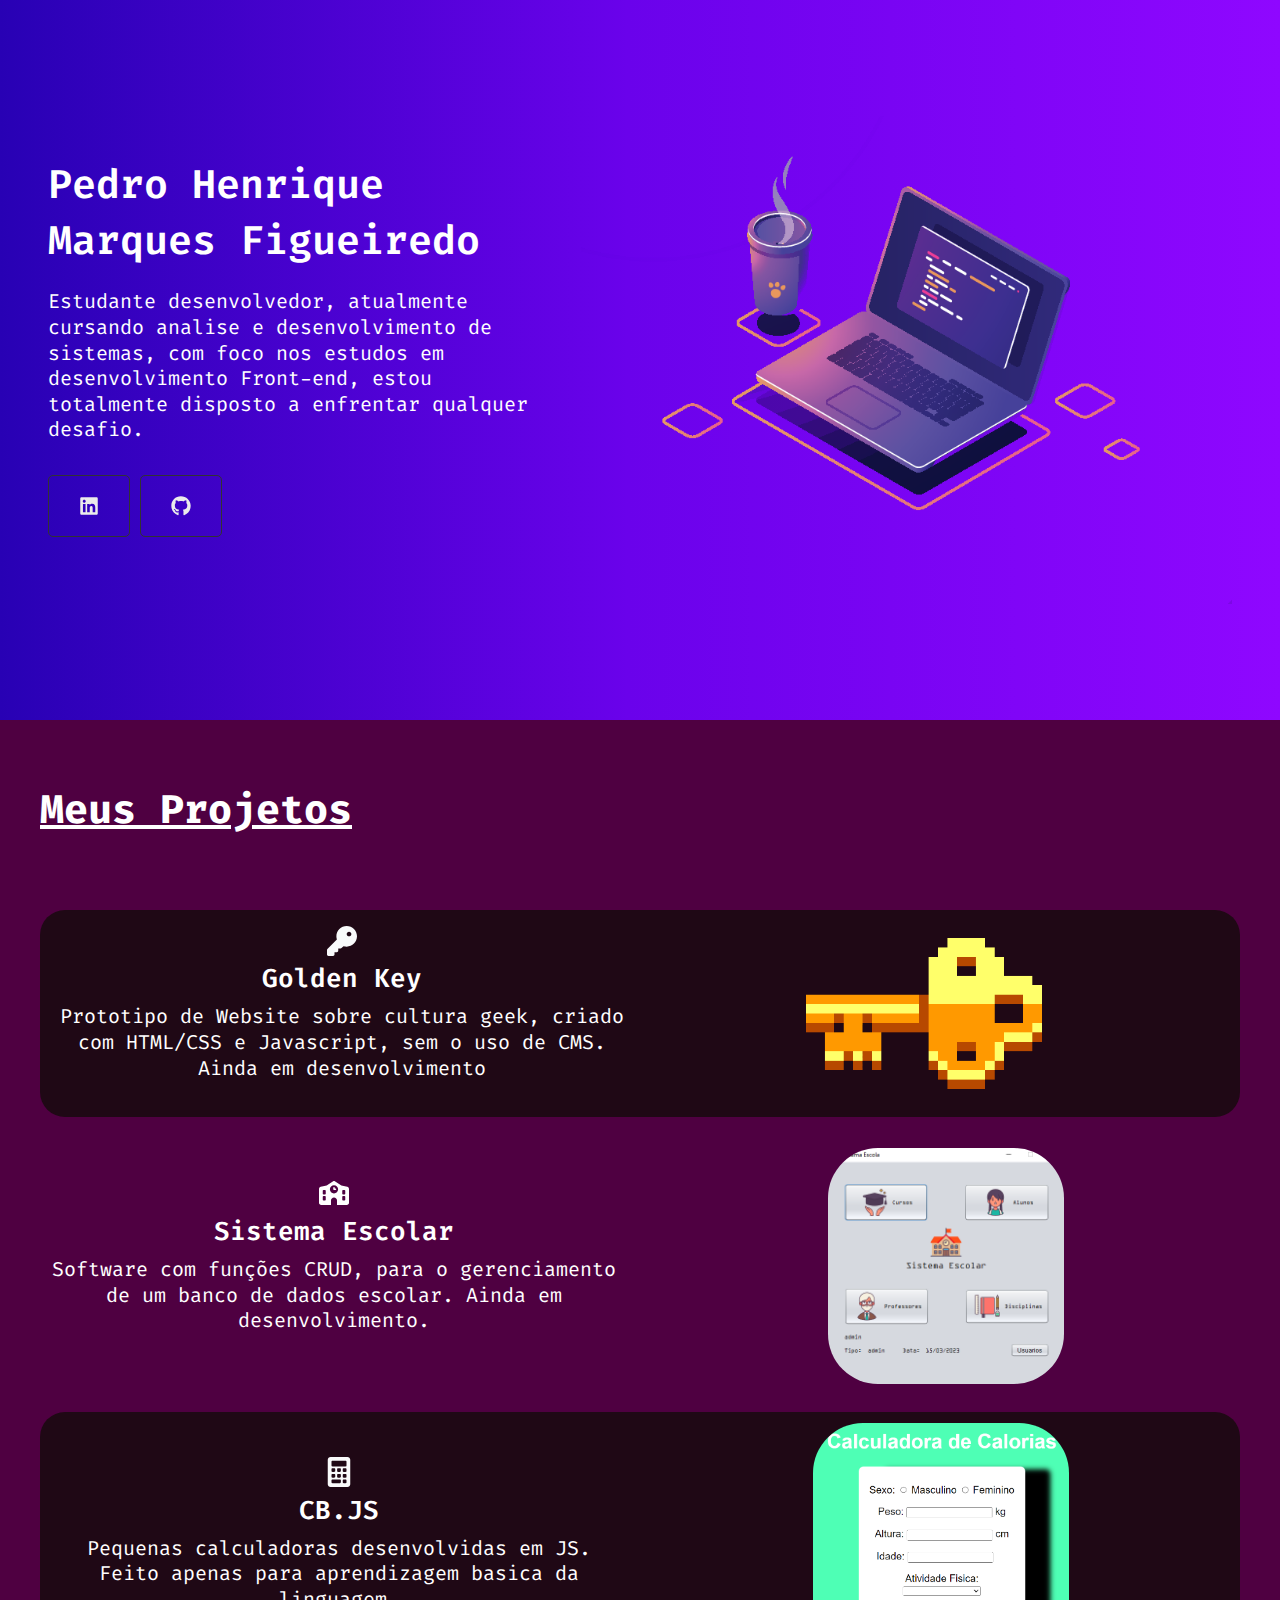
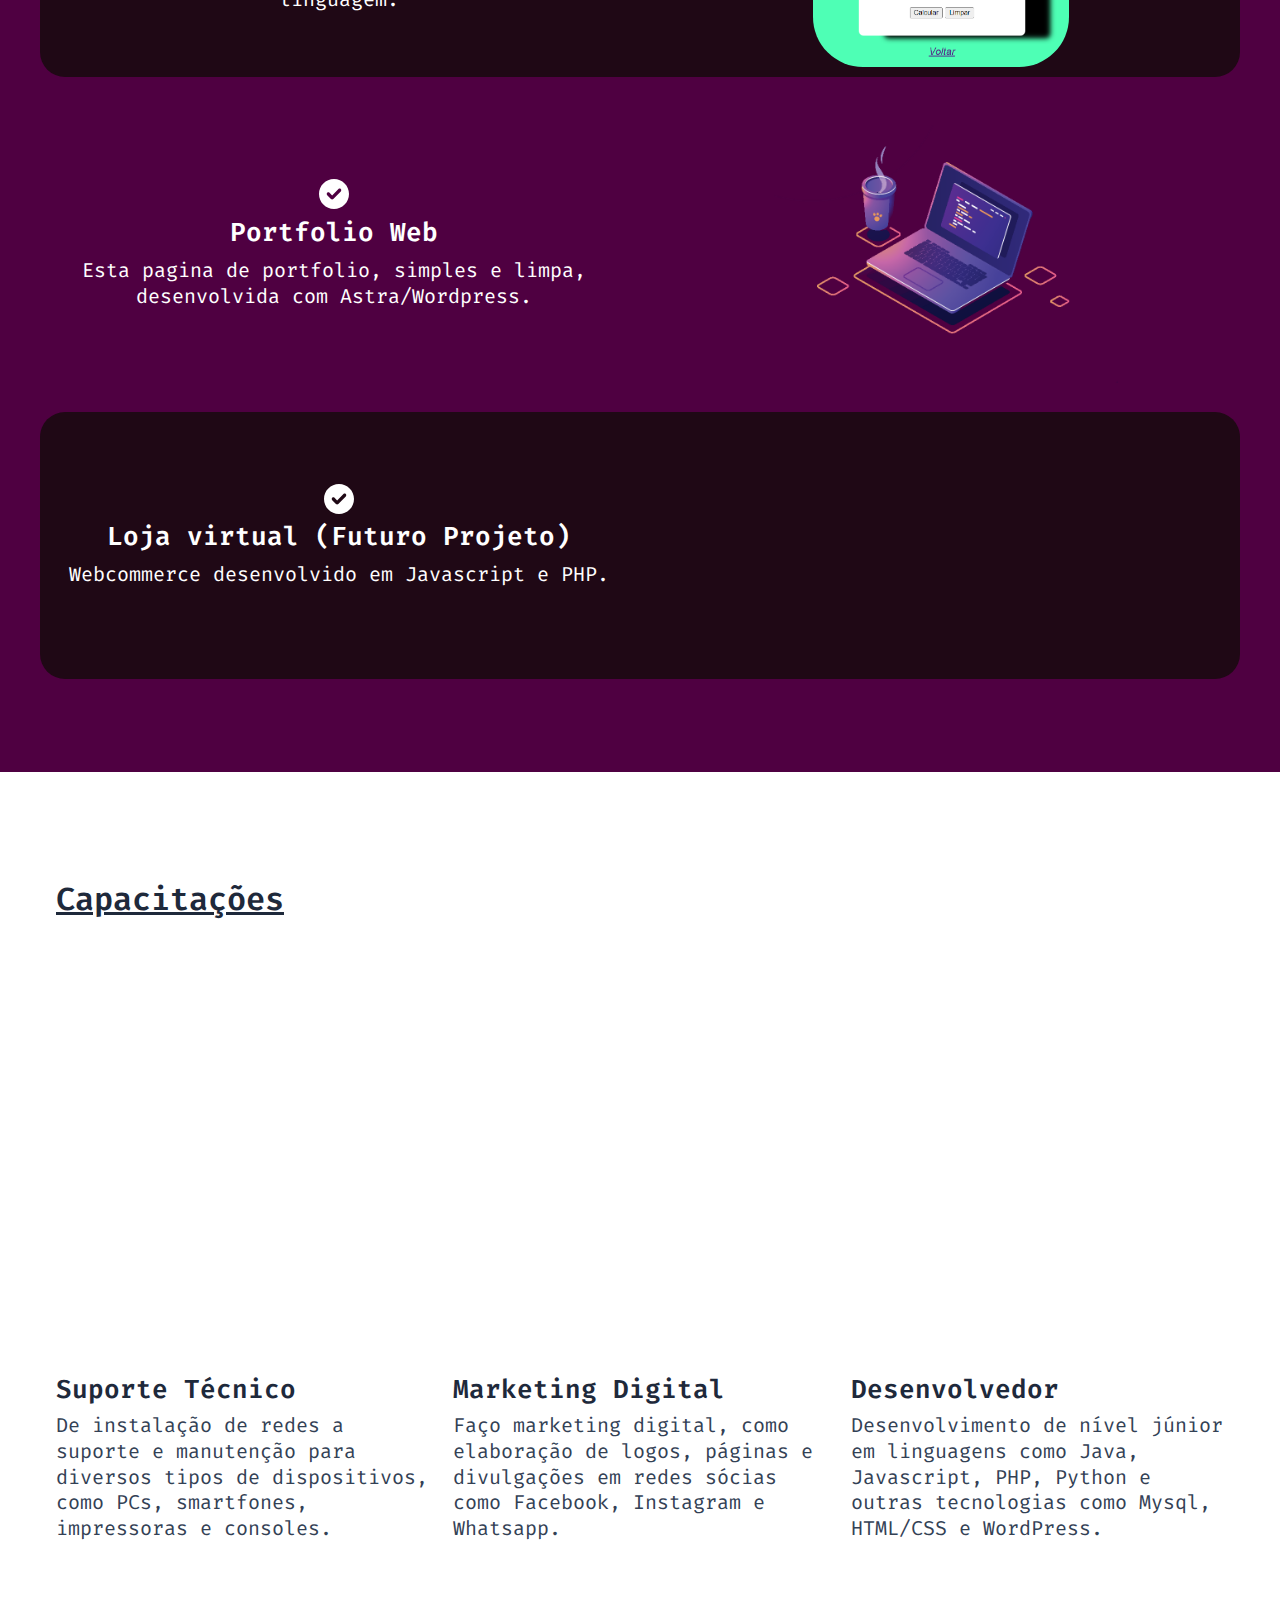
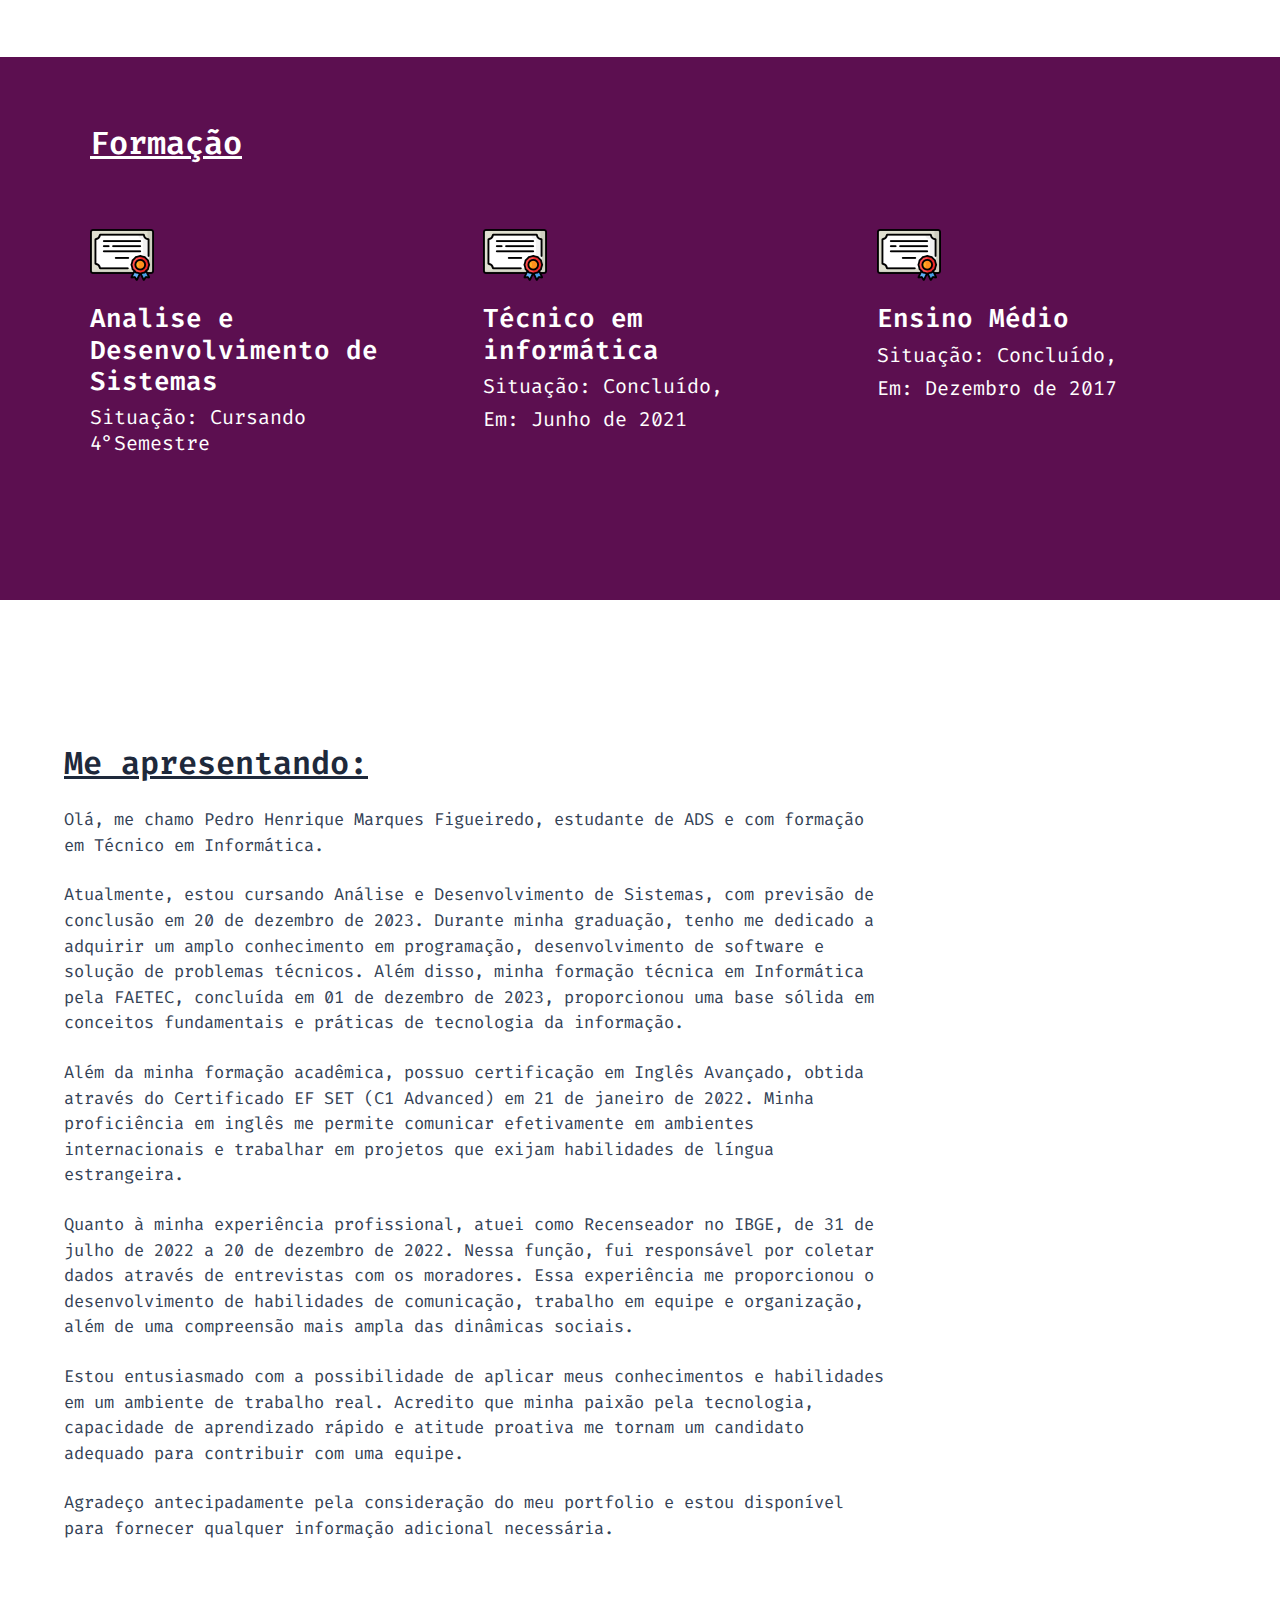
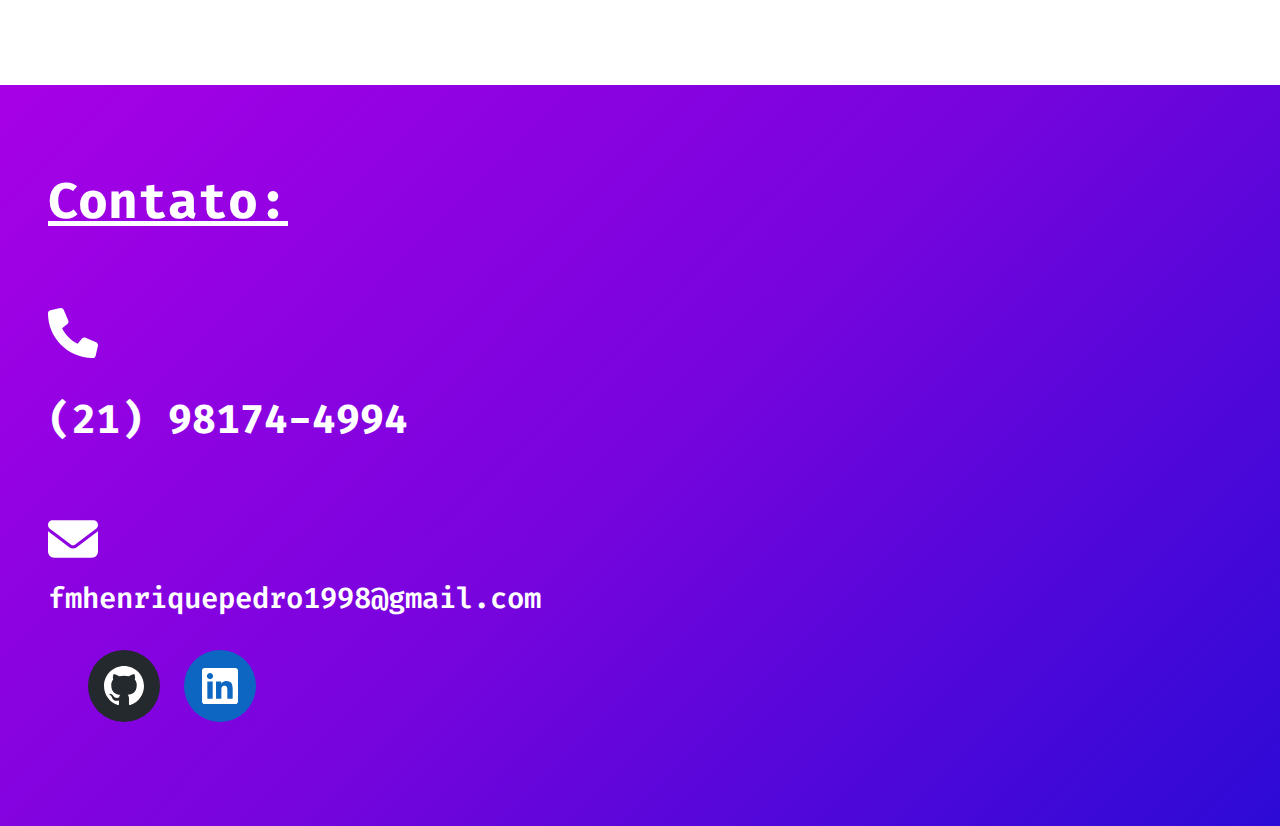
<file: index.html>
<!DOCTYPE html>
<html lang="pt-BR">
<head>
<meta charset="UTF-8">
<meta name="viewport" content="width=device-width, initial-scale=1">
	 <link rel="profile" href="https://gmpg.org/xfn/11"> 
	 <title>Meu portfolio</title>
<meta name="robots" content="max-image-preview:large">
<link rel="dns-prefetch" href="//fonts.googleapis.com">
<link rel="alternate" type="application/rss+xml" title="Feed para Meu portfolio &raquo;" href="./feed/index.html">
<link rel="alternate" type="application/rss+xml" title="Feed de comentários para Meu portfolio &raquo;" href="./comments/feed/index.html">
<script>
window._wpemojiSettings = {"baseUrl":"https:\/\/s.w.org\/images\/core\/emoji\/14.0.0\/72x72\/","ext":".png","svgUrl":"https:\/\/s.w.org\/images\/core\/emoji\/14.0.0\/svg\/","svgExt":".svg","source":{"concatemoji":".\/\/wp-includes\/js\/wp-emoji-release.min.js?ver=6.2.2"}};
/*! This file is auto-generated */
!function(e,a,t){var n,r,o,i=a.createElement("canvas"),p=i.getContext&&i.getContext("2d");function s(e,t){p.clearRect(0,0,i.width,i.height),p.fillText(e,0,0);e=i.toDataURL();return p.clearRect(0,0,i.width,i.height),p.fillText(t,0,0),e===i.toDataURL()}function c(e){var t=a.createElement("script");t.src=e,t.defer=t.type="text/javascript",a.getElementsByTagName("head")[0].appendChild(t)}for(o=Array("flag","emoji"),t.supports={everything:!0,everythingExceptFlag:!0},r=0;r<o.length;r++)t.supports[o[r]]=function(e){if(p&&p.fillText)switch(p.textBaseline="top",p.font="600 32px Arial",e){case"flag":return s("🏳️‍⚧️","🏳️​⚧️")?!1:!s("🇺🇳","🇺​🇳")&&!s("🏴󠁧󠁢󠁥󠁮󠁧󠁿","🏴​󠁧​󠁢​󠁥​󠁮​󠁧​󠁿");case"emoji":return!s("🫱🏻‍🫲🏿","🫱🏻​🫲🏿")}return!1}(o[r]),t.supports.everything=t.supports.everything&&t.supports[o[r]],"flag"!==o[r]&&(t.supports.everythingExceptFlag=t.supports.everythingExceptFlag&&t.supports[o[r]]);t.supports.everythingExceptFlag=t.supports.everythingExceptFlag&&!t.supports.flag,t.DOMReady=!1,t.readyCallback=function(){t.DOMReady=!0},t.supports.everything||(n=function(){t.readyCallback()},a.addEventListener?(a.addEventListener("DOMContentLoaded",n,!1),e.addEventListener("load",n,!1)):(e.attachEvent("onload",n),a.attachEvent("onreadystatechange",function(){"complete"===a.readyState&&t.readyCallback()})),(e=t.source||{}).concatemoji?c(e.concatemoji):e.wpemoji&&e.twemoji&&(c(e.twemoji),c(e.wpemoji)))}(window,document,window._wpemojiSettings);
</script>
<style>img.wp-smiley,
img.emoji {
	display: inline !important;
	border: none !important;
	box-shadow: none !important;
	height: 1em !important;
	width: 1em !important;
	margin: 0 0.07em !important;
	vertical-align: -0.1em !important;
	background: none !important;
	padding: 0 !important;

}

strong#tel {
	font-size: 40px;
}
</style>
	<link rel="stylesheet" id="astra-theme-css-css" href="./wp-content/themes/astra/assets/css/minified/main.min.css?ver=4.1.5" media="all">
<style id="astra-theme-css-inline-css">:root{--ast-container-default-xlg-padding:3em;--ast-container-default-lg-padding:3em;--ast-container-default-slg-padding:2em;--ast-container-default-md-padding:3em;--ast-container-default-sm-padding:3em;--ast-container-default-xs-padding:2.4em;--ast-container-default-xxs-padding:1.8em;--ast-code-block-background:#ECEFF3;--ast-comment-inputs-background:#F9FAFB;}html{font-size:100%;}a{color:var(--ast-global-color-0);}a:hover,a:focus{color:var(--ast-global-color-1);}body,button,input,select,textarea,.ast-button,.ast-custom-button{font-family:'Fira Code',monospace;font-weight:400;font-size:16px;font-size:1rem;line-height:1.6em;}blockquote{color:var(--ast-global-color-3);}h1,.entry-content h1,h2,.entry-content h2,h3,.entry-content h3,h4,.entry-content h4,h5,.entry-content h5,h6,.entry-content h6,.site-title,.site-title a{font-family:'Fira Code',monospace;font-weight:600;}.ast-site-identity .site-title a{color:rgba(176,33,219,0);}.ast-site-identity .site-description{color:#5816bc;}.site-title{font-size:1px;font-size:0.0625rem;display:block;}.site-header .site-description{font-size:15px;font-size:0.9375rem;display:none;}.entry-title{font-size:26px;font-size:1.625rem;}h1,.entry-content h1{font-size:40px;font-size:2.5rem;font-weight:600;font-family:'Fira Code',monospace;line-height:1.4em;}h2,.entry-content h2{font-size:32px;font-size:2rem;font-weight:600;font-family:'Fira Code',monospace;line-height:1.25em;}h3,.entry-content h3{font-size:26px;font-size:1.625rem;font-weight:600;font-family:'Fira Code',monospace;line-height:1.2em;}h4,.entry-content h4{font-size:24px;font-size:1.5rem;line-height:1.2em;font-weight:600;font-family:'Fira Code',monospace;}h5,.entry-content h5{font-size:20px;font-size:1.25rem;line-height:1.2em;font-weight:600;font-family:'Fira Code',monospace;}h6,.entry-content h6{font-size:16px;font-size:1rem;line-height:1.25em;font-weight:600;font-family:'Fira Code',monospace;}::selection{background-color:var(--ast-global-color-0);color:#ffffff;}body,h1,.entry-title a,.entry-content h1,h2,.entry-content h2,h3,.entry-content h3,h4,.entry-content h4,h5,.entry-content h5,h6,.entry-content h6{color:var(--ast-global-color-3);}.tagcloud a:hover,.tagcloud a:focus,.tagcloud a.current-item{color:#ffffff;border-color:var(--ast-global-color-0);background-color:var(--ast-global-color-0);}input:focus,input[type="text"]:focus,input[type="email"]:focus,input[type="url"]:focus,input[type="password"]:focus,input[type="reset"]:focus,input[type="search"]:focus,textarea:focus{border-color:var(--ast-global-color-0);}input[type="radio"]:checked,input[type=reset],input[type="checkbox"]:checked,input[type="checkbox"]:hover:checked,input[type="checkbox"]:focus:checked,input[type=range]::-webkit-slider-thumb{border-color:var(--ast-global-color-0);background-color:var(--ast-global-color-0);box-shadow:none;}.site-footer a:hover + .post-count,.site-footer a:focus + .post-count{background:var(--ast-global-color-0);border-color:var(--ast-global-color-0);}.single .nav-links .nav-previous,.single .nav-links .nav-next{color:var(--ast-global-color-0);}.entry-meta,.entry-meta *{line-height:1.45;color:var(--ast-global-color-0);}.entry-meta a:hover,.entry-meta a:hover *,.entry-meta a:focus,.entry-meta a:focus *,.page-links > .page-link,.page-links .page-link:hover,.post-navigation a:hover{color:var(--ast-global-color-1);}#cat option,.secondary .calendar_wrap thead a,.secondary .calendar_wrap thead a:visited{color:var(--ast-global-color-0);}.secondary .calendar_wrap #today,.ast-progress-val span{background:var(--ast-global-color-0);}.secondary a:hover + .post-count,.secondary a:focus + .post-count{background:var(--ast-global-color-0);border-color:var(--ast-global-color-0);}.calendar_wrap #today > a{color:#ffffff;}.page-links .page-link,.single .post-navigation a{color:var(--ast-global-color-0);}.ast-archive-title{color:var(--ast-global-color-2);}.widget-title{font-size:22px;font-size:1.375rem;color:var(--ast-global-color-2);}.ast-single-post .entry-content a,.ast-comment-content a:not(.ast-comment-edit-reply-wrap a){text-decoration:underline;}.ast-single-post .wp-block-button .wp-block-button__link,.ast-single-post .elementor-button-wrapper .elementor-button,.ast-single-post .entry-content .uagb-tab a,.ast-single-post .entry-content .uagb-ifb-cta a,.ast-single-post .entry-content .wp-block-uagb-buttons a,.ast-single-post .entry-content .uabb-module-content a,.ast-single-post .entry-content .uagb-post-grid a,.ast-single-post .entry-content .uagb-timeline a,.ast-single-post .entry-content .uagb-toc__wrap a,.ast-single-post .entry-content .uagb-taxomony-box a,.ast-single-post .entry-content .woocommerce a,.entry-content .wp-block-latest-posts > li > a,.ast-single-post .entry-content .wp-block-file__button{text-decoration:none;}a:focus-visible,.ast-menu-toggle:focus-visible,.site .skip-link:focus-visible,.wp-block-loginout input:focus-visible,.wp-block-search.wp-block-search__button-inside .wp-block-search__inside-wrapper,.ast-header-navigation-arrow:focus-visible{outline-style:dotted;outline-color:inherit;outline-width:thin;border-color:transparent;}input:focus,input[type="text"]:focus,input[type="email"]:focus,input[type="url"]:focus,input[type="password"]:focus,input[type="reset"]:focus,input[type="search"]:focus,textarea:focus,.wp-block-search__input:focus,[data-section="section-header-mobile-trigger"] .ast-button-wrap .ast-mobile-menu-trigger-minimal:focus,.ast-mobile-popup-drawer.active .menu-toggle-close:focus,.woocommerce-ordering select.orderby:focus,#ast-scroll-top:focus,.woocommerce a.add_to_cart_button:focus,.woocommerce .button.single_add_to_cart_button:focus{border-style:dotted;border-color:inherit;border-width:thin;outline-color:transparent;}.ast-logo-title-inline .site-logo-img{padding-right:1em;}@media (max-width:921px){#ast-desktop-header{display:none;}}@media (min-width:921px){#ast-mobile-header{display:none;}}.wp-block-buttons.aligncenter{justify-content:center;}@media (max-width:921px){.ast-theme-transparent-header #primary,.ast-theme-transparent-header #secondary{padding:0;}}@media (max-width:921px){.ast-plain-container.ast-no-sidebar #primary{padding:0;}}.ast-plain-container.ast-no-sidebar #primary{margin-top:0;margin-bottom:0;}.wp-block-button.is-style-outline .wp-block-button__link{border-color:var(--ast-global-color-0);}div.wp-block-button.is-style-outline > .wp-block-button__link:not(.has-text-color),div.wp-block-button.wp-block-button__link.is-style-outline:not(.has-text-color){color:var(--ast-global-color-0);}.wp-block-button.is-style-outline .wp-block-button__link:hover,div.wp-block-button.is-style-outline .wp-block-button__link:focus,div.wp-block-button.is-style-outline > .wp-block-button__link:not(.has-text-color):hover,div.wp-block-button.wp-block-button__link.is-style-outline:not(.has-text-color):hover{color:#ffffff;background-color:var(--ast-global-color-1);border-color:var(--ast-global-color-1);}.post-page-numbers.current .page-link,.ast-pagination .page-numbers.current{color:#ffffff;border-color:var(--ast-global-color-0);background-color:var(--ast-global-color-0);border-radius:2px;}h1.widget-title{font-weight:600;}h2.widget-title{font-weight:600;}h3.widget-title{font-weight:600;}#page{display:flex;flex-direction:column;min-height:100vh;}.ast-404-layout-1 h1.page-title{color:var(--ast-global-color-2);}.single .post-navigation a{line-height:1em;height:inherit;}.error-404 .page-sub-title{font-size:1.5rem;font-weight:inherit;}.search .site-content .content-area .search-form{margin-bottom:0;}#page .site-content{flex-grow:1;}.widget{margin-bottom:3.5em;}#secondary li{line-height:1.5em;}#secondary .wp-block-group h2{margin-bottom:0.7em;}#secondary h2{font-size:1.7rem;}.ast-separate-container .ast-article-post,.ast-separate-container .ast-article-single,.ast-separate-container .ast-comment-list li.depth-1,.ast-separate-container .comment-respond{padding:3em;}.ast-separate-container .ast-comment-list li.depth-1,.hentry{margin-bottom:2em;}.ast-separate-container .ast-archive-description,.ast-separate-container .ast-author-box{background-color:var(--ast-global-color-5);border-bottom:1px solid var(--ast-border-color);}.ast-separate-container .comments-title{padding:2em 2em 0 2em;}.ast-page-builder-template .comment-form-textarea,.ast-comment-formwrap .ast-grid-common-col{padding:0;}.ast-comment-formwrap{padding:0 20px;display:inline-flex;column-gap:20px;}.archive.ast-page-builder-template .entry-header{margin-top:2em;}.ast-page-builder-template .ast-comment-formwrap{width:100%;}.entry-title{margin-bottom:0.5em;}.ast-archive-description p{font-size:inherit;font-weight:inherit;line-height:inherit;}@media (min-width:921px){.ast-left-sidebar.ast-page-builder-template #secondary,.archive.ast-right-sidebar.ast-page-builder-template .site-main{padding-left:20px;padding-right:20px;}}@media (max-width:544px){.ast-comment-formwrap.ast-row{column-gap:10px;display:inline-block;}#ast-commentform .ast-grid-common-col{position:relative;width:100%;}}@media (min-width:1201px){.ast-separate-container .ast-article-post,.ast-separate-container .ast-article-single,.ast-separate-container .ast-author-box,.ast-separate-container .ast-404-layout-1,.ast-separate-container .no-results{padding:3em;}}@media (max-width:921px){.ast-separate-container #primary,.ast-separate-container #secondary{padding:1.5em 0;}#primary,#secondary{padding:1.5em 0;margin:0;}.ast-left-sidebar #content > .ast-container{display:flex;flex-direction:column-reverse;width:100%;}}@media (min-width:922px){.ast-separate-container.ast-right-sidebar #primary,.ast-separate-container.ast-left-sidebar #primary{border:0;}.search-no-results.ast-separate-container #primary{margin-bottom:4em;}}.wp-block-button .wp-block-button__link{color:#ffffff;}.wp-block-button .wp-block-button__link:hover,.wp-block-button .wp-block-button__link:focus{color:#ffffff;background-color:var(--ast-global-color-1);border-color:var(--ast-global-color-1);}.elementor-widget-heading h1.elementor-heading-title{line-height:1.4em;}.elementor-widget-heading h2.elementor-heading-title{line-height:1.25em;}.elementor-widget-heading h3.elementor-heading-title{line-height:1.2em;}.elementor-widget-heading h4.elementor-heading-title{line-height:1.2em;}.elementor-widget-heading h5.elementor-heading-title{line-height:1.2em;}.elementor-widget-heading h6.elementor-heading-title{line-height:1.25em;}.wp-block-button .wp-block-button__link,.wp-block-search .wp-block-search__button,body .wp-block-file .wp-block-file__button{border-color:var(--ast-global-color-0);background-color:var(--ast-global-color-0);color:#ffffff;font-family:inherit;font-weight:500;line-height:1em;font-size:16px;font-size:1rem;padding-top:15px;padding-right:30px;padding-bottom:15px;padding-left:30px;}@media (max-width:921px){.wp-block-button .wp-block-button__link,.wp-block-search .wp-block-search__button,body .wp-block-file .wp-block-file__button{padding-top:14px;padding-right:28px;padding-bottom:14px;padding-left:28px;}}@media (max-width:544px){.wp-block-button .wp-block-button__link,.wp-block-search .wp-block-search__button,body .wp-block-file .wp-block-file__button{padding-top:12px;padding-right:24px;padding-bottom:12px;padding-left:24px;}}.menu-toggle,button,.ast-button,.ast-custom-button,.button,input#submit,input[type="button"],input[type="submit"],input[type="reset"],form[CLASS*="wp-block-search__"].wp-block-search .wp-block-search__inside-wrapper .wp-block-search__button,body .wp-block-file .wp-block-file__button,.search .search-submit,.woocommerce a.button,.woocommerce button.button,.woocommerce .woocommerce-message a.button,.woocommerce #respond input#submit.alt,.woocommerce input.button.alt,.woocommerce input.button,.woocommerce input.button:disabled,.woocommerce input.button:disabled[disabled],.woocommerce input.button:disabled:hover,.woocommerce input.button:disabled[disabled]:hover,.woocommerce #respond input#submit,.woocommerce button.button.alt.disabled,.wc-block-grid__products .wc-block-grid__product .wp-block-button__link,.wc-block-grid__product-onsale,[CLASS*="wc-block"] button,.woocommerce-js .astra-cart-drawer .astra-cart-drawer-content .woocommerce-mini-cart__buttons .button:not(.checkout):not(.ast-continue-shopping),.woocommerce-js .astra-cart-drawer .astra-cart-drawer-content .woocommerce-mini-cart__buttons a.checkout,.woocommerce button.button.alt.disabled.wc-variation-selection-needed{border-style:solid;border-top-width:0;border-right-width:0;border-left-width:0;border-bottom-width:0;color:#ffffff;border-color:var(--ast-global-color-0);background-color:var(--ast-global-color-0);padding-top:15px;padding-right:30px;padding-bottom:15px;padding-left:30px;font-family:inherit;font-weight:500;font-size:16px;font-size:1rem;line-height:1em;}button:focus,.menu-toggle:hover,button:hover,.ast-button:hover,.ast-custom-button:hover .button:hover,.ast-custom-button:hover ,input[type=reset]:hover,input[type=reset]:focus,input#submit:hover,input#submit:focus,input[type="button"]:hover,input[type="button"]:focus,input[type="submit"]:hover,input[type="submit"]:focus,form[CLASS*="wp-block-search__"].wp-block-search .wp-block-search__inside-wrapper .wp-block-search__button:hover,form[CLASS*="wp-block-search__"].wp-block-search .wp-block-search__inside-wrapper .wp-block-search__button:focus,body .wp-block-file .wp-block-file__button:hover,body .wp-block-file .wp-block-file__button:focus,.woocommerce a.button:hover,.woocommerce button.button:hover,.woocommerce .woocommerce-message a.button:hover,.woocommerce #respond input#submit:hover,.woocommerce #respond input#submit.alt:hover,.woocommerce input.button.alt:hover,.woocommerce input.button:hover,.woocommerce button.button.alt.disabled:hover,.wc-block-grid__products .wc-block-grid__product .wp-block-button__link:hover,[CLASS*="wc-block"] button:hover,.woocommerce-js .astra-cart-drawer .astra-cart-drawer-content .woocommerce-mini-cart__buttons .button:not(.checkout):not(.ast-continue-shopping):hover,.woocommerce-js .astra-cart-drawer .astra-cart-drawer-content .woocommerce-mini-cart__buttons a.checkout:hover,.woocommerce button.button.alt.disabled.wc-variation-selection-needed:hover{color:#ffffff;background-color:var(--ast-global-color-1);border-color:var(--ast-global-color-1);}form[CLASS*="wp-block-search__"].wp-block-search .wp-block-search__inside-wrapper .wp-block-search__button.has-icon{padding-top:calc(15px - 3px);padding-right:calc(30px - 3px);padding-bottom:calc(15px - 3px);padding-left:calc(30px - 3px);}@media (max-width:921px){.menu-toggle,button,.ast-button,.ast-custom-button,.button,input#submit,input[type="button"],input[type="submit"],input[type="reset"],form[CLASS*="wp-block-search__"].wp-block-search .wp-block-search__inside-wrapper .wp-block-search__button,body .wp-block-file .wp-block-file__button,.search .search-submit,.woocommerce a.button,.woocommerce button.button,.woocommerce .woocommerce-message a.button,.woocommerce #respond input#submit.alt,.woocommerce input.button.alt,.woocommerce input.button,.woocommerce input.button:disabled,.woocommerce input.button:disabled[disabled],.woocommerce input.button:disabled:hover,.woocommerce input.button:disabled[disabled]:hover,.woocommerce #respond input#submit,.woocommerce button.button.alt.disabled,.wc-block-grid__products .wc-block-grid__product .wp-block-button__link,.wc-block-grid__product-onsale,[CLASS*="wc-block"] button,.woocommerce-js .astra-cart-drawer .astra-cart-drawer-content .woocommerce-mini-cart__buttons .button:not(.checkout):not(.ast-continue-shopping),.woocommerce-js .astra-cart-drawer .astra-cart-drawer-content .woocommerce-mini-cart__buttons a.checkout,.woocommerce button.button.alt.disabled.wc-variation-selection-needed{padding-top:14px;padding-right:28px;padding-bottom:14px;padding-left:28px;}}@media (max-width:544px){.menu-toggle,button,.ast-button,.ast-custom-button,.button,input#submit,input[type="button"],input[type="submit"],input[type="reset"],form[CLASS*="wp-block-search__"].wp-block-search .wp-block-search__inside-wrapper .wp-block-search__button,body .wp-block-file .wp-block-file__button,.search .search-submit,.woocommerce a.button,.woocommerce button.button,.woocommerce .woocommerce-message a.button,.woocommerce #respond input#submit.alt,.woocommerce input.button.alt,.woocommerce input.button,.woocommerce input.button:disabled,.woocommerce input.button:disabled[disabled],.woocommerce input.button:disabled:hover,.woocommerce input.button:disabled[disabled]:hover,.woocommerce #respond input#submit,.woocommerce button.button.alt.disabled,.wc-block-grid__products .wc-block-grid__product .wp-block-button__link,.wc-block-grid__product-onsale,[CLASS*="wc-block"] button,.woocommerce-js .astra-cart-drawer .astra-cart-drawer-content .woocommerce-mini-cart__buttons .button:not(.checkout):not(.ast-continue-shopping),.woocommerce-js .astra-cart-drawer .astra-cart-drawer-content .woocommerce-mini-cart__buttons a.checkout,.woocommerce button.button.alt.disabled.wc-variation-selection-needed{padding-top:12px;padding-right:24px;padding-bottom:12px;padding-left:24px;}}@media (max-width:921px){.ast-mobile-header-stack .main-header-bar .ast-search-menu-icon{display:inline-block;}.ast-header-break-point.ast-header-custom-item-outside .ast-mobile-header-stack .main-header-bar .ast-search-icon{margin:0;}.ast-comment-avatar-wrap img{max-width:2.5em;}.ast-separate-container .ast-comment-list li.depth-1{padding:1.5em 2.14em;}.ast-separate-container .comment-respond{padding:2em 2.14em;}.ast-comment-meta{padding:0 1.8888em 1.3333em;}}@media (min-width:544px){.ast-container{max-width:100%;}}@media (max-width:544px){.ast-separate-container .ast-article-post,.ast-separate-container .ast-article-single,.ast-separate-container .comments-title,.ast-separate-container .ast-archive-description{padding:1.5em 1em;}.ast-separate-container #content .ast-container{padding-left:0.54em;padding-right:0.54em;}.ast-separate-container .ast-comment-list li.depth-1{padding:1.5em 1em;margin-bottom:1.5em;}.ast-separate-container .ast-comment-list .bypostauthor{padding:.5em;}.ast-search-menu-icon.ast-dropdown-active .search-field{width:170px;}}.ast-separate-container{background-color:var(--ast-global-color-4);;background-image:none;;}@media (max-width:921px){.site-title{display:block;}.site-header .site-description{display:none;}.entry-title{font-size:30px;}h1,.entry-content h1{font-size:30px;}h2,.entry-content h2{font-size:25px;}h3,.entry-content h3{font-size:20px;}}@media (max-width:544px){.site-title{display:block;}.site-header .site-description{display:none;}.entry-title{font-size:30px;}h1,.entry-content h1{font-size:30px;}h2,.entry-content h2{font-size:25px;}h3,.entry-content h3{font-size:20px;}}@media (max-width:921px){html{font-size:91.2%;}}@media (max-width:544px){html{font-size:91.2%;}}@media (min-width:922px){.ast-container{max-width:1240px;}}@media (min-width:922px){.site-content .ast-container{display:flex;}}@media (max-width:921px){.site-content .ast-container{flex-direction:column;}}@media (min-width:922px){.main-header-menu .sub-menu .menu-item.ast-left-align-sub-menu:hover > .sub-menu,.main-header-menu .sub-menu .menu-item.ast-left-align-sub-menu.focus > .sub-menu{margin-left:-0px;}}.ast-theme-transparent-header [data-section="section-header-mobile-trigger"] .ast-button-wrap .ast-mobile-menu-trigger-minimal{background:transparent;}blockquote,cite {font-style: initial;}.wp-block-file {display: flex;align-items: center;flex-wrap: wrap;justify-content: space-between;}.wp-block-pullquote {border: none;}.wp-block-pullquote blockquote::before {content: "\201D";font-family: "Helvetica",sans-serif;display: flex;transform: rotate( 180deg );font-size: 6rem;font-style: normal;line-height: 1;font-weight: bold;align-items: center;justify-content: center;}.has-text-align-right > blockquote::before {justify-content: flex-start;}.has-text-align-left > blockquote::before {justify-content: flex-end;}figure.wp-block-pullquote.is-style-solid-color blockquote {max-width: 100%;text-align: inherit;}html body {--wp--custom--ast-default-block-top-padding: 3em;--wp--custom--ast-default-block-right-padding: 3em;--wp--custom--ast-default-block-bottom-padding: 3em;--wp--custom--ast-default-block-left-padding: 3em;--wp--custom--ast-container-width: 1200px;--wp--custom--ast-content-width-size: 1200px;--wp--custom--ast-wide-width-size: calc(1200px + var(--wp--custom--ast-default-block-left-padding) + var(--wp--custom--ast-default-block-right-padding));}.ast-narrow-container {--wp--custom--ast-content-width-size: 750px;--wp--custom--ast-wide-width-size: 750px;}@media(max-width: 921px) {html body {--wp--custom--ast-default-block-top-padding: 3em;--wp--custom--ast-default-block-right-padding: 2em;--wp--custom--ast-default-block-bottom-padding: 3em;--wp--custom--ast-default-block-left-padding: 2em;}}@media(max-width: 544px) {html body {--wp--custom--ast-default-block-top-padding: 3em;--wp--custom--ast-default-block-right-padding: 1.5em;--wp--custom--ast-default-block-bottom-padding: 3em;--wp--custom--ast-default-block-left-padding: 1.5em;}}.entry-content > .wp-block-group,.entry-content > .wp-block-cover,.entry-content > .wp-block-columns {padding-top: var(--wp--custom--ast-default-block-top-padding);padding-right: var(--wp--custom--ast-default-block-right-padding);padding-bottom: var(--wp--custom--ast-default-block-bottom-padding);padding-left: var(--wp--custom--ast-default-block-left-padding);}.ast-plain-container.ast-no-sidebar .entry-content > .alignfull,.ast-page-builder-template .ast-no-sidebar .entry-content > .alignfull {margin-left: calc( -50vw + 50%);margin-right: calc( -50vw + 50%);max-width: 100vw;width: 100vw;}.ast-plain-container.ast-no-sidebar .entry-content .alignfull .alignfull,.ast-page-builder-template.ast-no-sidebar .entry-content .alignfull .alignfull,.ast-plain-container.ast-no-sidebar .entry-content .alignfull .alignwide,.ast-page-builder-template.ast-no-sidebar .entry-content .alignfull .alignwide,.ast-plain-container.ast-no-sidebar .entry-content .alignwide .alignfull,.ast-page-builder-template.ast-no-sidebar .entry-content .alignwide .alignfull,.ast-plain-container.ast-no-sidebar .entry-content .alignwide .alignwide,.ast-page-builder-template.ast-no-sidebar .entry-content .alignwide .alignwide,.ast-plain-container.ast-no-sidebar .entry-content .wp-block-column .alignfull,.ast-page-builder-template.ast-no-sidebar .entry-content .wp-block-column .alignfull,.ast-plain-container.ast-no-sidebar .entry-content .wp-block-column .alignwide,.ast-page-builder-template.ast-no-sidebar .entry-content .wp-block-column .alignwide {margin-left: auto;margin-right: auto;width: 100%;}[ast-blocks-layout] .wp-block-separator:not(.is-style-dots) {height: 0;}[ast-blocks-layout] .wp-block-separator {margin: 20px auto;}[ast-blocks-layout] .wp-block-separator:not(.is-style-wide):not(.is-style-dots) {max-width: 100px;}[ast-blocks-layout] .wp-block-separator.has-background {padding: 0;}.entry-content[ast-blocks-layout] > * {max-width: var(--wp--custom--ast-content-width-size);margin-left: auto;margin-right: auto;}.entry-content[ast-blocks-layout] > .alignwide {max-width: var(--wp--custom--ast-wide-width-size);}.entry-content[ast-blocks-layout] .alignfull {max-width: none;}.entry-content .wp-block-columns {margin-bottom: 0;}blockquote {margin: 1.5em;border: none;}.wp-block-quote:not(.has-text-align-right):not(.has-text-align-center) {border-left: 5px solid rgba(0,0,0,0.05);}.has-text-align-right > blockquote,blockquote.has-text-align-right {border-right: 5px solid rgba(0,0,0,0.05);}.has-text-align-left > blockquote,blockquote.has-text-align-left {border-left: 5px solid rgba(0,0,0,0.05);}.wp-block-site-tagline,.wp-block-latest-posts .read-more {margin-top: 15px;}.wp-block-loginout p label {display: block;}.wp-block-loginout p:not(.login-remember):not(.login-submit) input {width: 100%;}.wp-block-loginout input:focus {border-color: transparent;}.wp-block-loginout input:focus {outline: thin dotted;}.entry-content .wp-block-media-text .wp-block-media-text__content {padding: 0 0 0 8%;}.entry-content .wp-block-media-text.has-media-on-the-right .wp-block-media-text__content {padding: 0 8% 0 0;}.entry-content .wp-block-media-text.has-background .wp-block-media-text__content {padding: 8%;}.entry-content .wp-block-cover:not([class*="background-color"]) .wp-block-cover__inner-container,.entry-content .wp-block-cover:not([class*="background-color"]) .wp-block-cover-image-text,.entry-content .wp-block-cover:not([class*="background-color"]) .wp-block-cover-text,.entry-content .wp-block-cover-image:not([class*="background-color"]) .wp-block-cover__inner-container,.entry-content .wp-block-cover-image:not([class*="background-color"]) .wp-block-cover-image-text,.entry-content .wp-block-cover-image:not([class*="background-color"]) .wp-block-cover-text {color: var(--ast-global-color-5);}.wp-block-loginout .login-remember input {width: 1.1rem;height: 1.1rem;margin: 0 5px 4px 0;vertical-align: middle;}.wp-block-latest-posts > li > *:first-child,.wp-block-latest-posts:not(.is-grid) > li:first-child {margin-top: 0;}.wp-block-search__inside-wrapper .wp-block-search__input {padding: 0 10px;color: var(--ast-global-color-3);background: var(--ast-global-color-5);border-color: var(--ast-border-color);}.wp-block-latest-posts .read-more {margin-bottom: 1.5em;}.wp-block-search__no-button .wp-block-search__inside-wrapper .wp-block-search__input {padding-top: 5px;padding-bottom: 5px;}.wp-block-latest-posts .wp-block-latest-posts__post-date,.wp-block-latest-posts .wp-block-latest-posts__post-author {font-size: 1rem;}.wp-block-latest-posts > li > *,.wp-block-latest-posts:not(.is-grid) > li {margin-top: 12px;margin-bottom: 12px;}.ast-page-builder-template .entry-content[ast-blocks-layout] > *,.ast-page-builder-template .entry-content[ast-blocks-layout] > .alignfull > * {max-width: none;}.ast-page-builder-template .entry-content[ast-blocks-layout] > .alignwide > * {max-width: var(--wp--custom--ast-wide-width-size);}.ast-page-builder-template .entry-content[ast-blocks-layout] > .inherit-container-width > *,.ast-page-builder-template .entry-content[ast-blocks-layout] > * > *,.entry-content[ast-blocks-layout] > .wp-block-cover .wp-block-cover__inner-container {max-width: var(--wp--custom--ast-content-width-size);margin-left: auto;margin-right: auto;}.entry-content[ast-blocks-layout] .wp-block-cover:not(.alignleft):not(.alignright) {width: auto;}@media(max-width: 1200px) {.ast-separate-container .entry-content > .alignfull,.ast-separate-container .entry-content[ast-blocks-layout] > .alignwide,.ast-plain-container .entry-content[ast-blocks-layout] > .alignwide,.ast-plain-container .entry-content .alignfull {margin-left: calc(-1 * min(var(--ast-container-default-xlg-padding),20px)) ;margin-right: calc(-1 * min(var(--ast-container-default-xlg-padding),20px));}}@media(min-width: 1201px) {.ast-separate-container .entry-content > .alignfull {margin-left: calc(-1 * var(--ast-container-default-xlg-padding) );margin-right: calc(-1 * var(--ast-container-default-xlg-padding) );}.ast-separate-container .entry-content[ast-blocks-layout] > .alignwide,.ast-plain-container .entry-content[ast-blocks-layout] > .alignwide {margin-left: calc(-1 * var(--wp--custom--ast-default-block-left-padding) );margin-right: calc(-1 * var(--wp--custom--ast-default-block-right-padding) );}}@media(min-width: 921px) {.ast-separate-container .entry-content .wp-block-group.alignwide:not(.inherit-container-width) > :where(:not(.alignleft):not(.alignright)),.ast-plain-container .entry-content .wp-block-group.alignwide:not(.inherit-container-width) > :where(:not(.alignleft):not(.alignright)) {max-width: calc( var(--wp--custom--ast-content-width-size) + 80px );}.ast-plain-container.ast-right-sidebar .entry-content[ast-blocks-layout] .alignfull,.ast-plain-container.ast-left-sidebar .entry-content[ast-blocks-layout] .alignfull {margin-left: -60px;margin-right: -60px;}}@media(min-width: 544px) {.entry-content > .alignleft {margin-right: 20px;}.entry-content > .alignright {margin-left: 20px;}}@media (max-width:544px){.wp-block-columns .wp-block-column:not(:last-child){margin-bottom:20px;}.wp-block-latest-posts{margin:0;}}@media( max-width: 600px ) {.entry-content .wp-block-media-text .wp-block-media-text__content,.entry-content .wp-block-media-text.has-media-on-the-right .wp-block-media-text__content {padding: 8% 0 0;}.entry-content .wp-block-media-text.has-background .wp-block-media-text__content {padding: 8%;}}.ast-separate-container .entry-content .uagb-is-root-container {padding-left: 0;}.ast-page-builder-template .entry-header {padding-left: 0;}@media(min-width: 1201px) {.ast-separate-container .entry-content > .uagb-is-root-container {margin-left: 0;margin-right: 0;}}.ast-narrow-container .site-content .wp-block-uagb-image--align-full .wp-block-uagb-image__figure {max-width: 100%;margin-left: auto;margin-right: auto;}.entry-content ul,.entry-content ol {padding: revert;margin: revert;}:root .has-ast-global-color-0-color{color:var(--ast-global-color-0);}:root .has-ast-global-color-0-background-color{background-color:var(--ast-global-color-0);}:root .wp-block-button .has-ast-global-color-0-color{color:var(--ast-global-color-0);}:root .wp-block-button .has-ast-global-color-0-background-color{background-color:var(--ast-global-color-0);}:root .has-ast-global-color-1-color{color:var(--ast-global-color-1);}:root .has-ast-global-color-1-background-color{background-color:var(--ast-global-color-1);}:root .wp-block-button .has-ast-global-color-1-color{color:var(--ast-global-color-1);}:root .wp-block-button .has-ast-global-color-1-background-color{background-color:var(--ast-global-color-1);}:root .has-ast-global-color-2-color{color:var(--ast-global-color-2);}:root .has-ast-global-color-2-background-color{background-color:var(--ast-global-color-2);}:root .wp-block-button .has-ast-global-color-2-color{color:var(--ast-global-color-2);}:root .wp-block-button .has-ast-global-color-2-background-color{background-color:var(--ast-global-color-2);}:root .has-ast-global-color-3-color{color:var(--ast-global-color-3);}:root .has-ast-global-color-3-background-color{background-color:var(--ast-global-color-3);}:root .wp-block-button .has-ast-global-color-3-color{color:var(--ast-global-color-3);}:root .wp-block-button .has-ast-global-color-3-background-color{background-color:var(--ast-global-color-3);}:root .has-ast-global-color-4-color{color:var(--ast-global-color-4);}:root .has-ast-global-color-4-background-color{background-color:var(--ast-global-color-4);}:root .wp-block-button .has-ast-global-color-4-color{color:var(--ast-global-color-4);}:root .wp-block-button .has-ast-global-color-4-background-color{background-color:var(--ast-global-color-4);}:root .has-ast-global-color-5-color{color:var(--ast-global-color-5);}:root .has-ast-global-color-5-background-color{background-color:var(--ast-global-color-5);}:root .wp-block-button .has-ast-global-color-5-color{color:var(--ast-global-color-5);}:root .wp-block-button .has-ast-global-color-5-background-color{background-color:var(--ast-global-color-5);}:root .has-ast-global-color-6-color{color:var(--ast-global-color-6);}:root .has-ast-global-color-6-background-color{background-color:var(--ast-global-color-6);}:root .wp-block-button .has-ast-global-color-6-color{color:var(--ast-global-color-6);}:root .wp-block-button .has-ast-global-color-6-background-color{background-color:var(--ast-global-color-6);}:root .has-ast-global-color-7-color{color:var(--ast-global-color-7);}:root .has-ast-global-color-7-background-color{background-color:var(--ast-global-color-7);}:root .wp-block-button .has-ast-global-color-7-color{color:var(--ast-global-color-7);}:root .wp-block-button .has-ast-global-color-7-background-color{background-color:var(--ast-global-color-7);}:root .has-ast-global-color-8-color{color:var(--ast-global-color-8);}:root .has-ast-global-color-8-background-color{background-color:var(--ast-global-color-8);}:root .wp-block-button .has-ast-global-color-8-color{color:var(--ast-global-color-8);}:root .wp-block-button .has-ast-global-color-8-background-color{background-color:var(--ast-global-color-8);}:root{--ast-global-color-0:#070000;--ast-global-color-1:#045cb4;--ast-global-color-2:#1e293b;--ast-global-color-3:#334155;--ast-global-color-4:#f9fafb;--ast-global-color-5:#FFFFFF;--ast-global-color-6:#e2e8f0;--ast-global-color-7:#cbd5e1;--ast-global-color-8:#94a3b8;}:root {--ast-border-color : var(--ast-global-color-6);}.ast-single-entry-banner {-js-display: flex;display: flex;flex-direction: column;justify-content: center;text-align: center;position: relative;background: #eeeeee;}.ast-single-entry-banner[data-banner-layout="layout-1"] {max-width: 1200px;background: inherit;padding: 20px 0;}.ast-single-entry-banner[data-banner-width-type="custom"] {margin: 0 auto;width: 100%;}.ast-single-entry-banner + .site-content .entry-header {margin-bottom: 0;}header.entry-header .entry-title{font-weight:600;font-size:32px;font-size:2rem;}header.entry-header > *:not(:last-child){margin-bottom:10px;}.ast-archive-entry-banner {-js-display: flex;display: flex;flex-direction: column;justify-content: center;text-align: center;position: relative;background: #eeeeee;}.ast-archive-entry-banner[data-banner-width-type="custom"] {margin: 0 auto;width: 100%;}.ast-archive-entry-banner[data-banner-layout="layout-1"] {background: inherit;padding: 20px 0;text-align: left;}body.archive .ast-archive-description{max-width:1200px;width:100%;text-align:left;padding-top:3em;padding-right:3em;padding-bottom:3em;padding-left:3em;}body.archive .ast-archive-description .ast-archive-title,body.archive .ast-archive-description .ast-archive-title *{font-weight:600;font-size:32px;font-size:2rem;}body.archive .ast-archive-description > *:not(:last-child){margin-bottom:10px;}@media (max-width:921px){body.archive .ast-archive-description{text-align:left;}}@media (max-width:544px){body.archive .ast-archive-description{text-align:left;}}.ast-theme-transparent-header #masthead .site-logo-img .transparent-custom-logo .astra-logo-svg{width:150px;}.ast-theme-transparent-header #masthead .site-logo-img .transparent-custom-logo img{ max-width:150px;}@media (max-width:921px){.ast-theme-transparent-header #masthead .site-logo-img .transparent-custom-logo .astra-logo-svg{width:120px;}.ast-theme-transparent-header #masthead .site-logo-img .transparent-custom-logo img{ max-width:120px;}}@media (max-width:543px){.ast-theme-transparent-header #masthead .site-logo-img .transparent-custom-logo .astra-logo-svg{width:100px;}.ast-theme-transparent-header #masthead .site-logo-img .transparent-custom-logo img{ max-width:100px;}}@media (min-width:921px){.ast-theme-transparent-header #masthead{position:absolute;left:0;right:0;}.ast-theme-transparent-header .main-header-bar,.ast-theme-transparent-header.ast-header-break-point .main-header-bar{background:none;}body.elementor-editor-active.ast-theme-transparent-header #masthead,.fl-builder-edit .ast-theme-transparent-header #masthead,body.vc_editor.ast-theme-transparent-header #masthead,body.brz-ed.ast-theme-transparent-header #masthead{z-index:0;}.ast-header-break-point.ast-replace-site-logo-transparent.ast-theme-transparent-header .custom-mobile-logo-link{display:none;}.ast-header-break-point.ast-replace-site-logo-transparent.ast-theme-transparent-header .transparent-custom-logo{display:inline-block;}.ast-theme-transparent-header .ast-above-header,.ast-theme-transparent-header .ast-above-header.ast-above-header-bar{background-image:none;background-color:transparent;}.ast-theme-transparent-header .ast-below-header{background-image:none;background-color:transparent;}}@media (max-width:921px){.ast-theme-transparent-header #masthead{position:absolute;left:0;right:0;}.ast-theme-transparent-header .main-header-bar,.ast-theme-transparent-header.ast-header-break-point .main-header-bar{background:none;}body.elementor-editor-active.ast-theme-transparent-header #masthead,.fl-builder-edit .ast-theme-transparent-header #masthead,body.vc_editor.ast-theme-transparent-header #masthead,body.brz-ed.ast-theme-transparent-header #masthead{z-index:0;}.ast-header-break-point.ast-replace-site-logo-transparent.ast-theme-transparent-header .custom-mobile-logo-link{display:none;}.ast-header-break-point.ast-replace-site-logo-transparent.ast-theme-transparent-header .transparent-custom-logo{display:inline-block;}.ast-theme-transparent-header .ast-above-header,.ast-theme-transparent-header .ast-above-header.ast-above-header-bar{background-image:none;background-color:transparent;}.ast-theme-transparent-header .ast-below-header{background-image:none;background-color:transparent;}}.ast-theme-transparent-header #ast-desktop-header > [CLASS*="-header-wrap"]:nth-last-child(2) > [CLASS*="-header-bar"],.ast-theme-transparent-header.ast-header-break-point #ast-mobile-header > [CLASS*="-header-wrap"]:nth-last-child(2) > [CLASS*="-header-bar"]{border-bottom-width:0px;border-bottom-style:solid;}.ast-breadcrumbs .trail-browse,.ast-breadcrumbs .trail-items,.ast-breadcrumbs .trail-items li{display:inline-block;margin:0;padding:0;border:none;background:inherit;text-indent:0;text-decoration:none;}.ast-breadcrumbs .trail-browse{font-size:inherit;font-style:inherit;font-weight:inherit;color:inherit;}.ast-breadcrumbs .trail-items{list-style:none;}.trail-items li::after{padding:0 0.3em;content:"\00bb";}.trail-items li:last-of-type::after{display:none;}h1,.entry-content h1,h2,.entry-content h2,h3,.entry-content h3,h4,.entry-content h4,h5,.entry-content h5,h6,.entry-content h6{color:var(--ast-global-color-2);}.entry-title a{color:var(--ast-global-color-2);}@media (max-width:921px){.ast-builder-grid-row-container.ast-builder-grid-row-tablet-3-firstrow .ast-builder-grid-row > *:first-child,.ast-builder-grid-row-container.ast-builder-grid-row-tablet-3-lastrow .ast-builder-grid-row > *:last-child{grid-column:1 / -1;}}@media (max-width:544px){.ast-builder-grid-row-container.ast-builder-grid-row-mobile-3-firstrow .ast-builder-grid-row > *:first-child,.ast-builder-grid-row-container.ast-builder-grid-row-mobile-3-lastrow .ast-builder-grid-row > *:last-child{grid-column:1 / -1;}}.ast-builder-layout-element[data-section="title_tagline"]{display:flex;}@media (max-width:921px){.ast-header-break-point .ast-builder-layout-element[data-section="title_tagline"]{display:flex;}}@media (max-width:544px){.ast-header-break-point .ast-builder-layout-element[data-section="title_tagline"]{display:flex;}}.ast-builder-menu-1{font-family:inherit;font-weight:inherit;}.ast-builder-menu-1 .menu-item > .menu-link{color:var(--ast-global-color-3);}.ast-builder-menu-1 .menu-item > .ast-menu-toggle{color:var(--ast-global-color-3);}.ast-builder-menu-1 .menu-item:hover > .menu-link,.ast-builder-menu-1 .inline-on-mobile .menu-item:hover > .ast-menu-toggle{color:var(--ast-global-color-1);}.ast-builder-menu-1 .menu-item:hover > .ast-menu-toggle{color:var(--ast-global-color-1);}.ast-builder-menu-1 .menu-item.current-menu-item > .menu-link,.ast-builder-menu-1 .inline-on-mobile .menu-item.current-menu-item > .ast-menu-toggle,.ast-builder-menu-1 .current-menu-ancestor > .menu-link{color:var(--ast-global-color-1);}.ast-builder-menu-1 .menu-item.current-menu-item > .ast-menu-toggle{color:var(--ast-global-color-1);}.ast-builder-menu-1 .sub-menu,.ast-builder-menu-1 .inline-on-mobile .sub-menu{border-top-width:2px;border-bottom-width:0px;border-right-width:0px;border-left-width:0px;border-color:var(--ast-global-color-0);border-style:solid;}.ast-builder-menu-1 .main-header-menu > .menu-item > .sub-menu,.ast-builder-menu-1 .main-header-menu > .menu-item > .astra-full-megamenu-wrapper{margin-top:0px;}.ast-desktop .ast-builder-menu-1 .main-header-menu > .menu-item > .sub-menu:before,.ast-desktop .ast-builder-menu-1 .main-header-menu > .menu-item > .astra-full-megamenu-wrapper:before{height:calc( 0px + 5px );}.ast-desktop .ast-builder-menu-1 .menu-item .sub-menu .menu-link{border-style:none;}@media (max-width:921px){.ast-header-break-point .ast-builder-menu-1 .menu-item.menu-item-has-children > .ast-menu-toggle{top:0;}.ast-builder-menu-1 .menu-item-has-children > .menu-link:after{content:unset;}.ast-builder-menu-1 .main-header-menu > .menu-item > .sub-menu,.ast-builder-menu-1 .main-header-menu > .menu-item > .astra-full-megamenu-wrapper{margin-top:0;}}@media (max-width:544px){.ast-header-break-point .ast-builder-menu-1 .menu-item.menu-item-has-children > .ast-menu-toggle{top:0;}.ast-builder-menu-1 .main-header-menu > .menu-item > .sub-menu,.ast-builder-menu-1 .main-header-menu > .menu-item > .astra-full-megamenu-wrapper{margin-top:0;}}.ast-builder-menu-1{display:none;}@media (max-width:921px){.ast-header-break-point .ast-builder-menu-1{display:none;}}@media (max-width:544px){.ast-header-break-point .ast-builder-menu-1{display:none;}}.footer-widget-area.widget-area.site-footer-focus-item{width:auto;}.ast-header-break-point .main-header-bar{border-bottom-width:1px;}@media (min-width:922px){.main-header-bar{border-bottom-width:1px;}}.main-header-menu .menu-item, #astra-footer-menu .menu-item, .main-header-bar .ast-masthead-custom-menu-items{-js-display:flex;display:flex;-webkit-box-pack:center;-webkit-justify-content:center;-moz-box-pack:center;-ms-flex-pack:center;justify-content:center;-webkit-box-orient:vertical;-webkit-box-direction:normal;-webkit-flex-direction:column;-moz-box-orient:vertical;-moz-box-direction:normal;-ms-flex-direction:column;flex-direction:column;}.main-header-menu > .menu-item > .menu-link, #astra-footer-menu > .menu-item > .menu-link{height:100%;-webkit-box-align:center;-webkit-align-items:center;-moz-box-align:center;-ms-flex-align:center;align-items:center;-js-display:flex;display:flex;}.ast-header-break-point .main-navigation ul .menu-item .menu-link .icon-arrow:first-of-type svg{top:.2em;margin-top:0px;margin-left:0px;width:.65em;transform:translate(0, -2px) rotateZ(270deg);}.ast-mobile-popup-content .ast-submenu-expanded > .ast-menu-toggle{transform:rotateX(180deg);overflow-y:auto;}.ast-separate-container .blog-layout-1, .ast-separate-container .blog-layout-2, .ast-separate-container .blog-layout-3{background-color:transparent;background-image:none;}.ast-separate-container .ast-article-post{background-color:var(--ast-global-color-5);;background-image:none;;}@media (max-width:921px){.ast-separate-container .ast-article-post{background-color:var(--ast-global-color-5);;background-image:none;;}}@media (max-width:544px){.ast-separate-container .ast-article-post{background-color:var(--ast-global-color-5);;background-image:none;;}}.ast-separate-container .ast-article-single:not(.ast-related-post), .ast-separate-container .comments-area .comment-respond,.ast-separate-container .comments-area .ast-comment-list li, .ast-separate-container .ast-woocommerce-container, .ast-separate-container .error-404, .ast-separate-container .no-results, .single.ast-separate-container .site-main .ast-author-meta, .ast-separate-container .related-posts-title-wrapper, .ast-separate-container.ast-two-container #secondary .widget,.ast-separate-container .comments-count-wrapper, .ast-box-layout.ast-plain-container .site-content,.ast-padded-layout.ast-plain-container .site-content, .ast-separate-container .comments-area .comments-title, .ast-narrow-container .site-content{background-color:var(--ast-global-color-5);;background-image:none;;}@media (max-width:921px){.ast-separate-container .ast-article-single:not(.ast-related-post), .ast-separate-container .comments-area .comment-respond,.ast-separate-container .comments-area .ast-comment-list li, .ast-separate-container .ast-woocommerce-container, .ast-separate-container .error-404, .ast-separate-container .no-results, .single.ast-separate-container .site-main .ast-author-meta, .ast-separate-container .related-posts-title-wrapper, .ast-separate-container.ast-two-container #secondary .widget,.ast-separate-container .comments-count-wrapper, .ast-box-layout.ast-plain-container .site-content,.ast-padded-layout.ast-plain-container .site-content, .ast-separate-container .comments-area .comments-title, .ast-narrow-container .site-content{background-color:var(--ast-global-color-5);;background-image:none;;}}@media (max-width:544px){.ast-separate-container .ast-article-single:not(.ast-related-post), .ast-separate-container .comments-area .comment-respond,.ast-separate-container .comments-area .ast-comment-list li, .ast-separate-container .ast-woocommerce-container, .ast-separate-container .error-404, .ast-separate-container .no-results, .single.ast-separate-container .site-main .ast-author-meta, .ast-separate-container .related-posts-title-wrapper, .ast-separate-container.ast-two-container #secondary .widget,.ast-separate-container .comments-count-wrapper, .ast-box-layout.ast-plain-container .site-content,.ast-padded-layout.ast-plain-container .site-content, .ast-separate-container .comments-area .comments-title, .ast-narrow-container .site-content{background-color:var(--ast-global-color-5);;background-image:none;;}}.ast-plain-container, .ast-page-builder-template{background-color:var(--ast-global-color-5);;background-image:none;;}@media (max-width:921px){.ast-plain-container, .ast-page-builder-template{background-color:var(--ast-global-color-5);;background-image:none;;}}@media (max-width:544px){.ast-plain-container, .ast-page-builder-template{background-color:var(--ast-global-color-5);;background-image:none;;}}
		#ast-scroll-top {
			display: none;
			position: fixed;
			text-align: center;
			cursor: pointer;
			z-index: 99;
			width: 2.1em;
			height: 2.1em;
			line-height: 2.1;
			color: #ffffff;
			border-radius: 2px;
			content: "";
			outline: inherit;
		}
		@media (min-width: 769px) {
			#ast-scroll-top {
				content: "769";
			}
		}
		#ast-scroll-top .ast-icon.icon-arrow svg {
			margin-left: 0px;
			vertical-align: middle;
			transform: translate(0, -20%) rotate(180deg);
			width: 1.6em;
		}
		.ast-scroll-to-top-right {
			right: 30px;
			bottom: 30px;
		}
		.ast-scroll-to-top-left {
			left: 30px;
			bottom: 30px;
		}
	#ast-scroll-top{background-color:var(--ast-global-color-0);font-size:15px;font-size:0.9375rem;}@media (max-width:921px){#ast-scroll-top .ast-icon.icon-arrow svg{width:1em;}}.ast-mobile-header-content > *,.ast-desktop-header-content > * {padding: 10px 0;height: auto;}.ast-mobile-header-content > *:first-child,.ast-desktop-header-content > *:first-child {padding-top: 10px;}.ast-mobile-header-content > .ast-builder-menu,.ast-desktop-header-content > .ast-builder-menu {padding-top: 0;}.ast-mobile-header-content > *:last-child,.ast-desktop-header-content > *:last-child {padding-bottom: 0;}.ast-mobile-header-content .ast-search-menu-icon.ast-inline-search label,.ast-desktop-header-content .ast-search-menu-icon.ast-inline-search label {width: 100%;}.ast-desktop-header-content .main-header-bar-navigation .ast-submenu-expanded > .ast-menu-toggle::before {transform: rotateX(180deg);}#ast-desktop-header .ast-desktop-header-content,.ast-mobile-header-content .ast-search-icon,.ast-desktop-header-content .ast-search-icon,.ast-mobile-header-wrap .ast-mobile-header-content,.ast-main-header-nav-open.ast-popup-nav-open .ast-mobile-header-wrap .ast-mobile-header-content,.ast-main-header-nav-open.ast-popup-nav-open .ast-desktop-header-content {display: none;}.ast-main-header-nav-open.ast-header-break-point #ast-desktop-header .ast-desktop-header-content,.ast-main-header-nav-open.ast-header-break-point .ast-mobile-header-wrap .ast-mobile-header-content {display: block;}.ast-desktop .ast-desktop-header-content .astra-menu-animation-slide-up > .menu-item > .sub-menu,.ast-desktop .ast-desktop-header-content .astra-menu-animation-slide-up > .menu-item .menu-item > .sub-menu,.ast-desktop .ast-desktop-header-content .astra-menu-animation-slide-down > .menu-item > .sub-menu,.ast-desktop .ast-desktop-header-content .astra-menu-animation-slide-down > .menu-item .menu-item > .sub-menu,.ast-desktop .ast-desktop-header-content .astra-menu-animation-fade > .menu-item > .sub-menu,.ast-desktop .ast-desktop-header-content .astra-menu-animation-fade > .menu-item .menu-item > .sub-menu {opacity: 1;visibility: visible;}.ast-hfb-header.ast-default-menu-enable.ast-header-break-point .ast-mobile-header-wrap .ast-mobile-header-content .main-header-bar-navigation {width: unset;margin: unset;}.ast-mobile-header-content.content-align-flex-end .main-header-bar-navigation .menu-item-has-children > .ast-menu-toggle,.ast-desktop-header-content.content-align-flex-end .main-header-bar-navigation .menu-item-has-children > .ast-menu-toggle {left: calc( 20px - 0.907em);right: auto;}.ast-mobile-header-content .ast-search-menu-icon,.ast-mobile-header-content .ast-search-menu-icon.slide-search,.ast-desktop-header-content .ast-search-menu-icon,.ast-desktop-header-content .ast-search-menu-icon.slide-search {width: 100%;position: relative;display: block;right: auto;transform: none;}.ast-mobile-header-content .ast-search-menu-icon.slide-search .search-form,.ast-mobile-header-content .ast-search-menu-icon .search-form,.ast-desktop-header-content .ast-search-menu-icon.slide-search .search-form,.ast-desktop-header-content .ast-search-menu-icon .search-form {right: 0;visibility: visible;opacity: 1;position: relative;top: auto;transform: none;padding: 0;display: block;overflow: hidden;}.ast-mobile-header-content .ast-search-menu-icon.ast-inline-search .search-field,.ast-mobile-header-content .ast-search-menu-icon .search-field,.ast-desktop-header-content .ast-search-menu-icon.ast-inline-search .search-field,.ast-desktop-header-content .ast-search-menu-icon .search-field {width: 100%;padding-right: 5.5em;}.ast-mobile-header-content .ast-search-menu-icon .search-submit,.ast-desktop-header-content .ast-search-menu-icon .search-submit {display: block;position: absolute;height: 100%;top: 0;right: 0;padding: 0 1em;border-radius: 0;}.ast-hfb-header.ast-default-menu-enable.ast-header-break-point .ast-mobile-header-wrap .ast-mobile-header-content .main-header-bar-navigation ul .sub-menu .menu-link {padding-left: 30px;}.ast-hfb-header.ast-default-menu-enable.ast-header-break-point .ast-mobile-header-wrap .ast-mobile-header-content .main-header-bar-navigation .sub-menu .menu-item .menu-item .menu-link {padding-left: 40px;}.ast-mobile-popup-drawer.active .ast-mobile-popup-inner{background-color:#ffffff;;}.ast-mobile-header-wrap .ast-mobile-header-content, .ast-desktop-header-content{background-color:#ffffff;;}.ast-mobile-popup-content > *, .ast-mobile-header-content > *, .ast-desktop-popup-content > *, .ast-desktop-header-content > *{padding-top:0px;padding-bottom:0px;}.content-align-flex-start .ast-builder-layout-element{justify-content:flex-start;}.content-align-flex-start .main-header-menu{text-align:left;}.ast-mobile-popup-drawer.active .menu-toggle-close{color:#3a3a3a;}.ast-mobile-header-wrap .ast-primary-header-bar,.ast-primary-header-bar .site-primary-header-wrap{min-height:80px;}.ast-desktop .ast-primary-header-bar .main-header-menu > .menu-item{line-height:80px;}@media (max-width:921px){#masthead .ast-mobile-header-wrap .ast-primary-header-bar,#masthead .ast-mobile-header-wrap .ast-below-header-bar{padding-left:20px;padding-right:20px;}}.ast-header-break-point .ast-primary-header-bar{border-bottom-width:1px;border-bottom-color:#eaeaea;border-bottom-style:solid;}@media (min-width:922px){.ast-primary-header-bar{border-bottom-width:1px;border-bottom-color:#eaeaea;border-bottom-style:solid;}}.ast-primary-header-bar{background-color:#ffffff;;background-image:none;;}.ast-primary-header-bar{display:block;}@media (max-width:921px){.ast-header-break-point .ast-primary-header-bar{display:grid;}}@media (max-width:544px){.ast-header-break-point .ast-primary-header-bar{display:grid;}}[data-section="section-header-mobile-trigger"] .ast-button-wrap .ast-mobile-menu-trigger-minimal{color:var(--ast-global-color-0);border:none;background:transparent;}[data-section="section-header-mobile-trigger"] .ast-button-wrap .mobile-menu-toggle-icon .ast-mobile-svg{width:20px;height:20px;fill:var(--ast-global-color-0);}[data-section="section-header-mobile-trigger"] .ast-button-wrap .mobile-menu-wrap .mobile-menu{color:var(--ast-global-color-0);}.ast-builder-menu-mobile .main-navigation .main-header-menu .menu-item > .menu-link{color:var(--ast-global-color-3);}.ast-builder-menu-mobile .main-navigation .main-header-menu .menu-item > .ast-menu-toggle{color:var(--ast-global-color-3);}.ast-builder-menu-mobile .main-navigation .menu-item:hover > .menu-link, .ast-builder-menu-mobile .main-navigation .inline-on-mobile .menu-item:hover > .ast-menu-toggle{color:var(--ast-global-color-1);}.ast-builder-menu-mobile .main-navigation .menu-item:hover > .ast-menu-toggle{color:var(--ast-global-color-1);}.ast-builder-menu-mobile .main-navigation .menu-item.current-menu-item > .menu-link, .ast-builder-menu-mobile .main-navigation .inline-on-mobile .menu-item.current-menu-item > .ast-menu-toggle, .ast-builder-menu-mobile .main-navigation .menu-item.current-menu-ancestor > .menu-link, .ast-builder-menu-mobile .main-navigation .menu-item.current-menu-ancestor > .ast-menu-toggle{color:var(--ast-global-color-1);}.ast-builder-menu-mobile .main-navigation .menu-item.current-menu-item > .ast-menu-toggle{color:var(--ast-global-color-1);}.ast-builder-menu-mobile .main-navigation .menu-item.menu-item-has-children > .ast-menu-toggle{top:0;}.ast-builder-menu-mobile .main-navigation .menu-item-has-children > .menu-link:after{content:unset;}.ast-hfb-header .ast-builder-menu-mobile .main-header-menu, .ast-hfb-header .ast-builder-menu-mobile .main-navigation .menu-item .menu-link, .ast-hfb-header .ast-builder-menu-mobile .main-navigation .menu-item .sub-menu .menu-link{border-style:none;}.ast-builder-menu-mobile .main-navigation .menu-item.menu-item-has-children > .ast-menu-toggle{top:0;}@media (max-width:921px){.ast-builder-menu-mobile .main-navigation .main-header-menu .menu-item > .menu-link{color:var(--ast-global-color-3);}.ast-builder-menu-mobile .main-navigation .menu-item > .ast-menu-toggle{color:var(--ast-global-color-3);}.ast-builder-menu-mobile .main-navigation .menu-item:hover > .menu-link, .ast-builder-menu-mobile .main-navigation .inline-on-mobile .menu-item:hover > .ast-menu-toggle{color:var(--ast-global-color-1);background:var(--ast-global-color-4);}.ast-builder-menu-mobile .main-navigation .menu-item:hover > .ast-menu-toggle{color:var(--ast-global-color-1);}.ast-builder-menu-mobile .main-navigation .menu-item.current-menu-item > .menu-link, .ast-builder-menu-mobile .main-navigation .inline-on-mobile .menu-item.current-menu-item > .ast-menu-toggle, .ast-builder-menu-mobile .main-navigation .menu-item.current-menu-ancestor > .menu-link, .ast-builder-menu-mobile .main-navigation .menu-item.current-menu-ancestor > .ast-menu-toggle{color:var(--ast-global-color-1);background:var(--ast-global-color-4);}.ast-builder-menu-mobile .main-navigation .menu-item.current-menu-item > .ast-menu-toggle{color:var(--ast-global-color-1);}.ast-builder-menu-mobile .main-navigation .menu-item.menu-item-has-children > .ast-menu-toggle{top:0;}.ast-builder-menu-mobile .main-navigation .menu-item-has-children > .menu-link:after{content:unset;}.ast-builder-menu-mobile .main-navigation .main-header-menu, .ast-builder-menu-mobile .main-navigation .main-header-menu .sub-menu{background-color:var(--ast-global-color-5);;}}@media (max-width:544px){.ast-builder-menu-mobile .main-navigation .menu-item.menu-item-has-children > .ast-menu-toggle{top:0;}}.ast-builder-menu-mobile .main-navigation{display:block;}@media (max-width:921px){.ast-header-break-point .ast-builder-menu-mobile .main-navigation{display:block;}}@media (max-width:544px){.ast-header-break-point .ast-builder-menu-mobile .main-navigation{display:block;}}</style>
<link rel="stylesheet" id="astra-google-fonts-css" href="https://fonts.googleapis.com/css?family=Fira+Code%3A400%2C%2C600&#038;display=fallback&#038;ver=4.1.5" media="all">
<link rel="stylesheet" id="wp-block-library-css" href="./wp-includes/css/dist/block-library/style.min.css?ver=6.2.2" media="all">
<style id="global-styles-inline-css">body{--wp--preset--color--black: #000000;--wp--preset--color--cyan-bluish-gray: #abb8c3;--wp--preset--color--white: #ffffff;--wp--preset--color--pale-pink: #f78da7;--wp--preset--color--vivid-red: #cf2e2e;--wp--preset--color--luminous-vivid-orange: #ff6900;--wp--preset--color--luminous-vivid-amber: #fcb900;--wp--preset--color--light-green-cyan: #7bdcb5;--wp--preset--color--vivid-green-cyan: #00d084;--wp--preset--color--pale-cyan-blue: #8ed1fc;--wp--preset--color--vivid-cyan-blue: #0693e3;--wp--preset--color--vivid-purple: #9b51e0;--wp--preset--color--ast-global-color-0: var(--ast-global-color-0);--wp--preset--color--ast-global-color-1: var(--ast-global-color-1);--wp--preset--color--ast-global-color-2: var(--ast-global-color-2);--wp--preset--color--ast-global-color-3: var(--ast-global-color-3);--wp--preset--color--ast-global-color-4: var(--ast-global-color-4);--wp--preset--color--ast-global-color-5: var(--ast-global-color-5);--wp--preset--color--ast-global-color-6: var(--ast-global-color-6);--wp--preset--color--ast-global-color-7: var(--ast-global-color-7);--wp--preset--color--ast-global-color-8: var(--ast-global-color-8);--wp--preset--gradient--vivid-cyan-blue-to-vivid-purple: linear-gradient(135deg,rgba(6,147,227,1) 0%,rgb(155,81,224) 100%);--wp--preset--gradient--light-green-cyan-to-vivid-green-cyan: linear-gradient(135deg,rgb(122,220,180) 0%,rgb(0,208,130) 100%);--wp--preset--gradient--luminous-vivid-amber-to-luminous-vivid-orange: linear-gradient(135deg,rgba(252,185,0,1) 0%,rgba(255,105,0,1) 100%);--wp--preset--gradient--luminous-vivid-orange-to-vivid-red: linear-gradient(135deg,rgba(255,105,0,1) 0%,rgb(207,46,46) 100%);--wp--preset--gradient--very-light-gray-to-cyan-bluish-gray: linear-gradient(135deg,rgb(238,238,238) 0%,rgb(169,184,195) 100%);--wp--preset--gradient--cool-to-warm-spectrum: linear-gradient(135deg,rgb(74,234,220) 0%,rgb(151,120,209) 20%,rgb(207,42,186) 40%,rgb(238,44,130) 60%,rgb(251,105,98) 80%,rgb(254,248,76) 100%);--wp--preset--gradient--blush-light-purple: linear-gradient(135deg,rgb(255,206,236) 0%,rgb(152,150,240) 100%);--wp--preset--gradient--blush-bordeaux: linear-gradient(135deg,rgb(254,205,165) 0%,rgb(254,45,45) 50%,rgb(107,0,62) 100%);--wp--preset--gradient--luminous-dusk: linear-gradient(135deg,rgb(255,203,112) 0%,rgb(199,81,192) 50%,rgb(65,88,208) 100%);--wp--preset--gradient--pale-ocean: linear-gradient(135deg,rgb(255,245,203) 0%,rgb(182,227,212) 50%,rgb(51,167,181) 100%);--wp--preset--gradient--electric-grass: linear-gradient(135deg,rgb(202,248,128) 0%,rgb(113,206,126) 100%);--wp--preset--gradient--midnight: linear-gradient(135deg,rgb(2,3,129) 0%,rgb(40,116,252) 100%);--wp--preset--duotone--dark-grayscale: url('#wp-duotone-dark-grayscale');--wp--preset--duotone--grayscale: url('#wp-duotone-grayscale');--wp--preset--duotone--purple-yellow: url('#wp-duotone-purple-yellow');--wp--preset--duotone--blue-red: url('#wp-duotone-blue-red');--wp--preset--duotone--midnight: url('#wp-duotone-midnight');--wp--preset--duotone--magenta-yellow: url('#wp-duotone-magenta-yellow');--wp--preset--duotone--purple-green: url('#wp-duotone-purple-green');--wp--preset--duotone--blue-orange: url('#wp-duotone-blue-orange');--wp--preset--font-size--small: 13px;--wp--preset--font-size--medium: 20px;--wp--preset--font-size--large: 36px;--wp--preset--font-size--x-large: 42px;--wp--preset--spacing--20: 0.44rem;--wp--preset--spacing--30: 0.67rem;--wp--preset--spacing--40: 1rem;--wp--preset--spacing--50: 1.5rem;--wp--preset--spacing--60: 2.25rem;--wp--preset--spacing--70: 3.38rem;--wp--preset--spacing--80: 5.06rem;--wp--preset--shadow--natural: 6px 6px 9px rgba(0, 0, 0, 0.2);--wp--preset--shadow--deep: 12px 12px 50px rgba(0, 0, 0, 0.4);--wp--preset--shadow--sharp: 6px 6px 0px rgba(0, 0, 0, 0.2);--wp--preset--shadow--outlined: 6px 6px 0px -3px rgba(255, 255, 255, 1), 6px 6px rgba(0, 0, 0, 1);--wp--preset--shadow--crisp: 6px 6px 0px rgba(0, 0, 0, 1);}body { margin: 0;--wp--style--global--content-size: var(--wp--custom--ast-content-width-size);--wp--style--global--wide-size: var(--wp--custom--ast-wide-width-size); }.wp-site-blocks > .alignleft { float: left; margin-right: 2em; }.wp-site-blocks > .alignright { float: right; margin-left: 2em; }.wp-site-blocks > .aligncenter { justify-content: center; margin-left: auto; margin-right: auto; }.wp-site-blocks > * { margin-block-start: 0; margin-block-end: 0; }.wp-site-blocks > * + * { margin-block-start: 24px; }body { --wp--style--block-gap: 24px; }body .is-layout-flow > *{margin-block-start: 0;margin-block-end: 0;}body .is-layout-flow > * + *{margin-block-start: 24px;margin-block-end: 0;}body .is-layout-constrained > *{margin-block-start: 0;margin-block-end: 0;}body .is-layout-constrained > * + *{margin-block-start: 24px;margin-block-end: 0;}body .is-layout-flex{gap: 24px;}body .is-layout-flow > .alignleft{float: left;margin-inline-start: 0;margin-inline-end: 2em;}body .is-layout-flow > .alignright{float: right;margin-inline-start: 2em;margin-inline-end: 0;}body .is-layout-flow > .aligncenter{margin-left: auto !important;margin-right: auto !important;}body .is-layout-constrained > .alignleft{float: left;margin-inline-start: 0;margin-inline-end: 2em;}body .is-layout-constrained > .alignright{float: right;margin-inline-start: 2em;margin-inline-end: 0;}body .is-layout-constrained > .aligncenter{margin-left: auto !important;margin-right: auto !important;}body .is-layout-constrained > :where(:not(.alignleft):not(.alignright):not(.alignfull)){max-width: var(--wp--style--global--content-size);margin-left: auto !important;margin-right: auto !important;}body .is-layout-constrained > .alignwide{max-width: var(--wp--style--global--wide-size);}body .is-layout-flex{display: flex;}body .is-layout-flex{flex-wrap: wrap;align-items: center;}body .is-layout-flex > *{margin: 0;}body{padding-top: 0px;padding-right: 0px;padding-bottom: 0px;padding-left: 0px;}a:where(:not(.wp-element-button)){text-decoration: none;}.wp-element-button, .wp-block-button__link{background-color: #32373c;border-width: 0;color: #fff;font-family: inherit;font-size: inherit;line-height: inherit;padding: calc(0.667em + 2px) calc(1.333em + 2px);text-decoration: none;}.has-black-color{color: var(--wp--preset--color--black) !important;}.has-cyan-bluish-gray-color{color: var(--wp--preset--color--cyan-bluish-gray) !important;}.has-white-color{color: var(--wp--preset--color--white) !important;}.has-pale-pink-color{color: var(--wp--preset--color--pale-pink) !important;}.has-vivid-red-color{color: var(--wp--preset--color--vivid-red) !important;}.has-luminous-vivid-orange-color{color: var(--wp--preset--color--luminous-vivid-orange) !important;}.has-luminous-vivid-amber-color{color: var(--wp--preset--color--luminous-vivid-amber) !important;}.has-light-green-cyan-color{color: var(--wp--preset--color--light-green-cyan) !important;}.has-vivid-green-cyan-color{color: var(--wp--preset--color--vivid-green-cyan) !important;}.has-pale-cyan-blue-color{color: var(--wp--preset--color--pale-cyan-blue) !important;}.has-vivid-cyan-blue-color{color: var(--wp--preset--color--vivid-cyan-blue) !important;}.has-vivid-purple-color{color: var(--wp--preset--color--vivid-purple) !important;}.has-ast-global-color-0-color{color: var(--wp--preset--color--ast-global-color-0) !important;}.has-ast-global-color-1-color{color: var(--wp--preset--color--ast-global-color-1) !important;}.has-ast-global-color-2-color{color: var(--wp--preset--color--ast-global-color-2) !important;}.has-ast-global-color-3-color{color: var(--wp--preset--color--ast-global-color-3) !important;}.has-ast-global-color-4-color{color: var(--wp--preset--color--ast-global-color-4) !important;}.has-ast-global-color-5-color{color: var(--wp--preset--color--ast-global-color-5) !important;}.has-ast-global-color-6-color{color: var(--wp--preset--color--ast-global-color-6) !important;}.has-ast-global-color-7-color{color: var(--wp--preset--color--ast-global-color-7) !important;}.has-ast-global-color-8-color{color: var(--wp--preset--color--ast-global-color-8) !important;}.has-black-background-color{background-color: var(--wp--preset--color--black) !important;}.has-cyan-bluish-gray-background-color{background-color: var(--wp--preset--color--cyan-bluish-gray) !important;}.has-white-background-color{background-color: var(--wp--preset--color--white) !important;}.has-pale-pink-background-color{background-color: var(--wp--preset--color--pale-pink) !important;}.has-vivid-red-background-color{background-color: var(--wp--preset--color--vivid-red) !important;}.has-luminous-vivid-orange-background-color{background-color: var(--wp--preset--color--luminous-vivid-orange) !important;}.has-luminous-vivid-amber-background-color{background-color: var(--wp--preset--color--luminous-vivid-amber) !important;}.has-light-green-cyan-background-color{background-color: var(--wp--preset--color--light-green-cyan) !important;}.has-vivid-green-cyan-background-color{background-color: var(--wp--preset--color--vivid-green-cyan) !important;}.has-pale-cyan-blue-background-color{background-color: var(--wp--preset--color--pale-cyan-blue) !important;}.has-vivid-cyan-blue-background-color{background-color: var(--wp--preset--color--vivid-cyan-blue) !important;}.has-vivid-purple-background-color{background-color: var(--wp--preset--color--vivid-purple) !important;}.has-ast-global-color-0-background-color{background-color: var(--wp--preset--color--ast-global-color-0) !important;}.has-ast-global-color-1-background-color{background-color: var(--wp--preset--color--ast-global-color-1) !important;}.has-ast-global-color-2-background-color{background-color: var(--wp--preset--color--ast-global-color-2) !important;}.has-ast-global-color-3-background-color{background-color: var(--wp--preset--color--ast-global-color-3) !important;}.has-ast-global-color-4-background-color{background-color: var(--wp--preset--color--ast-global-color-4) !important;}.has-ast-global-color-5-background-color{background-color: var(--wp--preset--color--ast-global-color-5) !important;}.has-ast-global-color-6-background-color{background-color: var(--wp--preset--color--ast-global-color-6) !important;}.has-ast-global-color-7-background-color{background-color: var(--wp--preset--color--ast-global-color-7) !important;}.has-ast-global-color-8-background-color{background-color: var(--wp--preset--color--ast-global-color-8) !important;}.has-black-border-color{border-color: var(--wp--preset--color--black) !important;}.has-cyan-bluish-gray-border-color{border-color: var(--wp--preset--color--cyan-bluish-gray) !important;}.has-white-border-color{border-color: var(--wp--preset--color--white) !important;}.has-pale-pink-border-color{border-color: var(--wp--preset--color--pale-pink) !important;}.has-vivid-red-border-color{border-color: var(--wp--preset--color--vivid-red) !important;}.has-luminous-vivid-orange-border-color{border-color: var(--wp--preset--color--luminous-vivid-orange) !important;}.has-luminous-vivid-amber-border-color{border-color: var(--wp--preset--color--luminous-vivid-amber) !important;}.has-light-green-cyan-border-color{border-color: var(--wp--preset--color--light-green-cyan) !important;}.has-vivid-green-cyan-border-color{border-color: var(--wp--preset--color--vivid-green-cyan) !important;}.has-pale-cyan-blue-border-color{border-color: var(--wp--preset--color--pale-cyan-blue) !important;}.has-vivid-cyan-blue-border-color{border-color: var(--wp--preset--color--vivid-cyan-blue) !important;}.has-vivid-purple-border-color{border-color: var(--wp--preset--color--vivid-purple) !important;}.has-ast-global-color-0-border-color{border-color: var(--wp--preset--color--ast-global-color-0) !important;}.has-ast-global-color-1-border-color{border-color: var(--wp--preset--color--ast-global-color-1) !important;}.has-ast-global-color-2-border-color{border-color: var(--wp--preset--color--ast-global-color-2) !important;}.has-ast-global-color-3-border-color{border-color: var(--wp--preset--color--ast-global-color-3) !important;}.has-ast-global-color-4-border-color{border-color: var(--wp--preset--color--ast-global-color-4) !important;}.has-ast-global-color-5-border-color{border-color: var(--wp--preset--color--ast-global-color-5) !important;}.has-ast-global-color-6-border-color{border-color: var(--wp--preset--color--ast-global-color-6) !important;}.has-ast-global-color-7-border-color{border-color: var(--wp--preset--color--ast-global-color-7) !important;}.has-ast-global-color-8-border-color{border-color: var(--wp--preset--color--ast-global-color-8) !important;}.has-vivid-cyan-blue-to-vivid-purple-gradient-background{background: var(--wp--preset--gradient--vivid-cyan-blue-to-vivid-purple) !important;}.has-light-green-cyan-to-vivid-green-cyan-gradient-background{background: var(--wp--preset--gradient--light-green-cyan-to-vivid-green-cyan) !important;}.has-luminous-vivid-amber-to-luminous-vivid-orange-gradient-background{background: var(--wp--preset--gradient--luminous-vivid-amber-to-luminous-vivid-orange) !important;}.has-luminous-vivid-orange-to-vivid-red-gradient-background{background: var(--wp--preset--gradient--luminous-vivid-orange-to-vivid-red) !important;}.has-very-light-gray-to-cyan-bluish-gray-gradient-background{background: var(--wp--preset--gradient--very-light-gray-to-cyan-bluish-gray) !important;}.has-cool-to-warm-spectrum-gradient-background{background: var(--wp--preset--gradient--cool-to-warm-spectrum) !important;}.has-blush-light-purple-gradient-background{background: var(--wp--preset--gradient--blush-light-purple) !important;}.has-blush-bordeaux-gradient-background{background: var(--wp--preset--gradient--blush-bordeaux) !important;}.has-luminous-dusk-gradient-background{background: var(--wp--preset--gradient--luminous-dusk) !important;}.has-pale-ocean-gradient-background{background: var(--wp--preset--gradient--pale-ocean) !important;}.has-electric-grass-gradient-background{background: var(--wp--preset--gradient--electric-grass) !important;}.has-midnight-gradient-background{background: var(--wp--preset--gradient--midnight) !important;}.has-small-font-size{font-size: var(--wp--preset--font-size--small) !important;}.has-medium-font-size{font-size: var(--wp--preset--font-size--medium) !important;}.has-large-font-size{font-size: var(--wp--preset--font-size--large) !important;}.has-x-large-font-size{font-size: var(--wp--preset--font-size--x-large) !important;}
.wp-block-navigation a:where(:not(.wp-element-button)){color: inherit;}
.wp-block-pullquote{font-size: 1.5em;line-height: 1.6;}</style>
<link rel="stylesheet" id="uag-style-20-css" href="./wp-content/uploads/uag-plugin/assets/0/uag-css-20-1686375926.css?ver=2.6.5" media="all">
<!--[if IE]>
<script src='https://localhost/portfolio/wp-content/themes/astra/assets/js/minified/flexibility.min.js?ver=4.1.5' id='astra-flexibility-js'></script>
<script id='astra-flexibility-js-after'>
flexibility(document.documentElement);
</script>
<![endif]-->
<link rel="https://api.w.org/" href="./wp-json/index.html">
<link rel="alternate" type="application/json" href="./wp-json/wp/v2/pages/20/index.html">
<link rel="EditURI" type="application/rsd+xml" title="RSD" href="./xmlrpc.php?rsd">
<link rel="wlwmanifest" type="application/wlwmanifest+xml" href="./wp-includes/wlwmanifest.xml">
<meta name="generator" content="WordPress 6.2.2">
<link rel="canonical" href="./index.html">
<link rel="shortlink" href="./index.html">
<link rel="alternate" type="application/json+oembed" href="./wp-json/oembed/1.0/embed/index.html?url=.%2F%2F">
<link rel="alternate" type="text/xml+oembed" href="./wp-json/oembed/1.0/embed/index.html?url=.%2F%2F#038;format=xml">
<meta name="cdp-version" content="1.4.0">
<style id="uagb-style-conditional-extension">@media (min-width: 1025px){body .uag-hide-desktop.uagb-google-map__wrap,body .uag-hide-desktop{display:none !important}}@media (min-width: 768px) and (max-width: 1024px){body .uag-hide-tab.uagb-google-map__wrap,body .uag-hide-tab{display:none !important}}@media (max-width: 767px){body .uag-hide-mob.uagb-google-map__wrap,body .uag-hide-mob{display:none !important}}</style>
<link rel="icon" href="./wp-content/uploads/2023/06/5937199.png" sizes="32x32">
<link rel="icon" href="./wp-content/uploads/2023/06/5937199.png" sizes="192x192">
<link rel="apple-touch-icon" href="./wp-content/uploads/2023/06/5937199.png">
<meta name="msapplication-TileImage" content="./wp-content/uploads/2023/06/5937199.png">
</head>

<body itemtype="https://schema.org/WebPage" itemscope="itemscope" class="home page-template-default page page-id-20 ast-desktop ast-plain-container ast-no-sidebar astra-4.1.5 ast-single-post ast-inherit-site-logo-transparent ast-theme-transparent-header ast-hfb-header">
<svg xmlns="http://www.w3.org/2000/svg" viewbox="0 0 0 0" width="0" height="0" focusable="false" role="none" style="visibility: hidden; position: absolute; left: -9999px; overflow: hidden;"><defs><filter id="wp-duotone-dark-grayscale"><fecolormatrix color-interpolation-filters="sRGB" type="matrix" values=" .299 .587 .114 0 0 .299 .587 .114 0 0 .299 .587 .114 0 0 .299 .587 .114 0 0 "></fecolormatrix><fecomponenttransfer color-interpolation-filters="sRGB"><fefuncr type="table" tablevalues="0 0.49803921568627"></fefuncr><fefuncg type="table" tablevalues="0 0.49803921568627"></fefuncg><fefuncb type="table" tablevalues="0 0.49803921568627"></fefuncb><fefunca type="table" tablevalues="1 1"></fefunca></fecomponenttransfer><fecomposite in2="SourceGraphic" operator="in"></fecomposite></filter></defs></svg><svg xmlns="http://www.w3.org/2000/svg" viewbox="0 0 0 0" width="0" height="0" focusable="false" role="none" style="visibility: hidden; position: absolute; left: -9999px; overflow: hidden;"><defs><filter id="wp-duotone-grayscale"><fecolormatrix color-interpolation-filters="sRGB" type="matrix" values=" .299 .587 .114 0 0 .299 .587 .114 0 0 .299 .587 .114 0 0 .299 .587 .114 0 0 "></fecolormatrix><fecomponenttransfer color-interpolation-filters="sRGB"><fefuncr type="table" tablevalues="0 1"></fefuncr><fefuncg type="table" tablevalues="0 1"></fefuncg><fefuncb type="table" tablevalues="0 1"></fefuncb><fefunca type="table" tablevalues="1 1"></fefunca></fecomponenttransfer><fecomposite in2="SourceGraphic" operator="in"></fecomposite></filter></defs></svg><svg xmlns="http://www.w3.org/2000/svg" viewbox="0 0 0 0" width="0" height="0" focusable="false" role="none" style="visibility: hidden; position: absolute; left: -9999px; overflow: hidden;"><defs><filter id="wp-duotone-purple-yellow"><fecolormatrix color-interpolation-filters="sRGB" type="matrix" values=" .299 .587 .114 0 0 .299 .587 .114 0 0 .299 .587 .114 0 0 .299 .587 .114 0 0 "></fecolormatrix><fecomponenttransfer color-interpolation-filters="sRGB"><fefuncr type="table" tablevalues="0.54901960784314 0.98823529411765"></fefuncr><fefuncg type="table" tablevalues="0 1"></fefuncg><fefuncb type="table" tablevalues="0.71764705882353 0.25490196078431"></fefuncb><fefunca type="table" tablevalues="1 1"></fefunca></fecomponenttransfer><fecomposite in2="SourceGraphic" operator="in"></fecomposite></filter></defs></svg><svg xmlns="http://www.w3.org/2000/svg" viewbox="0 0 0 0" width="0" height="0" focusable="false" role="none" style="visibility: hidden; position: absolute; left: -9999px; overflow: hidden;"><defs><filter id="wp-duotone-blue-red"><fecolormatrix color-interpolation-filters="sRGB" type="matrix" values=" .299 .587 .114 0 0 .299 .587 .114 0 0 .299 .587 .114 0 0 .299 .587 .114 0 0 "></fecolormatrix><fecomponenttransfer color-interpolation-filters="sRGB"><fefuncr type="table" tablevalues="0 1"></fefuncr><fefuncg type="table" tablevalues="0 0.27843137254902"></fefuncg><fefuncb type="table" tablevalues="0.5921568627451 0.27843137254902"></fefuncb><fefunca type="table" tablevalues="1 1"></fefunca></fecomponenttransfer><fecomposite in2="SourceGraphic" operator="in"></fecomposite></filter></defs></svg><svg xmlns="http://www.w3.org/2000/svg" viewbox="0 0 0 0" width="0" height="0" focusable="false" role="none" style="visibility: hidden; position: absolute; left: -9999px; overflow: hidden;"><defs><filter id="wp-duotone-midnight"><fecolormatrix color-interpolation-filters="sRGB" type="matrix" values=" .299 .587 .114 0 0 .299 .587 .114 0 0 .299 .587 .114 0 0 .299 .587 .114 0 0 "></fecolormatrix><fecomponenttransfer color-interpolation-filters="sRGB"><fefuncr type="table" tablevalues="0 0"></fefuncr><fefuncg type="table" tablevalues="0 0.64705882352941"></fefuncg><fefuncb type="table" tablevalues="0 1"></fefuncb><fefunca type="table" tablevalues="1 1"></fefunca></fecomponenttransfer><fecomposite in2="SourceGraphic" operator="in"></fecomposite></filter></defs></svg><svg xmlns="http://www.w3.org/2000/svg" viewbox="0 0 0 0" width="0" height="0" focusable="false" role="none" style="visibility: hidden; position: absolute; left: -9999px; overflow: hidden;"><defs><filter id="wp-duotone-magenta-yellow"><fecolormatrix color-interpolation-filters="sRGB" type="matrix" values=" .299 .587 .114 0 0 .299 .587 .114 0 0 .299 .587 .114 0 0 .299 .587 .114 0 0 "></fecolormatrix><fecomponenttransfer color-interpolation-filters="sRGB"><fefuncr type="table" tablevalues="0.78039215686275 1"></fefuncr><fefuncg type="table" tablevalues="0 0.94901960784314"></fefuncg><fefuncb type="table" tablevalues="0.35294117647059 0.47058823529412"></fefuncb><fefunca type="table" tablevalues="1 1"></fefunca></fecomponenttransfer><fecomposite in2="SourceGraphic" operator="in"></fecomposite></filter></defs></svg><svg xmlns="http://www.w3.org/2000/svg" viewbox="0 0 0 0" width="0" height="0" focusable="false" role="none" style="visibility: hidden; position: absolute; left: -9999px; overflow: hidden;"><defs><filter id="wp-duotone-purple-green"><fecolormatrix color-interpolation-filters="sRGB" type="matrix" values=" .299 .587 .114 0 0 .299 .587 .114 0 0 .299 .587 .114 0 0 .299 .587 .114 0 0 "></fecolormatrix><fecomponenttransfer color-interpolation-filters="sRGB"><fefuncr type="table" tablevalues="0.65098039215686 0.40392156862745"></fefuncr><fefuncg type="table" tablevalues="0 1"></fefuncg><fefuncb type="table" tablevalues="0.44705882352941 0.4"></fefuncb><fefunca type="table" tablevalues="1 1"></fefunca></fecomponenttransfer><fecomposite in2="SourceGraphic" operator="in"></fecomposite></filter></defs></svg><svg xmlns="http://www.w3.org/2000/svg" viewbox="0 0 0 0" width="0" height="0" focusable="false" role="none" style="visibility: hidden; position: absolute; left: -9999px; overflow: hidden;"><defs><filter id="wp-duotone-blue-orange"><fecolormatrix color-interpolation-filters="sRGB" type="matrix" values=" .299 .587 .114 0 0 .299 .587 .114 0 0 .299 .587 .114 0 0 .299 .587 .114 0 0 "></fecolormatrix><fecomponenttransfer color-interpolation-filters="sRGB"><fefuncr type="table" tablevalues="0.098039215686275 1"></fefuncr><fefuncg type="table" tablevalues="0 0.66274509803922"></fefuncg><fefuncb type="table" tablevalues="0.84705882352941 0.41960784313725"></fefuncb><fefunca type="table" tablevalues="1 1"></fefunca></fecomponenttransfer><fecomposite in2="SourceGraphic" operator="in"></fecomposite></filter></defs></svg>
<a class="skip-link screen-reader-text" href="#content" role="link" title="Ir para o conteúdo">
		Ir para o conteúdo</a>

<div class="hfeed site" id="page">
			<header class="site-header header-main-layout-1 ast-primary-menu-enabled ast-logo-title-inline ast-hide-custom-menu-mobile ast-builder-menu-toggle-icon ast-mobile-header-inline" id="masthead" itemtype="https://schema.org/WPHeader" itemscope="itemscope" itemid="#masthead">
			<div id="ast-desktop-header" data-toggle-type="dropdown">
		<div class="ast-main-header-wrap main-header-bar-wrap ">
		<div class="ast-primary-header-bar ast-primary-header main-header-bar site-header-focus-item" data-section="section-primary-header-builder">
						<div class="site-primary-header-wrap ast-builder-grid-row-container site-header-focus-item ast-container" data-section="section-primary-header-builder">
				<div class="ast-builder-grid-row ast-builder-grid-row-has-sides ast-builder-grid-row-no-center">
											<div class="site-header-primary-section-left site-header-section ast-flex site-header-section-left">
									<div class="ast-builder-layout-element ast-flex site-header-focus-item" data-section="title_tagline">
											<div class="site-branding ast-site-identity" itemtype="https://schema.org/Organization" itemscope="itemscope">
					<div class="ast-site-title-wrap">
						<h1 class="site-title" itemprop="name">
				<a href="./index.html" rel="home" itemprop="url">
					Meu portfolio
				</a>
			</h1>
						
				</div>				</div>
			<!-- .site-branding -->
					</div>
								</div>
																									<div class="site-header-primary-section-right site-header-section ast-flex ast-grid-right-section">
										<div class="ast-builder-menu-1 ast-builder-menu ast-flex ast-builder-menu-1-focus-item ast-builder-layout-element site-header-focus-item" data-section="section-hb-menu-1">
			<div class="ast-main-header-bar-alignment"><div class="main-header-bar-navigation ast-flex-1"><nav class="site-navigation" id="primary-site-navigation" itemtype="https://schema.org/SiteNavigationElement" itemscope="itemscope" aria-label="Navegação do site"><div id="ast-hf-menu-1" class="main-navigation ast-inline-flex"><ul class="main-header-menu ast-menu-shadow ast-nav-menu ast-flex  submenu-with-border stack-on-mobile">
<li class="page_item page-item-20 current-menu-item menu-item current-menu-item"><a href="./index.html" class="menu-link">Home</a></li>
<li class="page_item page-item-140 menu-item"><a href="./home-2/index.html" class="menu-link">Home #2</a></li>
<li class="page_item page-item-2 menu-item"><a href="./pagina-exemplo/index.html" class="menu-link">Página de exemplo</a></li>
<li class="page_item page-item-85 menu-item"><a href="./fundo/index.html" class="menu-link">Pedro Henrique Marques Figueiredo</a></li>
</ul></div></nav></div></div>		</div>
									</div>
												</div>
					</div>
								</div>
			</div>
		<div class="ast-desktop-header-content content-align-flex-start ">
			</div>
</div> <!-- Main Header Bar Wrap -->
<div id="ast-mobile-header" class="ast-mobile-header-wrap " data-type="dropdown">
		<div class="ast-main-header-wrap main-header-bar-wrap">
		<div class="ast-primary-header-bar ast-primary-header main-header-bar site-primary-header-wrap site-header-focus-item ast-builder-grid-row-layout-default ast-builder-grid-row-tablet-layout-default ast-builder-grid-row-mobile-layout-default" data-section="section-primary-header-builder">
									<div class="ast-builder-grid-row ast-builder-grid-row-has-sides ast-builder-grid-row-no-center">
													<div class="site-header-primary-section-left site-header-section ast-flex site-header-section-left">
										<div class="ast-builder-layout-element ast-flex site-header-focus-item" data-section="title_tagline">
											<div class="site-branding ast-site-identity" itemtype="https://schema.org/Organization" itemscope="itemscope">
					<div class="ast-site-title-wrap">
						<span class="site-title" itemprop="name">
				<a href="./index.html" rel="home" itemprop="url">
					Meu portfolio
				</a>
			</span>
						
				</div>				</div>
			<!-- .site-branding -->
					</div>
									</div>
																									<div class="site-header-primary-section-right site-header-section ast-flex ast-grid-right-section">
										<div class="ast-builder-layout-element ast-flex site-header-focus-item" data-section="section-header-mobile-trigger">
						
					</div>
									</div>
											</div>
						</div>
	</div>
		<div class="ast-mobile-header-content content-align-flex-start ">
				<div class="ast-builder-menu-mobile ast-builder-menu ast-builder-menu-mobile-focus-item ast-builder-layout-element site-header-focus-item" data-section="section-header-mobile-menu">
			<div class="ast-main-header-bar-alignment"><div class="main-header-bar-navigation"><nav class="site-navigation" id="ast-mobile-site-navigation" itemtype="https://schema.org/SiteNavigationElement" itemscope="itemscope" aria-label="Navegação do site"><div id="ast-hf-mobile-menu" class="main-navigation"><ul class="main-header-menu ast-nav-menu ast-flex  submenu-with-border astra-menu-animation-fade  stack-on-mobile">
<li class="page_item page-item-20 current-menu-item menu-item current-menu-item"><a href="./index.html" class="menu-link">Home</a></li>
<li class="page_item page-item-140 menu-item"><a href="./home-2/index.html" class="menu-link">Home #2</a></li>
<li class="page_item page-item-2 menu-item"><a href="./pagina-exemplo/index.html" class="menu-link">Página de exemplo</a></li>
<li class="page_item page-item-85 menu-item"><a href="./fundo/index.html" class="menu-link">Pedro Henrique Marques Figueiredo</a></li>
</ul></div></nav></div></div>		</div>
			</div>
</div>
		</header><!-- #masthead -->
			<div id="content" class="site-content">
		<div class="ast-container">
		

	<div id="primary" class="content-area primary">

		
					<main id="main" class="site-main">
				<article class="post-20 page type-page status-publish ast-article-single" id="post-20" itemtype="https://schema.org/CreativeWork" itemscope="itemscope">
	
	
	<header class="entry-header ast-no-thumbnail ast-no-title ast-header-without-markup">
			</header> <!-- .entry-header -->


<div class="entry-content clear" ast-blocks-layout="true" itemprop="text">

	
	
<div class="wp-block-cover alignfull is-light" style="min-height:720px">
<span aria-hidden="true" class="wp-block-cover__background has-background-dim-100 has-background-dim has-background-gradient" style="background:linear-gradient(90deg,rgb(40,1,180) 0%,rgb(106,2,235) 49%,rgb(143,7,255) 100%)"></span><div class="wp-block-cover__inner-container">




<div class="inherit-container-width wp-block-group alignwide is-layout-constrained">
<div class="wp-block-media-text alignwide has-media-on-the-right is-stacked-on-mobile is-vertically-aligned-center" style="grid-template-columns:auto 55%">
<div class="wp-block-media-text__content">
<h1 class="wp-block-heading has-text-align-left has-white-color has-text-color">Pedro Henrique Marques Figueiredo</h1>



<p class="has-medium-font-size">Estudante desenvolvedor, atualmente cursando analise e desenvolvimento de sistemas, com foco nos estudos em desenvolvimento Front-end, estou totalmente disposto a enfrentar qualquer desafio.</p>



<div class="wp-block-uagb-buttons uagb-buttons__outer-wrap uagb-btn__large-btn uagb-btn-tablet__default-btn uagb-btn-mobile__default-btn uagb-block-ddac8d4d"><div class="uagb-buttons__wrap uagb-buttons-layout-wrap">
<div class="wp-block-uagb-buttons-child uagb-buttons__outer-wrap uagb-block-4aeae982 wp-block-button is-style-outline"><div class="uagb-button__wrapper"><a class="uagb-buttons-repeater wp-block-button__link has-background has-text-color" href="https://www.linkedin.com/in/pedrohmf-21a166164/" onclick="return true;" rel="follow noopener" target="_blank"><span class="uagb-button__icon uagb-button__icon-position-after"><svg xmlns="https://www.w3.org/2000/svg" viewbox="0 0 448 512"><path d="M416 32H31.9C14.3 32 0 46.5 0 64.3v383.4C0 465.5 14.3 480 31.9 480H416c17.6 0 32-14.5 32-32.3V64.3c0-17.8-14.4-32.3-32-32.3zM135.4 416H69V202.2h66.5V416zm-33.2-243c-21.3 0-38.5-17.3-38.5-38.5S80.9 96 102.2 96c21.2 0 38.5 17.3 38.5 38.5 0 21.3-17.2 38.5-38.5 38.5zm282.1 243h-66.4V312c0-24.8-.5-56.7-34.5-56.7-34.6 0-39.9 27-39.9 54.9V416h-66.4V202.2h63.7v29.2h.9c8.9-16.8 30.6-34.5 62.9-34.5 67.2 0 79.7 44.3 79.7 101.9V416z"></path></svg></span></a></div></div>



<div class="wp-block-uagb-buttons-child uagb-buttons__outer-wrap uagb-block-c0752691 wp-block-button is-style-outline"><div class="uagb-button__wrapper"><a class="uagb-buttons-repeater wp-block-button__link has-background has-text-color" href="https://github.com/Pedro2753" onclick="return true;" rel="follow noopener" target="_blank"><span class="uagb-button__icon uagb-button__icon-position-before"><svg xmlns="https://www.w3.org/2000/svg" viewbox="0 0 496 512"><path d="M165.9 397.4c0 2-2.3 3.6-5.2 3.6-3.3 .3-5.6-1.3-5.6-3.6 0-2 2.3-3.6 5.2-3.6 3-.3 5.6 1.3 5.6 3.6zm-31.1-4.5c-.7 2 1.3 4.3 4.3 4.9 2.6 1 5.6 0 6.2-2s-1.3-4.3-4.3-5.2c-2.6-.7-5.5 .3-6.2 2.3zm44.2-1.7c-2.9 .7-4.9 2.6-4.6 4.9 .3 2 2.9 3.3 5.9 2.6 2.9-.7 4.9-2.6 4.6-4.6-.3-1.9-3-3.2-5.9-2.9zM244.8 8C106.1 8 0 113.3 0 252c0 110.9 69.8 205.8 169.5 239.2 12.8 2.3 17.3-5.6 17.3-12.1 0-6.2-.3-40.4-.3-61.4 0 0-70 15-84.7-29.8 0 0-11.4-29.1-27.8-36.6 0 0-22.9-15.7 1.6-15.4 0 0 24.9 2 38.6 25.8 21.9 38.6 58.6 27.5 72.9 20.9 2.3-16 8.8-27.1 16-33.7-55.9-6.2-112.3-14.3-112.3-110.5 0-27.5 7.6-41.3 23.6-58.9-2.6-6.5-11.1-33.3 2.6-67.9 20.9-6.5 69 27 69 27 20-5.6 41.5-8.5 62.8-8.5s42.8 2.9 62.8 8.5c0 0 48.1-33.6 69-27 13.7 34.7 5.2 61.4 2.6 67.9 16 17.7 25.8 31.5 25.8 58.9 0 96.5-58.9 104.2-114.8 110.5 9.2 7.9 17 22.9 17 46.4 0 33.7-.3 75.4-.3 83.6 0 6.5 4.6 14.4 17.3 12.1C428.2 457.8 496 362.9 496 252 496 113.3 383.5 8 244.8 8zM97.2 352.9c-1.3 1-1 3.3 .7 5.2 1.6 1.6 3.9 2.3 5.2 1 1.3-1 1-3.3-.7-5.2-1.6-1.6-3.9-2.3-5.2-1zm-10.8-8.1c-.7 1.3 .3 2.9 2.3 3.9 1.6 1 3.6 .7 4.3-.7 .7-1.3-.3-2.9-2.3-3.9-2-.6-3.6-.3-4.3 .7zm32.4 35.6c-1.6 1.3-1 4.3 1.3 6.2 2.3 2.3 5.2 2.6 6.5 1 1.3-1.3 .7-4.3-1.3-6.2-2.2-2.3-5.2-2.6-6.5-1zm-11.4-14.7c-1.6 1-1.6 3.6 0 5.9 1.6 2.3 4.3 3.3 5.6 2.3 1.6-1.3 1.6-3.9 0-6.2-1.4-2.3-4-3.3-5.6-2z"></path></svg></span></a></div></div>
</div></div>



<p></p>
</div>
<figure class="wp-block-media-text__media"><img decoding="async" width="832" height="624" src="./wp-content/uploads/2023/05/971-1.png" alt="" class="wp-image-37 size-full"></figure>
</div>
</div>
</div>
</div>



<div class="inherit-container-width wp-block-group alignfull has-ast-global-color-5-color has-text-color has-background is-layout-constrained wp-container-17" style="border-style:none;border-width:0px;border-radius:0px;background-color:#4f0041;padding-top:var(--wp--preset--spacing--50);padding-right:var(--wp--preset--spacing--50);padding-bottom:var(--wp--preset--spacing--50);padding-left:var(--wp--preset--spacing--50)">
<div style="height:53px" aria-hidden="true" class="wp-block-spacer"></div>



<p class="has-ast-global-color-5-color has-text-color" style="font-size:40px;text-decoration:underline"><strong>Meus Projetos</strong></p>



<div style="height:87px" aria-hidden="true" class="wp-block-spacer"></div>



<div class="wp-block-columns has-background is-layout-flex wp-container-4" style="border-style:none;border-width:0px;border-radius:25px;background-color:#1f0815;padding-top:var(--wp--preset--spacing--40);padding-right:var(--wp--preset--spacing--40);padding-bottom:var(--wp--preset--spacing--40);padding-left:var(--wp--preset--spacing--40)">
<div class="wp-block-column is-layout-flow">
<div class="wp-block-uagb-info-box uagb-block-dfd7c86e uagb-infobox__content-wrap  uagb-infobox-icon-above-title uagb-infobox-image-valign-top"><div class="uagb-ifb-content">
<div class="uagb-ifb-icon-wrap"><svg xmlns="https://www.w3.org/2000/svg" viewbox="0 0 512 512"><path d="M282.3 343.7L248.1 376.1C244.5 381.5 238.4 384 232 384H192V424C192 437.3 181.3 448 168 448H128V488C128 501.3 117.3 512 104 512H24C10.75 512 0 501.3 0 488V408C0 401.6 2.529 395.5 7.029 391L168.3 229.7C162.9 212.8 160 194.7 160 176C160 78.8 238.8 0 336 0C433.2 0 512 78.8 512 176C512 273.2 433.2 352 336 352C317.3 352 299.2 349.1 282.3 343.7zM376 176C398.1 176 416 158.1 416 136C416 113.9 398.1 96 376 96C353.9 96 336 113.9 336 136C336 158.1 353.9 176 376 176z"></path></svg></div>
<div class="uagb-ifb-title-wrap"><h3 class="uagb-ifb-title">Golden Key</h3></div>
<p class="uagb-ifb-desc">Prototipo de Website sobre cultura geek, criado com HTML/CSS e Javascript, sem o uso de CMS. Ainda em desenvolvimento</p>
</div></div>
</div>



<div class="wp-block-column is-vertically-aligned-center is-layout-flow">
<figure class="wp-block-image aligncenter size-full is-resized has-custom-border is-style-default"><a href="https://github.com/Pedro2753/Projeto-GoldenKey"><img decoding="async" src="./wp-content/uploads/2023/05/pixel-key.png" alt="" class="wp-image-56" style="border-style:none;border-width:0px;border-radius:100px" width="302" height="151"></a></figure>
</div>
</div>



<div style="height:31px" aria-hidden="true" class="wp-block-spacer"></div>



<div class="wp-block-columns is-layout-flex wp-container-7">
<div class="wp-block-column is-vertically-aligned-center is-layout-flow">
<div class="wp-block-uagb-info-box uagb-block-bedd61d0 uagb-infobox__content-wrap  uagb-infobox-icon-above-title uagb-infobox-image-valign-top"><div class="uagb-ifb-content">
<div class="uagb-ifb-icon-wrap"><svg xmlns="https://www.w3.org/2000/svg" viewbox="0 0 640 512"><path d="M320 128C328.8 128 336 135.2 336 144V160H352C360.8 160 368 167.2 368 176C368 184.8 360.8 192 352 192H320C311.2 192 304 184.8 304 176V144C304 135.2 311.2 128 320 128zM476.8 98.06L602.4 125.1C624.4 130.9 640 150.3 640 172.8V464C640 490.5 618.5 512 592 512H48C21.49 512 0 490.5 0 464V172.8C0 150.3 15.63 130.9 37.59 125.1L163.2 98.06L302.2 5.374C312.1-1.791 327-1.791 337.8 5.374L476.8 98.06zM256 512H384V416C384 380.7 355.3 352 320 352C284.7 352 256 380.7 256 416V512zM96 192C87.16 192 80 199.2 80 208V272C80 280.8 87.16 288 96 288H128C136.8 288 144 280.8 144 272V208C144 199.2 136.8 192 128 192H96zM496 272C496 280.8 503.2 288 512 288H544C552.8 288 560 280.8 560 272V208C560 199.2 552.8 192 544 192H512C503.2 192 496 199.2 496 208V272zM96 320C87.16 320 80 327.2 80 336V400C80 408.8 87.16 416 96 416H128C136.8 416 144 408.8 144 400V336C144 327.2 136.8 320 128 320H96zM496 400C496 408.8 503.2 416 512 416H544C552.8 416 560 408.8 560 400V336C560 327.2 552.8 320 544 320H512C503.2 320 496 327.2 496 336V400zM320 88C271.4 88 232 127.4 232 176C232 224.6 271.4 264 320 264C368.6 264 408 224.6 408 176C408 127.4 368.6 88 320 88z"></path></svg></div>
<div class="uagb-ifb-title-wrap"><h3 class="uagb-ifb-title">Sistema Escolar</h3></div>
<p class="uagb-ifb-desc">Software com funções CRUD, para o gerenciamento de um banco de dados escolar. Ainda em desenvolvimento. </p>
</div></div>
</div>



<div class="wp-block-column is-layout-flow">
<figure class="wp-block-image aligncenter size-full is-resized has-custom-border is-style-default"><a href="https://github.com/Pedro2753/Sistema-Escolar"><img decoding="async" src="./wp-content/uploads/2023/05/shot0.png" alt="" class="wp-image-57" style="border-style:none;border-width:0px;border-radius:50px" width="236" height="236"></a></figure>
</div>
</div>



<div style="height:28px" aria-hidden="true" class="wp-block-spacer"></div>



<div class="wp-block-columns has-background is-layout-flex wp-container-10" style="border-radius:25px;background-color:#1f0815;padding-top:var(--wp--preset--spacing--30);padding-right:var(--wp--preset--spacing--30);padding-bottom:var(--wp--preset--spacing--30);padding-left:var(--wp--preset--spacing--30)">
<div class="wp-block-column is-vertically-aligned-center is-layout-flow">
<div class="wp-block-uagb-info-box uagb-block-8fa857bc uagb-infobox__content-wrap  uagb-infobox-icon-above-title uagb-infobox-image-valign-top"><div class="uagb-ifb-content">
<div class="uagb-ifb-icon-wrap"><svg xmlns="https://www.w3.org/2000/svg" viewbox="0 0 384 512"><path d="M336 0h-288C22.38 0 0 22.38 0 48v416C0 489.6 22.38 512 48 512h288c25.62 0 48-22.38 48-48v-416C384 22.38 361.6 0 336 0zM64 208C64 199.2 71.2 192 80 192h32C120.8 192 128 199.2 128 208v32C128 248.8 120.8 256 112 256h-32C71.2 256 64 248.8 64 240V208zM64 304C64 295.2 71.2 288 80 288h32C120.8 288 128 295.2 128 304v32C128 344.8 120.8 352 112 352h-32C71.2 352 64 344.8 64 336V304zM224 432c0 8.801-7.199 16-16 16h-128C71.2 448 64 440.8 64 432v-32C64 391.2 71.2 384 80 384h128c8.801 0 16 7.199 16 16V432zM224 336c0 8.801-7.199 16-16 16h-32C167.2 352 160 344.8 160 336v-32C160 295.2 167.2 288 176 288h32C216.8 288 224 295.2 224 304V336zM224 240C224 248.8 216.8 256 208 256h-32C167.2 256 160 248.8 160 240v-32C160 199.2 167.2 192 176 192h32C216.8 192 224 199.2 224 208V240zM320 432c0 8.801-7.199 16-16 16h-32c-8.799 0-16-7.199-16-16v-32c0-8.801 7.201-16 16-16h32c8.801 0 16 7.199 16 16V432zM320 336c0 8.801-7.199 16-16 16h-32c-8.799 0-16-7.199-16-16v-32C256 295.2 263.2 288 272 288h32C312.8 288 320 295.2 320 304V336zM320 240C320 248.8 312.8 256 304 256h-32C263.2 256 256 248.8 256 240v-32C256 199.2 263.2 192 272 192h32C312.8 192 320 199.2 320 208V240zM320 144C320 152.8 312.8 160 304 160h-224C71.2 160 64 152.8 64 144v-64C64 71.2 71.2 64 80 64h224C312.8 64 320 71.2 320 80V144z"></path></svg></div>
<div class="uagb-ifb-title-wrap"><h3 class="uagb-ifb-title">CB.JS</h3></div>
<p class="uagb-ifb-desc">Pequenas calculadoras desenvolvidas em JS. <br>Feito apenas para aprendizagem basica da linguagem.</p>
</div></div>
</div>



<div class="wp-block-column is-layout-flow">
<figure class="wp-block-image aligncenter size-full is-resized has-custom-border"><a href="https://github.com/Pedro2753/CB.JS"><img decoding="async" src="./wp-content/uploads/2023/05/Sem-titulo.png" alt="" class="wp-image-58" style="border-radius:50px" width="256" height="244"></a></figure>
</div>
</div>



<div style="height:48px" aria-hidden="true" class="wp-block-spacer"></div>



<div class="wp-block-columns is-layout-flex wp-container-13">
<div class="wp-block-column is-vertically-aligned-center is-layout-flow">
<div class="wp-block-uagb-info-box uagb-block-2ec918b8 uagb-infobox__content-wrap  uagb-infobox-icon-above-title uagb-infobox-image-valign-top"><div class="uagb-ifb-content">
<div class="uagb-ifb-icon-wrap"><svg xmlns="https://www.w3.org/2000/svg" viewbox="0 0 512 512"><path d="M0 256C0 114.6 114.6 0 256 0C397.4 0 512 114.6 512 256C512 397.4 397.4 512 256 512C114.6 512 0 397.4 0 256zM371.8 211.8C382.7 200.9 382.7 183.1 371.8 172.2C360.9 161.3 343.1 161.3 332.2 172.2L224 280.4L179.8 236.2C168.9 225.3 151.1 225.3 140.2 236.2C129.3 247.1 129.3 264.9 140.2 275.8L204.2 339.8C215.1 350.7 232.9 350.7 243.8 339.8L371.8 211.8z"></path></svg></div>
<div class="uagb-ifb-title-wrap"><h3 class="uagb-ifb-title">Portfolio Web</h3></div>
<p class="uagb-ifb-desc">Esta pagina de portfolio, simples e limpa, desenvolvida com Astra/Wordpress.</p>
</div></div>
</div>



<div class="wp-block-column is-layout-flow">
<figure class="wp-block-image aligncenter size-full is-resized"><img decoding="async" src="./wp-content/uploads/2023/05/971-2.png" alt="" class="wp-image-59" width="344" height="258"></figure>
</div>
</div>



<div style="height:29px" aria-hidden="true" class="wp-block-spacer"></div>



<div class="wp-block-columns has-background is-layout-flex wp-container-16" style="border-radius:25px;background-color:#1f0815;padding-top:var(--wp--preset--spacing--30);padding-right:var(--wp--preset--spacing--30);padding-bottom:var(--wp--preset--spacing--30);padding-left:var(--wp--preset--spacing--30)">
<div class="wp-block-column is-vertically-aligned-center is-layout-flow">
<div class="wp-block-uagb-info-box uagb-block-d551039b uagb-infobox__content-wrap  uagb-infobox-icon-above-title uagb-infobox-image-valign-top"><div class="uagb-ifb-content">
<div class="uagb-ifb-icon-wrap"><svg xmlns="https://www.w3.org/2000/svg" viewbox="0 0 512 512"><path d="M0 256C0 114.6 114.6 0 256 0C397.4 0 512 114.6 512 256C512 397.4 397.4 512 256 512C114.6 512 0 397.4 0 256zM371.8 211.8C382.7 200.9 382.7 183.1 371.8 172.2C360.9 161.3 343.1 161.3 332.2 172.2L224 280.4L179.8 236.2C168.9 225.3 151.1 225.3 140.2 236.2C129.3 247.1 129.3 264.9 140.2 275.8L204.2 339.8C215.1 350.7 232.9 350.7 243.8 339.8L371.8 211.8z"></path></svg></div>
<div class="uagb-ifb-title-wrap"><h3 class="uagb-ifb-title">Loja virtual (Futuro Projeto)</h3></div>
<p class="uagb-ifb-desc">Webcommerce desenvolvido em Javascript e PHP.</p>
</div></div>
</div>



<div class="wp-block-column is-layout-flow" style="border-style:none;border-width:0px;padding-top:0;padding-right:0;padding-bottom:0;padding-left:0">
<figure class="wp-block-image aligncenter size-full is-resized"><img decoding="async" src="./wp-content/uploads/2023/06/5578703.png" alt="" class="wp-image-81" width="245" height="245"></figure>
</div>
</div>



<div style="height:69px" aria-hidden="true" class="wp-block-spacer"></div>
</div>



<div class="inherit-container-width wp-block-group alignfull is-layout-constrained wp-container-27" id="services" style="border-style:none;border-width:0px;border-radius:0px;padding-top:0px;padding-right:0px;padding-bottom:0px;padding-left:0px">
<div style="height:91px" aria-hidden="true" class="wp-block-spacer"></div>



<h2 class="wp-block-heading" style="padding-top:var(--wp--preset--spacing--40);padding-right:var(--wp--preset--spacing--40);padding-bottom:var(--wp--preset--spacing--40);padding-left:var(--wp--preset--spacing--40);text-decoration:underline">Capacitações</h2>



<div class="wp-block-columns is-layout-flex wp-container-21" style="margin-top:50px;padding-top:0;padding-right:var(--wp--preset--spacing--40);padding-bottom:0;padding-left:var(--wp--preset--spacing--40)">
<div class="wp-block-column is-layout-flow wp-container-18">
<figure class="wp-block-image size-full"><img decoding="async" width="512" height="512" src="./wp-content/uploads/2023/05/support.png" alt="" class="wp-image-48"></figure>



<h3 class="wp-block-heading" style="margin-top:16px">Suporte Técnico</h3>



<p class="has-medium-font-size">De instalação de redes a suporte e manutenção para diversos tipos de dispositivos, como PCs, smartfones, impressoras e consoles.</p>
</div>



<div class="wp-block-column is-layout-flow wp-container-19">
<figure class="wp-block-image size-full"><img decoding="async" width="512" height="512" src="./wp-content/uploads/2023/05/social-media.png" alt="" class="wp-image-47"></figure>



<h3 class="wp-block-heading" style="margin-top:16px">Marketing Digital</h3>



<p class="has-medium-font-size">Faço marketing digital, como elaboração de logos, páginas e divulgações em redes sócias como Facebook, Instagram e Whatsapp.</p>
</div>



<div class="wp-block-column is-layout-flow wp-container-20">
<figure class="wp-block-image alignfull size-full"><img decoding="async" width="512" height="512" src="./wp-content/uploads/2023/05/program-2.png" alt="" class="wp-image-46"></figure>



<h3 class="wp-block-heading" style="margin-top:16px">Desenvolvedor</h3>



<p class="has-medium-font-size">Desenvolvimento de nível júnior em linguagens como Java, Javascript, PHP, Python e outras tecnologias como Mysql, HTML/CSS e WordPress.</p>
</div>
</div>



<div style="height:116px" aria-hidden="true" class="wp-block-spacer"></div>



<div class="wp-block-group alignfull has-background is-layout-constrained wp-container-26" id="whyus" style="border-style:none;border-width:0px;border-radius:0px;background-color:#5c0f50;padding-top:66px;padding-right:var(--wp--preset--spacing--40);padding-bottom:144px;padding-left:var(--wp--preset--spacing--40)">
<h2 class="wp-block-heading has-ast-global-color-5-color has-text-color" style="text-decoration:underline">Formação</h2>



<div class="wp-block-columns is-layout-flex wp-container-25" style="margin-top:60px">
<div class="wp-block-column is-layout-flow wp-container-22">
<figure class="wp-block-image size-full is-resized"><img decoding="async" src="./wp-content/uploads/2023/05/winner.png" alt="" class="wp-image-62" width="64"></figure>



<h3 class="wp-block-heading has-ast-global-color-5-color has-text-color" style="margin-top:16px">Analise e Desenvolvimento de Sistemas</h3>



<p class="has-ast-global-color-5-color has-text-color has-medium-font-size">Situação: Cursando 4°Semestre</p>
</div>



<div class="wp-block-column is-layout-flow wp-container-23">
<figure class="wp-block-image size-full"><img decoding="async" width="64" height="64" src="./wp-content/uploads/2023/05/winner-1.png" alt="" class="wp-image-63"></figure>



<h3 class="wp-block-heading has-ast-global-color-5-color has-text-color" style="margin-top:16px">Técnico em informática</h3>



<p class="has-ast-global-color-5-color has-text-color has-medium-font-size">Situação: Concluído, </p>



<p class="has-ast-global-color-5-color has-text-color has-medium-font-size">Em: Junho de 2021</p>
</div>



<div class="wp-block-column is-layout-flow wp-container-24">
<figure class="wp-block-image size-full"><img decoding="async" width="64" height="64" src="./wp-content/uploads/2023/05/winner-2.png" alt="" class="wp-image-64"></figure>



<h3 class="wp-block-heading has-ast-global-color-5-color has-text-color" style="margin-top:16px">Ensino Médio</h3>



<p class="has-ast-global-color-5-color has-text-color has-medium-font-size">Situação: Concluído, </p>



<p class="has-ast-global-color-5-color has-text-color has-medium-font-size">Em: Dezembro de 2017</p>
</div>
</div>
</div>
</div>



<div class="inherit-container-width wp-block-group alignfull has-ast-global-color-5-background-color has-background is-layout-constrained" id="about" style="padding-top:143px;padding-right:0;padding-bottom:144px">
<div class="wp-block-media-text has-media-on-the-right is-stacked-on-mobile is-vertically-aligned-center has-medium-font-size" style="margin-top:0;margin-right:0;margin-bottom:0;margin-left:0;padding-top:0;padding-right:0;padding-bottom:0;padding-left:0;grid-template-columns:auto 25%">
<div class="wp-block-media-text__content">
<div class="inherit-container-width wp-block-group is-layout-constrained" style="padding-right:0px;font-size:17px">
<h2 class="wp-block-heading" style="padding-right:40px;text-decoration:underline">Me apresentando:</h2>



<p></p>



<p>Olá, me chamo Pedro Henrique Marques Figueiredo, estudante de ADS e com formação em Técnico em Informática. </p>



<p>Atualmente, estou cursando Análise e Desenvolvimento de Sistemas, com previsão de conclusão em 20 de dezembro de 2023. Durante minha graduação, tenho me dedicado a adquirir um amplo conhecimento em programação, desenvolvimento de software e solução de problemas técnicos. Além disso, minha formação técnica em Informática pela FAETEC, concluída em 01 de dezembro de 2023, proporcionou uma base sólida em conceitos fundamentais e práticas de tecnologia da informação.</p>



<p style="font-size:17px">Além da minha formação acadêmica, possuo certificação em Inglês Avançado, obtida através do Certificado EF SET (C1 Advanced) em 21 de janeiro de 2022. Minha proficiência em inglês me permite comunicar efetivamente em ambientes internacionais e trabalhar em projetos que exijam habilidades de língua estrangeira.</p>



<p style="font-size:17px">Quanto à minha experiência profissional, atuei como Recenseador no IBGE, de 31 de julho de 2022 a 20 de dezembro de 2022. Nessa função, fui responsável por coletar dados através de entrevistas com os moradores. Essa experiência me proporcionou o desenvolvimento de habilidades de comunicação, trabalho em equipe e organização, além de uma compreensão mais ampla das dinâmicas sociais.</p>



<p style="font-size:17px">Estou entusiasmado com a possibilidade de aplicar meus conhecimentos e habilidades em um ambiente de trabalho real. Acredito que minha paixão pela tecnologia, capacidade de aprendizado rápido e atitude proativa me tornam um candidato adequado para contribuir com uma equipe.</p>



<p>Agradeço antecipadamente pela consideração do meu portfolio e estou disponível para fornecer qualquer informação adicional necessária. </p>
</div>
</div>
<figure class="wp-block-media-text__media"><img decoding="async" width="928" height="992" src="./wp-content/uploads/2023/06/5937199-1.png" alt="" class="wp-image-111 size-full"></figure>
</div>
</div>



<div class="wp-block-group alignfull has-background is-content-justification-left is-layout-constrained wp-container-31" id="contact" style="background:linear-gradient(135deg,rgb(167,0,230) 0%,rgb(119,4,221) 50%,rgb(45,10,214) 100%);padding-top:104px;padding-bottom:104px">
<p class="has-ast-global-color-5-color has-text-color" style="font-size:50px;text-decoration:underline"><strong>Contato:</strong></p>



<div style="height:45px" aria-hidden="true" class="wp-block-spacer"></div>



<div class="wp-block-uagb-info-box uagb-block-fd1164e7 uagb-infobox__content-wrap  uagb-infobox-icon-below-title uagb-infobox-image-valign-top"><div class="uagb-ifb-content">
<div class="uagb-ifb-title-wrap"></div>
<div class="uagb-ifb-icon-wrap"><svg xmlns="https://www.w3.org/2000/svg" viewbox="0 0 512 512"><path d="M511.2 387l-23.25 100.8c-3.266 14.25-15.79 24.22-30.46 24.22C205.2 512 0 306.8 0 54.5c0-14.66 9.969-27.2 24.22-30.45l100.8-23.25C139.7-2.602 154.7 5.018 160.8 18.92l46.52 108.5c5.438 12.78 1.77 27.67-8.98 36.45L144.5 207.1c33.98 69.22 90.26 125.5 159.5 159.5l44.08-53.8c8.688-10.78 23.69-14.51 36.47-8.975l108.5 46.51C506.1 357.2 514.6 372.4 511.2 387z"></path></svg></div>
<p class="uagb-ifb-desc"><strong id="tel">(21) 98174-4994</strong></p>
</div></div>



<div class="wp-block-uagb-info-box uagb-block-b7aaf4d9 uagb-infobox__content-wrap  uagb-infobox-icon-above-title uagb-infobox-image-valign-top"><div class="uagb-ifb-content">
<div class="uagb-ifb-icon-wrap"><svg xmlns="https://www.w3.org/2000/svg" viewbox="0 0 512 512"><path d="M464 64C490.5 64 512 85.49 512 112C512 127.1 504.9 141.3 492.8 150.4L275.2 313.6C263.8 322.1 248.2 322.1 236.8 313.6L19.2 150.4C7.113 141.3 0 127.1 0 112C0 85.49 21.49 64 48 64H464zM217.6 339.2C240.4 356.3 271.6 356.3 294.4 339.2L512 176V384C512 419.3 483.3 448 448 448H64C28.65 448 0 419.3 0 384V176L217.6 339.2z"></path></svg></div>
<div class="uagb-ifb-title-wrap"><h3 class="uagb-ifb-title">fmhenriquepedro1998@gmail.com</h3></div>
</div></div>



<ul class="wp-block-social-links has-huge-icon-size is-content-justification-left is-layout-flex wp-container-30">
<li class="wp-social-link wp-social-link-github wp-block-social-link"><a href="https://github.com/Pedro2753" class="wp-block-social-link-anchor"><svg width="24" height="24" viewbox="0 0 24 24" version="1.1" xmlns="http://www.w3.org/2000/svg" aria-hidden="true" focusable="false"><path d="M12,2C6.477,2,2,6.477,2,12c0,4.419,2.865,8.166,6.839,9.489c0.5,0.09,0.682-0.218,0.682-0.484 c0-0.236-0.009-0.866-0.014-1.699c-2.782,0.602-3.369-1.34-3.369-1.34c-0.455-1.157-1.11-1.465-1.11-1.465 c-0.909-0.62,0.069-0.608,0.069-0.608c1.004,0.071,1.532,1.03,1.532,1.03c0.891,1.529,2.341,1.089,2.91,0.833 c0.091-0.647,0.349-1.086,0.635-1.337c-2.22-0.251-4.555-1.111-4.555-4.943c0-1.091,0.39-1.984,1.03-2.682 C6.546,8.54,6.202,7.524,6.746,6.148c0,0,0.84-0.269,2.75,1.025C10.295,6.95,11.15,6.84,12,6.836 c0.85,0.004,1.705,0.114,2.504,0.336c1.909-1.294,2.748-1.025,2.748-1.025c0.546,1.376,0.202,2.394,0.1,2.646 c0.64,0.699,1.026,1.591,1.026,2.682c0,3.841-2.337,4.687-4.565,4.935c0.359,0.307,0.679,0.917,0.679,1.852 c0,1.335-0.012,2.415-0.012,2.741c0,0.269,0.18,0.579,0.688,0.481C19.138,20.161,22,16.416,22,12C22,6.477,17.523,2,12,2z"></path></svg><span class="wp-block-social-link-label screen-reader-text">GitHub</span></a></li>

<li class="wp-social-link wp-social-link-linkedin wp-block-social-link"><a href="https://www.linkedin.com/in/pedrohmf-21a166164/" class="wp-block-social-link-anchor"><svg width="24" height="24" viewbox="0 0 24 24" version="1.1" xmlns="http://www.w3.org/2000/svg" aria-hidden="true" focusable="false"><path d="M19.7,3H4.3C3.582,3,3,3.582,3,4.3v15.4C3,20.418,3.582,21,4.3,21h15.4c0.718,0,1.3-0.582,1.3-1.3V4.3 C21,3.582,20.418,3,19.7,3z M8.339,18.338H5.667v-8.59h2.672V18.338z M7.004,8.574c-0.857,0-1.549-0.694-1.549-1.548 c0-0.855,0.691-1.548,1.549-1.548c0.854,0,1.547,0.694,1.547,1.548C8.551,7.881,7.858,8.574,7.004,8.574z M18.339,18.338h-2.669 v-4.177c0-0.996-0.017-2.278-1.387-2.278c-1.389,0-1.601,1.086-1.601,2.206v4.249h-2.667v-8.59h2.559v1.174h0.037 c0.356-0.675,1.227-1.387,2.526-1.387c2.703,0,3.203,1.779,3.203,4.092V18.338z"></path></svg><span class="wp-block-social-link-label screen-reader-text">LinkedIn</span></a></li>
</ul>
</div>

	
	
</div>
<!-- .entry-content .clear -->

	
	
</article><!-- #post-## -->

			</main><!-- #main -->
			
		
	</div>
<!-- #primary -->


	</div> <!-- ast-container -->
	</div>
<!-- #content -->
<footer class="site-footer" id="colophon" itemtype="https://schema.org/WPFooter" itemscope="itemscope" itemid="#colophon">
				</footer><!-- #colophon -->
	</div>
<!-- #page -->

<div id="ast-scroll-top" tabindex="0" class="ast-scroll-top-icon ast-scroll-to-top-right" data-on-devices="both">
	<span class="ast-icon icon-arrow"><svg class="ast-arrow-svg" xmlns="http://www.w3.org/2000/svg" xmlns:xlink="http://www.w3.org/1999/xlink" version="1.1" x="0px" y="0px" width="26px" height="16.043px" viewbox="57 35.171 26 16.043" enable-background="new 57 35.171 26 16.043" xml:space="preserve">
                <path d="M57.5,38.193l12.5,12.5l12.5-12.5l-2.5-2.5l-10,10l-10-10L57.5,38.193z"></path>
                </svg></span>	<span class="screen-reader-text">Rolar para cima</span>
</div>
<style id="core-block-supports-inline-css">.wp-container-25.wp-container-25{flex-wrap:nowrap;gap:80px;}.wp-container-26.wp-container-26 > :where(:not(.alignleft):not(.alignright):not(.alignfull)){max-width:1100px;margin-left:auto !important;margin-right:auto !important;}.wp-container-26.wp-container-26 > .alignwide{max-width:1100px;}.wp-container-26.wp-container-26 > .alignfull{margin-right:calc(var(--wp--preset--spacing--40) * -1);margin-left:calc(var(--wp--preset--spacing--40) * -1);}.wp-container-30.wp-container-30{justify-content:flex-start;}.wp-container-31.wp-container-31 > :where(:not(.alignleft):not(.alignright):not(.alignfull)){max-width:520px;margin-left:0 !important;margin-right:auto !important;}.wp-container-31.wp-container-31 > .alignwide{max-width:520px;}.wp-container-4.wp-container-4,.wp-container-7.wp-container-7,.wp-container-10.wp-container-10,.wp-container-13.wp-container-13,.wp-container-16.wp-container-16,.wp-container-21.wp-container-21{flex-wrap:nowrap;}.wp-container-17.wp-container-17 > *,.wp-container-17.wp-container-17.wp-container-17.wp-container-17 > * + *,.wp-container-18.wp-container-18 > *,.wp-container-19.wp-container-19 > *,.wp-container-20.wp-container-20 > *,.wp-container-22.wp-container-22 > *,.wp-container-23.wp-container-23 > *,.wp-container-24.wp-container-24 > *,.wp-container-26.wp-container-26 > *,.wp-container-26.wp-container-26.wp-container-26.wp-container-26 > * + *,.wp-container-27.wp-container-27 > *,.wp-container-27.wp-container-27.wp-container-27.wp-container-27 > * + *{margin-block-start:0;margin-block-end:0;}.wp-container-18.wp-container-18.wp-container-18.wp-container-18 > * + *,.wp-container-19.wp-container-19.wp-container-19.wp-container-19 > * + *,.wp-container-20.wp-container-20.wp-container-20.wp-container-20 > * + *,.wp-container-22.wp-container-22.wp-container-22.wp-container-22 > * + *,.wp-container-23.wp-container-23.wp-container-23.wp-container-23 > * + *,.wp-container-24.wp-container-24.wp-container-24.wp-container-24 > * + *{margin-block-start:8px;margin-block-end:0;}.wp-container-26.wp-container-26 .alignfull,.wp-container-31.wp-container-31 .alignfull{max-width:none;}</style>
<script id="astra-theme-js-js-extra">var astra = {"break_point":"921","isRtl":"","is_scroll_to_id":"1","is_scroll_to_top":"1","is_header_footer_builder_active":"1"};</script>
<script src="./wp-content/themes/astra/assets/js/minified/frontend.min.js?ver=4.1.5" id="astra-theme-js-js"></script>
			<script>/(trident|msie)/i.test(navigator.userAgent)&&document.getElementById&&window.addEventListener&&window.addEventListener("hashchange",function(){var t,e=location.hash.substring(1);/^[A-z0-9_-]+$/.test(e)&&(t=document.getElementById(e))&&(/^(?:a|select|input|button|textarea)$/i.test(t.tagName)||(t.tabIndex=-1),t.focus())},!1);</script>
				</body>
</html>
</file>
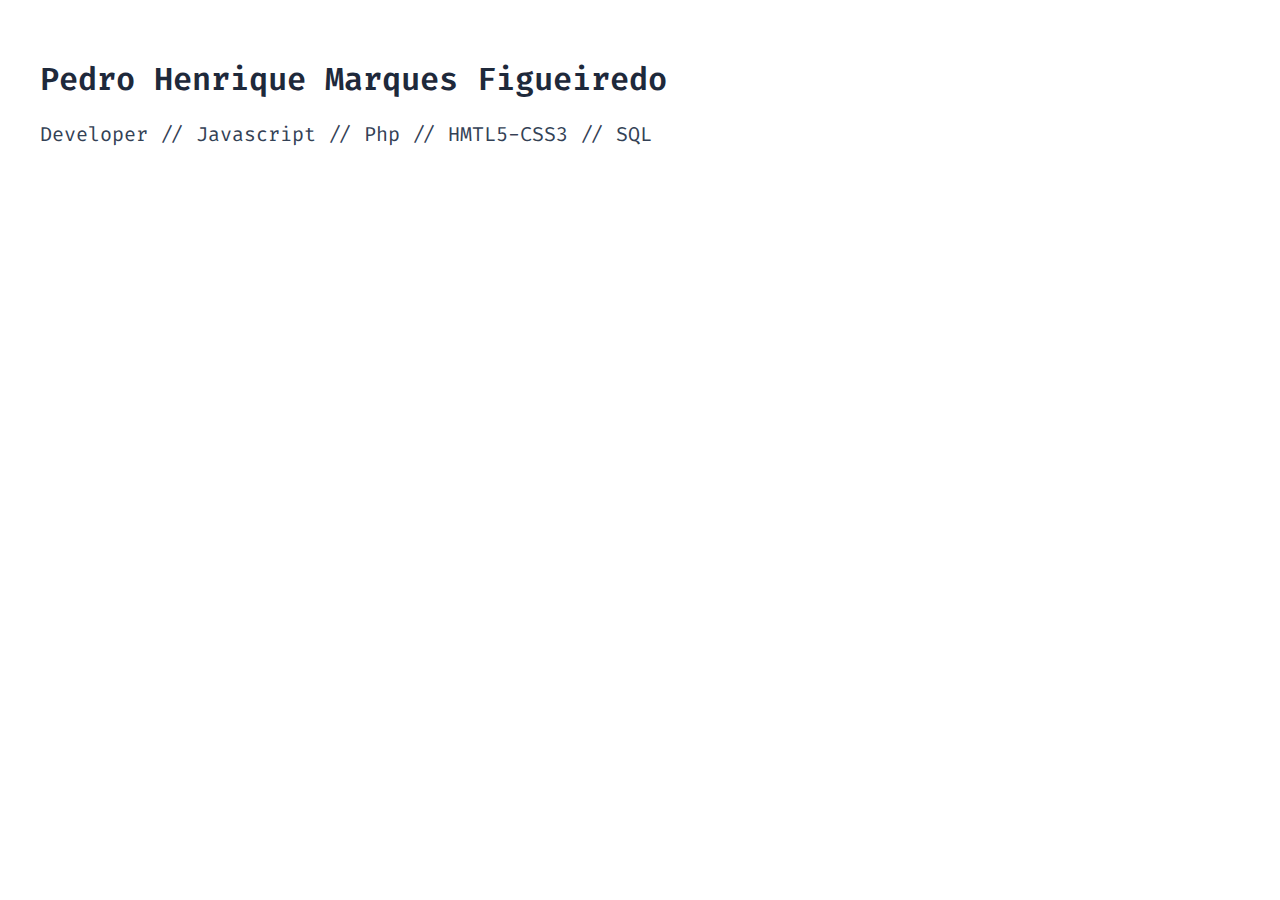
<file: fundo/index.html>
<!DOCTYPE html>
<html lang="pt-BR">
<head>
<meta charset="UTF-8">
<meta name="viewport" content="width=device-width, initial-scale=1">
	 <link rel="profile" href="https://gmpg.org/xfn/11"> 
	 <title>Pedro Henrique Marques Figueiredo &#8211; Meu portfolio</title>
<meta name="robots" content="max-image-preview:large">
<link rel="dns-prefetch" href="//fonts.googleapis.com">
<link rel="alternate" type="application/rss+xml" title="Feed para Meu portfolio &raquo;" href="./../feed/index.html">
<link rel="alternate" type="application/rss+xml" title="Feed de comentários para Meu portfolio &raquo;" href="./../comments/feed/index.html">
<script>
window._wpemojiSettings = {"baseUrl":"https:\/\/s.w.org\/images\/core\/emoji\/14.0.0\/72x72\/","ext":".png","svgUrl":"https:\/\/s.w.org\/images\/core\/emoji\/14.0.0\/svg\/","svgExt":".svg","source":{"concatemoji":".\/\/wp-includes\/js\/wp-emoji-release.min.js?ver=6.2.2"}};
/*! This file is auto-generated */
!function(e,a,t){var n,r,o,i=a.createElement("canvas"),p=i.getContext&&i.getContext("2d");function s(e,t){p.clearRect(0,0,i.width,i.height),p.fillText(e,0,0);e=i.toDataURL();return p.clearRect(0,0,i.width,i.height),p.fillText(t,0,0),e===i.toDataURL()}function c(e){var t=a.createElement("script");t.src=e,t.defer=t.type="text/javascript",a.getElementsByTagName("head")[0].appendChild(t)}for(o=Array("flag","emoji"),t.supports={everything:!0,everythingExceptFlag:!0},r=0;r<o.length;r++)t.supports[o[r]]=function(e){if(p&&p.fillText)switch(p.textBaseline="top",p.font="600 32px Arial",e){case"flag":return s("🏳️‍⚧️","🏳️​⚧️")?!1:!s("🇺🇳","🇺​🇳")&&!s("🏴󠁧󠁢󠁥󠁮󠁧󠁿","🏴​󠁧​󠁢​󠁥​󠁮​󠁧​󠁿");case"emoji":return!s("🫱🏻‍🫲🏿","🫱🏻​🫲🏿")}return!1}(o[r]),t.supports.everything=t.supports.everything&&t.supports[o[r]],"flag"!==o[r]&&(t.supports.everythingExceptFlag=t.supports.everythingExceptFlag&&t.supports[o[r]]);t.supports.everythingExceptFlag=t.supports.everythingExceptFlag&&!t.supports.flag,t.DOMReady=!1,t.readyCallback=function(){t.DOMReady=!0},t.supports.everything||(n=function(){t.readyCallback()},a.addEventListener?(a.addEventListener("DOMContentLoaded",n,!1),e.addEventListener("load",n,!1)):(e.attachEvent("onload",n),a.attachEvent("onreadystatechange",function(){"complete"===a.readyState&&t.readyCallback()})),(e=t.source||{}).concatemoji?c(e.concatemoji):e.wpemoji&&e.twemoji&&(c(e.twemoji),c(e.wpemoji)))}(window,document,window._wpemojiSettings);
</script>
<style>img.wp-smiley,
img.emoji {
	display: inline !important;
	border: none !important;
	box-shadow: none !important;
	height: 1em !important;
	width: 1em !important;
	margin: 0 0.07em !important;
	vertical-align: -0.1em !important;
	background: none !important;
	padding: 0 !important;
}</style>
	<link rel="stylesheet" id="astra-theme-css-css" href="./../wp-content/themes/astra/assets/css/minified/main.min.css?ver=4.1.5" media="all">
<style id="astra-theme-css-inline-css">:root{--ast-container-default-xlg-padding:3em;--ast-container-default-lg-padding:3em;--ast-container-default-slg-padding:2em;--ast-container-default-md-padding:3em;--ast-container-default-sm-padding:3em;--ast-container-default-xs-padding:2.4em;--ast-container-default-xxs-padding:1.8em;--ast-code-block-background:#ECEFF3;--ast-comment-inputs-background:#F9FAFB;}html{font-size:100%;}a{color:var(--ast-global-color-0);}a:hover,a:focus{color:var(--ast-global-color-1);}body,button,input,select,textarea,.ast-button,.ast-custom-button{font-family:'Fira Code',monospace;font-weight:400;font-size:16px;font-size:1rem;line-height:1.6em;}blockquote{color:var(--ast-global-color-3);}h1,.entry-content h1,h2,.entry-content h2,h3,.entry-content h3,h4,.entry-content h4,h5,.entry-content h5,h6,.entry-content h6,.site-title,.site-title a{font-family:'Fira Code',monospace;font-weight:600;}.ast-site-identity .site-title a{color:rgba(176,33,219,0);}.ast-site-identity .site-description{color:#5816bc;}.site-title{font-size:1px;font-size:0.0625rem;display:block;}.site-header .site-description{font-size:15px;font-size:0.9375rem;display:none;}.entry-title{font-size:26px;font-size:1.625rem;}h1,.entry-content h1{font-size:40px;font-size:2.5rem;font-weight:600;font-family:'Fira Code',monospace;line-height:1.4em;}h2,.entry-content h2{font-size:32px;font-size:2rem;font-weight:600;font-family:'Fira Code',monospace;line-height:1.25em;}h3,.entry-content h3{font-size:26px;font-size:1.625rem;font-weight:600;font-family:'Fira Code',monospace;line-height:1.2em;}h4,.entry-content h4{font-size:24px;font-size:1.5rem;line-height:1.2em;font-weight:600;font-family:'Fira Code',monospace;}h5,.entry-content h5{font-size:20px;font-size:1.25rem;line-height:1.2em;font-weight:600;font-family:'Fira Code',monospace;}h6,.entry-content h6{font-size:16px;font-size:1rem;line-height:1.25em;font-weight:600;font-family:'Fira Code',monospace;}::selection{background-color:var(--ast-global-color-0);color:#ffffff;}body,h1,.entry-title a,.entry-content h1,h2,.entry-content h2,h3,.entry-content h3,h4,.entry-content h4,h5,.entry-content h5,h6,.entry-content h6{color:var(--ast-global-color-3);}.tagcloud a:hover,.tagcloud a:focus,.tagcloud a.current-item{color:#ffffff;border-color:var(--ast-global-color-0);background-color:var(--ast-global-color-0);}input:focus,input[type="text"]:focus,input[type="email"]:focus,input[type="url"]:focus,input[type="password"]:focus,input[type="reset"]:focus,input[type="search"]:focus,textarea:focus{border-color:var(--ast-global-color-0);}input[type="radio"]:checked,input[type=reset],input[type="checkbox"]:checked,input[type="checkbox"]:hover:checked,input[type="checkbox"]:focus:checked,input[type=range]::-webkit-slider-thumb{border-color:var(--ast-global-color-0);background-color:var(--ast-global-color-0);box-shadow:none;}.site-footer a:hover + .post-count,.site-footer a:focus + .post-count{background:var(--ast-global-color-0);border-color:var(--ast-global-color-0);}.single .nav-links .nav-previous,.single .nav-links .nav-next{color:var(--ast-global-color-0);}.entry-meta,.entry-meta *{line-height:1.45;color:var(--ast-global-color-0);}.entry-meta a:hover,.entry-meta a:hover *,.entry-meta a:focus,.entry-meta a:focus *,.page-links > .page-link,.page-links .page-link:hover,.post-navigation a:hover{color:var(--ast-global-color-1);}#cat option,.secondary .calendar_wrap thead a,.secondary .calendar_wrap thead a:visited{color:var(--ast-global-color-0);}.secondary .calendar_wrap #today,.ast-progress-val span{background:var(--ast-global-color-0);}.secondary a:hover + .post-count,.secondary a:focus + .post-count{background:var(--ast-global-color-0);border-color:var(--ast-global-color-0);}.calendar_wrap #today > a{color:#ffffff;}.page-links .page-link,.single .post-navigation a{color:var(--ast-global-color-0);}.ast-archive-title{color:var(--ast-global-color-2);}.widget-title{font-size:22px;font-size:1.375rem;color:var(--ast-global-color-2);}.ast-single-post .entry-content a,.ast-comment-content a:not(.ast-comment-edit-reply-wrap a){text-decoration:underline;}.ast-single-post .wp-block-button .wp-block-button__link,.ast-single-post .elementor-button-wrapper .elementor-button,.ast-single-post .entry-content .uagb-tab a,.ast-single-post .entry-content .uagb-ifb-cta a,.ast-single-post .entry-content .wp-block-uagb-buttons a,.ast-single-post .entry-content .uabb-module-content a,.ast-single-post .entry-content .uagb-post-grid a,.ast-single-post .entry-content .uagb-timeline a,.ast-single-post .entry-content .uagb-toc__wrap a,.ast-single-post .entry-content .uagb-taxomony-box a,.ast-single-post .entry-content .woocommerce a,.entry-content .wp-block-latest-posts > li > a,.ast-single-post .entry-content .wp-block-file__button{text-decoration:none;}a:focus-visible,.ast-menu-toggle:focus-visible,.site .skip-link:focus-visible,.wp-block-loginout input:focus-visible,.wp-block-search.wp-block-search__button-inside .wp-block-search__inside-wrapper,.ast-header-navigation-arrow:focus-visible{outline-style:dotted;outline-color:inherit;outline-width:thin;border-color:transparent;}input:focus,input[type="text"]:focus,input[type="email"]:focus,input[type="url"]:focus,input[type="password"]:focus,input[type="reset"]:focus,input[type="search"]:focus,textarea:focus,.wp-block-search__input:focus,[data-section="section-header-mobile-trigger"] .ast-button-wrap .ast-mobile-menu-trigger-minimal:focus,.ast-mobile-popup-drawer.active .menu-toggle-close:focus,.woocommerce-ordering select.orderby:focus,#ast-scroll-top:focus,.woocommerce a.add_to_cart_button:focus,.woocommerce .button.single_add_to_cart_button:focus{border-style:dotted;border-color:inherit;border-width:thin;outline-color:transparent;}@media (max-width:921px){#ast-desktop-header{display:none;}}@media (min-width:921px){#ast-mobile-header{display:none;}}.wp-block-buttons.aligncenter{justify-content:center;}@media (max-width:921px){.ast-theme-transparent-header #primary,.ast-theme-transparent-header #secondary{padding:0;}}@media (max-width:921px){.ast-plain-container.ast-no-sidebar #primary{padding:0;}}.ast-plain-container.ast-no-sidebar #primary{margin-top:0;margin-bottom:0;}@media (min-width:1200px){.ast-plain-container.ast-no-sidebar #primary{margin-top:60px;margin-bottom:60px;}}.wp-block-button.is-style-outline .wp-block-button__link{border-color:var(--ast-global-color-0);}div.wp-block-button.is-style-outline > .wp-block-button__link:not(.has-text-color),div.wp-block-button.wp-block-button__link.is-style-outline:not(.has-text-color){color:var(--ast-global-color-0);}.wp-block-button.is-style-outline .wp-block-button__link:hover,div.wp-block-button.is-style-outline .wp-block-button__link:focus,div.wp-block-button.is-style-outline > .wp-block-button__link:not(.has-text-color):hover,div.wp-block-button.wp-block-button__link.is-style-outline:not(.has-text-color):hover{color:#ffffff;background-color:var(--ast-global-color-1);border-color:var(--ast-global-color-1);}.post-page-numbers.current .page-link,.ast-pagination .page-numbers.current{color:#ffffff;border-color:var(--ast-global-color-0);background-color:var(--ast-global-color-0);border-radius:2px;}h1.widget-title{font-weight:600;}h2.widget-title{font-weight:600;}h3.widget-title{font-weight:600;}#page{display:flex;flex-direction:column;min-height:100vh;}.ast-404-layout-1 h1.page-title{color:var(--ast-global-color-2);}.single .post-navigation a{line-height:1em;height:inherit;}.error-404 .page-sub-title{font-size:1.5rem;font-weight:inherit;}.search .site-content .content-area .search-form{margin-bottom:0;}#page .site-content{flex-grow:1;}.widget{margin-bottom:3.5em;}#secondary li{line-height:1.5em;}#secondary .wp-block-group h2{margin-bottom:0.7em;}#secondary h2{font-size:1.7rem;}.ast-separate-container .ast-article-post,.ast-separate-container .ast-article-single,.ast-separate-container .ast-comment-list li.depth-1,.ast-separate-container .comment-respond{padding:3em;}.ast-separate-container .ast-comment-list li.depth-1,.hentry{margin-bottom:2em;}.ast-separate-container .ast-archive-description,.ast-separate-container .ast-author-box{background-color:var(--ast-global-color-5);border-bottom:1px solid var(--ast-border-color);}.ast-separate-container .comments-title{padding:2em 2em 0 2em;}.ast-page-builder-template .comment-form-textarea,.ast-comment-formwrap .ast-grid-common-col{padding:0;}.ast-comment-formwrap{padding:0 20px;display:inline-flex;column-gap:20px;}.archive.ast-page-builder-template .entry-header{margin-top:2em;}.ast-page-builder-template .ast-comment-formwrap{width:100%;}.entry-title{margin-bottom:0.5em;}.ast-archive-description p{font-size:inherit;font-weight:inherit;line-height:inherit;}@media (min-width:921px){.ast-left-sidebar.ast-page-builder-template #secondary,.archive.ast-right-sidebar.ast-page-builder-template .site-main{padding-left:20px;padding-right:20px;}}@media (max-width:544px){.ast-comment-formwrap.ast-row{column-gap:10px;display:inline-block;}#ast-commentform .ast-grid-common-col{position:relative;width:100%;}}@media (min-width:1201px){.ast-separate-container .ast-article-post,.ast-separate-container .ast-article-single,.ast-separate-container .ast-author-box,.ast-separate-container .ast-404-layout-1,.ast-separate-container .no-results{padding:3em;}}@media (max-width:921px){.ast-separate-container #primary,.ast-separate-container #secondary{padding:1.5em 0;}#primary,#secondary{padding:1.5em 0;margin:0;}.ast-left-sidebar #content > .ast-container{display:flex;flex-direction:column-reverse;width:100%;}}@media (min-width:922px){.ast-separate-container.ast-right-sidebar #primary,.ast-separate-container.ast-left-sidebar #primary{border:0;}.search-no-results.ast-separate-container #primary{margin-bottom:4em;}}.wp-block-button .wp-block-button__link{color:#ffffff;}.wp-block-button .wp-block-button__link:hover,.wp-block-button .wp-block-button__link:focus{color:#ffffff;background-color:var(--ast-global-color-1);border-color:var(--ast-global-color-1);}.elementor-widget-heading h1.elementor-heading-title{line-height:1.4em;}.elementor-widget-heading h2.elementor-heading-title{line-height:1.25em;}.elementor-widget-heading h3.elementor-heading-title{line-height:1.2em;}.elementor-widget-heading h4.elementor-heading-title{line-height:1.2em;}.elementor-widget-heading h5.elementor-heading-title{line-height:1.2em;}.elementor-widget-heading h6.elementor-heading-title{line-height:1.25em;}.wp-block-button .wp-block-button__link,.wp-block-search .wp-block-search__button,body .wp-block-file .wp-block-file__button{border-color:var(--ast-global-color-0);background-color:var(--ast-global-color-0);color:#ffffff;font-family:inherit;font-weight:500;line-height:1em;font-size:16px;font-size:1rem;padding-top:15px;padding-right:30px;padding-bottom:15px;padding-left:30px;}@media (max-width:921px){.wp-block-button .wp-block-button__link,.wp-block-search .wp-block-search__button,body .wp-block-file .wp-block-file__button{padding-top:14px;padding-right:28px;padding-bottom:14px;padding-left:28px;}}@media (max-width:544px){.wp-block-button .wp-block-button__link,.wp-block-search .wp-block-search__button,body .wp-block-file .wp-block-file__button{padding-top:12px;padding-right:24px;padding-bottom:12px;padding-left:24px;}}.menu-toggle,button,.ast-button,.ast-custom-button,.button,input#submit,input[type="button"],input[type="submit"],input[type="reset"],form[CLASS*="wp-block-search__"].wp-block-search .wp-block-search__inside-wrapper .wp-block-search__button,body .wp-block-file .wp-block-file__button,.search .search-submit,.woocommerce a.button,.woocommerce button.button,.woocommerce .woocommerce-message a.button,.woocommerce #respond input#submit.alt,.woocommerce input.button.alt,.woocommerce input.button,.woocommerce input.button:disabled,.woocommerce input.button:disabled[disabled],.woocommerce input.button:disabled:hover,.woocommerce input.button:disabled[disabled]:hover,.woocommerce #respond input#submit,.woocommerce button.button.alt.disabled,.wc-block-grid__products .wc-block-grid__product .wp-block-button__link,.wc-block-grid__product-onsale,[CLASS*="wc-block"] button,.woocommerce-js .astra-cart-drawer .astra-cart-drawer-content .woocommerce-mini-cart__buttons .button:not(.checkout):not(.ast-continue-shopping),.woocommerce-js .astra-cart-drawer .astra-cart-drawer-content .woocommerce-mini-cart__buttons a.checkout,.woocommerce button.button.alt.disabled.wc-variation-selection-needed{border-style:solid;border-top-width:0;border-right-width:0;border-left-width:0;border-bottom-width:0;color:#ffffff;border-color:var(--ast-global-color-0);background-color:var(--ast-global-color-0);padding-top:15px;padding-right:30px;padding-bottom:15px;padding-left:30px;font-family:inherit;font-weight:500;font-size:16px;font-size:1rem;line-height:1em;}button:focus,.menu-toggle:hover,button:hover,.ast-button:hover,.ast-custom-button:hover .button:hover,.ast-custom-button:hover ,input[type=reset]:hover,input[type=reset]:focus,input#submit:hover,input#submit:focus,input[type="button"]:hover,input[type="button"]:focus,input[type="submit"]:hover,input[type="submit"]:focus,form[CLASS*="wp-block-search__"].wp-block-search .wp-block-search__inside-wrapper .wp-block-search__button:hover,form[CLASS*="wp-block-search__"].wp-block-search .wp-block-search__inside-wrapper .wp-block-search__button:focus,body .wp-block-file .wp-block-file__button:hover,body .wp-block-file .wp-block-file__button:focus,.woocommerce a.button:hover,.woocommerce button.button:hover,.woocommerce .woocommerce-message a.button:hover,.woocommerce #respond input#submit:hover,.woocommerce #respond input#submit.alt:hover,.woocommerce input.button.alt:hover,.woocommerce input.button:hover,.woocommerce button.button.alt.disabled:hover,.wc-block-grid__products .wc-block-grid__product .wp-block-button__link:hover,[CLASS*="wc-block"] button:hover,.woocommerce-js .astra-cart-drawer .astra-cart-drawer-content .woocommerce-mini-cart__buttons .button:not(.checkout):not(.ast-continue-shopping):hover,.woocommerce-js .astra-cart-drawer .astra-cart-drawer-content .woocommerce-mini-cart__buttons a.checkout:hover,.woocommerce button.button.alt.disabled.wc-variation-selection-needed:hover{color:#ffffff;background-color:var(--ast-global-color-1);border-color:var(--ast-global-color-1);}form[CLASS*="wp-block-search__"].wp-block-search .wp-block-search__inside-wrapper .wp-block-search__button.has-icon{padding-top:calc(15px - 3px);padding-right:calc(30px - 3px);padding-bottom:calc(15px - 3px);padding-left:calc(30px - 3px);}@media (max-width:921px){.menu-toggle,button,.ast-button,.ast-custom-button,.button,input#submit,input[type="button"],input[type="submit"],input[type="reset"],form[CLASS*="wp-block-search__"].wp-block-search .wp-block-search__inside-wrapper .wp-block-search__button,body .wp-block-file .wp-block-file__button,.search .search-submit,.woocommerce a.button,.woocommerce button.button,.woocommerce .woocommerce-message a.button,.woocommerce #respond input#submit.alt,.woocommerce input.button.alt,.woocommerce input.button,.woocommerce input.button:disabled,.woocommerce input.button:disabled[disabled],.woocommerce input.button:disabled:hover,.woocommerce input.button:disabled[disabled]:hover,.woocommerce #respond input#submit,.woocommerce button.button.alt.disabled,.wc-block-grid__products .wc-block-grid__product .wp-block-button__link,.wc-block-grid__product-onsale,[CLASS*="wc-block"] button,.woocommerce-js .astra-cart-drawer .astra-cart-drawer-content .woocommerce-mini-cart__buttons .button:not(.checkout):not(.ast-continue-shopping),.woocommerce-js .astra-cart-drawer .astra-cart-drawer-content .woocommerce-mini-cart__buttons a.checkout,.woocommerce button.button.alt.disabled.wc-variation-selection-needed{padding-top:14px;padding-right:28px;padding-bottom:14px;padding-left:28px;}}@media (max-width:544px){.menu-toggle,button,.ast-button,.ast-custom-button,.button,input#submit,input[type="button"],input[type="submit"],input[type="reset"],form[CLASS*="wp-block-search__"].wp-block-search .wp-block-search__inside-wrapper .wp-block-search__button,body .wp-block-file .wp-block-file__button,.search .search-submit,.woocommerce a.button,.woocommerce button.button,.woocommerce .woocommerce-message a.button,.woocommerce #respond input#submit.alt,.woocommerce input.button.alt,.woocommerce input.button,.woocommerce input.button:disabled,.woocommerce input.button:disabled[disabled],.woocommerce input.button:disabled:hover,.woocommerce input.button:disabled[disabled]:hover,.woocommerce #respond input#submit,.woocommerce button.button.alt.disabled,.wc-block-grid__products .wc-block-grid__product .wp-block-button__link,.wc-block-grid__product-onsale,[CLASS*="wc-block"] button,.woocommerce-js .astra-cart-drawer .astra-cart-drawer-content .woocommerce-mini-cart__buttons .button:not(.checkout):not(.ast-continue-shopping),.woocommerce-js .astra-cart-drawer .astra-cart-drawer-content .woocommerce-mini-cart__buttons a.checkout,.woocommerce button.button.alt.disabled.wc-variation-selection-needed{padding-top:12px;padding-right:24px;padding-bottom:12px;padding-left:24px;}}@media (max-width:921px){.ast-mobile-header-stack .main-header-bar .ast-search-menu-icon{display:inline-block;}.ast-header-break-point.ast-header-custom-item-outside .ast-mobile-header-stack .main-header-bar .ast-search-icon{margin:0;}.ast-comment-avatar-wrap img{max-width:2.5em;}.ast-separate-container .ast-comment-list li.depth-1{padding:1.5em 2.14em;}.ast-separate-container .comment-respond{padding:2em 2.14em;}.ast-comment-meta{padding:0 1.8888em 1.3333em;}}@media (min-width:544px){.ast-container{max-width:100%;}}@media (max-width:544px){.ast-separate-container .ast-article-post,.ast-separate-container .ast-article-single,.ast-separate-container .comments-title,.ast-separate-container .ast-archive-description{padding:1.5em 1em;}.ast-separate-container #content .ast-container{padding-left:0.54em;padding-right:0.54em;}.ast-separate-container .ast-comment-list li.depth-1{padding:1.5em 1em;margin-bottom:1.5em;}.ast-separate-container .ast-comment-list .bypostauthor{padding:.5em;}.ast-search-menu-icon.ast-dropdown-active .search-field{width:170px;}}.ast-separate-container{background-color:var(--ast-global-color-4);;background-image:none;;}@media (max-width:921px){.site-title{display:block;}.site-header .site-description{display:none;}.entry-title{font-size:30px;}h1,.entry-content h1{font-size:30px;}h2,.entry-content h2{font-size:25px;}h3,.entry-content h3{font-size:20px;}}@media (max-width:544px){.site-title{display:block;}.site-header .site-description{display:none;}.entry-title{font-size:30px;}h1,.entry-content h1{font-size:30px;}h2,.entry-content h2{font-size:25px;}h3,.entry-content h3{font-size:20px;}}@media (max-width:921px){html{font-size:91.2%;}}@media (max-width:544px){html{font-size:91.2%;}}@media (min-width:922px){.ast-container{max-width:1240px;}}@media (min-width:922px){.site-content .ast-container{display:flex;}}@media (max-width:921px){.site-content .ast-container{flex-direction:column;}}@media (min-width:922px){.main-header-menu .sub-menu .menu-item.ast-left-align-sub-menu:hover > .sub-menu,.main-header-menu .sub-menu .menu-item.ast-left-align-sub-menu.focus > .sub-menu{margin-left:-0px;}}blockquote,cite {font-style: initial;}.wp-block-file {display: flex;align-items: center;flex-wrap: wrap;justify-content: space-between;}.wp-block-pullquote {border: none;}.wp-block-pullquote blockquote::before {content: "\201D";font-family: "Helvetica",sans-serif;display: flex;transform: rotate( 180deg );font-size: 6rem;font-style: normal;line-height: 1;font-weight: bold;align-items: center;justify-content: center;}.has-text-align-right > blockquote::before {justify-content: flex-start;}.has-text-align-left > blockquote::before {justify-content: flex-end;}figure.wp-block-pullquote.is-style-solid-color blockquote {max-width: 100%;text-align: inherit;}html body {--wp--custom--ast-default-block-top-padding: 3em;--wp--custom--ast-default-block-right-padding: 3em;--wp--custom--ast-default-block-bottom-padding: 3em;--wp--custom--ast-default-block-left-padding: 3em;--wp--custom--ast-container-width: 1200px;--wp--custom--ast-content-width-size: 1200px;--wp--custom--ast-wide-width-size: calc(1200px + var(--wp--custom--ast-default-block-left-padding) + var(--wp--custom--ast-default-block-right-padding));}.ast-narrow-container {--wp--custom--ast-content-width-size: 750px;--wp--custom--ast-wide-width-size: 750px;}@media(max-width: 921px) {html body {--wp--custom--ast-default-block-top-padding: 3em;--wp--custom--ast-default-block-right-padding: 2em;--wp--custom--ast-default-block-bottom-padding: 3em;--wp--custom--ast-default-block-left-padding: 2em;}}@media(max-width: 544px) {html body {--wp--custom--ast-default-block-top-padding: 3em;--wp--custom--ast-default-block-right-padding: 1.5em;--wp--custom--ast-default-block-bottom-padding: 3em;--wp--custom--ast-default-block-left-padding: 1.5em;}}.entry-content > .wp-block-group,.entry-content > .wp-block-cover,.entry-content > .wp-block-columns {padding-top: var(--wp--custom--ast-default-block-top-padding);padding-right: var(--wp--custom--ast-default-block-right-padding);padding-bottom: var(--wp--custom--ast-default-block-bottom-padding);padding-left: var(--wp--custom--ast-default-block-left-padding);}.ast-plain-container.ast-no-sidebar .entry-content > .alignfull,.ast-page-builder-template .ast-no-sidebar .entry-content > .alignfull {margin-left: calc( -50vw + 50%);margin-right: calc( -50vw + 50%);max-width: 100vw;width: 100vw;}.ast-plain-container.ast-no-sidebar .entry-content .alignfull .alignfull,.ast-page-builder-template.ast-no-sidebar .entry-content .alignfull .alignfull,.ast-plain-container.ast-no-sidebar .entry-content .alignfull .alignwide,.ast-page-builder-template.ast-no-sidebar .entry-content .alignfull .alignwide,.ast-plain-container.ast-no-sidebar .entry-content .alignwide .alignfull,.ast-page-builder-template.ast-no-sidebar .entry-content .alignwide .alignfull,.ast-plain-container.ast-no-sidebar .entry-content .alignwide .alignwide,.ast-page-builder-template.ast-no-sidebar .entry-content .alignwide .alignwide,.ast-plain-container.ast-no-sidebar .entry-content .wp-block-column .alignfull,.ast-page-builder-template.ast-no-sidebar .entry-content .wp-block-column .alignfull,.ast-plain-container.ast-no-sidebar .entry-content .wp-block-column .alignwide,.ast-page-builder-template.ast-no-sidebar .entry-content .wp-block-column .alignwide {margin-left: auto;margin-right: auto;width: 100%;}[ast-blocks-layout] .wp-block-separator:not(.is-style-dots) {height: 0;}[ast-blocks-layout] .wp-block-separator {margin: 20px auto;}[ast-blocks-layout] .wp-block-separator:not(.is-style-wide):not(.is-style-dots) {max-width: 100px;}[ast-blocks-layout] .wp-block-separator.has-background {padding: 0;}.entry-content[ast-blocks-layout] > * {max-width: var(--wp--custom--ast-content-width-size);margin-left: auto;margin-right: auto;}.entry-content[ast-blocks-layout] > .alignwide {max-width: var(--wp--custom--ast-wide-width-size);}.entry-content[ast-blocks-layout] .alignfull {max-width: none;}.entry-content .wp-block-columns {margin-bottom: 0;}blockquote {margin: 1.5em;border: none;}.wp-block-quote:not(.has-text-align-right):not(.has-text-align-center) {border-left: 5px solid rgba(0,0,0,0.05);}.has-text-align-right > blockquote,blockquote.has-text-align-right {border-right: 5px solid rgba(0,0,0,0.05);}.has-text-align-left > blockquote,blockquote.has-text-align-left {border-left: 5px solid rgba(0,0,0,0.05);}.wp-block-site-tagline,.wp-block-latest-posts .read-more {margin-top: 15px;}.wp-block-loginout p label {display: block;}.wp-block-loginout p:not(.login-remember):not(.login-submit) input {width: 100%;}.wp-block-loginout input:focus {border-color: transparent;}.wp-block-loginout input:focus {outline: thin dotted;}.entry-content .wp-block-media-text .wp-block-media-text__content {padding: 0 0 0 8%;}.entry-content .wp-block-media-text.has-media-on-the-right .wp-block-media-text__content {padding: 0 8% 0 0;}.entry-content .wp-block-media-text.has-background .wp-block-media-text__content {padding: 8%;}.entry-content .wp-block-cover:not([class*="background-color"]) .wp-block-cover__inner-container,.entry-content .wp-block-cover:not([class*="background-color"]) .wp-block-cover-image-text,.entry-content .wp-block-cover:not([class*="background-color"]) .wp-block-cover-text,.entry-content .wp-block-cover-image:not([class*="background-color"]) .wp-block-cover__inner-container,.entry-content .wp-block-cover-image:not([class*="background-color"]) .wp-block-cover-image-text,.entry-content .wp-block-cover-image:not([class*="background-color"]) .wp-block-cover-text {color: var(--ast-global-color-5);}.wp-block-loginout .login-remember input {width: 1.1rem;height: 1.1rem;margin: 0 5px 4px 0;vertical-align: middle;}.wp-block-latest-posts > li > *:first-child,.wp-block-latest-posts:not(.is-grid) > li:first-child {margin-top: 0;}.wp-block-search__inside-wrapper .wp-block-search__input {padding: 0 10px;color: var(--ast-global-color-3);background: var(--ast-global-color-5);border-color: var(--ast-border-color);}.wp-block-latest-posts .read-more {margin-bottom: 1.5em;}.wp-block-search__no-button .wp-block-search__inside-wrapper .wp-block-search__input {padding-top: 5px;padding-bottom: 5px;}.wp-block-latest-posts .wp-block-latest-posts__post-date,.wp-block-latest-posts .wp-block-latest-posts__post-author {font-size: 1rem;}.wp-block-latest-posts > li > *,.wp-block-latest-posts:not(.is-grid) > li {margin-top: 12px;margin-bottom: 12px;}.ast-page-builder-template .entry-content[ast-blocks-layout] > *,.ast-page-builder-template .entry-content[ast-blocks-layout] > .alignfull > * {max-width: none;}.ast-page-builder-template .entry-content[ast-blocks-layout] > .alignwide > * {max-width: var(--wp--custom--ast-wide-width-size);}.ast-page-builder-template .entry-content[ast-blocks-layout] > .inherit-container-width > *,.ast-page-builder-template .entry-content[ast-blocks-layout] > * > *,.entry-content[ast-blocks-layout] > .wp-block-cover .wp-block-cover__inner-container {max-width: var(--wp--custom--ast-content-width-size);margin-left: auto;margin-right: auto;}.entry-content[ast-blocks-layout] .wp-block-cover:not(.alignleft):not(.alignright) {width: auto;}@media(max-width: 1200px) {.ast-separate-container .entry-content > .alignfull,.ast-separate-container .entry-content[ast-blocks-layout] > .alignwide,.ast-plain-container .entry-content[ast-blocks-layout] > .alignwide,.ast-plain-container .entry-content .alignfull {margin-left: calc(-1 * min(var(--ast-container-default-xlg-padding),20px)) ;margin-right: calc(-1 * min(var(--ast-container-default-xlg-padding),20px));}}@media(min-width: 1201px) {.ast-separate-container .entry-content > .alignfull {margin-left: calc(-1 * var(--ast-container-default-xlg-padding) );margin-right: calc(-1 * var(--ast-container-default-xlg-padding) );}.ast-separate-container .entry-content[ast-blocks-layout] > .alignwide,.ast-plain-container .entry-content[ast-blocks-layout] > .alignwide {margin-left: calc(-1 * var(--wp--custom--ast-default-block-left-padding) );margin-right: calc(-1 * var(--wp--custom--ast-default-block-right-padding) );}}@media(min-width: 921px) {.ast-separate-container .entry-content .wp-block-group.alignwide:not(.inherit-container-width) > :where(:not(.alignleft):not(.alignright)),.ast-plain-container .entry-content .wp-block-group.alignwide:not(.inherit-container-width) > :where(:not(.alignleft):not(.alignright)) {max-width: calc( var(--wp--custom--ast-content-width-size) + 80px );}.ast-plain-container.ast-right-sidebar .entry-content[ast-blocks-layout] .alignfull,.ast-plain-container.ast-left-sidebar .entry-content[ast-blocks-layout] .alignfull {margin-left: -60px;margin-right: -60px;}}@media(min-width: 544px) {.entry-content > .alignleft {margin-right: 20px;}.entry-content > .alignright {margin-left: 20px;}}@media (max-width:544px){.wp-block-columns .wp-block-column:not(:last-child){margin-bottom:20px;}.wp-block-latest-posts{margin:0;}}@media( max-width: 600px ) {.entry-content .wp-block-media-text .wp-block-media-text__content,.entry-content .wp-block-media-text.has-media-on-the-right .wp-block-media-text__content {padding: 8% 0 0;}.entry-content .wp-block-media-text.has-background .wp-block-media-text__content {padding: 8%;}}.ast-separate-container .entry-content .uagb-is-root-container {padding-left: 0;}.ast-page-builder-template .entry-header {padding-left: 0;}@media(min-width: 1201px) {.ast-separate-container .entry-content > .uagb-is-root-container {margin-left: 0;margin-right: 0;}}.ast-narrow-container .site-content .wp-block-uagb-image--align-full .wp-block-uagb-image__figure {max-width: 100%;margin-left: auto;margin-right: auto;}.entry-content ul,.entry-content ol {padding: revert;margin: revert;}:root .has-ast-global-color-0-color{color:var(--ast-global-color-0);}:root .has-ast-global-color-0-background-color{background-color:var(--ast-global-color-0);}:root .wp-block-button .has-ast-global-color-0-color{color:var(--ast-global-color-0);}:root .wp-block-button .has-ast-global-color-0-background-color{background-color:var(--ast-global-color-0);}:root .has-ast-global-color-1-color{color:var(--ast-global-color-1);}:root .has-ast-global-color-1-background-color{background-color:var(--ast-global-color-1);}:root .wp-block-button .has-ast-global-color-1-color{color:var(--ast-global-color-1);}:root .wp-block-button .has-ast-global-color-1-background-color{background-color:var(--ast-global-color-1);}:root .has-ast-global-color-2-color{color:var(--ast-global-color-2);}:root .has-ast-global-color-2-background-color{background-color:var(--ast-global-color-2);}:root .wp-block-button .has-ast-global-color-2-color{color:var(--ast-global-color-2);}:root .wp-block-button .has-ast-global-color-2-background-color{background-color:var(--ast-global-color-2);}:root .has-ast-global-color-3-color{color:var(--ast-global-color-3);}:root .has-ast-global-color-3-background-color{background-color:var(--ast-global-color-3);}:root .wp-block-button .has-ast-global-color-3-color{color:var(--ast-global-color-3);}:root .wp-block-button .has-ast-global-color-3-background-color{background-color:var(--ast-global-color-3);}:root .has-ast-global-color-4-color{color:var(--ast-global-color-4);}:root .has-ast-global-color-4-background-color{background-color:var(--ast-global-color-4);}:root .wp-block-button .has-ast-global-color-4-color{color:var(--ast-global-color-4);}:root .wp-block-button .has-ast-global-color-4-background-color{background-color:var(--ast-global-color-4);}:root .has-ast-global-color-5-color{color:var(--ast-global-color-5);}:root .has-ast-global-color-5-background-color{background-color:var(--ast-global-color-5);}:root .wp-block-button .has-ast-global-color-5-color{color:var(--ast-global-color-5);}:root .wp-block-button .has-ast-global-color-5-background-color{background-color:var(--ast-global-color-5);}:root .has-ast-global-color-6-color{color:var(--ast-global-color-6);}:root .has-ast-global-color-6-background-color{background-color:var(--ast-global-color-6);}:root .wp-block-button .has-ast-global-color-6-color{color:var(--ast-global-color-6);}:root .wp-block-button .has-ast-global-color-6-background-color{background-color:var(--ast-global-color-6);}:root .has-ast-global-color-7-color{color:var(--ast-global-color-7);}:root .has-ast-global-color-7-background-color{background-color:var(--ast-global-color-7);}:root .wp-block-button .has-ast-global-color-7-color{color:var(--ast-global-color-7);}:root .wp-block-button .has-ast-global-color-7-background-color{background-color:var(--ast-global-color-7);}:root .has-ast-global-color-8-color{color:var(--ast-global-color-8);}:root .has-ast-global-color-8-background-color{background-color:var(--ast-global-color-8);}:root .wp-block-button .has-ast-global-color-8-color{color:var(--ast-global-color-8);}:root .wp-block-button .has-ast-global-color-8-background-color{background-color:var(--ast-global-color-8);}:root{--ast-global-color-0:#070000;--ast-global-color-1:#045cb4;--ast-global-color-2:#1e293b;--ast-global-color-3:#334155;--ast-global-color-4:#f9fafb;--ast-global-color-5:#FFFFFF;--ast-global-color-6:#e2e8f0;--ast-global-color-7:#cbd5e1;--ast-global-color-8:#94a3b8;}:root {--ast-border-color : var(--ast-global-color-6);}.ast-single-entry-banner {-js-display: flex;display: flex;flex-direction: column;justify-content: center;text-align: center;position: relative;background: #eeeeee;}.ast-single-entry-banner[data-banner-layout="layout-1"] {max-width: 1200px;background: inherit;padding: 20px 0;}.ast-single-entry-banner[data-banner-width-type="custom"] {margin: 0 auto;width: 100%;}.ast-single-entry-banner + .site-content .entry-header {margin-bottom: 0;}header.entry-header .entry-title{font-weight:600;font-size:32px;font-size:2rem;}header.entry-header > *:not(:last-child){margin-bottom:10px;}.ast-archive-entry-banner {-js-display: flex;display: flex;flex-direction: column;justify-content: center;text-align: center;position: relative;background: #eeeeee;}.ast-archive-entry-banner[data-banner-width-type="custom"] {margin: 0 auto;width: 100%;}.ast-archive-entry-banner[data-banner-layout="layout-1"] {background: inherit;padding: 20px 0;text-align: left;}body.archive .ast-archive-description{max-width:1200px;width:100%;text-align:left;padding-top:3em;padding-right:3em;padding-bottom:3em;padding-left:3em;}body.archive .ast-archive-description .ast-archive-title,body.archive .ast-archive-description .ast-archive-title *{font-weight:600;font-size:32px;font-size:2rem;}body.archive .ast-archive-description > *:not(:last-child){margin-bottom:10px;}@media (max-width:921px){body.archive .ast-archive-description{text-align:left;}}@media (max-width:544px){body.archive .ast-archive-description{text-align:left;}}.ast-breadcrumbs .trail-browse,.ast-breadcrumbs .trail-items,.ast-breadcrumbs .trail-items li{display:inline-block;margin:0;padding:0;border:none;background:inherit;text-indent:0;text-decoration:none;}.ast-breadcrumbs .trail-browse{font-size:inherit;font-style:inherit;font-weight:inherit;color:inherit;}.ast-breadcrumbs .trail-items{list-style:none;}.trail-items li::after{padding:0 0.3em;content:"\00bb";}.trail-items li:last-of-type::after{display:none;}h1,.entry-content h1,h2,.entry-content h2,h3,.entry-content h3,h4,.entry-content h4,h5,.entry-content h5,h6,.entry-content h6{color:var(--ast-global-color-2);}.entry-title a{color:var(--ast-global-color-2);}@media (max-width:921px){.ast-builder-grid-row-container.ast-builder-grid-row-tablet-3-firstrow .ast-builder-grid-row > *:first-child,.ast-builder-grid-row-container.ast-builder-grid-row-tablet-3-lastrow .ast-builder-grid-row > *:last-child{grid-column:1 / -1;}}@media (max-width:544px){.ast-builder-grid-row-container.ast-builder-grid-row-mobile-3-firstrow .ast-builder-grid-row > *:first-child,.ast-builder-grid-row-container.ast-builder-grid-row-mobile-3-lastrow .ast-builder-grid-row > *:last-child{grid-column:1 / -1;}}.ast-builder-layout-element[data-section="title_tagline"]{display:flex;}@media (max-width:921px){.ast-header-break-point .ast-builder-layout-element[data-section="title_tagline"]{display:flex;}}@media (max-width:544px){.ast-header-break-point .ast-builder-layout-element[data-section="title_tagline"]{display:flex;}}.ast-builder-menu-1{font-family:inherit;font-weight:inherit;}.ast-builder-menu-1 .menu-item > .menu-link{color:var(--ast-global-color-3);}.ast-builder-menu-1 .menu-item > .ast-menu-toggle{color:var(--ast-global-color-3);}.ast-builder-menu-1 .menu-item:hover > .menu-link,.ast-builder-menu-1 .inline-on-mobile .menu-item:hover > .ast-menu-toggle{color:var(--ast-global-color-1);}.ast-builder-menu-1 .menu-item:hover > .ast-menu-toggle{color:var(--ast-global-color-1);}.ast-builder-menu-1 .menu-item.current-menu-item > .menu-link,.ast-builder-menu-1 .inline-on-mobile .menu-item.current-menu-item > .ast-menu-toggle,.ast-builder-menu-1 .current-menu-ancestor > .menu-link{color:var(--ast-global-color-1);}.ast-builder-menu-1 .menu-item.current-menu-item > .ast-menu-toggle{color:var(--ast-global-color-1);}.ast-builder-menu-1 .sub-menu,.ast-builder-menu-1 .inline-on-mobile .sub-menu{border-top-width:2px;border-bottom-width:0px;border-right-width:0px;border-left-width:0px;border-color:var(--ast-global-color-0);border-style:solid;}.ast-builder-menu-1 .main-header-menu > .menu-item > .sub-menu,.ast-builder-menu-1 .main-header-menu > .menu-item > .astra-full-megamenu-wrapper{margin-top:0px;}.ast-desktop .ast-builder-menu-1 .main-header-menu > .menu-item > .sub-menu:before,.ast-desktop .ast-builder-menu-1 .main-header-menu > .menu-item > .astra-full-megamenu-wrapper:before{height:calc( 0px + 5px );}.ast-desktop .ast-builder-menu-1 .menu-item .sub-menu .menu-link{border-style:none;}@media (max-width:921px){.ast-header-break-point .ast-builder-menu-1 .menu-item.menu-item-has-children > .ast-menu-toggle{top:0;}.ast-builder-menu-1 .menu-item-has-children > .menu-link:after{content:unset;}.ast-builder-menu-1 .main-header-menu > .menu-item > .sub-menu,.ast-builder-menu-1 .main-header-menu > .menu-item > .astra-full-megamenu-wrapper{margin-top:0;}}@media (max-width:544px){.ast-header-break-point .ast-builder-menu-1 .menu-item.menu-item-has-children > .ast-menu-toggle{top:0;}.ast-builder-menu-1 .main-header-menu > .menu-item > .sub-menu,.ast-builder-menu-1 .main-header-menu > .menu-item > .astra-full-megamenu-wrapper{margin-top:0;}}.ast-builder-menu-1{display:none;}@media (max-width:921px){.ast-header-break-point .ast-builder-menu-1{display:none;}}@media (max-width:544px){.ast-header-break-point .ast-builder-menu-1{display:none;}}.footer-widget-area.widget-area.site-footer-focus-item{width:auto;}.ast-header-break-point .main-header-bar{border-bottom-width:1px;}@media (min-width:922px){.main-header-bar{border-bottom-width:1px;}}.main-header-menu .menu-item, #astra-footer-menu .menu-item, .main-header-bar .ast-masthead-custom-menu-items{-js-display:flex;display:flex;-webkit-box-pack:center;-webkit-justify-content:center;-moz-box-pack:center;-ms-flex-pack:center;justify-content:center;-webkit-box-orient:vertical;-webkit-box-direction:normal;-webkit-flex-direction:column;-moz-box-orient:vertical;-moz-box-direction:normal;-ms-flex-direction:column;flex-direction:column;}.main-header-menu > .menu-item > .menu-link, #astra-footer-menu > .menu-item > .menu-link{height:100%;-webkit-box-align:center;-webkit-align-items:center;-moz-box-align:center;-ms-flex-align:center;align-items:center;-js-display:flex;display:flex;}.ast-header-break-point .main-navigation ul .menu-item .menu-link .icon-arrow:first-of-type svg{top:.2em;margin-top:0px;margin-left:0px;width:.65em;transform:translate(0, -2px) rotateZ(270deg);}.ast-mobile-popup-content .ast-submenu-expanded > .ast-menu-toggle{transform:rotateX(180deg);overflow-y:auto;}.ast-separate-container .blog-layout-1, .ast-separate-container .blog-layout-2, .ast-separate-container .blog-layout-3{background-color:transparent;background-image:none;}.ast-separate-container .ast-article-post{background-color:var(--ast-global-color-5);;background-image:none;;}@media (max-width:921px){.ast-separate-container .ast-article-post{background-color:var(--ast-global-color-5);;background-image:none;;}}@media (max-width:544px){.ast-separate-container .ast-article-post{background-color:var(--ast-global-color-5);;background-image:none;;}}.ast-separate-container .ast-article-single:not(.ast-related-post), .ast-separate-container .comments-area .comment-respond,.ast-separate-container .comments-area .ast-comment-list li, .ast-separate-container .ast-woocommerce-container, .ast-separate-container .error-404, .ast-separate-container .no-results, .single.ast-separate-container .site-main .ast-author-meta, .ast-separate-container .related-posts-title-wrapper, .ast-separate-container.ast-two-container #secondary .widget,.ast-separate-container .comments-count-wrapper, .ast-box-layout.ast-plain-container .site-content,.ast-padded-layout.ast-plain-container .site-content, .ast-separate-container .comments-area .comments-title, .ast-narrow-container .site-content{background-color:var(--ast-global-color-5);;background-image:none;;}@media (max-width:921px){.ast-separate-container .ast-article-single:not(.ast-related-post), .ast-separate-container .comments-area .comment-respond,.ast-separate-container .comments-area .ast-comment-list li, .ast-separate-container .ast-woocommerce-container, .ast-separate-container .error-404, .ast-separate-container .no-results, .single.ast-separate-container .site-main .ast-author-meta, .ast-separate-container .related-posts-title-wrapper, .ast-separate-container.ast-two-container #secondary .widget,.ast-separate-container .comments-count-wrapper, .ast-box-layout.ast-plain-container .site-content,.ast-padded-layout.ast-plain-container .site-content, .ast-separate-container .comments-area .comments-title, .ast-narrow-container .site-content{background-color:var(--ast-global-color-5);;background-image:none;;}}@media (max-width:544px){.ast-separate-container .ast-article-single:not(.ast-related-post), .ast-separate-container .comments-area .comment-respond,.ast-separate-container .comments-area .ast-comment-list li, .ast-separate-container .ast-woocommerce-container, .ast-separate-container .error-404, .ast-separate-container .no-results, .single.ast-separate-container .site-main .ast-author-meta, .ast-separate-container .related-posts-title-wrapper, .ast-separate-container.ast-two-container #secondary .widget,.ast-separate-container .comments-count-wrapper, .ast-box-layout.ast-plain-container .site-content,.ast-padded-layout.ast-plain-container .site-content, .ast-separate-container .comments-area .comments-title, .ast-narrow-container .site-content{background-color:var(--ast-global-color-5);;background-image:none;;}}.ast-plain-container, .ast-page-builder-template{background-color:var(--ast-global-color-5);;background-image:none;;}@media (max-width:921px){.ast-plain-container, .ast-page-builder-template{background-color:var(--ast-global-color-5);;background-image:none;;}}@media (max-width:544px){.ast-plain-container, .ast-page-builder-template{background-color:var(--ast-global-color-5);;background-image:none;;}}
		#ast-scroll-top {
			display: none;
			position: fixed;
			text-align: center;
			cursor: pointer;
			z-index: 99;
			width: 2.1em;
			height: 2.1em;
			line-height: 2.1;
			color: #ffffff;
			border-radius: 2px;
			content: "";
			outline: inherit;
		}
		@media (min-width: 769px) {
			#ast-scroll-top {
				content: "769";
			}
		}
		#ast-scroll-top .ast-icon.icon-arrow svg {
			margin-left: 0px;
			vertical-align: middle;
			transform: translate(0, -20%) rotate(180deg);
			width: 1.6em;
		}
		.ast-scroll-to-top-right {
			right: 30px;
			bottom: 30px;
		}
		.ast-scroll-to-top-left {
			left: 30px;
			bottom: 30px;
		}
	#ast-scroll-top{background-color:var(--ast-global-color-0);font-size:15px;font-size:0.9375rem;}@media (max-width:921px){#ast-scroll-top .ast-icon.icon-arrow svg{width:1em;}}.ast-mobile-header-content > *,.ast-desktop-header-content > * {padding: 10px 0;height: auto;}.ast-mobile-header-content > *:first-child,.ast-desktop-header-content > *:first-child {padding-top: 10px;}.ast-mobile-header-content > .ast-builder-menu,.ast-desktop-header-content > .ast-builder-menu {padding-top: 0;}.ast-mobile-header-content > *:last-child,.ast-desktop-header-content > *:last-child {padding-bottom: 0;}.ast-mobile-header-content .ast-search-menu-icon.ast-inline-search label,.ast-desktop-header-content .ast-search-menu-icon.ast-inline-search label {width: 100%;}.ast-desktop-header-content .main-header-bar-navigation .ast-submenu-expanded > .ast-menu-toggle::before {transform: rotateX(180deg);}#ast-desktop-header .ast-desktop-header-content,.ast-mobile-header-content .ast-search-icon,.ast-desktop-header-content .ast-search-icon,.ast-mobile-header-wrap .ast-mobile-header-content,.ast-main-header-nav-open.ast-popup-nav-open .ast-mobile-header-wrap .ast-mobile-header-content,.ast-main-header-nav-open.ast-popup-nav-open .ast-desktop-header-content {display: none;}.ast-main-header-nav-open.ast-header-break-point #ast-desktop-header .ast-desktop-header-content,.ast-main-header-nav-open.ast-header-break-point .ast-mobile-header-wrap .ast-mobile-header-content {display: block;}.ast-desktop .ast-desktop-header-content .astra-menu-animation-slide-up > .menu-item > .sub-menu,.ast-desktop .ast-desktop-header-content .astra-menu-animation-slide-up > .menu-item .menu-item > .sub-menu,.ast-desktop .ast-desktop-header-content .astra-menu-animation-slide-down > .menu-item > .sub-menu,.ast-desktop .ast-desktop-header-content .astra-menu-animation-slide-down > .menu-item .menu-item > .sub-menu,.ast-desktop .ast-desktop-header-content .astra-menu-animation-fade > .menu-item > .sub-menu,.ast-desktop .ast-desktop-header-content .astra-menu-animation-fade > .menu-item .menu-item > .sub-menu {opacity: 1;visibility: visible;}.ast-hfb-header.ast-default-menu-enable.ast-header-break-point .ast-mobile-header-wrap .ast-mobile-header-content .main-header-bar-navigation {width: unset;margin: unset;}.ast-mobile-header-content.content-align-flex-end .main-header-bar-navigation .menu-item-has-children > .ast-menu-toggle,.ast-desktop-header-content.content-align-flex-end .main-header-bar-navigation .menu-item-has-children > .ast-menu-toggle {left: calc( 20px - 0.907em);right: auto;}.ast-mobile-header-content .ast-search-menu-icon,.ast-mobile-header-content .ast-search-menu-icon.slide-search,.ast-desktop-header-content .ast-search-menu-icon,.ast-desktop-header-content .ast-search-menu-icon.slide-search {width: 100%;position: relative;display: block;right: auto;transform: none;}.ast-mobile-header-content .ast-search-menu-icon.slide-search .search-form,.ast-mobile-header-content .ast-search-menu-icon .search-form,.ast-desktop-header-content .ast-search-menu-icon.slide-search .search-form,.ast-desktop-header-content .ast-search-menu-icon .search-form {right: 0;visibility: visible;opacity: 1;position: relative;top: auto;transform: none;padding: 0;display: block;overflow: hidden;}.ast-mobile-header-content .ast-search-menu-icon.ast-inline-search .search-field,.ast-mobile-header-content .ast-search-menu-icon .search-field,.ast-desktop-header-content .ast-search-menu-icon.ast-inline-search .search-field,.ast-desktop-header-content .ast-search-menu-icon .search-field {width: 100%;padding-right: 5.5em;}.ast-mobile-header-content .ast-search-menu-icon .search-submit,.ast-desktop-header-content .ast-search-menu-icon .search-submit {display: block;position: absolute;height: 100%;top: 0;right: 0;padding: 0 1em;border-radius: 0;}.ast-hfb-header.ast-default-menu-enable.ast-header-break-point .ast-mobile-header-wrap .ast-mobile-header-content .main-header-bar-navigation ul .sub-menu .menu-link {padding-left: 30px;}.ast-hfb-header.ast-default-menu-enable.ast-header-break-point .ast-mobile-header-wrap .ast-mobile-header-content .main-header-bar-navigation .sub-menu .menu-item .menu-item .menu-link {padding-left: 40px;}.ast-mobile-popup-drawer.active .ast-mobile-popup-inner{background-color:#ffffff;;}.ast-mobile-header-wrap .ast-mobile-header-content, .ast-desktop-header-content{background-color:#ffffff;;}.ast-mobile-popup-content > *, .ast-mobile-header-content > *, .ast-desktop-popup-content > *, .ast-desktop-header-content > *{padding-top:0px;padding-bottom:0px;}.content-align-flex-start .ast-builder-layout-element{justify-content:flex-start;}.content-align-flex-start .main-header-menu{text-align:left;}.ast-mobile-popup-drawer.active .menu-toggle-close{color:#3a3a3a;}.ast-mobile-header-wrap .ast-primary-header-bar,.ast-primary-header-bar .site-primary-header-wrap{min-height:30px;}.ast-desktop .ast-primary-header-bar .main-header-menu > .menu-item{line-height:30px;}@media (max-width:921px){#masthead .ast-mobile-header-wrap .ast-primary-header-bar,#masthead .ast-mobile-header-wrap .ast-below-header-bar{padding-left:20px;padding-right:20px;}}.ast-header-break-point .ast-primary-header-bar{border-bottom-width:0px;border-bottom-color:#eaeaea;border-bottom-style:solid;}@media (min-width:922px){.ast-primary-header-bar{border-bottom-width:0px;border-bottom-color:#eaeaea;border-bottom-style:solid;}}.ast-primary-header-bar{background-color:#ffffff;;background-image:none;;}.ast-desktop .ast-primary-header-bar.main-header-bar, .ast-header-break-point #masthead .ast-primary-header-bar.main-header-bar{margin-top:-40px;margin-bottom:-40px;margin-left:-40px;margin-right:-40px;}.ast-primary-header-bar{display:block;}@media (max-width:921px){.ast-header-break-point .ast-primary-header-bar{display:grid;}}@media (max-width:544px){.ast-header-break-point .ast-primary-header-bar{display:grid;}}[data-section="section-header-mobile-trigger"] .ast-button-wrap .ast-mobile-menu-trigger-minimal{color:var(--ast-global-color-0);border:none;background:transparent;}[data-section="section-header-mobile-trigger"] .ast-button-wrap .mobile-menu-toggle-icon .ast-mobile-svg{width:0px;height:0px;fill:var(--ast-global-color-0);}[data-section="section-header-mobile-trigger"] .ast-button-wrap .mobile-menu-wrap .mobile-menu{color:var(--ast-global-color-0);}.ast-builder-menu-mobile .main-navigation .main-header-menu .menu-item > .menu-link{color:var(--ast-global-color-3);}.ast-builder-menu-mobile .main-navigation .main-header-menu .menu-item > .ast-menu-toggle{color:var(--ast-global-color-3);}.ast-builder-menu-mobile .main-navigation .menu-item:hover > .menu-link, .ast-builder-menu-mobile .main-navigation .inline-on-mobile .menu-item:hover > .ast-menu-toggle{color:var(--ast-global-color-1);}.ast-builder-menu-mobile .main-navigation .menu-item:hover > .ast-menu-toggle{color:var(--ast-global-color-1);}.ast-builder-menu-mobile .main-navigation .menu-item.current-menu-item > .menu-link, .ast-builder-menu-mobile .main-navigation .inline-on-mobile .menu-item.current-menu-item > .ast-menu-toggle, .ast-builder-menu-mobile .main-navigation .menu-item.current-menu-ancestor > .menu-link, .ast-builder-menu-mobile .main-navigation .menu-item.current-menu-ancestor > .ast-menu-toggle{color:var(--ast-global-color-1);}.ast-builder-menu-mobile .main-navigation .menu-item.current-menu-item > .ast-menu-toggle{color:var(--ast-global-color-1);}.ast-builder-menu-mobile .main-navigation .menu-item.menu-item-has-children > .ast-menu-toggle{top:0;}.ast-builder-menu-mobile .main-navigation .menu-item-has-children > .menu-link:after{content:unset;}.ast-hfb-header .ast-builder-menu-mobile .main-header-menu, .ast-hfb-header .ast-builder-menu-mobile .main-navigation .menu-item .menu-link, .ast-hfb-header .ast-builder-menu-mobile .main-navigation .menu-item .sub-menu .menu-link{border-style:none;}.ast-builder-menu-mobile .main-navigation .menu-item.menu-item-has-children > .ast-menu-toggle{top:0;}@media (max-width:921px){.ast-builder-menu-mobile .main-navigation .main-header-menu .menu-item > .menu-link{color:var(--ast-global-color-3);}.ast-builder-menu-mobile .main-navigation .menu-item > .ast-menu-toggle{color:var(--ast-global-color-3);}.ast-builder-menu-mobile .main-navigation .menu-item:hover > .menu-link, .ast-builder-menu-mobile .main-navigation .inline-on-mobile .menu-item:hover > .ast-menu-toggle{color:var(--ast-global-color-1);background:var(--ast-global-color-4);}.ast-builder-menu-mobile .main-navigation .menu-item:hover > .ast-menu-toggle{color:var(--ast-global-color-1);}.ast-builder-menu-mobile .main-navigation .menu-item.current-menu-item > .menu-link, .ast-builder-menu-mobile .main-navigation .inline-on-mobile .menu-item.current-menu-item > .ast-menu-toggle, .ast-builder-menu-mobile .main-navigation .menu-item.current-menu-ancestor > .menu-link, .ast-builder-menu-mobile .main-navigation .menu-item.current-menu-ancestor > .ast-menu-toggle{color:var(--ast-global-color-1);background:var(--ast-global-color-4);}.ast-builder-menu-mobile .main-navigation .menu-item.current-menu-item > .ast-menu-toggle{color:var(--ast-global-color-1);}.ast-builder-menu-mobile .main-navigation .menu-item.menu-item-has-children > .ast-menu-toggle{top:0;}.ast-builder-menu-mobile .main-navigation .menu-item-has-children > .menu-link:after{content:unset;}.ast-builder-menu-mobile .main-navigation .main-header-menu, .ast-builder-menu-mobile .main-navigation .main-header-menu .sub-menu{background-color:var(--ast-global-color-5);;background-image:none;;}}@media (max-width:544px){.ast-builder-menu-mobile .main-navigation .menu-item.menu-item-has-children > .ast-menu-toggle{top:0;}}.ast-builder-menu-mobile .main-navigation{display:block;}@media (max-width:921px){.ast-header-break-point .ast-builder-menu-mobile .main-navigation{display:block;}}@media (max-width:544px){.ast-header-break-point .ast-builder-menu-mobile .main-navigation{display:block;}}</style>
<link rel="stylesheet" id="astra-google-fonts-css" href="https://fonts.googleapis.com/css?family=Fira+Code%3A400%2C%2C600&#038;display=fallback&#038;ver=4.1.5" media="all">
<link rel="stylesheet" id="wp-block-library-css" href="./../wp-includes/css/dist/block-library/style.min.css?ver=6.2.2" media="all">
<style id="global-styles-inline-css">body{--wp--preset--color--black: #000000;--wp--preset--color--cyan-bluish-gray: #abb8c3;--wp--preset--color--white: #ffffff;--wp--preset--color--pale-pink: #f78da7;--wp--preset--color--vivid-red: #cf2e2e;--wp--preset--color--luminous-vivid-orange: #ff6900;--wp--preset--color--luminous-vivid-amber: #fcb900;--wp--preset--color--light-green-cyan: #7bdcb5;--wp--preset--color--vivid-green-cyan: #00d084;--wp--preset--color--pale-cyan-blue: #8ed1fc;--wp--preset--color--vivid-cyan-blue: #0693e3;--wp--preset--color--vivid-purple: #9b51e0;--wp--preset--color--ast-global-color-0: var(--ast-global-color-0);--wp--preset--color--ast-global-color-1: var(--ast-global-color-1);--wp--preset--color--ast-global-color-2: var(--ast-global-color-2);--wp--preset--color--ast-global-color-3: var(--ast-global-color-3);--wp--preset--color--ast-global-color-4: var(--ast-global-color-4);--wp--preset--color--ast-global-color-5: var(--ast-global-color-5);--wp--preset--color--ast-global-color-6: var(--ast-global-color-6);--wp--preset--color--ast-global-color-7: var(--ast-global-color-7);--wp--preset--color--ast-global-color-8: var(--ast-global-color-8);--wp--preset--gradient--vivid-cyan-blue-to-vivid-purple: linear-gradient(135deg,rgba(6,147,227,1) 0%,rgb(155,81,224) 100%);--wp--preset--gradient--light-green-cyan-to-vivid-green-cyan: linear-gradient(135deg,rgb(122,220,180) 0%,rgb(0,208,130) 100%);--wp--preset--gradient--luminous-vivid-amber-to-luminous-vivid-orange: linear-gradient(135deg,rgba(252,185,0,1) 0%,rgba(255,105,0,1) 100%);--wp--preset--gradient--luminous-vivid-orange-to-vivid-red: linear-gradient(135deg,rgba(255,105,0,1) 0%,rgb(207,46,46) 100%);--wp--preset--gradient--very-light-gray-to-cyan-bluish-gray: linear-gradient(135deg,rgb(238,238,238) 0%,rgb(169,184,195) 100%);--wp--preset--gradient--cool-to-warm-spectrum: linear-gradient(135deg,rgb(74,234,220) 0%,rgb(151,120,209) 20%,rgb(207,42,186) 40%,rgb(238,44,130) 60%,rgb(251,105,98) 80%,rgb(254,248,76) 100%);--wp--preset--gradient--blush-light-purple: linear-gradient(135deg,rgb(255,206,236) 0%,rgb(152,150,240) 100%);--wp--preset--gradient--blush-bordeaux: linear-gradient(135deg,rgb(254,205,165) 0%,rgb(254,45,45) 50%,rgb(107,0,62) 100%);--wp--preset--gradient--luminous-dusk: linear-gradient(135deg,rgb(255,203,112) 0%,rgb(199,81,192) 50%,rgb(65,88,208) 100%);--wp--preset--gradient--pale-ocean: linear-gradient(135deg,rgb(255,245,203) 0%,rgb(182,227,212) 50%,rgb(51,167,181) 100%);--wp--preset--gradient--electric-grass: linear-gradient(135deg,rgb(202,248,128) 0%,rgb(113,206,126) 100%);--wp--preset--gradient--midnight: linear-gradient(135deg,rgb(2,3,129) 0%,rgb(40,116,252) 100%);--wp--preset--duotone--dark-grayscale: url('#wp-duotone-dark-grayscale');--wp--preset--duotone--grayscale: url('#wp-duotone-grayscale');--wp--preset--duotone--purple-yellow: url('#wp-duotone-purple-yellow');--wp--preset--duotone--blue-red: url('#wp-duotone-blue-red');--wp--preset--duotone--midnight: url('#wp-duotone-midnight');--wp--preset--duotone--magenta-yellow: url('#wp-duotone-magenta-yellow');--wp--preset--duotone--purple-green: url('#wp-duotone-purple-green');--wp--preset--duotone--blue-orange: url('#wp-duotone-blue-orange');--wp--preset--font-size--small: 13px;--wp--preset--font-size--medium: 20px;--wp--preset--font-size--large: 36px;--wp--preset--font-size--x-large: 42px;--wp--preset--spacing--20: 0.44rem;--wp--preset--spacing--30: 0.67rem;--wp--preset--spacing--40: 1rem;--wp--preset--spacing--50: 1.5rem;--wp--preset--spacing--60: 2.25rem;--wp--preset--spacing--70: 3.38rem;--wp--preset--spacing--80: 5.06rem;--wp--preset--shadow--natural: 6px 6px 9px rgba(0, 0, 0, 0.2);--wp--preset--shadow--deep: 12px 12px 50px rgba(0, 0, 0, 0.4);--wp--preset--shadow--sharp: 6px 6px 0px rgba(0, 0, 0, 0.2);--wp--preset--shadow--outlined: 6px 6px 0px -3px rgba(255, 255, 255, 1), 6px 6px rgba(0, 0, 0, 1);--wp--preset--shadow--crisp: 6px 6px 0px rgba(0, 0, 0, 1);}body { margin: 0;--wp--style--global--content-size: var(--wp--custom--ast-content-width-size);--wp--style--global--wide-size: var(--wp--custom--ast-wide-width-size); }.wp-site-blocks > .alignleft { float: left; margin-right: 2em; }.wp-site-blocks > .alignright { float: right; margin-left: 2em; }.wp-site-blocks > .aligncenter { justify-content: center; margin-left: auto; margin-right: auto; }.wp-site-blocks > * { margin-block-start: 0; margin-block-end: 0; }.wp-site-blocks > * + * { margin-block-start: 24px; }body { --wp--style--block-gap: 24px; }body .is-layout-flow > *{margin-block-start: 0;margin-block-end: 0;}body .is-layout-flow > * + *{margin-block-start: 24px;margin-block-end: 0;}body .is-layout-constrained > *{margin-block-start: 0;margin-block-end: 0;}body .is-layout-constrained > * + *{margin-block-start: 24px;margin-block-end: 0;}body .is-layout-flex{gap: 24px;}body .is-layout-flow > .alignleft{float: left;margin-inline-start: 0;margin-inline-end: 2em;}body .is-layout-flow > .alignright{float: right;margin-inline-start: 2em;margin-inline-end: 0;}body .is-layout-flow > .aligncenter{margin-left: auto !important;margin-right: auto !important;}body .is-layout-constrained > .alignleft{float: left;margin-inline-start: 0;margin-inline-end: 2em;}body .is-layout-constrained > .alignright{float: right;margin-inline-start: 2em;margin-inline-end: 0;}body .is-layout-constrained > .aligncenter{margin-left: auto !important;margin-right: auto !important;}body .is-layout-constrained > :where(:not(.alignleft):not(.alignright):not(.alignfull)){max-width: var(--wp--style--global--content-size);margin-left: auto !important;margin-right: auto !important;}body .is-layout-constrained > .alignwide{max-width: var(--wp--style--global--wide-size);}body .is-layout-flex{display: flex;}body .is-layout-flex{flex-wrap: wrap;align-items: center;}body .is-layout-flex > *{margin: 0;}body{padding-top: 0px;padding-right: 0px;padding-bottom: 0px;padding-left: 0px;}a:where(:not(.wp-element-button)){text-decoration: none;}.wp-element-button, .wp-block-button__link{background-color: #32373c;border-width: 0;color: #fff;font-family: inherit;font-size: inherit;line-height: inherit;padding: calc(0.667em + 2px) calc(1.333em + 2px);text-decoration: none;}.has-black-color{color: var(--wp--preset--color--black) !important;}.has-cyan-bluish-gray-color{color: var(--wp--preset--color--cyan-bluish-gray) !important;}.has-white-color{color: var(--wp--preset--color--white) !important;}.has-pale-pink-color{color: var(--wp--preset--color--pale-pink) !important;}.has-vivid-red-color{color: var(--wp--preset--color--vivid-red) !important;}.has-luminous-vivid-orange-color{color: var(--wp--preset--color--luminous-vivid-orange) !important;}.has-luminous-vivid-amber-color{color: var(--wp--preset--color--luminous-vivid-amber) !important;}.has-light-green-cyan-color{color: var(--wp--preset--color--light-green-cyan) !important;}.has-vivid-green-cyan-color{color: var(--wp--preset--color--vivid-green-cyan) !important;}.has-pale-cyan-blue-color{color: var(--wp--preset--color--pale-cyan-blue) !important;}.has-vivid-cyan-blue-color{color: var(--wp--preset--color--vivid-cyan-blue) !important;}.has-vivid-purple-color{color: var(--wp--preset--color--vivid-purple) !important;}.has-ast-global-color-0-color{color: var(--wp--preset--color--ast-global-color-0) !important;}.has-ast-global-color-1-color{color: var(--wp--preset--color--ast-global-color-1) !important;}.has-ast-global-color-2-color{color: var(--wp--preset--color--ast-global-color-2) !important;}.has-ast-global-color-3-color{color: var(--wp--preset--color--ast-global-color-3) !important;}.has-ast-global-color-4-color{color: var(--wp--preset--color--ast-global-color-4) !important;}.has-ast-global-color-5-color{color: var(--wp--preset--color--ast-global-color-5) !important;}.has-ast-global-color-6-color{color: var(--wp--preset--color--ast-global-color-6) !important;}.has-ast-global-color-7-color{color: var(--wp--preset--color--ast-global-color-7) !important;}.has-ast-global-color-8-color{color: var(--wp--preset--color--ast-global-color-8) !important;}.has-black-background-color{background-color: var(--wp--preset--color--black) !important;}.has-cyan-bluish-gray-background-color{background-color: var(--wp--preset--color--cyan-bluish-gray) !important;}.has-white-background-color{background-color: var(--wp--preset--color--white) !important;}.has-pale-pink-background-color{background-color: var(--wp--preset--color--pale-pink) !important;}.has-vivid-red-background-color{background-color: var(--wp--preset--color--vivid-red) !important;}.has-luminous-vivid-orange-background-color{background-color: var(--wp--preset--color--luminous-vivid-orange) !important;}.has-luminous-vivid-amber-background-color{background-color: var(--wp--preset--color--luminous-vivid-amber) !important;}.has-light-green-cyan-background-color{background-color: var(--wp--preset--color--light-green-cyan) !important;}.has-vivid-green-cyan-background-color{background-color: var(--wp--preset--color--vivid-green-cyan) !important;}.has-pale-cyan-blue-background-color{background-color: var(--wp--preset--color--pale-cyan-blue) !important;}.has-vivid-cyan-blue-background-color{background-color: var(--wp--preset--color--vivid-cyan-blue) !important;}.has-vivid-purple-background-color{background-color: var(--wp--preset--color--vivid-purple) !important;}.has-ast-global-color-0-background-color{background-color: var(--wp--preset--color--ast-global-color-0) !important;}.has-ast-global-color-1-background-color{background-color: var(--wp--preset--color--ast-global-color-1) !important;}.has-ast-global-color-2-background-color{background-color: var(--wp--preset--color--ast-global-color-2) !important;}.has-ast-global-color-3-background-color{background-color: var(--wp--preset--color--ast-global-color-3) !important;}.has-ast-global-color-4-background-color{background-color: var(--wp--preset--color--ast-global-color-4) !important;}.has-ast-global-color-5-background-color{background-color: var(--wp--preset--color--ast-global-color-5) !important;}.has-ast-global-color-6-background-color{background-color: var(--wp--preset--color--ast-global-color-6) !important;}.has-ast-global-color-7-background-color{background-color: var(--wp--preset--color--ast-global-color-7) !important;}.has-ast-global-color-8-background-color{background-color: var(--wp--preset--color--ast-global-color-8) !important;}.has-black-border-color{border-color: var(--wp--preset--color--black) !important;}.has-cyan-bluish-gray-border-color{border-color: var(--wp--preset--color--cyan-bluish-gray) !important;}.has-white-border-color{border-color: var(--wp--preset--color--white) !important;}.has-pale-pink-border-color{border-color: var(--wp--preset--color--pale-pink) !important;}.has-vivid-red-border-color{border-color: var(--wp--preset--color--vivid-red) !important;}.has-luminous-vivid-orange-border-color{border-color: var(--wp--preset--color--luminous-vivid-orange) !important;}.has-luminous-vivid-amber-border-color{border-color: var(--wp--preset--color--luminous-vivid-amber) !important;}.has-light-green-cyan-border-color{border-color: var(--wp--preset--color--light-green-cyan) !important;}.has-vivid-green-cyan-border-color{border-color: var(--wp--preset--color--vivid-green-cyan) !important;}.has-pale-cyan-blue-border-color{border-color: var(--wp--preset--color--pale-cyan-blue) !important;}.has-vivid-cyan-blue-border-color{border-color: var(--wp--preset--color--vivid-cyan-blue) !important;}.has-vivid-purple-border-color{border-color: var(--wp--preset--color--vivid-purple) !important;}.has-ast-global-color-0-border-color{border-color: var(--wp--preset--color--ast-global-color-0) !important;}.has-ast-global-color-1-border-color{border-color: var(--wp--preset--color--ast-global-color-1) !important;}.has-ast-global-color-2-border-color{border-color: var(--wp--preset--color--ast-global-color-2) !important;}.has-ast-global-color-3-border-color{border-color: var(--wp--preset--color--ast-global-color-3) !important;}.has-ast-global-color-4-border-color{border-color: var(--wp--preset--color--ast-global-color-4) !important;}.has-ast-global-color-5-border-color{border-color: var(--wp--preset--color--ast-global-color-5) !important;}.has-ast-global-color-6-border-color{border-color: var(--wp--preset--color--ast-global-color-6) !important;}.has-ast-global-color-7-border-color{border-color: var(--wp--preset--color--ast-global-color-7) !important;}.has-ast-global-color-8-border-color{border-color: var(--wp--preset--color--ast-global-color-8) !important;}.has-vivid-cyan-blue-to-vivid-purple-gradient-background{background: var(--wp--preset--gradient--vivid-cyan-blue-to-vivid-purple) !important;}.has-light-green-cyan-to-vivid-green-cyan-gradient-background{background: var(--wp--preset--gradient--light-green-cyan-to-vivid-green-cyan) !important;}.has-luminous-vivid-amber-to-luminous-vivid-orange-gradient-background{background: var(--wp--preset--gradient--luminous-vivid-amber-to-luminous-vivid-orange) !important;}.has-luminous-vivid-orange-to-vivid-red-gradient-background{background: var(--wp--preset--gradient--luminous-vivid-orange-to-vivid-red) !important;}.has-very-light-gray-to-cyan-bluish-gray-gradient-background{background: var(--wp--preset--gradient--very-light-gray-to-cyan-bluish-gray) !important;}.has-cool-to-warm-spectrum-gradient-background{background: var(--wp--preset--gradient--cool-to-warm-spectrum) !important;}.has-blush-light-purple-gradient-background{background: var(--wp--preset--gradient--blush-light-purple) !important;}.has-blush-bordeaux-gradient-background{background: var(--wp--preset--gradient--blush-bordeaux) !important;}.has-luminous-dusk-gradient-background{background: var(--wp--preset--gradient--luminous-dusk) !important;}.has-pale-ocean-gradient-background{background: var(--wp--preset--gradient--pale-ocean) !important;}.has-electric-grass-gradient-background{background: var(--wp--preset--gradient--electric-grass) !important;}.has-midnight-gradient-background{background: var(--wp--preset--gradient--midnight) !important;}.has-small-font-size{font-size: var(--wp--preset--font-size--small) !important;}.has-medium-font-size{font-size: var(--wp--preset--font-size--medium) !important;}.has-large-font-size{font-size: var(--wp--preset--font-size--large) !important;}.has-x-large-font-size{font-size: var(--wp--preset--font-size--x-large) !important;}
.wp-block-navigation a:where(:not(.wp-element-button)){color: inherit;}
.wp-block-pullquote{font-size: 1.5em;line-height: 1.6;}</style>
<!--[if IE]>
<script src='https://localhost/portfolio/wp-content/themes/astra/assets/js/minified/flexibility.min.js?ver=4.1.5' id='astra-flexibility-js'></script>
<script id='astra-flexibility-js-after'>
flexibility(document.documentElement);
</script>
<![endif]-->
<link rel="https://api.w.org/" href="./../wp-json/index.html">
<link rel="alternate" type="application/json" href="./../wp-json/wp/v2/pages/85/index.html">
<link rel="EditURI" type="application/rsd+xml" title="RSD" href="./../xmlrpc.php?rsd">
<link rel="wlwmanifest" type="application/wlwmanifest+xml" href="./../wp-includes/wlwmanifest.xml">
<meta name="generator" content="WordPress 6.2.2">
<link rel="canonical" href="./index.html">
<link rel="shortlink" href="./../index.html?p=85">
<link rel="alternate" type="application/json+oembed" href="./../wp-json/oembed/1.0/embed/index.html?url=.%2F%2Ffundo%2F">
<link rel="alternate" type="text/xml+oembed" href="./../wp-json/oembed/1.0/embed/index.html?url=.%2F%2Ffundo%2F#038;format=xml">
<meta name="cdp-version" content="1.4.0">
<style id="uagb-style-conditional-extension">@media (min-width: 1025px){body .uag-hide-desktop.uagb-google-map__wrap,body .uag-hide-desktop{display:none !important}}@media (min-width: 768px) and (max-width: 1024px){body .uag-hide-tab.uagb-google-map__wrap,body .uag-hide-tab{display:none !important}}@media (max-width: 767px){body .uag-hide-mob.uagb-google-map__wrap,body .uag-hide-mob{display:none !important}}</style>
<style id="uagb-style-frontend-85">.uag-blocks-common-selector{z-index:var(--z-index-desktop) !important}@media (max-width: 976px){.uag-blocks-common-selector{z-index:var(--z-index-tablet) !important}}@media (max-width: 767px){.uag-blocks-common-selector{z-index:var(--z-index-mobile) !important}}</style>
<link rel="icon" href="./../wp-content/uploads/2023/06/5937199.png" sizes="32x32">
<link rel="icon" href="./../wp-content/uploads/2023/06/5937199.png" sizes="192x192">
<link rel="apple-touch-icon" href="./../wp-content/uploads/2023/06/5937199.png">
<meta name="msapplication-TileImage" content="./../wp-content/uploads/2023/06/5937199.png">
</head>

<body itemtype="https://schema.org/WebPage" itemscope="itemscope" class="page-template-default page page-id-85 ast-desktop ast-plain-container ast-no-sidebar astra-4.1.5 ast-single-post ast-inherit-site-logo-transparent ast-hfb-header ast-normal-title-enabled">
<svg xmlns="http://www.w3.org/2000/svg" viewbox="0 0 0 0" width="0" height="0" focusable="false" role="none" style="visibility: hidden; position: absolute; left: -9999px; overflow: hidden;"><defs><filter id="wp-duotone-dark-grayscale"><fecolormatrix color-interpolation-filters="sRGB" type="matrix" values=" .299 .587 .114 0 0 .299 .587 .114 0 0 .299 .587 .114 0 0 .299 .587 .114 0 0 "></fecolormatrix><fecomponenttransfer color-interpolation-filters="sRGB"><fefuncr type="table" tablevalues="0 0.49803921568627"></fefuncr><fefuncg type="table" tablevalues="0 0.49803921568627"></fefuncg><fefuncb type="table" tablevalues="0 0.49803921568627"></fefuncb><fefunca type="table" tablevalues="1 1"></fefunca></fecomponenttransfer><fecomposite in2="SourceGraphic" operator="in"></fecomposite></filter></defs></svg><svg xmlns="http://www.w3.org/2000/svg" viewbox="0 0 0 0" width="0" height="0" focusable="false" role="none" style="visibility: hidden; position: absolute; left: -9999px; overflow: hidden;"><defs><filter id="wp-duotone-grayscale"><fecolormatrix color-interpolation-filters="sRGB" type="matrix" values=" .299 .587 .114 0 0 .299 .587 .114 0 0 .299 .587 .114 0 0 .299 .587 .114 0 0 "></fecolormatrix><fecomponenttransfer color-interpolation-filters="sRGB"><fefuncr type="table" tablevalues="0 1"></fefuncr><fefuncg type="table" tablevalues="0 1"></fefuncg><fefuncb type="table" tablevalues="0 1"></fefuncb><fefunca type="table" tablevalues="1 1"></fefunca></fecomponenttransfer><fecomposite in2="SourceGraphic" operator="in"></fecomposite></filter></defs></svg><svg xmlns="http://www.w3.org/2000/svg" viewbox="0 0 0 0" width="0" height="0" focusable="false" role="none" style="visibility: hidden; position: absolute; left: -9999px; overflow: hidden;"><defs><filter id="wp-duotone-purple-yellow"><fecolormatrix color-interpolation-filters="sRGB" type="matrix" values=" .299 .587 .114 0 0 .299 .587 .114 0 0 .299 .587 .114 0 0 .299 .587 .114 0 0 "></fecolormatrix><fecomponenttransfer color-interpolation-filters="sRGB"><fefuncr type="table" tablevalues="0.54901960784314 0.98823529411765"></fefuncr><fefuncg type="table" tablevalues="0 1"></fefuncg><fefuncb type="table" tablevalues="0.71764705882353 0.25490196078431"></fefuncb><fefunca type="table" tablevalues="1 1"></fefunca></fecomponenttransfer><fecomposite in2="SourceGraphic" operator="in"></fecomposite></filter></defs></svg><svg xmlns="http://www.w3.org/2000/svg" viewbox="0 0 0 0" width="0" height="0" focusable="false" role="none" style="visibility: hidden; position: absolute; left: -9999px; overflow: hidden;"><defs><filter id="wp-duotone-blue-red"><fecolormatrix color-interpolation-filters="sRGB" type="matrix" values=" .299 .587 .114 0 0 .299 .587 .114 0 0 .299 .587 .114 0 0 .299 .587 .114 0 0 "></fecolormatrix><fecomponenttransfer color-interpolation-filters="sRGB"><fefuncr type="table" tablevalues="0 1"></fefuncr><fefuncg type="table" tablevalues="0 0.27843137254902"></fefuncg><fefuncb type="table" tablevalues="0.5921568627451 0.27843137254902"></fefuncb><fefunca type="table" tablevalues="1 1"></fefunca></fecomponenttransfer><fecomposite in2="SourceGraphic" operator="in"></fecomposite></filter></defs></svg><svg xmlns="http://www.w3.org/2000/svg" viewbox="0 0 0 0" width="0" height="0" focusable="false" role="none" style="visibility: hidden; position: absolute; left: -9999px; overflow: hidden;"><defs><filter id="wp-duotone-midnight"><fecolormatrix color-interpolation-filters="sRGB" type="matrix" values=" .299 .587 .114 0 0 .299 .587 .114 0 0 .299 .587 .114 0 0 .299 .587 .114 0 0 "></fecolormatrix><fecomponenttransfer color-interpolation-filters="sRGB"><fefuncr type="table" tablevalues="0 0"></fefuncr><fefuncg type="table" tablevalues="0 0.64705882352941"></fefuncg><fefuncb type="table" tablevalues="0 1"></fefuncb><fefunca type="table" tablevalues="1 1"></fefunca></fecomponenttransfer><fecomposite in2="SourceGraphic" operator="in"></fecomposite></filter></defs></svg><svg xmlns="http://www.w3.org/2000/svg" viewbox="0 0 0 0" width="0" height="0" focusable="false" role="none" style="visibility: hidden; position: absolute; left: -9999px; overflow: hidden;"><defs><filter id="wp-duotone-magenta-yellow"><fecolormatrix color-interpolation-filters="sRGB" type="matrix" values=" .299 .587 .114 0 0 .299 .587 .114 0 0 .299 .587 .114 0 0 .299 .587 .114 0 0 "></fecolormatrix><fecomponenttransfer color-interpolation-filters="sRGB"><fefuncr type="table" tablevalues="0.78039215686275 1"></fefuncr><fefuncg type="table" tablevalues="0 0.94901960784314"></fefuncg><fefuncb type="table" tablevalues="0.35294117647059 0.47058823529412"></fefuncb><fefunca type="table" tablevalues="1 1"></fefunca></fecomponenttransfer><fecomposite in2="SourceGraphic" operator="in"></fecomposite></filter></defs></svg><svg xmlns="http://www.w3.org/2000/svg" viewbox="0 0 0 0" width="0" height="0" focusable="false" role="none" style="visibility: hidden; position: absolute; left: -9999px; overflow: hidden;"><defs><filter id="wp-duotone-purple-green"><fecolormatrix color-interpolation-filters="sRGB" type="matrix" values=" .299 .587 .114 0 0 .299 .587 .114 0 0 .299 .587 .114 0 0 .299 .587 .114 0 0 "></fecolormatrix><fecomponenttransfer color-interpolation-filters="sRGB"><fefuncr type="table" tablevalues="0.65098039215686 0.40392156862745"></fefuncr><fefuncg type="table" tablevalues="0 1"></fefuncg><fefuncb type="table" tablevalues="0.44705882352941 0.4"></fefuncb><fefunca type="table" tablevalues="1 1"></fefunca></fecomponenttransfer><fecomposite in2="SourceGraphic" operator="in"></fecomposite></filter></defs></svg><svg xmlns="http://www.w3.org/2000/svg" viewbox="0 0 0 0" width="0" height="0" focusable="false" role="none" style="visibility: hidden; position: absolute; left: -9999px; overflow: hidden;"><defs><filter id="wp-duotone-blue-orange"><fecolormatrix color-interpolation-filters="sRGB" type="matrix" values=" .299 .587 .114 0 0 .299 .587 .114 0 0 .299 .587 .114 0 0 .299 .587 .114 0 0 "></fecolormatrix><fecomponenttransfer color-interpolation-filters="sRGB"><fefuncr type="table" tablevalues="0.098039215686275 1"></fefuncr><fefuncg type="table" tablevalues="0 0.66274509803922"></fefuncg><fefuncb type="table" tablevalues="0.84705882352941 0.41960784313725"></fefuncb><fefunca type="table" tablevalues="1 1"></fefunca></fecomponenttransfer><fecomposite in2="SourceGraphic" operator="in"></fecomposite></filter></defs></svg>
<a class="skip-link screen-reader-text" href="#content" role="link" title="Ir para o conteúdo">
		Ir para o conteúdo</a>

<div class="hfeed site" id="page">
			<header class="site-header header-main-layout-1 ast-primary-menu-enabled ast-hide-custom-menu-mobile ast-builder-menu-toggle-icon ast-mobile-header-inline" id="masthead" itemtype="https://schema.org/WPHeader" itemscope="itemscope" itemid="#masthead">
			<div id="ast-desktop-header" data-toggle-type="dropdown">
		<div class="ast-main-header-wrap main-header-bar-wrap ">
		<div class="ast-primary-header-bar ast-primary-header main-header-bar site-header-focus-item" data-section="section-primary-header-builder">
						<div class="site-primary-header-wrap ast-builder-grid-row-container site-header-focus-item ast-container" data-section="section-primary-header-builder">
				<div class="ast-builder-grid-row ast-builder-grid-row-has-sides ast-builder-grid-row-no-center">
											<div class="site-header-primary-section-left site-header-section ast-flex site-header-section-left">
									<div class="ast-builder-layout-element ast-flex site-header-focus-item" data-section="title_tagline">
											<div class="site-branding ast-site-identity" itemtype="https://schema.org/Organization" itemscope="itemscope">
					<div class="ast-site-title-wrap">
						<span class="site-title" itemprop="name">
				<a href="./../index.html" rel="home" itemprop="url">
					Meu portfolio
				</a>
			</span>
						
				</div>				</div>
			<!-- .site-branding -->
					</div>
								</div>
																									<div class="site-header-primary-section-right site-header-section ast-flex ast-grid-right-section">
										<div class="ast-builder-menu-1 ast-builder-menu ast-flex ast-builder-menu-1-focus-item ast-builder-layout-element site-header-focus-item" data-section="section-hb-menu-1">
			<div class="ast-main-header-bar-alignment"><div class="main-header-bar-navigation ast-flex-1"><nav class="site-navigation" id="primary-site-navigation" itemtype="https://schema.org/SiteNavigationElement" itemscope="itemscope" aria-label="Navegação do site"><div id="ast-hf-menu-1" class="main-navigation ast-inline-flex"><ul class="main-header-menu ast-menu-shadow ast-nav-menu ast-flex  submenu-with-border stack-on-mobile">
<li class="page_item page-item-140 menu-item"><a href="./../home-2/index.html" class="menu-link">En-us</a></li>
<li class="page_item page-item-20 menu-item"><a href="./../index.html" class="menu-link">Home</a></li>
<li class="page_item page-item-2 menu-item"><a href="./../pagina-exemplo/index.html" class="menu-link">Página de exemplo</a></li>
<li class="page_item page-item-85 current-menu-item menu-item current-menu-item"><a href="./index.html" class="menu-link">Pedro Henrique Marques Figueiredo</a></li>
</ul></div></nav></div></div>		</div>
									</div>
												</div>
					</div>
								</div>
			</div>
		<div class="ast-desktop-header-content content-align-flex-start ">
			</div>
</div> <!-- Main Header Bar Wrap -->
<div id="ast-mobile-header" class="ast-mobile-header-wrap " data-type="dropdown">
		<div class="ast-main-header-wrap main-header-bar-wrap">
		<div class="ast-primary-header-bar ast-primary-header main-header-bar site-primary-header-wrap site-header-focus-item ast-builder-grid-row-layout-default ast-builder-grid-row-tablet-layout-default ast-builder-grid-row-mobile-layout-default" data-section="section-primary-header-builder">
									<div class="ast-builder-grid-row ast-builder-grid-row-has-sides ast-builder-grid-row-no-center">
													<div class="site-header-primary-section-left site-header-section ast-flex site-header-section-left">
										<div class="ast-builder-layout-element ast-flex site-header-focus-item" data-section="title_tagline">
											<div class="site-branding ast-site-identity" itemtype="https://schema.org/Organization" itemscope="itemscope">
					<div class="ast-site-title-wrap">
						<span class="site-title" itemprop="name">
				<a href="./../index.html" rel="home" itemprop="url">
					Meu portfolio
				</a>
			</span>
						
				</div>				</div>
			<!-- .site-branding -->
					</div>
									</div>
																									<div class="site-header-primary-section-right site-header-section ast-flex ast-grid-right-section">
										<div class="ast-builder-layout-element ast-flex site-header-focus-item" data-section="section-header-mobile-trigger">
						<div class="ast-button-wrap">
				<button type="button" class="menu-toggle main-header-menu-toggle ast-mobile-menu-trigger-minimal" aria-expanded="false">
					<span class="screen-reader-text">Main Menu</span>
					<span class="mobile-menu-toggle-icon">
						<span class="ahfb-svg-iconset ast-inline-flex svg-baseline"><svg class="ast-mobile-svg ast-menu3-svg" fill="currentColor" version="1.1" xmlns="http://www.w3.org/2000/svg" width="16" height="16" viewbox="0 0 16 16"><path d="M6 3c0-1.105 0.895-2 2-2s2 0.895 2 2c0 1.105-0.895 2-2 2s-2-0.895-2-2zM6 8c0-1.105 0.895-2 2-2s2 0.895 2 2c0 1.105-0.895 2-2 2s-2-0.895-2-2zM6 13c0-1.105 0.895-2 2-2s2 0.895 2 2c0 1.105-0.895 2-2 2s-2-0.895-2-2z"></path></svg></span><span class="ahfb-svg-iconset ast-inline-flex svg-baseline"><svg class="ast-mobile-svg ast-close-svg" fill="currentColor" version="1.1" xmlns="http://www.w3.org/2000/svg" width="24" height="24" viewbox="0 0 24 24"><path d="M5.293 6.707l5.293 5.293-5.293 5.293c-0.391 0.391-0.391 1.024 0 1.414s1.024 0.391 1.414 0l5.293-5.293 5.293 5.293c0.391 0.391 1.024 0.391 1.414 0s0.391-1.024 0-1.414l-5.293-5.293 5.293-5.293c0.391-0.391 0.391-1.024 0-1.414s-1.024-0.391-1.414 0l-5.293 5.293-5.293-5.293c-0.391-0.391-1.024-0.391-1.414 0s-0.391 1.024 0 1.414z"></path></svg></span>					</span>
									</button>
			</div>
					</div>
									</div>
											</div>
						</div>
	</div>
		<div class="ast-mobile-header-content content-align-flex-start ">
				<div class="ast-builder-menu-mobile ast-builder-menu ast-builder-menu-mobile-focus-item ast-builder-layout-element site-header-focus-item" data-section="section-header-mobile-menu">
			<div class="ast-main-header-bar-alignment"><div class="main-header-bar-navigation"><nav class="site-navigation" id="ast-mobile-site-navigation" itemtype="https://schema.org/SiteNavigationElement" itemscope="itemscope" aria-label="Navegação do site"><div id="ast-hf-mobile-menu" class="main-navigation"><ul class="main-header-menu ast-nav-menu ast-flex  submenu-with-border astra-menu-animation-fade  stack-on-mobile">
<li class="page_item page-item-140 menu-item"><a href="./../home-2/index.html" class="menu-link">En-us</a></li>
<li class="page_item page-item-20 menu-item"><a href="./../index.html" class="menu-link">Home</a></li>
<li class="page_item page-item-2 menu-item"><a href="./../pagina-exemplo/index.html" class="menu-link">Página de exemplo</a></li>
<li class="page_item page-item-85 current-menu-item menu-item current-menu-item"><a href="./index.html" class="menu-link">Pedro Henrique Marques Figueiredo</a></li>
</ul></div></nav></div></div>		</div>
			</div>
</div>
		</header><!-- #masthead -->
			<div id="content" class="site-content">
		<div class="ast-container">
		

	<div id="primary" class="content-area primary">

		
					<main id="main" class="site-main">
				<article class="post-85 page type-page status-publish ast-article-single" id="post-85" itemtype="https://schema.org/CreativeWork" itemscope="itemscope">
	
	
	<header class="entry-header ast-no-thumbnail">
		<h1 class="entry-title" itemprop="headline">Pedro Henrique Marques Figueiredo</h1>	</header> <!-- .entry-header -->


<div class="entry-content clear" ast-blocks-layout="true" itemprop="text">

	
	
<p class="has-medium-font-size">Developer // Javascript // Php // HMTL5-CSS3 // SQL</p>



<p></p>

	
	
</div>
<!-- .entry-content .clear -->

	
	
</article><!-- #post-## -->

			</main><!-- #main -->
			
		
	</div>
<!-- #primary -->


	</div> <!-- ast-container -->
	</div>
<!-- #content -->
<footer class="site-footer" id="colophon" itemtype="https://schema.org/WPFooter" itemscope="itemscope" itemid="#colophon">
				</footer><!-- #colophon -->
	</div>
<!-- #page -->

<div id="ast-scroll-top" tabindex="0" class="ast-scroll-top-icon ast-scroll-to-top-right" data-on-devices="both">
	<span class="ast-icon icon-arrow"><svg class="ast-arrow-svg" xmlns="http://www.w3.org/2000/svg" xmlns:xlink="http://www.w3.org/1999/xlink" version="1.1" x="0px" y="0px" width="26px" height="16.043px" viewbox="57 35.171 26 16.043" enable-background="new 57 35.171 26 16.043" xml:space="preserve">
                <path d="M57.5,38.193l12.5,12.5l12.5-12.5l-2.5-2.5l-10,10l-10-10L57.5,38.193z"></path>
                </svg></span>	<span class="screen-reader-text">Rolar para cima</span>
</div>
<script id="astra-theme-js-js-extra">var astra = {"break_point":"921","isRtl":"","is_scroll_to_id":"1","is_scroll_to_top":"1","is_header_footer_builder_active":"1"};</script>
<script src="./../wp-content/themes/astra/assets/js/minified/frontend.min.js?ver=4.1.5" id="astra-theme-js-js"></script>
			<script>/(trident|msie)/i.test(navigator.userAgent)&&document.getElementById&&window.addEventListener&&window.addEventListener("hashchange",function(){var t,e=location.hash.substring(1);/^[A-z0-9_-]+$/.test(e)&&(t=document.getElementById(e))&&(/^(?:a|select|input|button|textarea)$/i.test(t.tagName)||(t.tabIndex=-1),t.focus())},!1);</script>
				</body>
</html>
</file>
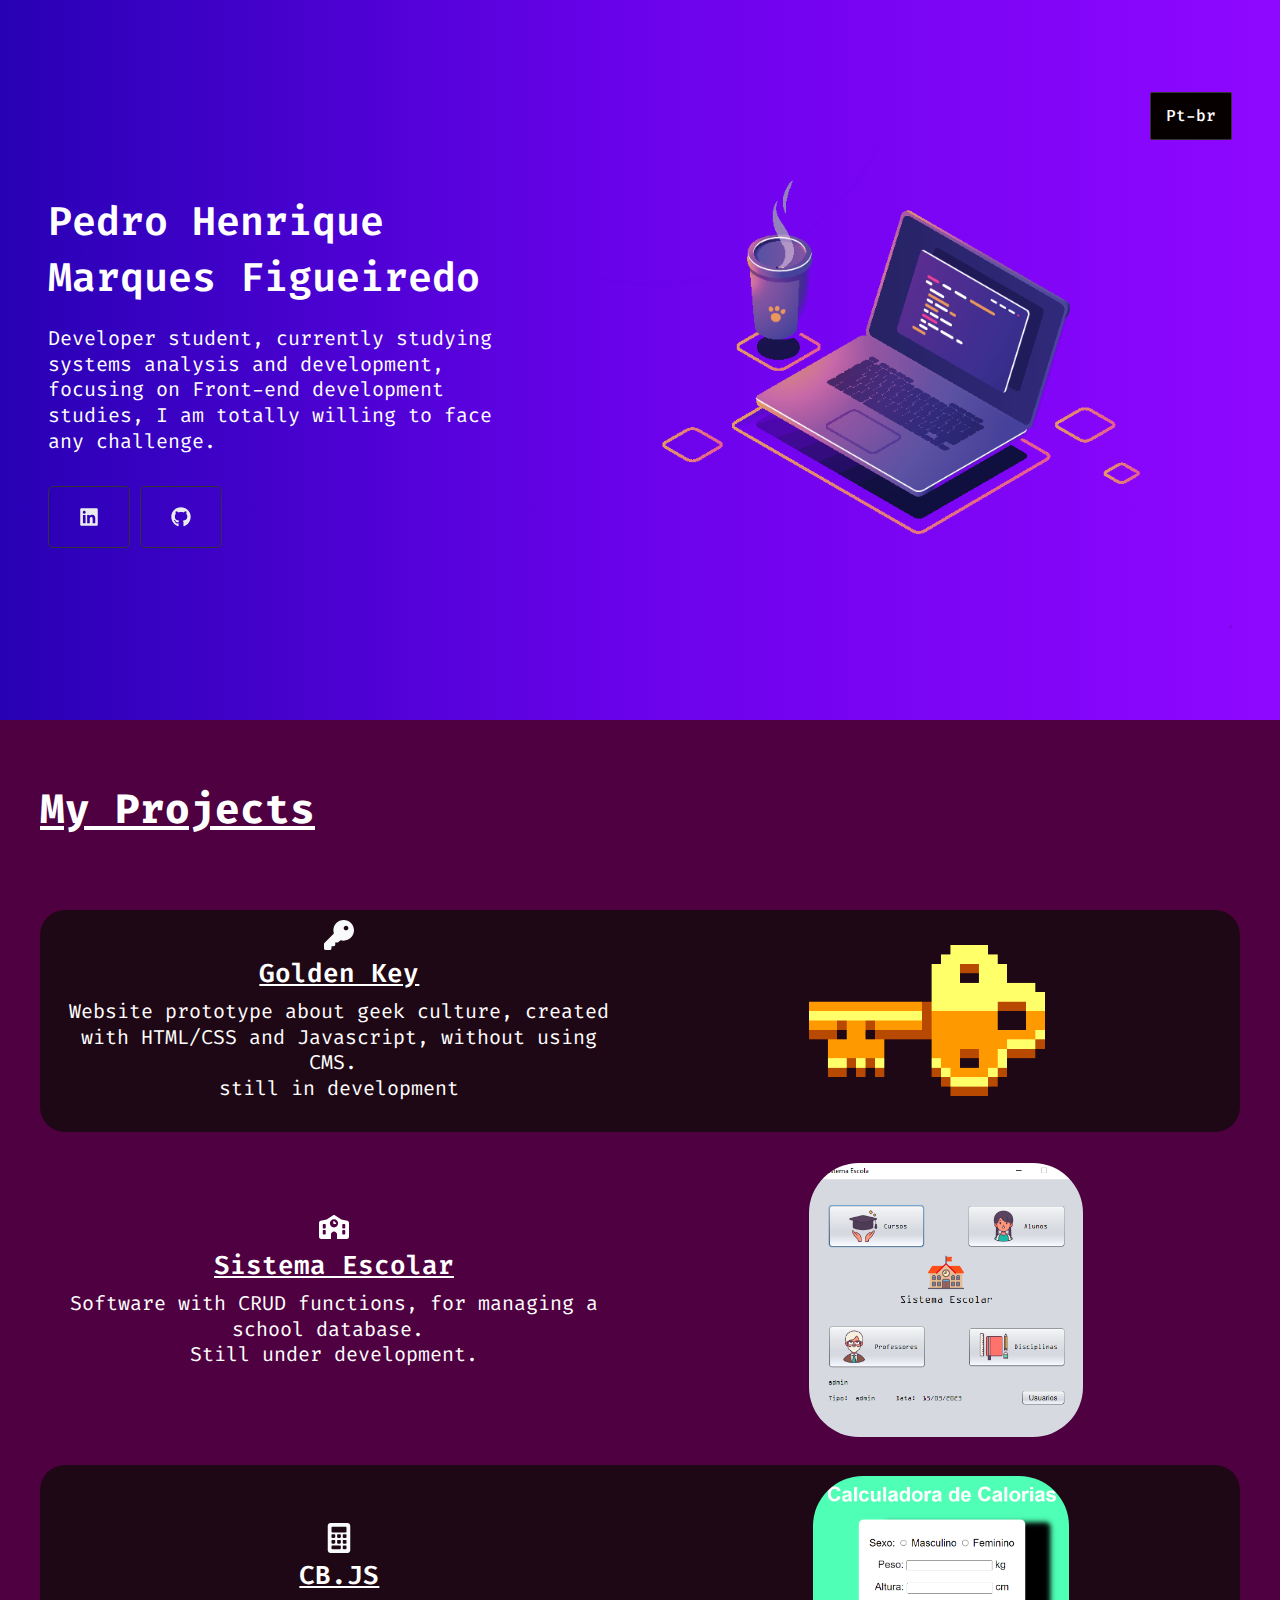
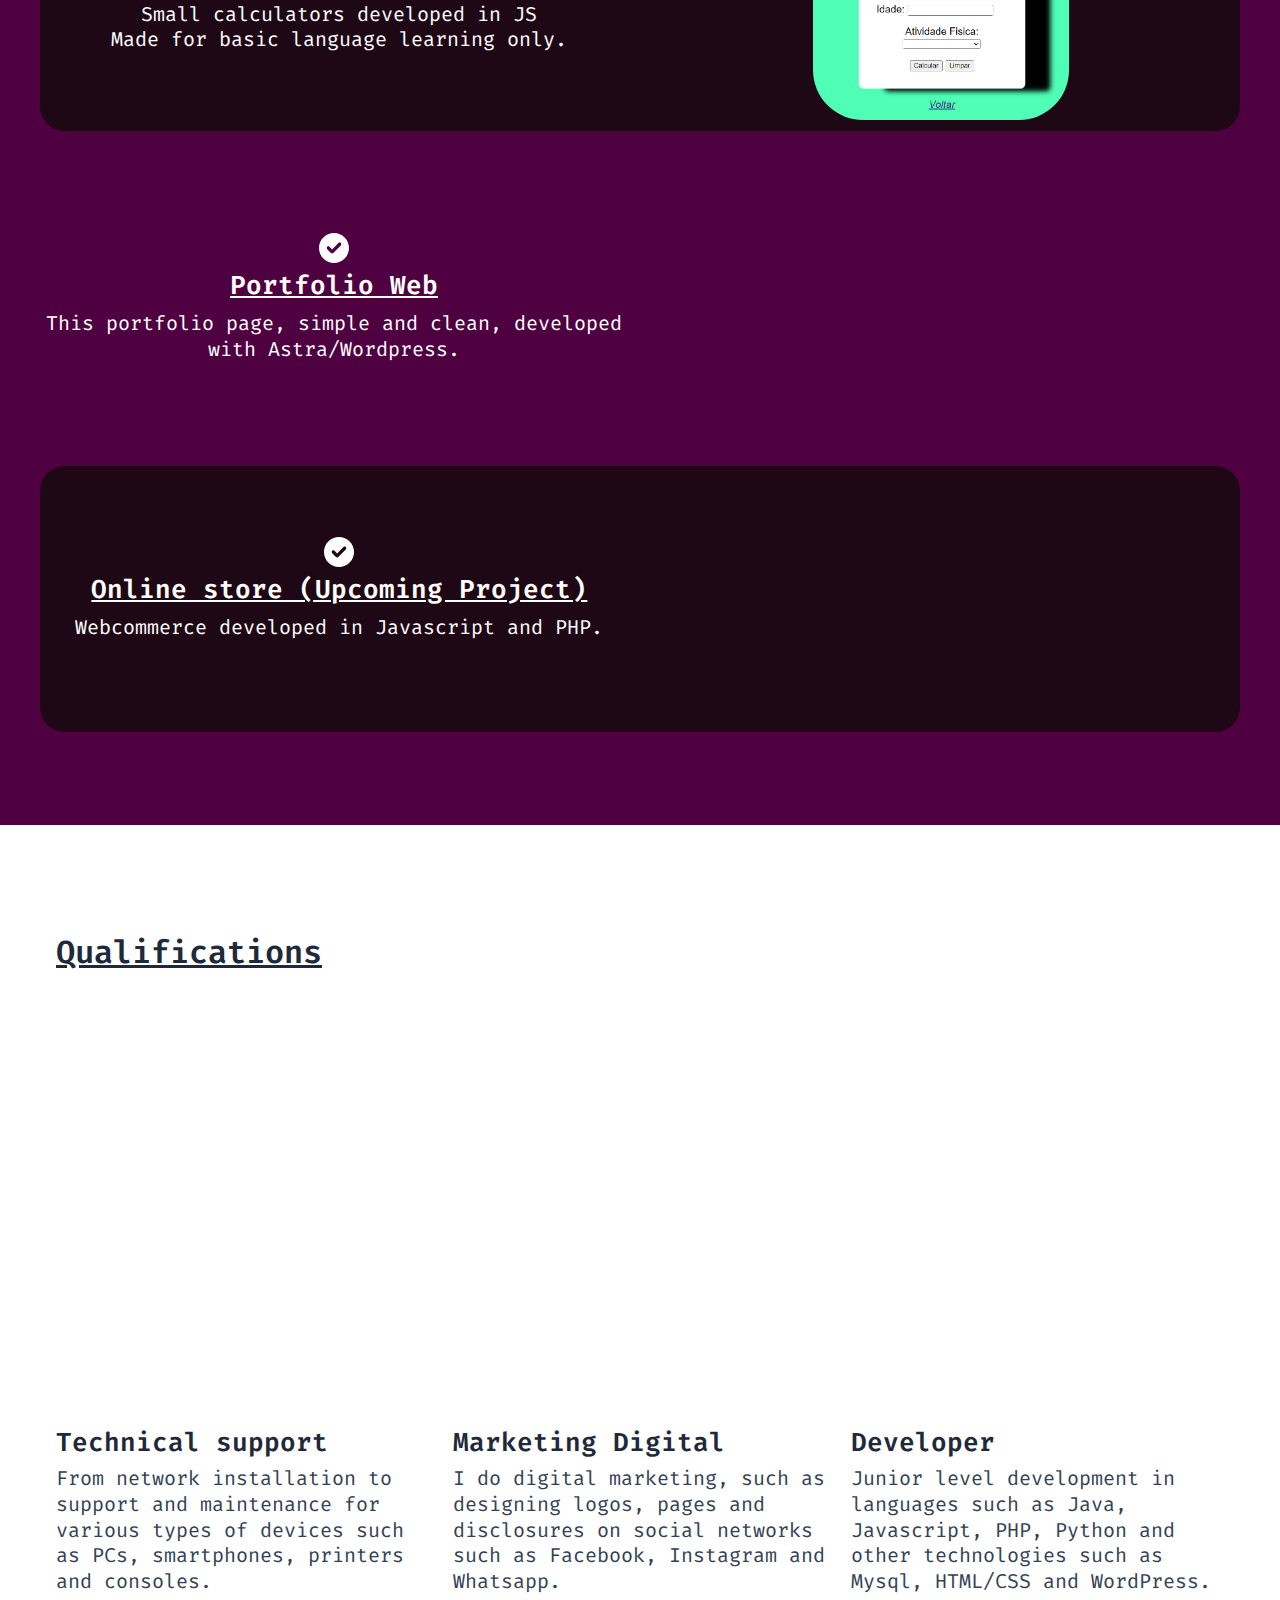
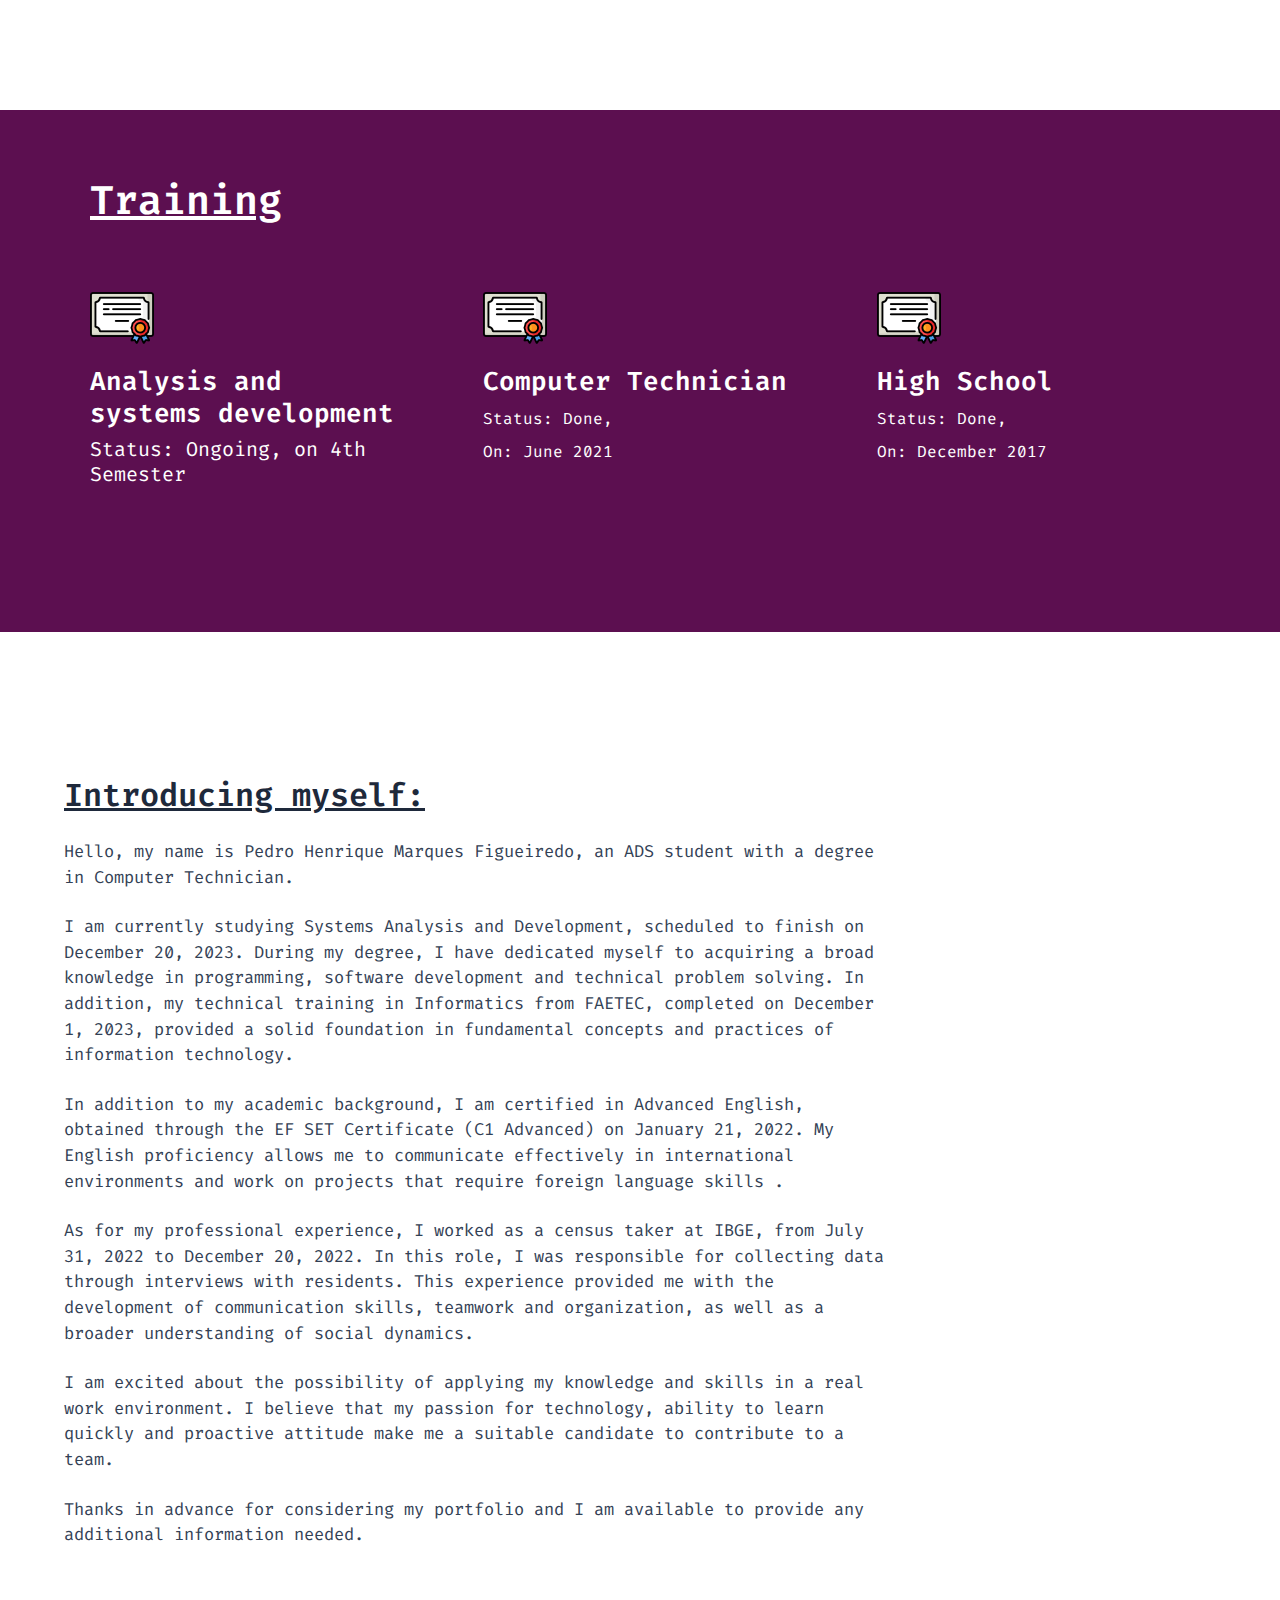
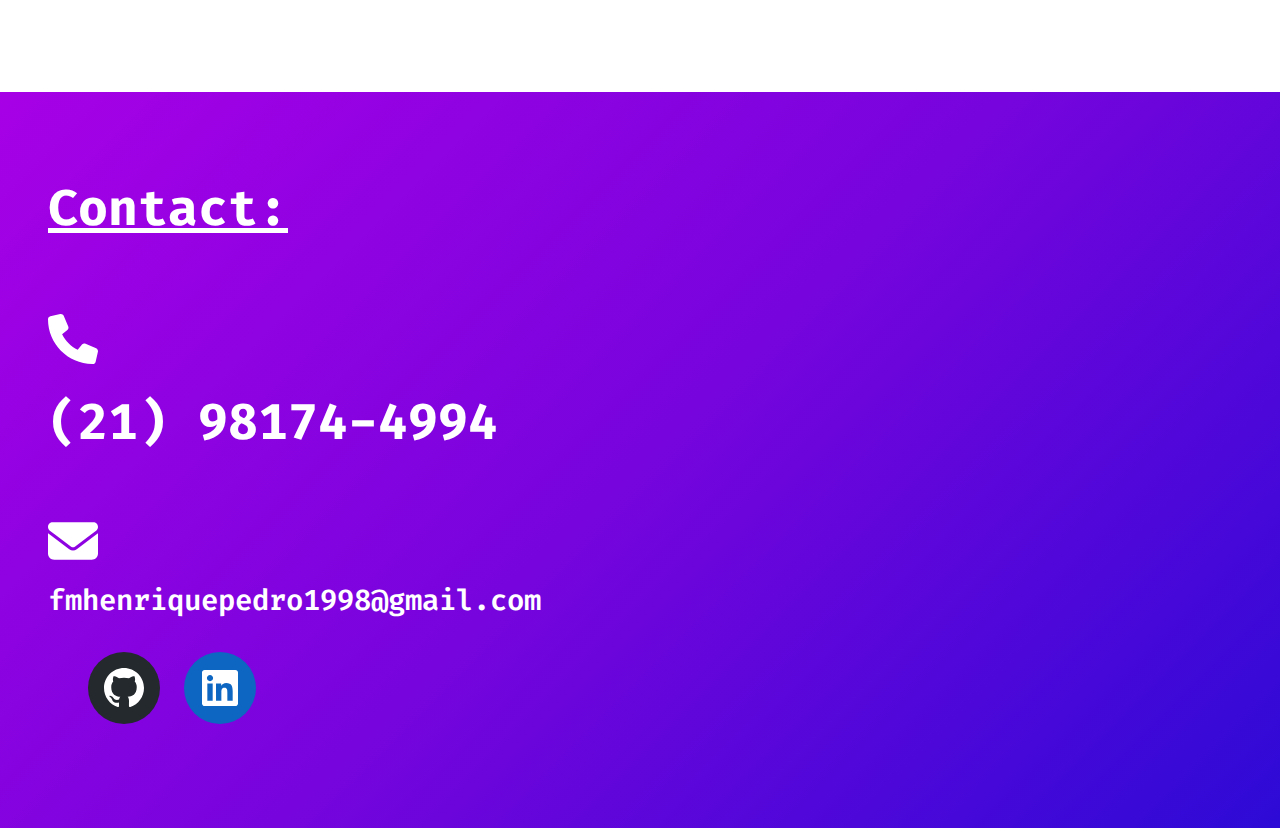
<file: home-2/index.html>
<!DOCTYPE html>
<html lang="pt-BR">
<head>
<meta charset="UTF-8">
<meta name="viewport" content="width=device-width, initial-scale=1">
	 <link rel="profile" href="https://gmpg.org/xfn/11"> 
	 <title>En-us &#8211; Meu portfolio</title>
<meta name="robots" content="max-image-preview:large">
<link rel="dns-prefetch" href="//fonts.googleapis.com">
<link rel="alternate" type="application/rss+xml" title="Feed para Meu portfolio &raquo;" href="./../feed/index.html">
<link rel="alternate" type="application/rss+xml" title="Feed de comentários para Meu portfolio &raquo;" href="./../comments/feed/index.html">
<script>
window._wpemojiSettings = {"baseUrl":"https:\/\/s.w.org\/images\/core\/emoji\/14.0.0\/72x72\/","ext":".png","svgUrl":"https:\/\/s.w.org\/images\/core\/emoji\/14.0.0\/svg\/","svgExt":".svg","source":{"concatemoji":".\/\/wp-includes\/js\/wp-emoji-release.min.js?ver=6.2.2"}};
/*! This file is auto-generated */
!function(e,a,t){var n,r,o,i=a.createElement("canvas"),p=i.getContext&&i.getContext("2d");function s(e,t){p.clearRect(0,0,i.width,i.height),p.fillText(e,0,0);e=i.toDataURL();return p.clearRect(0,0,i.width,i.height),p.fillText(t,0,0),e===i.toDataURL()}function c(e){var t=a.createElement("script");t.src=e,t.defer=t.type="text/javascript",a.getElementsByTagName("head")[0].appendChild(t)}for(o=Array("flag","emoji"),t.supports={everything:!0,everythingExceptFlag:!0},r=0;r<o.length;r++)t.supports[o[r]]=function(e){if(p&&p.fillText)switch(p.textBaseline="top",p.font="600 32px Arial",e){case"flag":return s("🏳️‍⚧️","🏳️​⚧️")?!1:!s("🇺🇳","🇺​🇳")&&!s("🏴󠁧󠁢󠁥󠁮󠁧󠁿","🏴​󠁧​󠁢​󠁥​󠁮​󠁧​󠁿");case"emoji":return!s("🫱🏻‍🫲🏿","🫱🏻​🫲🏿")}return!1}(o[r]),t.supports.everything=t.supports.everything&&t.supports[o[r]],"flag"!==o[r]&&(t.supports.everythingExceptFlag=t.supports.everythingExceptFlag&&t.supports[o[r]]);t.supports.everythingExceptFlag=t.supports.everythingExceptFlag&&!t.supports.flag,t.DOMReady=!1,t.readyCallback=function(){t.DOMReady=!0},t.supports.everything||(n=function(){t.readyCallback()},a.addEventListener?(a.addEventListener("DOMContentLoaded",n,!1),e.addEventListener("load",n,!1)):(e.attachEvent("onload",n),a.attachEvent("onreadystatechange",function(){"complete"===a.readyState&&t.readyCallback()})),(e=t.source||{}).concatemoji?c(e.concatemoji):e.wpemoji&&e.twemoji&&(c(e.twemoji),c(e.wpemoji)))}(window,document,window._wpemojiSettings);
</script>
<style>img.wp-smiley,
img.emoji {
	display: inline !important;
	border: none !important;
	box-shadow: none !important;
	height: 1em !important;
	width: 1em !important;
	margin: 0 0.07em !important;
	vertical-align: -0.1em !important;
	background: none !important;
	padding: 0 !important;
}</style>
	<link rel="stylesheet" id="astra-theme-css-css" href="./../wp-content/themes/astra/assets/css/minified/main.min.css?ver=4.1.5" media="all">
<style id="astra-theme-css-inline-css">:root{--ast-container-default-xlg-padding:3em;--ast-container-default-lg-padding:3em;--ast-container-default-slg-padding:2em;--ast-container-default-md-padding:3em;--ast-container-default-sm-padding:3em;--ast-container-default-xs-padding:2.4em;--ast-container-default-xxs-padding:1.8em;--ast-code-block-background:#ECEFF3;--ast-comment-inputs-background:#F9FAFB;}html{font-size:100%;}a{color:var(--ast-global-color-0);}a:hover,a:focus{color:var(--ast-global-color-1);}body,button,input,select,textarea,.ast-button,.ast-custom-button{font-family:'Fira Code',monospace;font-weight:400;font-size:16px;font-size:1rem;line-height:1.6em;}blockquote{color:var(--ast-global-color-3);}h1,.entry-content h1,h2,.entry-content h2,h3,.entry-content h3,h4,.entry-content h4,h5,.entry-content h5,h6,.entry-content h6,.site-title,.site-title a{font-family:'Fira Code',monospace;font-weight:600;}.ast-site-identity .site-title a{color:rgba(176,33,219,0);}.ast-site-identity .site-description{color:#5816bc;}.site-title{font-size:1px;font-size:0.0625rem;display:block;}.site-header .site-description{font-size:15px;font-size:0.9375rem;display:none;}.entry-title{font-size:26px;font-size:1.625rem;}h1,.entry-content h1{font-size:40px;font-size:2.5rem;font-weight:600;font-family:'Fira Code',monospace;line-height:1.4em;}h2,.entry-content h2{font-size:32px;font-size:2rem;font-weight:600;font-family:'Fira Code',monospace;line-height:1.25em;}h3,.entry-content h3{font-size:26px;font-size:1.625rem;font-weight:600;font-family:'Fira Code',monospace;line-height:1.2em;}h4,.entry-content h4{font-size:24px;font-size:1.5rem;line-height:1.2em;font-weight:600;font-family:'Fira Code',monospace;}h5,.entry-content h5{font-size:20px;font-size:1.25rem;line-height:1.2em;font-weight:600;font-family:'Fira Code',monospace;}h6,.entry-content h6{font-size:16px;font-size:1rem;line-height:1.25em;font-weight:600;font-family:'Fira Code',monospace;}::selection{background-color:var(--ast-global-color-0);color:#ffffff;}body,h1,.entry-title a,.entry-content h1,h2,.entry-content h2,h3,.entry-content h3,h4,.entry-content h4,h5,.entry-content h5,h6,.entry-content h6{color:var(--ast-global-color-3);}.tagcloud a:hover,.tagcloud a:focus,.tagcloud a.current-item{color:#ffffff;border-color:var(--ast-global-color-0);background-color:var(--ast-global-color-0);}input:focus,input[type="text"]:focus,input[type="email"]:focus,input[type="url"]:focus,input[type="password"]:focus,input[type="reset"]:focus,input[type="search"]:focus,textarea:focus{border-color:var(--ast-global-color-0);}input[type="radio"]:checked,input[type=reset],input[type="checkbox"]:checked,input[type="checkbox"]:hover:checked,input[type="checkbox"]:focus:checked,input[type=range]::-webkit-slider-thumb{border-color:var(--ast-global-color-0);background-color:var(--ast-global-color-0);box-shadow:none;}.site-footer a:hover + .post-count,.site-footer a:focus + .post-count{background:var(--ast-global-color-0);border-color:var(--ast-global-color-0);}.single .nav-links .nav-previous,.single .nav-links .nav-next{color:var(--ast-global-color-0);}.entry-meta,.entry-meta *{line-height:1.45;color:var(--ast-global-color-0);}.entry-meta a:hover,.entry-meta a:hover *,.entry-meta a:focus,.entry-meta a:focus *,.page-links > .page-link,.page-links .page-link:hover,.post-navigation a:hover{color:var(--ast-global-color-1);}#cat option,.secondary .calendar_wrap thead a,.secondary .calendar_wrap thead a:visited{color:var(--ast-global-color-0);}.secondary .calendar_wrap #today,.ast-progress-val span{background:var(--ast-global-color-0);}.secondary a:hover + .post-count,.secondary a:focus + .post-count{background:var(--ast-global-color-0);border-color:var(--ast-global-color-0);}.calendar_wrap #today > a{color:#ffffff;}.page-links .page-link,.single .post-navigation a{color:var(--ast-global-color-0);}.ast-archive-title{color:var(--ast-global-color-2);}.widget-title{font-size:22px;font-size:1.375rem;color:var(--ast-global-color-2);}.ast-single-post .entry-content a,.ast-comment-content a:not(.ast-comment-edit-reply-wrap a){text-decoration:underline;}.ast-single-post .wp-block-button .wp-block-button__link,.ast-single-post .elementor-button-wrapper .elementor-button,.ast-single-post .entry-content .uagb-tab a,.ast-single-post .entry-content .uagb-ifb-cta a,.ast-single-post .entry-content .wp-block-uagb-buttons a,.ast-single-post .entry-content .uabb-module-content a,.ast-single-post .entry-content .uagb-post-grid a,.ast-single-post .entry-content .uagb-timeline a,.ast-single-post .entry-content .uagb-toc__wrap a,.ast-single-post .entry-content .uagb-taxomony-box a,.ast-single-post .entry-content .woocommerce a,.entry-content .wp-block-latest-posts > li > a,.ast-single-post .entry-content .wp-block-file__button{text-decoration:none;}a:focus-visible,.ast-menu-toggle:focus-visible,.site .skip-link:focus-visible,.wp-block-loginout input:focus-visible,.wp-block-search.wp-block-search__button-inside .wp-block-search__inside-wrapper,.ast-header-navigation-arrow:focus-visible{outline-style:dotted;outline-color:inherit;outline-width:thin;border-color:transparent;}input:focus,input[type="text"]:focus,input[type="email"]:focus,input[type="url"]:focus,input[type="password"]:focus,input[type="reset"]:focus,input[type="search"]:focus,textarea:focus,.wp-block-search__input:focus,[data-section="section-header-mobile-trigger"] .ast-button-wrap .ast-mobile-menu-trigger-minimal:focus,.ast-mobile-popup-drawer.active .menu-toggle-close:focus,.woocommerce-ordering select.orderby:focus,#ast-scroll-top:focus,.woocommerce a.add_to_cart_button:focus,.woocommerce .button.single_add_to_cart_button:focus{border-style:dotted;border-color:inherit;border-width:thin;outline-color:transparent;}@media (max-width:921px){#ast-desktop-header{display:none;}}@media (min-width:921px){#ast-mobile-header{display:none;}}.wp-block-buttons.aligncenter{justify-content:center;}@media (max-width:921px){.ast-theme-transparent-header #primary,.ast-theme-transparent-header #secondary{padding:0;}}@media (max-width:921px){.ast-plain-container.ast-no-sidebar #primary{padding:0;}}.ast-plain-container.ast-no-sidebar #primary{margin-top:0;margin-bottom:0;}.wp-block-button.is-style-outline .wp-block-button__link{border-color:var(--ast-global-color-0);}div.wp-block-button.is-style-outline > .wp-block-button__link:not(.has-text-color),div.wp-block-button.wp-block-button__link.is-style-outline:not(.has-text-color){color:var(--ast-global-color-0);}.wp-block-button.is-style-outline .wp-block-button__link:hover,div.wp-block-button.is-style-outline .wp-block-button__link:focus,div.wp-block-button.is-style-outline > .wp-block-button__link:not(.has-text-color):hover,div.wp-block-button.wp-block-button__link.is-style-outline:not(.has-text-color):hover{color:#ffffff;background-color:var(--ast-global-color-1);border-color:var(--ast-global-color-1);}.post-page-numbers.current .page-link,.ast-pagination .page-numbers.current{color:#ffffff;border-color:var(--ast-global-color-0);background-color:var(--ast-global-color-0);border-radius:2px;}h1.widget-title{font-weight:600;}h2.widget-title{font-weight:600;}h3.widget-title{font-weight:600;}#page{display:flex;flex-direction:column;min-height:100vh;}.ast-404-layout-1 h1.page-title{color:var(--ast-global-color-2);}.single .post-navigation a{line-height:1em;height:inherit;}.error-404 .page-sub-title{font-size:1.5rem;font-weight:inherit;}.search .site-content .content-area .search-form{margin-bottom:0;}#page .site-content{flex-grow:1;}.widget{margin-bottom:3.5em;}#secondary li{line-height:1.5em;}#secondary .wp-block-group h2{margin-bottom:0.7em;}#secondary h2{font-size:1.7rem;}.ast-separate-container .ast-article-post,.ast-separate-container .ast-article-single,.ast-separate-container .ast-comment-list li.depth-1,.ast-separate-container .comment-respond{padding:3em;}.ast-separate-container .ast-comment-list li.depth-1,.hentry{margin-bottom:2em;}.ast-separate-container .ast-archive-description,.ast-separate-container .ast-author-box{background-color:var(--ast-global-color-5);border-bottom:1px solid var(--ast-border-color);}.ast-separate-container .comments-title{padding:2em 2em 0 2em;}.ast-page-builder-template .comment-form-textarea,.ast-comment-formwrap .ast-grid-common-col{padding:0;}.ast-comment-formwrap{padding:0 20px;display:inline-flex;column-gap:20px;}.archive.ast-page-builder-template .entry-header{margin-top:2em;}.ast-page-builder-template .ast-comment-formwrap{width:100%;}.entry-title{margin-bottom:0.5em;}.ast-archive-description p{font-size:inherit;font-weight:inherit;line-height:inherit;}@media (min-width:921px){.ast-left-sidebar.ast-page-builder-template #secondary,.archive.ast-right-sidebar.ast-page-builder-template .site-main{padding-left:20px;padding-right:20px;}}@media (max-width:544px){.ast-comment-formwrap.ast-row{column-gap:10px;display:inline-block;}#ast-commentform .ast-grid-common-col{position:relative;width:100%;}}@media (min-width:1201px){.ast-separate-container .ast-article-post,.ast-separate-container .ast-article-single,.ast-separate-container .ast-author-box,.ast-separate-container .ast-404-layout-1,.ast-separate-container .no-results{padding:3em;}}@media (max-width:921px){.ast-separate-container #primary,.ast-separate-container #secondary{padding:1.5em 0;}#primary,#secondary{padding:1.5em 0;margin:0;}.ast-left-sidebar #content > .ast-container{display:flex;flex-direction:column-reverse;width:100%;}}@media (min-width:922px){.ast-separate-container.ast-right-sidebar #primary,.ast-separate-container.ast-left-sidebar #primary{border:0;}.search-no-results.ast-separate-container #primary{margin-bottom:4em;}}.wp-block-button .wp-block-button__link{color:#ffffff;}.wp-block-button .wp-block-button__link:hover,.wp-block-button .wp-block-button__link:focus{color:#ffffff;background-color:var(--ast-global-color-1);border-color:var(--ast-global-color-1);}.elementor-widget-heading h1.elementor-heading-title{line-height:1.4em;}.elementor-widget-heading h2.elementor-heading-title{line-height:1.25em;}.elementor-widget-heading h3.elementor-heading-title{line-height:1.2em;}.elementor-widget-heading h4.elementor-heading-title{line-height:1.2em;}.elementor-widget-heading h5.elementor-heading-title{line-height:1.2em;}.elementor-widget-heading h6.elementor-heading-title{line-height:1.25em;}.wp-block-button .wp-block-button__link,.wp-block-search .wp-block-search__button,body .wp-block-file .wp-block-file__button{border-color:var(--ast-global-color-0);background-color:var(--ast-global-color-0);color:#ffffff;font-family:inherit;font-weight:500;line-height:1em;font-size:16px;font-size:1rem;padding-top:15px;padding-right:30px;padding-bottom:15px;padding-left:30px;}@media (max-width:921px){.wp-block-button .wp-block-button__link,.wp-block-search .wp-block-search__button,body .wp-block-file .wp-block-file__button{padding-top:14px;padding-right:28px;padding-bottom:14px;padding-left:28px;}}@media (max-width:544px){.wp-block-button .wp-block-button__link,.wp-block-search .wp-block-search__button,body .wp-block-file .wp-block-file__button{padding-top:12px;padding-right:24px;padding-bottom:12px;padding-left:24px;}}.menu-toggle,button,.ast-button,.ast-custom-button,.button,input#submit,input[type="button"],input[type="submit"],input[type="reset"],form[CLASS*="wp-block-search__"].wp-block-search .wp-block-search__inside-wrapper .wp-block-search__button,body .wp-block-file .wp-block-file__button,.search .search-submit,.woocommerce a.button,.woocommerce button.button,.woocommerce .woocommerce-message a.button,.woocommerce #respond input#submit.alt,.woocommerce input.button.alt,.woocommerce input.button,.woocommerce input.button:disabled,.woocommerce input.button:disabled[disabled],.woocommerce input.button:disabled:hover,.woocommerce input.button:disabled[disabled]:hover,.woocommerce #respond input#submit,.woocommerce button.button.alt.disabled,.wc-block-grid__products .wc-block-grid__product .wp-block-button__link,.wc-block-grid__product-onsale,[CLASS*="wc-block"] button,.woocommerce-js .astra-cart-drawer .astra-cart-drawer-content .woocommerce-mini-cart__buttons .button:not(.checkout):not(.ast-continue-shopping),.woocommerce-js .astra-cart-drawer .astra-cart-drawer-content .woocommerce-mini-cart__buttons a.checkout,.woocommerce button.button.alt.disabled.wc-variation-selection-needed{border-style:solid;border-top-width:0;border-right-width:0;border-left-width:0;border-bottom-width:0;color:#ffffff;border-color:var(--ast-global-color-0);background-color:var(--ast-global-color-0);padding-top:15px;padding-right:30px;padding-bottom:15px;padding-left:30px;font-family:inherit;font-weight:500;font-size:16px;font-size:1rem;line-height:1em;}button:focus,.menu-toggle:hover,button:hover,.ast-button:hover,.ast-custom-button:hover .button:hover,.ast-custom-button:hover ,input[type=reset]:hover,input[type=reset]:focus,input#submit:hover,input#submit:focus,input[type="button"]:hover,input[type="button"]:focus,input[type="submit"]:hover,input[type="submit"]:focus,form[CLASS*="wp-block-search__"].wp-block-search .wp-block-search__inside-wrapper .wp-block-search__button:hover,form[CLASS*="wp-block-search__"].wp-block-search .wp-block-search__inside-wrapper .wp-block-search__button:focus,body .wp-block-file .wp-block-file__button:hover,body .wp-block-file .wp-block-file__button:focus,.woocommerce a.button:hover,.woocommerce button.button:hover,.woocommerce .woocommerce-message a.button:hover,.woocommerce #respond input#submit:hover,.woocommerce #respond input#submit.alt:hover,.woocommerce input.button.alt:hover,.woocommerce input.button:hover,.woocommerce button.button.alt.disabled:hover,.wc-block-grid__products .wc-block-grid__product .wp-block-button__link:hover,[CLASS*="wc-block"] button:hover,.woocommerce-js .astra-cart-drawer .astra-cart-drawer-content .woocommerce-mini-cart__buttons .button:not(.checkout):not(.ast-continue-shopping):hover,.woocommerce-js .astra-cart-drawer .astra-cart-drawer-content .woocommerce-mini-cart__buttons a.checkout:hover,.woocommerce button.button.alt.disabled.wc-variation-selection-needed:hover{color:#ffffff;background-color:var(--ast-global-color-1);border-color:var(--ast-global-color-1);}form[CLASS*="wp-block-search__"].wp-block-search .wp-block-search__inside-wrapper .wp-block-search__button.has-icon{padding-top:calc(15px - 3px);padding-right:calc(30px - 3px);padding-bottom:calc(15px - 3px);padding-left:calc(30px - 3px);}@media (max-width:921px){.menu-toggle,button,.ast-button,.ast-custom-button,.button,input#submit,input[type="button"],input[type="submit"],input[type="reset"],form[CLASS*="wp-block-search__"].wp-block-search .wp-block-search__inside-wrapper .wp-block-search__button,body .wp-block-file .wp-block-file__button,.search .search-submit,.woocommerce a.button,.woocommerce button.button,.woocommerce .woocommerce-message a.button,.woocommerce #respond input#submit.alt,.woocommerce input.button.alt,.woocommerce input.button,.woocommerce input.button:disabled,.woocommerce input.button:disabled[disabled],.woocommerce input.button:disabled:hover,.woocommerce input.button:disabled[disabled]:hover,.woocommerce #respond input#submit,.woocommerce button.button.alt.disabled,.wc-block-grid__products .wc-block-grid__product .wp-block-button__link,.wc-block-grid__product-onsale,[CLASS*="wc-block"] button,.woocommerce-js .astra-cart-drawer .astra-cart-drawer-content .woocommerce-mini-cart__buttons .button:not(.checkout):not(.ast-continue-shopping),.woocommerce-js .astra-cart-drawer .astra-cart-drawer-content .woocommerce-mini-cart__buttons a.checkout,.woocommerce button.button.alt.disabled.wc-variation-selection-needed{padding-top:14px;padding-right:28px;padding-bottom:14px;padding-left:28px;}}@media (max-width:544px){.menu-toggle,button,.ast-button,.ast-custom-button,.button,input#submit,input[type="button"],input[type="submit"],input[type="reset"],form[CLASS*="wp-block-search__"].wp-block-search .wp-block-search__inside-wrapper .wp-block-search__button,body .wp-block-file .wp-block-file__button,.search .search-submit,.woocommerce a.button,.woocommerce button.button,.woocommerce .woocommerce-message a.button,.woocommerce #respond input#submit.alt,.woocommerce input.button.alt,.woocommerce input.button,.woocommerce input.button:disabled,.woocommerce input.button:disabled[disabled],.woocommerce input.button:disabled:hover,.woocommerce input.button:disabled[disabled]:hover,.woocommerce #respond input#submit,.woocommerce button.button.alt.disabled,.wc-block-grid__products .wc-block-grid__product .wp-block-button__link,.wc-block-grid__product-onsale,[CLASS*="wc-block"] button,.woocommerce-js .astra-cart-drawer .astra-cart-drawer-content .woocommerce-mini-cart__buttons .button:not(.checkout):not(.ast-continue-shopping),.woocommerce-js .astra-cart-drawer .astra-cart-drawer-content .woocommerce-mini-cart__buttons a.checkout,.woocommerce button.button.alt.disabled.wc-variation-selection-needed{padding-top:12px;padding-right:24px;padding-bottom:12px;padding-left:24px;}}@media (max-width:921px){.ast-mobile-header-stack .main-header-bar .ast-search-menu-icon{display:inline-block;}.ast-header-break-point.ast-header-custom-item-outside .ast-mobile-header-stack .main-header-bar .ast-search-icon{margin:0;}.ast-comment-avatar-wrap img{max-width:2.5em;}.ast-separate-container .ast-comment-list li.depth-1{padding:1.5em 2.14em;}.ast-separate-container .comment-respond{padding:2em 2.14em;}.ast-comment-meta{padding:0 1.8888em 1.3333em;}}@media (min-width:544px){.ast-container{max-width:100%;}}@media (max-width:544px){.ast-separate-container .ast-article-post,.ast-separate-container .ast-article-single,.ast-separate-container .comments-title,.ast-separate-container .ast-archive-description{padding:1.5em 1em;}.ast-separate-container #content .ast-container{padding-left:0.54em;padding-right:0.54em;}.ast-separate-container .ast-comment-list li.depth-1{padding:1.5em 1em;margin-bottom:1.5em;}.ast-separate-container .ast-comment-list .bypostauthor{padding:.5em;}.ast-search-menu-icon.ast-dropdown-active .search-field{width:170px;}}.ast-separate-container{background-color:var(--ast-global-color-4);;background-image:none;;}@media (max-width:921px){.site-title{display:block;}.site-header .site-description{display:none;}.entry-title{font-size:30px;}h1,.entry-content h1{font-size:30px;}h2,.entry-content h2{font-size:25px;}h3,.entry-content h3{font-size:20px;}}@media (max-width:544px){.site-title{display:block;}.site-header .site-description{display:none;}.entry-title{font-size:30px;}h1,.entry-content h1{font-size:30px;}h2,.entry-content h2{font-size:25px;}h3,.entry-content h3{font-size:20px;}}@media (max-width:921px){html{font-size:91.2%;}}@media (max-width:544px){html{font-size:91.2%;}}@media (min-width:922px){.ast-container{max-width:1240px;}}@media (min-width:922px){.site-content .ast-container{display:flex;}}@media (max-width:921px){.site-content .ast-container{flex-direction:column;}}@media (min-width:922px){.main-header-menu .sub-menu .menu-item.ast-left-align-sub-menu:hover > .sub-menu,.main-header-menu .sub-menu .menu-item.ast-left-align-sub-menu.focus > .sub-menu{margin-left:-0px;}}blockquote,cite {font-style: initial;}.wp-block-file {display: flex;align-items: center;flex-wrap: wrap;justify-content: space-between;}.wp-block-pullquote {border: none;}.wp-block-pullquote blockquote::before {content: "\201D";font-family: "Helvetica",sans-serif;display: flex;transform: rotate( 180deg );font-size: 6rem;font-style: normal;line-height: 1;font-weight: bold;align-items: center;justify-content: center;}.has-text-align-right > blockquote::before {justify-content: flex-start;}.has-text-align-left > blockquote::before {justify-content: flex-end;}figure.wp-block-pullquote.is-style-solid-color blockquote {max-width: 100%;text-align: inherit;}html body {--wp--custom--ast-default-block-top-padding: 3em;--wp--custom--ast-default-block-right-padding: 3em;--wp--custom--ast-default-block-bottom-padding: 3em;--wp--custom--ast-default-block-left-padding: 3em;--wp--custom--ast-container-width: 1200px;--wp--custom--ast-content-width-size: 1200px;--wp--custom--ast-wide-width-size: calc(1200px + var(--wp--custom--ast-default-block-left-padding) + var(--wp--custom--ast-default-block-right-padding));}.ast-narrow-container {--wp--custom--ast-content-width-size: 750px;--wp--custom--ast-wide-width-size: 750px;}@media(max-width: 921px) {html body {--wp--custom--ast-default-block-top-padding: 3em;--wp--custom--ast-default-block-right-padding: 2em;--wp--custom--ast-default-block-bottom-padding: 3em;--wp--custom--ast-default-block-left-padding: 2em;}}@media(max-width: 544px) {html body {--wp--custom--ast-default-block-top-padding: 3em;--wp--custom--ast-default-block-right-padding: 1.5em;--wp--custom--ast-default-block-bottom-padding: 3em;--wp--custom--ast-default-block-left-padding: 1.5em;}}.entry-content > .wp-block-group,.entry-content > .wp-block-cover,.entry-content > .wp-block-columns {padding-top: var(--wp--custom--ast-default-block-top-padding);padding-right: var(--wp--custom--ast-default-block-right-padding);padding-bottom: var(--wp--custom--ast-default-block-bottom-padding);padding-left: var(--wp--custom--ast-default-block-left-padding);}.ast-plain-container.ast-no-sidebar .entry-content > .alignfull,.ast-page-builder-template .ast-no-sidebar .entry-content > .alignfull {margin-left: calc( -50vw + 50%);margin-right: calc( -50vw + 50%);max-width: 100vw;width: 100vw;}.ast-plain-container.ast-no-sidebar .entry-content .alignfull .alignfull,.ast-page-builder-template.ast-no-sidebar .entry-content .alignfull .alignfull,.ast-plain-container.ast-no-sidebar .entry-content .alignfull .alignwide,.ast-page-builder-template.ast-no-sidebar .entry-content .alignfull .alignwide,.ast-plain-container.ast-no-sidebar .entry-content .alignwide .alignfull,.ast-page-builder-template.ast-no-sidebar .entry-content .alignwide .alignfull,.ast-plain-container.ast-no-sidebar .entry-content .alignwide .alignwide,.ast-page-builder-template.ast-no-sidebar .entry-content .alignwide .alignwide,.ast-plain-container.ast-no-sidebar .entry-content .wp-block-column .alignfull,.ast-page-builder-template.ast-no-sidebar .entry-content .wp-block-column .alignfull,.ast-plain-container.ast-no-sidebar .entry-content .wp-block-column .alignwide,.ast-page-builder-template.ast-no-sidebar .entry-content .wp-block-column .alignwide {margin-left: auto;margin-right: auto;width: 100%;}[ast-blocks-layout] .wp-block-separator:not(.is-style-dots) {height: 0;}[ast-blocks-layout] .wp-block-separator {margin: 20px auto;}[ast-blocks-layout] .wp-block-separator:not(.is-style-wide):not(.is-style-dots) {max-width: 100px;}[ast-blocks-layout] .wp-block-separator.has-background {padding: 0;}.entry-content[ast-blocks-layout] > * {max-width: var(--wp--custom--ast-content-width-size);margin-left: auto;margin-right: auto;}.entry-content[ast-blocks-layout] > .alignwide {max-width: var(--wp--custom--ast-wide-width-size);}.entry-content[ast-blocks-layout] .alignfull {max-width: none;}.entry-content .wp-block-columns {margin-bottom: 0;}blockquote {margin: 1.5em;border: none;}.wp-block-quote:not(.has-text-align-right):not(.has-text-align-center) {border-left: 5px solid rgba(0,0,0,0.05);}.has-text-align-right > blockquote,blockquote.has-text-align-right {border-right: 5px solid rgba(0,0,0,0.05);}.has-text-align-left > blockquote,blockquote.has-text-align-left {border-left: 5px solid rgba(0,0,0,0.05);}.wp-block-site-tagline,.wp-block-latest-posts .read-more {margin-top: 15px;}.wp-block-loginout p label {display: block;}.wp-block-loginout p:not(.login-remember):not(.login-submit) input {width: 100%;}.wp-block-loginout input:focus {border-color: transparent;}.wp-block-loginout input:focus {outline: thin dotted;}.entry-content .wp-block-media-text .wp-block-media-text__content {padding: 0 0 0 8%;}.entry-content .wp-block-media-text.has-media-on-the-right .wp-block-media-text__content {padding: 0 8% 0 0;}.entry-content .wp-block-media-text.has-background .wp-block-media-text__content {padding: 8%;}.entry-content .wp-block-cover:not([class*="background-color"]) .wp-block-cover__inner-container,.entry-content .wp-block-cover:not([class*="background-color"]) .wp-block-cover-image-text,.entry-content .wp-block-cover:not([class*="background-color"]) .wp-block-cover-text,.entry-content .wp-block-cover-image:not([class*="background-color"]) .wp-block-cover__inner-container,.entry-content .wp-block-cover-image:not([class*="background-color"]) .wp-block-cover-image-text,.entry-content .wp-block-cover-image:not([class*="background-color"]) .wp-block-cover-text {color: var(--ast-global-color-5);}.wp-block-loginout .login-remember input {width: 1.1rem;height: 1.1rem;margin: 0 5px 4px 0;vertical-align: middle;}.wp-block-latest-posts > li > *:first-child,.wp-block-latest-posts:not(.is-grid) > li:first-child {margin-top: 0;}.wp-block-search__inside-wrapper .wp-block-search__input {padding: 0 10px;color: var(--ast-global-color-3);background: var(--ast-global-color-5);border-color: var(--ast-border-color);}.wp-block-latest-posts .read-more {margin-bottom: 1.5em;}.wp-block-search__no-button .wp-block-search__inside-wrapper .wp-block-search__input {padding-top: 5px;padding-bottom: 5px;}.wp-block-latest-posts .wp-block-latest-posts__post-date,.wp-block-latest-posts .wp-block-latest-posts__post-author {font-size: 1rem;}.wp-block-latest-posts > li > *,.wp-block-latest-posts:not(.is-grid) > li {margin-top: 12px;margin-bottom: 12px;}.ast-page-builder-template .entry-content[ast-blocks-layout] > *,.ast-page-builder-template .entry-content[ast-blocks-layout] > .alignfull > * {max-width: none;}.ast-page-builder-template .entry-content[ast-blocks-layout] > .alignwide > * {max-width: var(--wp--custom--ast-wide-width-size);}.ast-page-builder-template .entry-content[ast-blocks-layout] > .inherit-container-width > *,.ast-page-builder-template .entry-content[ast-blocks-layout] > * > *,.entry-content[ast-blocks-layout] > .wp-block-cover .wp-block-cover__inner-container {max-width: var(--wp--custom--ast-content-width-size);margin-left: auto;margin-right: auto;}.entry-content[ast-blocks-layout] .wp-block-cover:not(.alignleft):not(.alignright) {width: auto;}@media(max-width: 1200px) {.ast-separate-container .entry-content > .alignfull,.ast-separate-container .entry-content[ast-blocks-layout] > .alignwide,.ast-plain-container .entry-content[ast-blocks-layout] > .alignwide,.ast-plain-container .entry-content .alignfull {margin-left: calc(-1 * min(var(--ast-container-default-xlg-padding),20px)) ;margin-right: calc(-1 * min(var(--ast-container-default-xlg-padding),20px));}}@media(min-width: 1201px) {.ast-separate-container .entry-content > .alignfull {margin-left: calc(-1 * var(--ast-container-default-xlg-padding) );margin-right: calc(-1 * var(--ast-container-default-xlg-padding) );}.ast-separate-container .entry-content[ast-blocks-layout] > .alignwide,.ast-plain-container .entry-content[ast-blocks-layout] > .alignwide {margin-left: calc(-1 * var(--wp--custom--ast-default-block-left-padding) );margin-right: calc(-1 * var(--wp--custom--ast-default-block-right-padding) );}}@media(min-width: 921px) {.ast-separate-container .entry-content .wp-block-group.alignwide:not(.inherit-container-width) > :where(:not(.alignleft):not(.alignright)),.ast-plain-container .entry-content .wp-block-group.alignwide:not(.inherit-container-width) > :where(:not(.alignleft):not(.alignright)) {max-width: calc( var(--wp--custom--ast-content-width-size) + 80px );}.ast-plain-container.ast-right-sidebar .entry-content[ast-blocks-layout] .alignfull,.ast-plain-container.ast-left-sidebar .entry-content[ast-blocks-layout] .alignfull {margin-left: -60px;margin-right: -60px;}}@media(min-width: 544px) {.entry-content > .alignleft {margin-right: 20px;}.entry-content > .alignright {margin-left: 20px;}}@media (max-width:544px){.wp-block-columns .wp-block-column:not(:last-child){margin-bottom:20px;}.wp-block-latest-posts{margin:0;}}@media( max-width: 600px ) {.entry-content .wp-block-media-text .wp-block-media-text__content,.entry-content .wp-block-media-text.has-media-on-the-right .wp-block-media-text__content {padding: 8% 0 0;}.entry-content .wp-block-media-text.has-background .wp-block-media-text__content {padding: 8%;}}.ast-separate-container .entry-content .uagb-is-root-container {padding-left: 0;}.ast-page-builder-template .entry-header {padding-left: 0;}@media(min-width: 1201px) {.ast-separate-container .entry-content > .uagb-is-root-container {margin-left: 0;margin-right: 0;}}.ast-narrow-container .site-content .wp-block-uagb-image--align-full .wp-block-uagb-image__figure {max-width: 100%;margin-left: auto;margin-right: auto;}.entry-content ul,.entry-content ol {padding: revert;margin: revert;}:root .has-ast-global-color-0-color{color:var(--ast-global-color-0);}:root .has-ast-global-color-0-background-color{background-color:var(--ast-global-color-0);}:root .wp-block-button .has-ast-global-color-0-color{color:var(--ast-global-color-0);}:root .wp-block-button .has-ast-global-color-0-background-color{background-color:var(--ast-global-color-0);}:root .has-ast-global-color-1-color{color:var(--ast-global-color-1);}:root .has-ast-global-color-1-background-color{background-color:var(--ast-global-color-1);}:root .wp-block-button .has-ast-global-color-1-color{color:var(--ast-global-color-1);}:root .wp-block-button .has-ast-global-color-1-background-color{background-color:var(--ast-global-color-1);}:root .has-ast-global-color-2-color{color:var(--ast-global-color-2);}:root .has-ast-global-color-2-background-color{background-color:var(--ast-global-color-2);}:root .wp-block-button .has-ast-global-color-2-color{color:var(--ast-global-color-2);}:root .wp-block-button .has-ast-global-color-2-background-color{background-color:var(--ast-global-color-2);}:root .has-ast-global-color-3-color{color:var(--ast-global-color-3);}:root .has-ast-global-color-3-background-color{background-color:var(--ast-global-color-3);}:root .wp-block-button .has-ast-global-color-3-color{color:var(--ast-global-color-3);}:root .wp-block-button .has-ast-global-color-3-background-color{background-color:var(--ast-global-color-3);}:root .has-ast-global-color-4-color{color:var(--ast-global-color-4);}:root .has-ast-global-color-4-background-color{background-color:var(--ast-global-color-4);}:root .wp-block-button .has-ast-global-color-4-color{color:var(--ast-global-color-4);}:root .wp-block-button .has-ast-global-color-4-background-color{background-color:var(--ast-global-color-4);}:root .has-ast-global-color-5-color{color:var(--ast-global-color-5);}:root .has-ast-global-color-5-background-color{background-color:var(--ast-global-color-5);}:root .wp-block-button .has-ast-global-color-5-color{color:var(--ast-global-color-5);}:root .wp-block-button .has-ast-global-color-5-background-color{background-color:var(--ast-global-color-5);}:root .has-ast-global-color-6-color{color:var(--ast-global-color-6);}:root .has-ast-global-color-6-background-color{background-color:var(--ast-global-color-6);}:root .wp-block-button .has-ast-global-color-6-color{color:var(--ast-global-color-6);}:root .wp-block-button .has-ast-global-color-6-background-color{background-color:var(--ast-global-color-6);}:root .has-ast-global-color-7-color{color:var(--ast-global-color-7);}:root .has-ast-global-color-7-background-color{background-color:var(--ast-global-color-7);}:root .wp-block-button .has-ast-global-color-7-color{color:var(--ast-global-color-7);}:root .wp-block-button .has-ast-global-color-7-background-color{background-color:var(--ast-global-color-7);}:root .has-ast-global-color-8-color{color:var(--ast-global-color-8);}:root .has-ast-global-color-8-background-color{background-color:var(--ast-global-color-8);}:root .wp-block-button .has-ast-global-color-8-color{color:var(--ast-global-color-8);}:root .wp-block-button .has-ast-global-color-8-background-color{background-color:var(--ast-global-color-8);}:root{--ast-global-color-0:#070000;--ast-global-color-1:#045cb4;--ast-global-color-2:#1e293b;--ast-global-color-3:#334155;--ast-global-color-4:#f9fafb;--ast-global-color-5:#FFFFFF;--ast-global-color-6:#e2e8f0;--ast-global-color-7:#cbd5e1;--ast-global-color-8:#94a3b8;}:root {--ast-border-color : var(--ast-global-color-6);}.ast-single-entry-banner {-js-display: flex;display: flex;flex-direction: column;justify-content: center;text-align: center;position: relative;background: #eeeeee;}.ast-single-entry-banner[data-banner-layout="layout-1"] {max-width: 1200px;background: inherit;padding: 20px 0;}.ast-single-entry-banner[data-banner-width-type="custom"] {margin: 0 auto;width: 100%;}.ast-single-entry-banner + .site-content .entry-header {margin-bottom: 0;}header.entry-header .entry-title{font-weight:600;font-size:32px;font-size:2rem;}header.entry-header > *:not(:last-child){margin-bottom:10px;}.ast-archive-entry-banner {-js-display: flex;display: flex;flex-direction: column;justify-content: center;text-align: center;position: relative;background: #eeeeee;}.ast-archive-entry-banner[data-banner-width-type="custom"] {margin: 0 auto;width: 100%;}.ast-archive-entry-banner[data-banner-layout="layout-1"] {background: inherit;padding: 20px 0;text-align: left;}body.archive .ast-archive-description{max-width:1200px;width:100%;text-align:left;padding-top:3em;padding-right:3em;padding-bottom:3em;padding-left:3em;}body.archive .ast-archive-description .ast-archive-title,body.archive .ast-archive-description .ast-archive-title *{font-weight:600;font-size:32px;font-size:2rem;}body.archive .ast-archive-description > *:not(:last-child){margin-bottom:10px;}@media (max-width:921px){body.archive .ast-archive-description{text-align:left;}}@media (max-width:544px){body.archive .ast-archive-description{text-align:left;}}.ast-breadcrumbs .trail-browse,.ast-breadcrumbs .trail-items,.ast-breadcrumbs .trail-items li{display:inline-block;margin:0;padding:0;border:none;background:inherit;text-indent:0;text-decoration:none;}.ast-breadcrumbs .trail-browse{font-size:inherit;font-style:inherit;font-weight:inherit;color:inherit;}.ast-breadcrumbs .trail-items{list-style:none;}.trail-items li::after{padding:0 0.3em;content:"\00bb";}.trail-items li:last-of-type::after{display:none;}h1,.entry-content h1,h2,.entry-content h2,h3,.entry-content h3,h4,.entry-content h4,h5,.entry-content h5,h6,.entry-content h6{color:var(--ast-global-color-2);}.entry-title a{color:var(--ast-global-color-2);}@media (max-width:921px){.ast-builder-grid-row-container.ast-builder-grid-row-tablet-3-firstrow .ast-builder-grid-row > *:first-child,.ast-builder-grid-row-container.ast-builder-grid-row-tablet-3-lastrow .ast-builder-grid-row > *:last-child{grid-column:1 / -1;}}@media (max-width:544px){.ast-builder-grid-row-container.ast-builder-grid-row-mobile-3-firstrow .ast-builder-grid-row > *:first-child,.ast-builder-grid-row-container.ast-builder-grid-row-mobile-3-lastrow .ast-builder-grid-row > *:last-child{grid-column:1 / -1;}}.ast-builder-layout-element[data-section="title_tagline"]{display:flex;}@media (max-width:921px){.ast-header-break-point .ast-builder-layout-element[data-section="title_tagline"]{display:flex;}}@media (max-width:544px){.ast-header-break-point .ast-builder-layout-element[data-section="title_tagline"]{display:flex;}}.ast-builder-menu-1{font-family:inherit;font-weight:inherit;}.ast-builder-menu-1 .menu-item > .menu-link{color:var(--ast-global-color-3);}.ast-builder-menu-1 .menu-item > .ast-menu-toggle{color:var(--ast-global-color-3);}.ast-builder-menu-1 .menu-item:hover > .menu-link,.ast-builder-menu-1 .inline-on-mobile .menu-item:hover > .ast-menu-toggle{color:var(--ast-global-color-1);}.ast-builder-menu-1 .menu-item:hover > .ast-menu-toggle{color:var(--ast-global-color-1);}.ast-builder-menu-1 .menu-item.current-menu-item > .menu-link,.ast-builder-menu-1 .inline-on-mobile .menu-item.current-menu-item > .ast-menu-toggle,.ast-builder-menu-1 .current-menu-ancestor > .menu-link{color:var(--ast-global-color-1);}.ast-builder-menu-1 .menu-item.current-menu-item > .ast-menu-toggle{color:var(--ast-global-color-1);}.ast-builder-menu-1 .sub-menu,.ast-builder-menu-1 .inline-on-mobile .sub-menu{border-top-width:2px;border-bottom-width:0px;border-right-width:0px;border-left-width:0px;border-color:var(--ast-global-color-0);border-style:solid;}.ast-builder-menu-1 .main-header-menu > .menu-item > .sub-menu,.ast-builder-menu-1 .main-header-menu > .menu-item > .astra-full-megamenu-wrapper{margin-top:0px;}.ast-desktop .ast-builder-menu-1 .main-header-menu > .menu-item > .sub-menu:before,.ast-desktop .ast-builder-menu-1 .main-header-menu > .menu-item > .astra-full-megamenu-wrapper:before{height:calc( 0px + 5px );}.ast-desktop .ast-builder-menu-1 .menu-item .sub-menu .menu-link{border-style:none;}@media (max-width:921px){.ast-header-break-point .ast-builder-menu-1 .menu-item.menu-item-has-children > .ast-menu-toggle{top:0;}.ast-builder-menu-1 .menu-item-has-children > .menu-link:after{content:unset;}.ast-builder-menu-1 .main-header-menu > .menu-item > .sub-menu,.ast-builder-menu-1 .main-header-menu > .menu-item > .astra-full-megamenu-wrapper{margin-top:0;}}@media (max-width:544px){.ast-header-break-point .ast-builder-menu-1 .menu-item.menu-item-has-children > .ast-menu-toggle{top:0;}.ast-builder-menu-1 .main-header-menu > .menu-item > .sub-menu,.ast-builder-menu-1 .main-header-menu > .menu-item > .astra-full-megamenu-wrapper{margin-top:0;}}.ast-builder-menu-1{display:none;}@media (max-width:921px){.ast-header-break-point .ast-builder-menu-1{display:none;}}@media (max-width:544px){.ast-header-break-point .ast-builder-menu-1{display:none;}}.footer-widget-area.widget-area.site-footer-focus-item{width:auto;}.ast-header-break-point .main-header-bar{border-bottom-width:1px;}@media (min-width:922px){.main-header-bar{border-bottom-width:1px;}}.main-header-menu .menu-item, #astra-footer-menu .menu-item, .main-header-bar .ast-masthead-custom-menu-items{-js-display:flex;display:flex;-webkit-box-pack:center;-webkit-justify-content:center;-moz-box-pack:center;-ms-flex-pack:center;justify-content:center;-webkit-box-orient:vertical;-webkit-box-direction:normal;-webkit-flex-direction:column;-moz-box-orient:vertical;-moz-box-direction:normal;-ms-flex-direction:column;flex-direction:column;}.main-header-menu > .menu-item > .menu-link, #astra-footer-menu > .menu-item > .menu-link{height:100%;-webkit-box-align:center;-webkit-align-items:center;-moz-box-align:center;-ms-flex-align:center;align-items:center;-js-display:flex;display:flex;}.ast-header-break-point .main-navigation ul .menu-item .menu-link .icon-arrow:first-of-type svg{top:.2em;margin-top:0px;margin-left:0px;width:.65em;transform:translate(0, -2px) rotateZ(270deg);}.ast-mobile-popup-content .ast-submenu-expanded > .ast-menu-toggle{transform:rotateX(180deg);overflow-y:auto;}.ast-separate-container .blog-layout-1, .ast-separate-container .blog-layout-2, .ast-separate-container .blog-layout-3{background-color:transparent;background-image:none;}.ast-separate-container .ast-article-post{background-color:var(--ast-global-color-5);;background-image:none;;}@media (max-width:921px){.ast-separate-container .ast-article-post{background-color:var(--ast-global-color-5);;background-image:none;;}}@media (max-width:544px){.ast-separate-container .ast-article-post{background-color:var(--ast-global-color-5);;background-image:none;;}}.ast-separate-container .ast-article-single:not(.ast-related-post), .ast-separate-container .comments-area .comment-respond,.ast-separate-container .comments-area .ast-comment-list li, .ast-separate-container .ast-woocommerce-container, .ast-separate-container .error-404, .ast-separate-container .no-results, .single.ast-separate-container .site-main .ast-author-meta, .ast-separate-container .related-posts-title-wrapper, .ast-separate-container.ast-two-container #secondary .widget,.ast-separate-container .comments-count-wrapper, .ast-box-layout.ast-plain-container .site-content,.ast-padded-layout.ast-plain-container .site-content, .ast-separate-container .comments-area .comments-title, .ast-narrow-container .site-content{background-color:var(--ast-global-color-5);;background-image:none;;}@media (max-width:921px){.ast-separate-container .ast-article-single:not(.ast-related-post), .ast-separate-container .comments-area .comment-respond,.ast-separate-container .comments-area .ast-comment-list li, .ast-separate-container .ast-woocommerce-container, .ast-separate-container .error-404, .ast-separate-container .no-results, .single.ast-separate-container .site-main .ast-author-meta, .ast-separate-container .related-posts-title-wrapper, .ast-separate-container.ast-two-container #secondary .widget,.ast-separate-container .comments-count-wrapper, .ast-box-layout.ast-plain-container .site-content,.ast-padded-layout.ast-plain-container .site-content, .ast-separate-container .comments-area .comments-title, .ast-narrow-container .site-content{background-color:var(--ast-global-color-5);;background-image:none;;}}@media (max-width:544px){.ast-separate-container .ast-article-single:not(.ast-related-post), .ast-separate-container .comments-area .comment-respond,.ast-separate-container .comments-area .ast-comment-list li, .ast-separate-container .ast-woocommerce-container, .ast-separate-container .error-404, .ast-separate-container .no-results, .single.ast-separate-container .site-main .ast-author-meta, .ast-separate-container .related-posts-title-wrapper, .ast-separate-container.ast-two-container #secondary .widget,.ast-separate-container .comments-count-wrapper, .ast-box-layout.ast-plain-container .site-content,.ast-padded-layout.ast-plain-container .site-content, .ast-separate-container .comments-area .comments-title, .ast-narrow-container .site-content{background-color:var(--ast-global-color-5);;background-image:none;;}}.ast-plain-container, .ast-page-builder-template{background-color:var(--ast-global-color-5);;background-image:none;;}@media (max-width:921px){.ast-plain-container, .ast-page-builder-template{background-color:var(--ast-global-color-5);;background-image:none;;}}@media (max-width:544px){.ast-plain-container, .ast-page-builder-template{background-color:var(--ast-global-color-5);;background-image:none;;}}
		#ast-scroll-top {
			display: none;
			position: fixed;
			text-align: center;
			cursor: pointer;
			z-index: 99;
			width: 2.1em;
			height: 2.1em;
			line-height: 2.1;
			color: #ffffff;
			border-radius: 2px;
			content: "";
			outline: inherit;
		}
		@media (min-width: 769px) {
			#ast-scroll-top {
				content: "769";
			}
		}
		#ast-scroll-top .ast-icon.icon-arrow svg {
			margin-left: 0px;
			vertical-align: middle;
			transform: translate(0, -20%) rotate(180deg);
			width: 1.6em;
		}
		.ast-scroll-to-top-right {
			right: 30px;
			bottom: 30px;
		}
		.ast-scroll-to-top-left {
			left: 30px;
			bottom: 30px;
		}
	#ast-scroll-top{background-color:var(--ast-global-color-0);font-size:15px;font-size:0.9375rem;}@media (max-width:921px){#ast-scroll-top .ast-icon.icon-arrow svg{width:1em;}}.ast-mobile-header-content > *,.ast-desktop-header-content > * {padding: 10px 0;height: auto;}.ast-mobile-header-content > *:first-child,.ast-desktop-header-content > *:first-child {padding-top: 10px;}.ast-mobile-header-content > .ast-builder-menu,.ast-desktop-header-content > .ast-builder-menu {padding-top: 0;}.ast-mobile-header-content > *:last-child,.ast-desktop-header-content > *:last-child {padding-bottom: 0;}.ast-mobile-header-content .ast-search-menu-icon.ast-inline-search label,.ast-desktop-header-content .ast-search-menu-icon.ast-inline-search label {width: 100%;}.ast-desktop-header-content .main-header-bar-navigation .ast-submenu-expanded > .ast-menu-toggle::before {transform: rotateX(180deg);}#ast-desktop-header .ast-desktop-header-content,.ast-mobile-header-content .ast-search-icon,.ast-desktop-header-content .ast-search-icon,.ast-mobile-header-wrap .ast-mobile-header-content,.ast-main-header-nav-open.ast-popup-nav-open .ast-mobile-header-wrap .ast-mobile-header-content,.ast-main-header-nav-open.ast-popup-nav-open .ast-desktop-header-content {display: none;}.ast-main-header-nav-open.ast-header-break-point #ast-desktop-header .ast-desktop-header-content,.ast-main-header-nav-open.ast-header-break-point .ast-mobile-header-wrap .ast-mobile-header-content {display: block;}.ast-desktop .ast-desktop-header-content .astra-menu-animation-slide-up > .menu-item > .sub-menu,.ast-desktop .ast-desktop-header-content .astra-menu-animation-slide-up > .menu-item .menu-item > .sub-menu,.ast-desktop .ast-desktop-header-content .astra-menu-animation-slide-down > .menu-item > .sub-menu,.ast-desktop .ast-desktop-header-content .astra-menu-animation-slide-down > .menu-item .menu-item > .sub-menu,.ast-desktop .ast-desktop-header-content .astra-menu-animation-fade > .menu-item > .sub-menu,.ast-desktop .ast-desktop-header-content .astra-menu-animation-fade > .menu-item .menu-item > .sub-menu {opacity: 1;visibility: visible;}.ast-hfb-header.ast-default-menu-enable.ast-header-break-point .ast-mobile-header-wrap .ast-mobile-header-content .main-header-bar-navigation {width: unset;margin: unset;}.ast-mobile-header-content.content-align-flex-end .main-header-bar-navigation .menu-item-has-children > .ast-menu-toggle,.ast-desktop-header-content.content-align-flex-end .main-header-bar-navigation .menu-item-has-children > .ast-menu-toggle {left: calc( 20px - 0.907em);right: auto;}.ast-mobile-header-content .ast-search-menu-icon,.ast-mobile-header-content .ast-search-menu-icon.slide-search,.ast-desktop-header-content .ast-search-menu-icon,.ast-desktop-header-content .ast-search-menu-icon.slide-search {width: 100%;position: relative;display: block;right: auto;transform: none;}.ast-mobile-header-content .ast-search-menu-icon.slide-search .search-form,.ast-mobile-header-content .ast-search-menu-icon .search-form,.ast-desktop-header-content .ast-search-menu-icon.slide-search .search-form,.ast-desktop-header-content .ast-search-menu-icon .search-form {right: 0;visibility: visible;opacity: 1;position: relative;top: auto;transform: none;padding: 0;display: block;overflow: hidden;}.ast-mobile-header-content .ast-search-menu-icon.ast-inline-search .search-field,.ast-mobile-header-content .ast-search-menu-icon .search-field,.ast-desktop-header-content .ast-search-menu-icon.ast-inline-search .search-field,.ast-desktop-header-content .ast-search-menu-icon .search-field {width: 100%;padding-right: 5.5em;}.ast-mobile-header-content .ast-search-menu-icon .search-submit,.ast-desktop-header-content .ast-search-menu-icon .search-submit {display: block;position: absolute;height: 100%;top: 0;right: 0;padding: 0 1em;border-radius: 0;}.ast-hfb-header.ast-default-menu-enable.ast-header-break-point .ast-mobile-header-wrap .ast-mobile-header-content .main-header-bar-navigation ul .sub-menu .menu-link {padding-left: 30px;}.ast-hfb-header.ast-default-menu-enable.ast-header-break-point .ast-mobile-header-wrap .ast-mobile-header-content .main-header-bar-navigation .sub-menu .menu-item .menu-item .menu-link {padding-left: 40px;}.ast-mobile-popup-drawer.active .ast-mobile-popup-inner{background-color:#ffffff;;}.ast-mobile-header-wrap .ast-mobile-header-content, .ast-desktop-header-content{background-color:#ffffff;;}.ast-mobile-popup-content > *, .ast-mobile-header-content > *, .ast-desktop-popup-content > *, .ast-desktop-header-content > *{padding-top:0px;padding-bottom:0px;}.content-align-flex-start .ast-builder-layout-element{justify-content:flex-start;}.content-align-flex-start .main-header-menu{text-align:left;}.ast-mobile-popup-drawer.active .menu-toggle-close{color:#3a3a3a;}.ast-mobile-header-wrap .ast-primary-header-bar,.ast-primary-header-bar .site-primary-header-wrap{min-height:30px;}.ast-desktop .ast-primary-header-bar .main-header-menu > .menu-item{line-height:30px;}@media (max-width:921px){#masthead .ast-mobile-header-wrap .ast-primary-header-bar,#masthead .ast-mobile-header-wrap .ast-below-header-bar{padding-left:20px;padding-right:20px;}}.ast-header-break-point .ast-primary-header-bar{border-bottom-width:0px;border-bottom-color:#eaeaea;border-bottom-style:solid;}@media (min-width:922px){.ast-primary-header-bar{border-bottom-width:0px;border-bottom-color:#eaeaea;border-bottom-style:solid;}}.ast-primary-header-bar{background-color:#ffffff;;background-image:none;;}.ast-desktop .ast-primary-header-bar.main-header-bar, .ast-header-break-point #masthead .ast-primary-header-bar.main-header-bar{margin-top:-40px;margin-bottom:-40px;margin-left:-40px;margin-right:-40px;}.ast-primary-header-bar{display:block;}@media (max-width:921px){.ast-header-break-point .ast-primary-header-bar{display:grid;}}@media (max-width:544px){.ast-header-break-point .ast-primary-header-bar{display:grid;}}[data-section="section-header-mobile-trigger"] .ast-button-wrap .ast-mobile-menu-trigger-minimal{color:var(--ast-global-color-0);border:none;background:transparent;}[data-section="section-header-mobile-trigger"] .ast-button-wrap .mobile-menu-toggle-icon .ast-mobile-svg{width:0px;height:0px;fill:var(--ast-global-color-0);}[data-section="section-header-mobile-trigger"] .ast-button-wrap .mobile-menu-wrap .mobile-menu{color:var(--ast-global-color-0);}.ast-builder-menu-mobile .main-navigation .main-header-menu .menu-item > .menu-link{color:var(--ast-global-color-3);}.ast-builder-menu-mobile .main-navigation .main-header-menu .menu-item > .ast-menu-toggle{color:var(--ast-global-color-3);}.ast-builder-menu-mobile .main-navigation .menu-item:hover > .menu-link, .ast-builder-menu-mobile .main-navigation .inline-on-mobile .menu-item:hover > .ast-menu-toggle{color:var(--ast-global-color-1);}.ast-builder-menu-mobile .main-navigation .menu-item:hover > .ast-menu-toggle{color:var(--ast-global-color-1);}.ast-builder-menu-mobile .main-navigation .menu-item.current-menu-item > .menu-link, .ast-builder-menu-mobile .main-navigation .inline-on-mobile .menu-item.current-menu-item > .ast-menu-toggle, .ast-builder-menu-mobile .main-navigation .menu-item.current-menu-ancestor > .menu-link, .ast-builder-menu-mobile .main-navigation .menu-item.current-menu-ancestor > .ast-menu-toggle{color:var(--ast-global-color-1);}.ast-builder-menu-mobile .main-navigation .menu-item.current-menu-item > .ast-menu-toggle{color:var(--ast-global-color-1);}.ast-builder-menu-mobile .main-navigation .menu-item.menu-item-has-children > .ast-menu-toggle{top:0;}.ast-builder-menu-mobile .main-navigation .menu-item-has-children > .menu-link:after{content:unset;}.ast-hfb-header .ast-builder-menu-mobile .main-header-menu, .ast-hfb-header .ast-builder-menu-mobile .main-navigation .menu-item .menu-link, .ast-hfb-header .ast-builder-menu-mobile .main-navigation .menu-item .sub-menu .menu-link{border-style:none;}.ast-builder-menu-mobile .main-navigation .menu-item.menu-item-has-children > .ast-menu-toggle{top:0;}@media (max-width:921px){.ast-builder-menu-mobile .main-navigation .main-header-menu .menu-item > .menu-link{color:var(--ast-global-color-3);}.ast-builder-menu-mobile .main-navigation .menu-item > .ast-menu-toggle{color:var(--ast-global-color-3);}.ast-builder-menu-mobile .main-navigation .menu-item:hover > .menu-link, .ast-builder-menu-mobile .main-navigation .inline-on-mobile .menu-item:hover > .ast-menu-toggle{color:var(--ast-global-color-1);background:var(--ast-global-color-4);}.ast-builder-menu-mobile .main-navigation .menu-item:hover > .ast-menu-toggle{color:var(--ast-global-color-1);}.ast-builder-menu-mobile .main-navigation .menu-item.current-menu-item > .menu-link, .ast-builder-menu-mobile .main-navigation .inline-on-mobile .menu-item.current-menu-item > .ast-menu-toggle, .ast-builder-menu-mobile .main-navigation .menu-item.current-menu-ancestor > .menu-link, .ast-builder-menu-mobile .main-navigation .menu-item.current-menu-ancestor > .ast-menu-toggle{color:var(--ast-global-color-1);background:var(--ast-global-color-4);}.ast-builder-menu-mobile .main-navigation .menu-item.current-menu-item > .ast-menu-toggle{color:var(--ast-global-color-1);}.ast-builder-menu-mobile .main-navigation .menu-item.menu-item-has-children > .ast-menu-toggle{top:0;}.ast-builder-menu-mobile .main-navigation .menu-item-has-children > .menu-link:after{content:unset;}.ast-builder-menu-mobile .main-navigation .main-header-menu, .ast-builder-menu-mobile .main-navigation .main-header-menu .sub-menu{background-color:var(--ast-global-color-5);;background-image:none;;}}@media (max-width:544px){.ast-builder-menu-mobile .main-navigation .menu-item.menu-item-has-children > .ast-menu-toggle{top:0;}}.ast-builder-menu-mobile .main-navigation{display:block;}@media (max-width:921px){.ast-header-break-point .ast-builder-menu-mobile .main-navigation{display:block;}}@media (max-width:544px){.ast-header-break-point .ast-builder-menu-mobile .main-navigation{display:block;}}</style>
<link rel="stylesheet" id="astra-google-fonts-css" href="https://fonts.googleapis.com/css?family=Fira+Code%3A400%2C%2C600&#038;display=fallback&#038;ver=4.1.5" media="all">
<link rel="stylesheet" id="wp-block-library-css" href="./../wp-includes/css/dist/block-library/style.min.css?ver=6.2.2" media="all">
<style id="global-styles-inline-css">body{--wp--preset--color--black: #000000;--wp--preset--color--cyan-bluish-gray: #abb8c3;--wp--preset--color--white: #ffffff;--wp--preset--color--pale-pink: #f78da7;--wp--preset--color--vivid-red: #cf2e2e;--wp--preset--color--luminous-vivid-orange: #ff6900;--wp--preset--color--luminous-vivid-amber: #fcb900;--wp--preset--color--light-green-cyan: #7bdcb5;--wp--preset--color--vivid-green-cyan: #00d084;--wp--preset--color--pale-cyan-blue: #8ed1fc;--wp--preset--color--vivid-cyan-blue: #0693e3;--wp--preset--color--vivid-purple: #9b51e0;--wp--preset--color--ast-global-color-0: var(--ast-global-color-0);--wp--preset--color--ast-global-color-1: var(--ast-global-color-1);--wp--preset--color--ast-global-color-2: var(--ast-global-color-2);--wp--preset--color--ast-global-color-3: var(--ast-global-color-3);--wp--preset--color--ast-global-color-4: var(--ast-global-color-4);--wp--preset--color--ast-global-color-5: var(--ast-global-color-5);--wp--preset--color--ast-global-color-6: var(--ast-global-color-6);--wp--preset--color--ast-global-color-7: var(--ast-global-color-7);--wp--preset--color--ast-global-color-8: var(--ast-global-color-8);--wp--preset--gradient--vivid-cyan-blue-to-vivid-purple: linear-gradient(135deg,rgba(6,147,227,1) 0%,rgb(155,81,224) 100%);--wp--preset--gradient--light-green-cyan-to-vivid-green-cyan: linear-gradient(135deg,rgb(122,220,180) 0%,rgb(0,208,130) 100%);--wp--preset--gradient--luminous-vivid-amber-to-luminous-vivid-orange: linear-gradient(135deg,rgba(252,185,0,1) 0%,rgba(255,105,0,1) 100%);--wp--preset--gradient--luminous-vivid-orange-to-vivid-red: linear-gradient(135deg,rgba(255,105,0,1) 0%,rgb(207,46,46) 100%);--wp--preset--gradient--very-light-gray-to-cyan-bluish-gray: linear-gradient(135deg,rgb(238,238,238) 0%,rgb(169,184,195) 100%);--wp--preset--gradient--cool-to-warm-spectrum: linear-gradient(135deg,rgb(74,234,220) 0%,rgb(151,120,209) 20%,rgb(207,42,186) 40%,rgb(238,44,130) 60%,rgb(251,105,98) 80%,rgb(254,248,76) 100%);--wp--preset--gradient--blush-light-purple: linear-gradient(135deg,rgb(255,206,236) 0%,rgb(152,150,240) 100%);--wp--preset--gradient--blush-bordeaux: linear-gradient(135deg,rgb(254,205,165) 0%,rgb(254,45,45) 50%,rgb(107,0,62) 100%);--wp--preset--gradient--luminous-dusk: linear-gradient(135deg,rgb(255,203,112) 0%,rgb(199,81,192) 50%,rgb(65,88,208) 100%);--wp--preset--gradient--pale-ocean: linear-gradient(135deg,rgb(255,245,203) 0%,rgb(182,227,212) 50%,rgb(51,167,181) 100%);--wp--preset--gradient--electric-grass: linear-gradient(135deg,rgb(202,248,128) 0%,rgb(113,206,126) 100%);--wp--preset--gradient--midnight: linear-gradient(135deg,rgb(2,3,129) 0%,rgb(40,116,252) 100%);--wp--preset--duotone--dark-grayscale: url('#wp-duotone-dark-grayscale');--wp--preset--duotone--grayscale: url('#wp-duotone-grayscale');--wp--preset--duotone--purple-yellow: url('#wp-duotone-purple-yellow');--wp--preset--duotone--blue-red: url('#wp-duotone-blue-red');--wp--preset--duotone--midnight: url('#wp-duotone-midnight');--wp--preset--duotone--magenta-yellow: url('#wp-duotone-magenta-yellow');--wp--preset--duotone--purple-green: url('#wp-duotone-purple-green');--wp--preset--duotone--blue-orange: url('#wp-duotone-blue-orange');--wp--preset--font-size--small: 13px;--wp--preset--font-size--medium: 20px;--wp--preset--font-size--large: 36px;--wp--preset--font-size--x-large: 42px;--wp--preset--spacing--20: 0.44rem;--wp--preset--spacing--30: 0.67rem;--wp--preset--spacing--40: 1rem;--wp--preset--spacing--50: 1.5rem;--wp--preset--spacing--60: 2.25rem;--wp--preset--spacing--70: 3.38rem;--wp--preset--spacing--80: 5.06rem;--wp--preset--shadow--natural: 6px 6px 9px rgba(0, 0, 0, 0.2);--wp--preset--shadow--deep: 12px 12px 50px rgba(0, 0, 0, 0.4);--wp--preset--shadow--sharp: 6px 6px 0px rgba(0, 0, 0, 0.2);--wp--preset--shadow--outlined: 6px 6px 0px -3px rgba(255, 255, 255, 1), 6px 6px rgba(0, 0, 0, 1);--wp--preset--shadow--crisp: 6px 6px 0px rgba(0, 0, 0, 1);}body { margin: 0;--wp--style--global--content-size: var(--wp--custom--ast-content-width-size);--wp--style--global--wide-size: var(--wp--custom--ast-wide-width-size); }.wp-site-blocks > .alignleft { float: left; margin-right: 2em; }.wp-site-blocks > .alignright { float: right; margin-left: 2em; }.wp-site-blocks > .aligncenter { justify-content: center; margin-left: auto; margin-right: auto; }.wp-site-blocks > * { margin-block-start: 0; margin-block-end: 0; }.wp-site-blocks > * + * { margin-block-start: 24px; }body { --wp--style--block-gap: 24px; }body .is-layout-flow > *{margin-block-start: 0;margin-block-end: 0;}body .is-layout-flow > * + *{margin-block-start: 24px;margin-block-end: 0;}body .is-layout-constrained > *{margin-block-start: 0;margin-block-end: 0;}body .is-layout-constrained > * + *{margin-block-start: 24px;margin-block-end: 0;}body .is-layout-flex{gap: 24px;}body .is-layout-flow > .alignleft{float: left;margin-inline-start: 0;margin-inline-end: 2em;}body .is-layout-flow > .alignright{float: right;margin-inline-start: 2em;margin-inline-end: 0;}body .is-layout-flow > .aligncenter{margin-left: auto !important;margin-right: auto !important;}body .is-layout-constrained > .alignleft{float: left;margin-inline-start: 0;margin-inline-end: 2em;}body .is-layout-constrained > .alignright{float: right;margin-inline-start: 2em;margin-inline-end: 0;}body .is-layout-constrained > .aligncenter{margin-left: auto !important;margin-right: auto !important;}body .is-layout-constrained > :where(:not(.alignleft):not(.alignright):not(.alignfull)){max-width: var(--wp--style--global--content-size);margin-left: auto !important;margin-right: auto !important;}body .is-layout-constrained > .alignwide{max-width: var(--wp--style--global--wide-size);}body .is-layout-flex{display: flex;}body .is-layout-flex{flex-wrap: wrap;align-items: center;}body .is-layout-flex > *{margin: 0;}body{padding-top: 0px;padding-right: 0px;padding-bottom: 0px;padding-left: 0px;}a:where(:not(.wp-element-button)){text-decoration: none;}.wp-element-button, .wp-block-button__link{background-color: #32373c;border-width: 0;color: #fff;font-family: inherit;font-size: inherit;line-height: inherit;padding: calc(0.667em + 2px) calc(1.333em + 2px);text-decoration: none;}.has-black-color{color: var(--wp--preset--color--black) !important;}.has-cyan-bluish-gray-color{color: var(--wp--preset--color--cyan-bluish-gray) !important;}.has-white-color{color: var(--wp--preset--color--white) !important;}.has-pale-pink-color{color: var(--wp--preset--color--pale-pink) !important;}.has-vivid-red-color{color: var(--wp--preset--color--vivid-red) !important;}.has-luminous-vivid-orange-color{color: var(--wp--preset--color--luminous-vivid-orange) !important;}.has-luminous-vivid-amber-color{color: var(--wp--preset--color--luminous-vivid-amber) !important;}.has-light-green-cyan-color{color: var(--wp--preset--color--light-green-cyan) !important;}.has-vivid-green-cyan-color{color: var(--wp--preset--color--vivid-green-cyan) !important;}.has-pale-cyan-blue-color{color: var(--wp--preset--color--pale-cyan-blue) !important;}.has-vivid-cyan-blue-color{color: var(--wp--preset--color--vivid-cyan-blue) !important;}.has-vivid-purple-color{color: var(--wp--preset--color--vivid-purple) !important;}.has-ast-global-color-0-color{color: var(--wp--preset--color--ast-global-color-0) !important;}.has-ast-global-color-1-color{color: var(--wp--preset--color--ast-global-color-1) !important;}.has-ast-global-color-2-color{color: var(--wp--preset--color--ast-global-color-2) !important;}.has-ast-global-color-3-color{color: var(--wp--preset--color--ast-global-color-3) !important;}.has-ast-global-color-4-color{color: var(--wp--preset--color--ast-global-color-4) !important;}.has-ast-global-color-5-color{color: var(--wp--preset--color--ast-global-color-5) !important;}.has-ast-global-color-6-color{color: var(--wp--preset--color--ast-global-color-6) !important;}.has-ast-global-color-7-color{color: var(--wp--preset--color--ast-global-color-7) !important;}.has-ast-global-color-8-color{color: var(--wp--preset--color--ast-global-color-8) !important;}.has-black-background-color{background-color: var(--wp--preset--color--black) !important;}.has-cyan-bluish-gray-background-color{background-color: var(--wp--preset--color--cyan-bluish-gray) !important;}.has-white-background-color{background-color: var(--wp--preset--color--white) !important;}.has-pale-pink-background-color{background-color: var(--wp--preset--color--pale-pink) !important;}.has-vivid-red-background-color{background-color: var(--wp--preset--color--vivid-red) !important;}.has-luminous-vivid-orange-background-color{background-color: var(--wp--preset--color--luminous-vivid-orange) !important;}.has-luminous-vivid-amber-background-color{background-color: var(--wp--preset--color--luminous-vivid-amber) !important;}.has-light-green-cyan-background-color{background-color: var(--wp--preset--color--light-green-cyan) !important;}.has-vivid-green-cyan-background-color{background-color: var(--wp--preset--color--vivid-green-cyan) !important;}.has-pale-cyan-blue-background-color{background-color: var(--wp--preset--color--pale-cyan-blue) !important;}.has-vivid-cyan-blue-background-color{background-color: var(--wp--preset--color--vivid-cyan-blue) !important;}.has-vivid-purple-background-color{background-color: var(--wp--preset--color--vivid-purple) !important;}.has-ast-global-color-0-background-color{background-color: var(--wp--preset--color--ast-global-color-0) !important;}.has-ast-global-color-1-background-color{background-color: var(--wp--preset--color--ast-global-color-1) !important;}.has-ast-global-color-2-background-color{background-color: var(--wp--preset--color--ast-global-color-2) !important;}.has-ast-global-color-3-background-color{background-color: var(--wp--preset--color--ast-global-color-3) !important;}.has-ast-global-color-4-background-color{background-color: var(--wp--preset--color--ast-global-color-4) !important;}.has-ast-global-color-5-background-color{background-color: var(--wp--preset--color--ast-global-color-5) !important;}.has-ast-global-color-6-background-color{background-color: var(--wp--preset--color--ast-global-color-6) !important;}.has-ast-global-color-7-background-color{background-color: var(--wp--preset--color--ast-global-color-7) !important;}.has-ast-global-color-8-background-color{background-color: var(--wp--preset--color--ast-global-color-8) !important;}.has-black-border-color{border-color: var(--wp--preset--color--black) !important;}.has-cyan-bluish-gray-border-color{border-color: var(--wp--preset--color--cyan-bluish-gray) !important;}.has-white-border-color{border-color: var(--wp--preset--color--white) !important;}.has-pale-pink-border-color{border-color: var(--wp--preset--color--pale-pink) !important;}.has-vivid-red-border-color{border-color: var(--wp--preset--color--vivid-red) !important;}.has-luminous-vivid-orange-border-color{border-color: var(--wp--preset--color--luminous-vivid-orange) !important;}.has-luminous-vivid-amber-border-color{border-color: var(--wp--preset--color--luminous-vivid-amber) !important;}.has-light-green-cyan-border-color{border-color: var(--wp--preset--color--light-green-cyan) !important;}.has-vivid-green-cyan-border-color{border-color: var(--wp--preset--color--vivid-green-cyan) !important;}.has-pale-cyan-blue-border-color{border-color: var(--wp--preset--color--pale-cyan-blue) !important;}.has-vivid-cyan-blue-border-color{border-color: var(--wp--preset--color--vivid-cyan-blue) !important;}.has-vivid-purple-border-color{border-color: var(--wp--preset--color--vivid-purple) !important;}.has-ast-global-color-0-border-color{border-color: var(--wp--preset--color--ast-global-color-0) !important;}.has-ast-global-color-1-border-color{border-color: var(--wp--preset--color--ast-global-color-1) !important;}.has-ast-global-color-2-border-color{border-color: var(--wp--preset--color--ast-global-color-2) !important;}.has-ast-global-color-3-border-color{border-color: var(--wp--preset--color--ast-global-color-3) !important;}.has-ast-global-color-4-border-color{border-color: var(--wp--preset--color--ast-global-color-4) !important;}.has-ast-global-color-5-border-color{border-color: var(--wp--preset--color--ast-global-color-5) !important;}.has-ast-global-color-6-border-color{border-color: var(--wp--preset--color--ast-global-color-6) !important;}.has-ast-global-color-7-border-color{border-color: var(--wp--preset--color--ast-global-color-7) !important;}.has-ast-global-color-8-border-color{border-color: var(--wp--preset--color--ast-global-color-8) !important;}.has-vivid-cyan-blue-to-vivid-purple-gradient-background{background: var(--wp--preset--gradient--vivid-cyan-blue-to-vivid-purple) !important;}.has-light-green-cyan-to-vivid-green-cyan-gradient-background{background: var(--wp--preset--gradient--light-green-cyan-to-vivid-green-cyan) !important;}.has-luminous-vivid-amber-to-luminous-vivid-orange-gradient-background{background: var(--wp--preset--gradient--luminous-vivid-amber-to-luminous-vivid-orange) !important;}.has-luminous-vivid-orange-to-vivid-red-gradient-background{background: var(--wp--preset--gradient--luminous-vivid-orange-to-vivid-red) !important;}.has-very-light-gray-to-cyan-bluish-gray-gradient-background{background: var(--wp--preset--gradient--very-light-gray-to-cyan-bluish-gray) !important;}.has-cool-to-warm-spectrum-gradient-background{background: var(--wp--preset--gradient--cool-to-warm-spectrum) !important;}.has-blush-light-purple-gradient-background{background: var(--wp--preset--gradient--blush-light-purple) !important;}.has-blush-bordeaux-gradient-background{background: var(--wp--preset--gradient--blush-bordeaux) !important;}.has-luminous-dusk-gradient-background{background: var(--wp--preset--gradient--luminous-dusk) !important;}.has-pale-ocean-gradient-background{background: var(--wp--preset--gradient--pale-ocean) !important;}.has-electric-grass-gradient-background{background: var(--wp--preset--gradient--electric-grass) !important;}.has-midnight-gradient-background{background: var(--wp--preset--gradient--midnight) !important;}.has-small-font-size{font-size: var(--wp--preset--font-size--small) !important;}.has-medium-font-size{font-size: var(--wp--preset--font-size--medium) !important;}.has-large-font-size{font-size: var(--wp--preset--font-size--large) !important;}.has-x-large-font-size{font-size: var(--wp--preset--font-size--x-large) !important;}
.wp-block-navigation a:where(:not(.wp-element-button)){color: inherit;}
.wp-block-pullquote{font-size: 1.5em;line-height: 1.6;}</style>
<link rel="stylesheet" id="uag-style-140-css" href="./../wp-content/uploads/uag-plugin/assets/0/uag-css-140-1686376700.css?ver=2.6.5" media="all">
<!--[if IE]>
<script src='https://localhost/portfolio/wp-content/themes/astra/assets/js/minified/flexibility.min.js?ver=4.1.5' id='astra-flexibility-js'></script>
<script id='astra-flexibility-js-after'>
flexibility(document.documentElement);
</script>
<![endif]-->
<link rel="https://api.w.org/" href="./../wp-json/index.html">
<link rel="alternate" type="application/json" href="./../wp-json/wp/v2/pages/140/index.html">
<link rel="EditURI" type="application/rsd+xml" title="RSD" href="./../xmlrpc.php?rsd">
<link rel="wlwmanifest" type="application/wlwmanifest+xml" href="./../wp-includes/wlwmanifest.xml">
<meta name="generator" content="WordPress 6.2.2">
<link rel="canonical" href="./index.html">
<link rel="shortlink" href="./../index.html?p=140">
<link rel="alternate" type="application/json+oembed" href="./../wp-json/oembed/1.0/embed/index.html?url=.%2F%2Fhome-2%2F">
<link rel="alternate" type="text/xml+oembed" href="./../wp-json/oembed/1.0/embed/index.html?url=.%2F%2Fhome-2%2F#038;format=xml">
<meta name="cdp-version" content="1.4.0">
<style id="uagb-style-conditional-extension">@media (min-width: 1025px){body .uag-hide-desktop.uagb-google-map__wrap,body .uag-hide-desktop{display:none !important}}@media (min-width: 768px) and (max-width: 1024px){body .uag-hide-tab.uagb-google-map__wrap,body .uag-hide-tab{display:none !important}}@media (max-width: 767px){body .uag-hide-mob.uagb-google-map__wrap,body .uag-hide-mob{display:none !important}}</style>
<link rel="icon" href="./../wp-content/uploads/2023/06/5937199.png" sizes="32x32">
<link rel="icon" href="./../wp-content/uploads/2023/06/5937199.png" sizes="192x192">
<link rel="apple-touch-icon" href="./../wp-content/uploads/2023/06/5937199.png">
<meta name="msapplication-TileImage" content="./../wp-content/uploads/2023/06/5937199.png">
</head>

<body itemtype="https://schema.org/WebPage" itemscope="itemscope" class="page-template-default page page-id-140 ast-desktop ast-plain-container ast-no-sidebar astra-4.1.5 ast-single-post ast-inherit-site-logo-transparent ast-hfb-header">
<svg xmlns="http://www.w3.org/2000/svg" viewbox="0 0 0 0" width="0" height="0" focusable="false" role="none" style="visibility: hidden; position: absolute; left: -9999px; overflow: hidden;"><defs><filter id="wp-duotone-dark-grayscale"><fecolormatrix color-interpolation-filters="sRGB" type="matrix" values=" .299 .587 .114 0 0 .299 .587 .114 0 0 .299 .587 .114 0 0 .299 .587 .114 0 0 "></fecolormatrix><fecomponenttransfer color-interpolation-filters="sRGB"><fefuncr type="table" tablevalues="0 0.49803921568627"></fefuncr><fefuncg type="table" tablevalues="0 0.49803921568627"></fefuncg><fefuncb type="table" tablevalues="0 0.49803921568627"></fefuncb><fefunca type="table" tablevalues="1 1"></fefunca></fecomponenttransfer><fecomposite in2="SourceGraphic" operator="in"></fecomposite></filter></defs></svg><svg xmlns="http://www.w3.org/2000/svg" viewbox="0 0 0 0" width="0" height="0" focusable="false" role="none" style="visibility: hidden; position: absolute; left: -9999px; overflow: hidden;"><defs><filter id="wp-duotone-grayscale"><fecolormatrix color-interpolation-filters="sRGB" type="matrix" values=" .299 .587 .114 0 0 .299 .587 .114 0 0 .299 .587 .114 0 0 .299 .587 .114 0 0 "></fecolormatrix><fecomponenttransfer color-interpolation-filters="sRGB"><fefuncr type="table" tablevalues="0 1"></fefuncr><fefuncg type="table" tablevalues="0 1"></fefuncg><fefuncb type="table" tablevalues="0 1"></fefuncb><fefunca type="table" tablevalues="1 1"></fefunca></fecomponenttransfer><fecomposite in2="SourceGraphic" operator="in"></fecomposite></filter></defs></svg><svg xmlns="http://www.w3.org/2000/svg" viewbox="0 0 0 0" width="0" height="0" focusable="false" role="none" style="visibility: hidden; position: absolute; left: -9999px; overflow: hidden;"><defs><filter id="wp-duotone-purple-yellow"><fecolormatrix color-interpolation-filters="sRGB" type="matrix" values=" .299 .587 .114 0 0 .299 .587 .114 0 0 .299 .587 .114 0 0 .299 .587 .114 0 0 "></fecolormatrix><fecomponenttransfer color-interpolation-filters="sRGB"><fefuncr type="table" tablevalues="0.54901960784314 0.98823529411765"></fefuncr><fefuncg type="table" tablevalues="0 1"></fefuncg><fefuncb type="table" tablevalues="0.71764705882353 0.25490196078431"></fefuncb><fefunca type="table" tablevalues="1 1"></fefunca></fecomponenttransfer><fecomposite in2="SourceGraphic" operator="in"></fecomposite></filter></defs></svg><svg xmlns="http://www.w3.org/2000/svg" viewbox="0 0 0 0" width="0" height="0" focusable="false" role="none" style="visibility: hidden; position: absolute; left: -9999px; overflow: hidden;"><defs><filter id="wp-duotone-blue-red"><fecolormatrix color-interpolation-filters="sRGB" type="matrix" values=" .299 .587 .114 0 0 .299 .587 .114 0 0 .299 .587 .114 0 0 .299 .587 .114 0 0 "></fecolormatrix><fecomponenttransfer color-interpolation-filters="sRGB"><fefuncr type="table" tablevalues="0 1"></fefuncr><fefuncg type="table" tablevalues="0 0.27843137254902"></fefuncg><fefuncb type="table" tablevalues="0.5921568627451 0.27843137254902"></fefuncb><fefunca type="table" tablevalues="1 1"></fefunca></fecomponenttransfer><fecomposite in2="SourceGraphic" operator="in"></fecomposite></filter></defs></svg><svg xmlns="http://www.w3.org/2000/svg" viewbox="0 0 0 0" width="0" height="0" focusable="false" role="none" style="visibility: hidden; position: absolute; left: -9999px; overflow: hidden;"><defs><filter id="wp-duotone-midnight"><fecolormatrix color-interpolation-filters="sRGB" type="matrix" values=" .299 .587 .114 0 0 .299 .587 .114 0 0 .299 .587 .114 0 0 .299 .587 .114 0 0 "></fecolormatrix><fecomponenttransfer color-interpolation-filters="sRGB"><fefuncr type="table" tablevalues="0 0"></fefuncr><fefuncg type="table" tablevalues="0 0.64705882352941"></fefuncg><fefuncb type="table" tablevalues="0 1"></fefuncb><fefunca type="table" tablevalues="1 1"></fefunca></fecomponenttransfer><fecomposite in2="SourceGraphic" operator="in"></fecomposite></filter></defs></svg><svg xmlns="http://www.w3.org/2000/svg" viewbox="0 0 0 0" width="0" height="0" focusable="false" role="none" style="visibility: hidden; position: absolute; left: -9999px; overflow: hidden;"><defs><filter id="wp-duotone-magenta-yellow"><fecolormatrix color-interpolation-filters="sRGB" type="matrix" values=" .299 .587 .114 0 0 .299 .587 .114 0 0 .299 .587 .114 0 0 .299 .587 .114 0 0 "></fecolormatrix><fecomponenttransfer color-interpolation-filters="sRGB"><fefuncr type="table" tablevalues="0.78039215686275 1"></fefuncr><fefuncg type="table" tablevalues="0 0.94901960784314"></fefuncg><fefuncb type="table" tablevalues="0.35294117647059 0.47058823529412"></fefuncb><fefunca type="table" tablevalues="1 1"></fefunca></fecomponenttransfer><fecomposite in2="SourceGraphic" operator="in"></fecomposite></filter></defs></svg><svg xmlns="http://www.w3.org/2000/svg" viewbox="0 0 0 0" width="0" height="0" focusable="false" role="none" style="visibility: hidden; position: absolute; left: -9999px; overflow: hidden;"><defs><filter id="wp-duotone-purple-green"><fecolormatrix color-interpolation-filters="sRGB" type="matrix" values=" .299 .587 .114 0 0 .299 .587 .114 0 0 .299 .587 .114 0 0 .299 .587 .114 0 0 "></fecolormatrix><fecomponenttransfer color-interpolation-filters="sRGB"><fefuncr type="table" tablevalues="0.65098039215686 0.40392156862745"></fefuncr><fefuncg type="table" tablevalues="0 1"></fefuncg><fefuncb type="table" tablevalues="0.44705882352941 0.4"></fefuncb><fefunca type="table" tablevalues="1 1"></fefunca></fecomponenttransfer><fecomposite in2="SourceGraphic" operator="in"></fecomposite></filter></defs></svg><svg xmlns="http://www.w3.org/2000/svg" viewbox="0 0 0 0" width="0" height="0" focusable="false" role="none" style="visibility: hidden; position: absolute; left: -9999px; overflow: hidden;"><defs><filter id="wp-duotone-blue-orange"><fecolormatrix color-interpolation-filters="sRGB" type="matrix" values=" .299 .587 .114 0 0 .299 .587 .114 0 0 .299 .587 .114 0 0 .299 .587 .114 0 0 "></fecolormatrix><fecomponenttransfer color-interpolation-filters="sRGB"><fefuncr type="table" tablevalues="0.098039215686275 1"></fefuncr><fefuncg type="table" tablevalues="0 0.66274509803922"></fefuncg><fefuncb type="table" tablevalues="0.84705882352941 0.41960784313725"></fefuncb><fefunca type="table" tablevalues="1 1"></fefunca></fecomponenttransfer><fecomposite in2="SourceGraphic" operator="in"></fecomposite></filter></defs></svg>
<a class="skip-link screen-reader-text" href="#content" role="link" title="Ir para o conteúdo">
		Ir para o conteúdo</a>

<div class="hfeed site" id="page">
			<header class="site-header header-main-layout-1 ast-primary-menu-enabled ast-hide-custom-menu-mobile ast-builder-menu-toggle-icon ast-mobile-header-inline" id="masthead" itemtype="https://schema.org/WPHeader" itemscope="itemscope" itemid="#masthead">
			<div id="ast-desktop-header" data-toggle-type="dropdown">
		<div class="ast-main-header-wrap main-header-bar-wrap ">
		<div class="ast-primary-header-bar ast-primary-header main-header-bar site-header-focus-item" data-section="section-primary-header-builder">
						<div class="site-primary-header-wrap ast-builder-grid-row-container site-header-focus-item ast-container" data-section="section-primary-header-builder">
				<div class="ast-builder-grid-row ast-builder-grid-row-has-sides ast-builder-grid-row-no-center">
											<div class="site-header-primary-section-left site-header-section ast-flex site-header-section-left">
									<div class="ast-builder-layout-element ast-flex site-header-focus-item" data-section="title_tagline">
											<div class="site-branding ast-site-identity" itemtype="https://schema.org/Organization" itemscope="itemscope">
					<div class="ast-site-title-wrap">
						<span class="site-title" itemprop="name">
				<a href="./../index.html" rel="home" itemprop="url">
					Meu portfolio
				</a>
			</span>
						
				</div>				</div>
			<!-- .site-branding -->
					</div>
								</div>
																									<div class="site-header-primary-section-right site-header-section ast-flex ast-grid-right-section">
										<div class="ast-builder-menu-1 ast-builder-menu ast-flex ast-builder-menu-1-focus-item ast-builder-layout-element site-header-focus-item" data-section="section-hb-menu-1">
			<div class="ast-main-header-bar-alignment"><div class="main-header-bar-navigation ast-flex-1"><nav class="site-navigation" id="primary-site-navigation" itemtype="https://schema.org/SiteNavigationElement" itemscope="itemscope" aria-label="Navegação do site"><div id="ast-hf-menu-1" class="main-navigation ast-inline-flex"><ul class="main-header-menu ast-menu-shadow ast-nav-menu ast-flex  submenu-with-border stack-on-mobile">
<li class="page_item page-item-140 current-menu-item menu-item current-menu-item"><a href="./index.html" class="menu-link">En-us</a></li>
<li class="page_item page-item-20 menu-item"><a href="./../index.html" class="menu-link">Home</a></li>
<li class="page_item page-item-2 menu-item"><a href="./../pagina-exemplo/index.html" class="menu-link">Página de exemplo</a></li>
<li class="page_item page-item-85 menu-item"><a href="./../fundo/index.html" class="menu-link">Pedro Henrique Marques Figueiredo</a></li>
</ul></div></nav></div></div>		</div>
									</div>
												</div>
					</div>
								</div>
			</div>
		<div class="ast-desktop-header-content content-align-flex-start ">
			</div>
</div> <!-- Main Header Bar Wrap -->
<div id="ast-mobile-header" class="ast-mobile-header-wrap " data-type="dropdown">
		<div class="ast-main-header-wrap main-header-bar-wrap">
		<div class="ast-primary-header-bar ast-primary-header main-header-bar site-primary-header-wrap site-header-focus-item ast-builder-grid-row-layout-default ast-builder-grid-row-tablet-layout-default ast-builder-grid-row-mobile-layout-default" data-section="section-primary-header-builder">
									<div class="ast-builder-grid-row ast-builder-grid-row-has-sides ast-builder-grid-row-no-center">
													<div class="site-header-primary-section-left site-header-section ast-flex site-header-section-left">
										<div class="ast-builder-layout-element ast-flex site-header-focus-item" data-section="title_tagline">
											<div class="site-branding ast-site-identity" itemtype="https://schema.org/Organization" itemscope="itemscope">
					<div class="ast-site-title-wrap">
						<span class="site-title" itemprop="name">
				<a href="./../index.html" rel="home" itemprop="url">
					Meu portfolio
				</a>
			</span>
						
				</div>				</div>
			<!-- .site-branding -->
					</div>
									</div>
																									<div class="site-header-primary-section-right site-header-section ast-flex ast-grid-right-section">
										<div class="ast-builder-layout-element ast-flex site-header-focus-item" data-section="section-header-mobile-trigger">
						<div class="ast-button-wrap">
				<button type="button" class="menu-toggle main-header-menu-toggle ast-mobile-menu-trigger-minimal" aria-expanded="false">
					<span class="screen-reader-text">Main Menu</span>
					<span class="mobile-menu-toggle-icon">
						<span class="ahfb-svg-iconset ast-inline-flex svg-baseline"><svg class="ast-mobile-svg ast-menu3-svg" fill="currentColor" version="1.1" xmlns="http://www.w3.org/2000/svg" width="16" height="16" viewbox="0 0 16 16"><path d="M6 3c0-1.105 0.895-2 2-2s2 0.895 2 2c0 1.105-0.895 2-2 2s-2-0.895-2-2zM6 8c0-1.105 0.895-2 2-2s2 0.895 2 2c0 1.105-0.895 2-2 2s-2-0.895-2-2zM6 13c0-1.105 0.895-2 2-2s2 0.895 2 2c0 1.105-0.895 2-2 2s-2-0.895-2-2z"></path></svg></span><span class="ahfb-svg-iconset ast-inline-flex svg-baseline"><svg class="ast-mobile-svg ast-close-svg" fill="currentColor" version="1.1" xmlns="http://www.w3.org/2000/svg" width="24" height="24" viewbox="0 0 24 24"><path d="M5.293 6.707l5.293 5.293-5.293 5.293c-0.391 0.391-0.391 1.024 0 1.414s1.024 0.391 1.414 0l5.293-5.293 5.293 5.293c0.391 0.391 1.024 0.391 1.414 0s0.391-1.024 0-1.414l-5.293-5.293 5.293-5.293c0.391-0.391 0.391-1.024 0-1.414s-1.024-0.391-1.414 0l-5.293 5.293-5.293-5.293c-0.391-0.391-1.024-0.391-1.414 0s-0.391 1.024 0 1.414z"></path></svg></span>					</span>
									</button>
			</div>
					</div>
									</div>
											</div>
						</div>
	</div>
		<div class="ast-mobile-header-content content-align-flex-start ">
				<div class="ast-builder-menu-mobile ast-builder-menu ast-builder-menu-mobile-focus-item ast-builder-layout-element site-header-focus-item" data-section="section-header-mobile-menu">
			<div class="ast-main-header-bar-alignment"><div class="main-header-bar-navigation"><nav class="site-navigation" id="ast-mobile-site-navigation" itemtype="https://schema.org/SiteNavigationElement" itemscope="itemscope" aria-label="Navegação do site"><div id="ast-hf-mobile-menu" class="main-navigation"><ul class="main-header-menu ast-nav-menu ast-flex  submenu-with-border astra-menu-animation-fade  stack-on-mobile">
<li class="page_item page-item-140 current-menu-item menu-item current-menu-item"><a href="./index.html" class="menu-link">En-us</a></li>
<li class="page_item page-item-20 menu-item"><a href="./../index.html" class="menu-link">Home</a></li>
<li class="page_item page-item-2 menu-item"><a href="./../pagina-exemplo/index.html" class="menu-link">Página de exemplo</a></li>
<li class="page_item page-item-85 menu-item"><a href="./../fundo/index.html" class="menu-link">Pedro Henrique Marques Figueiredo</a></li>
</ul></div></nav></div></div>		</div>
			</div>
</div>
		</header><!-- #masthead -->
			<div id="content" class="site-content">
		<div class="ast-container">
		

	<div id="primary" class="content-area primary">

		
					<main id="main" class="site-main">
				<article class="post-140 page type-page status-publish ast-article-single" id="post-140" itemtype="https://schema.org/CreativeWork" itemscope="itemscope">
	
	
	<header class="entry-header ast-no-thumbnail ast-no-title ast-header-without-markup">
			</header> <!-- .entry-header -->


<div class="entry-content clear" ast-blocks-layout="true" itemprop="text">

	
	
<div class="wp-block-cover alignfull is-light" style="min-height:720px">
<span aria-hidden="true" class="wp-block-cover__background has-background-dim-100 has-background-dim has-background-gradient" style="background:linear-gradient(90deg,rgb(40,1,180) 0%,rgb(106,2,235) 49%,rgb(143,7,255) 100%)"></span><div class="wp-block-cover__inner-container">
<div class="wp-block-uagb-buttons uagb-buttons__outer-wrap uagb-btn__default-btn uagb-btn-tablet__default-btn uagb-btn-mobile__default-btn uagb-block-8987ab54"><div class="uagb-buttons__wrap uagb-buttons-layout-wrap">
<div class="wp-block-uagb-buttons-child uagb-buttons__outer-wrap uagb-block-c5ebea34 wp-block-button is-style-outline"><div class="uagb-button__wrapper"><a class="uagb-buttons-repeater wp-block-button__link" href="./../index.html" onclick="return true;" rel="follow noopener" target="_self"><div class="uagb-button__link">Pt-br</div></a></div></div>
</div></div>



<div class="inherit-container-width wp-block-group alignwide is-layout-constrained">
<div class="wp-block-media-text alignwide has-media-on-the-right is-stacked-on-mobile is-vertically-aligned-center" style="grid-template-columns:auto 55%">
<div class="wp-block-media-text__content">
<h1 class="wp-block-heading has-text-align-left has-white-color has-text-color">Pedro Henrique Marques Figueiredo</h1>



<p class="has-medium-font-size">Developer student, currently studying systems analysis and development, focusing on Front-end development studies, I am totally willing to face any challenge.</p>



<div class="wp-block-uagb-buttons uagb-buttons__outer-wrap uagb-btn__large-btn uagb-btn-tablet__default-btn uagb-btn-mobile__default-btn uagb-block-d22559d3"><div class="uagb-buttons__wrap uagb-buttons-layout-wrap">
<div class="wp-block-uagb-buttons-child uagb-buttons__outer-wrap uagb-block-f6c88aea wp-block-button is-style-outline"><div class="uagb-button__wrapper"><a class="uagb-buttons-repeater wp-block-button__link has-background has-text-color" href="https://www.linkedin.com/in/pedrohmf-21a166164/" onclick="return true;" rel="follow noopener" target="_blank"><span class="uagb-button__icon uagb-button__icon-position-after"><svg xmlns="https://www.w3.org/2000/svg" viewbox="0 0 448 512"><path d="M416 32H31.9C14.3 32 0 46.5 0 64.3v383.4C0 465.5 14.3 480 31.9 480H416c17.6 0 32-14.5 32-32.3V64.3c0-17.8-14.4-32.3-32-32.3zM135.4 416H69V202.2h66.5V416zm-33.2-243c-21.3 0-38.5-17.3-38.5-38.5S80.9 96 102.2 96c21.2 0 38.5 17.3 38.5 38.5 0 21.3-17.2 38.5-38.5 38.5zm282.1 243h-66.4V312c0-24.8-.5-56.7-34.5-56.7-34.6 0-39.9 27-39.9 54.9V416h-66.4V202.2h63.7v29.2h.9c8.9-16.8 30.6-34.5 62.9-34.5 67.2 0 79.7 44.3 79.7 101.9V416z"></path></svg></span></a></div></div>



<div class="wp-block-uagb-buttons-child uagb-buttons__outer-wrap uagb-block-d958726c wp-block-button is-style-outline"><div class="uagb-button__wrapper"><a class="uagb-buttons-repeater wp-block-button__link has-background has-text-color" href="https://github.com/Pedro2753" onclick="return true;" rel="follow noopener" target="_blank"><span class="uagb-button__icon uagb-button__icon-position-before"><svg xmlns="https://www.w3.org/2000/svg" viewbox="0 0 496 512"><path d="M165.9 397.4c0 2-2.3 3.6-5.2 3.6-3.3 .3-5.6-1.3-5.6-3.6 0-2 2.3-3.6 5.2-3.6 3-.3 5.6 1.3 5.6 3.6zm-31.1-4.5c-.7 2 1.3 4.3 4.3 4.9 2.6 1 5.6 0 6.2-2s-1.3-4.3-4.3-5.2c-2.6-.7-5.5 .3-6.2 2.3zm44.2-1.7c-2.9 .7-4.9 2.6-4.6 4.9 .3 2 2.9 3.3 5.9 2.6 2.9-.7 4.9-2.6 4.6-4.6-.3-1.9-3-3.2-5.9-2.9zM244.8 8C106.1 8 0 113.3 0 252c0 110.9 69.8 205.8 169.5 239.2 12.8 2.3 17.3-5.6 17.3-12.1 0-6.2-.3-40.4-.3-61.4 0 0-70 15-84.7-29.8 0 0-11.4-29.1-27.8-36.6 0 0-22.9-15.7 1.6-15.4 0 0 24.9 2 38.6 25.8 21.9 38.6 58.6 27.5 72.9 20.9 2.3-16 8.8-27.1 16-33.7-55.9-6.2-112.3-14.3-112.3-110.5 0-27.5 7.6-41.3 23.6-58.9-2.6-6.5-11.1-33.3 2.6-67.9 20.9-6.5 69 27 69 27 20-5.6 41.5-8.5 62.8-8.5s42.8 2.9 62.8 8.5c0 0 48.1-33.6 69-27 13.7 34.7 5.2 61.4 2.6 67.9 16 17.7 25.8 31.5 25.8 58.9 0 96.5-58.9 104.2-114.8 110.5 9.2 7.9 17 22.9 17 46.4 0 33.7-.3 75.4-.3 83.6 0 6.5 4.6 14.4 17.3 12.1C428.2 457.8 496 362.9 496 252 496 113.3 383.5 8 244.8 8zM97.2 352.9c-1.3 1-1 3.3 .7 5.2 1.6 1.6 3.9 2.3 5.2 1 1.3-1 1-3.3-.7-5.2-1.6-1.6-3.9-2.3-5.2-1zm-10.8-8.1c-.7 1.3 .3 2.9 2.3 3.9 1.6 1 3.6 .7 4.3-.7 .7-1.3-.3-2.9-2.3-3.9-2-.6-3.6-.3-4.3 .7zm32.4 35.6c-1.6 1.3-1 4.3 1.3 6.2 2.3 2.3 5.2 2.6 6.5 1 1.3-1.3 .7-4.3-1.3-6.2-2.2-2.3-5.2-2.6-6.5-1zm-11.4-14.7c-1.6 1-1.6 3.6 0 5.9 1.6 2.3 4.3 3.3 5.6 2.3 1.6-1.3 1.6-3.9 0-6.2-1.4-2.3-4-3.3-5.6-2z"></path></svg></span></a></div></div>
</div></div>



<p></p>
</div>
<figure class="wp-block-media-text__media"><img decoding="async" width="832" height="624" src="./../wp-content/uploads/2023/05/971-1.png" alt="" class="wp-image-37 size-full"></figure>
</div>
</div>
</div>
</div>



<div class="inherit-container-width wp-block-group alignfull has-ast-global-color-5-color has-text-color has-background is-layout-constrained wp-container-17" style="border-style:none;border-width:0px;border-radius:0px;background-color:#4f0041;padding-top:var(--wp--preset--spacing--50);padding-right:var(--wp--preset--spacing--50);padding-bottom:var(--wp--preset--spacing--50);padding-left:var(--wp--preset--spacing--50)">
<div style="height:53px" aria-hidden="true" class="wp-block-spacer"></div>



<p class="has-ast-global-color-5-color has-text-color" style="font-size:41px;text-decoration:underline"><strong>My Projects</strong></p>



<div style="height:87px" aria-hidden="true" class="wp-block-spacer"></div>



<div class="wp-block-columns has-background is-layout-flex wp-container-4" style="border-style:none;border-width:0px;border-radius:25px;background-color:#1f0815;padding-top:var(--wp--preset--spacing--30);padding-right:var(--wp--preset--spacing--30);padding-bottom:var(--wp--preset--spacing--30);padding-left:var(--wp--preset--spacing--30)">
<div class="wp-block-column is-layout-flow">
<div class="wp-block-uagb-info-box uagb-block-0ca27881 uagb-infobox__content-wrap  uagb-infobox-icon-above-title uagb-infobox-image-valign-top"><div class="uagb-ifb-content">
<div class="uagb-ifb-icon-wrap"><svg xmlns="https://www.w3.org/2000/svg" viewbox="0 0 512 512"><path d="M282.3 343.7L248.1 376.1C244.5 381.5 238.4 384 232 384H192V424C192 437.3 181.3 448 168 448H128V488C128 501.3 117.3 512 104 512H24C10.75 512 0 501.3 0 488V408C0 401.6 2.529 395.5 7.029 391L168.3 229.7C162.9 212.8 160 194.7 160 176C160 78.8 238.8 0 336 0C433.2 0 512 78.8 512 176C512 273.2 433.2 352 336 352C317.3 352 299.2 349.1 282.3 343.7zM376 176C398.1 176 416 158.1 416 136C416 113.9 398.1 96 376 96C353.9 96 336 113.9 336 136C336 158.1 353.9 176 376 176z"></path></svg></div>
<div class="uagb-ifb-title-wrap"><h3 class="uagb-ifb-title">Golden Key</h3></div>
<p class="uagb-ifb-desc">Website prototype about geek culture, created with HTML/CSS and Javascript, without using CMS.&nbsp;<br>still in development</p>
</div></div>
</div>



<div class="wp-block-column is-vertically-aligned-center is-layout-flow">
<figure class="wp-block-image aligncenter size-full is-resized has-custom-border is-style-default"><a href="https://github.com/Pedro2753/Projeto-GoldenKey"><img decoding="async" src="./../wp-content/uploads/2023/05/pixel-key.png" alt="" class="wp-image-56" style="border-style:none;border-width:0px;border-radius:100px" width="302" height="151"></a></figure>
</div>
</div>



<div style="height:31px" aria-hidden="true" class="wp-block-spacer"></div>



<div class="wp-block-columns is-layout-flex wp-container-7">
<div class="wp-block-column is-vertically-aligned-center is-layout-flow">
<div class="wp-block-uagb-info-box uagb-block-f693bf82 uagb-infobox__content-wrap  uagb-infobox-icon-above-title uagb-infobox-image-valign-top"><div class="uagb-ifb-content">
<div class="uagb-ifb-icon-wrap"><svg xmlns="https://www.w3.org/2000/svg" viewbox="0 0 640 512"><path d="M320 128C328.8 128 336 135.2 336 144V160H352C360.8 160 368 167.2 368 176C368 184.8 360.8 192 352 192H320C311.2 192 304 184.8 304 176V144C304 135.2 311.2 128 320 128zM476.8 98.06L602.4 125.1C624.4 130.9 640 150.3 640 172.8V464C640 490.5 618.5 512 592 512H48C21.49 512 0 490.5 0 464V172.8C0 150.3 15.63 130.9 37.59 125.1L163.2 98.06L302.2 5.374C312.1-1.791 327-1.791 337.8 5.374L476.8 98.06zM256 512H384V416C384 380.7 355.3 352 320 352C284.7 352 256 380.7 256 416V512zM96 192C87.16 192 80 199.2 80 208V272C80 280.8 87.16 288 96 288H128C136.8 288 144 280.8 144 272V208C144 199.2 136.8 192 128 192H96zM496 272C496 280.8 503.2 288 512 288H544C552.8 288 560 280.8 560 272V208C560 199.2 552.8 192 544 192H512C503.2 192 496 199.2 496 208V272zM96 320C87.16 320 80 327.2 80 336V400C80 408.8 87.16 416 96 416H128C136.8 416 144 408.8 144 400V336C144 327.2 136.8 320 128 320H96zM496 400C496 408.8 503.2 416 512 416H544C552.8 416 560 408.8 560 400V336C560 327.2 552.8 320 544 320H512C503.2 320 496 327.2 496 336V400zM320 88C271.4 88 232 127.4 232 176C232 224.6 271.4 264 320 264C368.6 264 408 224.6 408 176C408 127.4 368.6 88 320 88z"></path></svg></div>
<div class="uagb-ifb-title-wrap"><h3 class="uagb-ifb-title">Sistema Escolar</h3></div>
<p class="uagb-ifb-desc">Software with CRUD functions, for managing a school database.&nbsp;<br>Still under development.</p>
</div></div>
</div>



<div class="wp-block-column is-layout-flow">
<figure class="wp-block-image aligncenter size-full is-resized has-custom-border is-style-default"><a href="https://github.com/Pedro2753/Sistema-Escolar"><img decoding="async" src="./../wp-content/uploads/2023/05/shot0.png" alt="" class="wp-image-57" style="border-style:none;border-width:0px;border-radius:50px" width="274" height="274"></a></figure>
</div>
</div>



<div style="height:28px" aria-hidden="true" class="wp-block-spacer"></div>



<div class="wp-block-columns has-background is-layout-flex wp-container-10" style="border-radius:25px;background-color:#1f0815;padding-top:var(--wp--preset--spacing--30);padding-right:var(--wp--preset--spacing--30);padding-bottom:var(--wp--preset--spacing--30);padding-left:var(--wp--preset--spacing--30)">
<div class="wp-block-column is-vertically-aligned-center is-layout-flow">
<div class="wp-block-uagb-info-box uagb-block-79d7ded1 uagb-infobox__content-wrap  uagb-infobox-icon-above-title uagb-infobox-image-valign-top"><div class="uagb-ifb-content">
<div class="uagb-ifb-icon-wrap"><svg xmlns="https://www.w3.org/2000/svg" viewbox="0 0 384 512"><path d="M336 0h-288C22.38 0 0 22.38 0 48v416C0 489.6 22.38 512 48 512h288c25.62 0 48-22.38 48-48v-416C384 22.38 361.6 0 336 0zM64 208C64 199.2 71.2 192 80 192h32C120.8 192 128 199.2 128 208v32C128 248.8 120.8 256 112 256h-32C71.2 256 64 248.8 64 240V208zM64 304C64 295.2 71.2 288 80 288h32C120.8 288 128 295.2 128 304v32C128 344.8 120.8 352 112 352h-32C71.2 352 64 344.8 64 336V304zM224 432c0 8.801-7.199 16-16 16h-128C71.2 448 64 440.8 64 432v-32C64 391.2 71.2 384 80 384h128c8.801 0 16 7.199 16 16V432zM224 336c0 8.801-7.199 16-16 16h-32C167.2 352 160 344.8 160 336v-32C160 295.2 167.2 288 176 288h32C216.8 288 224 295.2 224 304V336zM224 240C224 248.8 216.8 256 208 256h-32C167.2 256 160 248.8 160 240v-32C160 199.2 167.2 192 176 192h32C216.8 192 224 199.2 224 208V240zM320 432c0 8.801-7.199 16-16 16h-32c-8.799 0-16-7.199-16-16v-32c0-8.801 7.201-16 16-16h32c8.801 0 16 7.199 16 16V432zM320 336c0 8.801-7.199 16-16 16h-32c-8.799 0-16-7.199-16-16v-32C256 295.2 263.2 288 272 288h32C312.8 288 320 295.2 320 304V336zM320 240C320 248.8 312.8 256 304 256h-32C263.2 256 256 248.8 256 240v-32C256 199.2 263.2 192 272 192h32C312.8 192 320 199.2 320 208V240zM320 144C320 152.8 312.8 160 304 160h-224C71.2 160 64 152.8 64 144v-64C64 71.2 71.2 64 80 64h224C312.8 64 320 71.2 320 80V144z"></path></svg></div>
<div class="uagb-ifb-title-wrap"><h3 class="uagb-ifb-title">CB.JS</h3></div>
<p class="uagb-ifb-desc">Small calculators developed in JS<br>Made for basic language learning only.</p>
</div></div>
</div>



<div class="wp-block-column is-layout-flow">
<figure class="wp-block-image aligncenter size-full is-resized has-custom-border"><a href="https://github.com/Pedro2753/CB.JS"><img decoding="async" src="./../wp-content/uploads/2023/05/Sem-titulo.png" alt="" class="wp-image-58" style="border-radius:50px" width="256" height="244"></a></figure>
</div>
</div>



<div style="height:48px" aria-hidden="true" class="wp-block-spacer"></div>



<div class="wp-block-columns is-layout-flex wp-container-13">
<div class="wp-block-column is-vertically-aligned-center is-layout-flow">
<div class="wp-block-uagb-info-box uagb-block-5bb33658 uagb-infobox__content-wrap  uagb-infobox-icon-above-title uagb-infobox-image-valign-top"><div class="uagb-ifb-content">
<div class="uagb-ifb-icon-wrap"><svg xmlns="https://www.w3.org/2000/svg" viewbox="0 0 512 512"><path d="M0 256C0 114.6 114.6 0 256 0C397.4 0 512 114.6 512 256C512 397.4 397.4 512 256 512C114.6 512 0 397.4 0 256zM371.8 211.8C382.7 200.9 382.7 183.1 371.8 172.2C360.9 161.3 343.1 161.3 332.2 172.2L224 280.4L179.8 236.2C168.9 225.3 151.1 225.3 140.2 236.2C129.3 247.1 129.3 264.9 140.2 275.8L204.2 339.8C215.1 350.7 232.9 350.7 243.8 339.8L371.8 211.8z"></path></svg></div>
<div class="uagb-ifb-title-wrap"><h3 class="uagb-ifb-title">Portfolio Web</h3></div>
<p class="uagb-ifb-desc">This portfolio page, simple and clean, developed with Astra/Wordpress.</p>
</div></div>
</div>



<div class="wp-block-column is-layout-flow">
<figure class="wp-block-image aligncenter size-full is-resized"><img decoding="async" src="./../wp-content/uploads/2023/05/971-2.png" alt="" class="wp-image-59" width="344" height="258"></figure>
</div>
</div>



<div style="height:29px" aria-hidden="true" class="wp-block-spacer"></div>



<div class="wp-block-columns has-background is-layout-flex wp-container-16" style="border-radius:25px;background-color:#1f0815;padding-top:var(--wp--preset--spacing--30);padding-right:var(--wp--preset--spacing--30);padding-bottom:var(--wp--preset--spacing--30);padding-left:var(--wp--preset--spacing--30)">
<div class="wp-block-column is-vertically-aligned-center is-layout-flow">
<div class="wp-block-uagb-info-box uagb-block-ba3d4748 uagb-infobox__content-wrap  uagb-infobox-icon-above-title uagb-infobox-image-valign-top"><div class="uagb-ifb-content">
<div class="uagb-ifb-icon-wrap"><svg xmlns="https://www.w3.org/2000/svg" viewbox="0 0 512 512"><path d="M0 256C0 114.6 114.6 0 256 0C397.4 0 512 114.6 512 256C512 397.4 397.4 512 256 512C114.6 512 0 397.4 0 256zM371.8 211.8C382.7 200.9 382.7 183.1 371.8 172.2C360.9 161.3 343.1 161.3 332.2 172.2L224 280.4L179.8 236.2C168.9 225.3 151.1 225.3 140.2 236.2C129.3 247.1 129.3 264.9 140.2 275.8L204.2 339.8C215.1 350.7 232.9 350.7 243.8 339.8L371.8 211.8z"></path></svg></div>
<div class="uagb-ifb-title-wrap"><h3 class="uagb-ifb-title">Online store (Upcoming Project)</h3></div>
<p class="uagb-ifb-desc">Webcommerce developed in Javascript and PHP.<br></p>
</div></div>
</div>



<div class="wp-block-column is-layout-flow" style="border-style:none;border-width:0px;padding-top:0;padding-right:0;padding-bottom:0;padding-left:0">
<figure class="wp-block-image aligncenter size-full is-resized"><img decoding="async" src="./../wp-content/uploads/2023/06/5578703.png" alt="" class="wp-image-81" width="245" height="245"></figure>
</div>
</div>



<div style="height:69px" aria-hidden="true" class="wp-block-spacer"></div>
</div>



<div class="inherit-container-width wp-block-group alignfull is-layout-constrained wp-container-27" id="services" style="border-style:none;border-width:0px;border-radius:0px;padding-top:0px;padding-right:0px;padding-bottom:0px;padding-left:0px">
<div style="height:91px" aria-hidden="true" class="wp-block-spacer"></div>



<h2 class="wp-block-heading" style="padding-top:var(--wp--preset--spacing--40);padding-right:var(--wp--preset--spacing--40);padding-bottom:var(--wp--preset--spacing--40);padding-left:var(--wp--preset--spacing--40);text-decoration:underline">Qualifications</h2>



<div class="wp-block-columns is-layout-flex wp-container-21" style="margin-top:50px;padding-top:0;padding-right:var(--wp--preset--spacing--40);padding-bottom:0;padding-left:var(--wp--preset--spacing--40)">
<div class="wp-block-column is-layout-flow wp-container-18">
<figure class="wp-block-image size-full"><img decoding="async" width="512" height="512" src="./../wp-content/uploads/2023/05/support.png" alt="" class="wp-image-48"></figure>



<h3 class="wp-block-heading" style="margin-top:16px">Technical support</h3>



<p class="has-medium-font-size">From network installation to support and maintenance for various types of devices such as PCs, smartphones, printers and consoles.</p>
</div>



<div class="wp-block-column is-layout-flow wp-container-19">
<figure class="wp-block-image size-full"><img decoding="async" width="512" height="512" src="./../wp-content/uploads/2023/05/social-media.png" alt="" class="wp-image-47"></figure>



<h3 class="wp-block-heading" style="margin-top:16px">Marketing Digital</h3>



<p class="has-medium-font-size">I do digital marketing, such as designing logos, pages and disclosures on social networks such as Facebook, Instagram and Whatsapp.</p>
</div>



<div class="wp-block-column is-layout-flow wp-container-20">
<figure class="wp-block-image alignfull size-full"><img decoding="async" width="512" height="512" src="./../wp-content/uploads/2023/05/program-2.png" alt="" class="wp-image-46"></figure>



<h3 class="wp-block-heading" style="margin-top:16px">Developer</h3>



<p class="has-medium-font-size">Junior level development in languages ​​such as Java, Javascript, PHP, Python and other technologies such as Mysql, HTML/CSS and WordPress.</p>
</div>
</div>



<div style="height:116px" aria-hidden="true" class="wp-block-spacer"></div>



<div class="wp-block-group alignfull has-background is-layout-constrained wp-container-26" id="whyus" style="border-style:none;border-width:0px;border-radius:0px;background-color:#5c0f50;padding-top:66px;padding-right:var(--wp--preset--spacing--40);padding-bottom:144px;padding-left:var(--wp--preset--spacing--40)">
<h2 class="wp-block-heading has-ast-global-color-5-color has-text-color" style="font-size:40px;text-decoration:underline">Training</h2>



<div class="wp-block-columns is-layout-flex wp-container-25" style="margin-top:60px">
<div class="wp-block-column is-layout-flow wp-container-22">
<figure class="wp-block-image size-full is-resized"><img decoding="async" src="./../wp-content/uploads/2023/05/winner.png" alt="" class="wp-image-62" width="64"></figure>



<h3 class="wp-block-heading has-ast-global-color-5-color has-text-color" style="margin-top:16px">Analysis and systems development</h3>



<p class="has-ast-global-color-5-color has-text-color has-medium-font-size">Status: Ongoing, on 4th Semester</p>
</div>



<div class="wp-block-column is-layout-flow wp-container-23">
<figure class="wp-block-image size-full"><img decoding="async" width="64" height="64" src="./../wp-content/uploads/2023/05/winner-1.png" alt="" class="wp-image-63"></figure>



<h3 class="wp-block-heading has-ast-global-color-5-color has-text-color" style="margin-top:16px">Computer Technician</h3>



<p class="has-ast-global-color-5-color has-text-color">Status: Done,</p>



<p class="has-ast-global-color-5-color has-text-color">On: June 2021</p>
</div>



<div class="wp-block-column is-layout-flow wp-container-24">
<figure class="wp-block-image size-full"><img decoding="async" width="64" height="64" src="./../wp-content/uploads/2023/05/winner-2.png" alt="" class="wp-image-64"></figure>



<h3 class="wp-block-heading has-ast-global-color-5-color has-text-color" style="margin-top:16px">High School</h3>



<p class="has-ast-global-color-5-color has-text-color">Status: Done,</p>



<p class="has-ast-global-color-5-color has-text-color">On: December 2017</p>
</div>
</div>
</div>
</div>



<div class="inherit-container-width wp-block-group alignfull has-ast-global-color-5-background-color has-background is-layout-constrained" id="about" style="padding-top:143px;padding-right:0;padding-bottom:144px">
<div class="wp-block-media-text has-media-on-the-right is-stacked-on-mobile is-vertically-aligned-center has-medium-font-size" style="margin-top:0;margin-right:0;margin-bottom:0;margin-left:0;padding-top:0;padding-right:0;padding-bottom:0;padding-left:0;grid-template-columns:auto 25%">
<div class="wp-block-media-text__content">
<div class="inherit-container-width wp-block-group is-layout-constrained" style="padding-right:0px;font-size:17px">
<h2 class="wp-block-heading" style="padding-right:40px;text-decoration:underline">Introducing myself:</h2>



<p></p>



<p>Hello, my name is Pedro Henrique Marques Figueiredo, an ADS student with a degree in Computer Technician.</p>



<p>I am currently studying Systems Analysis and Development, scheduled to finish on December 20, 2023. During my degree, I have dedicated myself to acquiring a broad knowledge in programming, software development and technical problem solving.&nbsp;In addition, my technical training in Informatics from FAETEC, completed on December 1, 2023, provided a solid foundation in fundamental concepts and practices of information technology.</p>



<p style="font-size:17px">In addition to my academic background, I am certified in Advanced English, obtained through the EF SET Certificate (C1 Advanced) on January 21, 2022. My English proficiency allows me to communicate effectively in international environments and work on projects that require foreign language skills .</p>



<p style="font-size:17px">As for my professional experience, I worked as a census taker at IBGE, from July 31, 2022 to December 20, 2022. In this role, I was responsible for collecting data through interviews with residents.&nbsp;This experience provided me with the development of communication skills, teamwork and organization, as well as a broader understanding of social dynamics.</p>



<p style="font-size:17px">I am excited about the possibility of applying my knowledge and skills in a real work environment.&nbsp;I believe that my passion for technology, ability to learn quickly and proactive attitude make me a suitable candidate to contribute to a team.</p>



<p>Thanks in advance for considering my portfolio and I am available to provide any additional information needed.</p>
</div>
</div>
<figure class="wp-block-media-text__media"><img decoding="async" width="928" height="992" src="./../wp-content/uploads/2023/06/5937199-1.png" alt="" class="wp-image-111 size-full"></figure>
</div>
</div>



<div class="wp-block-group alignfull has-background is-content-justification-left is-layout-constrained wp-container-31" id="contact" style="background:linear-gradient(135deg,rgb(167,0,230) 0%,rgb(119,4,221) 50%,rgb(45,10,214) 100%);padding-top:104px;padding-bottom:104px">
<p class="has-ast-global-color-5-color has-text-color" style="font-size:50px;text-decoration:underline"><strong>Contact:</strong></p>



<div style="height:45px" aria-hidden="true" class="wp-block-spacer"></div>



<div class="wp-block-uagb-info-box uagb-block-4b52bafe uagb-infobox__content-wrap  uagb-infobox-icon-below-title uagb-infobox-image-valign-top"><div class="uagb-ifb-content">
<div class="uagb-ifb-title-wrap"></div>
<div class="uagb-ifb-icon-wrap"><svg xmlns="https://www.w3.org/2000/svg" viewbox="0 0 512 512"><path d="M511.2 387l-23.25 100.8c-3.266 14.25-15.79 24.22-30.46 24.22C205.2 512 0 306.8 0 54.5c0-14.66 9.969-27.2 24.22-30.45l100.8-23.25C139.7-2.602 154.7 5.018 160.8 18.92l46.52 108.5c5.438 12.78 1.77 27.67-8.98 36.45L144.5 207.1c33.98 69.22 90.26 125.5 159.5 159.5l44.08-53.8c8.688-10.78 23.69-14.51 36.47-8.975l108.5 46.51C506.1 357.2 514.6 372.4 511.2 387z"></path></svg></div>
<p class="uagb-ifb-desc"><strong>(21) 98174-4994</strong></p>
</div></div>



<div class="wp-block-uagb-info-box uagb-block-0864b8d2 uagb-infobox__content-wrap  uagb-infobox-icon-above-title uagb-infobox-image-valign-top"><div class="uagb-ifb-content">
<div class="uagb-ifb-icon-wrap"><svg xmlns="https://www.w3.org/2000/svg" viewbox="0 0 512 512"><path d="M464 64C490.5 64 512 85.49 512 112C512 127.1 504.9 141.3 492.8 150.4L275.2 313.6C263.8 322.1 248.2 322.1 236.8 313.6L19.2 150.4C7.113 141.3 0 127.1 0 112C0 85.49 21.49 64 48 64H464zM217.6 339.2C240.4 356.3 271.6 356.3 294.4 339.2L512 176V384C512 419.3 483.3 448 448 448H64C28.65 448 0 419.3 0 384V176L217.6 339.2z"></path></svg></div>
<div class="uagb-ifb-title-wrap"><h3 class="uagb-ifb-title">fmhenriquepedro1998@gmail.com</h3></div>
</div></div>



<ul class="wp-block-social-links has-huge-icon-size is-content-justification-left is-layout-flex wp-container-30">
<li class="wp-social-link wp-social-link-github wp-block-social-link"><a href="https://github.com/Pedro2753" class="wp-block-social-link-anchor"><svg width="24" height="24" viewbox="0 0 24 24" version="1.1" xmlns="http://www.w3.org/2000/svg" aria-hidden="true" focusable="false"><path d="M12,2C6.477,2,2,6.477,2,12c0,4.419,2.865,8.166,6.839,9.489c0.5,0.09,0.682-0.218,0.682-0.484 c0-0.236-0.009-0.866-0.014-1.699c-2.782,0.602-3.369-1.34-3.369-1.34c-0.455-1.157-1.11-1.465-1.11-1.465 c-0.909-0.62,0.069-0.608,0.069-0.608c1.004,0.071,1.532,1.03,1.532,1.03c0.891,1.529,2.341,1.089,2.91,0.833 c0.091-0.647,0.349-1.086,0.635-1.337c-2.22-0.251-4.555-1.111-4.555-4.943c0-1.091,0.39-1.984,1.03-2.682 C6.546,8.54,6.202,7.524,6.746,6.148c0,0,0.84-0.269,2.75,1.025C10.295,6.95,11.15,6.84,12,6.836 c0.85,0.004,1.705,0.114,2.504,0.336c1.909-1.294,2.748-1.025,2.748-1.025c0.546,1.376,0.202,2.394,0.1,2.646 c0.64,0.699,1.026,1.591,1.026,2.682c0,3.841-2.337,4.687-4.565,4.935c0.359,0.307,0.679,0.917,0.679,1.852 c0,1.335-0.012,2.415-0.012,2.741c0,0.269,0.18,0.579,0.688,0.481C19.138,20.161,22,16.416,22,12C22,6.477,17.523,2,12,2z"></path></svg><span class="wp-block-social-link-label screen-reader-text">GitHub</span></a></li>

<li class="wp-social-link wp-social-link-linkedin wp-block-social-link"><a href="https://www.linkedin.com/in/pedrohmf-21a166164/" class="wp-block-social-link-anchor"><svg width="24" height="24" viewbox="0 0 24 24" version="1.1" xmlns="http://www.w3.org/2000/svg" aria-hidden="true" focusable="false"><path d="M19.7,3H4.3C3.582,3,3,3.582,3,4.3v15.4C3,20.418,3.582,21,4.3,21h15.4c0.718,0,1.3-0.582,1.3-1.3V4.3 C21,3.582,20.418,3,19.7,3z M8.339,18.338H5.667v-8.59h2.672V18.338z M7.004,8.574c-0.857,0-1.549-0.694-1.549-1.548 c0-0.855,0.691-1.548,1.549-1.548c0.854,0,1.547,0.694,1.547,1.548C8.551,7.881,7.858,8.574,7.004,8.574z M18.339,18.338h-2.669 v-4.177c0-0.996-0.017-2.278-1.387-2.278c-1.389,0-1.601,1.086-1.601,2.206v4.249h-2.667v-8.59h2.559v1.174h0.037 c0.356-0.675,1.227-1.387,2.526-1.387c2.703,0,3.203,1.779,3.203,4.092V18.338z"></path></svg><span class="wp-block-social-link-label screen-reader-text">LinkedIn</span></a></li>
</ul>
</div>

	
	
</div>
<!-- .entry-content .clear -->

	
	
</article><!-- #post-## -->

			</main><!-- #main -->
			
		
	</div>
<!-- #primary -->


	</div> <!-- ast-container -->
	</div>
<!-- #content -->
<footer class="site-footer" id="colophon" itemtype="https://schema.org/WPFooter" itemscope="itemscope" itemid="#colophon">
				</footer><!-- #colophon -->
	</div>
<!-- #page -->

<div id="ast-scroll-top" tabindex="0" class="ast-scroll-top-icon ast-scroll-to-top-right" data-on-devices="both">
	<span class="ast-icon icon-arrow"><svg class="ast-arrow-svg" xmlns="http://www.w3.org/2000/svg" xmlns:xlink="http://www.w3.org/1999/xlink" version="1.1" x="0px" y="0px" width="26px" height="16.043px" viewbox="57 35.171 26 16.043" enable-background="new 57 35.171 26 16.043" xml:space="preserve">
                <path d="M57.5,38.193l12.5,12.5l12.5-12.5l-2.5-2.5l-10,10l-10-10L57.5,38.193z"></path>
                </svg></span>	<span class="screen-reader-text">Rolar para cima</span>
</div>
<style id="core-block-supports-inline-css">.wp-container-25.wp-container-25{flex-wrap:nowrap;gap:80px;}.wp-container-26.wp-container-26 > :where(:not(.alignleft):not(.alignright):not(.alignfull)){max-width:1100px;margin-left:auto !important;margin-right:auto !important;}.wp-container-26.wp-container-26 > .alignwide{max-width:1100px;}.wp-container-26.wp-container-26 > .alignfull{margin-right:calc(var(--wp--preset--spacing--40) * -1);margin-left:calc(var(--wp--preset--spacing--40) * -1);}.wp-container-30.wp-container-30{justify-content:flex-start;}.wp-container-31.wp-container-31 > :where(:not(.alignleft):not(.alignright):not(.alignfull)){max-width:520px;margin-left:0 !important;margin-right:auto !important;}.wp-container-31.wp-container-31 > .alignwide{max-width:520px;}.wp-container-4.wp-container-4,.wp-container-7.wp-container-7,.wp-container-10.wp-container-10,.wp-container-13.wp-container-13,.wp-container-16.wp-container-16,.wp-container-21.wp-container-21{flex-wrap:nowrap;}.wp-container-17.wp-container-17 > *,.wp-container-17.wp-container-17.wp-container-17.wp-container-17 > * + *,.wp-container-18.wp-container-18 > *,.wp-container-19.wp-container-19 > *,.wp-container-20.wp-container-20 > *,.wp-container-22.wp-container-22 > *,.wp-container-23.wp-container-23 > *,.wp-container-24.wp-container-24 > *,.wp-container-26.wp-container-26 > *,.wp-container-26.wp-container-26.wp-container-26.wp-container-26 > * + *,.wp-container-27.wp-container-27 > *,.wp-container-27.wp-container-27.wp-container-27.wp-container-27 > * + *{margin-block-start:0;margin-block-end:0;}.wp-container-18.wp-container-18.wp-container-18.wp-container-18 > * + *,.wp-container-19.wp-container-19.wp-container-19.wp-container-19 > * + *,.wp-container-20.wp-container-20.wp-container-20.wp-container-20 > * + *,.wp-container-22.wp-container-22.wp-container-22.wp-container-22 > * + *,.wp-container-23.wp-container-23.wp-container-23.wp-container-23 > * + *,.wp-container-24.wp-container-24.wp-container-24.wp-container-24 > * + *{margin-block-start:8px;margin-block-end:0;}.wp-container-26.wp-container-26 .alignfull,.wp-container-31.wp-container-31 .alignfull{max-width:none;}</style>
<script id="astra-theme-js-js-extra">var astra = {"break_point":"921","isRtl":"","is_scroll_to_id":"1","is_scroll_to_top":"1","is_header_footer_builder_active":"1"};</script>
<script src="./../wp-content/themes/astra/assets/js/minified/frontend.min.js?ver=4.1.5" id="astra-theme-js-js"></script>
			<script>/(trident|msie)/i.test(navigator.userAgent)&&document.getElementById&&window.addEventListener&&window.addEventListener("hashchange",function(){var t,e=location.hash.substring(1);/^[A-z0-9_-]+$/.test(e)&&(t=document.getElementById(e))&&(/^(?:a|select|input|button|textarea)$/i.test(t.tagName)||(t.tabIndex=-1),t.focus())},!1);</script>
				</body>
</html>
</file>
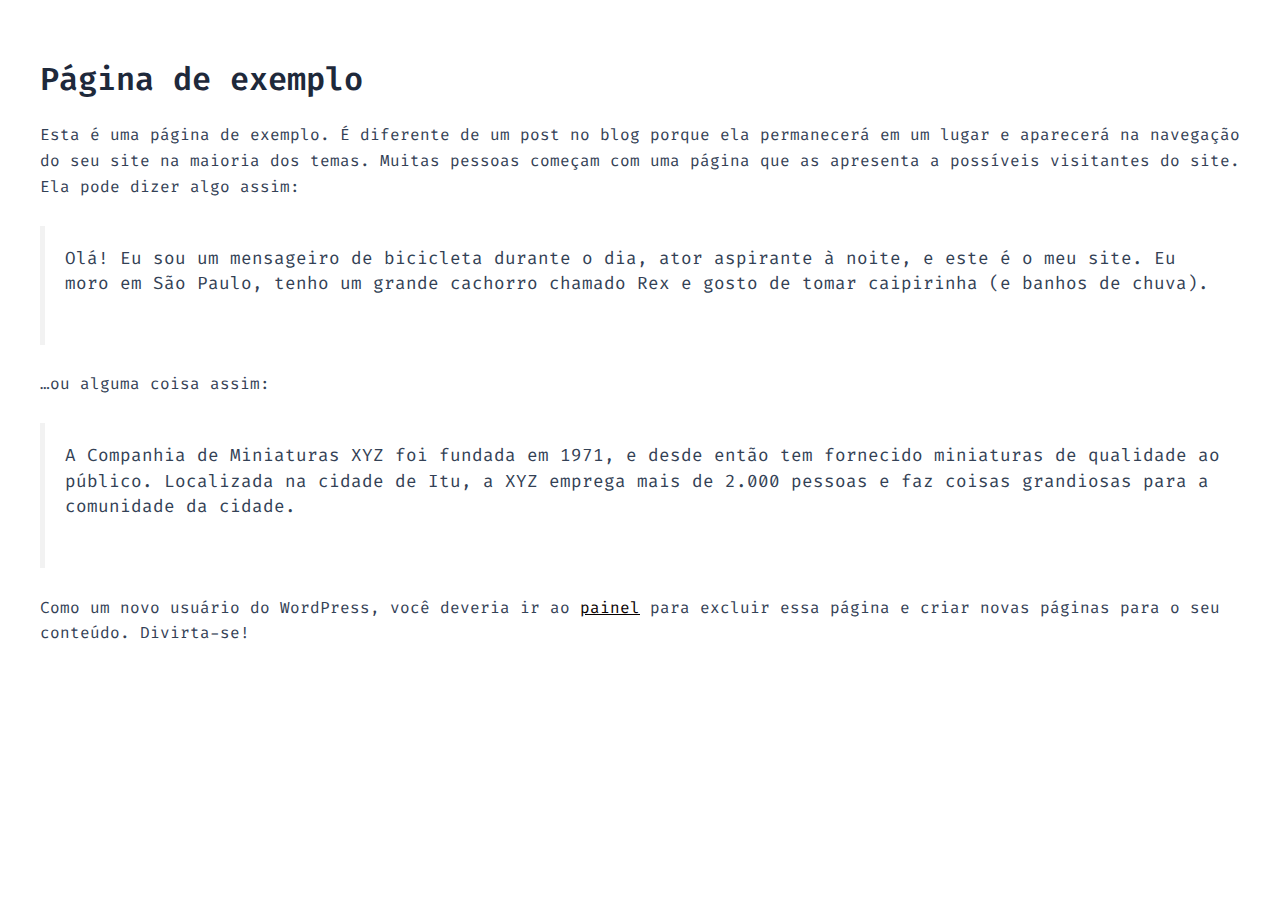
<file: pagina-exemplo/index.html>
<!DOCTYPE html>
<html lang="pt-BR">
<head>
<meta charset="UTF-8">
<meta name="viewport" content="width=device-width, initial-scale=1">
	 <link rel="profile" href="https://gmpg.org/xfn/11"> 
	 <title>Página de exemplo &#8211; Meu portfolio</title>
<meta name="robots" content="max-image-preview:large">
<link rel="dns-prefetch" href="//fonts.googleapis.com">
<link rel="alternate" type="application/rss+xml" title="Feed para Meu portfolio &raquo;" href="./../feed/index.html">
<link rel="alternate" type="application/rss+xml" title="Feed de comentários para Meu portfolio &raquo;" href="./../comments/feed/index.html">
<link rel="alternate" type="application/rss+xml" title="Feed de comentários para Meu portfolio &raquo; Página de exemplo" href="./feed/index.html">
<script>
window._wpemojiSettings = {"baseUrl":"https:\/\/s.w.org\/images\/core\/emoji\/14.0.0\/72x72\/","ext":".png","svgUrl":"https:\/\/s.w.org\/images\/core\/emoji\/14.0.0\/svg\/","svgExt":".svg","source":{"concatemoji":".\/\/wp-includes\/js\/wp-emoji-release.min.js?ver=6.2.2"}};
/*! This file is auto-generated */
!function(e,a,t){var n,r,o,i=a.createElement("canvas"),p=i.getContext&&i.getContext("2d");function s(e,t){p.clearRect(0,0,i.width,i.height),p.fillText(e,0,0);e=i.toDataURL();return p.clearRect(0,0,i.width,i.height),p.fillText(t,0,0),e===i.toDataURL()}function c(e){var t=a.createElement("script");t.src=e,t.defer=t.type="text/javascript",a.getElementsByTagName("head")[0].appendChild(t)}for(o=Array("flag","emoji"),t.supports={everything:!0,everythingExceptFlag:!0},r=0;r<o.length;r++)t.supports[o[r]]=function(e){if(p&&p.fillText)switch(p.textBaseline="top",p.font="600 32px Arial",e){case"flag":return s("🏳️‍⚧️","🏳️​⚧️")?!1:!s("🇺🇳","🇺​🇳")&&!s("🏴󠁧󠁢󠁥󠁮󠁧󠁿","🏴​󠁧​󠁢​󠁥​󠁮​󠁧​󠁿");case"emoji":return!s("🫱🏻‍🫲🏿","🫱🏻​🫲🏿")}return!1}(o[r]),t.supports.everything=t.supports.everything&&t.supports[o[r]],"flag"!==o[r]&&(t.supports.everythingExceptFlag=t.supports.everythingExceptFlag&&t.supports[o[r]]);t.supports.everythingExceptFlag=t.supports.everythingExceptFlag&&!t.supports.flag,t.DOMReady=!1,t.readyCallback=function(){t.DOMReady=!0},t.supports.everything||(n=function(){t.readyCallback()},a.addEventListener?(a.addEventListener("DOMContentLoaded",n,!1),e.addEventListener("load",n,!1)):(e.attachEvent("onload",n),a.attachEvent("onreadystatechange",function(){"complete"===a.readyState&&t.readyCallback()})),(e=t.source||{}).concatemoji?c(e.concatemoji):e.wpemoji&&e.twemoji&&(c(e.twemoji),c(e.wpemoji)))}(window,document,window._wpemojiSettings);
</script>
<style>img.wp-smiley,
img.emoji {
	display: inline !important;
	border: none !important;
	box-shadow: none !important;
	height: 1em !important;
	width: 1em !important;
	margin: 0 0.07em !important;
	vertical-align: -0.1em !important;
	background: none !important;
	padding: 0 !important;
}</style>
	<link rel="stylesheet" id="astra-theme-css-css" href="./../wp-content/themes/astra/assets/css/minified/main.min.css?ver=4.1.5" media="all">
<style id="astra-theme-css-inline-css">:root{--ast-container-default-xlg-padding:3em;--ast-container-default-lg-padding:3em;--ast-container-default-slg-padding:2em;--ast-container-default-md-padding:3em;--ast-container-default-sm-padding:3em;--ast-container-default-xs-padding:2.4em;--ast-container-default-xxs-padding:1.8em;--ast-code-block-background:#ECEFF3;--ast-comment-inputs-background:#F9FAFB;}html{font-size:100%;}a{color:var(--ast-global-color-0);}a:hover,a:focus{color:var(--ast-global-color-1);}body,button,input,select,textarea,.ast-button,.ast-custom-button{font-family:'Fira Code',monospace;font-weight:400;font-size:16px;font-size:1rem;line-height:1.6em;}blockquote{color:var(--ast-global-color-3);}h1,.entry-content h1,h2,.entry-content h2,h3,.entry-content h3,h4,.entry-content h4,h5,.entry-content h5,h6,.entry-content h6,.site-title,.site-title a{font-family:'Fira Code',monospace;font-weight:600;}.ast-site-identity .site-title a{color:rgba(176,33,219,0);}.ast-site-identity .site-description{color:#5816bc;}.site-title{font-size:1px;font-size:0.0625rem;display:block;}.site-header .site-description{font-size:15px;font-size:0.9375rem;display:none;}.entry-title{font-size:26px;font-size:1.625rem;}h1,.entry-content h1{font-size:40px;font-size:2.5rem;font-weight:600;font-family:'Fira Code',monospace;line-height:1.4em;}h2,.entry-content h2{font-size:32px;font-size:2rem;font-weight:600;font-family:'Fira Code',monospace;line-height:1.25em;}h3,.entry-content h3{font-size:26px;font-size:1.625rem;font-weight:600;font-family:'Fira Code',monospace;line-height:1.2em;}h4,.entry-content h4{font-size:24px;font-size:1.5rem;line-height:1.2em;font-weight:600;font-family:'Fira Code',monospace;}h5,.entry-content h5{font-size:20px;font-size:1.25rem;line-height:1.2em;font-weight:600;font-family:'Fira Code',monospace;}h6,.entry-content h6{font-size:16px;font-size:1rem;line-height:1.25em;font-weight:600;font-family:'Fira Code',monospace;}::selection{background-color:var(--ast-global-color-0);color:#ffffff;}body,h1,.entry-title a,.entry-content h1,h2,.entry-content h2,h3,.entry-content h3,h4,.entry-content h4,h5,.entry-content h5,h6,.entry-content h6{color:var(--ast-global-color-3);}.tagcloud a:hover,.tagcloud a:focus,.tagcloud a.current-item{color:#ffffff;border-color:var(--ast-global-color-0);background-color:var(--ast-global-color-0);}input:focus,input[type="text"]:focus,input[type="email"]:focus,input[type="url"]:focus,input[type="password"]:focus,input[type="reset"]:focus,input[type="search"]:focus,textarea:focus{border-color:var(--ast-global-color-0);}input[type="radio"]:checked,input[type=reset],input[type="checkbox"]:checked,input[type="checkbox"]:hover:checked,input[type="checkbox"]:focus:checked,input[type=range]::-webkit-slider-thumb{border-color:var(--ast-global-color-0);background-color:var(--ast-global-color-0);box-shadow:none;}.site-footer a:hover + .post-count,.site-footer a:focus + .post-count{background:var(--ast-global-color-0);border-color:var(--ast-global-color-0);}.single .nav-links .nav-previous,.single .nav-links .nav-next{color:var(--ast-global-color-0);}.entry-meta,.entry-meta *{line-height:1.45;color:var(--ast-global-color-0);}.entry-meta a:hover,.entry-meta a:hover *,.entry-meta a:focus,.entry-meta a:focus *,.page-links > .page-link,.page-links .page-link:hover,.post-navigation a:hover{color:var(--ast-global-color-1);}#cat option,.secondary .calendar_wrap thead a,.secondary .calendar_wrap thead a:visited{color:var(--ast-global-color-0);}.secondary .calendar_wrap #today,.ast-progress-val span{background:var(--ast-global-color-0);}.secondary a:hover + .post-count,.secondary a:focus + .post-count{background:var(--ast-global-color-0);border-color:var(--ast-global-color-0);}.calendar_wrap #today > a{color:#ffffff;}.page-links .page-link,.single .post-navigation a{color:var(--ast-global-color-0);}.ast-archive-title{color:var(--ast-global-color-2);}.widget-title{font-size:22px;font-size:1.375rem;color:var(--ast-global-color-2);}.ast-single-post .entry-content a,.ast-comment-content a:not(.ast-comment-edit-reply-wrap a){text-decoration:underline;}.ast-single-post .wp-block-button .wp-block-button__link,.ast-single-post .elementor-button-wrapper .elementor-button,.ast-single-post .entry-content .uagb-tab a,.ast-single-post .entry-content .uagb-ifb-cta a,.ast-single-post .entry-content .wp-block-uagb-buttons a,.ast-single-post .entry-content .uabb-module-content a,.ast-single-post .entry-content .uagb-post-grid a,.ast-single-post .entry-content .uagb-timeline a,.ast-single-post .entry-content .uagb-toc__wrap a,.ast-single-post .entry-content .uagb-taxomony-box a,.ast-single-post .entry-content .woocommerce a,.entry-content .wp-block-latest-posts > li > a,.ast-single-post .entry-content .wp-block-file__button{text-decoration:none;}a:focus-visible,.ast-menu-toggle:focus-visible,.site .skip-link:focus-visible,.wp-block-loginout input:focus-visible,.wp-block-search.wp-block-search__button-inside .wp-block-search__inside-wrapper,.ast-header-navigation-arrow:focus-visible{outline-style:dotted;outline-color:inherit;outline-width:thin;border-color:transparent;}input:focus,input[type="text"]:focus,input[type="email"]:focus,input[type="url"]:focus,input[type="password"]:focus,input[type="reset"]:focus,input[type="search"]:focus,textarea:focus,.wp-block-search__input:focus,[data-section="section-header-mobile-trigger"] .ast-button-wrap .ast-mobile-menu-trigger-minimal:focus,.ast-mobile-popup-drawer.active .menu-toggle-close:focus,.woocommerce-ordering select.orderby:focus,#ast-scroll-top:focus,.woocommerce a.add_to_cart_button:focus,.woocommerce .button.single_add_to_cart_button:focus{border-style:dotted;border-color:inherit;border-width:thin;outline-color:transparent;}@media (max-width:921px){#ast-desktop-header{display:none;}}@media (min-width:921px){#ast-mobile-header{display:none;}}.wp-block-buttons.aligncenter{justify-content:center;}@media (max-width:921px){.ast-theme-transparent-header #primary,.ast-theme-transparent-header #secondary{padding:0;}}@media (max-width:921px){.ast-plain-container.ast-no-sidebar #primary{padding:0;}}.ast-plain-container.ast-no-sidebar #primary{margin-top:0;margin-bottom:0;}@media (min-width:1200px){.ast-plain-container.ast-no-sidebar #primary{margin-top:60px;margin-bottom:60px;}}.wp-block-button.is-style-outline .wp-block-button__link{border-color:var(--ast-global-color-0);}div.wp-block-button.is-style-outline > .wp-block-button__link:not(.has-text-color),div.wp-block-button.wp-block-button__link.is-style-outline:not(.has-text-color){color:var(--ast-global-color-0);}.wp-block-button.is-style-outline .wp-block-button__link:hover,div.wp-block-button.is-style-outline .wp-block-button__link:focus,div.wp-block-button.is-style-outline > .wp-block-button__link:not(.has-text-color):hover,div.wp-block-button.wp-block-button__link.is-style-outline:not(.has-text-color):hover{color:#ffffff;background-color:var(--ast-global-color-1);border-color:var(--ast-global-color-1);}.post-page-numbers.current .page-link,.ast-pagination .page-numbers.current{color:#ffffff;border-color:var(--ast-global-color-0);background-color:var(--ast-global-color-0);border-radius:2px;}h1.widget-title{font-weight:600;}h2.widget-title{font-weight:600;}h3.widget-title{font-weight:600;}#page{display:flex;flex-direction:column;min-height:100vh;}.ast-404-layout-1 h1.page-title{color:var(--ast-global-color-2);}.single .post-navigation a{line-height:1em;height:inherit;}.error-404 .page-sub-title{font-size:1.5rem;font-weight:inherit;}.search .site-content .content-area .search-form{margin-bottom:0;}#page .site-content{flex-grow:1;}.widget{margin-bottom:3.5em;}#secondary li{line-height:1.5em;}#secondary .wp-block-group h2{margin-bottom:0.7em;}#secondary h2{font-size:1.7rem;}.ast-separate-container .ast-article-post,.ast-separate-container .ast-article-single,.ast-separate-container .ast-comment-list li.depth-1,.ast-separate-container .comment-respond{padding:3em;}.ast-separate-container .ast-comment-list li.depth-1,.hentry{margin-bottom:2em;}.ast-separate-container .ast-archive-description,.ast-separate-container .ast-author-box{background-color:var(--ast-global-color-5);border-bottom:1px solid var(--ast-border-color);}.ast-separate-container .comments-title{padding:2em 2em 0 2em;}.ast-page-builder-template .comment-form-textarea,.ast-comment-formwrap .ast-grid-common-col{padding:0;}.ast-comment-formwrap{padding:0 20px;display:inline-flex;column-gap:20px;}.archive.ast-page-builder-template .entry-header{margin-top:2em;}.ast-page-builder-template .ast-comment-formwrap{width:100%;}.entry-title{margin-bottom:0.5em;}.ast-archive-description p{font-size:inherit;font-weight:inherit;line-height:inherit;}@media (min-width:921px){.ast-left-sidebar.ast-page-builder-template #secondary,.archive.ast-right-sidebar.ast-page-builder-template .site-main{padding-left:20px;padding-right:20px;}}@media (max-width:544px){.ast-comment-formwrap.ast-row{column-gap:10px;display:inline-block;}#ast-commentform .ast-grid-common-col{position:relative;width:100%;}}@media (min-width:1201px){.ast-separate-container .ast-article-post,.ast-separate-container .ast-article-single,.ast-separate-container .ast-author-box,.ast-separate-container .ast-404-layout-1,.ast-separate-container .no-results{padding:3em;}}@media (max-width:921px){.ast-separate-container #primary,.ast-separate-container #secondary{padding:1.5em 0;}#primary,#secondary{padding:1.5em 0;margin:0;}.ast-left-sidebar #content > .ast-container{display:flex;flex-direction:column-reverse;width:100%;}}@media (min-width:922px){.ast-separate-container.ast-right-sidebar #primary,.ast-separate-container.ast-left-sidebar #primary{border:0;}.search-no-results.ast-separate-container #primary{margin-bottom:4em;}}.wp-block-button .wp-block-button__link{color:#ffffff;}.wp-block-button .wp-block-button__link:hover,.wp-block-button .wp-block-button__link:focus{color:#ffffff;background-color:var(--ast-global-color-1);border-color:var(--ast-global-color-1);}.elementor-widget-heading h1.elementor-heading-title{line-height:1.4em;}.elementor-widget-heading h2.elementor-heading-title{line-height:1.25em;}.elementor-widget-heading h3.elementor-heading-title{line-height:1.2em;}.elementor-widget-heading h4.elementor-heading-title{line-height:1.2em;}.elementor-widget-heading h5.elementor-heading-title{line-height:1.2em;}.elementor-widget-heading h6.elementor-heading-title{line-height:1.25em;}.wp-block-button .wp-block-button__link,.wp-block-search .wp-block-search__button,body .wp-block-file .wp-block-file__button{border-color:var(--ast-global-color-0);background-color:var(--ast-global-color-0);color:#ffffff;font-family:inherit;font-weight:500;line-height:1em;font-size:16px;font-size:1rem;padding-top:15px;padding-right:30px;padding-bottom:15px;padding-left:30px;}@media (max-width:921px){.wp-block-button .wp-block-button__link,.wp-block-search .wp-block-search__button,body .wp-block-file .wp-block-file__button{padding-top:14px;padding-right:28px;padding-bottom:14px;padding-left:28px;}}@media (max-width:544px){.wp-block-button .wp-block-button__link,.wp-block-search .wp-block-search__button,body .wp-block-file .wp-block-file__button{padding-top:12px;padding-right:24px;padding-bottom:12px;padding-left:24px;}}.menu-toggle,button,.ast-button,.ast-custom-button,.button,input#submit,input[type="button"],input[type="submit"],input[type="reset"],form[CLASS*="wp-block-search__"].wp-block-search .wp-block-search__inside-wrapper .wp-block-search__button,body .wp-block-file .wp-block-file__button,.search .search-submit,.woocommerce a.button,.woocommerce button.button,.woocommerce .woocommerce-message a.button,.woocommerce #respond input#submit.alt,.woocommerce input.button.alt,.woocommerce input.button,.woocommerce input.button:disabled,.woocommerce input.button:disabled[disabled],.woocommerce input.button:disabled:hover,.woocommerce input.button:disabled[disabled]:hover,.woocommerce #respond input#submit,.woocommerce button.button.alt.disabled,.wc-block-grid__products .wc-block-grid__product .wp-block-button__link,.wc-block-grid__product-onsale,[CLASS*="wc-block"] button,.woocommerce-js .astra-cart-drawer .astra-cart-drawer-content .woocommerce-mini-cart__buttons .button:not(.checkout):not(.ast-continue-shopping),.woocommerce-js .astra-cart-drawer .astra-cart-drawer-content .woocommerce-mini-cart__buttons a.checkout,.woocommerce button.button.alt.disabled.wc-variation-selection-needed{border-style:solid;border-top-width:0;border-right-width:0;border-left-width:0;border-bottom-width:0;color:#ffffff;border-color:var(--ast-global-color-0);background-color:var(--ast-global-color-0);padding-top:15px;padding-right:30px;padding-bottom:15px;padding-left:30px;font-family:inherit;font-weight:500;font-size:16px;font-size:1rem;line-height:1em;}button:focus,.menu-toggle:hover,button:hover,.ast-button:hover,.ast-custom-button:hover .button:hover,.ast-custom-button:hover ,input[type=reset]:hover,input[type=reset]:focus,input#submit:hover,input#submit:focus,input[type="button"]:hover,input[type="button"]:focus,input[type="submit"]:hover,input[type="submit"]:focus,form[CLASS*="wp-block-search__"].wp-block-search .wp-block-search__inside-wrapper .wp-block-search__button:hover,form[CLASS*="wp-block-search__"].wp-block-search .wp-block-search__inside-wrapper .wp-block-search__button:focus,body .wp-block-file .wp-block-file__button:hover,body .wp-block-file .wp-block-file__button:focus,.woocommerce a.button:hover,.woocommerce button.button:hover,.woocommerce .woocommerce-message a.button:hover,.woocommerce #respond input#submit:hover,.woocommerce #respond input#submit.alt:hover,.woocommerce input.button.alt:hover,.woocommerce input.button:hover,.woocommerce button.button.alt.disabled:hover,.wc-block-grid__products .wc-block-grid__product .wp-block-button__link:hover,[CLASS*="wc-block"] button:hover,.woocommerce-js .astra-cart-drawer .astra-cart-drawer-content .woocommerce-mini-cart__buttons .button:not(.checkout):not(.ast-continue-shopping):hover,.woocommerce-js .astra-cart-drawer .astra-cart-drawer-content .woocommerce-mini-cart__buttons a.checkout:hover,.woocommerce button.button.alt.disabled.wc-variation-selection-needed:hover{color:#ffffff;background-color:var(--ast-global-color-1);border-color:var(--ast-global-color-1);}form[CLASS*="wp-block-search__"].wp-block-search .wp-block-search__inside-wrapper .wp-block-search__button.has-icon{padding-top:calc(15px - 3px);padding-right:calc(30px - 3px);padding-bottom:calc(15px - 3px);padding-left:calc(30px - 3px);}@media (max-width:921px){.menu-toggle,button,.ast-button,.ast-custom-button,.button,input#submit,input[type="button"],input[type="submit"],input[type="reset"],form[CLASS*="wp-block-search__"].wp-block-search .wp-block-search__inside-wrapper .wp-block-search__button,body .wp-block-file .wp-block-file__button,.search .search-submit,.woocommerce a.button,.woocommerce button.button,.woocommerce .woocommerce-message a.button,.woocommerce #respond input#submit.alt,.woocommerce input.button.alt,.woocommerce input.button,.woocommerce input.button:disabled,.woocommerce input.button:disabled[disabled],.woocommerce input.button:disabled:hover,.woocommerce input.button:disabled[disabled]:hover,.woocommerce #respond input#submit,.woocommerce button.button.alt.disabled,.wc-block-grid__products .wc-block-grid__product .wp-block-button__link,.wc-block-grid__product-onsale,[CLASS*="wc-block"] button,.woocommerce-js .astra-cart-drawer .astra-cart-drawer-content .woocommerce-mini-cart__buttons .button:not(.checkout):not(.ast-continue-shopping),.woocommerce-js .astra-cart-drawer .astra-cart-drawer-content .woocommerce-mini-cart__buttons a.checkout,.woocommerce button.button.alt.disabled.wc-variation-selection-needed{padding-top:14px;padding-right:28px;padding-bottom:14px;padding-left:28px;}}@media (max-width:544px){.menu-toggle,button,.ast-button,.ast-custom-button,.button,input#submit,input[type="button"],input[type="submit"],input[type="reset"],form[CLASS*="wp-block-search__"].wp-block-search .wp-block-search__inside-wrapper .wp-block-search__button,body .wp-block-file .wp-block-file__button,.search .search-submit,.woocommerce a.button,.woocommerce button.button,.woocommerce .woocommerce-message a.button,.woocommerce #respond input#submit.alt,.woocommerce input.button.alt,.woocommerce input.button,.woocommerce input.button:disabled,.woocommerce input.button:disabled[disabled],.woocommerce input.button:disabled:hover,.woocommerce input.button:disabled[disabled]:hover,.woocommerce #respond input#submit,.woocommerce button.button.alt.disabled,.wc-block-grid__products .wc-block-grid__product .wp-block-button__link,.wc-block-grid__product-onsale,[CLASS*="wc-block"] button,.woocommerce-js .astra-cart-drawer .astra-cart-drawer-content .woocommerce-mini-cart__buttons .button:not(.checkout):not(.ast-continue-shopping),.woocommerce-js .astra-cart-drawer .astra-cart-drawer-content .woocommerce-mini-cart__buttons a.checkout,.woocommerce button.button.alt.disabled.wc-variation-selection-needed{padding-top:12px;padding-right:24px;padding-bottom:12px;padding-left:24px;}}@media (max-width:921px){.ast-mobile-header-stack .main-header-bar .ast-search-menu-icon{display:inline-block;}.ast-header-break-point.ast-header-custom-item-outside .ast-mobile-header-stack .main-header-bar .ast-search-icon{margin:0;}.ast-comment-avatar-wrap img{max-width:2.5em;}.ast-separate-container .ast-comment-list li.depth-1{padding:1.5em 2.14em;}.ast-separate-container .comment-respond{padding:2em 2.14em;}.ast-comment-meta{padding:0 1.8888em 1.3333em;}}@media (min-width:544px){.ast-container{max-width:100%;}}@media (max-width:544px){.ast-separate-container .ast-article-post,.ast-separate-container .ast-article-single,.ast-separate-container .comments-title,.ast-separate-container .ast-archive-description{padding:1.5em 1em;}.ast-separate-container #content .ast-container{padding-left:0.54em;padding-right:0.54em;}.ast-separate-container .ast-comment-list li.depth-1{padding:1.5em 1em;margin-bottom:1.5em;}.ast-separate-container .ast-comment-list .bypostauthor{padding:.5em;}.ast-search-menu-icon.ast-dropdown-active .search-field{width:170px;}}.ast-separate-container{background-color:var(--ast-global-color-4);;background-image:none;;}@media (max-width:921px){.site-title{display:block;}.site-header .site-description{display:none;}.entry-title{font-size:30px;}h1,.entry-content h1{font-size:30px;}h2,.entry-content h2{font-size:25px;}h3,.entry-content h3{font-size:20px;}}@media (max-width:544px){.site-title{display:block;}.site-header .site-description{display:none;}.entry-title{font-size:30px;}h1,.entry-content h1{font-size:30px;}h2,.entry-content h2{font-size:25px;}h3,.entry-content h3{font-size:20px;}}@media (max-width:921px){html{font-size:91.2%;}}@media (max-width:544px){html{font-size:91.2%;}}@media (min-width:922px){.ast-container{max-width:1240px;}}@media (min-width:922px){.site-content .ast-container{display:flex;}}@media (max-width:921px){.site-content .ast-container{flex-direction:column;}}@media (min-width:922px){.main-header-menu .sub-menu .menu-item.ast-left-align-sub-menu:hover > .sub-menu,.main-header-menu .sub-menu .menu-item.ast-left-align-sub-menu.focus > .sub-menu{margin-left:-0px;}}blockquote,cite {font-style: initial;}.wp-block-file {display: flex;align-items: center;flex-wrap: wrap;justify-content: space-between;}.wp-block-pullquote {border: none;}.wp-block-pullquote blockquote::before {content: "\201D";font-family: "Helvetica",sans-serif;display: flex;transform: rotate( 180deg );font-size: 6rem;font-style: normal;line-height: 1;font-weight: bold;align-items: center;justify-content: center;}.has-text-align-right > blockquote::before {justify-content: flex-start;}.has-text-align-left > blockquote::before {justify-content: flex-end;}figure.wp-block-pullquote.is-style-solid-color blockquote {max-width: 100%;text-align: inherit;}html body {--wp--custom--ast-default-block-top-padding: 3em;--wp--custom--ast-default-block-right-padding: 3em;--wp--custom--ast-default-block-bottom-padding: 3em;--wp--custom--ast-default-block-left-padding: 3em;--wp--custom--ast-container-width: 1200px;--wp--custom--ast-content-width-size: 1200px;--wp--custom--ast-wide-width-size: calc(1200px + var(--wp--custom--ast-default-block-left-padding) + var(--wp--custom--ast-default-block-right-padding));}.ast-narrow-container {--wp--custom--ast-content-width-size: 750px;--wp--custom--ast-wide-width-size: 750px;}@media(max-width: 921px) {html body {--wp--custom--ast-default-block-top-padding: 3em;--wp--custom--ast-default-block-right-padding: 2em;--wp--custom--ast-default-block-bottom-padding: 3em;--wp--custom--ast-default-block-left-padding: 2em;}}@media(max-width: 544px) {html body {--wp--custom--ast-default-block-top-padding: 3em;--wp--custom--ast-default-block-right-padding: 1.5em;--wp--custom--ast-default-block-bottom-padding: 3em;--wp--custom--ast-default-block-left-padding: 1.5em;}}.entry-content > .wp-block-group,.entry-content > .wp-block-cover,.entry-content > .wp-block-columns {padding-top: var(--wp--custom--ast-default-block-top-padding);padding-right: var(--wp--custom--ast-default-block-right-padding);padding-bottom: var(--wp--custom--ast-default-block-bottom-padding);padding-left: var(--wp--custom--ast-default-block-left-padding);}.ast-plain-container.ast-no-sidebar .entry-content > .alignfull,.ast-page-builder-template .ast-no-sidebar .entry-content > .alignfull {margin-left: calc( -50vw + 50%);margin-right: calc( -50vw + 50%);max-width: 100vw;width: 100vw;}.ast-plain-container.ast-no-sidebar .entry-content .alignfull .alignfull,.ast-page-builder-template.ast-no-sidebar .entry-content .alignfull .alignfull,.ast-plain-container.ast-no-sidebar .entry-content .alignfull .alignwide,.ast-page-builder-template.ast-no-sidebar .entry-content .alignfull .alignwide,.ast-plain-container.ast-no-sidebar .entry-content .alignwide .alignfull,.ast-page-builder-template.ast-no-sidebar .entry-content .alignwide .alignfull,.ast-plain-container.ast-no-sidebar .entry-content .alignwide .alignwide,.ast-page-builder-template.ast-no-sidebar .entry-content .alignwide .alignwide,.ast-plain-container.ast-no-sidebar .entry-content .wp-block-column .alignfull,.ast-page-builder-template.ast-no-sidebar .entry-content .wp-block-column .alignfull,.ast-plain-container.ast-no-sidebar .entry-content .wp-block-column .alignwide,.ast-page-builder-template.ast-no-sidebar .entry-content .wp-block-column .alignwide {margin-left: auto;margin-right: auto;width: 100%;}[ast-blocks-layout] .wp-block-separator:not(.is-style-dots) {height: 0;}[ast-blocks-layout] .wp-block-separator {margin: 20px auto;}[ast-blocks-layout] .wp-block-separator:not(.is-style-wide):not(.is-style-dots) {max-width: 100px;}[ast-blocks-layout] .wp-block-separator.has-background {padding: 0;}.entry-content[ast-blocks-layout] > * {max-width: var(--wp--custom--ast-content-width-size);margin-left: auto;margin-right: auto;}.entry-content[ast-blocks-layout] > .alignwide {max-width: var(--wp--custom--ast-wide-width-size);}.entry-content[ast-blocks-layout] .alignfull {max-width: none;}.entry-content .wp-block-columns {margin-bottom: 0;}blockquote {margin: 1.5em;border: none;}.wp-block-quote:not(.has-text-align-right):not(.has-text-align-center) {border-left: 5px solid rgba(0,0,0,0.05);}.has-text-align-right > blockquote,blockquote.has-text-align-right {border-right: 5px solid rgba(0,0,0,0.05);}.has-text-align-left > blockquote,blockquote.has-text-align-left {border-left: 5px solid rgba(0,0,0,0.05);}.wp-block-site-tagline,.wp-block-latest-posts .read-more {margin-top: 15px;}.wp-block-loginout p label {display: block;}.wp-block-loginout p:not(.login-remember):not(.login-submit) input {width: 100%;}.wp-block-loginout input:focus {border-color: transparent;}.wp-block-loginout input:focus {outline: thin dotted;}.entry-content .wp-block-media-text .wp-block-media-text__content {padding: 0 0 0 8%;}.entry-content .wp-block-media-text.has-media-on-the-right .wp-block-media-text__content {padding: 0 8% 0 0;}.entry-content .wp-block-media-text.has-background .wp-block-media-text__content {padding: 8%;}.entry-content .wp-block-cover:not([class*="background-color"]) .wp-block-cover__inner-container,.entry-content .wp-block-cover:not([class*="background-color"]) .wp-block-cover-image-text,.entry-content .wp-block-cover:not([class*="background-color"]) .wp-block-cover-text,.entry-content .wp-block-cover-image:not([class*="background-color"]) .wp-block-cover__inner-container,.entry-content .wp-block-cover-image:not([class*="background-color"]) .wp-block-cover-image-text,.entry-content .wp-block-cover-image:not([class*="background-color"]) .wp-block-cover-text {color: var(--ast-global-color-5);}.wp-block-loginout .login-remember input {width: 1.1rem;height: 1.1rem;margin: 0 5px 4px 0;vertical-align: middle;}.wp-block-latest-posts > li > *:first-child,.wp-block-latest-posts:not(.is-grid) > li:first-child {margin-top: 0;}.wp-block-search__inside-wrapper .wp-block-search__input {padding: 0 10px;color: var(--ast-global-color-3);background: var(--ast-global-color-5);border-color: var(--ast-border-color);}.wp-block-latest-posts .read-more {margin-bottom: 1.5em;}.wp-block-search__no-button .wp-block-search__inside-wrapper .wp-block-search__input {padding-top: 5px;padding-bottom: 5px;}.wp-block-latest-posts .wp-block-latest-posts__post-date,.wp-block-latest-posts .wp-block-latest-posts__post-author {font-size: 1rem;}.wp-block-latest-posts > li > *,.wp-block-latest-posts:not(.is-grid) > li {margin-top: 12px;margin-bottom: 12px;}.ast-page-builder-template .entry-content[ast-blocks-layout] > *,.ast-page-builder-template .entry-content[ast-blocks-layout] > .alignfull > * {max-width: none;}.ast-page-builder-template .entry-content[ast-blocks-layout] > .alignwide > * {max-width: var(--wp--custom--ast-wide-width-size);}.ast-page-builder-template .entry-content[ast-blocks-layout] > .inherit-container-width > *,.ast-page-builder-template .entry-content[ast-blocks-layout] > * > *,.entry-content[ast-blocks-layout] > .wp-block-cover .wp-block-cover__inner-container {max-width: var(--wp--custom--ast-content-width-size);margin-left: auto;margin-right: auto;}.entry-content[ast-blocks-layout] .wp-block-cover:not(.alignleft):not(.alignright) {width: auto;}@media(max-width: 1200px) {.ast-separate-container .entry-content > .alignfull,.ast-separate-container .entry-content[ast-blocks-layout] > .alignwide,.ast-plain-container .entry-content[ast-blocks-layout] > .alignwide,.ast-plain-container .entry-content .alignfull {margin-left: calc(-1 * min(var(--ast-container-default-xlg-padding),20px)) ;margin-right: calc(-1 * min(var(--ast-container-default-xlg-padding),20px));}}@media(min-width: 1201px) {.ast-separate-container .entry-content > .alignfull {margin-left: calc(-1 * var(--ast-container-default-xlg-padding) );margin-right: calc(-1 * var(--ast-container-default-xlg-padding) );}.ast-separate-container .entry-content[ast-blocks-layout] > .alignwide,.ast-plain-container .entry-content[ast-blocks-layout] > .alignwide {margin-left: calc(-1 * var(--wp--custom--ast-default-block-left-padding) );margin-right: calc(-1 * var(--wp--custom--ast-default-block-right-padding) );}}@media(min-width: 921px) {.ast-separate-container .entry-content .wp-block-group.alignwide:not(.inherit-container-width) > :where(:not(.alignleft):not(.alignright)),.ast-plain-container .entry-content .wp-block-group.alignwide:not(.inherit-container-width) > :where(:not(.alignleft):not(.alignright)) {max-width: calc( var(--wp--custom--ast-content-width-size) + 80px );}.ast-plain-container.ast-right-sidebar .entry-content[ast-blocks-layout] .alignfull,.ast-plain-container.ast-left-sidebar .entry-content[ast-blocks-layout] .alignfull {margin-left: -60px;margin-right: -60px;}}@media(min-width: 544px) {.entry-content > .alignleft {margin-right: 20px;}.entry-content > .alignright {margin-left: 20px;}}@media (max-width:544px){.wp-block-columns .wp-block-column:not(:last-child){margin-bottom:20px;}.wp-block-latest-posts{margin:0;}}@media( max-width: 600px ) {.entry-content .wp-block-media-text .wp-block-media-text__content,.entry-content .wp-block-media-text.has-media-on-the-right .wp-block-media-text__content {padding: 8% 0 0;}.entry-content .wp-block-media-text.has-background .wp-block-media-text__content {padding: 8%;}}.ast-separate-container .entry-content .uagb-is-root-container {padding-left: 0;}.ast-page-builder-template .entry-header {padding-left: 0;}@media(min-width: 1201px) {.ast-separate-container .entry-content > .uagb-is-root-container {margin-left: 0;margin-right: 0;}}.ast-narrow-container .site-content .wp-block-uagb-image--align-full .wp-block-uagb-image__figure {max-width: 100%;margin-left: auto;margin-right: auto;}.entry-content ul,.entry-content ol {padding: revert;margin: revert;}:root .has-ast-global-color-0-color{color:var(--ast-global-color-0);}:root .has-ast-global-color-0-background-color{background-color:var(--ast-global-color-0);}:root .wp-block-button .has-ast-global-color-0-color{color:var(--ast-global-color-0);}:root .wp-block-button .has-ast-global-color-0-background-color{background-color:var(--ast-global-color-0);}:root .has-ast-global-color-1-color{color:var(--ast-global-color-1);}:root .has-ast-global-color-1-background-color{background-color:var(--ast-global-color-1);}:root .wp-block-button .has-ast-global-color-1-color{color:var(--ast-global-color-1);}:root .wp-block-button .has-ast-global-color-1-background-color{background-color:var(--ast-global-color-1);}:root .has-ast-global-color-2-color{color:var(--ast-global-color-2);}:root .has-ast-global-color-2-background-color{background-color:var(--ast-global-color-2);}:root .wp-block-button .has-ast-global-color-2-color{color:var(--ast-global-color-2);}:root .wp-block-button .has-ast-global-color-2-background-color{background-color:var(--ast-global-color-2);}:root .has-ast-global-color-3-color{color:var(--ast-global-color-3);}:root .has-ast-global-color-3-background-color{background-color:var(--ast-global-color-3);}:root .wp-block-button .has-ast-global-color-3-color{color:var(--ast-global-color-3);}:root .wp-block-button .has-ast-global-color-3-background-color{background-color:var(--ast-global-color-3);}:root .has-ast-global-color-4-color{color:var(--ast-global-color-4);}:root .has-ast-global-color-4-background-color{background-color:var(--ast-global-color-4);}:root .wp-block-button .has-ast-global-color-4-color{color:var(--ast-global-color-4);}:root .wp-block-button .has-ast-global-color-4-background-color{background-color:var(--ast-global-color-4);}:root .has-ast-global-color-5-color{color:var(--ast-global-color-5);}:root .has-ast-global-color-5-background-color{background-color:var(--ast-global-color-5);}:root .wp-block-button .has-ast-global-color-5-color{color:var(--ast-global-color-5);}:root .wp-block-button .has-ast-global-color-5-background-color{background-color:var(--ast-global-color-5);}:root .has-ast-global-color-6-color{color:var(--ast-global-color-6);}:root .has-ast-global-color-6-background-color{background-color:var(--ast-global-color-6);}:root .wp-block-button .has-ast-global-color-6-color{color:var(--ast-global-color-6);}:root .wp-block-button .has-ast-global-color-6-background-color{background-color:var(--ast-global-color-6);}:root .has-ast-global-color-7-color{color:var(--ast-global-color-7);}:root .has-ast-global-color-7-background-color{background-color:var(--ast-global-color-7);}:root .wp-block-button .has-ast-global-color-7-color{color:var(--ast-global-color-7);}:root .wp-block-button .has-ast-global-color-7-background-color{background-color:var(--ast-global-color-7);}:root .has-ast-global-color-8-color{color:var(--ast-global-color-8);}:root .has-ast-global-color-8-background-color{background-color:var(--ast-global-color-8);}:root .wp-block-button .has-ast-global-color-8-color{color:var(--ast-global-color-8);}:root .wp-block-button .has-ast-global-color-8-background-color{background-color:var(--ast-global-color-8);}:root{--ast-global-color-0:#070000;--ast-global-color-1:#045cb4;--ast-global-color-2:#1e293b;--ast-global-color-3:#334155;--ast-global-color-4:#f9fafb;--ast-global-color-5:#FFFFFF;--ast-global-color-6:#e2e8f0;--ast-global-color-7:#cbd5e1;--ast-global-color-8:#94a3b8;}:root {--ast-border-color : var(--ast-global-color-6);}.ast-single-entry-banner {-js-display: flex;display: flex;flex-direction: column;justify-content: center;text-align: center;position: relative;background: #eeeeee;}.ast-single-entry-banner[data-banner-layout="layout-1"] {max-width: 1200px;background: inherit;padding: 20px 0;}.ast-single-entry-banner[data-banner-width-type="custom"] {margin: 0 auto;width: 100%;}.ast-single-entry-banner + .site-content .entry-header {margin-bottom: 0;}header.entry-header .entry-title{font-weight:600;font-size:32px;font-size:2rem;}header.entry-header > *:not(:last-child){margin-bottom:10px;}.ast-archive-entry-banner {-js-display: flex;display: flex;flex-direction: column;justify-content: center;text-align: center;position: relative;background: #eeeeee;}.ast-archive-entry-banner[data-banner-width-type="custom"] {margin: 0 auto;width: 100%;}.ast-archive-entry-banner[data-banner-layout="layout-1"] {background: inherit;padding: 20px 0;text-align: left;}body.archive .ast-archive-description{max-width:1200px;width:100%;text-align:left;padding-top:3em;padding-right:3em;padding-bottom:3em;padding-left:3em;}body.archive .ast-archive-description .ast-archive-title,body.archive .ast-archive-description .ast-archive-title *{font-weight:600;font-size:32px;font-size:2rem;}body.archive .ast-archive-description > *:not(:last-child){margin-bottom:10px;}@media (max-width:921px){body.archive .ast-archive-description{text-align:left;}}@media (max-width:544px){body.archive .ast-archive-description{text-align:left;}}.ast-breadcrumbs .trail-browse,.ast-breadcrumbs .trail-items,.ast-breadcrumbs .trail-items li{display:inline-block;margin:0;padding:0;border:none;background:inherit;text-indent:0;text-decoration:none;}.ast-breadcrumbs .trail-browse{font-size:inherit;font-style:inherit;font-weight:inherit;color:inherit;}.ast-breadcrumbs .trail-items{list-style:none;}.trail-items li::after{padding:0 0.3em;content:"\00bb";}.trail-items li:last-of-type::after{display:none;}h1,.entry-content h1,h2,.entry-content h2,h3,.entry-content h3,h4,.entry-content h4,h5,.entry-content h5,h6,.entry-content h6{color:var(--ast-global-color-2);}.entry-title a{color:var(--ast-global-color-2);}@media (max-width:921px){.ast-builder-grid-row-container.ast-builder-grid-row-tablet-3-firstrow .ast-builder-grid-row > *:first-child,.ast-builder-grid-row-container.ast-builder-grid-row-tablet-3-lastrow .ast-builder-grid-row > *:last-child{grid-column:1 / -1;}}@media (max-width:544px){.ast-builder-grid-row-container.ast-builder-grid-row-mobile-3-firstrow .ast-builder-grid-row > *:first-child,.ast-builder-grid-row-container.ast-builder-grid-row-mobile-3-lastrow .ast-builder-grid-row > *:last-child{grid-column:1 / -1;}}.ast-builder-layout-element[data-section="title_tagline"]{display:flex;}@media (max-width:921px){.ast-header-break-point .ast-builder-layout-element[data-section="title_tagline"]{display:flex;}}@media (max-width:544px){.ast-header-break-point .ast-builder-layout-element[data-section="title_tagline"]{display:flex;}}.ast-builder-menu-1{font-family:inherit;font-weight:inherit;}.ast-builder-menu-1 .menu-item > .menu-link{color:var(--ast-global-color-3);}.ast-builder-menu-1 .menu-item > .ast-menu-toggle{color:var(--ast-global-color-3);}.ast-builder-menu-1 .menu-item:hover > .menu-link,.ast-builder-menu-1 .inline-on-mobile .menu-item:hover > .ast-menu-toggle{color:var(--ast-global-color-1);}.ast-builder-menu-1 .menu-item:hover > .ast-menu-toggle{color:var(--ast-global-color-1);}.ast-builder-menu-1 .menu-item.current-menu-item > .menu-link,.ast-builder-menu-1 .inline-on-mobile .menu-item.current-menu-item > .ast-menu-toggle,.ast-builder-menu-1 .current-menu-ancestor > .menu-link{color:var(--ast-global-color-1);}.ast-builder-menu-1 .menu-item.current-menu-item > .ast-menu-toggle{color:var(--ast-global-color-1);}.ast-builder-menu-1 .sub-menu,.ast-builder-menu-1 .inline-on-mobile .sub-menu{border-top-width:2px;border-bottom-width:0px;border-right-width:0px;border-left-width:0px;border-color:var(--ast-global-color-0);border-style:solid;}.ast-builder-menu-1 .main-header-menu > .menu-item > .sub-menu,.ast-builder-menu-1 .main-header-menu > .menu-item > .astra-full-megamenu-wrapper{margin-top:0px;}.ast-desktop .ast-builder-menu-1 .main-header-menu > .menu-item > .sub-menu:before,.ast-desktop .ast-builder-menu-1 .main-header-menu > .menu-item > .astra-full-megamenu-wrapper:before{height:calc( 0px + 5px );}.ast-desktop .ast-builder-menu-1 .menu-item .sub-menu .menu-link{border-style:none;}@media (max-width:921px){.ast-header-break-point .ast-builder-menu-1 .menu-item.menu-item-has-children > .ast-menu-toggle{top:0;}.ast-builder-menu-1 .menu-item-has-children > .menu-link:after{content:unset;}.ast-builder-menu-1 .main-header-menu > .menu-item > .sub-menu,.ast-builder-menu-1 .main-header-menu > .menu-item > .astra-full-megamenu-wrapper{margin-top:0;}}@media (max-width:544px){.ast-header-break-point .ast-builder-menu-1 .menu-item.menu-item-has-children > .ast-menu-toggle{top:0;}.ast-builder-menu-1 .main-header-menu > .menu-item > .sub-menu,.ast-builder-menu-1 .main-header-menu > .menu-item > .astra-full-megamenu-wrapper{margin-top:0;}}.ast-builder-menu-1{display:none;}@media (max-width:921px){.ast-header-break-point .ast-builder-menu-1{display:none;}}@media (max-width:544px){.ast-header-break-point .ast-builder-menu-1{display:none;}}.footer-widget-area.widget-area.site-footer-focus-item{width:auto;}.ast-header-break-point .main-header-bar{border-bottom-width:1px;}@media (min-width:922px){.main-header-bar{border-bottom-width:1px;}}.main-header-menu .menu-item, #astra-footer-menu .menu-item, .main-header-bar .ast-masthead-custom-menu-items{-js-display:flex;display:flex;-webkit-box-pack:center;-webkit-justify-content:center;-moz-box-pack:center;-ms-flex-pack:center;justify-content:center;-webkit-box-orient:vertical;-webkit-box-direction:normal;-webkit-flex-direction:column;-moz-box-orient:vertical;-moz-box-direction:normal;-ms-flex-direction:column;flex-direction:column;}.main-header-menu > .menu-item > .menu-link, #astra-footer-menu > .menu-item > .menu-link{height:100%;-webkit-box-align:center;-webkit-align-items:center;-moz-box-align:center;-ms-flex-align:center;align-items:center;-js-display:flex;display:flex;}.ast-header-break-point .main-navigation ul .menu-item .menu-link .icon-arrow:first-of-type svg{top:.2em;margin-top:0px;margin-left:0px;width:.65em;transform:translate(0, -2px) rotateZ(270deg);}.ast-mobile-popup-content .ast-submenu-expanded > .ast-menu-toggle{transform:rotateX(180deg);overflow-y:auto;}.ast-separate-container .blog-layout-1, .ast-separate-container .blog-layout-2, .ast-separate-container .blog-layout-3{background-color:transparent;background-image:none;}.ast-separate-container .ast-article-post{background-color:var(--ast-global-color-5);;background-image:none;;}@media (max-width:921px){.ast-separate-container .ast-article-post{background-color:var(--ast-global-color-5);;background-image:none;;}}@media (max-width:544px){.ast-separate-container .ast-article-post{background-color:var(--ast-global-color-5);;background-image:none;;}}.ast-separate-container .ast-article-single:not(.ast-related-post), .ast-separate-container .comments-area .comment-respond,.ast-separate-container .comments-area .ast-comment-list li, .ast-separate-container .ast-woocommerce-container, .ast-separate-container .error-404, .ast-separate-container .no-results, .single.ast-separate-container .site-main .ast-author-meta, .ast-separate-container .related-posts-title-wrapper, .ast-separate-container.ast-two-container #secondary .widget,.ast-separate-container .comments-count-wrapper, .ast-box-layout.ast-plain-container .site-content,.ast-padded-layout.ast-plain-container .site-content, .ast-separate-container .comments-area .comments-title, .ast-narrow-container .site-content{background-color:var(--ast-global-color-5);;background-image:none;;}@media (max-width:921px){.ast-separate-container .ast-article-single:not(.ast-related-post), .ast-separate-container .comments-area .comment-respond,.ast-separate-container .comments-area .ast-comment-list li, .ast-separate-container .ast-woocommerce-container, .ast-separate-container .error-404, .ast-separate-container .no-results, .single.ast-separate-container .site-main .ast-author-meta, .ast-separate-container .related-posts-title-wrapper, .ast-separate-container.ast-two-container #secondary .widget,.ast-separate-container .comments-count-wrapper, .ast-box-layout.ast-plain-container .site-content,.ast-padded-layout.ast-plain-container .site-content, .ast-separate-container .comments-area .comments-title, .ast-narrow-container .site-content{background-color:var(--ast-global-color-5);;background-image:none;;}}@media (max-width:544px){.ast-separate-container .ast-article-single:not(.ast-related-post), .ast-separate-container .comments-area .comment-respond,.ast-separate-container .comments-area .ast-comment-list li, .ast-separate-container .ast-woocommerce-container, .ast-separate-container .error-404, .ast-separate-container .no-results, .single.ast-separate-container .site-main .ast-author-meta, .ast-separate-container .related-posts-title-wrapper, .ast-separate-container.ast-two-container #secondary .widget,.ast-separate-container .comments-count-wrapper, .ast-box-layout.ast-plain-container .site-content,.ast-padded-layout.ast-plain-container .site-content, .ast-separate-container .comments-area .comments-title, .ast-narrow-container .site-content{background-color:var(--ast-global-color-5);;background-image:none;;}}.ast-plain-container, .ast-page-builder-template{background-color:var(--ast-global-color-5);;background-image:none;;}@media (max-width:921px){.ast-plain-container, .ast-page-builder-template{background-color:var(--ast-global-color-5);;background-image:none;;}}@media (max-width:544px){.ast-plain-container, .ast-page-builder-template{background-color:var(--ast-global-color-5);;background-image:none;;}}
		#ast-scroll-top {
			display: none;
			position: fixed;
			text-align: center;
			cursor: pointer;
			z-index: 99;
			width: 2.1em;
			height: 2.1em;
			line-height: 2.1;
			color: #ffffff;
			border-radius: 2px;
			content: "";
			outline: inherit;
		}
		@media (min-width: 769px) {
			#ast-scroll-top {
				content: "769";
			}
		}
		#ast-scroll-top .ast-icon.icon-arrow svg {
			margin-left: 0px;
			vertical-align: middle;
			transform: translate(0, -20%) rotate(180deg);
			width: 1.6em;
		}
		.ast-scroll-to-top-right {
			right: 30px;
			bottom: 30px;
		}
		.ast-scroll-to-top-left {
			left: 30px;
			bottom: 30px;
		}
	#ast-scroll-top{background-color:var(--ast-global-color-0);font-size:15px;font-size:0.9375rem;}@media (max-width:921px){#ast-scroll-top .ast-icon.icon-arrow svg{width:1em;}}.ast-mobile-header-content > *,.ast-desktop-header-content > * {padding: 10px 0;height: auto;}.ast-mobile-header-content > *:first-child,.ast-desktop-header-content > *:first-child {padding-top: 10px;}.ast-mobile-header-content > .ast-builder-menu,.ast-desktop-header-content > .ast-builder-menu {padding-top: 0;}.ast-mobile-header-content > *:last-child,.ast-desktop-header-content > *:last-child {padding-bottom: 0;}.ast-mobile-header-content .ast-search-menu-icon.ast-inline-search label,.ast-desktop-header-content .ast-search-menu-icon.ast-inline-search label {width: 100%;}.ast-desktop-header-content .main-header-bar-navigation .ast-submenu-expanded > .ast-menu-toggle::before {transform: rotateX(180deg);}#ast-desktop-header .ast-desktop-header-content,.ast-mobile-header-content .ast-search-icon,.ast-desktop-header-content .ast-search-icon,.ast-mobile-header-wrap .ast-mobile-header-content,.ast-main-header-nav-open.ast-popup-nav-open .ast-mobile-header-wrap .ast-mobile-header-content,.ast-main-header-nav-open.ast-popup-nav-open .ast-desktop-header-content {display: none;}.ast-main-header-nav-open.ast-header-break-point #ast-desktop-header .ast-desktop-header-content,.ast-main-header-nav-open.ast-header-break-point .ast-mobile-header-wrap .ast-mobile-header-content {display: block;}.ast-desktop .ast-desktop-header-content .astra-menu-animation-slide-up > .menu-item > .sub-menu,.ast-desktop .ast-desktop-header-content .astra-menu-animation-slide-up > .menu-item .menu-item > .sub-menu,.ast-desktop .ast-desktop-header-content .astra-menu-animation-slide-down > .menu-item > .sub-menu,.ast-desktop .ast-desktop-header-content .astra-menu-animation-slide-down > .menu-item .menu-item > .sub-menu,.ast-desktop .ast-desktop-header-content .astra-menu-animation-fade > .menu-item > .sub-menu,.ast-desktop .ast-desktop-header-content .astra-menu-animation-fade > .menu-item .menu-item > .sub-menu {opacity: 1;visibility: visible;}.ast-hfb-header.ast-default-menu-enable.ast-header-break-point .ast-mobile-header-wrap .ast-mobile-header-content .main-header-bar-navigation {width: unset;margin: unset;}.ast-mobile-header-content.content-align-flex-end .main-header-bar-navigation .menu-item-has-children > .ast-menu-toggle,.ast-desktop-header-content.content-align-flex-end .main-header-bar-navigation .menu-item-has-children > .ast-menu-toggle {left: calc( 20px - 0.907em);right: auto;}.ast-mobile-header-content .ast-search-menu-icon,.ast-mobile-header-content .ast-search-menu-icon.slide-search,.ast-desktop-header-content .ast-search-menu-icon,.ast-desktop-header-content .ast-search-menu-icon.slide-search {width: 100%;position: relative;display: block;right: auto;transform: none;}.ast-mobile-header-content .ast-search-menu-icon.slide-search .search-form,.ast-mobile-header-content .ast-search-menu-icon .search-form,.ast-desktop-header-content .ast-search-menu-icon.slide-search .search-form,.ast-desktop-header-content .ast-search-menu-icon .search-form {right: 0;visibility: visible;opacity: 1;position: relative;top: auto;transform: none;padding: 0;display: block;overflow: hidden;}.ast-mobile-header-content .ast-search-menu-icon.ast-inline-search .search-field,.ast-mobile-header-content .ast-search-menu-icon .search-field,.ast-desktop-header-content .ast-search-menu-icon.ast-inline-search .search-field,.ast-desktop-header-content .ast-search-menu-icon .search-field {width: 100%;padding-right: 5.5em;}.ast-mobile-header-content .ast-search-menu-icon .search-submit,.ast-desktop-header-content .ast-search-menu-icon .search-submit {display: block;position: absolute;height: 100%;top: 0;right: 0;padding: 0 1em;border-radius: 0;}.ast-hfb-header.ast-default-menu-enable.ast-header-break-point .ast-mobile-header-wrap .ast-mobile-header-content .main-header-bar-navigation ul .sub-menu .menu-link {padding-left: 30px;}.ast-hfb-header.ast-default-menu-enable.ast-header-break-point .ast-mobile-header-wrap .ast-mobile-header-content .main-header-bar-navigation .sub-menu .menu-item .menu-item .menu-link {padding-left: 40px;}.ast-mobile-popup-drawer.active .ast-mobile-popup-inner{background-color:#ffffff;;}.ast-mobile-header-wrap .ast-mobile-header-content, .ast-desktop-header-content{background-color:#ffffff;;}.ast-mobile-popup-content > *, .ast-mobile-header-content > *, .ast-desktop-popup-content > *, .ast-desktop-header-content > *{padding-top:0px;padding-bottom:0px;}.content-align-flex-start .ast-builder-layout-element{justify-content:flex-start;}.content-align-flex-start .main-header-menu{text-align:left;}.ast-mobile-popup-drawer.active .menu-toggle-close{color:#3a3a3a;}.ast-mobile-header-wrap .ast-primary-header-bar,.ast-primary-header-bar .site-primary-header-wrap{min-height:30px;}.ast-desktop .ast-primary-header-bar .main-header-menu > .menu-item{line-height:30px;}@media (max-width:921px){#masthead .ast-mobile-header-wrap .ast-primary-header-bar,#masthead .ast-mobile-header-wrap .ast-below-header-bar{padding-left:20px;padding-right:20px;}}.ast-header-break-point .ast-primary-header-bar{border-bottom-width:0px;border-bottom-color:#eaeaea;border-bottom-style:solid;}@media (min-width:922px){.ast-primary-header-bar{border-bottom-width:0px;border-bottom-color:#eaeaea;border-bottom-style:solid;}}.ast-primary-header-bar{background-color:#ffffff;;background-image:none;;}.ast-desktop .ast-primary-header-bar.main-header-bar, .ast-header-break-point #masthead .ast-primary-header-bar.main-header-bar{margin-top:-40px;margin-bottom:-40px;margin-left:-40px;margin-right:-40px;}.ast-primary-header-bar{display:block;}@media (max-width:921px){.ast-header-break-point .ast-primary-header-bar{display:grid;}}@media (max-width:544px){.ast-header-break-point .ast-primary-header-bar{display:grid;}}[data-section="section-header-mobile-trigger"] .ast-button-wrap .ast-mobile-menu-trigger-minimal{color:var(--ast-global-color-0);border:none;background:transparent;}[data-section="section-header-mobile-trigger"] .ast-button-wrap .mobile-menu-toggle-icon .ast-mobile-svg{width:0px;height:0px;fill:var(--ast-global-color-0);}[data-section="section-header-mobile-trigger"] .ast-button-wrap .mobile-menu-wrap .mobile-menu{color:var(--ast-global-color-0);}.ast-builder-menu-mobile .main-navigation .main-header-menu .menu-item > .menu-link{color:var(--ast-global-color-3);}.ast-builder-menu-mobile .main-navigation .main-header-menu .menu-item > .ast-menu-toggle{color:var(--ast-global-color-3);}.ast-builder-menu-mobile .main-navigation .menu-item:hover > .menu-link, .ast-builder-menu-mobile .main-navigation .inline-on-mobile .menu-item:hover > .ast-menu-toggle{color:var(--ast-global-color-1);}.ast-builder-menu-mobile .main-navigation .menu-item:hover > .ast-menu-toggle{color:var(--ast-global-color-1);}.ast-builder-menu-mobile .main-navigation .menu-item.current-menu-item > .menu-link, .ast-builder-menu-mobile .main-navigation .inline-on-mobile .menu-item.current-menu-item > .ast-menu-toggle, .ast-builder-menu-mobile .main-navigation .menu-item.current-menu-ancestor > .menu-link, .ast-builder-menu-mobile .main-navigation .menu-item.current-menu-ancestor > .ast-menu-toggle{color:var(--ast-global-color-1);}.ast-builder-menu-mobile .main-navigation .menu-item.current-menu-item > .ast-menu-toggle{color:var(--ast-global-color-1);}.ast-builder-menu-mobile .main-navigation .menu-item.menu-item-has-children > .ast-menu-toggle{top:0;}.ast-builder-menu-mobile .main-navigation .menu-item-has-children > .menu-link:after{content:unset;}.ast-hfb-header .ast-builder-menu-mobile .main-header-menu, .ast-hfb-header .ast-builder-menu-mobile .main-navigation .menu-item .menu-link, .ast-hfb-header .ast-builder-menu-mobile .main-navigation .menu-item .sub-menu .menu-link{border-style:none;}.ast-builder-menu-mobile .main-navigation .menu-item.menu-item-has-children > .ast-menu-toggle{top:0;}@media (max-width:921px){.ast-builder-menu-mobile .main-navigation .main-header-menu .menu-item > .menu-link{color:var(--ast-global-color-3);}.ast-builder-menu-mobile .main-navigation .menu-item > .ast-menu-toggle{color:var(--ast-global-color-3);}.ast-builder-menu-mobile .main-navigation .menu-item:hover > .menu-link, .ast-builder-menu-mobile .main-navigation .inline-on-mobile .menu-item:hover > .ast-menu-toggle{color:var(--ast-global-color-1);background:var(--ast-global-color-4);}.ast-builder-menu-mobile .main-navigation .menu-item:hover > .ast-menu-toggle{color:var(--ast-global-color-1);}.ast-builder-menu-mobile .main-navigation .menu-item.current-menu-item > .menu-link, .ast-builder-menu-mobile .main-navigation .inline-on-mobile .menu-item.current-menu-item > .ast-menu-toggle, .ast-builder-menu-mobile .main-navigation .menu-item.current-menu-ancestor > .menu-link, .ast-builder-menu-mobile .main-navigation .menu-item.current-menu-ancestor > .ast-menu-toggle{color:var(--ast-global-color-1);background:var(--ast-global-color-4);}.ast-builder-menu-mobile .main-navigation .menu-item.current-menu-item > .ast-menu-toggle{color:var(--ast-global-color-1);}.ast-builder-menu-mobile .main-navigation .menu-item.menu-item-has-children > .ast-menu-toggle{top:0;}.ast-builder-menu-mobile .main-navigation .menu-item-has-children > .menu-link:after{content:unset;}.ast-builder-menu-mobile .main-navigation .main-header-menu, .ast-builder-menu-mobile .main-navigation .main-header-menu .sub-menu{background-color:var(--ast-global-color-5);;background-image:none;;}}@media (max-width:544px){.ast-builder-menu-mobile .main-navigation .menu-item.menu-item-has-children > .ast-menu-toggle{top:0;}}.ast-builder-menu-mobile .main-navigation{display:block;}@media (max-width:921px){.ast-header-break-point .ast-builder-menu-mobile .main-navigation{display:block;}}@media (max-width:544px){.ast-header-break-point .ast-builder-menu-mobile .main-navigation{display:block;}}</style>
<link rel="stylesheet" id="astra-google-fonts-css" href="https://fonts.googleapis.com/css?family=Fira+Code%3A400%2C%2C600&#038;display=fallback&#038;ver=4.1.5" media="all">
<link rel="stylesheet" id="wp-block-library-css" href="./../wp-includes/css/dist/block-library/style.min.css?ver=6.2.2" media="all">
<style id="global-styles-inline-css">body{--wp--preset--color--black: #000000;--wp--preset--color--cyan-bluish-gray: #abb8c3;--wp--preset--color--white: #ffffff;--wp--preset--color--pale-pink: #f78da7;--wp--preset--color--vivid-red: #cf2e2e;--wp--preset--color--luminous-vivid-orange: #ff6900;--wp--preset--color--luminous-vivid-amber: #fcb900;--wp--preset--color--light-green-cyan: #7bdcb5;--wp--preset--color--vivid-green-cyan: #00d084;--wp--preset--color--pale-cyan-blue: #8ed1fc;--wp--preset--color--vivid-cyan-blue: #0693e3;--wp--preset--color--vivid-purple: #9b51e0;--wp--preset--color--ast-global-color-0: var(--ast-global-color-0);--wp--preset--color--ast-global-color-1: var(--ast-global-color-1);--wp--preset--color--ast-global-color-2: var(--ast-global-color-2);--wp--preset--color--ast-global-color-3: var(--ast-global-color-3);--wp--preset--color--ast-global-color-4: var(--ast-global-color-4);--wp--preset--color--ast-global-color-5: var(--ast-global-color-5);--wp--preset--color--ast-global-color-6: var(--ast-global-color-6);--wp--preset--color--ast-global-color-7: var(--ast-global-color-7);--wp--preset--color--ast-global-color-8: var(--ast-global-color-8);--wp--preset--gradient--vivid-cyan-blue-to-vivid-purple: linear-gradient(135deg,rgba(6,147,227,1) 0%,rgb(155,81,224) 100%);--wp--preset--gradient--light-green-cyan-to-vivid-green-cyan: linear-gradient(135deg,rgb(122,220,180) 0%,rgb(0,208,130) 100%);--wp--preset--gradient--luminous-vivid-amber-to-luminous-vivid-orange: linear-gradient(135deg,rgba(252,185,0,1) 0%,rgba(255,105,0,1) 100%);--wp--preset--gradient--luminous-vivid-orange-to-vivid-red: linear-gradient(135deg,rgba(255,105,0,1) 0%,rgb(207,46,46) 100%);--wp--preset--gradient--very-light-gray-to-cyan-bluish-gray: linear-gradient(135deg,rgb(238,238,238) 0%,rgb(169,184,195) 100%);--wp--preset--gradient--cool-to-warm-spectrum: linear-gradient(135deg,rgb(74,234,220) 0%,rgb(151,120,209) 20%,rgb(207,42,186) 40%,rgb(238,44,130) 60%,rgb(251,105,98) 80%,rgb(254,248,76) 100%);--wp--preset--gradient--blush-light-purple: linear-gradient(135deg,rgb(255,206,236) 0%,rgb(152,150,240) 100%);--wp--preset--gradient--blush-bordeaux: linear-gradient(135deg,rgb(254,205,165) 0%,rgb(254,45,45) 50%,rgb(107,0,62) 100%);--wp--preset--gradient--luminous-dusk: linear-gradient(135deg,rgb(255,203,112) 0%,rgb(199,81,192) 50%,rgb(65,88,208) 100%);--wp--preset--gradient--pale-ocean: linear-gradient(135deg,rgb(255,245,203) 0%,rgb(182,227,212) 50%,rgb(51,167,181) 100%);--wp--preset--gradient--electric-grass: linear-gradient(135deg,rgb(202,248,128) 0%,rgb(113,206,126) 100%);--wp--preset--gradient--midnight: linear-gradient(135deg,rgb(2,3,129) 0%,rgb(40,116,252) 100%);--wp--preset--duotone--dark-grayscale: url('#wp-duotone-dark-grayscale');--wp--preset--duotone--grayscale: url('#wp-duotone-grayscale');--wp--preset--duotone--purple-yellow: url('#wp-duotone-purple-yellow');--wp--preset--duotone--blue-red: url('#wp-duotone-blue-red');--wp--preset--duotone--midnight: url('#wp-duotone-midnight');--wp--preset--duotone--magenta-yellow: url('#wp-duotone-magenta-yellow');--wp--preset--duotone--purple-green: url('#wp-duotone-purple-green');--wp--preset--duotone--blue-orange: url('#wp-duotone-blue-orange');--wp--preset--font-size--small: 13px;--wp--preset--font-size--medium: 20px;--wp--preset--font-size--large: 36px;--wp--preset--font-size--x-large: 42px;--wp--preset--spacing--20: 0.44rem;--wp--preset--spacing--30: 0.67rem;--wp--preset--spacing--40: 1rem;--wp--preset--spacing--50: 1.5rem;--wp--preset--spacing--60: 2.25rem;--wp--preset--spacing--70: 3.38rem;--wp--preset--spacing--80: 5.06rem;--wp--preset--shadow--natural: 6px 6px 9px rgba(0, 0, 0, 0.2);--wp--preset--shadow--deep: 12px 12px 50px rgba(0, 0, 0, 0.4);--wp--preset--shadow--sharp: 6px 6px 0px rgba(0, 0, 0, 0.2);--wp--preset--shadow--outlined: 6px 6px 0px -3px rgba(255, 255, 255, 1), 6px 6px rgba(0, 0, 0, 1);--wp--preset--shadow--crisp: 6px 6px 0px rgba(0, 0, 0, 1);}body { margin: 0;--wp--style--global--content-size: var(--wp--custom--ast-content-width-size);--wp--style--global--wide-size: var(--wp--custom--ast-wide-width-size); }.wp-site-blocks > .alignleft { float: left; margin-right: 2em; }.wp-site-blocks > .alignright { float: right; margin-left: 2em; }.wp-site-blocks > .aligncenter { justify-content: center; margin-left: auto; margin-right: auto; }.wp-site-blocks > * { margin-block-start: 0; margin-block-end: 0; }.wp-site-blocks > * + * { margin-block-start: 24px; }body { --wp--style--block-gap: 24px; }body .is-layout-flow > *{margin-block-start: 0;margin-block-end: 0;}body .is-layout-flow > * + *{margin-block-start: 24px;margin-block-end: 0;}body .is-layout-constrained > *{margin-block-start: 0;margin-block-end: 0;}body .is-layout-constrained > * + *{margin-block-start: 24px;margin-block-end: 0;}body .is-layout-flex{gap: 24px;}body .is-layout-flow > .alignleft{float: left;margin-inline-start: 0;margin-inline-end: 2em;}body .is-layout-flow > .alignright{float: right;margin-inline-start: 2em;margin-inline-end: 0;}body .is-layout-flow > .aligncenter{margin-left: auto !important;margin-right: auto !important;}body .is-layout-constrained > .alignleft{float: left;margin-inline-start: 0;margin-inline-end: 2em;}body .is-layout-constrained > .alignright{float: right;margin-inline-start: 2em;margin-inline-end: 0;}body .is-layout-constrained > .aligncenter{margin-left: auto !important;margin-right: auto !important;}body .is-layout-constrained > :where(:not(.alignleft):not(.alignright):not(.alignfull)){max-width: var(--wp--style--global--content-size);margin-left: auto !important;margin-right: auto !important;}body .is-layout-constrained > .alignwide{max-width: var(--wp--style--global--wide-size);}body .is-layout-flex{display: flex;}body .is-layout-flex{flex-wrap: wrap;align-items: center;}body .is-layout-flex > *{margin: 0;}body{padding-top: 0px;padding-right: 0px;padding-bottom: 0px;padding-left: 0px;}a:where(:not(.wp-element-button)){text-decoration: none;}.wp-element-button, .wp-block-button__link{background-color: #32373c;border-width: 0;color: #fff;font-family: inherit;font-size: inherit;line-height: inherit;padding: calc(0.667em + 2px) calc(1.333em + 2px);text-decoration: none;}.has-black-color{color: var(--wp--preset--color--black) !important;}.has-cyan-bluish-gray-color{color: var(--wp--preset--color--cyan-bluish-gray) !important;}.has-white-color{color: var(--wp--preset--color--white) !important;}.has-pale-pink-color{color: var(--wp--preset--color--pale-pink) !important;}.has-vivid-red-color{color: var(--wp--preset--color--vivid-red) !important;}.has-luminous-vivid-orange-color{color: var(--wp--preset--color--luminous-vivid-orange) !important;}.has-luminous-vivid-amber-color{color: var(--wp--preset--color--luminous-vivid-amber) !important;}.has-light-green-cyan-color{color: var(--wp--preset--color--light-green-cyan) !important;}.has-vivid-green-cyan-color{color: var(--wp--preset--color--vivid-green-cyan) !important;}.has-pale-cyan-blue-color{color: var(--wp--preset--color--pale-cyan-blue) !important;}.has-vivid-cyan-blue-color{color: var(--wp--preset--color--vivid-cyan-blue) !important;}.has-vivid-purple-color{color: var(--wp--preset--color--vivid-purple) !important;}.has-ast-global-color-0-color{color: var(--wp--preset--color--ast-global-color-0) !important;}.has-ast-global-color-1-color{color: var(--wp--preset--color--ast-global-color-1) !important;}.has-ast-global-color-2-color{color: var(--wp--preset--color--ast-global-color-2) !important;}.has-ast-global-color-3-color{color: var(--wp--preset--color--ast-global-color-3) !important;}.has-ast-global-color-4-color{color: var(--wp--preset--color--ast-global-color-4) !important;}.has-ast-global-color-5-color{color: var(--wp--preset--color--ast-global-color-5) !important;}.has-ast-global-color-6-color{color: var(--wp--preset--color--ast-global-color-6) !important;}.has-ast-global-color-7-color{color: var(--wp--preset--color--ast-global-color-7) !important;}.has-ast-global-color-8-color{color: var(--wp--preset--color--ast-global-color-8) !important;}.has-black-background-color{background-color: var(--wp--preset--color--black) !important;}.has-cyan-bluish-gray-background-color{background-color: var(--wp--preset--color--cyan-bluish-gray) !important;}.has-white-background-color{background-color: var(--wp--preset--color--white) !important;}.has-pale-pink-background-color{background-color: var(--wp--preset--color--pale-pink) !important;}.has-vivid-red-background-color{background-color: var(--wp--preset--color--vivid-red) !important;}.has-luminous-vivid-orange-background-color{background-color: var(--wp--preset--color--luminous-vivid-orange) !important;}.has-luminous-vivid-amber-background-color{background-color: var(--wp--preset--color--luminous-vivid-amber) !important;}.has-light-green-cyan-background-color{background-color: var(--wp--preset--color--light-green-cyan) !important;}.has-vivid-green-cyan-background-color{background-color: var(--wp--preset--color--vivid-green-cyan) !important;}.has-pale-cyan-blue-background-color{background-color: var(--wp--preset--color--pale-cyan-blue) !important;}.has-vivid-cyan-blue-background-color{background-color: var(--wp--preset--color--vivid-cyan-blue) !important;}.has-vivid-purple-background-color{background-color: var(--wp--preset--color--vivid-purple) !important;}.has-ast-global-color-0-background-color{background-color: var(--wp--preset--color--ast-global-color-0) !important;}.has-ast-global-color-1-background-color{background-color: var(--wp--preset--color--ast-global-color-1) !important;}.has-ast-global-color-2-background-color{background-color: var(--wp--preset--color--ast-global-color-2) !important;}.has-ast-global-color-3-background-color{background-color: var(--wp--preset--color--ast-global-color-3) !important;}.has-ast-global-color-4-background-color{background-color: var(--wp--preset--color--ast-global-color-4) !important;}.has-ast-global-color-5-background-color{background-color: var(--wp--preset--color--ast-global-color-5) !important;}.has-ast-global-color-6-background-color{background-color: var(--wp--preset--color--ast-global-color-6) !important;}.has-ast-global-color-7-background-color{background-color: var(--wp--preset--color--ast-global-color-7) !important;}.has-ast-global-color-8-background-color{background-color: var(--wp--preset--color--ast-global-color-8) !important;}.has-black-border-color{border-color: var(--wp--preset--color--black) !important;}.has-cyan-bluish-gray-border-color{border-color: var(--wp--preset--color--cyan-bluish-gray) !important;}.has-white-border-color{border-color: var(--wp--preset--color--white) !important;}.has-pale-pink-border-color{border-color: var(--wp--preset--color--pale-pink) !important;}.has-vivid-red-border-color{border-color: var(--wp--preset--color--vivid-red) !important;}.has-luminous-vivid-orange-border-color{border-color: var(--wp--preset--color--luminous-vivid-orange) !important;}.has-luminous-vivid-amber-border-color{border-color: var(--wp--preset--color--luminous-vivid-amber) !important;}.has-light-green-cyan-border-color{border-color: var(--wp--preset--color--light-green-cyan) !important;}.has-vivid-green-cyan-border-color{border-color: var(--wp--preset--color--vivid-green-cyan) !important;}.has-pale-cyan-blue-border-color{border-color: var(--wp--preset--color--pale-cyan-blue) !important;}.has-vivid-cyan-blue-border-color{border-color: var(--wp--preset--color--vivid-cyan-blue) !important;}.has-vivid-purple-border-color{border-color: var(--wp--preset--color--vivid-purple) !important;}.has-ast-global-color-0-border-color{border-color: var(--wp--preset--color--ast-global-color-0) !important;}.has-ast-global-color-1-border-color{border-color: var(--wp--preset--color--ast-global-color-1) !important;}.has-ast-global-color-2-border-color{border-color: var(--wp--preset--color--ast-global-color-2) !important;}.has-ast-global-color-3-border-color{border-color: var(--wp--preset--color--ast-global-color-3) !important;}.has-ast-global-color-4-border-color{border-color: var(--wp--preset--color--ast-global-color-4) !important;}.has-ast-global-color-5-border-color{border-color: var(--wp--preset--color--ast-global-color-5) !important;}.has-ast-global-color-6-border-color{border-color: var(--wp--preset--color--ast-global-color-6) !important;}.has-ast-global-color-7-border-color{border-color: var(--wp--preset--color--ast-global-color-7) !important;}.has-ast-global-color-8-border-color{border-color: var(--wp--preset--color--ast-global-color-8) !important;}.has-vivid-cyan-blue-to-vivid-purple-gradient-background{background: var(--wp--preset--gradient--vivid-cyan-blue-to-vivid-purple) !important;}.has-light-green-cyan-to-vivid-green-cyan-gradient-background{background: var(--wp--preset--gradient--light-green-cyan-to-vivid-green-cyan) !important;}.has-luminous-vivid-amber-to-luminous-vivid-orange-gradient-background{background: var(--wp--preset--gradient--luminous-vivid-amber-to-luminous-vivid-orange) !important;}.has-luminous-vivid-orange-to-vivid-red-gradient-background{background: var(--wp--preset--gradient--luminous-vivid-orange-to-vivid-red) !important;}.has-very-light-gray-to-cyan-bluish-gray-gradient-background{background: var(--wp--preset--gradient--very-light-gray-to-cyan-bluish-gray) !important;}.has-cool-to-warm-spectrum-gradient-background{background: var(--wp--preset--gradient--cool-to-warm-spectrum) !important;}.has-blush-light-purple-gradient-background{background: var(--wp--preset--gradient--blush-light-purple) !important;}.has-blush-bordeaux-gradient-background{background: var(--wp--preset--gradient--blush-bordeaux) !important;}.has-luminous-dusk-gradient-background{background: var(--wp--preset--gradient--luminous-dusk) !important;}.has-pale-ocean-gradient-background{background: var(--wp--preset--gradient--pale-ocean) !important;}.has-electric-grass-gradient-background{background: var(--wp--preset--gradient--electric-grass) !important;}.has-midnight-gradient-background{background: var(--wp--preset--gradient--midnight) !important;}.has-small-font-size{font-size: var(--wp--preset--font-size--small) !important;}.has-medium-font-size{font-size: var(--wp--preset--font-size--medium) !important;}.has-large-font-size{font-size: var(--wp--preset--font-size--large) !important;}.has-x-large-font-size{font-size: var(--wp--preset--font-size--x-large) !important;}
.wp-block-navigation a:where(:not(.wp-element-button)){color: inherit;}
.wp-block-pullquote{font-size: 1.5em;line-height: 1.6;}</style>
<!--[if IE]>
<script src='https://localhost/portfolio/wp-content/themes/astra/assets/js/minified/flexibility.min.js?ver=4.1.5' id='astra-flexibility-js'></script>
<script id='astra-flexibility-js-after'>
flexibility(document.documentElement);
</script>
<![endif]-->
<link rel="https://api.w.org/" href="./../wp-json/index.html">
<link rel="alternate" type="application/json" href="./../wp-json/wp/v2/pages/2/index.html">
<link rel="EditURI" type="application/rsd+xml" title="RSD" href="./../xmlrpc.php?rsd">
<link rel="wlwmanifest" type="application/wlwmanifest+xml" href="./../wp-includes/wlwmanifest.xml">
<meta name="generator" content="WordPress 6.2.2">
<link rel="canonical" href="./index.html">
<link rel="shortlink" href="./../index.html?p=2">
<link rel="alternate" type="application/json+oembed" href="./../wp-json/oembed/1.0/embed/index.html?url=.%2F%2Fpagina-exemplo%2F">
<link rel="alternate" type="text/xml+oembed" href="./../wp-json/oembed/1.0/embed/index.html?url=.%2F%2Fpagina-exemplo%2F#038;format=xml">
<meta name="cdp-version" content="1.4.0">
<link rel="pingback" href="./../xmlrpc.php">
<style id="uagb-style-conditional-extension">@media (min-width: 1025px){body .uag-hide-desktop.uagb-google-map__wrap,body .uag-hide-desktop{display:none !important}}@media (min-width: 768px) and (max-width: 1024px){body .uag-hide-tab.uagb-google-map__wrap,body .uag-hide-tab{display:none !important}}@media (max-width: 767px){body .uag-hide-mob.uagb-google-map__wrap,body .uag-hide-mob{display:none !important}}</style>
<style id="uagb-style-frontend-2">.uag-blocks-common-selector{z-index:var(--z-index-desktop) !important}@media (max-width: 976px){.uag-blocks-common-selector{z-index:var(--z-index-tablet) !important}}@media (max-width: 767px){.uag-blocks-common-selector{z-index:var(--z-index-mobile) !important}}</style>
<link rel="icon" href="./../wp-content/uploads/2023/06/5937199.png" sizes="32x32">
<link rel="icon" href="./../wp-content/uploads/2023/06/5937199.png" sizes="192x192">
<link rel="apple-touch-icon" href="./../wp-content/uploads/2023/06/5937199.png">
<meta name="msapplication-TileImage" content="./../wp-content/uploads/2023/06/5937199.png">
</head>

<body itemtype="https://schema.org/WebPage" itemscope="itemscope" class="page-template-default page page-id-2 ast-desktop ast-plain-container ast-no-sidebar astra-4.1.5 ast-single-post ast-inherit-site-logo-transparent ast-hfb-header ast-normal-title-enabled">
<svg xmlns="http://www.w3.org/2000/svg" viewbox="0 0 0 0" width="0" height="0" focusable="false" role="none" style="visibility: hidden; position: absolute; left: -9999px; overflow: hidden;"><defs><filter id="wp-duotone-dark-grayscale"><fecolormatrix color-interpolation-filters="sRGB" type="matrix" values=" .299 .587 .114 0 0 .299 .587 .114 0 0 .299 .587 .114 0 0 .299 .587 .114 0 0 "></fecolormatrix><fecomponenttransfer color-interpolation-filters="sRGB"><fefuncr type="table" tablevalues="0 0.49803921568627"></fefuncr><fefuncg type="table" tablevalues="0 0.49803921568627"></fefuncg><fefuncb type="table" tablevalues="0 0.49803921568627"></fefuncb><fefunca type="table" tablevalues="1 1"></fefunca></fecomponenttransfer><fecomposite in2="SourceGraphic" operator="in"></fecomposite></filter></defs></svg><svg xmlns="http://www.w3.org/2000/svg" viewbox="0 0 0 0" width="0" height="0" focusable="false" role="none" style="visibility: hidden; position: absolute; left: -9999px; overflow: hidden;"><defs><filter id="wp-duotone-grayscale"><fecolormatrix color-interpolation-filters="sRGB" type="matrix" values=" .299 .587 .114 0 0 .299 .587 .114 0 0 .299 .587 .114 0 0 .299 .587 .114 0 0 "></fecolormatrix><fecomponenttransfer color-interpolation-filters="sRGB"><fefuncr type="table" tablevalues="0 1"></fefuncr><fefuncg type="table" tablevalues="0 1"></fefuncg><fefuncb type="table" tablevalues="0 1"></fefuncb><fefunca type="table" tablevalues="1 1"></fefunca></fecomponenttransfer><fecomposite in2="SourceGraphic" operator="in"></fecomposite></filter></defs></svg><svg xmlns="http://www.w3.org/2000/svg" viewbox="0 0 0 0" width="0" height="0" focusable="false" role="none" style="visibility: hidden; position: absolute; left: -9999px; overflow: hidden;"><defs><filter id="wp-duotone-purple-yellow"><fecolormatrix color-interpolation-filters="sRGB" type="matrix" values=" .299 .587 .114 0 0 .299 .587 .114 0 0 .299 .587 .114 0 0 .299 .587 .114 0 0 "></fecolormatrix><fecomponenttransfer color-interpolation-filters="sRGB"><fefuncr type="table" tablevalues="0.54901960784314 0.98823529411765"></fefuncr><fefuncg type="table" tablevalues="0 1"></fefuncg><fefuncb type="table" tablevalues="0.71764705882353 0.25490196078431"></fefuncb><fefunca type="table" tablevalues="1 1"></fefunca></fecomponenttransfer><fecomposite in2="SourceGraphic" operator="in"></fecomposite></filter></defs></svg><svg xmlns="http://www.w3.org/2000/svg" viewbox="0 0 0 0" width="0" height="0" focusable="false" role="none" style="visibility: hidden; position: absolute; left: -9999px; overflow: hidden;"><defs><filter id="wp-duotone-blue-red"><fecolormatrix color-interpolation-filters="sRGB" type="matrix" values=" .299 .587 .114 0 0 .299 .587 .114 0 0 .299 .587 .114 0 0 .299 .587 .114 0 0 "></fecolormatrix><fecomponenttransfer color-interpolation-filters="sRGB"><fefuncr type="table" tablevalues="0 1"></fefuncr><fefuncg type="table" tablevalues="0 0.27843137254902"></fefuncg><fefuncb type="table" tablevalues="0.5921568627451 0.27843137254902"></fefuncb><fefunca type="table" tablevalues="1 1"></fefunca></fecomponenttransfer><fecomposite in2="SourceGraphic" operator="in"></fecomposite></filter></defs></svg><svg xmlns="http://www.w3.org/2000/svg" viewbox="0 0 0 0" width="0" height="0" focusable="false" role="none" style="visibility: hidden; position: absolute; left: -9999px; overflow: hidden;"><defs><filter id="wp-duotone-midnight"><fecolormatrix color-interpolation-filters="sRGB" type="matrix" values=" .299 .587 .114 0 0 .299 .587 .114 0 0 .299 .587 .114 0 0 .299 .587 .114 0 0 "></fecolormatrix><fecomponenttransfer color-interpolation-filters="sRGB"><fefuncr type="table" tablevalues="0 0"></fefuncr><fefuncg type="table" tablevalues="0 0.64705882352941"></fefuncg><fefuncb type="table" tablevalues="0 1"></fefuncb><fefunca type="table" tablevalues="1 1"></fefunca></fecomponenttransfer><fecomposite in2="SourceGraphic" operator="in"></fecomposite></filter></defs></svg><svg xmlns="http://www.w3.org/2000/svg" viewbox="0 0 0 0" width="0" height="0" focusable="false" role="none" style="visibility: hidden; position: absolute; left: -9999px; overflow: hidden;"><defs><filter id="wp-duotone-magenta-yellow"><fecolormatrix color-interpolation-filters="sRGB" type="matrix" values=" .299 .587 .114 0 0 .299 .587 .114 0 0 .299 .587 .114 0 0 .299 .587 .114 0 0 "></fecolormatrix><fecomponenttransfer color-interpolation-filters="sRGB"><fefuncr type="table" tablevalues="0.78039215686275 1"></fefuncr><fefuncg type="table" tablevalues="0 0.94901960784314"></fefuncg><fefuncb type="table" tablevalues="0.35294117647059 0.47058823529412"></fefuncb><fefunca type="table" tablevalues="1 1"></fefunca></fecomponenttransfer><fecomposite in2="SourceGraphic" operator="in"></fecomposite></filter></defs></svg><svg xmlns="http://www.w3.org/2000/svg" viewbox="0 0 0 0" width="0" height="0" focusable="false" role="none" style="visibility: hidden; position: absolute; left: -9999px; overflow: hidden;"><defs><filter id="wp-duotone-purple-green"><fecolormatrix color-interpolation-filters="sRGB" type="matrix" values=" .299 .587 .114 0 0 .299 .587 .114 0 0 .299 .587 .114 0 0 .299 .587 .114 0 0 "></fecolormatrix><fecomponenttransfer color-interpolation-filters="sRGB"><fefuncr type="table" tablevalues="0.65098039215686 0.40392156862745"></fefuncr><fefuncg type="table" tablevalues="0 1"></fefuncg><fefuncb type="table" tablevalues="0.44705882352941 0.4"></fefuncb><fefunca type="table" tablevalues="1 1"></fefunca></fecomponenttransfer><fecomposite in2="SourceGraphic" operator="in"></fecomposite></filter></defs></svg><svg xmlns="http://www.w3.org/2000/svg" viewbox="0 0 0 0" width="0" height="0" focusable="false" role="none" style="visibility: hidden; position: absolute; left: -9999px; overflow: hidden;"><defs><filter id="wp-duotone-blue-orange"><fecolormatrix color-interpolation-filters="sRGB" type="matrix" values=" .299 .587 .114 0 0 .299 .587 .114 0 0 .299 .587 .114 0 0 .299 .587 .114 0 0 "></fecolormatrix><fecomponenttransfer color-interpolation-filters="sRGB"><fefuncr type="table" tablevalues="0.098039215686275 1"></fefuncr><fefuncg type="table" tablevalues="0 0.66274509803922"></fefuncg><fefuncb type="table" tablevalues="0.84705882352941 0.41960784313725"></fefuncb><fefunca type="table" tablevalues="1 1"></fefunca></fecomponenttransfer><fecomposite in2="SourceGraphic" operator="in"></fecomposite></filter></defs></svg>
<a class="skip-link screen-reader-text" href="#content" role="link" title="Ir para o conteúdo">
		Ir para o conteúdo</a>

<div class="hfeed site" id="page">
			<header class="site-header header-main-layout-1 ast-primary-menu-enabled ast-hide-custom-menu-mobile ast-builder-menu-toggle-icon ast-mobile-header-inline" id="masthead" itemtype="https://schema.org/WPHeader" itemscope="itemscope" itemid="#masthead">
			<div id="ast-desktop-header" data-toggle-type="dropdown">
		<div class="ast-main-header-wrap main-header-bar-wrap ">
		<div class="ast-primary-header-bar ast-primary-header main-header-bar site-header-focus-item" data-section="section-primary-header-builder">
						<div class="site-primary-header-wrap ast-builder-grid-row-container site-header-focus-item ast-container" data-section="section-primary-header-builder">
				<div class="ast-builder-grid-row ast-builder-grid-row-has-sides ast-builder-grid-row-no-center">
											<div class="site-header-primary-section-left site-header-section ast-flex site-header-section-left">
									<div class="ast-builder-layout-element ast-flex site-header-focus-item" data-section="title_tagline">
											<div class="site-branding ast-site-identity" itemtype="https://schema.org/Organization" itemscope="itemscope">
					<div class="ast-site-title-wrap">
						<span class="site-title" itemprop="name">
				<a href="./../index.html" rel="home" itemprop="url">
					Meu portfolio
				</a>
			</span>
						
				</div>				</div>
			<!-- .site-branding -->
					</div>
								</div>
																									<div class="site-header-primary-section-right site-header-section ast-flex ast-grid-right-section">
										<div class="ast-builder-menu-1 ast-builder-menu ast-flex ast-builder-menu-1-focus-item ast-builder-layout-element site-header-focus-item" data-section="section-hb-menu-1">
			<div class="ast-main-header-bar-alignment"><div class="main-header-bar-navigation ast-flex-1"><nav class="site-navigation" id="primary-site-navigation" itemtype="https://schema.org/SiteNavigationElement" itemscope="itemscope" aria-label="Navegação do site"><div id="ast-hf-menu-1" class="main-navigation ast-inline-flex"><ul class="main-header-menu ast-menu-shadow ast-nav-menu ast-flex  submenu-with-border stack-on-mobile">
<li class="page_item page-item-140 menu-item"><a href="./../home-2/index.html" class="menu-link">En-us</a></li>
<li class="page_item page-item-20 menu-item"><a href="./../index.html" class="menu-link">Home</a></li>
<li class="page_item page-item-2 current-menu-item menu-item current-menu-item"><a href="./index.html" class="menu-link">Página de exemplo</a></li>
<li class="page_item page-item-85 menu-item"><a href="./../fundo/index.html" class="menu-link">Pedro Henrique Marques Figueiredo</a></li>
</ul></div></nav></div></div>		</div>
									</div>
												</div>
					</div>
								</div>
			</div>
		<div class="ast-desktop-header-content content-align-flex-start ">
			</div>
</div> <!-- Main Header Bar Wrap -->
<div id="ast-mobile-header" class="ast-mobile-header-wrap " data-type="dropdown">
		<div class="ast-main-header-wrap main-header-bar-wrap">
		<div class="ast-primary-header-bar ast-primary-header main-header-bar site-primary-header-wrap site-header-focus-item ast-builder-grid-row-layout-default ast-builder-grid-row-tablet-layout-default ast-builder-grid-row-mobile-layout-default" data-section="section-primary-header-builder">
									<div class="ast-builder-grid-row ast-builder-grid-row-has-sides ast-builder-grid-row-no-center">
													<div class="site-header-primary-section-left site-header-section ast-flex site-header-section-left">
										<div class="ast-builder-layout-element ast-flex site-header-focus-item" data-section="title_tagline">
											<div class="site-branding ast-site-identity" itemtype="https://schema.org/Organization" itemscope="itemscope">
					<div class="ast-site-title-wrap">
						<span class="site-title" itemprop="name">
				<a href="./../index.html" rel="home" itemprop="url">
					Meu portfolio
				</a>
			</span>
						
				</div>				</div>
			<!-- .site-branding -->
					</div>
									</div>
																									<div class="site-header-primary-section-right site-header-section ast-flex ast-grid-right-section">
										<div class="ast-builder-layout-element ast-flex site-header-focus-item" data-section="section-header-mobile-trigger">
						<div class="ast-button-wrap">
				<button type="button" class="menu-toggle main-header-menu-toggle ast-mobile-menu-trigger-minimal" aria-expanded="false">
					<span class="screen-reader-text">Main Menu</span>
					<span class="mobile-menu-toggle-icon">
						<span class="ahfb-svg-iconset ast-inline-flex svg-baseline"><svg class="ast-mobile-svg ast-menu3-svg" fill="currentColor" version="1.1" xmlns="http://www.w3.org/2000/svg" width="16" height="16" viewbox="0 0 16 16"><path d="M6 3c0-1.105 0.895-2 2-2s2 0.895 2 2c0 1.105-0.895 2-2 2s-2-0.895-2-2zM6 8c0-1.105 0.895-2 2-2s2 0.895 2 2c0 1.105-0.895 2-2 2s-2-0.895-2-2zM6 13c0-1.105 0.895-2 2-2s2 0.895 2 2c0 1.105-0.895 2-2 2s-2-0.895-2-2z"></path></svg></span><span class="ahfb-svg-iconset ast-inline-flex svg-baseline"><svg class="ast-mobile-svg ast-close-svg" fill="currentColor" version="1.1" xmlns="http://www.w3.org/2000/svg" width="24" height="24" viewbox="0 0 24 24"><path d="M5.293 6.707l5.293 5.293-5.293 5.293c-0.391 0.391-0.391 1.024 0 1.414s1.024 0.391 1.414 0l5.293-5.293 5.293 5.293c0.391 0.391 1.024 0.391 1.414 0s0.391-1.024 0-1.414l-5.293-5.293 5.293-5.293c0.391-0.391 0.391-1.024 0-1.414s-1.024-0.391-1.414 0l-5.293 5.293-5.293-5.293c-0.391-0.391-1.024-0.391-1.414 0s-0.391 1.024 0 1.414z"></path></svg></span>					</span>
									</button>
			</div>
					</div>
									</div>
											</div>
						</div>
	</div>
		<div class="ast-mobile-header-content content-align-flex-start ">
				<div class="ast-builder-menu-mobile ast-builder-menu ast-builder-menu-mobile-focus-item ast-builder-layout-element site-header-focus-item" data-section="section-header-mobile-menu">
			<div class="ast-main-header-bar-alignment"><div class="main-header-bar-navigation"><nav class="site-navigation" id="ast-mobile-site-navigation" itemtype="https://schema.org/SiteNavigationElement" itemscope="itemscope" aria-label="Navegação do site"><div id="ast-hf-mobile-menu" class="main-navigation"><ul class="main-header-menu ast-nav-menu ast-flex  submenu-with-border astra-menu-animation-fade  stack-on-mobile">
<li class="page_item page-item-140 menu-item"><a href="./../home-2/index.html" class="menu-link">En-us</a></li>
<li class="page_item page-item-20 menu-item"><a href="./../index.html" class="menu-link">Home</a></li>
<li class="page_item page-item-2 current-menu-item menu-item current-menu-item"><a href="./index.html" class="menu-link">Página de exemplo</a></li>
<li class="page_item page-item-85 menu-item"><a href="./../fundo/index.html" class="menu-link">Pedro Henrique Marques Figueiredo</a></li>
</ul></div></nav></div></div>		</div>
			</div>
</div>
		</header><!-- #masthead -->
			<div id="content" class="site-content">
		<div class="ast-container">
		

	<div id="primary" class="content-area primary">

		
					<main id="main" class="site-main">
				<article class="post-2 page type-page status-publish ast-article-single" id="post-2" itemtype="https://schema.org/CreativeWork" itemscope="itemscope">
	
	
	<header class="entry-header ast-no-thumbnail">
		<h1 class="entry-title" itemprop="headline">Página de exemplo</h1>	</header> <!-- .entry-header -->


<div class="entry-content clear" ast-blocks-layout="true" itemprop="text">

	
	
<p>Esta é uma página de exemplo. É diferente de um post no blog porque ela permanecerá em um lugar e aparecerá na navegação do seu site na maioria dos temas. Muitas pessoas começam com uma página que as apresenta a possíveis visitantes do site. Ela pode dizer algo assim:</p>



<blockquote class="wp-block-quote"><p>Olá! Eu sou um mensageiro de bicicleta durante o dia, ator aspirante à noite, e este é o meu site. Eu moro em São Paulo, tenho um grande cachorro chamado Rex e gosto de tomar caipirinha (e banhos de chuva).</p></blockquote>



<p>&#8230;ou alguma coisa assim:</p>



<blockquote class="wp-block-quote"><p>A Companhia de Miniaturas XYZ foi fundada em 1971, e desde então tem fornecido miniaturas de qualidade ao público. Localizada na cidade de Itu, a XYZ emprega mais de 2.000 pessoas e faz coisas grandiosas para a comunidade da cidade.</p></blockquote>



<p>Como um novo usuário do WordPress, você deveria ir ao <a href="./../wp-admin/index.html">painel</a> para excluir essa página e criar novas páginas para o seu conteúdo. Divirta-se!</p>

	
	
</div>
<!-- .entry-content .clear -->

	
	
</article><!-- #post-## -->

			</main><!-- #main -->
			
		
	</div>
<!-- #primary -->


	</div> <!-- ast-container -->
	</div>
<!-- #content -->
<footer class="site-footer" id="colophon" itemtype="https://schema.org/WPFooter" itemscope="itemscope" itemid="#colophon">
				</footer><!-- #colophon -->
	</div>
<!-- #page -->

<div id="ast-scroll-top" tabindex="0" class="ast-scroll-top-icon ast-scroll-to-top-right" data-on-devices="both">
	<span class="ast-icon icon-arrow"><svg class="ast-arrow-svg" xmlns="http://www.w3.org/2000/svg" xmlns:xlink="http://www.w3.org/1999/xlink" version="1.1" x="0px" y="0px" width="26px" height="16.043px" viewbox="57 35.171 26 16.043" enable-background="new 57 35.171 26 16.043" xml:space="preserve">
                <path d="M57.5,38.193l12.5,12.5l12.5-12.5l-2.5-2.5l-10,10l-10-10L57.5,38.193z"></path>
                </svg></span>	<span class="screen-reader-text">Rolar para cima</span>
</div>
<script id="astra-theme-js-js-extra">var astra = {"break_point":"921","isRtl":"","is_scroll_to_id":"1","is_scroll_to_top":"1","is_header_footer_builder_active":"1"};</script>
<script src="./../wp-content/themes/astra/assets/js/minified/frontend.min.js?ver=4.1.5" id="astra-theme-js-js"></script>
			<script>/(trident|msie)/i.test(navigator.userAgent)&&document.getElementById&&window.addEventListener&&window.addEventListener("hashchange",function(){var t,e=location.hash.substring(1);/^[A-z0-9_-]+$/.test(e)&&(t=document.getElementById(e))&&(/^(?:a|select|input|button|textarea)$/i.test(t.tagName)||(t.tabIndex=-1),t.focus())},!1);</script>
				</body>
</html>
</file>
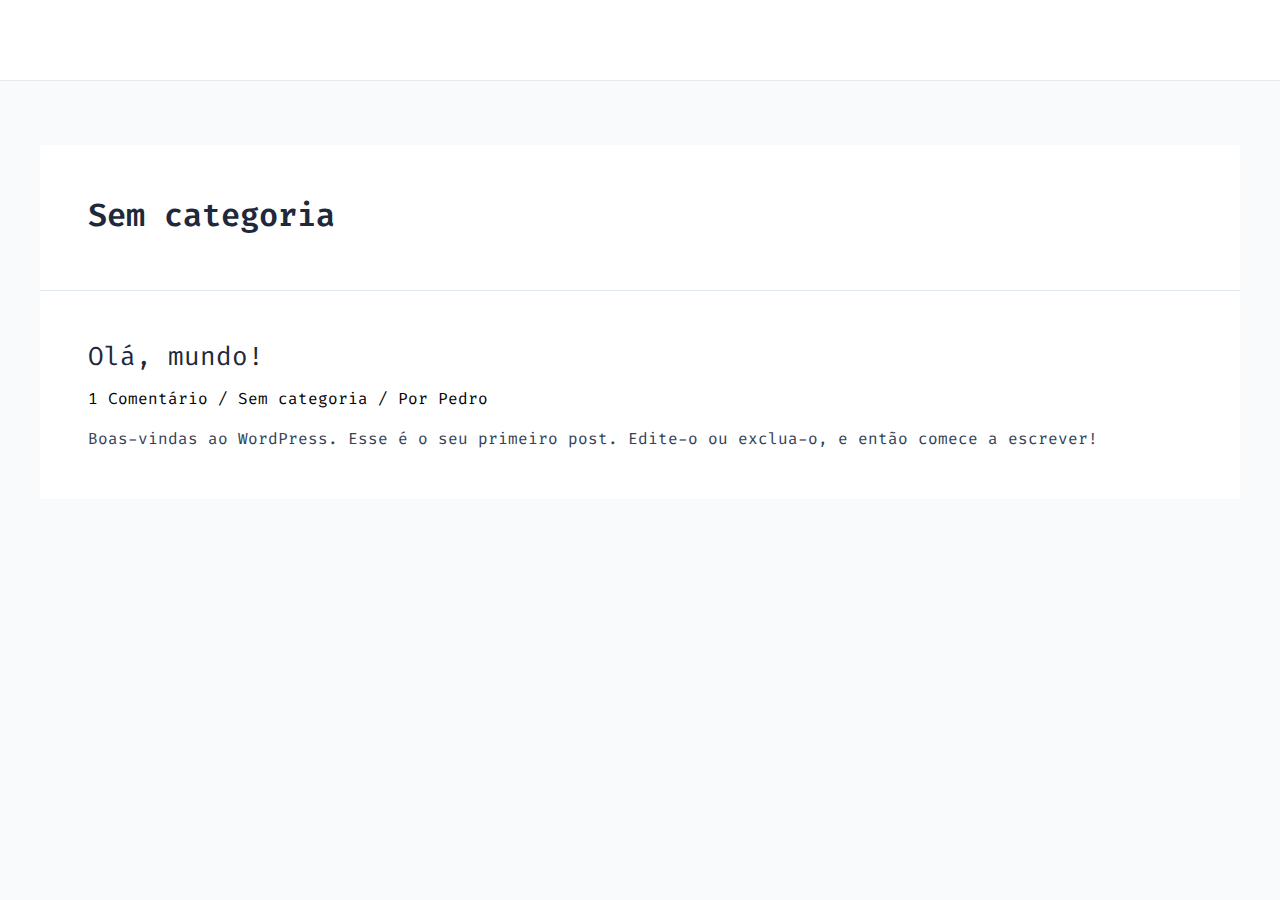
<file: category/sem-categoria/index.html>
<!DOCTYPE html>
<html lang="pt-BR">
<head>
<meta charset="UTF-8">
<meta name="viewport" content="width=device-width, initial-scale=1">
	 <link rel="profile" href="https://gmpg.org/xfn/11"> 
	 <title>Sem categoria &#8211; Meu portfolio</title>
<meta name="robots" content="max-image-preview:large">
<link rel="dns-prefetch" href="//fonts.googleapis.com">
<link rel="alternate" type="application/rss+xml" title="Feed para Meu portfolio &raquo;" href="./../../feed/index.html">
<link rel="alternate" type="application/rss+xml" title="Feed de comentários para Meu portfolio &raquo;" href="./../../comments/feed/index.html">
<link rel="alternate" type="application/rss+xml" title="Feed de categoria para Meu portfolio &raquo; Sem categoria" href="./feed/index.html">
<script>
window._wpemojiSettings = {"baseUrl":"https:\/\/s.w.org\/images\/core\/emoji\/14.0.0\/72x72\/","ext":".png","svgUrl":"https:\/\/s.w.org\/images\/core\/emoji\/14.0.0\/svg\/","svgExt":".svg","source":{"concatemoji":".\/\/wp-includes\/js\/wp-emoji-release.min.js?ver=6.2.2"}};
/*! This file is auto-generated */
!function(e,a,t){var n,r,o,i=a.createElement("canvas"),p=i.getContext&&i.getContext("2d");function s(e,t){p.clearRect(0,0,i.width,i.height),p.fillText(e,0,0);e=i.toDataURL();return p.clearRect(0,0,i.width,i.height),p.fillText(t,0,0),e===i.toDataURL()}function c(e){var t=a.createElement("script");t.src=e,t.defer=t.type="text/javascript",a.getElementsByTagName("head")[0].appendChild(t)}for(o=Array("flag","emoji"),t.supports={everything:!0,everythingExceptFlag:!0},r=0;r<o.length;r++)t.supports[o[r]]=function(e){if(p&&p.fillText)switch(p.textBaseline="top",p.font="600 32px Arial",e){case"flag":return s("🏳️‍⚧️","🏳️​⚧️")?!1:!s("🇺🇳","🇺​🇳")&&!s("🏴󠁧󠁢󠁥󠁮󠁧󠁿","🏴​󠁧​󠁢​󠁥​󠁮​󠁧​󠁿");case"emoji":return!s("🫱🏻‍🫲🏿","🫱🏻​🫲🏿")}return!1}(o[r]),t.supports.everything=t.supports.everything&&t.supports[o[r]],"flag"!==o[r]&&(t.supports.everythingExceptFlag=t.supports.everythingExceptFlag&&t.supports[o[r]]);t.supports.everythingExceptFlag=t.supports.everythingExceptFlag&&!t.supports.flag,t.DOMReady=!1,t.readyCallback=function(){t.DOMReady=!0},t.supports.everything||(n=function(){t.readyCallback()},a.addEventListener?(a.addEventListener("DOMContentLoaded",n,!1),e.addEventListener("load",n,!1)):(e.attachEvent("onload",n),a.attachEvent("onreadystatechange",function(){"complete"===a.readyState&&t.readyCallback()})),(e=t.source||{}).concatemoji?c(e.concatemoji):e.wpemoji&&e.twemoji&&(c(e.twemoji),c(e.wpemoji)))}(window,document,window._wpemojiSettings);
</script>
<style>img.wp-smiley,
img.emoji {
	display: inline !important;
	border: none !important;
	box-shadow: none !important;
	height: 1em !important;
	width: 1em !important;
	margin: 0 0.07em !important;
	vertical-align: -0.1em !important;
	background: none !important;
	padding: 0 !important;
}</style>
	<link rel="stylesheet" id="astra-theme-css-css" href="./../../wp-content/themes/astra/assets/css/minified/main.min.css?ver=4.1.5" media="all">
<style id="astra-theme-css-inline-css">:root{--ast-container-default-xlg-padding:3em;--ast-container-default-lg-padding:3em;--ast-container-default-slg-padding:2em;--ast-container-default-md-padding:3em;--ast-container-default-sm-padding:3em;--ast-container-default-xs-padding:2.4em;--ast-container-default-xxs-padding:1.8em;--ast-code-block-background:#ECEFF3;--ast-comment-inputs-background:#F9FAFB;}html{font-size:100%;}a{color:var(--ast-global-color-0);}a:hover,a:focus{color:var(--ast-global-color-1);}body,button,input,select,textarea,.ast-button,.ast-custom-button{font-family:'Fira Code',monospace;font-weight:400;font-size:16px;font-size:1rem;line-height:1.6em;}blockquote{color:var(--ast-global-color-3);}h1,.entry-content h1,h2,.entry-content h2,h3,.entry-content h3,h4,.entry-content h4,h5,.entry-content h5,h6,.entry-content h6,.site-title,.site-title a{font-family:'Fira Code',monospace;font-weight:600;}.ast-site-identity .site-title a{color:rgba(176,33,219,0);}.ast-site-identity .site-description{color:#5816bc;}.site-title{font-size:1px;font-size:0.0625rem;display:block;}.site-header .site-description{font-size:15px;font-size:0.9375rem;display:none;}.entry-title{font-size:26px;font-size:1.625rem;}h1,.entry-content h1{font-size:40px;font-size:2.5rem;font-weight:600;font-family:'Fira Code',monospace;line-height:1.4em;}h2,.entry-content h2{font-size:32px;font-size:2rem;font-weight:600;font-family:'Fira Code',monospace;line-height:1.25em;}h3,.entry-content h3{font-size:26px;font-size:1.625rem;font-weight:600;font-family:'Fira Code',monospace;line-height:1.2em;}h4,.entry-content h4{font-size:24px;font-size:1.5rem;line-height:1.2em;font-weight:600;font-family:'Fira Code',monospace;}h5,.entry-content h5{font-size:20px;font-size:1.25rem;line-height:1.2em;font-weight:600;font-family:'Fira Code',monospace;}h6,.entry-content h6{font-size:16px;font-size:1rem;line-height:1.25em;font-weight:600;font-family:'Fira Code',monospace;}::selection{background-color:var(--ast-global-color-0);color:#ffffff;}body,h1,.entry-title a,.entry-content h1,h2,.entry-content h2,h3,.entry-content h3,h4,.entry-content h4,h5,.entry-content h5,h6,.entry-content h6{color:var(--ast-global-color-3);}.tagcloud a:hover,.tagcloud a:focus,.tagcloud a.current-item{color:#ffffff;border-color:var(--ast-global-color-0);background-color:var(--ast-global-color-0);}input:focus,input[type="text"]:focus,input[type="email"]:focus,input[type="url"]:focus,input[type="password"]:focus,input[type="reset"]:focus,input[type="search"]:focus,textarea:focus{border-color:var(--ast-global-color-0);}input[type="radio"]:checked,input[type=reset],input[type="checkbox"]:checked,input[type="checkbox"]:hover:checked,input[type="checkbox"]:focus:checked,input[type=range]::-webkit-slider-thumb{border-color:var(--ast-global-color-0);background-color:var(--ast-global-color-0);box-shadow:none;}.site-footer a:hover + .post-count,.site-footer a:focus + .post-count{background:var(--ast-global-color-0);border-color:var(--ast-global-color-0);}.single .nav-links .nav-previous,.single .nav-links .nav-next{color:var(--ast-global-color-0);}.entry-meta,.entry-meta *{line-height:1.45;color:var(--ast-global-color-0);}.entry-meta a:hover,.entry-meta a:hover *,.entry-meta a:focus,.entry-meta a:focus *,.page-links > .page-link,.page-links .page-link:hover,.post-navigation a:hover{color:var(--ast-global-color-1);}#cat option,.secondary .calendar_wrap thead a,.secondary .calendar_wrap thead a:visited{color:var(--ast-global-color-0);}.secondary .calendar_wrap #today,.ast-progress-val span{background:var(--ast-global-color-0);}.secondary a:hover + .post-count,.secondary a:focus + .post-count{background:var(--ast-global-color-0);border-color:var(--ast-global-color-0);}.calendar_wrap #today > a{color:#ffffff;}.page-links .page-link,.single .post-navigation a{color:var(--ast-global-color-0);}.ast-archive-title{color:var(--ast-global-color-2);}.widget-title{font-size:22px;font-size:1.375rem;color:var(--ast-global-color-2);}.ast-single-post .entry-content a,.ast-comment-content a:not(.ast-comment-edit-reply-wrap a){text-decoration:underline;}.ast-single-post .wp-block-button .wp-block-button__link,.ast-single-post .elementor-button-wrapper .elementor-button,.ast-single-post .entry-content .uagb-tab a,.ast-single-post .entry-content .uagb-ifb-cta a,.ast-single-post .entry-content .wp-block-uagb-buttons a,.ast-single-post .entry-content .uabb-module-content a,.ast-single-post .entry-content .uagb-post-grid a,.ast-single-post .entry-content .uagb-timeline a,.ast-single-post .entry-content .uagb-toc__wrap a,.ast-single-post .entry-content .uagb-taxomony-box a,.ast-single-post .entry-content .woocommerce a,.entry-content .wp-block-latest-posts > li > a,.ast-single-post .entry-content .wp-block-file__button{text-decoration:none;}a:focus-visible,.ast-menu-toggle:focus-visible,.site .skip-link:focus-visible,.wp-block-loginout input:focus-visible,.wp-block-search.wp-block-search__button-inside .wp-block-search__inside-wrapper,.ast-header-navigation-arrow:focus-visible{outline-style:dotted;outline-color:inherit;outline-width:thin;border-color:transparent;}input:focus,input[type="text"]:focus,input[type="email"]:focus,input[type="url"]:focus,input[type="password"]:focus,input[type="reset"]:focus,input[type="search"]:focus,textarea:focus,.wp-block-search__input:focus,[data-section="section-header-mobile-trigger"] .ast-button-wrap .ast-mobile-menu-trigger-minimal:focus,.ast-mobile-popup-drawer.active .menu-toggle-close:focus,.woocommerce-ordering select.orderby:focus,#ast-scroll-top:focus,.woocommerce a.add_to_cart_button:focus,.woocommerce .button.single_add_to_cart_button:focus{border-style:dotted;border-color:inherit;border-width:thin;outline-color:transparent;}.ast-logo-title-inline .site-logo-img{padding-right:1em;}@media (max-width:921px){#ast-desktop-header{display:none;}}@media (min-width:921px){#ast-mobile-header{display:none;}}.wp-block-buttons.aligncenter{justify-content:center;}.wp-block-button.is-style-outline .wp-block-button__link{border-color:var(--ast-global-color-0);}div.wp-block-button.is-style-outline > .wp-block-button__link:not(.has-text-color),div.wp-block-button.wp-block-button__link.is-style-outline:not(.has-text-color){color:var(--ast-global-color-0);}.wp-block-button.is-style-outline .wp-block-button__link:hover,div.wp-block-button.is-style-outline .wp-block-button__link:focus,div.wp-block-button.is-style-outline > .wp-block-button__link:not(.has-text-color):hover,div.wp-block-button.wp-block-button__link.is-style-outline:not(.has-text-color):hover{color:#ffffff;background-color:var(--ast-global-color-1);border-color:var(--ast-global-color-1);}.post-page-numbers.current .page-link,.ast-pagination .page-numbers.current{color:#ffffff;border-color:var(--ast-global-color-0);background-color:var(--ast-global-color-0);border-radius:2px;}h1.widget-title{font-weight:600;}h2.widget-title{font-weight:600;}h3.widget-title{font-weight:600;}#page{display:flex;flex-direction:column;min-height:100vh;}.ast-404-layout-1 h1.page-title{color:var(--ast-global-color-2);}.single .post-navigation a{line-height:1em;height:inherit;}.error-404 .page-sub-title{font-size:1.5rem;font-weight:inherit;}.search .site-content .content-area .search-form{margin-bottom:0;}#page .site-content{flex-grow:1;}.widget{margin-bottom:3.5em;}#secondary li{line-height:1.5em;}#secondary .wp-block-group h2{margin-bottom:0.7em;}#secondary h2{font-size:1.7rem;}.ast-separate-container .ast-article-post,.ast-separate-container .ast-article-single,.ast-separate-container .ast-comment-list li.depth-1,.ast-separate-container .comment-respond{padding:3em;}.ast-separate-container .ast-comment-list li.depth-1,.hentry{margin-bottom:2em;}.ast-separate-container .ast-archive-description,.ast-separate-container .ast-author-box{background-color:var(--ast-global-color-5);border-bottom:1px solid var(--ast-border-color);}.ast-separate-container .comments-title{padding:2em 2em 0 2em;}.ast-page-builder-template .comment-form-textarea,.ast-comment-formwrap .ast-grid-common-col{padding:0;}.ast-comment-formwrap{padding:0 20px;display:inline-flex;column-gap:20px;}.archive.ast-page-builder-template .entry-header{margin-top:2em;}.ast-page-builder-template .ast-comment-formwrap{width:100%;}.entry-title{margin-bottom:0.5em;}.ast-archive-description p{font-size:inherit;font-weight:inherit;line-height:inherit;}@media (min-width:921px){.ast-left-sidebar.ast-page-builder-template #secondary,.archive.ast-right-sidebar.ast-page-builder-template .site-main{padding-left:20px;padding-right:20px;}}@media (max-width:544px){.ast-comment-formwrap.ast-row{column-gap:10px;display:inline-block;}#ast-commentform .ast-grid-common-col{position:relative;width:100%;}}@media (min-width:1201px){.ast-separate-container .ast-article-post,.ast-separate-container .ast-article-single,.ast-separate-container .ast-author-box,.ast-separate-container .ast-404-layout-1,.ast-separate-container .no-results{padding:3em;}}@media (max-width:921px){.ast-separate-container #primary,.ast-separate-container #secondary{padding:1.5em 0;}#primary,#secondary{padding:1.5em 0;margin:0;}.ast-left-sidebar #content > .ast-container{display:flex;flex-direction:column-reverse;width:100%;}}@media (min-width:922px){.ast-separate-container.ast-right-sidebar #primary,.ast-separate-container.ast-left-sidebar #primary{border:0;}.search-no-results.ast-separate-container #primary{margin-bottom:4em;}}.wp-block-button .wp-block-button__link{color:#ffffff;}.wp-block-button .wp-block-button__link:hover,.wp-block-button .wp-block-button__link:focus{color:#ffffff;background-color:var(--ast-global-color-1);border-color:var(--ast-global-color-1);}.elementor-widget-heading h1.elementor-heading-title{line-height:1.4em;}.elementor-widget-heading h2.elementor-heading-title{line-height:1.25em;}.elementor-widget-heading h3.elementor-heading-title{line-height:1.2em;}.elementor-widget-heading h4.elementor-heading-title{line-height:1.2em;}.elementor-widget-heading h5.elementor-heading-title{line-height:1.2em;}.elementor-widget-heading h6.elementor-heading-title{line-height:1.25em;}.wp-block-button .wp-block-button__link,.wp-block-search .wp-block-search__button,body .wp-block-file .wp-block-file__button{border-color:var(--ast-global-color-0);background-color:var(--ast-global-color-0);color:#ffffff;font-family:inherit;font-weight:500;line-height:1em;font-size:16px;font-size:1rem;padding-top:15px;padding-right:30px;padding-bottom:15px;padding-left:30px;}@media (max-width:921px){.wp-block-button .wp-block-button__link,.wp-block-search .wp-block-search__button,body .wp-block-file .wp-block-file__button{padding-top:14px;padding-right:28px;padding-bottom:14px;padding-left:28px;}}@media (max-width:544px){.wp-block-button .wp-block-button__link,.wp-block-search .wp-block-search__button,body .wp-block-file .wp-block-file__button{padding-top:12px;padding-right:24px;padding-bottom:12px;padding-left:24px;}}.menu-toggle,button,.ast-button,.ast-custom-button,.button,input#submit,input[type="button"],input[type="submit"],input[type="reset"],form[CLASS*="wp-block-search__"].wp-block-search .wp-block-search__inside-wrapper .wp-block-search__button,body .wp-block-file .wp-block-file__button,.search .search-submit,.woocommerce a.button,.woocommerce button.button,.woocommerce .woocommerce-message a.button,.woocommerce #respond input#submit.alt,.woocommerce input.button.alt,.woocommerce input.button,.woocommerce input.button:disabled,.woocommerce input.button:disabled[disabled],.woocommerce input.button:disabled:hover,.woocommerce input.button:disabled[disabled]:hover,.woocommerce #respond input#submit,.woocommerce button.button.alt.disabled,.wc-block-grid__products .wc-block-grid__product .wp-block-button__link,.wc-block-grid__product-onsale,[CLASS*="wc-block"] button,.woocommerce-js .astra-cart-drawer .astra-cart-drawer-content .woocommerce-mini-cart__buttons .button:not(.checkout):not(.ast-continue-shopping),.woocommerce-js .astra-cart-drawer .astra-cart-drawer-content .woocommerce-mini-cart__buttons a.checkout,.woocommerce button.button.alt.disabled.wc-variation-selection-needed{border-style:solid;border-top-width:0;border-right-width:0;border-left-width:0;border-bottom-width:0;color:#ffffff;border-color:var(--ast-global-color-0);background-color:var(--ast-global-color-0);padding-top:15px;padding-right:30px;padding-bottom:15px;padding-left:30px;font-family:inherit;font-weight:500;font-size:16px;font-size:1rem;line-height:1em;}button:focus,.menu-toggle:hover,button:hover,.ast-button:hover,.ast-custom-button:hover .button:hover,.ast-custom-button:hover ,input[type=reset]:hover,input[type=reset]:focus,input#submit:hover,input#submit:focus,input[type="button"]:hover,input[type="button"]:focus,input[type="submit"]:hover,input[type="submit"]:focus,form[CLASS*="wp-block-search__"].wp-block-search .wp-block-search__inside-wrapper .wp-block-search__button:hover,form[CLASS*="wp-block-search__"].wp-block-search .wp-block-search__inside-wrapper .wp-block-search__button:focus,body .wp-block-file .wp-block-file__button:hover,body .wp-block-file .wp-block-file__button:focus,.woocommerce a.button:hover,.woocommerce button.button:hover,.woocommerce .woocommerce-message a.button:hover,.woocommerce #respond input#submit:hover,.woocommerce #respond input#submit.alt:hover,.woocommerce input.button.alt:hover,.woocommerce input.button:hover,.woocommerce button.button.alt.disabled:hover,.wc-block-grid__products .wc-block-grid__product .wp-block-button__link:hover,[CLASS*="wc-block"] button:hover,.woocommerce-js .astra-cart-drawer .astra-cart-drawer-content .woocommerce-mini-cart__buttons .button:not(.checkout):not(.ast-continue-shopping):hover,.woocommerce-js .astra-cart-drawer .astra-cart-drawer-content .woocommerce-mini-cart__buttons a.checkout:hover,.woocommerce button.button.alt.disabled.wc-variation-selection-needed:hover{color:#ffffff;background-color:var(--ast-global-color-1);border-color:var(--ast-global-color-1);}form[CLASS*="wp-block-search__"].wp-block-search .wp-block-search__inside-wrapper .wp-block-search__button.has-icon{padding-top:calc(15px - 3px);padding-right:calc(30px - 3px);padding-bottom:calc(15px - 3px);padding-left:calc(30px - 3px);}@media (max-width:921px){.menu-toggle,button,.ast-button,.ast-custom-button,.button,input#submit,input[type="button"],input[type="submit"],input[type="reset"],form[CLASS*="wp-block-search__"].wp-block-search .wp-block-search__inside-wrapper .wp-block-search__button,body .wp-block-file .wp-block-file__button,.search .search-submit,.woocommerce a.button,.woocommerce button.button,.woocommerce .woocommerce-message a.button,.woocommerce #respond input#submit.alt,.woocommerce input.button.alt,.woocommerce input.button,.woocommerce input.button:disabled,.woocommerce input.button:disabled[disabled],.woocommerce input.button:disabled:hover,.woocommerce input.button:disabled[disabled]:hover,.woocommerce #respond input#submit,.woocommerce button.button.alt.disabled,.wc-block-grid__products .wc-block-grid__product .wp-block-button__link,.wc-block-grid__product-onsale,[CLASS*="wc-block"] button,.woocommerce-js .astra-cart-drawer .astra-cart-drawer-content .woocommerce-mini-cart__buttons .button:not(.checkout):not(.ast-continue-shopping),.woocommerce-js .astra-cart-drawer .astra-cart-drawer-content .woocommerce-mini-cart__buttons a.checkout,.woocommerce button.button.alt.disabled.wc-variation-selection-needed{padding-top:14px;padding-right:28px;padding-bottom:14px;padding-left:28px;}}@media (max-width:544px){.menu-toggle,button,.ast-button,.ast-custom-button,.button,input#submit,input[type="button"],input[type="submit"],input[type="reset"],form[CLASS*="wp-block-search__"].wp-block-search .wp-block-search__inside-wrapper .wp-block-search__button,body .wp-block-file .wp-block-file__button,.search .search-submit,.woocommerce a.button,.woocommerce button.button,.woocommerce .woocommerce-message a.button,.woocommerce #respond input#submit.alt,.woocommerce input.button.alt,.woocommerce input.button,.woocommerce input.button:disabled,.woocommerce input.button:disabled[disabled],.woocommerce input.button:disabled:hover,.woocommerce input.button:disabled[disabled]:hover,.woocommerce #respond input#submit,.woocommerce button.button.alt.disabled,.wc-block-grid__products .wc-block-grid__product .wp-block-button__link,.wc-block-grid__product-onsale,[CLASS*="wc-block"] button,.woocommerce-js .astra-cart-drawer .astra-cart-drawer-content .woocommerce-mini-cart__buttons .button:not(.checkout):not(.ast-continue-shopping),.woocommerce-js .astra-cart-drawer .astra-cart-drawer-content .woocommerce-mini-cart__buttons a.checkout,.woocommerce button.button.alt.disabled.wc-variation-selection-needed{padding-top:12px;padding-right:24px;padding-bottom:12px;padding-left:24px;}}@media (max-width:921px){.ast-mobile-header-stack .main-header-bar .ast-search-menu-icon{display:inline-block;}.ast-header-break-point.ast-header-custom-item-outside .ast-mobile-header-stack .main-header-bar .ast-search-icon{margin:0;}.ast-comment-avatar-wrap img{max-width:2.5em;}.ast-separate-container .ast-comment-list li.depth-1{padding:1.5em 2.14em;}.ast-separate-container .comment-respond{padding:2em 2.14em;}.ast-comment-meta{padding:0 1.8888em 1.3333em;}}@media (min-width:544px){.ast-container{max-width:100%;}}@media (max-width:544px){.ast-separate-container .ast-article-post,.ast-separate-container .ast-article-single,.ast-separate-container .comments-title,.ast-separate-container .ast-archive-description{padding:1.5em 1em;}.ast-separate-container #content .ast-container{padding-left:0.54em;padding-right:0.54em;}.ast-separate-container .ast-comment-list li.depth-1{padding:1.5em 1em;margin-bottom:1.5em;}.ast-separate-container .ast-comment-list .bypostauthor{padding:.5em;}.ast-search-menu-icon.ast-dropdown-active .search-field{width:170px;}}.ast-separate-container{background-color:var(--ast-global-color-4);;background-image:none;;}@media (max-width:921px){.site-title{display:block;}.site-header .site-description{display:none;}.entry-title{font-size:30px;}h1,.entry-content h1{font-size:30px;}h2,.entry-content h2{font-size:25px;}h3,.entry-content h3{font-size:20px;}}@media (max-width:544px){.site-title{display:block;}.site-header .site-description{display:none;}.entry-title{font-size:30px;}h1,.entry-content h1{font-size:30px;}h2,.entry-content h2{font-size:25px;}h3,.entry-content h3{font-size:20px;}}@media (max-width:921px){html{font-size:91.2%;}}@media (max-width:544px){html{font-size:91.2%;}}@media (min-width:922px){.ast-container{max-width:1240px;}}@media (min-width:922px){.site-content .ast-container{display:flex;}}@media (max-width:921px){.site-content .ast-container{flex-direction:column;}}@media (min-width:922px){.main-header-menu .sub-menu .menu-item.ast-left-align-sub-menu:hover > .sub-menu,.main-header-menu .sub-menu .menu-item.ast-left-align-sub-menu.focus > .sub-menu{margin-left:-0px;}}blockquote,cite {font-style: initial;}.wp-block-file {display: flex;align-items: center;flex-wrap: wrap;justify-content: space-between;}.wp-block-pullquote {border: none;}.wp-block-pullquote blockquote::before {content: "\201D";font-family: "Helvetica",sans-serif;display: flex;transform: rotate( 180deg );font-size: 6rem;font-style: normal;line-height: 1;font-weight: bold;align-items: center;justify-content: center;}.has-text-align-right > blockquote::before {justify-content: flex-start;}.has-text-align-left > blockquote::before {justify-content: flex-end;}figure.wp-block-pullquote.is-style-solid-color blockquote {max-width: 100%;text-align: inherit;}html body {--wp--custom--ast-default-block-top-padding: 3em;--wp--custom--ast-default-block-right-padding: 3em;--wp--custom--ast-default-block-bottom-padding: 3em;--wp--custom--ast-default-block-left-padding: 3em;--wp--custom--ast-container-width: 1200px;--wp--custom--ast-content-width-size: 1200px;--wp--custom--ast-wide-width-size: calc(1200px + var(--wp--custom--ast-default-block-left-padding) + var(--wp--custom--ast-default-block-right-padding));}.ast-narrow-container {--wp--custom--ast-content-width-size: 750px;--wp--custom--ast-wide-width-size: 750px;}@media(max-width: 921px) {html body {--wp--custom--ast-default-block-top-padding: 3em;--wp--custom--ast-default-block-right-padding: 2em;--wp--custom--ast-default-block-bottom-padding: 3em;--wp--custom--ast-default-block-left-padding: 2em;}}@media(max-width: 544px) {html body {--wp--custom--ast-default-block-top-padding: 3em;--wp--custom--ast-default-block-right-padding: 1.5em;--wp--custom--ast-default-block-bottom-padding: 3em;--wp--custom--ast-default-block-left-padding: 1.5em;}}.entry-content > .wp-block-group,.entry-content > .wp-block-cover,.entry-content > .wp-block-columns {padding-top: var(--wp--custom--ast-default-block-top-padding);padding-right: var(--wp--custom--ast-default-block-right-padding);padding-bottom: var(--wp--custom--ast-default-block-bottom-padding);padding-left: var(--wp--custom--ast-default-block-left-padding);}.ast-plain-container.ast-no-sidebar .entry-content > .alignfull,.ast-page-builder-template .ast-no-sidebar .entry-content > .alignfull {margin-left: calc( -50vw + 50%);margin-right: calc( -50vw + 50%);max-width: 100vw;width: 100vw;}.ast-plain-container.ast-no-sidebar .entry-content .alignfull .alignfull,.ast-page-builder-template.ast-no-sidebar .entry-content .alignfull .alignfull,.ast-plain-container.ast-no-sidebar .entry-content .alignfull .alignwide,.ast-page-builder-template.ast-no-sidebar .entry-content .alignfull .alignwide,.ast-plain-container.ast-no-sidebar .entry-content .alignwide .alignfull,.ast-page-builder-template.ast-no-sidebar .entry-content .alignwide .alignfull,.ast-plain-container.ast-no-sidebar .entry-content .alignwide .alignwide,.ast-page-builder-template.ast-no-sidebar .entry-content .alignwide .alignwide,.ast-plain-container.ast-no-sidebar .entry-content .wp-block-column .alignfull,.ast-page-builder-template.ast-no-sidebar .entry-content .wp-block-column .alignfull,.ast-plain-container.ast-no-sidebar .entry-content .wp-block-column .alignwide,.ast-page-builder-template.ast-no-sidebar .entry-content .wp-block-column .alignwide {margin-left: auto;margin-right: auto;width: 100%;}[ast-blocks-layout] .wp-block-separator:not(.is-style-dots) {height: 0;}[ast-blocks-layout] .wp-block-separator {margin: 20px auto;}[ast-blocks-layout] .wp-block-separator:not(.is-style-wide):not(.is-style-dots) {max-width: 100px;}[ast-blocks-layout] .wp-block-separator.has-background {padding: 0;}.entry-content[ast-blocks-layout] > * {max-width: var(--wp--custom--ast-content-width-size);margin-left: auto;margin-right: auto;}.entry-content[ast-blocks-layout] > .alignwide {max-width: var(--wp--custom--ast-wide-width-size);}.entry-content[ast-blocks-layout] .alignfull {max-width: none;}.entry-content .wp-block-columns {margin-bottom: 0;}blockquote {margin: 1.5em;border: none;}.wp-block-quote:not(.has-text-align-right):not(.has-text-align-center) {border-left: 5px solid rgba(0,0,0,0.05);}.has-text-align-right > blockquote,blockquote.has-text-align-right {border-right: 5px solid rgba(0,0,0,0.05);}.has-text-align-left > blockquote,blockquote.has-text-align-left {border-left: 5px solid rgba(0,0,0,0.05);}.wp-block-site-tagline,.wp-block-latest-posts .read-more {margin-top: 15px;}.wp-block-loginout p label {display: block;}.wp-block-loginout p:not(.login-remember):not(.login-submit) input {width: 100%;}.wp-block-loginout input:focus {border-color: transparent;}.wp-block-loginout input:focus {outline: thin dotted;}.entry-content .wp-block-media-text .wp-block-media-text__content {padding: 0 0 0 8%;}.entry-content .wp-block-media-text.has-media-on-the-right .wp-block-media-text__content {padding: 0 8% 0 0;}.entry-content .wp-block-media-text.has-background .wp-block-media-text__content {padding: 8%;}.entry-content .wp-block-cover:not([class*="background-color"]) .wp-block-cover__inner-container,.entry-content .wp-block-cover:not([class*="background-color"]) .wp-block-cover-image-text,.entry-content .wp-block-cover:not([class*="background-color"]) .wp-block-cover-text,.entry-content .wp-block-cover-image:not([class*="background-color"]) .wp-block-cover__inner-container,.entry-content .wp-block-cover-image:not([class*="background-color"]) .wp-block-cover-image-text,.entry-content .wp-block-cover-image:not([class*="background-color"]) .wp-block-cover-text {color: var(--ast-global-color-5);}.wp-block-loginout .login-remember input {width: 1.1rem;height: 1.1rem;margin: 0 5px 4px 0;vertical-align: middle;}.wp-block-latest-posts > li > *:first-child,.wp-block-latest-posts:not(.is-grid) > li:first-child {margin-top: 0;}.wp-block-search__inside-wrapper .wp-block-search__input {padding: 0 10px;color: var(--ast-global-color-3);background: var(--ast-global-color-5);border-color: var(--ast-border-color);}.wp-block-latest-posts .read-more {margin-bottom: 1.5em;}.wp-block-search__no-button .wp-block-search__inside-wrapper .wp-block-search__input {padding-top: 5px;padding-bottom: 5px;}.wp-block-latest-posts .wp-block-latest-posts__post-date,.wp-block-latest-posts .wp-block-latest-posts__post-author {font-size: 1rem;}.wp-block-latest-posts > li > *,.wp-block-latest-posts:not(.is-grid) > li {margin-top: 12px;margin-bottom: 12px;}.ast-page-builder-template .entry-content[ast-blocks-layout] > *,.ast-page-builder-template .entry-content[ast-blocks-layout] > .alignfull > * {max-width: none;}.ast-page-builder-template .entry-content[ast-blocks-layout] > .alignwide > * {max-width: var(--wp--custom--ast-wide-width-size);}.ast-page-builder-template .entry-content[ast-blocks-layout] > .inherit-container-width > *,.ast-page-builder-template .entry-content[ast-blocks-layout] > * > *,.entry-content[ast-blocks-layout] > .wp-block-cover .wp-block-cover__inner-container {max-width: var(--wp--custom--ast-content-width-size);margin-left: auto;margin-right: auto;}.entry-content[ast-blocks-layout] .wp-block-cover:not(.alignleft):not(.alignright) {width: auto;}@media(max-width: 1200px) {.ast-separate-container .entry-content > .alignfull,.ast-separate-container .entry-content[ast-blocks-layout] > .alignwide,.ast-plain-container .entry-content[ast-blocks-layout] > .alignwide,.ast-plain-container .entry-content .alignfull {margin-left: calc(-1 * min(var(--ast-container-default-xlg-padding),20px)) ;margin-right: calc(-1 * min(var(--ast-container-default-xlg-padding),20px));}}@media(min-width: 1201px) {.ast-separate-container .entry-content > .alignfull {margin-left: calc(-1 * var(--ast-container-default-xlg-padding) );margin-right: calc(-1 * var(--ast-container-default-xlg-padding) );}.ast-separate-container .entry-content[ast-blocks-layout] > .alignwide,.ast-plain-container .entry-content[ast-blocks-layout] > .alignwide {margin-left: calc(-1 * var(--wp--custom--ast-default-block-left-padding) );margin-right: calc(-1 * var(--wp--custom--ast-default-block-right-padding) );}}@media(min-width: 921px) {.ast-separate-container .entry-content .wp-block-group.alignwide:not(.inherit-container-width) > :where(:not(.alignleft):not(.alignright)),.ast-plain-container .entry-content .wp-block-group.alignwide:not(.inherit-container-width) > :where(:not(.alignleft):not(.alignright)) {max-width: calc( var(--wp--custom--ast-content-width-size) + 80px );}.ast-plain-container.ast-right-sidebar .entry-content[ast-blocks-layout] .alignfull,.ast-plain-container.ast-left-sidebar .entry-content[ast-blocks-layout] .alignfull {margin-left: -60px;margin-right: -60px;}}@media(min-width: 544px) {.entry-content > .alignleft {margin-right: 20px;}.entry-content > .alignright {margin-left: 20px;}}@media (max-width:544px){.wp-block-columns .wp-block-column:not(:last-child){margin-bottom:20px;}.wp-block-latest-posts{margin:0;}}@media( max-width: 600px ) {.entry-content .wp-block-media-text .wp-block-media-text__content,.entry-content .wp-block-media-text.has-media-on-the-right .wp-block-media-text__content {padding: 8% 0 0;}.entry-content .wp-block-media-text.has-background .wp-block-media-text__content {padding: 8%;}}.ast-separate-container .entry-content .uagb-is-root-container {padding-left: 0;}.ast-page-builder-template .entry-header {padding-left: 0;}@media(min-width: 1201px) {.ast-separate-container .entry-content > .uagb-is-root-container {margin-left: 0;margin-right: 0;}}.ast-narrow-container .site-content .wp-block-uagb-image--align-full .wp-block-uagb-image__figure {max-width: 100%;margin-left: auto;margin-right: auto;}.entry-content ul,.entry-content ol {padding: revert;margin: revert;}:root .has-ast-global-color-0-color{color:var(--ast-global-color-0);}:root .has-ast-global-color-0-background-color{background-color:var(--ast-global-color-0);}:root .wp-block-button .has-ast-global-color-0-color{color:var(--ast-global-color-0);}:root .wp-block-button .has-ast-global-color-0-background-color{background-color:var(--ast-global-color-0);}:root .has-ast-global-color-1-color{color:var(--ast-global-color-1);}:root .has-ast-global-color-1-background-color{background-color:var(--ast-global-color-1);}:root .wp-block-button .has-ast-global-color-1-color{color:var(--ast-global-color-1);}:root .wp-block-button .has-ast-global-color-1-background-color{background-color:var(--ast-global-color-1);}:root .has-ast-global-color-2-color{color:var(--ast-global-color-2);}:root .has-ast-global-color-2-background-color{background-color:var(--ast-global-color-2);}:root .wp-block-button .has-ast-global-color-2-color{color:var(--ast-global-color-2);}:root .wp-block-button .has-ast-global-color-2-background-color{background-color:var(--ast-global-color-2);}:root .has-ast-global-color-3-color{color:var(--ast-global-color-3);}:root .has-ast-global-color-3-background-color{background-color:var(--ast-global-color-3);}:root .wp-block-button .has-ast-global-color-3-color{color:var(--ast-global-color-3);}:root .wp-block-button .has-ast-global-color-3-background-color{background-color:var(--ast-global-color-3);}:root .has-ast-global-color-4-color{color:var(--ast-global-color-4);}:root .has-ast-global-color-4-background-color{background-color:var(--ast-global-color-4);}:root .wp-block-button .has-ast-global-color-4-color{color:var(--ast-global-color-4);}:root .wp-block-button .has-ast-global-color-4-background-color{background-color:var(--ast-global-color-4);}:root .has-ast-global-color-5-color{color:var(--ast-global-color-5);}:root .has-ast-global-color-5-background-color{background-color:var(--ast-global-color-5);}:root .wp-block-button .has-ast-global-color-5-color{color:var(--ast-global-color-5);}:root .wp-block-button .has-ast-global-color-5-background-color{background-color:var(--ast-global-color-5);}:root .has-ast-global-color-6-color{color:var(--ast-global-color-6);}:root .has-ast-global-color-6-background-color{background-color:var(--ast-global-color-6);}:root .wp-block-button .has-ast-global-color-6-color{color:var(--ast-global-color-6);}:root .wp-block-button .has-ast-global-color-6-background-color{background-color:var(--ast-global-color-6);}:root .has-ast-global-color-7-color{color:var(--ast-global-color-7);}:root .has-ast-global-color-7-background-color{background-color:var(--ast-global-color-7);}:root .wp-block-button .has-ast-global-color-7-color{color:var(--ast-global-color-7);}:root .wp-block-button .has-ast-global-color-7-background-color{background-color:var(--ast-global-color-7);}:root .has-ast-global-color-8-color{color:var(--ast-global-color-8);}:root .has-ast-global-color-8-background-color{background-color:var(--ast-global-color-8);}:root .wp-block-button .has-ast-global-color-8-color{color:var(--ast-global-color-8);}:root .wp-block-button .has-ast-global-color-8-background-color{background-color:var(--ast-global-color-8);}:root{--ast-global-color-0:#070000;--ast-global-color-1:#045cb4;--ast-global-color-2:#1e293b;--ast-global-color-3:#334155;--ast-global-color-4:#f9fafb;--ast-global-color-5:#FFFFFF;--ast-global-color-6:#e2e8f0;--ast-global-color-7:#cbd5e1;--ast-global-color-8:#94a3b8;}:root {--ast-border-color : var(--ast-global-color-6);}.ast-archive-entry-banner {-js-display: flex;display: flex;flex-direction: column;justify-content: center;text-align: center;position: relative;background: #eeeeee;}.ast-archive-entry-banner[data-banner-width-type="custom"] {margin: 0 auto;width: 100%;}.ast-archive-entry-banner[data-banner-layout="layout-1"] {background: inherit;padding: 20px 0;text-align: left;}body.archive .ast-archive-description{max-width:1200px;width:100%;text-align:left;padding-top:3em;padding-right:3em;padding-bottom:3em;padding-left:3em;}body.archive .ast-archive-description .ast-archive-title,body.archive .ast-archive-description .ast-archive-title *{font-weight:600;font-size:32px;font-size:2rem;}body.archive .ast-archive-description > *:not(:last-child){margin-bottom:10px;}@media (max-width:921px){body.archive .ast-archive-description{text-align:left;}}@media (max-width:544px){body.archive .ast-archive-description{text-align:left;}}.ast-breadcrumbs .trail-browse,.ast-breadcrumbs .trail-items,.ast-breadcrumbs .trail-items li{display:inline-block;margin:0;padding:0;border:none;background:inherit;text-indent:0;text-decoration:none;}.ast-breadcrumbs .trail-browse{font-size:inherit;font-style:inherit;font-weight:inherit;color:inherit;}.ast-breadcrumbs .trail-items{list-style:none;}.trail-items li::after{padding:0 0.3em;content:"\00bb";}.trail-items li:last-of-type::after{display:none;}h1,.entry-content h1,h2,.entry-content h2,h3,.entry-content h3,h4,.entry-content h4,h5,.entry-content h5,h6,.entry-content h6{color:var(--ast-global-color-2);}.entry-title a{color:var(--ast-global-color-2);}@media (max-width:921px){.ast-builder-grid-row-container.ast-builder-grid-row-tablet-3-firstrow .ast-builder-grid-row > *:first-child,.ast-builder-grid-row-container.ast-builder-grid-row-tablet-3-lastrow .ast-builder-grid-row > *:last-child{grid-column:1 / -1;}}@media (max-width:544px){.ast-builder-grid-row-container.ast-builder-grid-row-mobile-3-firstrow .ast-builder-grid-row > *:first-child,.ast-builder-grid-row-container.ast-builder-grid-row-mobile-3-lastrow .ast-builder-grid-row > *:last-child{grid-column:1 / -1;}}.ast-builder-layout-element[data-section="title_tagline"]{display:flex;}@media (max-width:921px){.ast-header-break-point .ast-builder-layout-element[data-section="title_tagline"]{display:flex;}}@media (max-width:544px){.ast-header-break-point .ast-builder-layout-element[data-section="title_tagline"]{display:flex;}}.ast-builder-menu-1{font-family:inherit;font-weight:inherit;}.ast-builder-menu-1 .menu-item > .menu-link{color:var(--ast-global-color-3);}.ast-builder-menu-1 .menu-item > .ast-menu-toggle{color:var(--ast-global-color-3);}.ast-builder-menu-1 .menu-item:hover > .menu-link,.ast-builder-menu-1 .inline-on-mobile .menu-item:hover > .ast-menu-toggle{color:var(--ast-global-color-1);}.ast-builder-menu-1 .menu-item:hover > .ast-menu-toggle{color:var(--ast-global-color-1);}.ast-builder-menu-1 .menu-item.current-menu-item > .menu-link,.ast-builder-menu-1 .inline-on-mobile .menu-item.current-menu-item > .ast-menu-toggle,.ast-builder-menu-1 .current-menu-ancestor > .menu-link{color:var(--ast-global-color-1);}.ast-builder-menu-1 .menu-item.current-menu-item > .ast-menu-toggle{color:var(--ast-global-color-1);}.ast-builder-menu-1 .sub-menu,.ast-builder-menu-1 .inline-on-mobile .sub-menu{border-top-width:2px;border-bottom-width:0px;border-right-width:0px;border-left-width:0px;border-color:var(--ast-global-color-0);border-style:solid;}.ast-builder-menu-1 .main-header-menu > .menu-item > .sub-menu,.ast-builder-menu-1 .main-header-menu > .menu-item > .astra-full-megamenu-wrapper{margin-top:0px;}.ast-desktop .ast-builder-menu-1 .main-header-menu > .menu-item > .sub-menu:before,.ast-desktop .ast-builder-menu-1 .main-header-menu > .menu-item > .astra-full-megamenu-wrapper:before{height:calc( 0px + 5px );}.ast-desktop .ast-builder-menu-1 .menu-item .sub-menu .menu-link{border-style:none;}@media (max-width:921px){.ast-header-break-point .ast-builder-menu-1 .menu-item.menu-item-has-children > .ast-menu-toggle{top:0;}.ast-builder-menu-1 .menu-item-has-children > .menu-link:after{content:unset;}.ast-builder-menu-1 .main-header-menu > .menu-item > .sub-menu,.ast-builder-menu-1 .main-header-menu > .menu-item > .astra-full-megamenu-wrapper{margin-top:0;}}@media (max-width:544px){.ast-header-break-point .ast-builder-menu-1 .menu-item.menu-item-has-children > .ast-menu-toggle{top:0;}.ast-builder-menu-1 .main-header-menu > .menu-item > .sub-menu,.ast-builder-menu-1 .main-header-menu > .menu-item > .astra-full-megamenu-wrapper{margin-top:0;}}.ast-builder-menu-1{display:none;}@media (max-width:921px){.ast-header-break-point .ast-builder-menu-1{display:none;}}@media (max-width:544px){.ast-header-break-point .ast-builder-menu-1{display:none;}}.footer-widget-area.widget-area.site-footer-focus-item{width:auto;}.ast-header-break-point .main-header-bar{border-bottom-width:1px;}@media (min-width:922px){.main-header-bar{border-bottom-width:1px;}}.main-header-menu .menu-item, #astra-footer-menu .menu-item, .main-header-bar .ast-masthead-custom-menu-items{-js-display:flex;display:flex;-webkit-box-pack:center;-webkit-justify-content:center;-moz-box-pack:center;-ms-flex-pack:center;justify-content:center;-webkit-box-orient:vertical;-webkit-box-direction:normal;-webkit-flex-direction:column;-moz-box-orient:vertical;-moz-box-direction:normal;-ms-flex-direction:column;flex-direction:column;}.main-header-menu > .menu-item > .menu-link, #astra-footer-menu > .menu-item > .menu-link{height:100%;-webkit-box-align:center;-webkit-align-items:center;-moz-box-align:center;-ms-flex-align:center;align-items:center;-js-display:flex;display:flex;}.ast-header-break-point .main-navigation ul .menu-item .menu-link .icon-arrow:first-of-type svg{top:.2em;margin-top:0px;margin-left:0px;width:.65em;transform:translate(0, -2px) rotateZ(270deg);}.ast-mobile-popup-content .ast-submenu-expanded > .ast-menu-toggle{transform:rotateX(180deg);overflow-y:auto;}.ast-separate-container .blog-layout-1, .ast-separate-container .blog-layout-2, .ast-separate-container .blog-layout-3{background-color:transparent;background-image:none;}.ast-separate-container .ast-article-post{background-color:var(--ast-global-color-5);;background-image:none;;}@media (max-width:921px){.ast-separate-container .ast-article-post{background-color:var(--ast-global-color-5);;background-image:none;;}}@media (max-width:544px){.ast-separate-container .ast-article-post{background-color:var(--ast-global-color-5);;background-image:none;;}}.ast-separate-container .ast-article-single:not(.ast-related-post), .ast-separate-container .comments-area .comment-respond,.ast-separate-container .comments-area .ast-comment-list li, .ast-separate-container .ast-woocommerce-container, .ast-separate-container .error-404, .ast-separate-container .no-results, .single.ast-separate-container .site-main .ast-author-meta, .ast-separate-container .related-posts-title-wrapper, .ast-separate-container.ast-two-container #secondary .widget,.ast-separate-container .comments-count-wrapper, .ast-box-layout.ast-plain-container .site-content,.ast-padded-layout.ast-plain-container .site-content, .ast-separate-container .comments-area .comments-title, .ast-narrow-container .site-content{background-color:var(--ast-global-color-5);;background-image:none;;}@media (max-width:921px){.ast-separate-container .ast-article-single:not(.ast-related-post), .ast-separate-container .comments-area .comment-respond,.ast-separate-container .comments-area .ast-comment-list li, .ast-separate-container .ast-woocommerce-container, .ast-separate-container .error-404, .ast-separate-container .no-results, .single.ast-separate-container .site-main .ast-author-meta, .ast-separate-container .related-posts-title-wrapper, .ast-separate-container.ast-two-container #secondary .widget,.ast-separate-container .comments-count-wrapper, .ast-box-layout.ast-plain-container .site-content,.ast-padded-layout.ast-plain-container .site-content, .ast-separate-container .comments-area .comments-title, .ast-narrow-container .site-content{background-color:var(--ast-global-color-5);;background-image:none;;}}@media (max-width:544px){.ast-separate-container .ast-article-single:not(.ast-related-post), .ast-separate-container .comments-area .comment-respond,.ast-separate-container .comments-area .ast-comment-list li, .ast-separate-container .ast-woocommerce-container, .ast-separate-container .error-404, .ast-separate-container .no-results, .single.ast-separate-container .site-main .ast-author-meta, .ast-separate-container .related-posts-title-wrapper, .ast-separate-container.ast-two-container #secondary .widget,.ast-separate-container .comments-count-wrapper, .ast-box-layout.ast-plain-container .site-content,.ast-padded-layout.ast-plain-container .site-content, .ast-separate-container .comments-area .comments-title, .ast-narrow-container .site-content{background-color:var(--ast-global-color-5);;background-image:none;;}}.ast-plain-container, .ast-page-builder-template{background-color:var(--ast-global-color-5);;background-image:none;;}@media (max-width:921px){.ast-plain-container, .ast-page-builder-template{background-color:var(--ast-global-color-5);;background-image:none;;}}@media (max-width:544px){.ast-plain-container, .ast-page-builder-template{background-color:var(--ast-global-color-5);;background-image:none;;}}
		#ast-scroll-top {
			display: none;
			position: fixed;
			text-align: center;
			cursor: pointer;
			z-index: 99;
			width: 2.1em;
			height: 2.1em;
			line-height: 2.1;
			color: #ffffff;
			border-radius: 2px;
			content: "";
			outline: inherit;
		}
		@media (min-width: 769px) {
			#ast-scroll-top {
				content: "769";
			}
		}
		#ast-scroll-top .ast-icon.icon-arrow svg {
			margin-left: 0px;
			vertical-align: middle;
			transform: translate(0, -20%) rotate(180deg);
			width: 1.6em;
		}
		.ast-scroll-to-top-right {
			right: 30px;
			bottom: 30px;
		}
		.ast-scroll-to-top-left {
			left: 30px;
			bottom: 30px;
		}
	#ast-scroll-top{background-color:var(--ast-global-color-0);font-size:15px;font-size:0.9375rem;}@media (max-width:921px){#ast-scroll-top .ast-icon.icon-arrow svg{width:1em;}}.ast-mobile-header-content > *,.ast-desktop-header-content > * {padding: 10px 0;height: auto;}.ast-mobile-header-content > *:first-child,.ast-desktop-header-content > *:first-child {padding-top: 10px;}.ast-mobile-header-content > .ast-builder-menu,.ast-desktop-header-content > .ast-builder-menu {padding-top: 0;}.ast-mobile-header-content > *:last-child,.ast-desktop-header-content > *:last-child {padding-bottom: 0;}.ast-mobile-header-content .ast-search-menu-icon.ast-inline-search label,.ast-desktop-header-content .ast-search-menu-icon.ast-inline-search label {width: 100%;}.ast-desktop-header-content .main-header-bar-navigation .ast-submenu-expanded > .ast-menu-toggle::before {transform: rotateX(180deg);}#ast-desktop-header .ast-desktop-header-content,.ast-mobile-header-content .ast-search-icon,.ast-desktop-header-content .ast-search-icon,.ast-mobile-header-wrap .ast-mobile-header-content,.ast-main-header-nav-open.ast-popup-nav-open .ast-mobile-header-wrap .ast-mobile-header-content,.ast-main-header-nav-open.ast-popup-nav-open .ast-desktop-header-content {display: none;}.ast-main-header-nav-open.ast-header-break-point #ast-desktop-header .ast-desktop-header-content,.ast-main-header-nav-open.ast-header-break-point .ast-mobile-header-wrap .ast-mobile-header-content {display: block;}.ast-desktop .ast-desktop-header-content .astra-menu-animation-slide-up > .menu-item > .sub-menu,.ast-desktop .ast-desktop-header-content .astra-menu-animation-slide-up > .menu-item .menu-item > .sub-menu,.ast-desktop .ast-desktop-header-content .astra-menu-animation-slide-down > .menu-item > .sub-menu,.ast-desktop .ast-desktop-header-content .astra-menu-animation-slide-down > .menu-item .menu-item > .sub-menu,.ast-desktop .ast-desktop-header-content .astra-menu-animation-fade > .menu-item > .sub-menu,.ast-desktop .ast-desktop-header-content .astra-menu-animation-fade > .menu-item .menu-item > .sub-menu {opacity: 1;visibility: visible;}.ast-hfb-header.ast-default-menu-enable.ast-header-break-point .ast-mobile-header-wrap .ast-mobile-header-content .main-header-bar-navigation {width: unset;margin: unset;}.ast-mobile-header-content.content-align-flex-end .main-header-bar-navigation .menu-item-has-children > .ast-menu-toggle,.ast-desktop-header-content.content-align-flex-end .main-header-bar-navigation .menu-item-has-children > .ast-menu-toggle {left: calc( 20px - 0.907em);right: auto;}.ast-mobile-header-content .ast-search-menu-icon,.ast-mobile-header-content .ast-search-menu-icon.slide-search,.ast-desktop-header-content .ast-search-menu-icon,.ast-desktop-header-content .ast-search-menu-icon.slide-search {width: 100%;position: relative;display: block;right: auto;transform: none;}.ast-mobile-header-content .ast-search-menu-icon.slide-search .search-form,.ast-mobile-header-content .ast-search-menu-icon .search-form,.ast-desktop-header-content .ast-search-menu-icon.slide-search .search-form,.ast-desktop-header-content .ast-search-menu-icon .search-form {right: 0;visibility: visible;opacity: 1;position: relative;top: auto;transform: none;padding: 0;display: block;overflow: hidden;}.ast-mobile-header-content .ast-search-menu-icon.ast-inline-search .search-field,.ast-mobile-header-content .ast-search-menu-icon .search-field,.ast-desktop-header-content .ast-search-menu-icon.ast-inline-search .search-field,.ast-desktop-header-content .ast-search-menu-icon .search-field {width: 100%;padding-right: 5.5em;}.ast-mobile-header-content .ast-search-menu-icon .search-submit,.ast-desktop-header-content .ast-search-menu-icon .search-submit {display: block;position: absolute;height: 100%;top: 0;right: 0;padding: 0 1em;border-radius: 0;}.ast-hfb-header.ast-default-menu-enable.ast-header-break-point .ast-mobile-header-wrap .ast-mobile-header-content .main-header-bar-navigation ul .sub-menu .menu-link {padding-left: 30px;}.ast-hfb-header.ast-default-menu-enable.ast-header-break-point .ast-mobile-header-wrap .ast-mobile-header-content .main-header-bar-navigation .sub-menu .menu-item .menu-item .menu-link {padding-left: 40px;}.ast-mobile-popup-drawer.active .ast-mobile-popup-inner{background-color:#ffffff;;}.ast-mobile-header-wrap .ast-mobile-header-content, .ast-desktop-header-content{background-color:#ffffff;;}.ast-mobile-popup-content > *, .ast-mobile-header-content > *, .ast-desktop-popup-content > *, .ast-desktop-header-content > *{padding-top:0px;padding-bottom:0px;}.content-align-flex-start .ast-builder-layout-element{justify-content:flex-start;}.content-align-flex-start .main-header-menu{text-align:left;}.ast-mobile-popup-drawer.active .menu-toggle-close{color:#3a3a3a;}.ast-mobile-header-wrap .ast-primary-header-bar,.ast-primary-header-bar .site-primary-header-wrap{min-height:80px;}.ast-desktop .ast-primary-header-bar .main-header-menu > .menu-item{line-height:80px;}@media (max-width:921px){#masthead .ast-mobile-header-wrap .ast-primary-header-bar,#masthead .ast-mobile-header-wrap .ast-below-header-bar{padding-left:20px;padding-right:20px;}}.ast-header-break-point .ast-primary-header-bar{border-bottom-width:1px;border-bottom-color:#eaeaea;border-bottom-style:solid;}@media (min-width:922px){.ast-primary-header-bar{border-bottom-width:1px;border-bottom-color:#eaeaea;border-bottom-style:solid;}}.ast-primary-header-bar{background-color:#ffffff;;background-image:none;;}.ast-primary-header-bar{display:block;}@media (max-width:921px){.ast-header-break-point .ast-primary-header-bar{display:grid;}}@media (max-width:544px){.ast-header-break-point .ast-primary-header-bar{display:grid;}}[data-section="section-header-mobile-trigger"] .ast-button-wrap .ast-mobile-menu-trigger-minimal{color:var(--ast-global-color-0);border:none;background:transparent;}[data-section="section-header-mobile-trigger"] .ast-button-wrap .mobile-menu-toggle-icon .ast-mobile-svg{width:20px;height:20px;fill:var(--ast-global-color-0);}[data-section="section-header-mobile-trigger"] .ast-button-wrap .mobile-menu-wrap .mobile-menu{color:var(--ast-global-color-0);}.ast-builder-menu-mobile .main-navigation .main-header-menu .menu-item > .menu-link{color:var(--ast-global-color-3);}.ast-builder-menu-mobile .main-navigation .main-header-menu .menu-item > .ast-menu-toggle{color:var(--ast-global-color-3);}.ast-builder-menu-mobile .main-navigation .menu-item:hover > .menu-link, .ast-builder-menu-mobile .main-navigation .inline-on-mobile .menu-item:hover > .ast-menu-toggle{color:var(--ast-global-color-1);}.ast-builder-menu-mobile .main-navigation .menu-item:hover > .ast-menu-toggle{color:var(--ast-global-color-1);}.ast-builder-menu-mobile .main-navigation .menu-item.current-menu-item > .menu-link, .ast-builder-menu-mobile .main-navigation .inline-on-mobile .menu-item.current-menu-item > .ast-menu-toggle, .ast-builder-menu-mobile .main-navigation .menu-item.current-menu-ancestor > .menu-link, .ast-builder-menu-mobile .main-navigation .menu-item.current-menu-ancestor > .ast-menu-toggle{color:var(--ast-global-color-1);}.ast-builder-menu-mobile .main-navigation .menu-item.current-menu-item > .ast-menu-toggle{color:var(--ast-global-color-1);}.ast-builder-menu-mobile .main-navigation .menu-item.menu-item-has-children > .ast-menu-toggle{top:0;}.ast-builder-menu-mobile .main-navigation .menu-item-has-children > .menu-link:after{content:unset;}.ast-hfb-header .ast-builder-menu-mobile .main-header-menu, .ast-hfb-header .ast-builder-menu-mobile .main-navigation .menu-item .menu-link, .ast-hfb-header .ast-builder-menu-mobile .main-navigation .menu-item .sub-menu .menu-link{border-style:none;}.ast-builder-menu-mobile .main-navigation .menu-item.menu-item-has-children > .ast-menu-toggle{top:0;}@media (max-width:921px){.ast-builder-menu-mobile .main-navigation .main-header-menu .menu-item > .menu-link{color:var(--ast-global-color-3);}.ast-builder-menu-mobile .main-navigation .menu-item > .ast-menu-toggle{color:var(--ast-global-color-3);}.ast-builder-menu-mobile .main-navigation .menu-item:hover > .menu-link, .ast-builder-menu-mobile .main-navigation .inline-on-mobile .menu-item:hover > .ast-menu-toggle{color:var(--ast-global-color-1);background:var(--ast-global-color-4);}.ast-builder-menu-mobile .main-navigation .menu-item:hover > .ast-menu-toggle{color:var(--ast-global-color-1);}.ast-builder-menu-mobile .main-navigation .menu-item.current-menu-item > .menu-link, .ast-builder-menu-mobile .main-navigation .inline-on-mobile .menu-item.current-menu-item > .ast-menu-toggle, .ast-builder-menu-mobile .main-navigation .menu-item.current-menu-ancestor > .menu-link, .ast-builder-menu-mobile .main-navigation .menu-item.current-menu-ancestor > .ast-menu-toggle{color:var(--ast-global-color-1);background:var(--ast-global-color-4);}.ast-builder-menu-mobile .main-navigation .menu-item.current-menu-item > .ast-menu-toggle{color:var(--ast-global-color-1);}.ast-builder-menu-mobile .main-navigation .menu-item.menu-item-has-children > .ast-menu-toggle{top:0;}.ast-builder-menu-mobile .main-navigation .menu-item-has-children > .menu-link:after{content:unset;}.ast-builder-menu-mobile .main-navigation .main-header-menu, .ast-builder-menu-mobile .main-navigation .main-header-menu .sub-menu{background-color:var(--ast-global-color-5);;}}@media (max-width:544px){.ast-builder-menu-mobile .main-navigation .menu-item.menu-item-has-children > .ast-menu-toggle{top:0;}}.ast-builder-menu-mobile .main-navigation{display:block;}@media (max-width:921px){.ast-header-break-point .ast-builder-menu-mobile .main-navigation{display:block;}}@media (max-width:544px){.ast-header-break-point .ast-builder-menu-mobile .main-navigation{display:block;}}.comment-reply-title{font-size:26px;font-size:1.625rem;}.ast-comment-meta{line-height:1.666666667;color:var(--ast-global-color-0);font-size:13px;font-size:0.8125rem;}.ast-comment-list #cancel-comment-reply-link{font-size:16px;font-size:1rem;}.comments-title {padding: 1em 0 0;}.comments-title {font-weight: normal;word-wrap: break-word;}.ast-comment-list {margin: 0;word-wrap: break-word;padding-bottom: 0;list-style: none;}.ast-comment-list li {list-style: none;}.ast-comment-list .ast-comment-edit-reply-wrap {-js-display: flex;display: flex;justify-content: flex-end;}.ast-comment-list .ast-edit-link {flex: 1;}.ast-comment-list .comment-awaiting-moderation {margin-bottom: 0;}.ast-comment {padding: 0 ;}.ast-comment-info img {border-radius: 50%;}.ast-comment-cite-wrap cite {font-style: normal;}.comment-reply-title {padding-top: 1em;font-weight: normal;line-height: 1.65;}.ast-comment-meta {margin-bottom: 0.5em;}.comments-area {border-top: 1px solid #eeeeee;margin-top: 2em;}.comments-area .comment-form-comment {width: 100%;border: none;margin: 0;padding: 0;}.comments-area .comment-notes,.comments-area .comment-textarea,.comments-area .form-allowed-tags {margin-bottom: 1.5em;}.comments-area .form-submit {margin-bottom: 0;}.comments-area textarea#comment,.comments-area .ast-comment-formwrap input[type="text"] {width: 100%;border-radius: 0;vertical-align: middle;margin-bottom: 10px;}.comments-area .no-comments {margin-top: 0.5em;margin-bottom: 0.5em;}.comments-area p.logged-in-as {margin-bottom: 1em;}.ast-separate-container .comments-area {border-top: 0;}.ast-separate-container .ast-comment-list {padding-bottom: 0;}.ast-separate-container .ast-comment-list li {background-color: #fff;}.ast-separate-container .ast-comment-list li.depth-1 .children li {padding-bottom: 0;padding-top: 0;margin-bottom: 0;}.ast-separate-container .ast-comment-list li.depth-1 .ast-comment,.ast-separate-container .ast-comment-list li.depth-2 .ast-comment {border-bottom: 0;}.ast-separate-container .ast-comment-list .comment-respond {padding-top: 0;padding-bottom: 1em;background-color: transparent;}.ast-separate-container .ast-comment-list .pingback p {margin-bottom: 0;}.ast-separate-container .ast-comment-list .bypostauthor {padding: 2em;margin-bottom: 1em;}.ast-separate-container .ast-comment-list .bypostauthor li {background: transparent;margin-bottom: 0;padding: 0 0 0 2em;}.ast-separate-container .comment-reply-title {padding-top: 0;}.comment-content a {word-wrap: break-word;}.comment-form-legend {margin-bottom: unset;padding: 0 0.5em;}.ast-plain-container .ast-comment,.ast-page-builder-template .ast-comment {padding: 2em 0;}.page.ast-page-builder-template .comments-area {margin-top: 2em;}.ast-comment-list .children {margin-left: 2em;}@media (max-width: 992px) {.ast-comment-list .children {margin-left: 1em;}}.ast-comment-list #cancel-comment-reply-link {white-space: nowrap;font-size: 15px;font-size: 1rem;margin-left: 1em;}.ast-comment-info {display: flex;position: relative;}.ast-comment-meta {justify-content: right;padding: 0 3.4em 1.60em;}.ast-comment-time .timendate{margin-right: 0.5em;}.comments-area #wp-comment-cookies-consent {margin-right: 10px;}.ast-page-builder-template .comments-area {padding-left: 20px;padding-right: 20px;margin-top: 0;margin-bottom: 2em;}.ast-separate-container .ast-comment-list .bypostauthor .bypostauthor {background: transparent;margin-bottom: 0;padding-right: 0;padding-bottom: 0;padding-top: 0;}@media (min-width:922px){.ast-separate-container .ast-comment-list li .comment-respond{padding-left:2.66666em;padding-right:2.66666em;}}@media (max-width:544px){.ast-separate-container .ast-comment-list li.depth-1{padding:1.5em 1em;margin-bottom:1.5em;}.ast-separate-container .ast-comment-list .bypostauthor{padding:.5em;}.ast-separate-container .comment-respond{padding:1.5em 1em;}.ast-separate-container .ast-comment-list .bypostauthor li{padding:0 0 0 .5em;}.ast-comment-list .children{margin-left:0.66666em;}}@media (max-width:921px){.ast-comment-avatar-wrap img{max-width:2.5em;}.comments-area{margin-top:1.5em;}.ast-comment-meta{padding:0 1.8888em 1.3333em;}.ast-separate-container .ast-comment-list li.depth-1{padding:1.5em 2.14em;}.ast-separate-container .comment-respond{padding:2em 2.14em;}.ast-comment-avatar-wrap{margin-right:0.5em;}}</style>
<link rel="stylesheet" id="astra-google-fonts-css" href="https://fonts.googleapis.com/css?family=Fira+Code%3A400%2C%2C600&#038;display=fallback&#038;ver=4.1.5" media="all">
<link rel="stylesheet" id="wp-block-library-css" href="./../../wp-includes/css/dist/block-library/style.min.css?ver=6.2.2" media="all">
<style id="global-styles-inline-css">body{--wp--preset--color--black: #000000;--wp--preset--color--cyan-bluish-gray: #abb8c3;--wp--preset--color--white: #ffffff;--wp--preset--color--pale-pink: #f78da7;--wp--preset--color--vivid-red: #cf2e2e;--wp--preset--color--luminous-vivid-orange: #ff6900;--wp--preset--color--luminous-vivid-amber: #fcb900;--wp--preset--color--light-green-cyan: #7bdcb5;--wp--preset--color--vivid-green-cyan: #00d084;--wp--preset--color--pale-cyan-blue: #8ed1fc;--wp--preset--color--vivid-cyan-blue: #0693e3;--wp--preset--color--vivid-purple: #9b51e0;--wp--preset--color--ast-global-color-0: var(--ast-global-color-0);--wp--preset--color--ast-global-color-1: var(--ast-global-color-1);--wp--preset--color--ast-global-color-2: var(--ast-global-color-2);--wp--preset--color--ast-global-color-3: var(--ast-global-color-3);--wp--preset--color--ast-global-color-4: var(--ast-global-color-4);--wp--preset--color--ast-global-color-5: var(--ast-global-color-5);--wp--preset--color--ast-global-color-6: var(--ast-global-color-6);--wp--preset--color--ast-global-color-7: var(--ast-global-color-7);--wp--preset--color--ast-global-color-8: var(--ast-global-color-8);--wp--preset--gradient--vivid-cyan-blue-to-vivid-purple: linear-gradient(135deg,rgba(6,147,227,1) 0%,rgb(155,81,224) 100%);--wp--preset--gradient--light-green-cyan-to-vivid-green-cyan: linear-gradient(135deg,rgb(122,220,180) 0%,rgb(0,208,130) 100%);--wp--preset--gradient--luminous-vivid-amber-to-luminous-vivid-orange: linear-gradient(135deg,rgba(252,185,0,1) 0%,rgba(255,105,0,1) 100%);--wp--preset--gradient--luminous-vivid-orange-to-vivid-red: linear-gradient(135deg,rgba(255,105,0,1) 0%,rgb(207,46,46) 100%);--wp--preset--gradient--very-light-gray-to-cyan-bluish-gray: linear-gradient(135deg,rgb(238,238,238) 0%,rgb(169,184,195) 100%);--wp--preset--gradient--cool-to-warm-spectrum: linear-gradient(135deg,rgb(74,234,220) 0%,rgb(151,120,209) 20%,rgb(207,42,186) 40%,rgb(238,44,130) 60%,rgb(251,105,98) 80%,rgb(254,248,76) 100%);--wp--preset--gradient--blush-light-purple: linear-gradient(135deg,rgb(255,206,236) 0%,rgb(152,150,240) 100%);--wp--preset--gradient--blush-bordeaux: linear-gradient(135deg,rgb(254,205,165) 0%,rgb(254,45,45) 50%,rgb(107,0,62) 100%);--wp--preset--gradient--luminous-dusk: linear-gradient(135deg,rgb(255,203,112) 0%,rgb(199,81,192) 50%,rgb(65,88,208) 100%);--wp--preset--gradient--pale-ocean: linear-gradient(135deg,rgb(255,245,203) 0%,rgb(182,227,212) 50%,rgb(51,167,181) 100%);--wp--preset--gradient--electric-grass: linear-gradient(135deg,rgb(202,248,128) 0%,rgb(113,206,126) 100%);--wp--preset--gradient--midnight: linear-gradient(135deg,rgb(2,3,129) 0%,rgb(40,116,252) 100%);--wp--preset--duotone--dark-grayscale: url('#wp-duotone-dark-grayscale');--wp--preset--duotone--grayscale: url('#wp-duotone-grayscale');--wp--preset--duotone--purple-yellow: url('#wp-duotone-purple-yellow');--wp--preset--duotone--blue-red: url('#wp-duotone-blue-red');--wp--preset--duotone--midnight: url('#wp-duotone-midnight');--wp--preset--duotone--magenta-yellow: url('#wp-duotone-magenta-yellow');--wp--preset--duotone--purple-green: url('#wp-duotone-purple-green');--wp--preset--duotone--blue-orange: url('#wp-duotone-blue-orange');--wp--preset--font-size--small: 13px;--wp--preset--font-size--medium: 20px;--wp--preset--font-size--large: 36px;--wp--preset--font-size--x-large: 42px;--wp--preset--spacing--20: 0.44rem;--wp--preset--spacing--30: 0.67rem;--wp--preset--spacing--40: 1rem;--wp--preset--spacing--50: 1.5rem;--wp--preset--spacing--60: 2.25rem;--wp--preset--spacing--70: 3.38rem;--wp--preset--spacing--80: 5.06rem;--wp--preset--shadow--natural: 6px 6px 9px rgba(0, 0, 0, 0.2);--wp--preset--shadow--deep: 12px 12px 50px rgba(0, 0, 0, 0.4);--wp--preset--shadow--sharp: 6px 6px 0px rgba(0, 0, 0, 0.2);--wp--preset--shadow--outlined: 6px 6px 0px -3px rgba(255, 255, 255, 1), 6px 6px rgba(0, 0, 0, 1);--wp--preset--shadow--crisp: 6px 6px 0px rgba(0, 0, 0, 1);}body { margin: 0;--wp--style--global--content-size: var(--wp--custom--ast-content-width-size);--wp--style--global--wide-size: var(--wp--custom--ast-wide-width-size); }.wp-site-blocks > .alignleft { float: left; margin-right: 2em; }.wp-site-blocks > .alignright { float: right; margin-left: 2em; }.wp-site-blocks > .aligncenter { justify-content: center; margin-left: auto; margin-right: auto; }.wp-site-blocks > * { margin-block-start: 0; margin-block-end: 0; }.wp-site-blocks > * + * { margin-block-start: 24px; }body { --wp--style--block-gap: 24px; }body .is-layout-flow > *{margin-block-start: 0;margin-block-end: 0;}body .is-layout-flow > * + *{margin-block-start: 24px;margin-block-end: 0;}body .is-layout-constrained > *{margin-block-start: 0;margin-block-end: 0;}body .is-layout-constrained > * + *{margin-block-start: 24px;margin-block-end: 0;}body .is-layout-flex{gap: 24px;}body .is-layout-flow > .alignleft{float: left;margin-inline-start: 0;margin-inline-end: 2em;}body .is-layout-flow > .alignright{float: right;margin-inline-start: 2em;margin-inline-end: 0;}body .is-layout-flow > .aligncenter{margin-left: auto !important;margin-right: auto !important;}body .is-layout-constrained > .alignleft{float: left;margin-inline-start: 0;margin-inline-end: 2em;}body .is-layout-constrained > .alignright{float: right;margin-inline-start: 2em;margin-inline-end: 0;}body .is-layout-constrained > .aligncenter{margin-left: auto !important;margin-right: auto !important;}body .is-layout-constrained > :where(:not(.alignleft):not(.alignright):not(.alignfull)){max-width: var(--wp--style--global--content-size);margin-left: auto !important;margin-right: auto !important;}body .is-layout-constrained > .alignwide{max-width: var(--wp--style--global--wide-size);}body .is-layout-flex{display: flex;}body .is-layout-flex{flex-wrap: wrap;align-items: center;}body .is-layout-flex > *{margin: 0;}body{padding-top: 0px;padding-right: 0px;padding-bottom: 0px;padding-left: 0px;}a:where(:not(.wp-element-button)){text-decoration: none;}.wp-element-button, .wp-block-button__link{background-color: #32373c;border-width: 0;color: #fff;font-family: inherit;font-size: inherit;line-height: inherit;padding: calc(0.667em + 2px) calc(1.333em + 2px);text-decoration: none;}.has-black-color{color: var(--wp--preset--color--black) !important;}.has-cyan-bluish-gray-color{color: var(--wp--preset--color--cyan-bluish-gray) !important;}.has-white-color{color: var(--wp--preset--color--white) !important;}.has-pale-pink-color{color: var(--wp--preset--color--pale-pink) !important;}.has-vivid-red-color{color: var(--wp--preset--color--vivid-red) !important;}.has-luminous-vivid-orange-color{color: var(--wp--preset--color--luminous-vivid-orange) !important;}.has-luminous-vivid-amber-color{color: var(--wp--preset--color--luminous-vivid-amber) !important;}.has-light-green-cyan-color{color: var(--wp--preset--color--light-green-cyan) !important;}.has-vivid-green-cyan-color{color: var(--wp--preset--color--vivid-green-cyan) !important;}.has-pale-cyan-blue-color{color: var(--wp--preset--color--pale-cyan-blue) !important;}.has-vivid-cyan-blue-color{color: var(--wp--preset--color--vivid-cyan-blue) !important;}.has-vivid-purple-color{color: var(--wp--preset--color--vivid-purple) !important;}.has-ast-global-color-0-color{color: var(--wp--preset--color--ast-global-color-0) !important;}.has-ast-global-color-1-color{color: var(--wp--preset--color--ast-global-color-1) !important;}.has-ast-global-color-2-color{color: var(--wp--preset--color--ast-global-color-2) !important;}.has-ast-global-color-3-color{color: var(--wp--preset--color--ast-global-color-3) !important;}.has-ast-global-color-4-color{color: var(--wp--preset--color--ast-global-color-4) !important;}.has-ast-global-color-5-color{color: var(--wp--preset--color--ast-global-color-5) !important;}.has-ast-global-color-6-color{color: var(--wp--preset--color--ast-global-color-6) !important;}.has-ast-global-color-7-color{color: var(--wp--preset--color--ast-global-color-7) !important;}.has-ast-global-color-8-color{color: var(--wp--preset--color--ast-global-color-8) !important;}.has-black-background-color{background-color: var(--wp--preset--color--black) !important;}.has-cyan-bluish-gray-background-color{background-color: var(--wp--preset--color--cyan-bluish-gray) !important;}.has-white-background-color{background-color: var(--wp--preset--color--white) !important;}.has-pale-pink-background-color{background-color: var(--wp--preset--color--pale-pink) !important;}.has-vivid-red-background-color{background-color: var(--wp--preset--color--vivid-red) !important;}.has-luminous-vivid-orange-background-color{background-color: var(--wp--preset--color--luminous-vivid-orange) !important;}.has-luminous-vivid-amber-background-color{background-color: var(--wp--preset--color--luminous-vivid-amber) !important;}.has-light-green-cyan-background-color{background-color: var(--wp--preset--color--light-green-cyan) !important;}.has-vivid-green-cyan-background-color{background-color: var(--wp--preset--color--vivid-green-cyan) !important;}.has-pale-cyan-blue-background-color{background-color: var(--wp--preset--color--pale-cyan-blue) !important;}.has-vivid-cyan-blue-background-color{background-color: var(--wp--preset--color--vivid-cyan-blue) !important;}.has-vivid-purple-background-color{background-color: var(--wp--preset--color--vivid-purple) !important;}.has-ast-global-color-0-background-color{background-color: var(--wp--preset--color--ast-global-color-0) !important;}.has-ast-global-color-1-background-color{background-color: var(--wp--preset--color--ast-global-color-1) !important;}.has-ast-global-color-2-background-color{background-color: var(--wp--preset--color--ast-global-color-2) !important;}.has-ast-global-color-3-background-color{background-color: var(--wp--preset--color--ast-global-color-3) !important;}.has-ast-global-color-4-background-color{background-color: var(--wp--preset--color--ast-global-color-4) !important;}.has-ast-global-color-5-background-color{background-color: var(--wp--preset--color--ast-global-color-5) !important;}.has-ast-global-color-6-background-color{background-color: var(--wp--preset--color--ast-global-color-6) !important;}.has-ast-global-color-7-background-color{background-color: var(--wp--preset--color--ast-global-color-7) !important;}.has-ast-global-color-8-background-color{background-color: var(--wp--preset--color--ast-global-color-8) !important;}.has-black-border-color{border-color: var(--wp--preset--color--black) !important;}.has-cyan-bluish-gray-border-color{border-color: var(--wp--preset--color--cyan-bluish-gray) !important;}.has-white-border-color{border-color: var(--wp--preset--color--white) !important;}.has-pale-pink-border-color{border-color: var(--wp--preset--color--pale-pink) !important;}.has-vivid-red-border-color{border-color: var(--wp--preset--color--vivid-red) !important;}.has-luminous-vivid-orange-border-color{border-color: var(--wp--preset--color--luminous-vivid-orange) !important;}.has-luminous-vivid-amber-border-color{border-color: var(--wp--preset--color--luminous-vivid-amber) !important;}.has-light-green-cyan-border-color{border-color: var(--wp--preset--color--light-green-cyan) !important;}.has-vivid-green-cyan-border-color{border-color: var(--wp--preset--color--vivid-green-cyan) !important;}.has-pale-cyan-blue-border-color{border-color: var(--wp--preset--color--pale-cyan-blue) !important;}.has-vivid-cyan-blue-border-color{border-color: var(--wp--preset--color--vivid-cyan-blue) !important;}.has-vivid-purple-border-color{border-color: var(--wp--preset--color--vivid-purple) !important;}.has-ast-global-color-0-border-color{border-color: var(--wp--preset--color--ast-global-color-0) !important;}.has-ast-global-color-1-border-color{border-color: var(--wp--preset--color--ast-global-color-1) !important;}.has-ast-global-color-2-border-color{border-color: var(--wp--preset--color--ast-global-color-2) !important;}.has-ast-global-color-3-border-color{border-color: var(--wp--preset--color--ast-global-color-3) !important;}.has-ast-global-color-4-border-color{border-color: var(--wp--preset--color--ast-global-color-4) !important;}.has-ast-global-color-5-border-color{border-color: var(--wp--preset--color--ast-global-color-5) !important;}.has-ast-global-color-6-border-color{border-color: var(--wp--preset--color--ast-global-color-6) !important;}.has-ast-global-color-7-border-color{border-color: var(--wp--preset--color--ast-global-color-7) !important;}.has-ast-global-color-8-border-color{border-color: var(--wp--preset--color--ast-global-color-8) !important;}.has-vivid-cyan-blue-to-vivid-purple-gradient-background{background: var(--wp--preset--gradient--vivid-cyan-blue-to-vivid-purple) !important;}.has-light-green-cyan-to-vivid-green-cyan-gradient-background{background: var(--wp--preset--gradient--light-green-cyan-to-vivid-green-cyan) !important;}.has-luminous-vivid-amber-to-luminous-vivid-orange-gradient-background{background: var(--wp--preset--gradient--luminous-vivid-amber-to-luminous-vivid-orange) !important;}.has-luminous-vivid-orange-to-vivid-red-gradient-background{background: var(--wp--preset--gradient--luminous-vivid-orange-to-vivid-red) !important;}.has-very-light-gray-to-cyan-bluish-gray-gradient-background{background: var(--wp--preset--gradient--very-light-gray-to-cyan-bluish-gray) !important;}.has-cool-to-warm-spectrum-gradient-background{background: var(--wp--preset--gradient--cool-to-warm-spectrum) !important;}.has-blush-light-purple-gradient-background{background: var(--wp--preset--gradient--blush-light-purple) !important;}.has-blush-bordeaux-gradient-background{background: var(--wp--preset--gradient--blush-bordeaux) !important;}.has-luminous-dusk-gradient-background{background: var(--wp--preset--gradient--luminous-dusk) !important;}.has-pale-ocean-gradient-background{background: var(--wp--preset--gradient--pale-ocean) !important;}.has-electric-grass-gradient-background{background: var(--wp--preset--gradient--electric-grass) !important;}.has-midnight-gradient-background{background: var(--wp--preset--gradient--midnight) !important;}.has-small-font-size{font-size: var(--wp--preset--font-size--small) !important;}.has-medium-font-size{font-size: var(--wp--preset--font-size--medium) !important;}.has-large-font-size{font-size: var(--wp--preset--font-size--large) !important;}.has-x-large-font-size{font-size: var(--wp--preset--font-size--x-large) !important;}
.wp-block-navigation a:where(:not(.wp-element-button)){color: inherit;}
.wp-block-pullquote{font-size: 1.5em;line-height: 1.6;}</style>
<!--[if IE]>
<script src='https://localhost/portfolio/wp-content/themes/astra/assets/js/minified/flexibility.min.js?ver=4.1.5' id='astra-flexibility-js'></script>
<script id='astra-flexibility-js-after'>
flexibility(document.documentElement);
</script>
<![endif]-->
<link rel="https://api.w.org/" href="./../../wp-json/index.html">
<link rel="alternate" type="application/json" href="./../../wp-json/wp/v2/categories/1/index.html">
<link rel="EditURI" type="application/rsd+xml" title="RSD" href="./../../xmlrpc.php?rsd">
<link rel="wlwmanifest" type="application/wlwmanifest+xml" href="./../../wp-includes/wlwmanifest.xml">
<meta name="generator" content="WordPress 6.2.2">
<meta name="cdp-version" content="1.4.0">
<style id="uagb-style-conditional-extension">@media (min-width: 1025px){body .uag-hide-desktop.uagb-google-map__wrap,body .uag-hide-desktop{display:none !important}}@media (min-width: 768px) and (max-width: 1024px){body .uag-hide-tab.uagb-google-map__wrap,body .uag-hide-tab{display:none !important}}@media (max-width: 767px){body .uag-hide-mob.uagb-google-map__wrap,body .uag-hide-mob{display:none !important}}</style>
<style id="uagb-style-frontend-1">.uag-blocks-common-selector{z-index:var(--z-index-desktop) !important}@media (max-width: 976px){.uag-blocks-common-selector{z-index:var(--z-index-tablet) !important}}@media (max-width: 767px){.uag-blocks-common-selector{z-index:var(--z-index-mobile) !important}}</style>
<link rel="icon" href="./../../wp-content/uploads/2023/06/5937199.png" sizes="32x32">
<link rel="icon" href="./../../wp-content/uploads/2023/06/5937199.png" sizes="192x192">
<link rel="apple-touch-icon" href="./../../wp-content/uploads/2023/06/5937199.png">
<meta name="msapplication-TileImage" content="./../../wp-content/uploads/2023/06/5937199.png">
</head>

<body itemtype="https://schema.org/Blog" itemscope="itemscope" class="archive category category-sem-categoria category-1 ast-desktop ast-separate-container ast-no-sidebar astra-4.1.5 ast-inherit-site-logo-transparent ast-hfb-header">
<svg xmlns="http://www.w3.org/2000/svg" viewbox="0 0 0 0" width="0" height="0" focusable="false" role="none" style="visibility: hidden; position: absolute; left: -9999px; overflow: hidden;"><defs><filter id="wp-duotone-dark-grayscale"><fecolormatrix color-interpolation-filters="sRGB" type="matrix" values=" .299 .587 .114 0 0 .299 .587 .114 0 0 .299 .587 .114 0 0 .299 .587 .114 0 0 "></fecolormatrix><fecomponenttransfer color-interpolation-filters="sRGB"><fefuncr type="table" tablevalues="0 0.49803921568627"></fefuncr><fefuncg type="table" tablevalues="0 0.49803921568627"></fefuncg><fefuncb type="table" tablevalues="0 0.49803921568627"></fefuncb><fefunca type="table" tablevalues="1 1"></fefunca></fecomponenttransfer><fecomposite in2="SourceGraphic" operator="in"></fecomposite></filter></defs></svg><svg xmlns="http://www.w3.org/2000/svg" viewbox="0 0 0 0" width="0" height="0" focusable="false" role="none" style="visibility: hidden; position: absolute; left: -9999px; overflow: hidden;"><defs><filter id="wp-duotone-grayscale"><fecolormatrix color-interpolation-filters="sRGB" type="matrix" values=" .299 .587 .114 0 0 .299 .587 .114 0 0 .299 .587 .114 0 0 .299 .587 .114 0 0 "></fecolormatrix><fecomponenttransfer color-interpolation-filters="sRGB"><fefuncr type="table" tablevalues="0 1"></fefuncr><fefuncg type="table" tablevalues="0 1"></fefuncg><fefuncb type="table" tablevalues="0 1"></fefuncb><fefunca type="table" tablevalues="1 1"></fefunca></fecomponenttransfer><fecomposite in2="SourceGraphic" operator="in"></fecomposite></filter></defs></svg><svg xmlns="http://www.w3.org/2000/svg" viewbox="0 0 0 0" width="0" height="0" focusable="false" role="none" style="visibility: hidden; position: absolute; left: -9999px; overflow: hidden;"><defs><filter id="wp-duotone-purple-yellow"><fecolormatrix color-interpolation-filters="sRGB" type="matrix" values=" .299 .587 .114 0 0 .299 .587 .114 0 0 .299 .587 .114 0 0 .299 .587 .114 0 0 "></fecolormatrix><fecomponenttransfer color-interpolation-filters="sRGB"><fefuncr type="table" tablevalues="0.54901960784314 0.98823529411765"></fefuncr><fefuncg type="table" tablevalues="0 1"></fefuncg><fefuncb type="table" tablevalues="0.71764705882353 0.25490196078431"></fefuncb><fefunca type="table" tablevalues="1 1"></fefunca></fecomponenttransfer><fecomposite in2="SourceGraphic" operator="in"></fecomposite></filter></defs></svg><svg xmlns="http://www.w3.org/2000/svg" viewbox="0 0 0 0" width="0" height="0" focusable="false" role="none" style="visibility: hidden; position: absolute; left: -9999px; overflow: hidden;"><defs><filter id="wp-duotone-blue-red"><fecolormatrix color-interpolation-filters="sRGB" type="matrix" values=" .299 .587 .114 0 0 .299 .587 .114 0 0 .299 .587 .114 0 0 .299 .587 .114 0 0 "></fecolormatrix><fecomponenttransfer color-interpolation-filters="sRGB"><fefuncr type="table" tablevalues="0 1"></fefuncr><fefuncg type="table" tablevalues="0 0.27843137254902"></fefuncg><fefuncb type="table" tablevalues="0.5921568627451 0.27843137254902"></fefuncb><fefunca type="table" tablevalues="1 1"></fefunca></fecomponenttransfer><fecomposite in2="SourceGraphic" operator="in"></fecomposite></filter></defs></svg><svg xmlns="http://www.w3.org/2000/svg" viewbox="0 0 0 0" width="0" height="0" focusable="false" role="none" style="visibility: hidden; position: absolute; left: -9999px; overflow: hidden;"><defs><filter id="wp-duotone-midnight"><fecolormatrix color-interpolation-filters="sRGB" type="matrix" values=" .299 .587 .114 0 0 .299 .587 .114 0 0 .299 .587 .114 0 0 .299 .587 .114 0 0 "></fecolormatrix><fecomponenttransfer color-interpolation-filters="sRGB"><fefuncr type="table" tablevalues="0 0"></fefuncr><fefuncg type="table" tablevalues="0 0.64705882352941"></fefuncg><fefuncb type="table" tablevalues="0 1"></fefuncb><fefunca type="table" tablevalues="1 1"></fefunca></fecomponenttransfer><fecomposite in2="SourceGraphic" operator="in"></fecomposite></filter></defs></svg><svg xmlns="http://www.w3.org/2000/svg" viewbox="0 0 0 0" width="0" height="0" focusable="false" role="none" style="visibility: hidden; position: absolute; left: -9999px; overflow: hidden;"><defs><filter id="wp-duotone-magenta-yellow"><fecolormatrix color-interpolation-filters="sRGB" type="matrix" values=" .299 .587 .114 0 0 .299 .587 .114 0 0 .299 .587 .114 0 0 .299 .587 .114 0 0 "></fecolormatrix><fecomponenttransfer color-interpolation-filters="sRGB"><fefuncr type="table" tablevalues="0.78039215686275 1"></fefuncr><fefuncg type="table" tablevalues="0 0.94901960784314"></fefuncg><fefuncb type="table" tablevalues="0.35294117647059 0.47058823529412"></fefuncb><fefunca type="table" tablevalues="1 1"></fefunca></fecomponenttransfer><fecomposite in2="SourceGraphic" operator="in"></fecomposite></filter></defs></svg><svg xmlns="http://www.w3.org/2000/svg" viewbox="0 0 0 0" width="0" height="0" focusable="false" role="none" style="visibility: hidden; position: absolute; left: -9999px; overflow: hidden;"><defs><filter id="wp-duotone-purple-green"><fecolormatrix color-interpolation-filters="sRGB" type="matrix" values=" .299 .587 .114 0 0 .299 .587 .114 0 0 .299 .587 .114 0 0 .299 .587 .114 0 0 "></fecolormatrix><fecomponenttransfer color-interpolation-filters="sRGB"><fefuncr type="table" tablevalues="0.65098039215686 0.40392156862745"></fefuncr><fefuncg type="table" tablevalues="0 1"></fefuncg><fefuncb type="table" tablevalues="0.44705882352941 0.4"></fefuncb><fefunca type="table" tablevalues="1 1"></fefunca></fecomponenttransfer><fecomposite in2="SourceGraphic" operator="in"></fecomposite></filter></defs></svg><svg xmlns="http://www.w3.org/2000/svg" viewbox="0 0 0 0" width="0" height="0" focusable="false" role="none" style="visibility: hidden; position: absolute; left: -9999px; overflow: hidden;"><defs><filter id="wp-duotone-blue-orange"><fecolormatrix color-interpolation-filters="sRGB" type="matrix" values=" .299 .587 .114 0 0 .299 .587 .114 0 0 .299 .587 .114 0 0 .299 .587 .114 0 0 "></fecolormatrix><fecomponenttransfer color-interpolation-filters="sRGB"><fefuncr type="table" tablevalues="0.098039215686275 1"></fefuncr><fefuncg type="table" tablevalues="0 0.66274509803922"></fefuncg><fefuncb type="table" tablevalues="0.84705882352941 0.41960784313725"></fefuncb><fefunca type="table" tablevalues="1 1"></fefunca></fecomponenttransfer><fecomposite in2="SourceGraphic" operator="in"></fecomposite></filter></defs></svg>
<a class="skip-link screen-reader-text" href="#content" role="link" title="Ir para o conteúdo">
		Ir para o conteúdo</a>

<div class="hfeed site" id="page">
			<header class="site-header header-main-layout-1 ast-primary-menu-enabled ast-logo-title-inline ast-hide-custom-menu-mobile ast-builder-menu-toggle-icon ast-mobile-header-inline" id="masthead" itemtype="https://schema.org/WPHeader" itemscope="itemscope" itemid="#masthead">
			<div id="ast-desktop-header" data-toggle-type="dropdown">
		<div class="ast-main-header-wrap main-header-bar-wrap ">
		<div class="ast-primary-header-bar ast-primary-header main-header-bar site-header-focus-item" data-section="section-primary-header-builder">
						<div class="site-primary-header-wrap ast-builder-grid-row-container site-header-focus-item ast-container" data-section="section-primary-header-builder">
				<div class="ast-builder-grid-row ast-builder-grid-row-has-sides ast-builder-grid-row-no-center">
											<div class="site-header-primary-section-left site-header-section ast-flex site-header-section-left">
									<div class="ast-builder-layout-element ast-flex site-header-focus-item" data-section="title_tagline">
											<div class="site-branding ast-site-identity" itemtype="https://schema.org/Organization" itemscope="itemscope">
					<div class="ast-site-title-wrap">
						<span class="site-title" itemprop="name">
				<a href="./../../index.html" rel="home" itemprop="url">
					Meu portfolio
				</a>
			</span>
						
				</div>				</div>
			<!-- .site-branding -->
					</div>
								</div>
																									<div class="site-header-primary-section-right site-header-section ast-flex ast-grid-right-section">
										<div class="ast-builder-menu-1 ast-builder-menu ast-flex ast-builder-menu-1-focus-item ast-builder-layout-element site-header-focus-item" data-section="section-hb-menu-1">
			<div class="ast-main-header-bar-alignment"><div class="main-header-bar-navigation ast-flex-1"><nav class="site-navigation" id="primary-site-navigation" itemtype="https://schema.org/SiteNavigationElement" itemscope="itemscope" aria-label="Navegação do site"><div id="ast-hf-menu-1" class="main-navigation ast-inline-flex"><ul class="main-header-menu ast-menu-shadow ast-nav-menu ast-flex  submenu-with-border stack-on-mobile">
<li class="page_item page-item-20 menu-item"><a href="./../../index.html" class="menu-link">Home</a></li>
<li class="page_item page-item-140 menu-item"><a href="./../../home-2/index.html" class="menu-link">Home #2</a></li>
<li class="page_item page-item-2 menu-item"><a href="./../../pagina-exemplo/index.html" class="menu-link">Página de exemplo</a></li>
<li class="page_item page-item-85 menu-item"><a href="./../../fundo/index.html" class="menu-link">Pedro Henrique Marques Figueiredo</a></li>
</ul></div></nav></div></div>		</div>
									</div>
												</div>
					</div>
								</div>
			</div>
		<div class="ast-desktop-header-content content-align-flex-start ">
			</div>
</div> <!-- Main Header Bar Wrap -->
<div id="ast-mobile-header" class="ast-mobile-header-wrap " data-type="dropdown">
		<div class="ast-main-header-wrap main-header-bar-wrap">
		<div class="ast-primary-header-bar ast-primary-header main-header-bar site-primary-header-wrap site-header-focus-item ast-builder-grid-row-layout-default ast-builder-grid-row-tablet-layout-default ast-builder-grid-row-mobile-layout-default" data-section="section-primary-header-builder">
									<div class="ast-builder-grid-row ast-builder-grid-row-has-sides ast-builder-grid-row-no-center">
													<div class="site-header-primary-section-left site-header-section ast-flex site-header-section-left">
										<div class="ast-builder-layout-element ast-flex site-header-focus-item" data-section="title_tagline">
											<div class="site-branding ast-site-identity" itemtype="https://schema.org/Organization" itemscope="itemscope">
					<div class="ast-site-title-wrap">
						<span class="site-title" itemprop="name">
				<a href="./../../index.html" rel="home" itemprop="url">
					Meu portfolio
				</a>
			</span>
						
				</div>				</div>
			<!-- .site-branding -->
					</div>
									</div>
																									<div class="site-header-primary-section-right site-header-section ast-flex ast-grid-right-section">
										<div class="ast-builder-layout-element ast-flex site-header-focus-item" data-section="section-header-mobile-trigger">
						<div class="ast-button-wrap">
				<button type="button" class="menu-toggle main-header-menu-toggle ast-mobile-menu-trigger-minimal" aria-expanded="false">
					<span class="screen-reader-text">Main Menu</span>
					<span class="mobile-menu-toggle-icon">
						<span class="ahfb-svg-iconset ast-inline-flex svg-baseline"><svg class="ast-mobile-svg ast-menu-svg" fill="currentColor" version="1.1" xmlns="http://www.w3.org/2000/svg" width="24" height="24" viewbox="0 0 24 24"><path d="M3 13h18c0.552 0 1-0.448 1-1s-0.448-1-1-1h-18c-0.552 0-1 0.448-1 1s0.448 1 1 1zM3 7h18c0.552 0 1-0.448 1-1s-0.448-1-1-1h-18c-0.552 0-1 0.448-1 1s0.448 1 1 1zM3 19h18c0.552 0 1-0.448 1-1s-0.448-1-1-1h-18c-0.552 0-1 0.448-1 1s0.448 1 1 1z"></path></svg></span><span class="ahfb-svg-iconset ast-inline-flex svg-baseline"><svg class="ast-mobile-svg ast-close-svg" fill="currentColor" version="1.1" xmlns="http://www.w3.org/2000/svg" width="24" height="24" viewbox="0 0 24 24"><path d="M5.293 6.707l5.293 5.293-5.293 5.293c-0.391 0.391-0.391 1.024 0 1.414s1.024 0.391 1.414 0l5.293-5.293 5.293 5.293c0.391 0.391 1.024 0.391 1.414 0s0.391-1.024 0-1.414l-5.293-5.293 5.293-5.293c0.391-0.391 0.391-1.024 0-1.414s-1.024-0.391-1.414 0l-5.293 5.293-5.293-5.293c-0.391-0.391-1.024-0.391-1.414 0s-0.391 1.024 0 1.414z"></path></svg></span>					</span>
									</button>
			</div>
					</div>
									</div>
											</div>
						</div>
	</div>
		<div class="ast-mobile-header-content content-align-flex-start ">
				<div class="ast-builder-menu-mobile ast-builder-menu ast-builder-menu-mobile-focus-item ast-builder-layout-element site-header-focus-item" data-section="section-header-mobile-menu">
			<div class="ast-main-header-bar-alignment"><div class="main-header-bar-navigation"><nav class="site-navigation" id="ast-mobile-site-navigation" itemtype="https://schema.org/SiteNavigationElement" itemscope="itemscope" aria-label="Navegação do site"><div id="ast-hf-mobile-menu" class="main-navigation"><ul class="main-header-menu ast-nav-menu ast-flex  submenu-with-border astra-menu-animation-fade  stack-on-mobile">
<li class="page_item page-item-20 menu-item"><a href="./../../index.html" class="menu-link">Home</a></li>
<li class="page_item page-item-140 menu-item"><a href="./../../home-2/index.html" class="menu-link">Home #2</a></li>
<li class="page_item page-item-2 menu-item"><a href="./../../pagina-exemplo/index.html" class="menu-link">Página de exemplo</a></li>
<li class="page_item page-item-85 menu-item"><a href="./../../fundo/index.html" class="menu-link">Pedro Henrique Marques Figueiredo</a></li>
</ul></div></nav></div></div>		</div>
			</div>
</div>
		</header><!-- #masthead -->
			<div id="content" class="site-content">
		<div class="ast-container">
		

	<div id="primary" class="content-area primary">

		
				<section class="ast-archive-description">
			<h1 class="page-title ast-archive-title">Sem categoria</h1>		</section>
	
					<main id="main" class="site-main">
				<div class="ast-row">
<article class="post-1 post type-post status-publish format-standard hentry category-sem-categoria ast-grid-common-col ast-full-width ast-article-post" id="post-1" itemtype="https://schema.org/CreativeWork" itemscope="itemscope">
		<div class="ast-post-format- ast-no-thumb blog-layout-1">
	<div class="post-content ast-grid-common-col">
		<div class="ast-blog-featured-section post-thumb ast-grid-common-col ast-float"></div>		<header class="entry-header">
			<h2 class="entry-title" itemprop="headline"><a href="./../../ola-mundo/index.html" rel="bookmark">Olá, mundo!</a></h2>			<div class="entry-meta">			<span class="comments-link">
				<a href="./../../ola-mundo/index.html#comments">1 Comentário</a>			</span>

			 / <span class="cat-links"><a href="./index.html" rel="category tag">Sem categoria</a></span> / Por <span class="posted-by vcard author" itemtype="https://schema.org/Person" itemscope="itemscope" itemprop="author">			<a title="Ver todos os posts de Pedro" href="./../../author/pedro/index.html" rel="author" class="url fn n" itemprop="url">
				<span class="author-name" itemprop="name">
				Pedro			</span>
			</a>
		</span>

		</div>		</header><!-- .entry-header -->
				<div class="entry-content clear" itemprop="text">
			<p>Boas-vindas ao WordPress. Esse é o seu primeiro post. Edite-o ou exclua-o, e então comece a escrever!</p>
		</div>
<!-- .entry-content .clear -->
	</div>
<!-- .post-content -->
</div> <!-- .blog-layout-1 -->
	</article><!-- #post-## -->
</div>			</main><!-- #main -->
			
		
		
	</div>
<!-- #primary -->


	</div> <!-- ast-container -->
	</div>
<!-- #content -->
<footer class="site-footer" id="colophon" itemtype="https://schema.org/WPFooter" itemscope="itemscope" itemid="#colophon">
				</footer><!-- #colophon -->
	</div>
<!-- #page -->

<div id="ast-scroll-top" tabindex="0" class="ast-scroll-top-icon ast-scroll-to-top-right" data-on-devices="both">
	<span class="ast-icon icon-arrow"><svg class="ast-arrow-svg" xmlns="http://www.w3.org/2000/svg" xmlns:xlink="http://www.w3.org/1999/xlink" version="1.1" x="0px" y="0px" width="26px" height="16.043px" viewbox="57 35.171 26 16.043" enable-background="new 57 35.171 26 16.043" xml:space="preserve">
                <path d="M57.5,38.193l12.5,12.5l12.5-12.5l-2.5-2.5l-10,10l-10-10L57.5,38.193z"></path>
                </svg></span>	<span class="screen-reader-text">Rolar para cima</span>
</div>
<script id="astra-theme-js-js-extra">var astra = {"break_point":"921","isRtl":"","is_scroll_to_id":"1","is_scroll_to_top":"1","is_header_footer_builder_active":"1"};</script>
<script src="./../../wp-content/themes/astra/assets/js/minified/frontend.min.js?ver=4.1.5" id="astra-theme-js-js"></script>
			<script>/(trident|msie)/i.test(navigator.userAgent)&&document.getElementById&&window.addEventListener&&window.addEventListener("hashchange",function(){var t,e=location.hash.substring(1);/^[A-z0-9_-]+$/.test(e)&&(t=document.getElementById(e))&&(/^(?:a|select|input|button|textarea)$/i.test(t.tagName)||(t.tabIndex=-1),t.focus())},!1);</script>
				</body>
</html>
</file>
<file: wp-content/uploads/uag-plugin/assets/0/uag-css-20-1686375926.css>
.uagb-buttons__outer-wrap .uagb-buttons__wrap{display:inline-flex;width:100%}.uagb-buttons__outer-wrap a{color:inherit}.uagb-buttons__outer-wrap.uagb-btn__small-btn .uagb-buttons-repeater.wp-block-button__link{padding:5px 10px}.uagb-buttons__outer-wrap.uagb-btn__medium-btn .uagb-buttons-repeater.wp-block-button__link{padding:12px 24px}.uagb-buttons__outer-wrap.uagb-btn__large-btn .uagb-buttons-repeater.wp-block-button__link{padding:20px 30px}.uagb-buttons__outer-wrap.uagb-btn__extralarge-btn .uagb-buttons-repeater.wp-block-button__link{padding:30px 65px}@media (max-width: 976px){.uagb-buttons__outer-wrap.uagb-btn-tablet__small-btn .uagb-buttons-repeater.wp-block-button__link{padding:5px 10px}.uagb-buttons__outer-wrap.uagb-btn-tablet__medium-btn .uagb-buttons-repeater.wp-block-button__link{padding:12px 24px}.uagb-buttons__outer-wrap.uagb-btn-tablet__large-btn .uagb-buttons-repeater.wp-block-button__link{padding:20px 30px}.uagb-buttons__outer-wrap.uagb-btn-tablet__extralarge-btn .uagb-buttons-repeater.wp-block-button__link{padding:30px 65px}}@media (max-width: 767px){.uagb-buttons__outer-wrap.uagb-btn-mobile__small-btn .uagb-buttons-repeater.wp-block-button__link{padding:5px 10px}.uagb-buttons__outer-wrap.uagb-btn-mobile__medium-btn .uagb-buttons-repeater.wp-block-button__link{padding:12px 24px}.uagb-buttons__outer-wrap.uagb-btn-mobile__large-btn .uagb-buttons-repeater.wp-block-button__link{padding:20px 30px}.uagb-buttons__outer-wrap.uagb-btn-mobile__extralarge-btn .uagb-buttons-repeater.wp-block-button__link{padding:30px 65px}}
.uagb-buttons__outer-wrap .uagb-buttons-repeater{display:flex;justify-content:center;align-items:center;transition:box-shadow 0.2s ease}.uagb-buttons__outer-wrap .uagb-buttons-repeater a.uagb-button__link{display:flex;justify-content:center}.uagb-buttons__outer-wrap .uagb-buttons-repeater .uagb-button__icon{font-size:inherit;display:flex;align-items:center}.uagb-buttons__outer-wrap .uagb-buttons-repeater .uagb-button__icon svg{fill:currentColor;width:inherit;height:inherit}
.uagb-block-f5fcad71.wp-block-uagb-buttons.uagb-buttons__outer-wrap .uagb-buttons__wrap {column-gap: 10px;}.uagb-block-f5fcad71.uagb-buttons__outer-wrap .uagb-buttons__wrap {justify-content: right;align-items: flex-end;}.wp-block-uagb-buttons .uagb-block-2bb055b8 .uagb-button__wrapper .uagb-buttons-repeater{font-size: 15px;padding-top: 15px;padding-bottom: 15px;padding-left: 15px;padding-right: 15px;color: #ffffff;}.wp-block-uagb-buttons .uagb-block-2bb055b8 .uagb-button__wrapper  .uagb-buttons-repeater.wp-block-button__link{box-shadow: 0px 0px 0 #00000026;}.wp-block-uagb-buttons .uagb-block-2bb055b8 .uagb-button__wrapper  .uagb-buttons-repeater.wp-block-button__link:hover{box-shadow: 0px 0px 0 #00000026;}.wp-block-uagb-buttons .uagb-block-2bb055b8 .uagb-buttons-repeater.wp-block-button__link{border-top-width: 1px;border-left-width: 1px;border-right-width: 1px;border-bottom-width: 1px;border-top-left-radius: 0px;border-top-right-radius: 0px;border-bottom-left-radius: 0px;border-bottom-right-radius: 0px;border-style: solid;}.wp-block-uagb-buttons .uagb-block-2bb055b8 .uagb-buttons-repeater.wp-block-button__link:hover{border-color: #333;}.wp-block-uagb-buttons .uagb-block-2bb055b8 .uagb-buttons-repeater.wp-block-button__link:focus{border-color: #333;}.wp-block-uagb-buttons .uagb-block-2bb055b8.wp-block-button.is-style-outline .uagb-button__wrapper .wp-block-button__link.uagb-buttons-repeater{border-top-width: 1px;border-left-width: 1px;border-right-width: 1px;border-bottom-width: 1px;border-top-left-radius: 0px;border-top-right-radius: 0px;border-bottom-left-radius: 0px;border-bottom-right-radius: 0px;border-style: solid;}.wp-block-uagb-buttons .uagb-block-2bb055b8.wp-block-button.is-style-outline .uagb-button__wrapper .wp-block-button__link.uagb-buttons-repeater:hover{border-color: #333;}.wp-block-uagb-buttons .uagb-block-2bb055b8 .uagb-buttons-repeater .uagb-button__link{color: #ffffff;font-size: 15px;}.wp-block-uagb-buttons .uagb-block-2bb055b8 .uagb-buttons-repeater .uagb-button__icon > svg{width: 15px;height: 15px;}.wp-block-uagb-buttons .uagb-block-2bb055b8 .uagb-buttons-repeater .uagb-button__icon-position-after{margin-left: 8px;}.wp-block-uagb-buttons .uagb-block-2bb055b8 .uagb-buttons-repeater .uagb-button__icon-position-before{margin-right: 8px;}.wp-block-uagb-buttons .uagb-block-2bb055b8 .uagb-button__link{text-transform: normal;text-decoration: none;}.uagb-block-ddac8d4d.wp-block-uagb-buttons.uagb-buttons__outer-wrap .uagb-buttons__wrap {column-gap: 10px;}.uagb-block-ddac8d4d.uagb-buttons__outer-wrap .uagb-buttons__wrap {justify-content: left;align-items: flex-start;}.wp-block-uagb-buttons .uagb-block-4aeae982 .wp-block-button__link{background: transparent;}.wp-block-uagb-buttons .uagb-block-4aeae982 .wp-block-button__link:hover{background: #ffffff;}.wp-block-uagb-buttons .uagb-block-4aeae982 .wp-block-button__link:focus{background: #ffffff;}.wp-block-uagb-buttons .uagb-block-4aeae982 .uagb-button__wrapper .uagb-buttons-repeater{font-size: 20px;color: #ffffff;}.wp-block-uagb-buttons .uagb-block-4aeae982 .wp-block-button__link.has-text-color:hover .uagb-button__link{color: #000000;}.wp-block-uagb-buttons .uagb-block-4aeae982 .wp-block-button__link.has-text-color:focus .uagb-button__link{color: #000000;}.wp-block-uagb-buttons .uagb-block-4aeae982 .uagb-button__wrapper  .uagb-buttons-repeater.wp-block-button__link{box-shadow: 0px 0px 0 #00000026;}.wp-block-uagb-buttons .uagb-block-4aeae982 .uagb-button__wrapper  .uagb-buttons-repeater.wp-block-button__link:hover{box-shadow: 0px 0px 0 #00000026;}.wp-block-uagb-buttons .uagb-block-4aeae982 .uagb-buttons-repeater.wp-block-button__link{border-top-width: 1px;border-left-width: 1px;border-right-width: 1px;border-bottom-width: 1px;border-top-left-radius: 5px;border-top-right-radius: 5px;border-bottom-left-radius: 5px;border-bottom-right-radius: 5px;border-color: #333;border-style: solid;}.wp-block-uagb-buttons .uagb-block-4aeae982 .uagb-buttons-repeater.wp-block-button__link:hover{border-color: #333;}.wp-block-uagb-buttons .uagb-block-4aeae982 .uagb-buttons-repeater.wp-block-button__link:focus{border-color: #333;}.wp-block-uagb-buttons .uagb-block-4aeae982.wp-block-button.is-style-outline .uagb-button__wrapper .wp-block-button__link.uagb-buttons-repeater{border-top-width: 1px;border-left-width: 1px;border-right-width: 1px;border-bottom-width: 1px;border-top-left-radius: 5px;border-top-right-radius: 5px;border-bottom-left-radius: 5px;border-bottom-right-radius: 5px;border-color: #333;border-style: solid;}.wp-block-uagb-buttons .uagb-block-4aeae982.wp-block-button.is-style-outline .uagb-button__wrapper .wp-block-button__link.uagb-buttons-repeater:hover{border-color: #333;}.wp-block-uagb-buttons .uagb-block-4aeae982 .uagb-buttons-repeater .uagb-button__link{color: #ffffff;font-size: 20px;}.wp-block-uagb-buttons .uagb-block-4aeae982 .uagb-buttons-repeater:hover .uagb-button__link{color: #000000;}.wp-block-uagb-buttons .uagb-block-4aeae982 .uagb-buttons-repeater:focus .uagb-button__link{color: #000000;}.wp-block-uagb-buttons .uagb-block-4aeae982 .uagb-buttons-repeater .uagb-button__icon > svg{width: 20px;height: 20px;fill: #ebebeb;}.wp-block-uagb-buttons .uagb-block-4aeae982 .uagb-buttons-repeater:hover .uagb-button__icon > svg{fill: #000000;}.wp-block-uagb-buttons .uagb-block-4aeae982 .uagb-buttons-repeater:focus .uagb-button__icon > svg{fill: #000000;}.wp-block-uagb-buttons .uagb-block-4aeae982 .uagb-button__link{text-transform: normal;text-decoration: none;}.wp-block-uagb-buttons .uagb-block-c0752691 .wp-block-button__link{background: transparent;}.wp-block-uagb-buttons .uagb-block-c0752691 .wp-block-button__link:hover{background: #ffffff;}.wp-block-uagb-buttons .uagb-block-c0752691 .wp-block-button__link:focus{background: #ffffff;}.wp-block-uagb-buttons .uagb-block-c0752691 .uagb-button__wrapper .uagb-buttons-repeater{font-size: 20px;color: #ffffff;}.wp-block-uagb-buttons .uagb-block-c0752691 .wp-block-button__link.has-text-color:hover .uagb-button__link{color: #000000;}.wp-block-uagb-buttons .uagb-block-c0752691 .wp-block-button__link.has-text-color:focus .uagb-button__link{color: #000000;}.wp-block-uagb-buttons .uagb-block-c0752691 .uagb-button__wrapper  .uagb-buttons-repeater.wp-block-button__link{box-shadow: 0px 0px 0 #00000026;}.wp-block-uagb-buttons .uagb-block-c0752691 .uagb-button__wrapper  .uagb-buttons-repeater.wp-block-button__link:hover{box-shadow: 0px 0px 0 #00000026;}.wp-block-uagb-buttons .uagb-block-c0752691 .uagb-buttons-repeater.wp-block-button__link{border-top-width: 1px;border-left-width: 1px;border-right-width: 1px;border-bottom-width: 1px;border-top-left-radius: 5px;border-top-right-radius: 5px;border-bottom-left-radius: 5px;border-bottom-right-radius: 5px;border-color: #333;border-style: solid;}.wp-block-uagb-buttons .uagb-block-c0752691 .uagb-buttons-repeater.wp-block-button__link:hover{border-color: #333;}.wp-block-uagb-buttons .uagb-block-c0752691 .uagb-buttons-repeater.wp-block-button__link:focus{border-color: #333;}.wp-block-uagb-buttons .uagb-block-c0752691.wp-block-button.is-style-outline .uagb-button__wrapper .wp-block-button__link.uagb-buttons-repeater{border-top-width: 1px;border-left-width: 1px;border-right-width: 1px;border-bottom-width: 1px;border-top-left-radius: 5px;border-top-right-radius: 5px;border-bottom-left-radius: 5px;border-bottom-right-radius: 5px;border-color: #333;border-style: solid;}.wp-block-uagb-buttons .uagb-block-c0752691.wp-block-button.is-style-outline .uagb-button__wrapper .wp-block-button__link.uagb-buttons-repeater:hover{border-color: #333;}.wp-block-uagb-buttons .uagb-block-c0752691 .uagb-buttons-repeater .uagb-button__link{color: #ffffff;font-size: 20px;}.wp-block-uagb-buttons .uagb-block-c0752691 .uagb-buttons-repeater:hover .uagb-button__link{color: #000000;}.wp-block-uagb-buttons .uagb-block-c0752691 .uagb-buttons-repeater:focus .uagb-button__link{color: #000000;}.wp-block-uagb-buttons .uagb-block-c0752691 .uagb-buttons-repeater .uagb-button__icon > svg{width: 20px;height: 20px;fill: #ebebeb;}.wp-block-uagb-buttons .uagb-block-c0752691 .uagb-buttons-repeater:hover .uagb-button__icon > svg{fill: #000000;}.wp-block-uagb-buttons .uagb-block-c0752691 .uagb-buttons-repeater:focus .uagb-button__icon > svg{fill: #000000;}.wp-block-uagb-buttons .uagb-block-c0752691 .uagb-button__link{text-transform: normal;text-decoration: none;}.uagb-ifb-content>svg *{-webkit-transition:all 0.2s;-o-transition:all 0.2s;transition:all 0.2s}.uagb-ifb-content>svg,.uagb-ifb-content{display:inline-block}.uagb-ifb-content>svg{vertical-align:middle;width:inherit;height:inherit;font-style:initial}.uagb-ifb-content .uagb-ifb-icon-wrap svg{box-sizing:content-box;width:inherit;height:inherit}.uagb-ifb-button-wrapper:empty{display:none}div.uagb-ifb-button-wrapper a.uagb-infobox-cta-link,div.uagb-ifb-cta a.uagb-infobox-cta-link,.entry .entry-content a.uagb-infobox-cta-link,a.uagb-infobox-link-wrap,.entry .entry-content a.uagb-infobox-link-wrap{text-decoration:none;align-items:center}.uagb-infobox-icon-left-title.uagb-infobox-image-valign-middle .uagb-ifb-title-wrap,.uagb-infobox-icon-right-title.uagb-infobox-image-valign-middle .uagb-ifb-title-wrap,.uagb-infobox-image-valign-middle .uagb-ifb-icon-wrap,.uagb-infobox-image-valign-middle .uagb-ifb-image-content,.uagb-infobox-icon-left.uagb-infobox-image-valign-middle .uagb-ifb-content,.uagb-infobox-icon-right.uagb-infobox-image-valign-middle .uagb-ifb-content{-ms-flex-item-align:center;-webkit-align-self:center;align-self:center}.uagb-infobox-icon-left-title.uagb-infobox-image-valign-top .uagb-ifb-title-wrap,.uagb-infobox-icon-right-title.uagb-infobox-image-valign-top .uagb-ifb-title-wrap,.uagb-infobox-image-valign-top .uagb-ifb-icon-wrap,.uagb-infobox-image-valign-top .uagb-ifb-image-content,.uagb-infobox-icon-left.uagb-infobox-image-valign-top .uagb-ifb-content,.uagb-infobox-icon-right.uagb-infobox-image-valign-top .uagb-ifb-content{-webkit-align-self:self-start;align-self:self-start}.uagb-infobox-left{justify-content:flex-start;text-align:left;-webkit-box-pack:start;-ms-flex-pack:start;-webkit-justify-content:flex-start;-moz-box-pack:start}.uagb-infobox-center{justify-content:center;text-align:center;-webkit-box-pack:center;-ms-flex-pack:center;-webkit-justify-content:center;-moz-box-pack:center}.uagb-infobox-right{justify-content:flex-end;text-align:right;-webkit-box-pack:end;-ms-flex-pack:end;-webkit-justify-content:flex-end;-moz-box-pack:end}.uagb-infobox-icon-above-title.uagb-infobox__content-wrap,.uagb-infobox-icon-below-title.uagb-infobox__content-wrap{display:block;width:100%}.uagb-infobox-icon-left-title .uagb-ifb-content>svg,.uagb-infobox-icon-left .uagb-ifb-content>svg{margin-right:10px}.uagb-infobox-icon-right-title .uagb-ifb-content>svg,.uagb-infobox-icon-right .uagb-ifb-content>svg{margin-left:10px}.uagb-infobox-icon-left.uagb-infobox__content-wrap,.uagb-infobox-icon-right.uagb-infobox__content-wrap,.uagb-infobox-icon-left-title .uagb-ifb-left-title-image,.uagb-infobox-icon-right-title .uagb-ifb-right-title-image{display:-webkit-box;display:-ms-flexbox;display:-webkit-flex;display:-moz-box;display:flex;-js-display:flex}.uagb-infobox-icon-left-title .uagb-ifb-left-title-image .uagb-ifb-image-content,.uagb-infobox-icon-right-title .uagb-ifb-right-title-image .uagb-ifb-image-content,.uagb-infobox-icon-left .uagb-ifb-image-content,.uagb-infobox-icon-right .uagb-ifb-image-content{flex-shrink:0;line-height:0}.uagb-infobox-icon-left-title .uagb-ifb-left-title-image .uagb-ifb-title-wrap,.uagb-infobox-icon-right-title .uagb-ifb-right-title-image .uagb-ifb-title-wrap,.uagb-infobox-icon-left .uagb-ifb-content,.uagb-infobox-icon-right .uagb-ifb-content{flex-grow:1}.uagb-infobox-icon-right.uagb-infobox__content-wrap,.uagb-infobox-icon-right-title .uagb-ifb-right-title-image{-webkit-box-pack:end;-ms-flex-pack:end;-webkit-justify-content:flex-end;-moz-box-pack:end;justify-content:flex-end}.uagb-ifb-content img{position:relative;display:inline-block;line-height:0;width:auto;height:auto !important;max-width:100%;border-radius:inherit;-webkit-box-sizing:content-box;-moz-box-sizing:content-box;-webkit-border-radius:inherit}.uagb-infobox-module-link{position:absolute;top:0;right:0;bottom:0;left:0;z-index:4;width:100%;height:100%}.uagb-edit-mode .uagb-infobox-module-link{z-index:2}.uagb-infobox-link-icon-after{margin-right:0;margin-left:5px}.uagb-infobox-link-icon-before{margin-right:5px;margin-left:0}.uagb-infobox-link-icon{-webkit-transition:all 200ms linear;transition:all 200ms linear}.uagb-infobox__content-wrap{box-sizing:border-box;position:relative;width:100%;word-break:break-word;z-index:1}.uagb-ifb-separator{display:inline-block;margin:0;border-top-color:#333;border-top-style:solid;border-top-width:2px;line-height:0}.uagb-ifb-button-wrapper{line-height:1}.uagb-ifb-button-wrapper .uagb-infobox-cta-link{cursor:pointer}.uagb-ifb-button-wrapper .wp-block-button__link svg{fill:currentColor}.uagb-infobox__content-wrap a{-webkit-box-shadow:none;box-shadow:none;text-decoration:none}.uagb-ifb-title-wrap{width:100%}.uagb-ifb-title{margin-block-start:0}.uagb-ifb-title-wrap .uagb-ifb-title-prefix{display:block;padding:0;margin:0}.uagb-infobox__content-wrap.uagb-infobox__content-wrap{position:relative}.uagb-ifb-content{width:100%}.uagb-infobox__content-wrap.uagb-infobox,.uagb-ifb-content,.uagb-ifb-title-wrap,.uagb-ifb-title-prefix *,svg.dashicon.dashicons-upload{z-index:1}a.uagb-infobox-link-wrap{color:inherit}.uagb-ifb-content p:empty{display:none}.uagb-infobox__content-wrap .uagb-ifb-content img{display:inline-block;max-width:100%}.uagb-infobox__content-wrap .uagb-ifb-content svg{display:inline-block}.uagb-infobox__content-wrap .uagb-ifb-icon-wrap,.uagb-infobox-icon-left .uagb-ifb-image-content,.uagb-infobox-icon-right .uagb-ifb-image-content{box-sizing:content-box}.uagb-infobox-cta-link>svg{vertical-align:middle;width:15px;height:15px;font-size:15px}.uagb-infobox-cta-link{display:inline-flex}.block-editor-page #wpwrap .uagb-infobox-cta-link svg,.uagb-infobox-cta-link svg{font-style:normal}.uagb-infobox-icon-left-title .uagb-ifb-icon-wrap,.uagb-infobox-icon-left .uagb-ifb-icon-wrap{margin-right:10px;line-height:0}.uagb-infobox-icon-right-title .uagb-ifb-icon-wrap,.uagb-infobox-icon-right .uagb-ifb-icon-wrap{margin-left:10px;line-height:0}.uagb-infobox-icon-left .uagb-ifb-left-right-wrap,.uagb-infobox-icon-right .uagb-ifb-left-right-wrap,.uagb-infobox-icon-left-title .uagb-ifb-left-title-image,.uagb-infobox-icon-right-title .uagb-ifb-right-title-image{display:-webkit-box;display:-ms-flexbox;display:flex}.uagb-infobox-icon-right .uagb-ifb-left-right-wrap,.uagb-infobox-icon-right-title .uagb-ifb-right-title-image{-webkit-box-pack:end;-ms-flex-pack:end;-webkit-justify-content:flex-end;-moz-box-pack:end;justify-content:flex-end}a.uagb-infbox__link-to-all{position:absolute;top:0;left:0;z-index:3;width:100%;height:100%;box-shadow:none;text-decoration:none;-webkit-box-shadow:none}@media only screen and (max-width: 976px){.uagb-infobox-stacked-tablet.uagb-infobox__content-wrap .uagb-ifb-image-content{padding:0;margin-bottom:20px}.uagb-infobox-stacked-tablet.uagb-reverse-order-tablet.uagb-infobox__content-wrap{display:-webkit-inline-box;display:-ms-inline-flexbox;display:-webkit-inline-flex;display:-moz-inline-box;display:inline-flex;flex-direction:column-reverse;-js-display:inline-flex;-webkit-box-orient:vertical;-webkit-box-direction:reverse;-ms-flex-direction:column-reverse;-webkit-flex-direction:column-reverse;-moz-box-orient:vertical;-moz-box-direction:reverse}.uagb-infobox-stacked-tablet.uagb-infobox__content-wrap .uagb-ifb-content,.uagb-infobox-stacked-tablet.uagb-infobox__content-wrap .uagb-ifb-icon-wrap,.uagb-infobox-stacked-tablet.uagb-infobox__content-wrap .uagb-ifb-image-content{display:block;width:100%;text-align:center}.uagb-infobox-stacked-tablet.uagb-infobox__content-wrap .uagb-ifb-icon-wrap,.uagb-infobox-stacked-tablet.uagb-infobox__content-wrap .uagb-ifb-image-content{margin-right:0;margin-left:0}.uagb-infobox-stacked-tablet.uagb-infobox__content-wrap{display:inline-block}.uagb-infobox-icon-left-title.uagb-infobox-stacked-tablet .uagb-ifb-image-content,.uagb-infobox-icon-left-title.uagb-infobox-stacked-tablet .uagb-ifb-icon-wrap,.uagb-infobox-icon-left.uagb-infobox-stacked-tablet .uagb-ifb-image-content,.uagb-infobox-icon-left.uagb-infobox-stacked-tablet .uagb-ifb-icon-wrap{margin-right:0}.uagb-infobox-icon-right-title.uagb-infobox-stacked-tablet .uagb-ifb-image-content,.uagb-infobox-icon-right-title.uagb-infobox-stacked-tablet .uagb-ifb-icon-wrap,.uagb-infobox-icon-right.uagb-infobox-stacked-tablet .uagb-ifb-image-content,.uagb-infobox-icon-right.uagb-infobox-stacked-tablet .uagb-ifb-icon-wrap{margin-left:0}.uagb-infobox-icon-left-title .uagb-ifb-separator{margin:10px 0}}@media screen and (max-width: 767px){.uagb-infobox-stacked-mobile.uagb-infobox__content-wrap{display:inline-block}.uagb-infobox-stacked-mobile.uagb-infobox__content-wrap .uagb-ifb-image-content,.uagb-infobox-stacked-mobile.uagb-infobox__content-wrap .uagb-ifb-icon-wrap{padding:0;margin-bottom:20px;margin-right:0;margin-left:0}.uagb-infobox-stacked-mobile.uagb-infobox__content-wrap.uagb-reverse-order-mobile{display:-webkit-inline-box;display:-ms-inline-flexbox;display:-webkit-inline-flex;display:-moz-inline-box;display:inline-flex;flex-direction:column-reverse;-js-display:inline-flex;-webkit-box-orient:vertical;-webkit-box-direction:reverse;-ms-flex-direction:column-reverse;-webkit-flex-direction:column-reverse;-moz-box-orient:vertical;-moz-box-direction:reverse}.uagb-infobox-stacked-mobile.uagb-infobox__content-wrap .uagb-ifb-image-content,.uagb-infobox-stacked-mobile.uagb-infobox__content-wrap .uagb-ifb-icon-wrap,.uagb-infobox-stacked-mobile.uagb-infobox__content-wrap .uagb-ifb-content{display:block;width:100%;text-align:center}.uagb-infobox-icon-left-title.uagb-infobox-stacked-mobile .uagb-ifb-image-content,.uagb-infobox-icon-left-title.uagb-infobox-stacked-mobile .uagb-ifb-icon-wrap,.uagb-infobox-icon-left.uagb-infobox-stacked-mobile .uagb-ifb-image-content,.uagb-infobox-icon-left.uagb-infobox-stacked-mobile .uagb-ifb-icon-wrap{margin-right:0}.uagb-infobox-icon-right-title.uagb-infobox-stacked-mobile .uagb-ifb-image-content,.uagb-infobox-icon-right-title.uagb-infobox-stacked-mobile .uagb-ifb-icon-wrap,.uagb-infobox-icon-right.uagb-infobox-stacked-mobile .uagb-ifb-image-content,.uagb-infobox-icon-right.uagb-infobox-stacked-mobile .uagb-ifb-icon-wrap{margin-left:0}.uagb-infobox-icon-left-title .uagb-ifb-separator{margin:10px 0}}.uagb-ifb-icon svg{width:inherit;height:inherit;vertical-align:middle}.uagb-ifb-button-icon{height:15px;width:15px;font-size:15px;vertical-align:middle}.uagb-ifb-button-icon svg{height:inherit;width:inherit;display:inline-block}.uagb-ifb-button-icon.uagb-ifb-align-icon-after{float:right}.uagb-ifb-cta-button{display:inline-block}.uagb-disable-link{pointer-events:none}
.uagb-block-dfd7c86e .uagb-ifb-icon{width: 30px;line-height: 30px;}.uagb-block-dfd7c86e .uagb-ifb-icon > span{font-size: 30px;width: 30px;line-height: 30px;color: var(--ast-global-color-4);}.uagb-block-dfd7c86e .uagb-ifb-icon svg{fill: var(--ast-global-color-4);}.uagb-block-dfd7c86e.uagb-infobox__content-wrap .uagb-ifb-icon-wrap svg{width: 30px;height: 30px;line-height: 30px;font-size: 30px;color: var(--ast-global-color-4);fill: var(--ast-global-color-4);}.uagb-block-dfd7c86e .uagb-ifb-content .uagb-ifb-icon-wrap svg{line-height: 30px;font-size: 30px;color: var(--ast-global-color-4);fill: var(--ast-global-color-4);}.uagb-block-dfd7c86e .uagb-iconbox-icon-wrap{margin: auto;display: inline-flex;align-items: center;justify-content: center;line-height: 30px;box-sizing: content-box;width: 30px;height: 30px;padding-left: 0px;padding-right: 0px;padding-top: 0px;padding-bottom: 0px;}.uagb-block-dfd7c86e.uagb-infobox__content-wrap .uagb-ifb-icon-wrap > svg{padding-left: 0px;padding-right: 0px;padding-top: 0px;padding-bottom: 0px;}.uagb-block-dfd7c86e.uagb-infobox__content-wrap .uagb-ifb-content .uagb-ifb-icon-wrap > svg{padding-left: 0px;padding-right: 0px;padding-top: 0px;padding-bottom: 0px;}.uagb-block-dfd7c86e .uagb-ifb-content .uagb-ifb-left-title-image svg{width: 30px;line-height: 30px;font-size: 30px;color: var(--ast-global-color-4);fill: var(--ast-global-color-4);}.uagb-block-dfd7c86e .uagb-ifb-content .uagb-ifb-right-title-image svg{width: 30px;line-height: 30px;font-size: 30px;color: var(--ast-global-color-4);fill: var(--ast-global-color-4);}.uagb-block-dfd7c86e .uagb-infobox__content-wrap .uagb-ifb-imgicon-wrap{padding-left: 0px;padding-right: 0px;padding-top: 0px;padding-bottom: 0px;}.uagb-block-dfd7c86e .uagb-infobox .uagb-ifb-image-content img{border-radius: 0px;}.uagb-block-dfd7c86e.uagb-infobox__content-wrap img{padding-left: 0px;padding-right: 0px;padding-top: 0px;padding-bottom: 0px;border-radius: 0px;}.uagb-block-dfd7c86e.uagb-infobox__content-wrap .uagb-ifb-content .uagb-ifb-right-title-image > img{padding-left: 0px;padding-right: 0px;padding-top: 0px;padding-bottom: 0px;border-radius: 0px;}.uagb-block-dfd7c86e.uagb-infobox__content-wrap .uagb-ifb-content .uagb-ifb-left-title-image > img{padding-left: 0px;padding-right: 0px;padding-top: 0px;padding-bottom: 0px;border-radius: 0px;}.uagb-block-dfd7c86e.uagb-infobox__content-wrap .uagb-ifb-content > img{padding-left: 0px;padding-right: 0px;padding-top: 0px;padding-bottom: 0px;border-radius: 0px;}.uagb-block-dfd7c86e .uagb-ifb-title-wrap .uagb-ifb-title-prefix{margin-bottom: 10px;margin-top: 5px;}.uagb-block-dfd7c86e.wp-block-uagb-info-box .uagb-ifb-title{color: #ffffff;margin-bottom: 10px;}.uagb-block-dfd7c86e.wp-block-uagb-info-box .uagb-ifb-desc{color: #ffffff;margin-bottom: 20px;}.uagb-block-dfd7c86e .uagb-ifb-separator{width: 30%;border-top-width: 2px;border-top-color: #333;border-top-style: solid;margin-bottom: 0px;}.uagb-block-dfd7c86e .uagb-infobox__content-wrap .uagb-ifb-separator{width: 30%;border-top-width: 2px;border-top-color: #333;border-top-style: solid;}.uagb-block-dfd7c86e .uagb-ifb-align-icon-after{margin-left: 5px;}.uagb-block-dfd7c86e .uagb-ifb-align-icon-before{margin-right: 5px;}.uagb-block-dfd7c86e.uagb-infobox__content-wrap .uagb-ifb-content svg{box-sizing: content-box;}.uagb-block-dfd7c86e.uagb-infobox__content-wrap .uagb-ifb-content img{box-sizing: content-box;}.uagb-block-dfd7c86e .uagb-infobox__content-wrap{text-align: center;}.uagb-block-dfd7c86e.uagb-infobox-icon-above-title{text-align: center;}.uagb-block-dfd7c86e.uagb-infobox__content-wrap .uagb-infobox-cta-link > svg {margin-left: 5px;}.uagb-block-dfd7c86e .uagb-ifb-desc{font-size: 20px;}.uagb-block-bedd61d0 .uagb-ifb-icon{width: 30px;line-height: 30px;}.uagb-block-bedd61d0 .uagb-ifb-icon > span{font-size: 30px;width: 30px;line-height: 30px;color: #ffffff;}.uagb-block-bedd61d0 .uagb-ifb-icon svg{fill: #ffffff;}.uagb-block-bedd61d0.uagb-infobox__content-wrap .uagb-ifb-icon-wrap svg{width: 30px;height: 30px;line-height: 30px;font-size: 30px;color: #ffffff;fill: #ffffff;}.uagb-block-bedd61d0 .uagb-ifb-content .uagb-ifb-icon-wrap svg{line-height: 30px;font-size: 30px;color: #ffffff;fill: #ffffff;}.uagb-block-bedd61d0 .uagb-iconbox-icon-wrap{margin: auto;display: inline-flex;align-items: center;justify-content: center;line-height: 30px;box-sizing: content-box;width: 30px;height: 30px;padding-left: 0px;padding-right: 0px;padding-top: 0px;padding-bottom: 0px;}.uagb-block-bedd61d0.uagb-infobox__content-wrap .uagb-ifb-icon-wrap > svg{padding-left: 0px;padding-right: 0px;padding-top: 0px;padding-bottom: 0px;}.uagb-block-bedd61d0.uagb-infobox__content-wrap .uagb-ifb-content .uagb-ifb-icon-wrap > svg{padding-left: 0px;padding-right: 0px;padding-top: 0px;padding-bottom: 0px;}.uagb-block-bedd61d0 .uagb-ifb-content .uagb-ifb-left-title-image svg{width: 30px;line-height: 30px;font-size: 30px;color: #ffffff;fill: #ffffff;}.uagb-block-bedd61d0 .uagb-ifb-content .uagb-ifb-right-title-image svg{width: 30px;line-height: 30px;font-size: 30px;color: #ffffff;fill: #ffffff;}.uagb-block-bedd61d0 .uagb-infobox__content-wrap .uagb-ifb-imgicon-wrap{padding-left: 0px;padding-right: 0px;padding-top: 0px;padding-bottom: 0px;}.uagb-block-bedd61d0 .uagb-infobox .uagb-ifb-image-content img{border-radius: 0px;}.uagb-block-bedd61d0.uagb-infobox__content-wrap img{padding-left: 0px;padding-right: 0px;padding-top: 0px;padding-bottom: 0px;border-radius: 0px;}.uagb-block-bedd61d0.uagb-infobox__content-wrap .uagb-ifb-content .uagb-ifb-right-title-image > img{padding-left: 0px;padding-right: 0px;padding-top: 0px;padding-bottom: 0px;border-radius: 0px;}.uagb-block-bedd61d0.uagb-infobox__content-wrap .uagb-ifb-content .uagb-ifb-left-title-image > img{padding-left: 0px;padding-right: 0px;padding-top: 0px;padding-bottom: 0px;border-radius: 0px;}.uagb-block-bedd61d0.uagb-infobox__content-wrap .uagb-ifb-content > img{padding-left: 0px;padding-right: 0px;padding-top: 0px;padding-bottom: 0px;border-radius: 0px;}.uagb-block-bedd61d0 .uagb-ifb-title-wrap .uagb-ifb-title-prefix{margin-bottom: 10px;margin-top: 5px;}.uagb-block-bedd61d0.wp-block-uagb-info-box .uagb-ifb-title{color: #ffffff;margin-bottom: 10px;}.uagb-block-bedd61d0.wp-block-uagb-info-box .uagb-ifb-desc{color: #ffffff;margin-bottom: 20px;}.uagb-block-bedd61d0 .uagb-ifb-separator{width: 30%;border-top-width: 2px;border-top-color: #333;border-top-style: solid;margin-bottom: 0px;}.uagb-block-bedd61d0 .uagb-infobox__content-wrap .uagb-ifb-separator{width: 30%;border-top-width: 2px;border-top-color: #333;border-top-style: solid;}.uagb-block-bedd61d0 .uagb-ifb-align-icon-after{margin-left: 5px;}.uagb-block-bedd61d0 .uagb-ifb-align-icon-before{margin-right: 5px;}.uagb-block-bedd61d0.uagb-infobox__content-wrap .uagb-ifb-content svg{box-sizing: content-box;}.uagb-block-bedd61d0.uagb-infobox__content-wrap .uagb-ifb-content img{box-sizing: content-box;}.uagb-block-bedd61d0 .uagb-infobox__content-wrap{text-align: center;}.uagb-block-bedd61d0.uagb-infobox-icon-above-title{text-align: center;}.uagb-block-bedd61d0.uagb-infobox__content-wrap .uagb-infobox-cta-link > svg {margin-left: 5px;}.uagb-block-bedd61d0 .uagb-ifb-desc{font-size: 20px;}.uagb-block-8fa857bc .uagb-ifb-icon{width: 30px;line-height: 30px;}.uagb-block-8fa857bc .uagb-ifb-icon > span{font-size: 30px;width: 30px;line-height: 30px;color: var(--ast-global-color-4);}.uagb-block-8fa857bc .uagb-ifb-icon svg{fill: var(--ast-global-color-4);}.uagb-block-8fa857bc.uagb-infobox__content-wrap .uagb-ifb-icon-wrap svg{width: 30px;height: 30px;line-height: 30px;font-size: 30px;color: var(--ast-global-color-4);fill: var(--ast-global-color-4);}.uagb-block-8fa857bc .uagb-ifb-content .uagb-ifb-icon-wrap svg{line-height: 30px;font-size: 30px;color: var(--ast-global-color-4);fill: var(--ast-global-color-4);}.uagb-block-8fa857bc .uagb-iconbox-icon-wrap{margin: auto;display: inline-flex;align-items: center;justify-content: center;line-height: 30px;box-sizing: content-box;width: 30px;height: 30px;padding-left: 0px;padding-right: 0px;padding-top: 0px;padding-bottom: 0px;}.uagb-block-8fa857bc.uagb-infobox__content-wrap .uagb-ifb-icon-wrap > svg{padding-left: 0px;padding-right: 0px;padding-top: 0px;padding-bottom: 0px;}.uagb-block-8fa857bc.uagb-infobox__content-wrap .uagb-ifb-content .uagb-ifb-icon-wrap > svg{padding-left: 0px;padding-right: 0px;padding-top: 0px;padding-bottom: 0px;}.uagb-block-8fa857bc .uagb-ifb-content .uagb-ifb-left-title-image svg{width: 30px;line-height: 30px;font-size: 30px;color: var(--ast-global-color-4);fill: var(--ast-global-color-4);}.uagb-block-8fa857bc .uagb-ifb-content .uagb-ifb-right-title-image svg{width: 30px;line-height: 30px;font-size: 30px;color: var(--ast-global-color-4);fill: var(--ast-global-color-4);}.uagb-block-8fa857bc .uagb-infobox__content-wrap .uagb-ifb-imgicon-wrap{padding-left: 0px;padding-right: 0px;padding-top: 0px;padding-bottom: 0px;}.uagb-block-8fa857bc .uagb-infobox .uagb-ifb-image-content img{border-radius: 0px;}.uagb-block-8fa857bc.uagb-infobox__content-wrap img{padding-left: 0px;padding-right: 0px;padding-top: 0px;padding-bottom: 0px;border-radius: 0px;}.uagb-block-8fa857bc.uagb-infobox__content-wrap .uagb-ifb-content .uagb-ifb-right-title-image > img{padding-left: 0px;padding-right: 0px;padding-top: 0px;padding-bottom: 0px;border-radius: 0px;}.uagb-block-8fa857bc.uagb-infobox__content-wrap .uagb-ifb-content .uagb-ifb-left-title-image > img{padding-left: 0px;padding-right: 0px;padding-top: 0px;padding-bottom: 0px;border-radius: 0px;}.uagb-block-8fa857bc.uagb-infobox__content-wrap .uagb-ifb-content > img{padding-left: 0px;padding-right: 0px;padding-top: 0px;padding-bottom: 0px;border-radius: 0px;}.uagb-block-8fa857bc .uagb-ifb-title-wrap .uagb-ifb-title-prefix{margin-bottom: 10px;margin-top: 5px;}.uagb-block-8fa857bc.wp-block-uagb-info-box .uagb-ifb-title{color: var(--ast-global-color-5);margin-bottom: 10px;}.uagb-block-8fa857bc.wp-block-uagb-info-box .uagb-ifb-desc{color: var(--ast-global-color-5);margin-bottom: 20px;}.uagb-block-8fa857bc .uagb-ifb-separator{width: 30%;border-top-width: 2px;border-top-color: #333;border-top-style: solid;margin-bottom: 0px;}.uagb-block-8fa857bc .uagb-infobox__content-wrap .uagb-ifb-separator{width: 30%;border-top-width: 2px;border-top-color: #333;border-top-style: solid;}.uagb-block-8fa857bc .uagb-ifb-align-icon-after{margin-left: 5px;}.uagb-block-8fa857bc .uagb-ifb-align-icon-before{margin-right: 5px;}.uagb-block-8fa857bc.uagb-infobox__content-wrap .uagb-ifb-content svg{box-sizing: content-box;}.uagb-block-8fa857bc.uagb-infobox__content-wrap .uagb-ifb-content img{box-sizing: content-box;}.uagb-block-8fa857bc .uagb-infobox__content-wrap{text-align: center;}.uagb-block-8fa857bc.uagb-infobox-icon-above-title{text-align: center;}.uagb-block-8fa857bc.uagb-infobox__content-wrap .uagb-infobox-cta-link > svg {margin-left: 5px;}.uagb-block-8fa857bc .uagb-ifb-desc{font-size: 20px;}.uagb-block-2ec918b8 .uagb-ifb-icon{width: 30px;line-height: 30px;}.uagb-block-2ec918b8 .uagb-ifb-icon > span{font-size: 30px;width: 30px;line-height: 30px;color: var(--ast-global-color-5);}.uagb-block-2ec918b8 .uagb-ifb-icon svg{fill: var(--ast-global-color-5);}.uagb-block-2ec918b8.uagb-infobox__content-wrap .uagb-ifb-icon-wrap svg{width: 30px;height: 30px;line-height: 30px;font-size: 30px;color: var(--ast-global-color-5);fill: var(--ast-global-color-5);}.uagb-block-2ec918b8 .uagb-ifb-content .uagb-ifb-icon-wrap svg{line-height: 30px;font-size: 30px;color: var(--ast-global-color-5);fill: var(--ast-global-color-5);}.uagb-block-2ec918b8 .uagb-iconbox-icon-wrap{margin: auto;display: inline-flex;align-items: center;justify-content: center;line-height: 30px;box-sizing: content-box;width: 30px;height: 30px;padding-left: 0px;padding-right: 0px;padding-top: 0px;padding-bottom: 0px;}.uagb-block-2ec918b8.uagb-infobox__content-wrap .uagb-ifb-icon-wrap > svg{padding-left: 0px;padding-right: 0px;padding-top: 0px;padding-bottom: 0px;}.uagb-block-2ec918b8.uagb-infobox__content-wrap .uagb-ifb-content .uagb-ifb-icon-wrap > svg{padding-left: 0px;padding-right: 0px;padding-top: 0px;padding-bottom: 0px;}.uagb-block-2ec918b8 .uagb-ifb-content .uagb-ifb-left-title-image svg{width: 30px;line-height: 30px;font-size: 30px;color: var(--ast-global-color-5);fill: var(--ast-global-color-5);}.uagb-block-2ec918b8 .uagb-ifb-content .uagb-ifb-right-title-image svg{width: 30px;line-height: 30px;font-size: 30px;color: var(--ast-global-color-5);fill: var(--ast-global-color-5);}.uagb-block-2ec918b8 .uagb-infobox__content-wrap .uagb-ifb-imgicon-wrap{padding-left: 0px;padding-right: 0px;padding-top: 0px;padding-bottom: 0px;}.uagb-block-2ec918b8 .uagb-infobox .uagb-ifb-image-content img{border-radius: 0px;}.uagb-block-2ec918b8.uagb-infobox__content-wrap img{padding-left: 0px;padding-right: 0px;padding-top: 0px;padding-bottom: 0px;border-radius: 0px;}.uagb-block-2ec918b8.uagb-infobox__content-wrap .uagb-ifb-content .uagb-ifb-right-title-image > img{padding-left: 0px;padding-right: 0px;padding-top: 0px;padding-bottom: 0px;border-radius: 0px;}.uagb-block-2ec918b8.uagb-infobox__content-wrap .uagb-ifb-content .uagb-ifb-left-title-image > img{padding-left: 0px;padding-right: 0px;padding-top: 0px;padding-bottom: 0px;border-radius: 0px;}.uagb-block-2ec918b8.uagb-infobox__content-wrap .uagb-ifb-content > img{padding-left: 0px;padding-right: 0px;padding-top: 0px;padding-bottom: 0px;border-radius: 0px;}.uagb-block-2ec918b8 .uagb-ifb-title-wrap .uagb-ifb-title-prefix{margin-bottom: 10px;margin-top: 5px;}.uagb-block-2ec918b8.wp-block-uagb-info-box .uagb-ifb-title{color: var(--ast-global-color-5);margin-bottom: 10px;}.uagb-block-2ec918b8.wp-block-uagb-info-box .uagb-ifb-desc{color: var(--ast-global-color-5);margin-bottom: 20px;}.uagb-block-2ec918b8 .uagb-ifb-separator{width: 30%;border-top-width: 2px;border-top-color: #333;border-top-style: solid;margin-bottom: 0px;}.uagb-block-2ec918b8 .uagb-infobox__content-wrap .uagb-ifb-separator{width: 30%;border-top-width: 2px;border-top-color: #333;border-top-style: solid;}.uagb-block-2ec918b8 .uagb-ifb-align-icon-after{margin-left: 5px;}.uagb-block-2ec918b8 .uagb-ifb-align-icon-before{margin-right: 5px;}.uagb-block-2ec918b8.uagb-infobox__content-wrap .uagb-ifb-content svg{box-sizing: content-box;}.uagb-block-2ec918b8.uagb-infobox__content-wrap .uagb-ifb-content img{box-sizing: content-box;}.uagb-block-2ec918b8 .uagb-infobox__content-wrap{text-align: center;}.uagb-block-2ec918b8.uagb-infobox-icon-above-title{text-align: center;}.uagb-block-2ec918b8.uagb-infobox__content-wrap .uagb-infobox-cta-link > svg {margin-left: 5px;}.uagb-block-2ec918b8 .uagb-ifb-desc{font-size: 20px;}.uagb-block-d551039b .uagb-ifb-icon{width: 30px;line-height: 30px;}.uagb-block-d551039b .uagb-ifb-icon > span{font-size: 30px;width: 30px;line-height: 30px;color: var(--ast-global-color-5);}.uagb-block-d551039b .uagb-ifb-icon svg{fill: var(--ast-global-color-5);}.uagb-block-d551039b.uagb-infobox__content-wrap .uagb-ifb-icon-wrap svg{width: 30px;height: 30px;line-height: 30px;font-size: 30px;color: var(--ast-global-color-5);fill: var(--ast-global-color-5);}.uagb-block-d551039b .uagb-ifb-content .uagb-ifb-icon-wrap svg{line-height: 30px;font-size: 30px;color: var(--ast-global-color-5);fill: var(--ast-global-color-5);}.uagb-block-d551039b .uagb-iconbox-icon-wrap{margin: auto;display: inline-flex;align-items: center;justify-content: center;line-height: 30px;box-sizing: content-box;width: 30px;height: 30px;padding-left: 0px;padding-right: 0px;padding-top: 0px;padding-bottom: 0px;}.uagb-block-d551039b.uagb-infobox__content-wrap .uagb-ifb-icon-wrap > svg{padding-left: 0px;padding-right: 0px;padding-top: 0px;padding-bottom: 0px;}.uagb-block-d551039b.uagb-infobox__content-wrap .uagb-ifb-content .uagb-ifb-icon-wrap > svg{padding-left: 0px;padding-right: 0px;padding-top: 0px;padding-bottom: 0px;}.uagb-block-d551039b .uagb-ifb-content .uagb-ifb-left-title-image svg{width: 30px;line-height: 30px;font-size: 30px;color: var(--ast-global-color-5);fill: var(--ast-global-color-5);}.uagb-block-d551039b .uagb-ifb-content .uagb-ifb-right-title-image svg{width: 30px;line-height: 30px;font-size: 30px;color: var(--ast-global-color-5);fill: var(--ast-global-color-5);}.uagb-block-d551039b .uagb-infobox__content-wrap .uagb-ifb-imgicon-wrap{padding-left: 0px;padding-right: 0px;padding-top: 0px;padding-bottom: 0px;}.uagb-block-d551039b .uagb-infobox .uagb-ifb-image-content img{border-radius: 0px;}.uagb-block-d551039b.uagb-infobox__content-wrap img{padding-left: 0px;padding-right: 0px;padding-top: 0px;padding-bottom: 0px;border-radius: 0px;}.uagb-block-d551039b.uagb-infobox__content-wrap .uagb-ifb-content .uagb-ifb-right-title-image > img{padding-left: 0px;padding-right: 0px;padding-top: 0px;padding-bottom: 0px;border-radius: 0px;}.uagb-block-d551039b.uagb-infobox__content-wrap .uagb-ifb-content .uagb-ifb-left-title-image > img{padding-left: 0px;padding-right: 0px;padding-top: 0px;padding-bottom: 0px;border-radius: 0px;}.uagb-block-d551039b.uagb-infobox__content-wrap .uagb-ifb-content > img{padding-left: 0px;padding-right: 0px;padding-top: 0px;padding-bottom: 0px;border-radius: 0px;}.uagb-block-d551039b .uagb-ifb-title-wrap .uagb-ifb-title-prefix{margin-bottom: 10px;margin-top: 5px;}.uagb-block-d551039b.wp-block-uagb-info-box .uagb-ifb-title{color: var(--ast-global-color-5);margin-bottom: 10px;}.uagb-block-d551039b.wp-block-uagb-info-box .uagb-ifb-desc{color: var(--ast-global-color-5);margin-bottom: 20px;}.uagb-block-d551039b .uagb-ifb-separator{width: 30%;border-top-width: 2px;border-top-color: #333;border-top-style: solid;margin-bottom: 0px;}.uagb-block-d551039b .uagb-infobox__content-wrap .uagb-ifb-separator{width: 30%;border-top-width: 2px;border-top-color: #333;border-top-style: solid;}.uagb-block-d551039b .uagb-ifb-align-icon-after{margin-left: 5px;}.uagb-block-d551039b .uagb-ifb-align-icon-before{margin-right: 5px;}.uagb-block-d551039b.uagb-infobox__content-wrap .uagb-ifb-content svg{box-sizing: content-box;}.uagb-block-d551039b.uagb-infobox__content-wrap .uagb-ifb-content img{box-sizing: content-box;}.uagb-block-d551039b .uagb-infobox__content-wrap{text-align: center;}.uagb-block-d551039b.uagb-infobox-icon-above-title{text-align: center;}.uagb-block-d551039b.uagb-infobox__content-wrap .uagb-infobox-cta-link > svg {margin-left: 5px;}.uagb-block-d551039b .uagb-ifb-desc{font-size: 20px;}.uagb-block-fd1164e7 .uagb-ifb-icon{width: 50px;line-height: 50px;}.uagb-block-fd1164e7 .uagb-ifb-icon > span{font-size: 50px;width: 50px;line-height: 50px;color: #ffffff;}.uagb-block-fd1164e7 .uagb-ifb-icon svg{fill: #ffffff;}.uagb-block-fd1164e7.uagb-infobox__content-wrap .uagb-ifb-icon-wrap svg{width: 50px;height: 50px;line-height: 50px;font-size: 50px;color: #ffffff;fill: #ffffff;}.uagb-block-fd1164e7 .uagb-ifb-content .uagb-ifb-icon-wrap svg{line-height: 50px;font-size: 50px;color: #ffffff;fill: #ffffff;}.uagb-block-fd1164e7 .uagb-iconbox-icon-wrap{margin: auto;display: inline-flex;align-items: center;justify-content: center;line-height: 50px;box-sizing: content-box;width: 50px;height: 50px;padding-left: 0px;padding-right: 0px;padding-top: 0px;padding-bottom: 0px;}.uagb-block-fd1164e7.uagb-infobox__content-wrap .uagb-ifb-icon-wrap > svg{padding-left: 0px;padding-right: 0px;padding-top: 0px;padding-bottom: 0px;}.uagb-block-fd1164e7.uagb-infobox__content-wrap .uagb-ifb-content .uagb-ifb-icon-wrap > svg{padding-left: 0px;padding-right: 0px;padding-top: 0px;padding-bottom: 0px;}.uagb-block-fd1164e7 .uagb-ifb-content .uagb-ifb-left-title-image svg{width: 50px;line-height: 50px;font-size: 50px;color: #ffffff;fill: #ffffff;}.uagb-block-fd1164e7 .uagb-ifb-content .uagb-ifb-right-title-image svg{width: 50px;line-height: 50px;font-size: 50px;color: #ffffff;fill: #ffffff;}.uagb-block-fd1164e7 .uagb-infobox__content-wrap .uagb-ifb-imgicon-wrap{padding-left: 0px;padding-right: 0px;padding-top: 0px;padding-bottom: 0px;}.uagb-block-fd1164e7 .uagb-infobox .uagb-ifb-image-content img{border-radius: 0px;}.uagb-block-fd1164e7.uagb-infobox__content-wrap img{padding-left: 0px;padding-right: 0px;padding-top: 0px;padding-bottom: 0px;border-radius: 0px;}.uagb-block-fd1164e7.uagb-infobox__content-wrap .uagb-ifb-content .uagb-ifb-right-title-image > img{padding-left: 0px;padding-right: 0px;padding-top: 0px;padding-bottom: 0px;border-radius: 0px;}.uagb-block-fd1164e7.uagb-infobox__content-wrap .uagb-ifb-content .uagb-ifb-left-title-image > img{padding-left: 0px;padding-right: 0px;padding-top: 0px;padding-bottom: 0px;border-radius: 0px;}.uagb-block-fd1164e7.uagb-infobox__content-wrap .uagb-ifb-content > img{padding-left: 0px;padding-right: 0px;padding-top: 0px;padding-bottom: 0px;border-radius: 0px;}.uagb-block-fd1164e7 .uagb-ifb-title-wrap .uagb-ifb-title-prefix{margin-bottom: 10px;margin-top: 5px;}.uagb-block-fd1164e7.wp-block-uagb-info-box .uagb-ifb-title{color: #ffffff;margin-bottom: -50px;margin-top: 0px;margin-left: 0px;margin-right: 0px;}.uagb-block-fd1164e7.wp-block-uagb-info-box .uagb-ifb-desc{color: #ffffff;margin-bottom: 20px;margin-top: 0px;margin-left: 0px;margin-right: 0px;}.uagb-block-fd1164e7 .uagb-ifb-separator{width: 30%;border-top-width: 2px;border-top-color: #333;border-top-style: solid;margin-bottom: 0px;}.uagb-block-fd1164e7 .uagb-infobox__content-wrap .uagb-ifb-separator{width: 30%;border-top-width: 2px;border-top-color: #333;border-top-style: solid;}.uagb-block-fd1164e7 .uagb-ifb-align-icon-after{margin-left: 5px;}.uagb-block-fd1164e7 .uagb-ifb-align-icon-before{margin-right: 5px;}.uagb-block-fd1164e7.uagb-infobox__content-wrap .uagb-ifb-content svg{box-sizing: content-box;}.uagb-block-fd1164e7.uagb-infobox__content-wrap .uagb-ifb-content img{box-sizing: content-box;}.uagb-block-fd1164e7 .uagb-infobox__content-wrap{text-align: left;}.uagb-block-fd1164e7.uagb-infobox-icon-below-title{text-align: left;}.uagb-block-fd1164e7.uagb-infobox__content-wrap{padding-top: 0px;padding-right: 0px;padding-bottom: 0px;padding-left: 0px;}.uagb-block-fd1164e7.uagb-infobox__content-wrap .uagb-infobox-cta-link > svg {margin-left: 5px;}.uagb-block-fd1164e7 .uagb-ifb-title{font-size: 50px;}.uagb-block-fd1164e7 .uagb-ifb-desc{font-size: 50px;line-height: 2em;}.uagb-block-b7aaf4d9 .uagb-ifb-icon{width: 50px;line-height: 50px;}.uagb-block-b7aaf4d9 .uagb-ifb-icon > span{font-size: 50px;width: 50px;line-height: 50px;color: #ffffff;}.uagb-block-b7aaf4d9 .uagb-ifb-icon svg{fill: #ffffff;}.uagb-block-b7aaf4d9.uagb-infobox__content-wrap .uagb-ifb-icon-wrap svg{width: 50px;height: 50px;line-height: 50px;font-size: 50px;color: #ffffff;fill: #ffffff;}.uagb-block-b7aaf4d9 .uagb-ifb-content .uagb-ifb-icon-wrap svg{line-height: 50px;font-size: 50px;color: #ffffff;fill: #ffffff;}.uagb-block-b7aaf4d9 .uagb-iconbox-icon-wrap{margin: auto;display: inline-flex;align-items: center;justify-content: center;line-height: 50px;box-sizing: content-box;width: 50px;height: 50px;padding-left: 0px;padding-right: 0px;padding-top: 0px;padding-bottom: 10px;}.uagb-block-b7aaf4d9.uagb-infobox__content-wrap .uagb-ifb-icon-wrap > svg{padding-left: 0px;padding-right: 0px;padding-top: 0px;padding-bottom: 10px;}.uagb-block-b7aaf4d9.uagb-infobox__content-wrap .uagb-ifb-content .uagb-ifb-icon-wrap > svg{padding-left: 0px;padding-right: 0px;padding-top: 0px;padding-bottom: 10px;}.uagb-block-b7aaf4d9 .uagb-ifb-content .uagb-ifb-left-title-image svg{width: 50px;line-height: 50px;font-size: 50px;color: #ffffff;fill: #ffffff;}.uagb-block-b7aaf4d9 .uagb-ifb-content .uagb-ifb-right-title-image svg{width: 50px;line-height: 50px;font-size: 50px;color: #ffffff;fill: #ffffff;}.uagb-block-b7aaf4d9 .uagb-infobox__content-wrap .uagb-ifb-imgicon-wrap{padding-left: 0px;padding-right: 0px;padding-top: 0px;padding-bottom: 10px;}.uagb-block-b7aaf4d9 .uagb-infobox .uagb-ifb-image-content img{border-radius: 0px;}.uagb-block-b7aaf4d9.uagb-infobox__content-wrap img{padding-left: 0px;padding-right: 0px;padding-top: 0px;padding-bottom: 10px;border-radius: 0px;}.uagb-block-b7aaf4d9.uagb-infobox__content-wrap .uagb-ifb-content .uagb-ifb-right-title-image > img{padding-left: 0px;padding-right: 0px;padding-top: 0px;padding-bottom: 10px;border-radius: 0px;}.uagb-block-b7aaf4d9.uagb-infobox__content-wrap .uagb-ifb-content .uagb-ifb-left-title-image > img{padding-left: 0px;padding-right: 0px;padding-top: 0px;padding-bottom: 10px;border-radius: 0px;}.uagb-block-b7aaf4d9.uagb-infobox__content-wrap .uagb-ifb-content > img{padding-left: 0px;padding-right: 0px;padding-top: 0px;padding-bottom: 10px;border-radius: 0px;}.uagb-block-b7aaf4d9 .uagb-ifb-title-wrap .uagb-ifb-title-prefix{margin-bottom: 10px;margin-top: 5px;}.uagb-block-b7aaf4d9.wp-block-uagb-info-box .uagb-ifb-title{color: #ffffff;margin-bottom: 10px;}.uagb-block-b7aaf4d9.wp-block-uagb-info-box .uagb-ifb-desc{margin-bottom: 20px;}.uagb-block-b7aaf4d9 .uagb-ifb-separator{width: 30%;border-top-width: 2px;border-top-color: #333;border-top-style: solid;margin-bottom: 0px;}.uagb-block-b7aaf4d9 .uagb-infobox__content-wrap .uagb-ifb-separator{width: 30%;border-top-width: 2px;border-top-color: #333;border-top-style: solid;}.uagb-block-b7aaf4d9 .uagb-ifb-align-icon-after{margin-left: 5px;}.uagb-block-b7aaf4d9 .uagb-ifb-align-icon-before{margin-right: 5px;}.uagb-block-b7aaf4d9.uagb-infobox__content-wrap .uagb-ifb-content svg{box-sizing: content-box;}.uagb-block-b7aaf4d9.uagb-infobox__content-wrap .uagb-ifb-content img{box-sizing: content-box;}.uagb-block-b7aaf4d9 .uagb-infobox__content-wrap{text-align: left;}.uagb-block-b7aaf4d9.uagb-infobox-icon-above-title{text-align: left;}.uagb-block-b7aaf4d9.uagb-infobox__content-wrap .uagb-infobox-cta-link > svg {margin-left: 5px;}.uagb-block-b7aaf4d9 .uagb-ifb-title{font-size: 29px;}@media only screen and (max-width: 976px) {.uagb-block-f5fcad71.uagb-buttons__outer-wrap .uagb-buttons__wrap {justify-content: center;align-items: center;}.wp-block-uagb-buttons .uagb-block-2bb055b8 .uagb-buttons-repeater.wp-block-button__link{border-style: solid;}.wp-block-uagb-buttons .uagb-block-2bb055b8.wp-block-button.is-style-outline .uagb-button__wrapper .wp-block-button__link.uagb-buttons-repeater{border-style: solid;}.uagb-block-ddac8d4d.uagb-buttons__outer-wrap .uagb-buttons__wrap {justify-content: center;align-items: center;}.wp-block-uagb-buttons .uagb-block-4aeae982 .uagb-buttons-repeater.wp-block-button__link{border-style: solid;border-color: #333;}.wp-block-uagb-buttons .uagb-block-4aeae982.wp-block-button.is-style-outline .uagb-button__wrapper .wp-block-button__link.uagb-buttons-repeater{border-style: solid;border-color: #333;}.wp-block-uagb-buttons .uagb-block-4aeae982 .uagb-buttons-repeater .uagb-button__icon > svg{fill: #ebebeb;}.wp-block-uagb-buttons .uagb-block-c0752691 .uagb-buttons-repeater.wp-block-button__link{border-style: solid;border-color: #333;}.wp-block-uagb-buttons .uagb-block-c0752691.wp-block-button.is-style-outline .uagb-button__wrapper .wp-block-button__link.uagb-buttons-repeater{border-style: solid;border-color: #333;}.wp-block-uagb-buttons .uagb-block-c0752691 .uagb-buttons-repeater .uagb-button__icon > svg{fill: #ebebeb;}.uagb-block-dfd7c86e.uagb-infobox__content-wrap .uagb-ifb-icon-wrap > svg{width: 30px;height: 30px;line-height: 30px;font-size: 30px;}.uagb-block-dfd7c86e.uagb-infobox__content-wrap .uagb-ifb-content .uagb-ifb-icon-wrap > svg{line-height: 30px;font-size: 30px;}.uagb-block-dfd7c86e.uagb-infobox__content-wrap .uagb-ifb-content img{box-sizing: content-box;}.uagb-block-dfd7c86e .uagb-ifb-icon{width: 30px;line-height: 30px;}.uagb-block-dfd7c86e .uagb-ifb-icon > span{font-size: 30px;width: 30px;line-height: 30px;}.uagb-block-dfd7c86e .uagb-iconbox-icon-wrap{width: 30px;height: 30px;line-height: 30px;}.uagb-block-dfd7c86e .uagb-ifb-content .uagb-ifb-left-title-image > svg{width: 30px;line-height: 30px;font-size: 30px;}.uagb-block-dfd7c86e .uagb-ifb-content .uagb-ifb-right-title-image > svg{width: 30px;line-height: 30px;font-size: 30px;}.uagb-block-dfd7c86e.uagb-infobox__content-wrap .uagb-infobox-cta-link > svg {margin-left: 5px;}.uagb-block-bedd61d0.uagb-infobox__content-wrap .uagb-ifb-icon-wrap > svg{width: 30px;height: 30px;line-height: 30px;font-size: 30px;}.uagb-block-bedd61d0.uagb-infobox__content-wrap .uagb-ifb-content .uagb-ifb-icon-wrap > svg{line-height: 30px;font-size: 30px;}.uagb-block-bedd61d0.uagb-infobox__content-wrap .uagb-ifb-content img{box-sizing: content-box;}.uagb-block-bedd61d0 .uagb-ifb-icon{width: 30px;line-height: 30px;}.uagb-block-bedd61d0 .uagb-ifb-icon > span{font-size: 30px;width: 30px;line-height: 30px;}.uagb-block-bedd61d0 .uagb-iconbox-icon-wrap{width: 30px;height: 30px;line-height: 30px;}.uagb-block-bedd61d0 .uagb-ifb-content .uagb-ifb-left-title-image > svg{width: 30px;line-height: 30px;font-size: 30px;}.uagb-block-bedd61d0 .uagb-ifb-content .uagb-ifb-right-title-image > svg{width: 30px;line-height: 30px;font-size: 30px;}.uagb-block-bedd61d0.uagb-infobox__content-wrap .uagb-infobox-cta-link > svg {margin-left: 5px;}.uagb-block-8fa857bc.uagb-infobox__content-wrap .uagb-ifb-icon-wrap > svg{width: 30px;height: 30px;line-height: 30px;font-size: 30px;}.uagb-block-8fa857bc.uagb-infobox__content-wrap .uagb-ifb-content .uagb-ifb-icon-wrap > svg{line-height: 30px;font-size: 30px;}.uagb-block-8fa857bc.uagb-infobox__content-wrap .uagb-ifb-content img{box-sizing: content-box;}.uagb-block-8fa857bc .uagb-ifb-icon{width: 30px;line-height: 30px;}.uagb-block-8fa857bc .uagb-ifb-icon > span{font-size: 30px;width: 30px;line-height: 30px;}.uagb-block-8fa857bc .uagb-iconbox-icon-wrap{width: 30px;height: 30px;line-height: 30px;}.uagb-block-8fa857bc .uagb-ifb-content .uagb-ifb-left-title-image > svg{width: 30px;line-height: 30px;font-size: 30px;}.uagb-block-8fa857bc .uagb-ifb-content .uagb-ifb-right-title-image > svg{width: 30px;line-height: 30px;font-size: 30px;}.uagb-block-8fa857bc.uagb-infobox__content-wrap .uagb-infobox-cta-link > svg {margin-left: 5px;}.uagb-block-2ec918b8.uagb-infobox__content-wrap .uagb-ifb-icon-wrap > svg{width: 30px;height: 30px;line-height: 30px;font-size: 30px;}.uagb-block-2ec918b8.uagb-infobox__content-wrap .uagb-ifb-content .uagb-ifb-icon-wrap > svg{line-height: 30px;font-size: 30px;}.uagb-block-2ec918b8.uagb-infobox__content-wrap .uagb-ifb-content img{box-sizing: content-box;}.uagb-block-2ec918b8 .uagb-ifb-icon{width: 30px;line-height: 30px;}.uagb-block-2ec918b8 .uagb-ifb-icon > span{font-size: 30px;width: 30px;line-height: 30px;}.uagb-block-2ec918b8 .uagb-iconbox-icon-wrap{width: 30px;height: 30px;line-height: 30px;}.uagb-block-2ec918b8 .uagb-ifb-content .uagb-ifb-left-title-image > svg{width: 30px;line-height: 30px;font-size: 30px;}.uagb-block-2ec918b8 .uagb-ifb-content .uagb-ifb-right-title-image > svg{width: 30px;line-height: 30px;font-size: 30px;}.uagb-block-2ec918b8.uagb-infobox__content-wrap .uagb-infobox-cta-link > svg {margin-left: 5px;}.uagb-block-d551039b.uagb-infobox__content-wrap .uagb-ifb-icon-wrap > svg{width: 30px;height: 30px;line-height: 30px;font-size: 30px;}.uagb-block-d551039b.uagb-infobox__content-wrap .uagb-ifb-content .uagb-ifb-icon-wrap > svg{line-height: 30px;font-size: 30px;}.uagb-block-d551039b.uagb-infobox__content-wrap .uagb-ifb-content img{box-sizing: content-box;}.uagb-block-d551039b .uagb-ifb-icon{width: 30px;line-height: 30px;}.uagb-block-d551039b .uagb-ifb-icon > span{font-size: 30px;width: 30px;line-height: 30px;}.uagb-block-d551039b .uagb-iconbox-icon-wrap{width: 30px;height: 30px;line-height: 30px;}.uagb-block-d551039b .uagb-ifb-content .uagb-ifb-left-title-image > svg{width: 30px;line-height: 30px;font-size: 30px;}.uagb-block-d551039b .uagb-ifb-content .uagb-ifb-right-title-image > svg{width: 30px;line-height: 30px;font-size: 30px;}.uagb-block-d551039b.uagb-infobox__content-wrap .uagb-infobox-cta-link > svg {margin-left: 5px;}.uagb-block-fd1164e7.uagb-infobox__content-wrap .uagb-ifb-icon-wrap > svg{width: 50px;height: 50px;line-height: 50px;font-size: 50px;}.uagb-block-fd1164e7.uagb-infobox__content-wrap .uagb-ifb-content .uagb-ifb-icon-wrap > svg{line-height: 50px;font-size: 50px;}.uagb-block-fd1164e7.uagb-infobox__content-wrap .uagb-ifb-content img{box-sizing: content-box;}.uagb-block-fd1164e7 .uagb-ifb-icon{width: 50px;line-height: 50px;}.uagb-block-fd1164e7 .uagb-ifb-icon > span{font-size: 50px;width: 50px;line-height: 50px;}.uagb-block-fd1164e7 .uagb-iconbox-icon-wrap{width: 50px;height: 50px;line-height: 50px;}.uagb-block-fd1164e7 .uagb-ifb-content .uagb-ifb-left-title-image > svg{width: 50px;line-height: 50px;font-size: 50px;}.uagb-block-fd1164e7 .uagb-ifb-content .uagb-ifb-right-title-image > svg{width: 50px;line-height: 50px;font-size: 50px;}.uagb-block-fd1164e7.uagb-infobox__content-wrap .uagb-infobox-cta-link > svg {margin-left: 5px;}.uagb-block-b7aaf4d9.uagb-infobox__content-wrap .uagb-ifb-icon-wrap > svg{width: 50px;height: 50px;line-height: 50px;font-size: 50px;}.uagb-block-b7aaf4d9.uagb-infobox__content-wrap .uagb-ifb-content .uagb-ifb-icon-wrap > svg{line-height: 50px;font-size: 50px;}.uagb-block-b7aaf4d9.uagb-infobox__content-wrap .uagb-ifb-content img{box-sizing: content-box;}.uagb-block-b7aaf4d9 .uagb-ifb-icon{width: 50px;line-height: 50px;}.uagb-block-b7aaf4d9 .uagb-ifb-icon > span{font-size: 50px;width: 50px;line-height: 50px;}.uagb-block-b7aaf4d9 .uagb-iconbox-icon-wrap{width: 50px;height: 50px;line-height: 50px;}.uagb-block-b7aaf4d9 .uagb-ifb-content .uagb-ifb-left-title-image > svg{width: 50px;line-height: 50px;font-size: 50px;}.uagb-block-b7aaf4d9 .uagb-ifb-content .uagb-ifb-right-title-image > svg{width: 50px;line-height: 50px;font-size: 50px;}.uagb-block-b7aaf4d9.uagb-infobox__content-wrap .uagb-infobox-cta-link > svg {margin-left: 5px;}}@media only screen and (max-width: 767px) {.uagb-block-f5fcad71.uagb-buttons__outer-wrap .uagb-buttons__wrap {justify-content: center;align-items: center;}.wp-block-uagb-buttons .uagb-block-2bb055b8 .uagb-buttons-repeater.wp-block-button__link{border-style: solid;}.wp-block-uagb-buttons .uagb-block-2bb055b8.wp-block-button.is-style-outline .uagb-button__wrapper .wp-block-button__link.uagb-buttons-repeater{border-style: solid;}.uagb-block-ddac8d4d.uagb-buttons__outer-wrap .uagb-buttons__wrap {justify-content: center;align-items: center;}.wp-block-uagb-buttons .uagb-block-4aeae982 .uagb-buttons-repeater.wp-block-button__link{border-style: solid;border-color: #333;}.wp-block-uagb-buttons .uagb-block-4aeae982.wp-block-button.is-style-outline .uagb-button__wrapper .wp-block-button__link.uagb-buttons-repeater{border-style: solid;border-color: #333;}.wp-block-uagb-buttons .uagb-block-4aeae982 .uagb-buttons-repeater .uagb-button__icon > svg{fill: #ebebeb;}.wp-block-uagb-buttons .uagb-block-c0752691 .uagb-buttons-repeater.wp-block-button__link{border-style: solid;border-color: #333;}.wp-block-uagb-buttons .uagb-block-c0752691.wp-block-button.is-style-outline .uagb-button__wrapper .wp-block-button__link.uagb-buttons-repeater{border-style: solid;border-color: #333;}.wp-block-uagb-buttons .uagb-block-c0752691 .uagb-buttons-repeater .uagb-button__icon > svg{fill: #ebebeb;}.uagb-block-dfd7c86e.uagb-infobox__content-wrap .uagb-ifb-icon-wrap > svg{width: 30px;height: 30px;line-height: 30px;font-size: 30px;}.uagb-block-dfd7c86e.uagb-infobox__content-wrap .uagb-ifb-content .uagb-ifb-icon-wrap > svg{line-height: 30px;font-size: 30px;}.uagb-block-dfd7c86e .uagb-ifb-content .uagb-ifb-left-title-image > svg{width: 30px;line-height: 30px;font-size: 30px;}.uagb-block-dfd7c86e .uagb-ifb-content .uagb-ifb-right-title-image > svg{width: 30px;line-height: 30px;font-size: 30px;}.uagb-block-dfd7c86e.uagb-infobox__content-wrap .uagb-ifb-content img{box-sizing: content-box;}.uagb-block-dfd7c86e .uagb-ifb-icon{width: 30px;line-height: 30px;}.uagb-block-dfd7c86e .uagb-ifb-icon > span{font-size: 30px;width: 30px;line-height: 30px;}.uagb-block-dfd7c86e .uagb-iconbox-icon-wrap{width: 30px;height: 30px;line-height: 30px;}.uagb-block-dfd7c86e.uagb-infobox__content-wrap .uagb-infobox-cta-link > svg {margin-left: 5px;}.uagb-block-bedd61d0.uagb-infobox__content-wrap .uagb-ifb-icon-wrap > svg{width: 30px;height: 30px;line-height: 30px;font-size: 30px;}.uagb-block-bedd61d0.uagb-infobox__content-wrap .uagb-ifb-content .uagb-ifb-icon-wrap > svg{line-height: 30px;font-size: 30px;}.uagb-block-bedd61d0 .uagb-ifb-content .uagb-ifb-left-title-image > svg{width: 30px;line-height: 30px;font-size: 30px;}.uagb-block-bedd61d0 .uagb-ifb-content .uagb-ifb-right-title-image > svg{width: 30px;line-height: 30px;font-size: 30px;}.uagb-block-bedd61d0.uagb-infobox__content-wrap .uagb-ifb-content img{box-sizing: content-box;}.uagb-block-bedd61d0 .uagb-ifb-icon{width: 30px;line-height: 30px;}.uagb-block-bedd61d0 .uagb-ifb-icon > span{font-size: 30px;width: 30px;line-height: 30px;}.uagb-block-bedd61d0 .uagb-iconbox-icon-wrap{width: 30px;height: 30px;line-height: 30px;}.uagb-block-bedd61d0.uagb-infobox__content-wrap .uagb-infobox-cta-link > svg {margin-left: 5px;}.uagb-block-8fa857bc.uagb-infobox__content-wrap .uagb-ifb-icon-wrap > svg{width: 30px;height: 30px;line-height: 30px;font-size: 30px;}.uagb-block-8fa857bc.uagb-infobox__content-wrap .uagb-ifb-content .uagb-ifb-icon-wrap > svg{line-height: 30px;font-size: 30px;}.uagb-block-8fa857bc .uagb-ifb-content .uagb-ifb-left-title-image > svg{width: 30px;line-height: 30px;font-size: 30px;}.uagb-block-8fa857bc .uagb-ifb-content .uagb-ifb-right-title-image > svg{width: 30px;line-height: 30px;font-size: 30px;}.uagb-block-8fa857bc.uagb-infobox__content-wrap .uagb-ifb-content img{box-sizing: content-box;}.uagb-block-8fa857bc .uagb-ifb-icon{width: 30px;line-height: 30px;}.uagb-block-8fa857bc .uagb-ifb-icon > span{font-size: 30px;width: 30px;line-height: 30px;}.uagb-block-8fa857bc .uagb-iconbox-icon-wrap{width: 30px;height: 30px;line-height: 30px;}.uagb-block-8fa857bc.uagb-infobox__content-wrap .uagb-infobox-cta-link > svg {margin-left: 5px;}.uagb-block-2ec918b8.uagb-infobox__content-wrap .uagb-ifb-icon-wrap > svg{width: 30px;height: 30px;line-height: 30px;font-size: 30px;}.uagb-block-2ec918b8.uagb-infobox__content-wrap .uagb-ifb-content .uagb-ifb-icon-wrap > svg{line-height: 30px;font-size: 30px;}.uagb-block-2ec918b8 .uagb-ifb-content .uagb-ifb-left-title-image > svg{width: 30px;line-height: 30px;font-size: 30px;}.uagb-block-2ec918b8 .uagb-ifb-content .uagb-ifb-right-title-image > svg{width: 30px;line-height: 30px;font-size: 30px;}.uagb-block-2ec918b8.uagb-infobox__content-wrap .uagb-ifb-content img{box-sizing: content-box;}.uagb-block-2ec918b8 .uagb-ifb-icon{width: 30px;line-height: 30px;}.uagb-block-2ec918b8 .uagb-ifb-icon > span{font-size: 30px;width: 30px;line-height: 30px;}.uagb-block-2ec918b8 .uagb-iconbox-icon-wrap{width: 30px;height: 30px;line-height: 30px;}.uagb-block-2ec918b8.uagb-infobox__content-wrap .uagb-infobox-cta-link > svg {margin-left: 5px;}.uagb-block-d551039b.uagb-infobox__content-wrap .uagb-ifb-icon-wrap > svg{width: 30px;height: 30px;line-height: 30px;font-size: 30px;}.uagb-block-d551039b.uagb-infobox__content-wrap .uagb-ifb-content .uagb-ifb-icon-wrap > svg{line-height: 30px;font-size: 30px;}.uagb-block-d551039b .uagb-ifb-content .uagb-ifb-left-title-image > svg{width: 30px;line-height: 30px;font-size: 30px;}.uagb-block-d551039b .uagb-ifb-content .uagb-ifb-right-title-image > svg{width: 30px;line-height: 30px;font-size: 30px;}.uagb-block-d551039b.uagb-infobox__content-wrap .uagb-ifb-content img{box-sizing: content-box;}.uagb-block-d551039b .uagb-ifb-icon{width: 30px;line-height: 30px;}.uagb-block-d551039b .uagb-ifb-icon > span{font-size: 30px;width: 30px;line-height: 30px;}.uagb-block-d551039b .uagb-iconbox-icon-wrap{width: 30px;height: 30px;line-height: 30px;}.uagb-block-d551039b.uagb-infobox__content-wrap .uagb-infobox-cta-link > svg {margin-left: 5px;}.uagb-block-fd1164e7.uagb-infobox__content-wrap .uagb-ifb-icon-wrap > svg{width: 50px;height: 50px;line-height: 50px;font-size: 50px;}.uagb-block-fd1164e7.uagb-infobox__content-wrap .uagb-ifb-content .uagb-ifb-icon-wrap > svg{line-height: 50px;font-size: 50px;}.uagb-block-fd1164e7 .uagb-ifb-content .uagb-ifb-left-title-image > svg{width: 50px;line-height: 50px;font-size: 50px;}.uagb-block-fd1164e7 .uagb-ifb-content .uagb-ifb-right-title-image > svg{width: 50px;line-height: 50px;font-size: 50px;}.uagb-block-fd1164e7.uagb-infobox__content-wrap .uagb-ifb-content img{box-sizing: content-box;}.uagb-block-fd1164e7 .uagb-ifb-icon{width: 50px;line-height: 50px;}.uagb-block-fd1164e7 .uagb-ifb-icon > span{font-size: 50px;width: 50px;line-height: 50px;}.uagb-block-fd1164e7 .uagb-iconbox-icon-wrap{width: 50px;height: 50px;line-height: 50px;}.uagb-block-fd1164e7.uagb-infobox__content-wrap .uagb-infobox-cta-link > svg {margin-left: 5px;}.uagb-block-fd1164e7 .uagb-ifb-title{font-size: 0px;}.uagb-block-fd1164e7 .uagb-ifb-desc{font-size: 45px;}.uagb-block-b7aaf4d9.uagb-infobox__content-wrap .uagb-ifb-icon-wrap > svg{width: 50px;height: 50px;line-height: 50px;font-size: 50px;}.uagb-block-b7aaf4d9.uagb-infobox__content-wrap .uagb-ifb-content .uagb-ifb-icon-wrap > svg{line-height: 50px;font-size: 50px;}.uagb-block-b7aaf4d9 .uagb-ifb-content .uagb-ifb-left-title-image > svg{width: 50px;line-height: 50px;font-size: 50px;}.uagb-block-b7aaf4d9 .uagb-ifb-content .uagb-ifb-right-title-image > svg{width: 50px;line-height: 50px;font-size: 50px;}.uagb-block-b7aaf4d9.uagb-infobox__content-wrap .uagb-ifb-content img{box-sizing: content-box;}.uagb-block-b7aaf4d9 .uagb-ifb-icon{width: 50px;line-height: 50px;}.uagb-block-b7aaf4d9 .uagb-ifb-icon > span{font-size: 50px;width: 50px;line-height: 50px;}.uagb-block-b7aaf4d9 .uagb-iconbox-icon-wrap{width: 50px;height: 50px;line-height: 50px;}.uagb-block-b7aaf4d9.uagb-infobox__content-wrap .uagb-infobox-cta-link > svg {margin-left: 5px;}}.uag-blocks-common-selector{z-index:var(--z-index-desktop) !important}@media (max-width: 976px){.uag-blocks-common-selector{z-index:var(--z-index-tablet) !important}}@media (max-width: 767px){.uag-blocks-common-selector{z-index:var(--z-index-mobile) !important}}
</file>
<file: wp-content/uploads/uag-plugin/assets/0/uag-css-140-1686376700.css>
.uagb-buttons__outer-wrap .uagb-buttons__wrap{display:inline-flex;width:100%}.uagb-buttons__outer-wrap a{color:inherit}.uagb-buttons__outer-wrap.uagb-btn__small-btn .uagb-buttons-repeater.wp-block-button__link{padding:5px 10px}.uagb-buttons__outer-wrap.uagb-btn__medium-btn .uagb-buttons-repeater.wp-block-button__link{padding:12px 24px}.uagb-buttons__outer-wrap.uagb-btn__large-btn .uagb-buttons-repeater.wp-block-button__link{padding:20px 30px}.uagb-buttons__outer-wrap.uagb-btn__extralarge-btn .uagb-buttons-repeater.wp-block-button__link{padding:30px 65px}@media (max-width: 976px){.uagb-buttons__outer-wrap.uagb-btn-tablet__small-btn .uagb-buttons-repeater.wp-block-button__link{padding:5px 10px}.uagb-buttons__outer-wrap.uagb-btn-tablet__medium-btn .uagb-buttons-repeater.wp-block-button__link{padding:12px 24px}.uagb-buttons__outer-wrap.uagb-btn-tablet__large-btn .uagb-buttons-repeater.wp-block-button__link{padding:20px 30px}.uagb-buttons__outer-wrap.uagb-btn-tablet__extralarge-btn .uagb-buttons-repeater.wp-block-button__link{padding:30px 65px}}@media (max-width: 767px){.uagb-buttons__outer-wrap.uagb-btn-mobile__small-btn .uagb-buttons-repeater.wp-block-button__link{padding:5px 10px}.uagb-buttons__outer-wrap.uagb-btn-mobile__medium-btn .uagb-buttons-repeater.wp-block-button__link{padding:12px 24px}.uagb-buttons__outer-wrap.uagb-btn-mobile__large-btn .uagb-buttons-repeater.wp-block-button__link{padding:20px 30px}.uagb-buttons__outer-wrap.uagb-btn-mobile__extralarge-btn .uagb-buttons-repeater.wp-block-button__link{padding:30px 65px}}
.uagb-buttons__outer-wrap .uagb-buttons-repeater{display:flex;justify-content:center;align-items:center;transition:box-shadow 0.2s ease}.uagb-buttons__outer-wrap .uagb-buttons-repeater a.uagb-button__link{display:flex;justify-content:center}.uagb-buttons__outer-wrap .uagb-buttons-repeater .uagb-button__icon{font-size:inherit;display:flex;align-items:center}.uagb-buttons__outer-wrap .uagb-buttons-repeater .uagb-button__icon svg{fill:currentColor;width:inherit;height:inherit}
.uagb-block-8987ab54.wp-block-uagb-buttons.uagb-buttons__outer-wrap .uagb-buttons__wrap {column-gap: 10px;}.uagb-block-8987ab54.uagb-buttons__outer-wrap .uagb-buttons__wrap {justify-content: right;align-items: flex-end;}.wp-block-uagb-buttons .uagb-block-c5ebea34 .uagb-button__wrapper .uagb-buttons-repeater{padding-top: 15px;padding-bottom: 15px;padding-left: 15px;padding-right: 15px;}.wp-block-uagb-buttons .uagb-block-c5ebea34 .uagb-button__wrapper  .uagb-buttons-repeater.wp-block-button__link{box-shadow: 0px 0px 0 #00000026;}.wp-block-uagb-buttons .uagb-block-c5ebea34 .uagb-button__wrapper  .uagb-buttons-repeater.wp-block-button__link:hover{box-shadow: 0px 0px 0 #00000026;}.wp-block-uagb-buttons .uagb-block-c5ebea34 .uagb-buttons-repeater.wp-block-button__link{border-top-width: 1px;border-left-width: 1px;border-right-width: 1px;border-bottom-width: 1px;border-top-left-radius: 2px;border-top-right-radius: 2px;border-bottom-left-radius: 2px;border-bottom-right-radius: 2px;border-color: #333;border-style: solid;}.wp-block-uagb-buttons .uagb-block-c5ebea34 .uagb-buttons-repeater.wp-block-button__link:hover{border-color: #333;}.wp-block-uagb-buttons .uagb-block-c5ebea34 .uagb-buttons-repeater.wp-block-button__link:focus{border-color: #333;}.wp-block-uagb-buttons .uagb-block-c5ebea34.wp-block-button.is-style-outline .uagb-button__wrapper .wp-block-button__link.uagb-buttons-repeater{border-top-width: 1px;border-left-width: 1px;border-right-width: 1px;border-bottom-width: 1px;border-top-left-radius: 2px;border-top-right-radius: 2px;border-bottom-left-radius: 2px;border-bottom-right-radius: 2px;border-color: #333;border-style: solid;}.wp-block-uagb-buttons .uagb-block-c5ebea34.wp-block-button.is-style-outline .uagb-button__wrapper .wp-block-button__link.uagb-buttons-repeater:hover{border-color: #333;}.wp-block-uagb-buttons .uagb-block-c5ebea34 .uagb-buttons-repeater .uagb-button__icon > svg{width: 15px;height: 15px;}.wp-block-uagb-buttons .uagb-block-c5ebea34 .uagb-buttons-repeater .uagb-button__icon-position-after{margin-left: 8px;}.wp-block-uagb-buttons .uagb-block-c5ebea34 .uagb-buttons-repeater .uagb-button__icon-position-before{margin-right: 8px;}.wp-block-uagb-buttons .uagb-block-c5ebea34 .uagb-button__link{text-transform: normal;text-decoration: none;}.uagb-block-d22559d3.wp-block-uagb-buttons.uagb-buttons__outer-wrap .uagb-buttons__wrap {column-gap: 10px;}.uagb-block-d22559d3.uagb-buttons__outer-wrap .uagb-buttons__wrap {justify-content: left;align-items: flex-start;}.wp-block-uagb-buttons .uagb-block-f6c88aea .wp-block-button__link{background: transparent;}.wp-block-uagb-buttons .uagb-block-f6c88aea .wp-block-button__link:hover{background: #ffffff;}.wp-block-uagb-buttons .uagb-block-f6c88aea .wp-block-button__link:focus{background: #ffffff;}.wp-block-uagb-buttons .uagb-block-f6c88aea .uagb-button__wrapper .uagb-buttons-repeater{font-size: 20px;color: #ffffff;}.wp-block-uagb-buttons .uagb-block-f6c88aea .wp-block-button__link.has-text-color:hover .uagb-button__link{color: #000000;}.wp-block-uagb-buttons .uagb-block-f6c88aea .wp-block-button__link.has-text-color:focus .uagb-button__link{color: #000000;}.wp-block-uagb-buttons .uagb-block-f6c88aea .uagb-button__wrapper  .uagb-buttons-repeater.wp-block-button__link{box-shadow: 0px 0px 0 #00000026;}.wp-block-uagb-buttons .uagb-block-f6c88aea .uagb-button__wrapper  .uagb-buttons-repeater.wp-block-button__link:hover{box-shadow: 0px 0px 0 #00000026;}.wp-block-uagb-buttons .uagb-block-f6c88aea .uagb-buttons-repeater.wp-block-button__link{border-top-width: 1px;border-left-width: 1px;border-right-width: 1px;border-bottom-width: 1px;border-top-left-radius: 5px;border-top-right-radius: 5px;border-bottom-left-radius: 5px;border-bottom-right-radius: 5px;border-color: #333;border-style: solid;}.wp-block-uagb-buttons .uagb-block-f6c88aea .uagb-buttons-repeater.wp-block-button__link:hover{border-color: #333;}.wp-block-uagb-buttons .uagb-block-f6c88aea .uagb-buttons-repeater.wp-block-button__link:focus{border-color: #333;}.wp-block-uagb-buttons .uagb-block-f6c88aea.wp-block-button.is-style-outline .uagb-button__wrapper .wp-block-button__link.uagb-buttons-repeater{border-top-width: 1px;border-left-width: 1px;border-right-width: 1px;border-bottom-width: 1px;border-top-left-radius: 5px;border-top-right-radius: 5px;border-bottom-left-radius: 5px;border-bottom-right-radius: 5px;border-color: #333;border-style: solid;}.wp-block-uagb-buttons .uagb-block-f6c88aea.wp-block-button.is-style-outline .uagb-button__wrapper .wp-block-button__link.uagb-buttons-repeater:hover{border-color: #333;}.wp-block-uagb-buttons .uagb-block-f6c88aea .uagb-buttons-repeater .uagb-button__link{color: #ffffff;font-size: 20px;}.wp-block-uagb-buttons .uagb-block-f6c88aea .uagb-buttons-repeater:hover .uagb-button__link{color: #000000;}.wp-block-uagb-buttons .uagb-block-f6c88aea .uagb-buttons-repeater:focus .uagb-button__link{color: #000000;}.wp-block-uagb-buttons .uagb-block-f6c88aea .uagb-buttons-repeater .uagb-button__icon > svg{width: 20px;height: 20px;fill: #ebebeb;}.wp-block-uagb-buttons .uagb-block-f6c88aea .uagb-buttons-repeater:hover .uagb-button__icon > svg{fill: #000000;}.wp-block-uagb-buttons .uagb-block-f6c88aea .uagb-buttons-repeater:focus .uagb-button__icon > svg{fill: #000000;}.wp-block-uagb-buttons .uagb-block-f6c88aea .uagb-button__link{text-transform: normal;text-decoration: none;}.wp-block-uagb-buttons .uagb-block-d958726c .wp-block-button__link{background: transparent;}.wp-block-uagb-buttons .uagb-block-d958726c .wp-block-button__link:hover{background: #ffffff;}.wp-block-uagb-buttons .uagb-block-d958726c .wp-block-button__link:focus{background: #ffffff;}.wp-block-uagb-buttons .uagb-block-d958726c .uagb-button__wrapper .uagb-buttons-repeater{font-size: 20px;color: #ffffff;}.wp-block-uagb-buttons .uagb-block-d958726c .wp-block-button__link.has-text-color:hover .uagb-button__link{color: #000000;}.wp-block-uagb-buttons .uagb-block-d958726c .wp-block-button__link.has-text-color:focus .uagb-button__link{color: #000000;}.wp-block-uagb-buttons .uagb-block-d958726c .uagb-button__wrapper  .uagb-buttons-repeater.wp-block-button__link{box-shadow: 0px 0px 0 #00000026;}.wp-block-uagb-buttons .uagb-block-d958726c .uagb-button__wrapper  .uagb-buttons-repeater.wp-block-button__link:hover{box-shadow: 0px 0px 0 #00000026;}.wp-block-uagb-buttons .uagb-block-d958726c .uagb-buttons-repeater.wp-block-button__link{border-top-width: 1px;border-left-width: 1px;border-right-width: 1px;border-bottom-width: 1px;border-top-left-radius: 5px;border-top-right-radius: 5px;border-bottom-left-radius: 5px;border-bottom-right-radius: 5px;border-color: #333;border-style: solid;}.wp-block-uagb-buttons .uagb-block-d958726c .uagb-buttons-repeater.wp-block-button__link:hover{border-color: #333;}.wp-block-uagb-buttons .uagb-block-d958726c .uagb-buttons-repeater.wp-block-button__link:focus{border-color: #333;}.wp-block-uagb-buttons .uagb-block-d958726c.wp-block-button.is-style-outline .uagb-button__wrapper .wp-block-button__link.uagb-buttons-repeater{border-top-width: 1px;border-left-width: 1px;border-right-width: 1px;border-bottom-width: 1px;border-top-left-radius: 5px;border-top-right-radius: 5px;border-bottom-left-radius: 5px;border-bottom-right-radius: 5px;border-color: #333;border-style: solid;}.wp-block-uagb-buttons .uagb-block-d958726c.wp-block-button.is-style-outline .uagb-button__wrapper .wp-block-button__link.uagb-buttons-repeater:hover{border-color: #333;}.wp-block-uagb-buttons .uagb-block-d958726c .uagb-buttons-repeater .uagb-button__link{color: #ffffff;font-size: 20px;}.wp-block-uagb-buttons .uagb-block-d958726c .uagb-buttons-repeater:hover .uagb-button__link{color: #000000;}.wp-block-uagb-buttons .uagb-block-d958726c .uagb-buttons-repeater:focus .uagb-button__link{color: #000000;}.wp-block-uagb-buttons .uagb-block-d958726c .uagb-buttons-repeater .uagb-button__icon > svg{width: 20px;height: 20px;fill: #ebebeb;}.wp-block-uagb-buttons .uagb-block-d958726c .uagb-buttons-repeater:hover .uagb-button__icon > svg{fill: #000000;}.wp-block-uagb-buttons .uagb-block-d958726c .uagb-buttons-repeater:focus .uagb-button__icon > svg{fill: #000000;}.wp-block-uagb-buttons .uagb-block-d958726c .uagb-button__link{text-transform: normal;text-decoration: none;}.uagb-ifb-content>svg *{-webkit-transition:all 0.2s;-o-transition:all 0.2s;transition:all 0.2s}.uagb-ifb-content>svg,.uagb-ifb-content{display:inline-block}.uagb-ifb-content>svg{vertical-align:middle;width:inherit;height:inherit;font-style:initial}.uagb-ifb-content .uagb-ifb-icon-wrap svg{box-sizing:content-box;width:inherit;height:inherit}.uagb-ifb-button-wrapper:empty{display:none}div.uagb-ifb-button-wrapper a.uagb-infobox-cta-link,div.uagb-ifb-cta a.uagb-infobox-cta-link,.entry .entry-content a.uagb-infobox-cta-link,a.uagb-infobox-link-wrap,.entry .entry-content a.uagb-infobox-link-wrap{text-decoration:none;align-items:center}.uagb-infobox-icon-left-title.uagb-infobox-image-valign-middle .uagb-ifb-title-wrap,.uagb-infobox-icon-right-title.uagb-infobox-image-valign-middle .uagb-ifb-title-wrap,.uagb-infobox-image-valign-middle .uagb-ifb-icon-wrap,.uagb-infobox-image-valign-middle .uagb-ifb-image-content,.uagb-infobox-icon-left.uagb-infobox-image-valign-middle .uagb-ifb-content,.uagb-infobox-icon-right.uagb-infobox-image-valign-middle .uagb-ifb-content{-ms-flex-item-align:center;-webkit-align-self:center;align-self:center}.uagb-infobox-icon-left-title.uagb-infobox-image-valign-top .uagb-ifb-title-wrap,.uagb-infobox-icon-right-title.uagb-infobox-image-valign-top .uagb-ifb-title-wrap,.uagb-infobox-image-valign-top .uagb-ifb-icon-wrap,.uagb-infobox-image-valign-top .uagb-ifb-image-content,.uagb-infobox-icon-left.uagb-infobox-image-valign-top .uagb-ifb-content,.uagb-infobox-icon-right.uagb-infobox-image-valign-top .uagb-ifb-content{-webkit-align-self:self-start;align-self:self-start}.uagb-infobox-left{justify-content:flex-start;text-align:left;-webkit-box-pack:start;-ms-flex-pack:start;-webkit-justify-content:flex-start;-moz-box-pack:start}.uagb-infobox-center{justify-content:center;text-align:center;-webkit-box-pack:center;-ms-flex-pack:center;-webkit-justify-content:center;-moz-box-pack:center}.uagb-infobox-right{justify-content:flex-end;text-align:right;-webkit-box-pack:end;-ms-flex-pack:end;-webkit-justify-content:flex-end;-moz-box-pack:end}.uagb-infobox-icon-above-title.uagb-infobox__content-wrap,.uagb-infobox-icon-below-title.uagb-infobox__content-wrap{display:block;width:100%}.uagb-infobox-icon-left-title .uagb-ifb-content>svg,.uagb-infobox-icon-left .uagb-ifb-content>svg{margin-right:10px}.uagb-infobox-icon-right-title .uagb-ifb-content>svg,.uagb-infobox-icon-right .uagb-ifb-content>svg{margin-left:10px}.uagb-infobox-icon-left.uagb-infobox__content-wrap,.uagb-infobox-icon-right.uagb-infobox__content-wrap,.uagb-infobox-icon-left-title .uagb-ifb-left-title-image,.uagb-infobox-icon-right-title .uagb-ifb-right-title-image{display:-webkit-box;display:-ms-flexbox;display:-webkit-flex;display:-moz-box;display:flex;-js-display:flex}.uagb-infobox-icon-left-title .uagb-ifb-left-title-image .uagb-ifb-image-content,.uagb-infobox-icon-right-title .uagb-ifb-right-title-image .uagb-ifb-image-content,.uagb-infobox-icon-left .uagb-ifb-image-content,.uagb-infobox-icon-right .uagb-ifb-image-content{flex-shrink:0;line-height:0}.uagb-infobox-icon-left-title .uagb-ifb-left-title-image .uagb-ifb-title-wrap,.uagb-infobox-icon-right-title .uagb-ifb-right-title-image .uagb-ifb-title-wrap,.uagb-infobox-icon-left .uagb-ifb-content,.uagb-infobox-icon-right .uagb-ifb-content{flex-grow:1}.uagb-infobox-icon-right.uagb-infobox__content-wrap,.uagb-infobox-icon-right-title .uagb-ifb-right-title-image{-webkit-box-pack:end;-ms-flex-pack:end;-webkit-justify-content:flex-end;-moz-box-pack:end;justify-content:flex-end}.uagb-ifb-content img{position:relative;display:inline-block;line-height:0;width:auto;height:auto !important;max-width:100%;border-radius:inherit;-webkit-box-sizing:content-box;-moz-box-sizing:content-box;-webkit-border-radius:inherit}.uagb-infobox-module-link{position:absolute;top:0;right:0;bottom:0;left:0;z-index:4;width:100%;height:100%}.uagb-edit-mode .uagb-infobox-module-link{z-index:2}.uagb-infobox-link-icon-after{margin-right:0;margin-left:5px}.uagb-infobox-link-icon-before{margin-right:5px;margin-left:0}.uagb-infobox-link-icon{-webkit-transition:all 200ms linear;transition:all 200ms linear}.uagb-infobox__content-wrap{box-sizing:border-box;position:relative;width:100%;word-break:break-word;z-index:1}.uagb-ifb-separator{display:inline-block;margin:0;border-top-color:#333;border-top-style:solid;border-top-width:2px;line-height:0}.uagb-ifb-button-wrapper{line-height:1}.uagb-ifb-button-wrapper .uagb-infobox-cta-link{cursor:pointer}.uagb-ifb-button-wrapper .wp-block-button__link svg{fill:currentColor}.uagb-infobox__content-wrap a{-webkit-box-shadow:none;box-shadow:none;text-decoration:none}.uagb-ifb-title-wrap{width:100%}.uagb-ifb-title{margin-block-start:0}.uagb-ifb-title-wrap .uagb-ifb-title-prefix{display:block;padding:0;margin:0}.uagb-infobox__content-wrap.uagb-infobox__content-wrap{position:relative}.uagb-ifb-content{width:100%}.uagb-infobox__content-wrap.uagb-infobox,.uagb-ifb-content,.uagb-ifb-title-wrap,.uagb-ifb-title-prefix *,svg.dashicon.dashicons-upload{z-index:1}a.uagb-infobox-link-wrap{color:inherit}.uagb-ifb-content p:empty{display:none}.uagb-infobox__content-wrap .uagb-ifb-content img{display:inline-block;max-width:100%}.uagb-infobox__content-wrap .uagb-ifb-content svg{display:inline-block}.uagb-infobox__content-wrap .uagb-ifb-icon-wrap,.uagb-infobox-icon-left .uagb-ifb-image-content,.uagb-infobox-icon-right .uagb-ifb-image-content{box-sizing:content-box}.uagb-infobox-cta-link>svg{vertical-align:middle;width:15px;height:15px;font-size:15px}.uagb-infobox-cta-link{display:inline-flex}.block-editor-page #wpwrap .uagb-infobox-cta-link svg,.uagb-infobox-cta-link svg{font-style:normal}.uagb-infobox-icon-left-title .uagb-ifb-icon-wrap,.uagb-infobox-icon-left .uagb-ifb-icon-wrap{margin-right:10px;line-height:0}.uagb-infobox-icon-right-title .uagb-ifb-icon-wrap,.uagb-infobox-icon-right .uagb-ifb-icon-wrap{margin-left:10px;line-height:0}.uagb-infobox-icon-left .uagb-ifb-left-right-wrap,.uagb-infobox-icon-right .uagb-ifb-left-right-wrap,.uagb-infobox-icon-left-title .uagb-ifb-left-title-image,.uagb-infobox-icon-right-title .uagb-ifb-right-title-image{display:-webkit-box;display:-ms-flexbox;display:flex}.uagb-infobox-icon-right .uagb-ifb-left-right-wrap,.uagb-infobox-icon-right-title .uagb-ifb-right-title-image{-webkit-box-pack:end;-ms-flex-pack:end;-webkit-justify-content:flex-end;-moz-box-pack:end;justify-content:flex-end}a.uagb-infbox__link-to-all{position:absolute;top:0;left:0;z-index:3;width:100%;height:100%;box-shadow:none;text-decoration:none;-webkit-box-shadow:none}@media only screen and (max-width: 976px){.uagb-infobox-stacked-tablet.uagb-infobox__content-wrap .uagb-ifb-image-content{padding:0;margin-bottom:20px}.uagb-infobox-stacked-tablet.uagb-reverse-order-tablet.uagb-infobox__content-wrap{display:-webkit-inline-box;display:-ms-inline-flexbox;display:-webkit-inline-flex;display:-moz-inline-box;display:inline-flex;flex-direction:column-reverse;-js-display:inline-flex;-webkit-box-orient:vertical;-webkit-box-direction:reverse;-ms-flex-direction:column-reverse;-webkit-flex-direction:column-reverse;-moz-box-orient:vertical;-moz-box-direction:reverse}.uagb-infobox-stacked-tablet.uagb-infobox__content-wrap .uagb-ifb-content,.uagb-infobox-stacked-tablet.uagb-infobox__content-wrap .uagb-ifb-icon-wrap,.uagb-infobox-stacked-tablet.uagb-infobox__content-wrap .uagb-ifb-image-content{display:block;width:100%;text-align:center}.uagb-infobox-stacked-tablet.uagb-infobox__content-wrap .uagb-ifb-icon-wrap,.uagb-infobox-stacked-tablet.uagb-infobox__content-wrap .uagb-ifb-image-content{margin-right:0;margin-left:0}.uagb-infobox-stacked-tablet.uagb-infobox__content-wrap{display:inline-block}.uagb-infobox-icon-left-title.uagb-infobox-stacked-tablet .uagb-ifb-image-content,.uagb-infobox-icon-left-title.uagb-infobox-stacked-tablet .uagb-ifb-icon-wrap,.uagb-infobox-icon-left.uagb-infobox-stacked-tablet .uagb-ifb-image-content,.uagb-infobox-icon-left.uagb-infobox-stacked-tablet .uagb-ifb-icon-wrap{margin-right:0}.uagb-infobox-icon-right-title.uagb-infobox-stacked-tablet .uagb-ifb-image-content,.uagb-infobox-icon-right-title.uagb-infobox-stacked-tablet .uagb-ifb-icon-wrap,.uagb-infobox-icon-right.uagb-infobox-stacked-tablet .uagb-ifb-image-content,.uagb-infobox-icon-right.uagb-infobox-stacked-tablet .uagb-ifb-icon-wrap{margin-left:0}.uagb-infobox-icon-left-title .uagb-ifb-separator{margin:10px 0}}@media screen and (max-width: 767px){.uagb-infobox-stacked-mobile.uagb-infobox__content-wrap{display:inline-block}.uagb-infobox-stacked-mobile.uagb-infobox__content-wrap .uagb-ifb-image-content,.uagb-infobox-stacked-mobile.uagb-infobox__content-wrap .uagb-ifb-icon-wrap{padding:0;margin-bottom:20px;margin-right:0;margin-left:0}.uagb-infobox-stacked-mobile.uagb-infobox__content-wrap.uagb-reverse-order-mobile{display:-webkit-inline-box;display:-ms-inline-flexbox;display:-webkit-inline-flex;display:-moz-inline-box;display:inline-flex;flex-direction:column-reverse;-js-display:inline-flex;-webkit-box-orient:vertical;-webkit-box-direction:reverse;-ms-flex-direction:column-reverse;-webkit-flex-direction:column-reverse;-moz-box-orient:vertical;-moz-box-direction:reverse}.uagb-infobox-stacked-mobile.uagb-infobox__content-wrap .uagb-ifb-image-content,.uagb-infobox-stacked-mobile.uagb-infobox__content-wrap .uagb-ifb-icon-wrap,.uagb-infobox-stacked-mobile.uagb-infobox__content-wrap .uagb-ifb-content{display:block;width:100%;text-align:center}.uagb-infobox-icon-left-title.uagb-infobox-stacked-mobile .uagb-ifb-image-content,.uagb-infobox-icon-left-title.uagb-infobox-stacked-mobile .uagb-ifb-icon-wrap,.uagb-infobox-icon-left.uagb-infobox-stacked-mobile .uagb-ifb-image-content,.uagb-infobox-icon-left.uagb-infobox-stacked-mobile .uagb-ifb-icon-wrap{margin-right:0}.uagb-infobox-icon-right-title.uagb-infobox-stacked-mobile .uagb-ifb-image-content,.uagb-infobox-icon-right-title.uagb-infobox-stacked-mobile .uagb-ifb-icon-wrap,.uagb-infobox-icon-right.uagb-infobox-stacked-mobile .uagb-ifb-image-content,.uagb-infobox-icon-right.uagb-infobox-stacked-mobile .uagb-ifb-icon-wrap{margin-left:0}.uagb-infobox-icon-left-title .uagb-ifb-separator{margin:10px 0}}.uagb-ifb-icon svg{width:inherit;height:inherit;vertical-align:middle}.uagb-ifb-button-icon{height:15px;width:15px;font-size:15px;vertical-align:middle}.uagb-ifb-button-icon svg{height:inherit;width:inherit;display:inline-block}.uagb-ifb-button-icon.uagb-ifb-align-icon-after{float:right}.uagb-ifb-cta-button{display:inline-block}.uagb-disable-link{pointer-events:none}
.uagb-block-0ca27881 .uagb-ifb-icon{width: 30px;line-height: 30px;}.uagb-block-0ca27881 .uagb-ifb-icon > span{font-size: 30px;width: 30px;line-height: 30px;color: var(--ast-global-color-4);}.uagb-block-0ca27881 .uagb-ifb-icon svg{fill: var(--ast-global-color-4);}.uagb-block-0ca27881.uagb-infobox__content-wrap .uagb-ifb-icon-wrap svg{width: 30px;height: 30px;line-height: 30px;font-size: 30px;color: var(--ast-global-color-4);fill: var(--ast-global-color-4);}.uagb-block-0ca27881 .uagb-ifb-content .uagb-ifb-icon-wrap svg{line-height: 30px;font-size: 30px;color: var(--ast-global-color-4);fill: var(--ast-global-color-4);}.uagb-block-0ca27881 .uagb-iconbox-icon-wrap{margin: auto;display: inline-flex;align-items: center;justify-content: center;line-height: 30px;box-sizing: content-box;width: 30px;height: 30px;padding-left: 0px;padding-right: 0px;padding-top: 0px;padding-bottom: 0px;}.uagb-block-0ca27881.uagb-infobox__content-wrap .uagb-ifb-icon-wrap > svg{padding-left: 0px;padding-right: 0px;padding-top: 0px;padding-bottom: 0px;}.uagb-block-0ca27881.uagb-infobox__content-wrap .uagb-ifb-content .uagb-ifb-icon-wrap > svg{padding-left: 0px;padding-right: 0px;padding-top: 0px;padding-bottom: 0px;}.uagb-block-0ca27881 .uagb-ifb-content .uagb-ifb-left-title-image svg{width: 30px;line-height: 30px;font-size: 30px;color: var(--ast-global-color-4);fill: var(--ast-global-color-4);}.uagb-block-0ca27881 .uagb-ifb-content .uagb-ifb-right-title-image svg{width: 30px;line-height: 30px;font-size: 30px;color: var(--ast-global-color-4);fill: var(--ast-global-color-4);}.uagb-block-0ca27881 .uagb-infobox__content-wrap .uagb-ifb-imgicon-wrap{padding-left: 0px;padding-right: 0px;padding-top: 0px;padding-bottom: 0px;}.uagb-block-0ca27881 .uagb-infobox .uagb-ifb-image-content img{border-radius: 0px;}.uagb-block-0ca27881.uagb-infobox__content-wrap img{padding-left: 0px;padding-right: 0px;padding-top: 0px;padding-bottom: 0px;border-radius: 0px;}.uagb-block-0ca27881.uagb-infobox__content-wrap .uagb-ifb-content .uagb-ifb-right-title-image > img{padding-left: 0px;padding-right: 0px;padding-top: 0px;padding-bottom: 0px;border-radius: 0px;}.uagb-block-0ca27881.uagb-infobox__content-wrap .uagb-ifb-content .uagb-ifb-left-title-image > img{padding-left: 0px;padding-right: 0px;padding-top: 0px;padding-bottom: 0px;border-radius: 0px;}.uagb-block-0ca27881.uagb-infobox__content-wrap .uagb-ifb-content > img{padding-left: 0px;padding-right: 0px;padding-top: 0px;padding-bottom: 0px;border-radius: 0px;}.uagb-block-0ca27881 .uagb-ifb-title-wrap .uagb-ifb-title-prefix{margin-bottom: 10px;margin-top: 5px;}.uagb-block-0ca27881.wp-block-uagb-info-box .uagb-ifb-title{color: #ffffff;margin-bottom: 10px;}.uagb-block-0ca27881.wp-block-uagb-info-box .uagb-ifb-desc{color: #ffffff;margin-bottom: 20px;}.uagb-block-0ca27881 .uagb-ifb-separator{width: 30%;border-top-width: 2px;border-top-color: #333;border-top-style: solid;margin-bottom: 0px;}.uagb-block-0ca27881 .uagb-infobox__content-wrap .uagb-ifb-separator{width: 30%;border-top-width: 2px;border-top-color: #333;border-top-style: solid;}.uagb-block-0ca27881 .uagb-ifb-align-icon-after{margin-left: 5px;}.uagb-block-0ca27881 .uagb-ifb-align-icon-before{margin-right: 5px;}.uagb-block-0ca27881.uagb-infobox__content-wrap .uagb-ifb-content svg{box-sizing: content-box;}.uagb-block-0ca27881.uagb-infobox__content-wrap .uagb-ifb-content img{box-sizing: content-box;}.uagb-block-0ca27881 .uagb-infobox__content-wrap{text-align: center;}.uagb-block-0ca27881.uagb-infobox-icon-above-title{text-align: center;}.uagb-block-0ca27881.uagb-infobox__content-wrap .uagb-infobox-cta-link > svg {margin-left: 5px;}.uagb-block-0ca27881 .uagb-ifb-title{text-decoration: underline;font-style: normal;}.uagb-block-0ca27881 .uagb-ifb-desc{font-size: 20px;}.uagb-block-f693bf82 .uagb-ifb-icon{width: 30px;line-height: 30px;}.uagb-block-f693bf82 .uagb-ifb-icon > span{font-size: 30px;width: 30px;line-height: 30px;color: #ffffff;}.uagb-block-f693bf82 .uagb-ifb-icon svg{fill: #ffffff;}.uagb-block-f693bf82.uagb-infobox__content-wrap .uagb-ifb-icon-wrap svg{width: 30px;height: 30px;line-height: 30px;font-size: 30px;color: #ffffff;fill: #ffffff;}.uagb-block-f693bf82 .uagb-ifb-content .uagb-ifb-icon-wrap svg{line-height: 30px;font-size: 30px;color: #ffffff;fill: #ffffff;}.uagb-block-f693bf82 .uagb-iconbox-icon-wrap{margin: auto;display: inline-flex;align-items: center;justify-content: center;line-height: 30px;box-sizing: content-box;width: 30px;height: 30px;padding-left: 0px;padding-right: 0px;padding-top: 0px;padding-bottom: 0px;}.uagb-block-f693bf82.uagb-infobox__content-wrap .uagb-ifb-icon-wrap > svg{padding-left: 0px;padding-right: 0px;padding-top: 0px;padding-bottom: 0px;}.uagb-block-f693bf82.uagb-infobox__content-wrap .uagb-ifb-content .uagb-ifb-icon-wrap > svg{padding-left: 0px;padding-right: 0px;padding-top: 0px;padding-bottom: 0px;}.uagb-block-f693bf82 .uagb-ifb-content .uagb-ifb-left-title-image svg{width: 30px;line-height: 30px;font-size: 30px;color: #ffffff;fill: #ffffff;}.uagb-block-f693bf82 .uagb-ifb-content .uagb-ifb-right-title-image svg{width: 30px;line-height: 30px;font-size: 30px;color: #ffffff;fill: #ffffff;}.uagb-block-f693bf82 .uagb-infobox__content-wrap .uagb-ifb-imgicon-wrap{padding-left: 0px;padding-right: 0px;padding-top: 0px;padding-bottom: 0px;}.uagb-block-f693bf82 .uagb-infobox .uagb-ifb-image-content img{border-radius: 0px;}.uagb-block-f693bf82.uagb-infobox__content-wrap img{padding-left: 0px;padding-right: 0px;padding-top: 0px;padding-bottom: 0px;border-radius: 0px;}.uagb-block-f693bf82.uagb-infobox__content-wrap .uagb-ifb-content .uagb-ifb-right-title-image > img{padding-left: 0px;padding-right: 0px;padding-top: 0px;padding-bottom: 0px;border-radius: 0px;}.uagb-block-f693bf82.uagb-infobox__content-wrap .uagb-ifb-content .uagb-ifb-left-title-image > img{padding-left: 0px;padding-right: 0px;padding-top: 0px;padding-bottom: 0px;border-radius: 0px;}.uagb-block-f693bf82.uagb-infobox__content-wrap .uagb-ifb-content > img{padding-left: 0px;padding-right: 0px;padding-top: 0px;padding-bottom: 0px;border-radius: 0px;}.uagb-block-f693bf82 .uagb-ifb-title-wrap .uagb-ifb-title-prefix{margin-bottom: 10px;margin-top: 5px;}.uagb-block-f693bf82.wp-block-uagb-info-box .uagb-ifb-title{color: #ffffff;margin-bottom: 10px;}.uagb-block-f693bf82.wp-block-uagb-info-box .uagb-ifb-desc{color: #ffffff;margin-bottom: 20px;}.uagb-block-f693bf82 .uagb-ifb-separator{width: 30%;border-top-width: 2px;border-top-color: #333;border-top-style: solid;margin-bottom: 0px;}.uagb-block-f693bf82 .uagb-infobox__content-wrap .uagb-ifb-separator{width: 30%;border-top-width: 2px;border-top-color: #333;border-top-style: solid;}.uagb-block-f693bf82 .uagb-ifb-align-icon-after{margin-left: 5px;}.uagb-block-f693bf82 .uagb-ifb-align-icon-before{margin-right: 5px;}.uagb-block-f693bf82.uagb-infobox__content-wrap .uagb-ifb-content svg{box-sizing: content-box;}.uagb-block-f693bf82.uagb-infobox__content-wrap .uagb-ifb-content img{box-sizing: content-box;}.uagb-block-f693bf82 .uagb-infobox__content-wrap{text-align: center;}.uagb-block-f693bf82.uagb-infobox-icon-above-title{text-align: center;}.uagb-block-f693bf82.uagb-infobox__content-wrap .uagb-infobox-cta-link > svg {margin-left: 5px;}.uagb-block-f693bf82 .uagb-ifb-title{text-decoration: underline;}.uagb-block-f693bf82 .uagb-ifb-desc{font-size: 20px;}.uagb-block-79d7ded1 .uagb-ifb-icon{width: 30px;line-height: 30px;}.uagb-block-79d7ded1 .uagb-ifb-icon > span{font-size: 30px;width: 30px;line-height: 30px;color: var(--ast-global-color-4);}.uagb-block-79d7ded1 .uagb-ifb-icon svg{fill: var(--ast-global-color-4);}.uagb-block-79d7ded1.uagb-infobox__content-wrap .uagb-ifb-icon-wrap svg{width: 30px;height: 30px;line-height: 30px;font-size: 30px;color: var(--ast-global-color-4);fill: var(--ast-global-color-4);}.uagb-block-79d7ded1 .uagb-ifb-content .uagb-ifb-icon-wrap svg{line-height: 30px;font-size: 30px;color: var(--ast-global-color-4);fill: var(--ast-global-color-4);}.uagb-block-79d7ded1 .uagb-iconbox-icon-wrap{margin: auto;display: inline-flex;align-items: center;justify-content: center;line-height: 30px;box-sizing: content-box;width: 30px;height: 30px;padding-left: 0px;padding-right: 0px;padding-top: 0px;padding-bottom: 0px;}.uagb-block-79d7ded1.uagb-infobox__content-wrap .uagb-ifb-icon-wrap > svg{padding-left: 0px;padding-right: 0px;padding-top: 0px;padding-bottom: 0px;}.uagb-block-79d7ded1.uagb-infobox__content-wrap .uagb-ifb-content .uagb-ifb-icon-wrap > svg{padding-left: 0px;padding-right: 0px;padding-top: 0px;padding-bottom: 0px;}.uagb-block-79d7ded1 .uagb-ifb-content .uagb-ifb-left-title-image svg{width: 30px;line-height: 30px;font-size: 30px;color: var(--ast-global-color-4);fill: var(--ast-global-color-4);}.uagb-block-79d7ded1 .uagb-ifb-content .uagb-ifb-right-title-image svg{width: 30px;line-height: 30px;font-size: 30px;color: var(--ast-global-color-4);fill: var(--ast-global-color-4);}.uagb-block-79d7ded1 .uagb-infobox__content-wrap .uagb-ifb-imgicon-wrap{padding-left: 0px;padding-right: 0px;padding-top: 0px;padding-bottom: 0px;}.uagb-block-79d7ded1 .uagb-infobox .uagb-ifb-image-content img{border-radius: 0px;}.uagb-block-79d7ded1.uagb-infobox__content-wrap img{padding-left: 0px;padding-right: 0px;padding-top: 0px;padding-bottom: 0px;border-radius: 0px;}.uagb-block-79d7ded1.uagb-infobox__content-wrap .uagb-ifb-content .uagb-ifb-right-title-image > img{padding-left: 0px;padding-right: 0px;padding-top: 0px;padding-bottom: 0px;border-radius: 0px;}.uagb-block-79d7ded1.uagb-infobox__content-wrap .uagb-ifb-content .uagb-ifb-left-title-image > img{padding-left: 0px;padding-right: 0px;padding-top: 0px;padding-bottom: 0px;border-radius: 0px;}.uagb-block-79d7ded1.uagb-infobox__content-wrap .uagb-ifb-content > img{padding-left: 0px;padding-right: 0px;padding-top: 0px;padding-bottom: 0px;border-radius: 0px;}.uagb-block-79d7ded1 .uagb-ifb-title-wrap .uagb-ifb-title-prefix{margin-bottom: 10px;margin-top: 5px;}.uagb-block-79d7ded1.wp-block-uagb-info-box .uagb-ifb-title{color: var(--ast-global-color-5);margin-bottom: 10px;}.uagb-block-79d7ded1.wp-block-uagb-info-box .uagb-ifb-desc{color: var(--ast-global-color-5);margin-bottom: 20px;}.uagb-block-79d7ded1 .uagb-ifb-separator{width: 30%;border-top-width: 2px;border-top-color: #333;border-top-style: solid;margin-bottom: 0px;}.uagb-block-79d7ded1 .uagb-infobox__content-wrap .uagb-ifb-separator{width: 30%;border-top-width: 2px;border-top-color: #333;border-top-style: solid;}.uagb-block-79d7ded1 .uagb-ifb-align-icon-after{margin-left: 5px;}.uagb-block-79d7ded1 .uagb-ifb-align-icon-before{margin-right: 5px;}.uagb-block-79d7ded1.uagb-infobox__content-wrap .uagb-ifb-content svg{box-sizing: content-box;}.uagb-block-79d7ded1.uagb-infobox__content-wrap .uagb-ifb-content img{box-sizing: content-box;}.uagb-block-79d7ded1 .uagb-infobox__content-wrap{text-align: center;}.uagb-block-79d7ded1.uagb-infobox-icon-above-title{text-align: center;}.uagb-block-79d7ded1.uagb-infobox__content-wrap .uagb-infobox-cta-link > svg {margin-left: 5px;}.uagb-block-79d7ded1 .uagb-ifb-title{text-decoration: underline;}.uagb-block-79d7ded1 .uagb-ifb-desc{font-size: 20px;}.uagb-block-5bb33658 .uagb-ifb-icon{width: 30px;line-height: 30px;}.uagb-block-5bb33658 .uagb-ifb-icon > span{font-size: 30px;width: 30px;line-height: 30px;color: var(--ast-global-color-5);}.uagb-block-5bb33658 .uagb-ifb-icon svg{fill: var(--ast-global-color-5);}.uagb-block-5bb33658.uagb-infobox__content-wrap .uagb-ifb-icon-wrap svg{width: 30px;height: 30px;line-height: 30px;font-size: 30px;color: var(--ast-global-color-5);fill: var(--ast-global-color-5);}.uagb-block-5bb33658 .uagb-ifb-content .uagb-ifb-icon-wrap svg{line-height: 30px;font-size: 30px;color: var(--ast-global-color-5);fill: var(--ast-global-color-5);}.uagb-block-5bb33658 .uagb-iconbox-icon-wrap{margin: auto;display: inline-flex;align-items: center;justify-content: center;line-height: 30px;box-sizing: content-box;width: 30px;height: 30px;padding-left: 0px;padding-right: 0px;padding-top: 0px;padding-bottom: 0px;}.uagb-block-5bb33658.uagb-infobox__content-wrap .uagb-ifb-icon-wrap > svg{padding-left: 0px;padding-right: 0px;padding-top: 0px;padding-bottom: 0px;}.uagb-block-5bb33658.uagb-infobox__content-wrap .uagb-ifb-content .uagb-ifb-icon-wrap > svg{padding-left: 0px;padding-right: 0px;padding-top: 0px;padding-bottom: 0px;}.uagb-block-5bb33658 .uagb-ifb-content .uagb-ifb-left-title-image svg{width: 30px;line-height: 30px;font-size: 30px;color: var(--ast-global-color-5);fill: var(--ast-global-color-5);}.uagb-block-5bb33658 .uagb-ifb-content .uagb-ifb-right-title-image svg{width: 30px;line-height: 30px;font-size: 30px;color: var(--ast-global-color-5);fill: var(--ast-global-color-5);}.uagb-block-5bb33658 .uagb-infobox__content-wrap .uagb-ifb-imgicon-wrap{padding-left: 0px;padding-right: 0px;padding-top: 0px;padding-bottom: 0px;}.uagb-block-5bb33658 .uagb-infobox .uagb-ifb-image-content img{border-radius: 0px;}.uagb-block-5bb33658.uagb-infobox__content-wrap img{padding-left: 0px;padding-right: 0px;padding-top: 0px;padding-bottom: 0px;border-radius: 0px;}.uagb-block-5bb33658.uagb-infobox__content-wrap .uagb-ifb-content .uagb-ifb-right-title-image > img{padding-left: 0px;padding-right: 0px;padding-top: 0px;padding-bottom: 0px;border-radius: 0px;}.uagb-block-5bb33658.uagb-infobox__content-wrap .uagb-ifb-content .uagb-ifb-left-title-image > img{padding-left: 0px;padding-right: 0px;padding-top: 0px;padding-bottom: 0px;border-radius: 0px;}.uagb-block-5bb33658.uagb-infobox__content-wrap .uagb-ifb-content > img{padding-left: 0px;padding-right: 0px;padding-top: 0px;padding-bottom: 0px;border-radius: 0px;}.uagb-block-5bb33658 .uagb-ifb-title-wrap .uagb-ifb-title-prefix{margin-bottom: 10px;margin-top: 5px;}.uagb-block-5bb33658.wp-block-uagb-info-box .uagb-ifb-title{color: var(--ast-global-color-5);margin-bottom: 10px;}.uagb-block-5bb33658.wp-block-uagb-info-box .uagb-ifb-desc{color: var(--ast-global-color-5);margin-bottom: 20px;}.uagb-block-5bb33658 .uagb-ifb-separator{width: 30%;border-top-width: 2px;border-top-color: #333;border-top-style: solid;margin-bottom: 0px;}.uagb-block-5bb33658 .uagb-infobox__content-wrap .uagb-ifb-separator{width: 30%;border-top-width: 2px;border-top-color: #333;border-top-style: solid;}.uagb-block-5bb33658 .uagb-ifb-align-icon-after{margin-left: 5px;}.uagb-block-5bb33658 .uagb-ifb-align-icon-before{margin-right: 5px;}.uagb-block-5bb33658.uagb-infobox__content-wrap .uagb-ifb-content svg{box-sizing: content-box;}.uagb-block-5bb33658.uagb-infobox__content-wrap .uagb-ifb-content img{box-sizing: content-box;}.uagb-block-5bb33658 .uagb-infobox__content-wrap{text-align: center;}.uagb-block-5bb33658.uagb-infobox-icon-above-title{text-align: center;}.uagb-block-5bb33658.uagb-infobox__content-wrap .uagb-infobox-cta-link > svg {margin-left: 5px;}.uagb-block-5bb33658 .uagb-ifb-title{text-decoration: underline;}.uagb-block-5bb33658 .uagb-ifb-desc{font-size: 20px;}.uagb-block-ba3d4748 .uagb-ifb-icon{width: 30px;line-height: 30px;}.uagb-block-ba3d4748 .uagb-ifb-icon > span{font-size: 30px;width: 30px;line-height: 30px;color: var(--ast-global-color-5);}.uagb-block-ba3d4748 .uagb-ifb-icon svg{fill: var(--ast-global-color-5);}.uagb-block-ba3d4748.uagb-infobox__content-wrap .uagb-ifb-icon-wrap svg{width: 30px;height: 30px;line-height: 30px;font-size: 30px;color: var(--ast-global-color-5);fill: var(--ast-global-color-5);}.uagb-block-ba3d4748 .uagb-ifb-content .uagb-ifb-icon-wrap svg{line-height: 30px;font-size: 30px;color: var(--ast-global-color-5);fill: var(--ast-global-color-5);}.uagb-block-ba3d4748 .uagb-iconbox-icon-wrap{margin: auto;display: inline-flex;align-items: center;justify-content: center;line-height: 30px;box-sizing: content-box;width: 30px;height: 30px;padding-left: 0px;padding-right: 0px;padding-top: 0px;padding-bottom: 0px;}.uagb-block-ba3d4748.uagb-infobox__content-wrap .uagb-ifb-icon-wrap > svg{padding-left: 0px;padding-right: 0px;padding-top: 0px;padding-bottom: 0px;}.uagb-block-ba3d4748.uagb-infobox__content-wrap .uagb-ifb-content .uagb-ifb-icon-wrap > svg{padding-left: 0px;padding-right: 0px;padding-top: 0px;padding-bottom: 0px;}.uagb-block-ba3d4748 .uagb-ifb-content .uagb-ifb-left-title-image svg{width: 30px;line-height: 30px;font-size: 30px;color: var(--ast-global-color-5);fill: var(--ast-global-color-5);}.uagb-block-ba3d4748 .uagb-ifb-content .uagb-ifb-right-title-image svg{width: 30px;line-height: 30px;font-size: 30px;color: var(--ast-global-color-5);fill: var(--ast-global-color-5);}.uagb-block-ba3d4748 .uagb-infobox__content-wrap .uagb-ifb-imgicon-wrap{padding-left: 0px;padding-right: 0px;padding-top: 0px;padding-bottom: 0px;}.uagb-block-ba3d4748 .uagb-infobox .uagb-ifb-image-content img{border-radius: 0px;}.uagb-block-ba3d4748.uagb-infobox__content-wrap img{padding-left: 0px;padding-right: 0px;padding-top: 0px;padding-bottom: 0px;border-radius: 0px;}.uagb-block-ba3d4748.uagb-infobox__content-wrap .uagb-ifb-content .uagb-ifb-right-title-image > img{padding-left: 0px;padding-right: 0px;padding-top: 0px;padding-bottom: 0px;border-radius: 0px;}.uagb-block-ba3d4748.uagb-infobox__content-wrap .uagb-ifb-content .uagb-ifb-left-title-image > img{padding-left: 0px;padding-right: 0px;padding-top: 0px;padding-bottom: 0px;border-radius: 0px;}.uagb-block-ba3d4748.uagb-infobox__content-wrap .uagb-ifb-content > img{padding-left: 0px;padding-right: 0px;padding-top: 0px;padding-bottom: 0px;border-radius: 0px;}.uagb-block-ba3d4748 .uagb-ifb-title-wrap .uagb-ifb-title-prefix{margin-bottom: 10px;margin-top: 5px;}.uagb-block-ba3d4748.wp-block-uagb-info-box .uagb-ifb-title{color: var(--ast-global-color-5);margin-bottom: 10px;}.uagb-block-ba3d4748.wp-block-uagb-info-box .uagb-ifb-desc{color: var(--ast-global-color-5);margin-bottom: 20px;}.uagb-block-ba3d4748 .uagb-ifb-separator{width: 30%;border-top-width: 2px;border-top-color: #333;border-top-style: solid;margin-bottom: 0px;}.uagb-block-ba3d4748 .uagb-infobox__content-wrap .uagb-ifb-separator{width: 30%;border-top-width: 2px;border-top-color: #333;border-top-style: solid;}.uagb-block-ba3d4748 .uagb-ifb-align-icon-after{margin-left: 5px;}.uagb-block-ba3d4748 .uagb-ifb-align-icon-before{margin-right: 5px;}.uagb-block-ba3d4748.uagb-infobox__content-wrap .uagb-ifb-content svg{box-sizing: content-box;}.uagb-block-ba3d4748.uagb-infobox__content-wrap .uagb-ifb-content img{box-sizing: content-box;}.uagb-block-ba3d4748 .uagb-infobox__content-wrap{text-align: center;}.uagb-block-ba3d4748.uagb-infobox-icon-above-title{text-align: center;}.uagb-block-ba3d4748.uagb-infobox__content-wrap .uagb-infobox-cta-link > svg {margin-left: 5px;}.uagb-block-ba3d4748 .uagb-ifb-title{text-decoration: underline;}.uagb-block-ba3d4748 .uagb-ifb-desc{font-size: 20px;}.uagb-block-4b52bafe .uagb-ifb-icon{width: 50px;line-height: 50px;}.uagb-block-4b52bafe .uagb-ifb-icon > span{font-size: 50px;width: 50px;line-height: 50px;color: #ffffff;}.uagb-block-4b52bafe .uagb-ifb-icon svg{fill: #ffffff;}.uagb-block-4b52bafe.uagb-infobox__content-wrap .uagb-ifb-icon-wrap svg{width: 50px;height: 50px;line-height: 50px;font-size: 50px;color: #ffffff;fill: #ffffff;}.uagb-block-4b52bafe .uagb-ifb-content .uagb-ifb-icon-wrap svg{line-height: 50px;font-size: 50px;color: #ffffff;fill: #ffffff;}.uagb-block-4b52bafe .uagb-iconbox-icon-wrap{margin: auto;display: inline-flex;align-items: center;justify-content: center;line-height: 50px;box-sizing: content-box;width: 50px;height: 50px;padding-left: 0px;padding-right: 0px;padding-top: 0px;padding-bottom: 0px;}.uagb-block-4b52bafe.uagb-infobox__content-wrap .uagb-ifb-icon-wrap > svg{padding-left: 0px;padding-right: 0px;padding-top: 0px;padding-bottom: 0px;}.uagb-block-4b52bafe.uagb-infobox__content-wrap .uagb-ifb-content .uagb-ifb-icon-wrap > svg{padding-left: 0px;padding-right: 0px;padding-top: 0px;padding-bottom: 0px;}.uagb-block-4b52bafe .uagb-ifb-content .uagb-ifb-left-title-image svg{width: 50px;line-height: 50px;font-size: 50px;color: #ffffff;fill: #ffffff;}.uagb-block-4b52bafe .uagb-ifb-content .uagb-ifb-right-title-image svg{width: 50px;line-height: 50px;font-size: 50px;color: #ffffff;fill: #ffffff;}.uagb-block-4b52bafe .uagb-infobox__content-wrap .uagb-ifb-imgicon-wrap{padding-left: 0px;padding-right: 0px;padding-top: 0px;padding-bottom: 0px;}.uagb-block-4b52bafe .uagb-infobox .uagb-ifb-image-content img{border-radius: 0px;}.uagb-block-4b52bafe.uagb-infobox__content-wrap img{padding-left: 0px;padding-right: 0px;padding-top: 0px;padding-bottom: 0px;border-radius: 0px;}.uagb-block-4b52bafe.uagb-infobox__content-wrap .uagb-ifb-content .uagb-ifb-right-title-image > img{padding-left: 0px;padding-right: 0px;padding-top: 0px;padding-bottom: 0px;border-radius: 0px;}.uagb-block-4b52bafe.uagb-infobox__content-wrap .uagb-ifb-content .uagb-ifb-left-title-image > img{padding-left: 0px;padding-right: 0px;padding-top: 0px;padding-bottom: 0px;border-radius: 0px;}.uagb-block-4b52bafe.uagb-infobox__content-wrap .uagb-ifb-content > img{padding-left: 0px;padding-right: 0px;padding-top: 0px;padding-bottom: 0px;border-radius: 0px;}.uagb-block-4b52bafe .uagb-ifb-title-wrap .uagb-ifb-title-prefix{margin-bottom: 10px;margin-top: 5px;}.uagb-block-4b52bafe.wp-block-uagb-info-box .uagb-ifb-title{color: #ffffff;margin-bottom: -50px;margin-top: 0px;margin-left: 0px;margin-right: 0px;}.uagb-block-4b52bafe.wp-block-uagb-info-box .uagb-ifb-desc{color: #ffffff;margin-bottom: 20px;margin-top: 0px;margin-left: 0px;margin-right: 0px;}.uagb-block-4b52bafe .uagb-ifb-separator{width: 30%;border-top-width: 2px;border-top-color: #333;border-top-style: solid;margin-bottom: 0px;}.uagb-block-4b52bafe .uagb-infobox__content-wrap .uagb-ifb-separator{width: 30%;border-top-width: 2px;border-top-color: #333;border-top-style: solid;}.uagb-block-4b52bafe .uagb-ifb-align-icon-after{margin-left: 5px;}.uagb-block-4b52bafe .uagb-ifb-align-icon-before{margin-right: 5px;}.uagb-block-4b52bafe.uagb-infobox__content-wrap .uagb-ifb-content svg{box-sizing: content-box;}.uagb-block-4b52bafe.uagb-infobox__content-wrap .uagb-ifb-content img{box-sizing: content-box;}.uagb-block-4b52bafe .uagb-infobox__content-wrap{text-align: left;}.uagb-block-4b52bafe.uagb-infobox-icon-below-title{text-align: left;}.uagb-block-4b52bafe.uagb-infobox__content-wrap{padding-top: 0px;padding-right: 0px;padding-bottom: 0px;padding-left: 0px;}.uagb-block-4b52bafe.uagb-infobox__content-wrap .uagb-infobox-cta-link > svg {margin-left: 5px;}.uagb-block-4b52bafe .uagb-ifb-title{font-size: 50px;}.uagb-block-4b52bafe .uagb-ifb-desc{font-size: 50px;line-height: 2em;}.uagb-block-0864b8d2 .uagb-ifb-icon{width: 50px;line-height: 50px;}.uagb-block-0864b8d2 .uagb-ifb-icon > span{font-size: 50px;width: 50px;line-height: 50px;color: #ffffff;}.uagb-block-0864b8d2 .uagb-ifb-icon svg{fill: #ffffff;}.uagb-block-0864b8d2.uagb-infobox__content-wrap .uagb-ifb-icon-wrap svg{width: 50px;height: 50px;line-height: 50px;font-size: 50px;color: #ffffff;fill: #ffffff;}.uagb-block-0864b8d2 .uagb-ifb-content .uagb-ifb-icon-wrap svg{line-height: 50px;font-size: 50px;color: #ffffff;fill: #ffffff;}.uagb-block-0864b8d2 .uagb-iconbox-icon-wrap{margin: auto;display: inline-flex;align-items: center;justify-content: center;line-height: 50px;box-sizing: content-box;width: 50px;height: 50px;padding-left: 0px;padding-right: 0px;padding-top: 0px;padding-bottom: 10px;}.uagb-block-0864b8d2.uagb-infobox__content-wrap .uagb-ifb-icon-wrap > svg{padding-left: 0px;padding-right: 0px;padding-top: 0px;padding-bottom: 10px;}.uagb-block-0864b8d2.uagb-infobox__content-wrap .uagb-ifb-content .uagb-ifb-icon-wrap > svg{padding-left: 0px;padding-right: 0px;padding-top: 0px;padding-bottom: 10px;}.uagb-block-0864b8d2 .uagb-ifb-content .uagb-ifb-left-title-image svg{width: 50px;line-height: 50px;font-size: 50px;color: #ffffff;fill: #ffffff;}.uagb-block-0864b8d2 .uagb-ifb-content .uagb-ifb-right-title-image svg{width: 50px;line-height: 50px;font-size: 50px;color: #ffffff;fill: #ffffff;}.uagb-block-0864b8d2 .uagb-infobox__content-wrap .uagb-ifb-imgicon-wrap{padding-left: 0px;padding-right: 0px;padding-top: 0px;padding-bottom: 10px;}.uagb-block-0864b8d2 .uagb-infobox .uagb-ifb-image-content img{border-radius: 0px;}.uagb-block-0864b8d2.uagb-infobox__content-wrap img{padding-left: 0px;padding-right: 0px;padding-top: 0px;padding-bottom: 10px;border-radius: 0px;}.uagb-block-0864b8d2.uagb-infobox__content-wrap .uagb-ifb-content .uagb-ifb-right-title-image > img{padding-left: 0px;padding-right: 0px;padding-top: 0px;padding-bottom: 10px;border-radius: 0px;}.uagb-block-0864b8d2.uagb-infobox__content-wrap .uagb-ifb-content .uagb-ifb-left-title-image > img{padding-left: 0px;padding-right: 0px;padding-top: 0px;padding-bottom: 10px;border-radius: 0px;}.uagb-block-0864b8d2.uagb-infobox__content-wrap .uagb-ifb-content > img{padding-left: 0px;padding-right: 0px;padding-top: 0px;padding-bottom: 10px;border-radius: 0px;}.uagb-block-0864b8d2 .uagb-ifb-title-wrap .uagb-ifb-title-prefix{margin-bottom: 10px;margin-top: 5px;}.uagb-block-0864b8d2.wp-block-uagb-info-box .uagb-ifb-title{color: #ffffff;margin-bottom: 10px;}.uagb-block-0864b8d2.wp-block-uagb-info-box .uagb-ifb-desc{margin-bottom: 20px;}.uagb-block-0864b8d2 .uagb-ifb-separator{width: 30%;border-top-width: 2px;border-top-color: #333;border-top-style: solid;margin-bottom: 0px;}.uagb-block-0864b8d2 .uagb-infobox__content-wrap .uagb-ifb-separator{width: 30%;border-top-width: 2px;border-top-color: #333;border-top-style: solid;}.uagb-block-0864b8d2 .uagb-ifb-align-icon-after{margin-left: 5px;}.uagb-block-0864b8d2 .uagb-ifb-align-icon-before{margin-right: 5px;}.uagb-block-0864b8d2.uagb-infobox__content-wrap .uagb-ifb-content svg{box-sizing: content-box;}.uagb-block-0864b8d2.uagb-infobox__content-wrap .uagb-ifb-content img{box-sizing: content-box;}.uagb-block-0864b8d2 .uagb-infobox__content-wrap{text-align: left;}.uagb-block-0864b8d2.uagb-infobox-icon-above-title{text-align: left;}.uagb-block-0864b8d2.uagb-infobox__content-wrap .uagb-infobox-cta-link > svg {margin-left: 5px;}.uagb-block-0864b8d2 .uagb-ifb-title{font-size: 29px;}@media only screen and (max-width: 976px) {.uagb-block-8987ab54.uagb-buttons__outer-wrap .uagb-buttons__wrap {justify-content: center;align-items: center;}.wp-block-uagb-buttons .uagb-block-c5ebea34 .uagb-buttons-repeater.wp-block-button__link{border-style: solid;border-color: #333;}.wp-block-uagb-buttons .uagb-block-c5ebea34.wp-block-button.is-style-outline .uagb-button__wrapper .wp-block-button__link.uagb-buttons-repeater{border-style: solid;border-color: #333;}.uagb-block-d22559d3.uagb-buttons__outer-wrap .uagb-buttons__wrap {justify-content: center;align-items: center;}.wp-block-uagb-buttons .uagb-block-f6c88aea .uagb-buttons-repeater.wp-block-button__link{border-style: solid;border-color: #333;}.wp-block-uagb-buttons .uagb-block-f6c88aea.wp-block-button.is-style-outline .uagb-button__wrapper .wp-block-button__link.uagb-buttons-repeater{border-style: solid;border-color: #333;}.wp-block-uagb-buttons .uagb-block-f6c88aea .uagb-buttons-repeater .uagb-button__icon > svg{fill: #ebebeb;}.wp-block-uagb-buttons .uagb-block-d958726c .uagb-buttons-repeater.wp-block-button__link{border-style: solid;border-color: #333;}.wp-block-uagb-buttons .uagb-block-d958726c.wp-block-button.is-style-outline .uagb-button__wrapper .wp-block-button__link.uagb-buttons-repeater{border-style: solid;border-color: #333;}.wp-block-uagb-buttons .uagb-block-d958726c .uagb-buttons-repeater .uagb-button__icon > svg{fill: #ebebeb;}.uagb-block-0ca27881.uagb-infobox__content-wrap .uagb-ifb-icon-wrap > svg{width: 30px;height: 30px;line-height: 30px;font-size: 30px;}.uagb-block-0ca27881.uagb-infobox__content-wrap .uagb-ifb-content .uagb-ifb-icon-wrap > svg{line-height: 30px;font-size: 30px;}.uagb-block-0ca27881.uagb-infobox__content-wrap .uagb-ifb-content img{box-sizing: content-box;}.uagb-block-0ca27881 .uagb-ifb-icon{width: 30px;line-height: 30px;}.uagb-block-0ca27881 .uagb-ifb-icon > span{font-size: 30px;width: 30px;line-height: 30px;}.uagb-block-0ca27881 .uagb-iconbox-icon-wrap{width: 30px;height: 30px;line-height: 30px;}.uagb-block-0ca27881 .uagb-ifb-content .uagb-ifb-left-title-image > svg{width: 30px;line-height: 30px;font-size: 30px;}.uagb-block-0ca27881 .uagb-ifb-content .uagb-ifb-right-title-image > svg{width: 30px;line-height: 30px;font-size: 30px;}.uagb-block-0ca27881.uagb-infobox__content-wrap .uagb-infobox-cta-link > svg {margin-left: 5px;}.uagb-block-f693bf82.uagb-infobox__content-wrap .uagb-ifb-icon-wrap > svg{width: 30px;height: 30px;line-height: 30px;font-size: 30px;}.uagb-block-f693bf82.uagb-infobox__content-wrap .uagb-ifb-content .uagb-ifb-icon-wrap > svg{line-height: 30px;font-size: 30px;}.uagb-block-f693bf82.uagb-infobox__content-wrap .uagb-ifb-content img{box-sizing: content-box;}.uagb-block-f693bf82 .uagb-ifb-icon{width: 30px;line-height: 30px;}.uagb-block-f693bf82 .uagb-ifb-icon > span{font-size: 30px;width: 30px;line-height: 30px;}.uagb-block-f693bf82 .uagb-iconbox-icon-wrap{width: 30px;height: 30px;line-height: 30px;}.uagb-block-f693bf82 .uagb-ifb-content .uagb-ifb-left-title-image > svg{width: 30px;line-height: 30px;font-size: 30px;}.uagb-block-f693bf82 .uagb-ifb-content .uagb-ifb-right-title-image > svg{width: 30px;line-height: 30px;font-size: 30px;}.uagb-block-f693bf82.uagb-infobox__content-wrap .uagb-infobox-cta-link > svg {margin-left: 5px;}.uagb-block-79d7ded1.uagb-infobox__content-wrap .uagb-ifb-icon-wrap > svg{width: 30px;height: 30px;line-height: 30px;font-size: 30px;}.uagb-block-79d7ded1.uagb-infobox__content-wrap .uagb-ifb-content .uagb-ifb-icon-wrap > svg{line-height: 30px;font-size: 30px;}.uagb-block-79d7ded1.uagb-infobox__content-wrap .uagb-ifb-content img{box-sizing: content-box;}.uagb-block-79d7ded1 .uagb-ifb-icon{width: 30px;line-height: 30px;}.uagb-block-79d7ded1 .uagb-ifb-icon > span{font-size: 30px;width: 30px;line-height: 30px;}.uagb-block-79d7ded1 .uagb-iconbox-icon-wrap{width: 30px;height: 30px;line-height: 30px;}.uagb-block-79d7ded1 .uagb-ifb-content .uagb-ifb-left-title-image > svg{width: 30px;line-height: 30px;font-size: 30px;}.uagb-block-79d7ded1 .uagb-ifb-content .uagb-ifb-right-title-image > svg{width: 30px;line-height: 30px;font-size: 30px;}.uagb-block-79d7ded1.uagb-infobox__content-wrap .uagb-infobox-cta-link > svg {margin-left: 5px;}.uagb-block-5bb33658.uagb-infobox__content-wrap .uagb-ifb-icon-wrap > svg{width: 30px;height: 30px;line-height: 30px;font-size: 30px;}.uagb-block-5bb33658.uagb-infobox__content-wrap .uagb-ifb-content .uagb-ifb-icon-wrap > svg{line-height: 30px;font-size: 30px;}.uagb-block-5bb33658.uagb-infobox__content-wrap .uagb-ifb-content img{box-sizing: content-box;}.uagb-block-5bb33658 .uagb-ifb-icon{width: 30px;line-height: 30px;}.uagb-block-5bb33658 .uagb-ifb-icon > span{font-size: 30px;width: 30px;line-height: 30px;}.uagb-block-5bb33658 .uagb-iconbox-icon-wrap{width: 30px;height: 30px;line-height: 30px;}.uagb-block-5bb33658 .uagb-ifb-content .uagb-ifb-left-title-image > svg{width: 30px;line-height: 30px;font-size: 30px;}.uagb-block-5bb33658 .uagb-ifb-content .uagb-ifb-right-title-image > svg{width: 30px;line-height: 30px;font-size: 30px;}.uagb-block-5bb33658.uagb-infobox__content-wrap .uagb-infobox-cta-link > svg {margin-left: 5px;}.uagb-block-ba3d4748.uagb-infobox__content-wrap .uagb-ifb-icon-wrap > svg{width: 30px;height: 30px;line-height: 30px;font-size: 30px;}.uagb-block-ba3d4748.uagb-infobox__content-wrap .uagb-ifb-content .uagb-ifb-icon-wrap > svg{line-height: 30px;font-size: 30px;}.uagb-block-ba3d4748.uagb-infobox__content-wrap .uagb-ifb-content img{box-sizing: content-box;}.uagb-block-ba3d4748 .uagb-ifb-icon{width: 30px;line-height: 30px;}.uagb-block-ba3d4748 .uagb-ifb-icon > span{font-size: 30px;width: 30px;line-height: 30px;}.uagb-block-ba3d4748 .uagb-iconbox-icon-wrap{width: 30px;height: 30px;line-height: 30px;}.uagb-block-ba3d4748 .uagb-ifb-content .uagb-ifb-left-title-image > svg{width: 30px;line-height: 30px;font-size: 30px;}.uagb-block-ba3d4748 .uagb-ifb-content .uagb-ifb-right-title-image > svg{width: 30px;line-height: 30px;font-size: 30px;}.uagb-block-ba3d4748.uagb-infobox__content-wrap .uagb-infobox-cta-link > svg {margin-left: 5px;}.uagb-block-4b52bafe.uagb-infobox__content-wrap .uagb-ifb-icon-wrap > svg{width: 50px;height: 50px;line-height: 50px;font-size: 50px;}.uagb-block-4b52bafe.uagb-infobox__content-wrap .uagb-ifb-content .uagb-ifb-icon-wrap > svg{line-height: 50px;font-size: 50px;}.uagb-block-4b52bafe.uagb-infobox__content-wrap .uagb-ifb-content img{box-sizing: content-box;}.uagb-block-4b52bafe .uagb-ifb-icon{width: 50px;line-height: 50px;}.uagb-block-4b52bafe .uagb-ifb-icon > span{font-size: 50px;width: 50px;line-height: 50px;}.uagb-block-4b52bafe .uagb-iconbox-icon-wrap{width: 50px;height: 50px;line-height: 50px;}.uagb-block-4b52bafe .uagb-ifb-content .uagb-ifb-left-title-image > svg{width: 50px;line-height: 50px;font-size: 50px;}.uagb-block-4b52bafe .uagb-ifb-content .uagb-ifb-right-title-image > svg{width: 50px;line-height: 50px;font-size: 50px;}.uagb-block-4b52bafe.uagb-infobox__content-wrap .uagb-infobox-cta-link > svg {margin-left: 5px;}.uagb-block-0864b8d2.uagb-infobox__content-wrap .uagb-ifb-icon-wrap > svg{width: 50px;height: 50px;line-height: 50px;font-size: 50px;}.uagb-block-0864b8d2.uagb-infobox__content-wrap .uagb-ifb-content .uagb-ifb-icon-wrap > svg{line-height: 50px;font-size: 50px;}.uagb-block-0864b8d2.uagb-infobox__content-wrap .uagb-ifb-content img{box-sizing: content-box;}.uagb-block-0864b8d2 .uagb-ifb-icon{width: 50px;line-height: 50px;}.uagb-block-0864b8d2 .uagb-ifb-icon > span{font-size: 50px;width: 50px;line-height: 50px;}.uagb-block-0864b8d2 .uagb-iconbox-icon-wrap{width: 50px;height: 50px;line-height: 50px;}.uagb-block-0864b8d2 .uagb-ifb-content .uagb-ifb-left-title-image > svg{width: 50px;line-height: 50px;font-size: 50px;}.uagb-block-0864b8d2 .uagb-ifb-content .uagb-ifb-right-title-image > svg{width: 50px;line-height: 50px;font-size: 50px;}.uagb-block-0864b8d2.uagb-infobox__content-wrap .uagb-infobox-cta-link > svg {margin-left: 5px;}}@media only screen and (max-width: 767px) {.uagb-block-8987ab54.uagb-buttons__outer-wrap .uagb-buttons__wrap {justify-content: right;align-items: flex-end;}.wp-block-uagb-buttons .uagb-block-c5ebea34 .uagb-buttons-repeater.wp-block-button__link{border-style: solid;border-color: #333;}.wp-block-uagb-buttons .uagb-block-c5ebea34.wp-block-button.is-style-outline .uagb-button__wrapper .wp-block-button__link.uagb-buttons-repeater{border-style: solid;border-color: #333;}.uagb-block-d22559d3.uagb-buttons__outer-wrap .uagb-buttons__wrap {justify-content: center;align-items: center;}.wp-block-uagb-buttons .uagb-block-f6c88aea .uagb-buttons-repeater.wp-block-button__link{border-style: solid;border-color: #333;}.wp-block-uagb-buttons .uagb-block-f6c88aea.wp-block-button.is-style-outline .uagb-button__wrapper .wp-block-button__link.uagb-buttons-repeater{border-style: solid;border-color: #333;}.wp-block-uagb-buttons .uagb-block-f6c88aea .uagb-buttons-repeater .uagb-button__icon > svg{fill: #ebebeb;}.wp-block-uagb-buttons .uagb-block-d958726c .uagb-buttons-repeater.wp-block-button__link{border-style: solid;border-color: #333;}.wp-block-uagb-buttons .uagb-block-d958726c.wp-block-button.is-style-outline .uagb-button__wrapper .wp-block-button__link.uagb-buttons-repeater{border-style: solid;border-color: #333;}.wp-block-uagb-buttons .uagb-block-d958726c .uagb-buttons-repeater .uagb-button__icon > svg{fill: #ebebeb;}.uagb-block-0ca27881.uagb-infobox__content-wrap .uagb-ifb-icon-wrap > svg{width: 30px;height: 30px;line-height: 30px;font-size: 30px;}.uagb-block-0ca27881.uagb-infobox__content-wrap .uagb-ifb-content .uagb-ifb-icon-wrap > svg{line-height: 30px;font-size: 30px;}.uagb-block-0ca27881 .uagb-ifb-content .uagb-ifb-left-title-image > svg{width: 30px;line-height: 30px;font-size: 30px;}.uagb-block-0ca27881 .uagb-ifb-content .uagb-ifb-right-title-image > svg{width: 30px;line-height: 30px;font-size: 30px;}.uagb-block-0ca27881.uagb-infobox__content-wrap .uagb-ifb-content img{box-sizing: content-box;}.uagb-block-0ca27881 .uagb-ifb-icon{width: 30px;line-height: 30px;}.uagb-block-0ca27881 .uagb-ifb-icon > span{font-size: 30px;width: 30px;line-height: 30px;}.uagb-block-0ca27881 .uagb-iconbox-icon-wrap{width: 30px;height: 30px;line-height: 30px;}.uagb-block-0ca27881.uagb-infobox__content-wrap .uagb-infobox-cta-link > svg {margin-left: 5px;}.uagb-block-f693bf82.uagb-infobox__content-wrap .uagb-ifb-icon-wrap > svg{width: 30px;height: 30px;line-height: 30px;font-size: 30px;}.uagb-block-f693bf82.uagb-infobox__content-wrap .uagb-ifb-content .uagb-ifb-icon-wrap > svg{line-height: 30px;font-size: 30px;}.uagb-block-f693bf82 .uagb-ifb-content .uagb-ifb-left-title-image > svg{width: 30px;line-height: 30px;font-size: 30px;}.uagb-block-f693bf82 .uagb-ifb-content .uagb-ifb-right-title-image > svg{width: 30px;line-height: 30px;font-size: 30px;}.uagb-block-f693bf82.uagb-infobox__content-wrap .uagb-ifb-content img{box-sizing: content-box;}.uagb-block-f693bf82 .uagb-ifb-icon{width: 30px;line-height: 30px;}.uagb-block-f693bf82 .uagb-ifb-icon > span{font-size: 30px;width: 30px;line-height: 30px;}.uagb-block-f693bf82 .uagb-iconbox-icon-wrap{width: 30px;height: 30px;line-height: 30px;}.uagb-block-f693bf82.uagb-infobox__content-wrap .uagb-infobox-cta-link > svg {margin-left: 5px;}.uagb-block-79d7ded1.uagb-infobox__content-wrap .uagb-ifb-icon-wrap > svg{width: 30px;height: 30px;line-height: 30px;font-size: 30px;}.uagb-block-79d7ded1.uagb-infobox__content-wrap .uagb-ifb-content .uagb-ifb-icon-wrap > svg{line-height: 30px;font-size: 30px;}.uagb-block-79d7ded1 .uagb-ifb-content .uagb-ifb-left-title-image > svg{width: 30px;line-height: 30px;font-size: 30px;}.uagb-block-79d7ded1 .uagb-ifb-content .uagb-ifb-right-title-image > svg{width: 30px;line-height: 30px;font-size: 30px;}.uagb-block-79d7ded1.uagb-infobox__content-wrap .uagb-ifb-content img{box-sizing: content-box;}.uagb-block-79d7ded1 .uagb-ifb-icon{width: 30px;line-height: 30px;}.uagb-block-79d7ded1 .uagb-ifb-icon > span{font-size: 30px;width: 30px;line-height: 30px;}.uagb-block-79d7ded1 .uagb-iconbox-icon-wrap{width: 30px;height: 30px;line-height: 30px;}.uagb-block-79d7ded1.uagb-infobox__content-wrap .uagb-infobox-cta-link > svg {margin-left: 5px;}.uagb-block-5bb33658.uagb-infobox__content-wrap .uagb-ifb-icon-wrap > svg{width: 30px;height: 30px;line-height: 30px;font-size: 30px;}.uagb-block-5bb33658.uagb-infobox__content-wrap .uagb-ifb-content .uagb-ifb-icon-wrap > svg{line-height: 30px;font-size: 30px;}.uagb-block-5bb33658 .uagb-ifb-content .uagb-ifb-left-title-image > svg{width: 30px;line-height: 30px;font-size: 30px;}.uagb-block-5bb33658 .uagb-ifb-content .uagb-ifb-right-title-image > svg{width: 30px;line-height: 30px;font-size: 30px;}.uagb-block-5bb33658.uagb-infobox__content-wrap .uagb-ifb-content img{box-sizing: content-box;}.uagb-block-5bb33658 .uagb-ifb-icon{width: 30px;line-height: 30px;}.uagb-block-5bb33658 .uagb-ifb-icon > span{font-size: 30px;width: 30px;line-height: 30px;}.uagb-block-5bb33658 .uagb-iconbox-icon-wrap{width: 30px;height: 30px;line-height: 30px;}.uagb-block-5bb33658.uagb-infobox__content-wrap .uagb-infobox-cta-link > svg {margin-left: 5px;}.uagb-block-ba3d4748.uagb-infobox__content-wrap .uagb-ifb-icon-wrap > svg{width: 30px;height: 30px;line-height: 30px;font-size: 30px;}.uagb-block-ba3d4748.uagb-infobox__content-wrap .uagb-ifb-content .uagb-ifb-icon-wrap > svg{line-height: 30px;font-size: 30px;}.uagb-block-ba3d4748 .uagb-ifb-content .uagb-ifb-left-title-image > svg{width: 30px;line-height: 30px;font-size: 30px;}.uagb-block-ba3d4748 .uagb-ifb-content .uagb-ifb-right-title-image > svg{width: 30px;line-height: 30px;font-size: 30px;}.uagb-block-ba3d4748.uagb-infobox__content-wrap .uagb-ifb-content img{box-sizing: content-box;}.uagb-block-ba3d4748 .uagb-ifb-icon{width: 30px;line-height: 30px;}.uagb-block-ba3d4748 .uagb-ifb-icon > span{font-size: 30px;width: 30px;line-height: 30px;}.uagb-block-ba3d4748 .uagb-iconbox-icon-wrap{width: 30px;height: 30px;line-height: 30px;}.uagb-block-ba3d4748.uagb-infobox__content-wrap .uagb-infobox-cta-link > svg {margin-left: 5px;}.uagb-block-4b52bafe.uagb-infobox__content-wrap .uagb-ifb-icon-wrap > svg{width: 50px;height: 50px;line-height: 50px;font-size: 50px;}.uagb-block-4b52bafe.uagb-infobox__content-wrap .uagb-ifb-content .uagb-ifb-icon-wrap > svg{line-height: 50px;font-size: 50px;}.uagb-block-4b52bafe .uagb-ifb-content .uagb-ifb-left-title-image > svg{width: 50px;line-height: 50px;font-size: 50px;}.uagb-block-4b52bafe .uagb-ifb-content .uagb-ifb-right-title-image > svg{width: 50px;line-height: 50px;font-size: 50px;}.uagb-block-4b52bafe.uagb-infobox__content-wrap .uagb-ifb-content img{box-sizing: content-box;}.uagb-block-4b52bafe .uagb-ifb-icon{width: 50px;line-height: 50px;}.uagb-block-4b52bafe .uagb-ifb-icon > span{font-size: 50px;width: 50px;line-height: 50px;}.uagb-block-4b52bafe .uagb-iconbox-icon-wrap{width: 50px;height: 50px;line-height: 50px;}.uagb-block-4b52bafe.uagb-infobox__content-wrap .uagb-infobox-cta-link > svg {margin-left: 5px;}.uagb-block-4b52bafe .uagb-ifb-title{font-size: 0px;}.uagb-block-4b52bafe .uagb-ifb-desc{font-size: 45px;}.uagb-block-0864b8d2.uagb-infobox__content-wrap .uagb-ifb-icon-wrap > svg{width: 50px;height: 50px;line-height: 50px;font-size: 50px;}.uagb-block-0864b8d2.uagb-infobox__content-wrap .uagb-ifb-content .uagb-ifb-icon-wrap > svg{line-height: 50px;font-size: 50px;}.uagb-block-0864b8d2 .uagb-ifb-content .uagb-ifb-left-title-image > svg{width: 50px;line-height: 50px;font-size: 50px;}.uagb-block-0864b8d2 .uagb-ifb-content .uagb-ifb-right-title-image > svg{width: 50px;line-height: 50px;font-size: 50px;}.uagb-block-0864b8d2.uagb-infobox__content-wrap .uagb-ifb-content img{box-sizing: content-box;}.uagb-block-0864b8d2 .uagb-ifb-icon{width: 50px;line-height: 50px;}.uagb-block-0864b8d2 .uagb-ifb-icon > span{font-size: 50px;width: 50px;line-height: 50px;}.uagb-block-0864b8d2 .uagb-iconbox-icon-wrap{width: 50px;height: 50px;line-height: 50px;}.uagb-block-0864b8d2.uagb-infobox__content-wrap .uagb-infobox-cta-link > svg {margin-left: 5px;}}.uag-blocks-common-selector{z-index:var(--z-index-desktop) !important}@media (max-width: 976px){.uag-blocks-common-selector{z-index:var(--z-index-tablet) !important}}@media (max-width: 767px){.uag-blocks-common-selector{z-index:var(--z-index-mobile) !important}}
</file>
<file: wp-content/themes/astra/assets/css/minified/main.min.css>
@charset "UTF-8";address,blockquote,body,dd,dl,dt,fieldset,figure,h1,h2,h3,h4,h5,h6,hr,html,iframe,legend,li,ol,p,pre,textarea,ul{border:0;font-size:100%;font-style:inherit;font-weight:inherit;margin:0;outline:0;padding:0;vertical-align:baseline}html{-webkit-text-size-adjust:100%;-ms-text-size-adjust:100%}body{margin:0}main,nav{display:block}progress{display:inline-block;vertical-align:baseline}a{background-color:transparent}a:active{outline:0}a,a:focus,a:hover,a:visited{text-decoration:none}abbr[title]{border-bottom:1px dotted}b,strong{font-weight:700}dfn{font-style:italic}mark{background:#ff0;color:#000}small{font-size:80%}sub,sup{font-size:75%;line-height:0;position:relative;vertical-align:baseline}sup{top:-.5em}sub{bottom:-.25em}img{border:0}svg:not(:root){overflow:hidden}figure{margin:0}hr{box-sizing:content-box;height:0}pre{overflow:auto}code,kbd,pre,samp{font-size:1em}button,input,optgroup,select,textarea{color:inherit;font:inherit;margin:0}button{overflow:visible}button,select{text-transform:none}button,html input[type=button],input[type=reset],input[type=submit]{-webkit-appearance:button;cursor:pointer}button[disabled],html input[disabled]{cursor:default}button::-moz-focus-inner,input::-moz-focus-inner{border:0;padding:0}input{line-height:normal}input[type=checkbox],input[type=radio]{box-sizing:border-box;padding:0}input[type=number]::-webkit-inner-spin-button,input[type=number]::-webkit-outer-spin-button{height:auto}input[type=search]{-webkit-appearance:textfield;box-sizing:content-box}#comments .submit,.search .search-submit{padding:10px 15px;border-radius:2px;line-height:1.85714285714286;border:0}.archive .no-results .ast-search-submit,.search .site-main .ast-search-submit{display:none}input[type=search]::-webkit-search-cancel-button,input[type=search]::-webkit-search-decoration{-webkit-appearance:none}fieldset{border:1px solid var(--ast-border-color);margin:0 0;padding:.35em .625em .75em}legend{border:0;padding:0}fieldset legend{margin-bottom:1.5em;padding:0 .5em}textarea{overflow:auto}optgroup{font-weight:700}table{border-collapse:collapse;border-spacing:0}td,th{padding:0}/*!
 * Bootstrap v4.0.0-alpha.2 (https://getbootstrap.com)
 */.ast-container{max-width:100%}.ast-container,.ast-container-fluid{margin-left:auto;margin-right:auto;padding-left:20px;padding-right:20px}.ast-row{margin-left:-20px;margin-right:-20px}@media (min-width:768px) and (max-width:921px){.blog-layout-2 .ast-width-md-6,.blog-layout-3 .ast-width-md-6{float:none;width:100%}}@media (min-width:769px) and (max-width:921px){.blog-layout-2,.blog-layout-3{flex-direction:unset}}@media (max-width:768px){.blog-layout-3{flex-direction:column}}.ast-grid-common-col{position:relative;min-height:1px;padding-left:20px;padding-right:20px}.ast-float{float:left}@media (max-width:992px){.ast-width-sm-25{width:25%}.ast-width-md-50{width:50%}}@media (max-width:768px){.ast-width-md-25{width:25%}}.ast-full-width{width:100%}.ast-width-50{width:50%}@media (min-width:768px){.ast-width-md-4{width:33.3333333333%}.ast-width-md-16{width:16.6666666667%}.ast-width-md-6{width:50%;float:left}.ast-width-md-3{width:25%}.ast-width-md-66{width:66.6666666667%}}@media (min-width:769px){.ast-width-md-20{width:20%}}@media (min-width:992px){.ast-width-lg-33{width:33.3333333333%}.ast-width-lg-16{width:16.6666666667%}.ast-width-lg-50{width:50%}.ast-width-lg-66{width:66.6666666667%}}h1,h2,h3,h4,h5,h6{clear:both}.entry-content h1,h1{color:#808285;font-size:2em;line-height:1.2}.entry-content h2,h2{color:#808285;font-size:1.7em;line-height:1.3}.entry-content h3,h3{color:#808285;font-size:1.5em;line-height:1.4}.entry-content h4,h4{color:#808285;line-height:1.5;font-size:1.3em}.entry-content h5,h5{color:#808285;line-height:1.6;font-size:1.2em}.entry-content h6,h6{color:#808285;line-height:1.7;font-size:1.1em}html{box-sizing:border-box}*,:after,:before{box-sizing:inherit}body{color:#808285;background:#fff;font-style:normal}ol,ul{margin:0 0 1.5em 3em}ul{list-style:disc}ol{list-style:decimal}li>ol,li>ul{margin-bottom:0;margin-left:1.5em}dt{font-weight:700}dd{margin:0 1.5em 1.5em}b,strong{font-weight:700}cite,dfn,em,i{font-style:italic}blockquote,q{quotes:"" ""}blockquote:after,blockquote:before,q:after,q:before{content:""}blockquote{border-left:5px solid var(--ast-border-color);padding:20px;font-size:1.2em;font-style:italic;margin:0 0 1.5em;position:relative}address{margin:0 0 1.5em}abbr,acronym{border-bottom:1px dotted #666;cursor:help}pre{background:var(--ast-code-block-background);font-family:"Courier 10 Pitch",Courier,monospace;margin-bottom:1.6em;overflow:auto;max-width:100%;padding:1.6em}code,kbd,tt,var{font:15px Monaco,Consolas,"Andale Mono","DejaVu Sans Mono",monospace}img{height:auto;max-width:100%}hr{background-color:#ccc;border:0;height:1px;margin-bottom:1.5em}.ast-button,.button,button,input,select,textarea{color:#808285;font-weight:400;font-size:100%;margin:0;vertical-align:baseline}button,input{line-height:normal}big{font-size:125%}ins,mark{background:0 0;text-decoration:none}table,td,th{border:1px solid var(--ast-border-color)}table{border-collapse:separate;border-spacing:0;border-width:1px 0 0 1px;margin:0 0 1.5em;width:100%}th{font-weight:700}td,th{padding:8px;border-width:0 1px 1px 0}.ast-button,.button,button,input[type=button],input[type=reset],input[type=submit]{border:1px solid;border-color:var(--ast-border-color);border-radius:2px;background:#e6e6e6;padding:.6em 1em .4em;color:#fff}.ast-button:focus,.ast-button:hover,.button:focus,.button:hover,button:focus,button:hover,input[type=button]:focus,input[type=button]:hover,input[type=reset]:focus,input[type=reset]:hover,input[type=submit]:focus,input[type=submit]:hover{color:#fff;border-color:var(--ast-border-color)}.ast-button:active,.ast-button:focus,.button:active,.button:focus,button:active,button:focus,input[type=button]:active,input[type=button]:focus,input[type=reset]:active,input[type=reset]:focus,input[type=submit]:active,input[type=submit]:focus{border-color:var(--ast-border-color);outline:0}input[type=email],input[type=password],input[type=search],input[type=tel],input[type=text],input[type=url],textarea{color:#666;border:1px solid var(--ast-border-color);border-radius:2px;-webkit-appearance:none}input[type=email]:focus,input[type=password]:focus,input[type=search]:focus,input[type=tel]:focus,input[type=text]:focus,input[type=url]:focus,textarea:focus{color:#111}textarea{padding-left:3px;width:100%}a{color:#4169e1}a:focus,a:hover{color:#191970}a:focus{outline:thin dotted}a:hover{outline:0}.screen-reader-text{border:0;clip:rect(1px,1px,1px,1px);height:1px;margin:-1px;overflow:hidden;padding:0;position:absolute;width:1px;word-wrap:normal!important}.screen-reader-text:focus{background-color:#f1f1f1;border-radius:2px;box-shadow:0 0 2px 2px rgba(0,0,0,.6);clip:auto!important;color:#21759b;display:block;font-size:12.25px;font-size:.875rem;height:auto;left:5px;line-height:normal;padding:15px 23px 14px;text-decoration:none;top:5px;width:auto;z-index:100000}.alignleft{display:inline;float:left;margin-right:1.5em}.alignright{display:inline;float:right;margin-left:1.5em}.aligncenter{clear:both;text-align:center;display:block;margin-left:auto;margin-right:auto}.entry-content[ast-blocks-layout]>embed,.entry-content[ast-blocks-layout]>iframe,.entry-content[ast-blocks-layout]>object,embed,iframe,object{max-width:100%}.wp-caption{margin-bottom:1.5em;max-width:100%}.wp-caption img[class*=wp-image-]{display:block;margin-left:auto;margin-right:auto}.wp-caption .wp-caption-text{margin:.8075em 0}.wp-caption-text{text-align:center}::selection{color:#fff;background:#0274be}body{-webkit-font-smoothing:antialiased;-moz-osx-font-smoothing:grayscale}body:not(.logged-in){position:relative}#page{position:relative}a,a:focus{text-decoration:none}.secondary a *,.site-footer a *,.site-header a *,a{transition:all .2s linear}.capitalize{text-transform:uppercase}img{vertical-align:middle}.entry-content h1,.entry-content h2,.entry-content h3,.entry-content h4,.entry-content h5,.entry-content h6{margin-bottom:20px}p{margin-bottom:1.75em}blockquote{margin:1.5em 1em 1.5em 3em;font-size:1.1em;line-height:inherit;position:relative}.ast-button,.button,input[type=button],input[type=submit]{border-radius:0;padding:18px 30px;border:0;box-shadow:none;text-shadow:none}.ast-button:hover,.button:hover,input[type=button]:hover,input[type=submit]:hover{box-shadow:none}.ast-button:active,.ast-button:focus,.button:active,.button:focus,input[type=button]:active,input[type=button]:focus,input[type=submit]:active,input[type=submit]:focus{box-shadow:none}.site-title{font-weight:400}.site-description,.site-title{margin-bottom:0}.site-description a,.site-description:focus a,.site-description:hover a,.site-title a,.site-title:focus a,.site-title:hover a{transition:all .2s linear}.site-title a,.site-title a:focus,.site-title a:hover,.site-title a:visited{color:#222}.site-description a,.site-description a:focus,.site-description a:hover,.site-description a:visited{color:#999}.search-form .search-field{outline:0}.ast-search-menu-icon{position:relative;z-index:3}.site .skip-link{background-color:#f1f1f1;box-shadow:0 0 1px 1px rgba(0,0,0,.2);color:#21759b;display:block;font-family:Montserrat,"Helvetica Neue",sans-serif;font-size:14px;font-weight:700;left:-9999em;outline:0;padding:15px 23px 14px;text-decoration:none;text-transform:none;top:-9999em}.site .skip-link:focus{clip:auto;height:auto;left:6px;top:7px;width:auto;z-index:100000;outline:thin dotted}.logged-in .site .skip-link{box-shadow:0 0 2px 2px rgba(0,0,0,.2);font-family:"Open Sans",sans-serif}input,select{line-height:1}.ast-button,.ast-custom-button,body,button,input[type=button],input[type=submit],textarea{line-height:1.85714285714286}.site-title a{line-height:1.2}.site-header .site-description{line-height:1.5}.ast-single-post .entry-title,.ast-single-post .entry-title a{line-height:1.2}.entry-title,.entry-title a{font-weight:400}.ast-oembed-container{position:relative;padding-top:56.25%;height:0;overflow:hidden;max-width:100%;height:auto}.ast-oembed-container embed,.ast-oembed-container iframe,.ast-oembed-container object{position:absolute;top:0;left:0;width:100%;height:100%}body .ast-oembed-container *{position:absolute;top:0;left:0;width:100%;height:100%}.ast-hidden{display:none!important}body{background-color:#fff}#page{display:block}#primary,#secondary{width:100%}#primary{margin:4em 0}.ast-separate-container{background-color:#f5f5f5}.ast-separate-container #primary{padding:4em 0;margin:0;border:0}.ast-separate-container .site-main>.ast-row{margin-left:0;margin-right:0}.ast-separate-container .ast-article-post,.ast-separate-container .ast-article-single:not(.ast-related-post){background-color:#fff}.ast-separate-container .ast-article-post,.ast-separate-container .ast-article-single{border-bottom:1px solid var(--ast-border-color);margin:0;padding:5.34em 6.67em}.ast-separate-container .blog-layout-1{padding:0;border-bottom:0}.ast-separate-container .ast-article-single{border-bottom:0}@media (max-width:1200px){.ast-separate-container .ast-article-post,.ast-separate-container .ast-article-single{margin:0;padding:3.34em 2.4em}}@media (min-width:993px){.ast-separate-container #primary,.ast-separate-container.ast-left-sidebar #primary,.ast-separate-container.ast-right-sidebar #primary{margin:4em 0;padding:0}.ast-right-sidebar #primary{padding-right:60px}.ast-left-sidebar #primary{padding-left:60px}}@media (max-width:992px){.ast-separate-container #primary,.ast-separate-container.ast-left-sidebar #primary,.ast-separate-container.ast-right-sidebar #primary{padding-left:0;padding-right:0}.ast-right-sidebar #primary{padding-right:30px}.ast-left-sidebar #primary{padding-left:30px}}.ast-search-icon .astra-search-icon{font-size:1.3em}.main-navigation{height:100%;-js-display:inline-flex;display:inline-flex}.main-navigation ul{list-style:none;margin:0;padding-left:0;position:relative}.main-header-menu .menu-link,.main-header-menu>a{text-decoration:none;padding:0 1em;display:inline-block;transition:all .2s linear}.main-header-menu .menu-item{position:relative}.main-header-menu .menu-item.focus>.sub-menu,.main-header-menu .menu-item:hover>.sub-menu,.main-header-menu .menu-item>.sub-menu.toggled-on{right:auto;left:0;visibility:visible}.main-header-menu .menu-item.focus>.sub-menu .sub-menu.toggled-on,.main-header-menu .menu-item:hover>.sub-menu .sub-menu.toggled-on,.main-header-menu .menu-item>.sub-menu.toggled-on .sub-menu.toggled-on{left:100%;right:auto;visibility:visible}.main-header-menu .ast-left-align-sub-menu.focus>.sub-menu,.main-header-menu .ast-left-align-sub-menu:hover>.sub-menu{right:0;left:auto}@media (min-width:769px){.main-header-menu .ast-sub-menu-goes-outside.focus>.sub-menu,.main-header-menu .ast-sub-menu-goes-outside:hover>.sub-menu{left:-100%}.main-header-menu .ast-left-align-sub-menu .sub-menu .menu-item.focus>.sub-menu,.main-header-menu .ast-left-align-sub-menu .sub-menu .menu-item:hover>.sub-menu{left:-100%}}.main-header-menu .sub-menu{width:240px;background:#fff;left:-999em;position:absolute;top:100%;z-index:99999;visibility:hidden}@media (min-width:769px){.main-header-menu .sub-menu .menu-item.focus>.sub-menu,.main-header-menu .sub-menu .menu-item:hover>.sub-menu{left:100%;right:auto}.main-header-menu .sub-menu .ast-left-align-sub-menu.focus>.sub-menu,.main-header-menu .sub-menu .ast-left-align-sub-menu:focus * .sub-menu,.main-header-menu .sub-menu .ast-left-align-sub-menu:hover * .sub-menu,.main-header-menu .sub-menu .ast-left-align-sub-menu:hover>.sub-menu{left:-100%}.main-header-menu .sub-menu .main-header-menu .ast-sub-menu-goes-outside.focus>.sub-menu,.main-header-menu .sub-menu .main-header-menu .ast-sub-menu-goes-outside:hover>.sub-menu{left:-100%}}.main-header-menu .sub-menu .menu-link{padding:.9em 1em;display:block;word-wrap:break-word}.main-header-menu .sub-menu .menu-item:not(.menu-item-has-children) .menu-link .icon-arrow:first-of-type{display:none}#ast-desktop-header .main-header-menu .sub-menu .menu-item.menu-item-has-children>.menu-link .icon-arrow{display:none}#ast-desktop-header .main-header-menu .sub-menu .menu-item.menu-item-has-children>.menu-link .ast-header-navigation-arrow{position:absolute;right:.6em;top:50%;transform:translate(0,-50%) rotate(270deg)}#ast-desktop-header .main-header-menu .sub-menu .menu-item.menu-item-has-children>.menu-link .ast-header-navigation-arrow .icon-arrow{display:block}#ast-desktop-header .main-header-menu .sub-menu .menu-item.menu-item-has-children>.menu-link .ast-header-navigation-arrow .icon-arrow svg{margin:0}.main-header-menu .sub-menu .sub-menu{top:0}.submenu-with-border .sub-menu{border-width:1px;border-style:solid}.submenu-with-border .sub-menu .menu-link{border-width:0 0 1px;border-style:solid}.submenu-with-border .sub-menu .sub-menu{top:-2px}.ast-desktop .submenu-with-border .sub-menu>.menu-item:last-child>.menu-link{border-bottom-width:0}.ast-header-break-point .main-navigation{padding-left:0}.ast-header-break-point .main-navigation ul .menu-item .menu-link{padding:0 20px;display:inline-block;width:100%;border:0;border-bottom-width:1px;border-style:solid;border-color:var(--ast-border-color)}.ast-header-break-point .main-navigation ul .menu-item .menu-link .icon-arrow:first-of-type{margin-right:5px}.ast-header-break-point .main-navigation ul .sub-menu .menu-item:not(.menu-item-has-children) .menu-link .icon-arrow:first-of-type{display:inline}.ast-header-break-point .main-navigation .sub-menu .menu-item .menu-link{padding-left:30px}.ast-header-break-point .main-navigation .sub-menu .menu-item .menu-item .menu-link{padding-left:40px}.ast-header-break-point .main-navigation .sub-menu .menu-item .menu-item .menu-item .menu-link{padding-left:50px}.ast-header-break-point .main-navigation .sub-menu .menu-item .menu-item .menu-item .menu-item .menu-link{padding-left:60px}.ast-header-break-point .main-header-menu{background-color:#f9f9f9;border-top-width:1px;border-style:solid;border-color:var(--ast-border-color)}.ast-header-break-point .main-header-menu .sub-menu{background-color:#f9f9f9;position:static;opacity:1;visibility:visible;border:0;width:auto}.ast-header-break-point .main-header-menu .sub-menu .ast-left-align-sub-menu.focus>.sub-menu,.ast-header-break-point .main-header-menu .sub-menu .ast-left-align-sub-menu:hover>.sub-menu{left:0}.ast-header-break-point .main-header-menu .ast-sub-menu-goes-outside.focus>.sub-menu,.ast-header-break-point .main-header-menu .ast-sub-menu-goes-outside:hover>.sub-menu{left:0}.ast-header-break-point .submenu-with-border .sub-menu{border:0}.ast-header-break-point .dropdown-menu-toggle{display:none}.ast-mobile-menu-buttons{display:none}.ast-button-wrap{display:inline-block}.ast-button-wrap button{box-shadow:none;border:none}.ast-button-wrap .menu-toggle{padding:0;width:2.2em;height:2.1em;font-size:1.5em;font-weight:400;border-radius:2px;-webkit-font-smoothing:antialiased;-moz-osx-font-smoothing:grayscale;border-radius:2px;vertical-align:middle;line-height:1.85714285714286}.ast-button-wrap .menu-toggle.main-header-menu-toggle{padding:0 .5em;width:auto;text-align:center}.ast-button-wrap .menu-toggle.main-header-menu-toggle .mobile-menu{font-size:15px;font-size:1rem;font-weight:600}.ast-button-wrap .menu-toggle .menu-toggle-icon{font-style:normal;display:inline-block;vertical-align:middle;line-height:2.05}.ast-button-wrap .menu-toggle .menu-toggle-icon:before{content:"\e5d2";font-family:Astra;text-decoration:inherit}.ast-button-wrap .menu-toggle .icon-menu-bars svg:nth-child(2){display:none}.ast-button-wrap .menu-toggle.toggled .menu-toggle-icon:before{content:"\e5cd"}.ast-button-wrap .menu-toggle.toggled .icon-menu-bars svg:first-child{display:none}.ast-button-wrap .menu-toggle.toggled .icon-menu-bars svg:nth-child(2){display:block}.ast-button-wrap .menu-toggle .mobile-menu-wrap{display:inline-block}.ast-button-wrap .menu-toggle:focus{outline:thin dotted}.header-main-layout-1 .ast-main-header-bar-alignment{margin-left:auto}.site-navigation{height:100%}.site-header .menu-link *{transition:none}.ast-icon.icon-arrow svg{height:.6em;width:.6em;position:relative;margin-left:10px}.ast-icon.icon-search svg{height:1em;width:.9em;margin-top:3px;margin-right:2px}.ast-header-break-point .user-select{clear:both}.ast-header-break-point .ast-mobile-menu-buttons{display:block;align-self:center}.ast-header-break-point .main-header-bar-navigation{flex:auto}.ast-header-break-point .ast-main-header-bar-alignment{display:block;width:100%;flex:auto;order:4}.ast-header-break-point .ast-icon.icon-arrow svg{height:.85em;width:.95em;position:relative;margin-left:10px}.site-main .comment-navigation,.site-main .post-navigation,.site-main .posts-navigation{margin:0 0 1.5em;overflow:hidden}.comment-navigation .nav-next,.comment-navigation .nav-previous,.post-navigation .nav-next,.post-navigation .nav-previous,.posts-navigation .nav-next,.posts-navigation .nav-previous{width:50%;display:inline-block}.comment-navigation .nav-next,.post-navigation .nav-next,.posts-navigation .nav-next{text-align:right}.ast-icon svg{fill:currentColor}.post-navigation a{background:0 0;font-size:16px;font-size:1.06666rem;padding:0 1.5em;height:2.33333em;line-height:calc(2.33333em - 3px)}.sticky{display:block}.hentry{margin:0 0 1.5em}.byline{display:none}.group-blog .byline,.single .byline{display:inline}.page-links{clear:both;margin-top:1em}.page-links a{display:inline-block}.page-links a .page-link{border-color:var(--ast-border-color);background:0 0}.page-links .page-link{padding:0;margin:0 0 .3em .3em;border:2px solid var(--ast-border-color);color:#000;background:0 0;font-size:.8em;width:2.5em;height:2.5em;line-height:calc( 2.5em - 4px);display:inline-block;text-align:center;transition:all .2s linear}.page-links .page-link:focus,.page-links .page-link:hover{color:#000}@media (max-width:768px){.page-links .page-link{margin-bottom:6px}}.entry-content>:last-child,.entry-summary>:last-child,.page-content>:last-child{margin-bottom:0}.wp-block-separator:not(.is-style-wide):not(.is-style-dots){margin:20px auto}.bypostauthor{display:block}body{overflow-x:hidden}.widget-title{font-weight:400;margin-bottom:1em;line-height:1.5}.widget{margin:0 0 2.8em 0}.widget:last-child{margin-bottom:0}.widget select{max-width:100%}.widget ul{margin:0;list-style-type:none}.no-widget-text{margin-bottom:0}.widget_nav_menu ul ul.sub-menu{margin-top:.25em}.widget_nav_menu ul ul.sub-menu li{padding-left:20px}.widget_nav_menu ul ul.sub-menu a:after{left:-20px}.widget_nav_menu ul ul.sub-menu ul a:after{left:-40px}.widget_nav_menu ul ul.sub-menu ul ul a:after{left:-60px}.widget_nav_menu li{transition:all .2s linear}#secondary .wp-block-search__input{line-height:1}#secondary .wp-block-search__button{padding:.7em 1em}.widget_search .search-form{position:relative;padding:0;background:initial;color:inherit}.widget_search .search-form>label{position:relative}.widget_search .search-form i{color:#3a3a3a}.widget_search .search-form button{position:absolute;top:0;right:15px;border:none;padding:0;cursor:pointer;background:0 0}.widget_search .search-form input[type=submit],.widget_search .search-form input[type=submit]:focus,.widget_search .search-form input[type=submit]:hover{padding:13px 20px;border-radius:2px;border:none;top:0;right:0;position:absolute;color:transparent;background:0 0;max-width:45px;z-index:2}.widget_search .search-form .search-field{background:#fafafa;border-width:1px;border-color:var(--ast-border-color);border-radius:2px}.widget_search .search-field,.widget_search .search-field:focus{width:100%;padding:16px 45px 16px 15px}.widget_archive ul.children,.widget_categories ul.children,.widget_pages ul.children{position:relative;margin-top:5px;width:100%}.widget_archive ul.children li,.widget_categories ul.children li,.widget_pages ul.children li{padding-left:20px}.widget_archive li ul.children a:after,.widget_categories li ul.children a:after,.widget_pages li ul.children a:after{left:-20px}.widget_archive li ul.children ul a:after,.widget_categories li ul.children ul a:after,.widget_pages li ul.children ul a:after{left:-40px}.widget_tag_cloud .tagcloud{margin-top:10px;display:inline-block}.widget_tag_cloud .tagcloud a{border:1px solid var(--ast-border-color);padding:.5em .9em;display:inline-block;margin-bottom:4px;font-size:14px;margin-right:4px;line-height:1.5;transition:all .2s linear}.widget_calendar table,.widget_calendar td,.widget_calendar th{padding:0;text-align:center}.widget_calendar table,.widget_calendar th{border:none}.widget_calendar td{border-right:none;border-left:none}.widget_calendar caption{line-height:2.7em}.widget_calendar thead{line-height:2.5em}.widget_calendar thead a{color:#0274be;font-size:1rem;vertical-align:middle}.widget_calendar thead td{vertical-align:middle;font-weight:700}.widget_calendar thead>tr>th{line-height:2.5em;border-bottom:2px solid var(--ast-border-color);border-top:2px solid var(--ast-border-color)}.widget_calendar tbody{line-height:2.1em;text-align:center}.widget_calendar tbody>tr>td{width:14.2857%}.widget_calendar tbody>tr:first-child>td{padding-top:3px}.widget_calendar #today{background:#0274be}.ast-builder-grid-row{display:grid;grid-template-columns:auto auto;align-items:center;grid-column-gap:20px;overflow-wrap:anywhere}.ast-builder-grid-row>.site-header-section{flex-wrap:nowrap}.ast-builder-footer-grid-columns{grid-column-gap:50px}.ast-builder-grid-row.ast-grid-center-col-layout{grid-template-columns:1fr auto 1fr}.ast-builder-layout-element{align-items:center}.ast-builder-grid-row.ast-grid-center-col-layout-only{-js-display:flex;display:flex;height:100%;justify-content:center}.ast-builder-grid-row.ast-grid-center-col-layout-only .ast-grid-section-center{flex-grow:1}.site-header-section{height:100%;min-height:0;align-items:center}.site-header-section .ast-main-header-bar-alignment{height:100%}.site-header-section>*{padding:0 10px}.site-header-section>div:first-child{padding-left:0}.site-header-section>div:last-child{padding-right:0}.site-header-section .ast-builder-menu{align-items:center}.ast-builder-layout-element.ast-header-search{height:auto}.ast-grid-right-center-section{justify-content:flex-start;flex-grow:1}.ast-grid-right-section{justify-content:flex-end}.ast-grid-right-section .ast-site-identity>:first-child{text-align:right}.ast-grid-right-section .ast-grid-right-center-section .ast-site-identity>:first-child{text-align:left}.ast-grid-left-center-section{justify-content:flex-end;flex-grow:1}.ast-logo-title-inline .ast-site-identity{padding:1em 0;-js-display:inline-flex;display:inline-flex;vertical-align:middle;align-items:center;transition:all .2s linear}.ast-grid-section-center{justify-content:center}.ast-grid-section-center .ast-site-identity>:first-child{text-align:center}.ast-builder-social-element{line-height:1;color:#3a3a3a;background:0 0;vertical-align:middle;transition:all 10ms;margin-left:6px;margin-right:6px;justify-content:center;align-items:center}.ast-builder-social-element:hover{color:#0274be}.ast-builder-social-element .social-item-label{padding-left:6px}.ast-social-stack-desktop .ast-builder-social-element,.ast-social-stack-mobile .ast-builder-social-element,.ast-social-stack-tablet .ast-builder-social-element{margin-top:6px;margin-bottom:6px}.ahfb-svg-iconset{-js-display:inline-flex;display:inline-flex;align-self:center}.ahfb-svg-iconset svg{width:17px;height:17px;transition:none}.ahfb-svg-iconset svg>*{transition:none}.ast-footer-copyright p{margin-bottom:0}.ast-builder-grid-row-container{display:grid;align-content:center}.main-header-bar .main-header-bar-navigation{height:100%}.ast-nav-menu .sub-menu{line-height:1.45}.ast-builder-menu .main-navigation{padding:0}.ast-builder-menu .main-navigation>ul{align-self:center}.ast-footer-copyright,.ast-footer-social-wrap,.site-footer-focus-item{width:100%}#astra-footer-menu{margin:0;list-style:none;background:inherit}#astra-footer-menu>ul{margin:0;list-style:none;background:inherit}.ast-header-break-point #ast-mobile-header{display:block}.ast-header-break-point .main-header-bar-navigation{line-height:3}.ast-header-break-point .main-header-bar-navigation .menu-item-has-children>.ast-menu-toggle{display:inline-block;position:absolute;font-size:inherit;top:0;right:20px;cursor:pointer;-webkit-font-smoothing:antialiased;-moz-osx-font-smoothing:grayscale;padding:0 .907em;font-weight:400;line-height:inherit}.ast-header-break-point .main-header-bar-navigation .menu-item-has-children>.ast-menu-toggle>.ast-icon.icon-arrow{pointer-events:none}.ast-header-break-point .main-header-bar-navigation .menu-item-has-children .sub-menu{display:none}.ast-header-break-point .ast-mobile-header-wrap .ast-above-header-wrap .main-header-bar-navigation .ast-submenu-expanded>.ast-menu-toggle::before,.ast-header-break-point .ast-mobile-header-wrap .ast-main-header-wrap .main-header-bar-navigation .ast-submenu-expanded>.ast-menu-toggle::before{transform:rotateX(180deg)}.ast-header-break-point .ast-nav-menu .sub-menu{line-height:3}.site-footer-section{justify-content:center}.site-footer-section>*{margin-bottom:10px}.site-footer-section>:last-child{margin-bottom:0}.site-primary-footer-wrap{padding-top:45px;padding-bottom:45px}.site-above-footer-wrap,.site-below-footer-wrap{padding-top:20px;padding-bottom:20px}.ast-hfb-header.ast-header-break-point .main-header-bar-navigation{width:100%;margin:0}.ast-hfb-header .menu-toggle.toggled .ast-mobile-svg{display:none}.ast-hfb-header .menu-toggle.toggled .ast-close-svg{display:block}.menu-toggle .ast-close-svg{display:none}.ast-mobile-header-wrap .menu-toggle .mobile-menu-toggle-icon{-js-display:inline-flex;display:inline-flex;align-self:center}.ast-mobile-header-wrap .menu-toggle .mobile-menu-wrap{-js-display:inline-flex;display:inline-flex;align-self:center;margin-left:.4em}.ast-mobile-header-wrap .ast-button-wrap .menu-toggle.main-header-menu-toggle{-js-display:flex;display:flex;align-items:center;width:auto;height:auto}.menu-toggle .mobile-menu-toggle-icon{-js-display:inline-flex;display:inline-flex;align-self:center}.menu-toggle .mobile-menu-wrap{-js-display:inline-flex;display:inline-flex;align-self:center;margin-left:.4em}.ast-hfb-header .ast-button-wrap .menu-toggle .mobile-menu-wrap{align-items:center;-js-display:flex;display:flex}.ast-button-wrap .menu-toggle.main-header-menu-toggle{padding:.5em;align-items:center;-js-display:flex;display:flex}.ast-search-menu-icon.ast-inline-search .search-field{width:100%;padding:.6em;padding-right:5.5em}@media (min-width:769px){.footer-nav-wrap .astra-footer-horizontal-menu li{margin:0}.footer-nav-wrap .astra-footer-horizontal-menu li:first-child a{padding-left:0}.footer-nav-wrap .astra-footer-horizontal-menu li:last-child a{padding-right:0}.footer-nav-wrap .astra-footer-horizontal-menu a{padding:0 .5em}}.site-header{z-index:99;position:relative}.main-header-container{position:relative}.main-header-bar-wrap{position:relative}.main-header-bar{background-color:#fff;border-bottom-color:var(--ast-border-color);border-bottom-style:solid}.ast-header-break-point .main-header-bar{border:0}.ast-header-break-point .main-header-bar{border-bottom-color:var(--ast-border-color);border-bottom-style:solid}.main-header-bar{margin-left:auto;margin-right:auto}.ast-desktop .main-header-menu.ast-menu-shadow .sub-menu{box-shadow:0 4px 10px -2px rgba(0,0,0,.1)}.ast-header-custom-item-inside .button-custom-menu-item .menu-link{display:none}.ast-header-custom-item-inside.ast-header-break-point .button-custom-menu-item{padding-left:0;padding-right:0;margin-top:0;margin-bottom:0}.ast-header-custom-item-inside.ast-header-break-point .button-custom-menu-item .ast-custom-button-link{display:none}.ast-header-custom-item-inside.ast-header-break-point .button-custom-menu-item .menu-link{display:block}.site-branding{line-height:1;align-self:center}.ast-menu-toggle{display:none;background:0 0;color:inherit;border-style:dotted;border-color:transparent}.ast-menu-toggle:focus,.ast-menu-toggle:hover{background:0 0;border-color:inherit;color:inherit}.ast-menu-toggle:focus{outline:thin dotted}.ast-main-header-nav-open .main-header-bar{padding-bottom:0}.main-header-bar{z-index:4;position:relative}.main-header-bar .main-header-bar-navigation:empty{padding:0}.main-header-bar .main-header-bar-navigation .sub-menu{line-height:1.45}.main-header-bar .main-header-bar-navigation .menu-item-has-children>.menu-link:after{line-height:normal}.custom-mobile-logo-link{display:none}.ast-site-identity{padding:1em 0}.ast-header-break-point .site-header .main-header-bar-wrap .site-branding{flex:1;align-self:center}.ast-header-break-point .ast-site-identity{width:100%}.ast-header-break-point .main-header-bar{display:block;line-height:3}.ast-header-break-point .main-header-bar .main-header-bar-navigation{line-height:3}.ast-header-break-point .main-header-bar .main-header-bar-navigation .sub-menu{line-height:3}.ast-header-break-point .main-header-bar .main-header-bar-navigation .menu-item-has-children .sub-menu{display:none}.ast-header-break-point .main-header-bar .main-header-bar-navigation .menu-item-has-children>.ast-menu-toggle{display:inline-block;position:absolute;font-size:inherit;top:-1px;right:20px;cursor:pointer;-webkit-font-smoothing:antialiased;-moz-osx-font-smoothing:grayscale;padding:0 .907em;font-weight:400;line-height:inherit;transition:all .2s}.ast-header-break-point .main-header-bar .main-header-bar-navigation .ast-submenu-expanded>.ast-menu-toggle::before{transform:rotateX(180deg)}.ast-header-break-point .main-header-bar .main-header-bar-navigation .main-header-menu{border-top-width:1px;border-style:solid;border-color:var(--ast-border-color)}.ast-header-break-point .main-navigation{display:block;width:100%}.ast-header-break-point .main-navigation ul ul{left:auto;right:auto}.ast-header-break-point .main-navigation .stack-on-mobile li{width:100%}.ast-header-break-point .main-navigation .widget{margin-bottom:1em}.ast-header-break-point .main-navigation .widget li{width:auto}.ast-header-break-point .main-navigation .widget:last-child{margin-bottom:0}.ast-header-break-point .main-header-bar-navigation{width:calc(100% + 40px);margin:0 -20px}.ast-header-break-point .main-header-menu ul ul{top:0}.ast-header-break-point .ast-builder-menu{width:100%}.ast-header-break-point .ast-mobile-header-wrap .ast-flex.stack-on-mobile{flex-wrap:wrap}.ast-desktop .main-header-menu>.menu-item .sub-menu:before{position:absolute;content:'';top:0;left:0;width:100%;transform:translateY(-100%)}input[type=email],input[type=number],input[type=password],input[type=reset],input[type=search],input[type=tel],input[type=text],input[type=url],select,textarea{color:#666;padding:.75em;height:auto;border-width:1px;border-style:solid;border-color:var(--ast-border-color);border-radius:2px;background:var(--ast-comment-inputs-background);box-shadow:none;box-sizing:border-box;transition:all .2s linear}input[type=email]:focus,input[type=password]:focus,input[type=reset]:focus,input[type=search]:focus,input[type=tel]:focus,input[type=text]:focus,input[type=url]:focus,select:focus,textarea:focus{background-color:#fff;border-color:var(--ast-border-color);box-shadow:none}input[type=button],input[type=button]:focus,input[type=button]:hover,input[type=reset],input[type=reset]:focus,input[type=reset]:hover,input[type=submit],input[type=submit]:focus,input[type=submit]:hover{box-shadow:none}textarea{width:100%}input[type=search]:focus{outline:thin dotted}input[type=range]{-webkit-appearance:none;width:100%;margin:5.7px 0;padding:0;border:none}input[type=range]:focus{outline:0}input[type=range]::-webkit-slider-runnable-track{width:100%;height:8.6px;cursor:pointer;box-shadow:2.6px 2.6px .4px #ccc,0 0 2.6px #d9d9d9;background:rgba(255,255,255,.2);border-radius:13.6px;border:0 solid #fff}input[type=range]::-webkit-slider-thumb{box-shadow:0 0 0 rgba(255,221,0,.37),0 0 0 rgba(255,224,26,.37);border:7.9px solid #0274be;height:20px;width:20px;border-radius:50px;background:#0274be;cursor:pointer;-webkit-appearance:none;margin-top:-5.7px}input[type=range]:focus::-webkit-slider-runnable-track{background:rgba(255,255,255,.2)}input[type=range]::-moz-range-track{width:100%;height:8.6px;cursor:pointer;box-shadow:2.6px 2.6px .4px #ccc,0 0 2.6px #d9d9d9;background:rgba(255,255,255,.2);border-radius:13.6px;border:0 solid #fff}input[type=range]::-moz-range-thumb{box-shadow:0 0 0 rgba(255,221,0,.37),0 0 0 rgba(255,224,26,.37);border:7.9px solid #0274be;height:20px;width:20px;border-radius:50px;background:#0274be;cursor:pointer}input[type=range]::-ms-track{width:100%;height:8.6px;cursor:pointer;background:0 0;border-color:transparent;color:transparent}input[type=range]::-ms-fill-lower{background:rgba(199,199,199,.2);border:0 solid #fff;border-radius:27.2px;box-shadow:2.6px 2.6px .4px #ccc,0 0 2.6px #d9d9d9}input[type=range]::-ms-fill-upper{background:rgba(255,255,255,.2);border:0 solid #fff;border-radius:27.2px;box-shadow:2.6px 2.6px .4px #ccc,0 0 2.6px #d9d9d9}input[type=range]::-ms-thumb{box-shadow:0 0 0 rgba(255,221,0,.37),0 0 0 rgba(255,224,26,.37);border:7.9px solid #0274be;height:20px;width:20px;border-radius:50px;background:#0274be;cursor:pointer;height:8.6px}input[type=range]:focus::-ms-fill-lower{background:rgba(255,255,255,.2)}input[type=range]:focus::-ms-fill-upper{background:rgba(255,255,255,.2)}input[type=color]{border:none;width:100px;padding:0;height:30px;cursor:pointer}input[type=color]::-webkit-color-swatch-wrapper{padding:0;border:none}input[type=color]::-webkit-color-swatch{border:none}.page .entry-header{margin-bottom:1.5em}.search .entry-header{margin-bottom:1em}.ast-single-post .entry-header.ast-header-without-markup,.ast-single-post .entry-header.ast-no-title.ast-no-thumbnail{margin-bottom:0}.entry-header{margin-bottom:1em;word-wrap:break-word}.entry-header+.ast-blog-featured-section{margin-top:.5em}.entry-content{word-wrap:break-word}.entry-content p{margin-bottom:1.6em}.read-more{margin-bottom:0}.read-more .ast-right-arrow{font-size:1em}.ast-no-thumb .ast-blog-featured-section{margin-bottom:0}.ast-no-thumb .entry-header+.ast-blog-featured-section{margin-top:0}.ast-blog-featured-section{margin-bottom:1.5em}.error404 .page-header{margin-bottom:1.5em}.error404 .page-header .page-title{margin-bottom:0}.archive .entry-title,.blog .entry-title,.search .entry-title{line-height:1.3}.archive .format-aside .entry-title,.archive .format-status .entry-title,.blog .format-aside .entry-title,.blog .format-status .entry-title{display:none}.page-title{margin-bottom:1em;font-weight:400}.entry-title{margin-bottom:.2em}.ast-article-post{margin-bottom:2.5em}.ast-article-post:last-child{margin-bottom:0;border-bottom:0}.search .site-content .content-area .search-form{margin-bottom:3em}.blog-layout-1 .post-thumb{padding-left:0;padding-right:0;position:relative}.blog .posted-on{z-index:1}.ast-blog-featured-section .posted-on{width:5.714285714em;height:5.714285714em;padding:.7em}.ast-blog-featured-section .posted-on .date-month,.ast-blog-featured-section .posted-on .date-year{font-size:.8571428571em;line-height:1em}.ast-blog-featured-section .posted-on .date-day{font-size:2.5em;line-height:.9em;font-weight:900;margin:.1em 0}.ast-author-box img.avatar{border-radius:50%;margin:0 0 0 20px}.ast-archive-description{margin-bottom:2.5em;padding-bottom:1.3333em;border-bottom:1px solid var(--ast-border-color)}.ast-archive-description .ast-archive-title{margin-bottom:4px;font-size:40px;font-size:2.85714rem;font-weight:300}.ast-archive-description p{margin-bottom:0;font-size:20px;font-size:1.42857rem;line-height:1.65;font-weight:300}.ast-separate-container .ast-archive-description,.ast-separate-container .ast-author-box{background-color:#eee;padding-bottom:0;border-bottom:0}@media (max-width:1200px){.ast-separate-container .ast-archive-description{margin:0;padding:3.34em 2.4em}}@media (max-width:992px){.ast-separate-container .ast-archive-description{padding:2.14em}}@media (min-width:1201px){.ast-separate-container .ast-archive-description,.ast-separate-container .ast-author-box{margin:0;padding:5em 6.67em 3.33333em}}.single .entry-header{margin-bottom:2em}.single .post-navigation{margin:0;padding:2em 0 0;border-top:1px solid var(--ast-border-color)}@media (max-width:768px){.single .post-navigation{padding-top:1.5em}}.single .post-navigation a{margin:2px;display:inline-block;text-align:center;color:#000}@media (min-width:421px){.single .post-navigation .nav-links{-js-display:flex;display:flex}.single .post-navigation .nav-next,.single .post-navigation .nav-previous{flex:auto}}@media (max-width:420px){.single .post-navigation .ast-left-arrow,.single .post-navigation .ast-right-arrow{display:none}.single .post-navigation .nav-next,.single .post-navigation .nav-previous{width:100%}.single .post-navigation .nav-next a,.single .post-navigation .nav-previous a{width:100%}.single .post-navigation .nav-previous{margin-bottom:1em}}.single .entry-header .post-thumb{margin-bottom:2em}.single .entry-header .post-thumb img{margin-top:0;margin-bottom:0}.page .has-post-thumbnail .post-thumb img{margin-bottom:1.5em}.post-password-form{text-align:center}@media (max-width:420px){.post-password-form input[type=password]{display:block;margin:10px auto}}.post-password-form input[type=submit]{padding:10px 20px;border-radius:2px}.ast-separate-container .post-navigation{border-top:0;padding-left:3.33333em;padding-right:3.33333em}@media (max-width:420px){.ast-separate-container .post-navigation{padding-left:0;padding-right:0}}@media (max-width:768px){.ast-separate-container .entry-header{margin-bottom:1em}}.ast-404-layout-1{text-align:center;margin:4em auto}.ast-404-layout-1 .page-sub-title{font-size:1.5rem;font-weight:700}.ast-404-layout-1 .widget_search{padding-top:.5em}.ast-404-search{margin-top:1.5em}.ast-404-search .widget_search{max-width:370px;margin:0 auto}.ast-separate-container .error-404,.ast-separate-container .no-results{background-color:#fff}@media (max-width:1200px){.ast-separate-container .ast-404-layout-1,.ast-separate-container .no-results{margin:0;padding:3.34em 2.4em}}@media (max-width:768px){.ast-separate-container .ast-404-layout-1,.ast-separate-container .no-results{padding:1.5em 2.14em}}@media (max-width:544px){.ast-separate-container .ast-404-layout-1,.ast-separate-container .no-results{padding:1.5em 1em}}@media (min-width:1201px){.ast-separate-container .ast-404-layout-1,.ast-separate-container .no-results{margin:0;padding:5.34em 6.67em}}.blog-layout-1{width:100%;display:inline-block;padding-bottom:2em;vertical-align:middle;border-bottom:1px solid var(--ast-border-color)}.blog-layout-1 .posted-on{left:0}.blog-layout-1 .post-content,.blog-layout-1 .post-thumb{padding-left:0;padding-right:0}.ast-flex{-js-display:flex;display:flex;flex-wrap:wrap}.ast-flex-1{flex:1}.ast-inline-flex{-js-display:inline-flex;display:inline-flex;align-items:center;flex-wrap:wrap;align-content:center}.ast-justify-content-flex-start{justify-content:flex-start}.ast-justify-content-flex-end{justify-content:flex-end}.ast-justify-content-center{justify-content:center}.ast-justify-content-space-between{justify-content:space-between}.ast-justify-content-space-around{justify-content:space-around}.ast-align-content-flex-start{align-content:flex-start}.ast-align-content-flex-end{align-content:flex-end}.ast-align-content-center{align-content:center}.ast-align-content-space-between{align-content:space-between}.ast-align-content-space-around{align-content:space-around}.ast-align-content-stretch{align-content:stretch}.ast-flex-grow-1{flex-grow:1}
</file>
<file: wp-includes/css/dist/block-library/style.min.css>
@charset "UTF-8";.wp-block-archives{box-sizing:border-box}.wp-block-archives-dropdown label{display:block}.wp-block-avatar{box-sizing:border-box}.wp-block-avatar.aligncenter{text-align:center}.wp-block-audio{box-sizing:border-box}.wp-block-audio figcaption{margin-bottom:1em;margin-top:.5em}.wp-block-audio audio{min-width:300px;width:100%}.wp-block-button__link{box-sizing:border-box;cursor:pointer;display:inline-block;text-align:center;word-break:break-word}.wp-block-button__link.aligncenter{text-align:center}.wp-block-button__link.alignright{text-align:right}:where(.wp-block-button__link){border-radius:9999px;box-shadow:none;padding:calc(.667em + 2px) calc(1.333em + 2px);text-decoration:none}.wp-block-button[style*=text-decoration] .wp-block-button__link{text-decoration:inherit}.wp-block-buttons>.wp-block-button.has-custom-width{max-width:none}.wp-block-buttons>.wp-block-button.has-custom-width .wp-block-button__link{width:100%}.wp-block-buttons>.wp-block-button.has-custom-font-size .wp-block-button__link{font-size:inherit}.wp-block-buttons>.wp-block-button.wp-block-button__width-25{width:calc(25% - var(--wp--style--block-gap, .5em)*.75)}.wp-block-buttons>.wp-block-button.wp-block-button__width-50{width:calc(50% - var(--wp--style--block-gap, .5em)*.5)}.wp-block-buttons>.wp-block-button.wp-block-button__width-75{width:calc(75% - var(--wp--style--block-gap, .5em)*.25)}.wp-block-buttons>.wp-block-button.wp-block-button__width-100{flex-basis:100%;width:100%}.wp-block-buttons.is-vertical>.wp-block-button.wp-block-button__width-25{width:25%}.wp-block-buttons.is-vertical>.wp-block-button.wp-block-button__width-50{width:50%}.wp-block-buttons.is-vertical>.wp-block-button.wp-block-button__width-75{width:75%}.wp-block-button.is-style-squared,.wp-block-button__link.wp-block-button.is-style-squared{border-radius:0}.wp-block-button.no-border-radius,.wp-block-button__link.no-border-radius{border-radius:0!important}.wp-block-button .wp-block-button__link.is-style-outline,.wp-block-button.is-style-outline>.wp-block-button__link{border:2px solid;padding:.667em 1.333em}.wp-block-button .wp-block-button__link.is-style-outline:not(.has-text-color),.wp-block-button.is-style-outline>.wp-block-button__link:not(.has-text-color){color:currentColor}.wp-block-button .wp-block-button__link.is-style-outline:not(.has-background),.wp-block-button.is-style-outline>.wp-block-button__link:not(.has-background){background-color:transparent;background-image:none}.wp-block-buttons.is-vertical{flex-direction:column}.wp-block-buttons.is-vertical>.wp-block-button:last-child{margin-bottom:0}.wp-block-buttons>.wp-block-button{display:inline-block;margin:0}.wp-block-buttons.is-content-justification-left{justify-content:flex-start}.wp-block-buttons.is-content-justification-left.is-vertical{align-items:flex-start}.wp-block-buttons.is-content-justification-center{justify-content:center}.wp-block-buttons.is-content-justification-center.is-vertical{align-items:center}.wp-block-buttons.is-content-justification-right{justify-content:flex-end}.wp-block-buttons.is-content-justification-right.is-vertical{align-items:flex-end}.wp-block-buttons.is-content-justification-space-between{justify-content:space-between}.wp-block-buttons.aligncenter{text-align:center}.wp-block-buttons:not(.is-content-justification-space-between,.is-content-justification-right,.is-content-justification-left,.is-content-justification-center) .wp-block-button.aligncenter{margin-left:auto;margin-right:auto;width:100%}.wp-block-buttons[style*=text-decoration] .wp-block-button,.wp-block-buttons[style*=text-decoration] .wp-block-button__link{text-decoration:inherit}.wp-block-buttons.has-custom-font-size .wp-block-button__link{font-size:inherit}.wp-block-button.aligncenter,.wp-block-calendar{text-align:center}.wp-block-calendar td,.wp-block-calendar th{border:1px solid;padding:.25em}.wp-block-calendar th{font-weight:400}.wp-block-calendar caption{background-color:inherit}.wp-block-calendar table{border-collapse:collapse;width:100%}.wp-block-calendar table:where(:not(.has-text-color)){color:#40464d}.wp-block-calendar table:where(:not(.has-text-color)) td,.wp-block-calendar table:where(:not(.has-text-color)) th{border-color:#ddd}.wp-block-calendar table.has-background th{background-color:inherit}.wp-block-calendar table.has-text-color th{color:inherit}:where(.wp-block-calendar table:not(.has-background) th){background:#ddd}.wp-block-categories{box-sizing:border-box}.wp-block-categories.alignleft{margin-right:2em}.wp-block-categories.alignright{margin-left:2em}.wp-block-code{box-sizing:border-box}.wp-block-code code{display:block;font-family:inherit;overflow-wrap:break-word;white-space:pre-wrap}.wp-block-columns{align-items:normal!important;box-sizing:border-box;display:flex;flex-wrap:wrap!important;margin-bottom:1.75em}@media (min-width:782px){.wp-block-columns{flex-wrap:nowrap!important}}.wp-block-columns.are-vertically-aligned-top{align-items:flex-start}.wp-block-columns.are-vertically-aligned-center{align-items:center}.wp-block-columns.are-vertically-aligned-bottom{align-items:flex-end}@media (max-width:781px){.wp-block-columns:not(.is-not-stacked-on-mobile)>.wp-block-column{flex-basis:100%!important}}@media (min-width:782px){.wp-block-columns:not(.is-not-stacked-on-mobile)>.wp-block-column{flex-basis:0;flex-grow:1}.wp-block-columns:not(.is-not-stacked-on-mobile)>.wp-block-column[style*=flex-basis]{flex-grow:0}}.wp-block-columns.is-not-stacked-on-mobile{flex-wrap:nowrap!important}.wp-block-columns.is-not-stacked-on-mobile>.wp-block-column{flex-basis:0;flex-grow:1}.wp-block-columns.is-not-stacked-on-mobile>.wp-block-column[style*=flex-basis]{flex-grow:0}:where(.wp-block-columns.has-background){padding:1.25em 2.375em}.wp-block-column{flex-grow:1;min-width:0;overflow-wrap:break-word;word-break:break-word}.wp-block-column.is-vertically-aligned-top{align-self:flex-start}.wp-block-column.is-vertically-aligned-center{align-self:center}.wp-block-column.is-vertically-aligned-bottom{align-self:flex-end}.wp-block-column.is-vertically-aligned-bottom,.wp-block-column.is-vertically-aligned-center,.wp-block-column.is-vertically-aligned-top{width:100%}.wp-block-post-comments{box-sizing:border-box}.wp-block-post-comments .alignleft{float:left}.wp-block-post-comments .alignright{float:right}.wp-block-post-comments .navigation:after{clear:both;content:"";display:table}.wp-block-post-comments .commentlist{clear:both;list-style:none;margin:0;padding:0}.wp-block-post-comments .commentlist .comment{min-height:2.25em;padding-left:3.25em}.wp-block-post-comments .commentlist .comment p{font-size:1em;line-height:1.8;margin:1em 0}.wp-block-post-comments .commentlist .children{list-style:none;margin:0;padding:0}.wp-block-post-comments .comment-author{line-height:1.5}.wp-block-post-comments .comment-author .avatar{border-radius:1.5em;display:block;float:left;height:2.5em;margin-right:.75em;margin-top:.5em;width:2.5em}.wp-block-post-comments .comment-author cite{font-style:normal}.wp-block-post-comments .comment-meta{font-size:.875em;line-height:1.5}.wp-block-post-comments .comment-meta b{font-weight:400}.wp-block-post-comments .comment-meta .comment-awaiting-moderation{display:block;margin-bottom:1em;margin-top:1em}.wp-block-post-comments .comment-body .commentmetadata{font-size:.875em}.wp-block-post-comments .comment-form-author label,.wp-block-post-comments .comment-form-comment label,.wp-block-post-comments .comment-form-email label,.wp-block-post-comments .comment-form-url label{display:block;margin-bottom:.25em}.wp-block-post-comments .comment-form input:not([type=submit]):not([type=checkbox]),.wp-block-post-comments .comment-form textarea{box-sizing:border-box;display:block;width:100%}.wp-block-post-comments .comment-form-cookies-consent{display:flex;gap:.25em}.wp-block-post-comments .comment-form-cookies-consent #wp-comment-cookies-consent{margin-top:.35em}.wp-block-post-comments .comment-reply-title{margin-bottom:0}.wp-block-post-comments .comment-reply-title :where(small){font-size:var(--wp--preset--font-size--medium,smaller);margin-left:.5em}.wp-block-post-comments .reply{font-size:.875em;margin-bottom:1.4em}.wp-block-post-comments input:not([type=submit]),.wp-block-post-comments textarea{border:1px solid #949494;font-family:inherit;font-size:1em}.wp-block-post-comments input:not([type=submit]):not([type=checkbox]),.wp-block-post-comments textarea{padding:calc(.667em + 2px)}:where(.wp-block-post-comments input[type=submit]){border:none}.wp-block-comments-pagination>.wp-block-comments-pagination-next,.wp-block-comments-pagination>.wp-block-comments-pagination-numbers,.wp-block-comments-pagination>.wp-block-comments-pagination-previous{margin-bottom:.5em;margin-right:.5em}.wp-block-comments-pagination>.wp-block-comments-pagination-next:last-child,.wp-block-comments-pagination>.wp-block-comments-pagination-numbers:last-child,.wp-block-comments-pagination>.wp-block-comments-pagination-previous:last-child{margin-right:0}.wp-block-comments-pagination .wp-block-comments-pagination-previous-arrow{display:inline-block;margin-right:1ch}.wp-block-comments-pagination .wp-block-comments-pagination-previous-arrow:not(.is-arrow-chevron){transform:scaleX(1)}.wp-block-comments-pagination .wp-block-comments-pagination-next-arrow{display:inline-block;margin-left:1ch}.wp-block-comments-pagination .wp-block-comments-pagination-next-arrow:not(.is-arrow-chevron){transform:scaleX(1)}.wp-block-comments-pagination.aligncenter{justify-content:center}.wp-block-comment-template{box-sizing:border-box;list-style:none;margin-bottom:0;max-width:100%;padding:0}.wp-block-comment-template li{clear:both}.wp-block-comment-template ol{list-style:none;margin-bottom:0;max-width:100%;padding-left:2rem}.wp-block-comment-template.alignleft{float:left}.wp-block-comment-template.aligncenter{margin-left:auto;margin-right:auto;width:-moz-fit-content;width:fit-content}.wp-block-comment-template.alignright{float:right}.wp-block-cover,.wp-block-cover-image{align-items:center;background-position:50%;box-sizing:border-box;display:flex;justify-content:center;min-height:430px;padding:1em;position:relative}.wp-block-cover .has-background-dim:not([class*=-background-color]),.wp-block-cover-image .has-background-dim:not([class*=-background-color]),.wp-block-cover-image.has-background-dim:not([class*=-background-color]),.wp-block-cover.has-background-dim:not([class*=-background-color]){background-color:#000}.wp-block-cover .has-background-dim.has-background-gradient,.wp-block-cover-image .has-background-dim.has-background-gradient{background-color:transparent}.wp-block-cover-image.has-background-dim:before,.wp-block-cover.has-background-dim:before{background-color:inherit;content:""}.wp-block-cover .wp-block-cover__background,.wp-block-cover .wp-block-cover__gradient-background,.wp-block-cover-image .wp-block-cover__background,.wp-block-cover-image .wp-block-cover__gradient-background,.wp-block-cover-image.has-background-dim:not(.has-background-gradient):before,.wp-block-cover.has-background-dim:not(.has-background-gradient):before{bottom:0;left:0;opacity:.5;position:absolute;right:0;top:0;z-index:1}.wp-block-cover-image.has-background-dim.has-background-dim-10 .wp-block-cover__background,.wp-block-cover-image.has-background-dim.has-background-dim-10 .wp-block-cover__gradient-background,.wp-block-cover-image.has-background-dim.has-background-dim-10:not(.has-background-gradient):before,.wp-block-cover.has-background-dim.has-background-dim-10 .wp-block-cover__background,.wp-block-cover.has-background-dim.has-background-dim-10 .wp-block-cover__gradient-background,.wp-block-cover.has-background-dim.has-background-dim-10:not(.has-background-gradient):before{opacity:.1}.wp-block-cover-image.has-background-dim.has-background-dim-20 .wp-block-cover__background,.wp-block-cover-image.has-background-dim.has-background-dim-20 .wp-block-cover__gradient-background,.wp-block-cover-image.has-background-dim.has-background-dim-20:not(.has-background-gradient):before,.wp-block-cover.has-background-dim.has-background-dim-20 .wp-block-cover__background,.wp-block-cover.has-background-dim.has-background-dim-20 .wp-block-cover__gradient-background,.wp-block-cover.has-background-dim.has-background-dim-20:not(.has-background-gradient):before{opacity:.2}.wp-block-cover-image.has-background-dim.has-background-dim-30 .wp-block-cover__background,.wp-block-cover-image.has-background-dim.has-background-dim-30 .wp-block-cover__gradient-background,.wp-block-cover-image.has-background-dim.has-background-dim-30:not(.has-background-gradient):before,.wp-block-cover.has-background-dim.has-background-dim-30 .wp-block-cover__background,.wp-block-cover.has-background-dim.has-background-dim-30 .wp-block-cover__gradient-background,.wp-block-cover.has-background-dim.has-background-dim-30:not(.has-background-gradient):before{opacity:.3}.wp-block-cover-image.has-background-dim.has-background-dim-40 .wp-block-cover__background,.wp-block-cover-image.has-background-dim.has-background-dim-40 .wp-block-cover__gradient-background,.wp-block-cover-image.has-background-dim.has-background-dim-40:not(.has-background-gradient):before,.wp-block-cover.has-background-dim.has-background-dim-40 .wp-block-cover__background,.wp-block-cover.has-background-dim.has-background-dim-40 .wp-block-cover__gradient-background,.wp-block-cover.has-background-dim.has-background-dim-40:not(.has-background-gradient):before{opacity:.4}.wp-block-cover-image.has-background-dim.has-background-dim-50 .wp-block-cover__background,.wp-block-cover-image.has-background-dim.has-background-dim-50 .wp-block-cover__gradient-background,.wp-block-cover-image.has-background-dim.has-background-dim-50:not(.has-background-gradient):before,.wp-block-cover.has-background-dim.has-background-dim-50 .wp-block-cover__background,.wp-block-cover.has-background-dim.has-background-dim-50 .wp-block-cover__gradient-background,.wp-block-cover.has-background-dim.has-background-dim-50:not(.has-background-gradient):before{opacity:.5}.wp-block-cover-image.has-background-dim.has-background-dim-60 .wp-block-cover__background,.wp-block-cover-image.has-background-dim.has-background-dim-60 .wp-block-cover__gradient-background,.wp-block-cover-image.has-background-dim.has-background-dim-60:not(.has-background-gradient):before,.wp-block-cover.has-background-dim.has-background-dim-60 .wp-block-cover__background,.wp-block-cover.has-background-dim.has-background-dim-60 .wp-block-cover__gradient-background,.wp-block-cover.has-background-dim.has-background-dim-60:not(.has-background-gradient):before{opacity:.6}.wp-block-cover-image.has-background-dim.has-background-dim-70 .wp-block-cover__background,.wp-block-cover-image.has-background-dim.has-background-dim-70 .wp-block-cover__gradient-background,.wp-block-cover-image.has-background-dim.has-background-dim-70:not(.has-background-gradient):before,.wp-block-cover.has-background-dim.has-background-dim-70 .wp-block-cover__background,.wp-block-cover.has-background-dim.has-background-dim-70 .wp-block-cover__gradient-background,.wp-block-cover.has-background-dim.has-background-dim-70:not(.has-background-gradient):before{opacity:.7}.wp-block-cover-image.has-background-dim.has-background-dim-80 .wp-block-cover__background,.wp-block-cover-image.has-background-dim.has-background-dim-80 .wp-block-cover__gradient-background,.wp-block-cover-image.has-background-dim.has-background-dim-80:not(.has-background-gradient):before,.wp-block-cover.has-background-dim.has-background-dim-80 .wp-block-cover__background,.wp-block-cover.has-background-dim.has-background-dim-80 .wp-block-cover__gradient-background,.wp-block-cover.has-background-dim.has-background-dim-80:not(.has-background-gradient):before{opacity:.8}.wp-block-cover-image.has-background-dim.has-background-dim-90 .wp-block-cover__background,.wp-block-cover-image.has-background-dim.has-background-dim-90 .wp-block-cover__gradient-background,.wp-block-cover-image.has-background-dim.has-background-dim-90:not(.has-background-gradient):before,.wp-block-cover.has-background-dim.has-background-dim-90 .wp-block-cover__background,.wp-block-cover.has-background-dim.has-background-dim-90 .wp-block-cover__gradient-background,.wp-block-cover.has-background-dim.has-background-dim-90:not(.has-background-gradient):before{opacity:.9}.wp-block-cover-image.has-background-dim.has-background-dim-100 .wp-block-cover__background,.wp-block-cover-image.has-background-dim.has-background-dim-100 .wp-block-cover__gradient-background,.wp-block-cover-image.has-background-dim.has-background-dim-100:not(.has-background-gradient):before,.wp-block-cover.has-background-dim.has-background-dim-100 .wp-block-cover__background,.wp-block-cover.has-background-dim.has-background-dim-100 .wp-block-cover__gradient-background,.wp-block-cover.has-background-dim.has-background-dim-100:not(.has-background-gradient):before{opacity:1}.wp-block-cover .wp-block-cover__background.has-background-dim.has-background-dim-0,.wp-block-cover .wp-block-cover__gradient-background.has-background-dim.has-background-dim-0,.wp-block-cover-image .wp-block-cover__background.has-background-dim.has-background-dim-0,.wp-block-cover-image .wp-block-cover__gradient-background.has-background-dim.has-background-dim-0{opacity:0}.wp-block-cover .wp-block-cover__background.has-background-dim.has-background-dim-10,.wp-block-cover .wp-block-cover__gradient-background.has-background-dim.has-background-dim-10,.wp-block-cover-image .wp-block-cover__background.has-background-dim.has-background-dim-10,.wp-block-cover-image .wp-block-cover__gradient-background.has-background-dim.has-background-dim-10{opacity:.1}.wp-block-cover .wp-block-cover__background.has-background-dim.has-background-dim-20,.wp-block-cover .wp-block-cover__gradient-background.has-background-dim.has-background-dim-20,.wp-block-cover-image .wp-block-cover__background.has-background-dim.has-background-dim-20,.wp-block-cover-image .wp-block-cover__gradient-background.has-background-dim.has-background-dim-20{opacity:.2}.wp-block-cover .wp-block-cover__background.has-background-dim.has-background-dim-30,.wp-block-cover .wp-block-cover__gradient-background.has-background-dim.has-background-dim-30,.wp-block-cover-image .wp-block-cover__background.has-background-dim.has-background-dim-30,.wp-block-cover-image .wp-block-cover__gradient-background.has-background-dim.has-background-dim-30{opacity:.3}.wp-block-cover .wp-block-cover__background.has-background-dim.has-background-dim-40,.wp-block-cover .wp-block-cover__gradient-background.has-background-dim.has-background-dim-40,.wp-block-cover-image .wp-block-cover__background.has-background-dim.has-background-dim-40,.wp-block-cover-image .wp-block-cover__gradient-background.has-background-dim.has-background-dim-40{opacity:.4}.wp-block-cover .wp-block-cover__background.has-background-dim.has-background-dim-50,.wp-block-cover .wp-block-cover__gradient-background.has-background-dim.has-background-dim-50,.wp-block-cover-image .wp-block-cover__background.has-background-dim.has-background-dim-50,.wp-block-cover-image .wp-block-cover__gradient-background.has-background-dim.has-background-dim-50{opacity:.5}.wp-block-cover .wp-block-cover__background.has-background-dim.has-background-dim-60,.wp-block-cover .wp-block-cover__gradient-background.has-background-dim.has-background-dim-60,.wp-block-cover-image .wp-block-cover__background.has-background-dim.has-background-dim-60,.wp-block-cover-image .wp-block-cover__gradient-background.has-background-dim.has-background-dim-60{opacity:.6}.wp-block-cover .wp-block-cover__background.has-background-dim.has-background-dim-70,.wp-block-cover .wp-block-cover__gradient-background.has-background-dim.has-background-dim-70,.wp-block-cover-image .wp-block-cover__background.has-background-dim.has-background-dim-70,.wp-block-cover-image .wp-block-cover__gradient-background.has-background-dim.has-background-dim-70{opacity:.7}.wp-block-cover .wp-block-cover__background.has-background-dim.has-background-dim-80,.wp-block-cover .wp-block-cover__gradient-background.has-background-dim.has-background-dim-80,.wp-block-cover-image .wp-block-cover__background.has-background-dim.has-background-dim-80,.wp-block-cover-image .wp-block-cover__gradient-background.has-background-dim.has-background-dim-80{opacity:.8}.wp-block-cover .wp-block-cover__background.has-background-dim.has-background-dim-90,.wp-block-cover .wp-block-cover__gradient-background.has-background-dim.has-background-dim-90,.wp-block-cover-image .wp-block-cover__background.has-background-dim.has-background-dim-90,.wp-block-cover-image .wp-block-cover__gradient-background.has-background-dim.has-background-dim-90{opacity:.9}.wp-block-cover .wp-block-cover__background.has-background-dim.has-background-dim-100,.wp-block-cover .wp-block-cover__gradient-background.has-background-dim.has-background-dim-100,.wp-block-cover-image .wp-block-cover__background.has-background-dim.has-background-dim-100,.wp-block-cover-image .wp-block-cover__gradient-background.has-background-dim.has-background-dim-100{opacity:1}.wp-block-cover-image.alignleft,.wp-block-cover-image.alignright,.wp-block-cover.alignleft,.wp-block-cover.alignright{max-width:420px;width:100%}.wp-block-cover-image:after,.wp-block-cover:after{content:"";display:block;font-size:0;min-height:inherit}@supports (position:sticky){.wp-block-cover-image:after,.wp-block-cover:after{content:none}}.wp-block-cover-image.aligncenter,.wp-block-cover-image.alignleft,.wp-block-cover-image.alignright,.wp-block-cover.aligncenter,.wp-block-cover.alignleft,.wp-block-cover.alignright{display:flex}.wp-block-cover .wp-block-cover__inner-container,.wp-block-cover-image .wp-block-cover__inner-container{color:#fff;width:100%;z-index:1}.wp-block-cover-image.is-light .wp-block-cover__inner-container,.wp-block-cover.is-light .wp-block-cover__inner-container{color:#000}.wp-block-cover h1:not(.has-text-color),.wp-block-cover h2:not(.has-text-color),.wp-block-cover h3:not(.has-text-color),.wp-block-cover h4:not(.has-text-color),.wp-block-cover h5:not(.has-text-color),.wp-block-cover h6:not(.has-text-color),.wp-block-cover p:not(.has-text-color),.wp-block-cover-image h1:not(.has-text-color),.wp-block-cover-image h2:not(.has-text-color),.wp-block-cover-image h3:not(.has-text-color),.wp-block-cover-image h4:not(.has-text-color),.wp-block-cover-image h5:not(.has-text-color),.wp-block-cover-image h6:not(.has-text-color),.wp-block-cover-image p:not(.has-text-color){color:inherit}.wp-block-cover-image.is-position-top-left,.wp-block-cover.is-position-top-left{align-items:flex-start;justify-content:flex-start}.wp-block-cover-image.is-position-top-center,.wp-block-cover.is-position-top-center{align-items:flex-start;justify-content:center}.wp-block-cover-image.is-position-top-right,.wp-block-cover.is-position-top-right{align-items:flex-start;justify-content:flex-end}.wp-block-cover-image.is-position-center-left,.wp-block-cover.is-position-center-left{align-items:center;justify-content:flex-start}.wp-block-cover-image.is-position-center-center,.wp-block-cover.is-position-center-center{align-items:center;justify-content:center}.wp-block-cover-image.is-position-center-right,.wp-block-cover.is-position-center-right{align-items:center;justify-content:flex-end}.wp-block-cover-image.is-position-bottom-left,.wp-block-cover.is-position-bottom-left{align-items:flex-end;justify-content:flex-start}.wp-block-cover-image.is-position-bottom-center,.wp-block-cover.is-position-bottom-center{align-items:flex-end;justify-content:center}.wp-block-cover-image.is-position-bottom-right,.wp-block-cover.is-position-bottom-right{align-items:flex-end;justify-content:flex-end}.wp-block-cover-image.has-custom-content-position.has-custom-content-position .wp-block-cover__inner-container,.wp-block-cover.has-custom-content-position.has-custom-content-position .wp-block-cover__inner-container{margin:0;width:auto}.wp-block-cover .wp-block-cover__image-background,.wp-block-cover video.wp-block-cover__video-background,.wp-block-cover-image .wp-block-cover__image-background,.wp-block-cover-image video.wp-block-cover__video-background{border:none;bottom:0;box-shadow:none;height:100%;left:0;margin:0;max-height:none;max-width:none;-o-object-fit:cover;object-fit:cover;outline:none;padding:0;position:absolute;right:0;top:0;width:100%}.wp-block-cover-image.has-parallax,.wp-block-cover.has-parallax,.wp-block-cover__image-background.has-parallax,video.wp-block-cover__video-background.has-parallax{background-attachment:fixed;background-repeat:no-repeat;background-size:cover}@supports (-webkit-overflow-scrolling:touch){.wp-block-cover-image.has-parallax,.wp-block-cover.has-parallax,.wp-block-cover__image-background.has-parallax,video.wp-block-cover__video-background.has-parallax{background-attachment:scroll}}@media (prefers-reduced-motion:reduce){.wp-block-cover-image.has-parallax,.wp-block-cover.has-parallax,.wp-block-cover__image-background.has-parallax,video.wp-block-cover__video-background.has-parallax{background-attachment:scroll}}.wp-block-cover-image.is-repeated,.wp-block-cover.is-repeated,.wp-block-cover__image-background.is-repeated,video.wp-block-cover__video-background.is-repeated{background-repeat:repeat;background-size:auto}.wp-block-cover__image-background,.wp-block-cover__video-background{z-index:0}.wp-block-cover-image-text,.wp-block-cover-image-text a,.wp-block-cover-image-text a:active,.wp-block-cover-image-text a:focus,.wp-block-cover-image-text a:hover,.wp-block-cover-text,.wp-block-cover-text a,.wp-block-cover-text a:active,.wp-block-cover-text a:focus,.wp-block-cover-text a:hover,section.wp-block-cover-image h2,section.wp-block-cover-image h2 a,section.wp-block-cover-image h2 a:active,section.wp-block-cover-image h2 a:focus,section.wp-block-cover-image h2 a:hover{color:#fff}.wp-block-cover-image .wp-block-cover.has-left-content{justify-content:flex-start}.wp-block-cover-image .wp-block-cover.has-right-content{justify-content:flex-end}.wp-block-cover-image.has-left-content .wp-block-cover-image-text,.wp-block-cover.has-left-content .wp-block-cover-text,section.wp-block-cover-image.has-left-content>h2{margin-left:0;text-align:left}.wp-block-cover-image.has-right-content .wp-block-cover-image-text,.wp-block-cover.has-right-content .wp-block-cover-text,section.wp-block-cover-image.has-right-content>h2{margin-right:0;text-align:right}.wp-block-cover .wp-block-cover-text,.wp-block-cover-image .wp-block-cover-image-text,section.wp-block-cover-image>h2{font-size:2em;line-height:1.25;margin-bottom:0;max-width:840px;padding:.44em;text-align:center;z-index:1}.wp-block-embed.alignleft,.wp-block-embed.alignright,.wp-block[data-align=left]>[data-type="core/embed"],.wp-block[data-align=right]>[data-type="core/embed"]{max-width:360px;width:100%}.wp-block-embed.alignleft .wp-block-embed__wrapper,.wp-block-embed.alignright .wp-block-embed__wrapper,.wp-block[data-align=left]>[data-type="core/embed"] .wp-block-embed__wrapper,.wp-block[data-align=right]>[data-type="core/embed"] .wp-block-embed__wrapper{min-width:280px}.wp-block-cover .wp-block-embed{min-height:240px;min-width:320px}.wp-block-embed{overflow-wrap:break-word}.wp-block-embed figcaption{margin-bottom:1em;margin-top:.5em}.wp-block-embed iframe{max-width:100%}.wp-block-embed__wrapper{position:relative}.wp-embed-responsive .wp-has-aspect-ratio .wp-block-embed__wrapper:before{content:"";display:block;padding-top:50%}.wp-embed-responsive .wp-has-aspect-ratio iframe{bottom:0;height:100%;left:0;position:absolute;right:0;top:0;width:100%}.wp-embed-responsive .wp-embed-aspect-21-9 .wp-block-embed__wrapper:before{padding-top:42.85%}.wp-embed-responsive .wp-embed-aspect-18-9 .wp-block-embed__wrapper:before{padding-top:50%}.wp-embed-responsive .wp-embed-aspect-16-9 .wp-block-embed__wrapper:before{padding-top:56.25%}.wp-embed-responsive .wp-embed-aspect-4-3 .wp-block-embed__wrapper:before{padding-top:75%}.wp-embed-responsive .wp-embed-aspect-1-1 .wp-block-embed__wrapper:before{padding-top:100%}.wp-embed-responsive .wp-embed-aspect-9-16 .wp-block-embed__wrapper:before{padding-top:177.77%}.wp-embed-responsive .wp-embed-aspect-1-2 .wp-block-embed__wrapper:before{padding-top:200%}.wp-block-file{margin-bottom:1.5em}.wp-block-file:not(.wp-element-button){font-size:.8em}.wp-block-file.aligncenter{text-align:center}.wp-block-file.alignright{text-align:right}.wp-block-file *+.wp-block-file__button{margin-left:.75em}.wp-block-file__embed{margin-bottom:1em}:where(.wp-block-file__button){border-radius:2em;padding:.5em 1em}:where(.wp-block-file__button):is(a):active,:where(.wp-block-file__button):is(a):focus,:where(.wp-block-file__button):is(a):hover,:where(.wp-block-file__button):is(a):visited{box-shadow:none;color:#fff;opacity:.85;text-decoration:none}.blocks-gallery-grid:not(.has-nested-images),.wp-block-gallery:not(.has-nested-images){display:flex;flex-wrap:wrap;list-style-type:none;margin:0;padding:0}.blocks-gallery-grid:not(.has-nested-images) .blocks-gallery-image,.blocks-gallery-grid:not(.has-nested-images) .blocks-gallery-item,.wp-block-gallery:not(.has-nested-images) .blocks-gallery-image,.wp-block-gallery:not(.has-nested-images) .blocks-gallery-item{display:flex;flex-direction:column;flex-grow:1;justify-content:center;margin:0 1em 1em 0;position:relative;width:calc(50% - 1em)}.blocks-gallery-grid:not(.has-nested-images) .blocks-gallery-image:nth-of-type(2n),.blocks-gallery-grid:not(.has-nested-images) .blocks-gallery-item:nth-of-type(2n),.wp-block-gallery:not(.has-nested-images) .blocks-gallery-image:nth-of-type(2n),.wp-block-gallery:not(.has-nested-images) .blocks-gallery-item:nth-of-type(2n){margin-right:0}.blocks-gallery-grid:not(.has-nested-images) .blocks-gallery-image figure,.blocks-gallery-grid:not(.has-nested-images) .blocks-gallery-item figure,.wp-block-gallery:not(.has-nested-images) .blocks-gallery-image figure,.wp-block-gallery:not(.has-nested-images) .blocks-gallery-item figure{align-items:flex-end;display:flex;height:100%;justify-content:flex-start;margin:0}.blocks-gallery-grid:not(.has-nested-images) .blocks-gallery-image img,.blocks-gallery-grid:not(.has-nested-images) .blocks-gallery-item img,.wp-block-gallery:not(.has-nested-images) .blocks-gallery-image img,.wp-block-gallery:not(.has-nested-images) .blocks-gallery-item img{display:block;height:auto;max-width:100%;width:auto}.blocks-gallery-grid:not(.has-nested-images) .blocks-gallery-image figcaption,.blocks-gallery-grid:not(.has-nested-images) .blocks-gallery-item figcaption,.wp-block-gallery:not(.has-nested-images) .blocks-gallery-image figcaption,.wp-block-gallery:not(.has-nested-images) .blocks-gallery-item figcaption{background:linear-gradient(0deg,rgba(0,0,0,.7),rgba(0,0,0,.3) 70%,transparent);bottom:0;box-sizing:border-box;color:#fff;font-size:.8em;margin:0;max-height:100%;overflow:auto;padding:3em .77em .7em;position:absolute;text-align:center;width:100%;z-index:2}.blocks-gallery-grid:not(.has-nested-images) .blocks-gallery-image figcaption img,.blocks-gallery-grid:not(.has-nested-images) .blocks-gallery-item figcaption img,.wp-block-gallery:not(.has-nested-images) .blocks-gallery-image figcaption img,.wp-block-gallery:not(.has-nested-images) .blocks-gallery-item figcaption img{display:inline}.blocks-gallery-grid:not(.has-nested-images) figcaption,.wp-block-gallery:not(.has-nested-images) figcaption{flex-grow:1}.blocks-gallery-grid:not(.has-nested-images).is-cropped .blocks-gallery-image a,.blocks-gallery-grid:not(.has-nested-images).is-cropped .blocks-gallery-image img,.blocks-gallery-grid:not(.has-nested-images).is-cropped .blocks-gallery-item a,.blocks-gallery-grid:not(.has-nested-images).is-cropped .blocks-gallery-item img,.wp-block-gallery:not(.has-nested-images).is-cropped .blocks-gallery-image a,.wp-block-gallery:not(.has-nested-images).is-cropped .blocks-gallery-image img,.wp-block-gallery:not(.has-nested-images).is-cropped .blocks-gallery-item a,.wp-block-gallery:not(.has-nested-images).is-cropped .blocks-gallery-item img{flex:1;height:100%;-o-object-fit:cover;object-fit:cover;width:100%}.blocks-gallery-grid:not(.has-nested-images).columns-1 .blocks-gallery-image,.blocks-gallery-grid:not(.has-nested-images).columns-1 .blocks-gallery-item,.wp-block-gallery:not(.has-nested-images).columns-1 .blocks-gallery-image,.wp-block-gallery:not(.has-nested-images).columns-1 .blocks-gallery-item{margin-right:0;width:100%}@media (min-width:600px){.blocks-gallery-grid:not(.has-nested-images).columns-3 .blocks-gallery-image,.blocks-gallery-grid:not(.has-nested-images).columns-3 .blocks-gallery-item,.wp-block-gallery:not(.has-nested-images).columns-3 .blocks-gallery-image,.wp-block-gallery:not(.has-nested-images).columns-3 .blocks-gallery-item{margin-right:1em;width:calc(33.33333% - .66667em)}.blocks-gallery-grid:not(.has-nested-images).columns-4 .blocks-gallery-image,.blocks-gallery-grid:not(.has-nested-images).columns-4 .blocks-gallery-item,.wp-block-gallery:not(.has-nested-images).columns-4 .blocks-gallery-image,.wp-block-gallery:not(.has-nested-images).columns-4 .blocks-gallery-item{margin-right:1em;width:calc(25% - .75em)}.blocks-gallery-grid:not(.has-nested-images).columns-5 .blocks-gallery-image,.blocks-gallery-grid:not(.has-nested-images).columns-5 .blocks-gallery-item,.wp-block-gallery:not(.has-nested-images).columns-5 .blocks-gallery-image,.wp-block-gallery:not(.has-nested-images).columns-5 .blocks-gallery-item{margin-right:1em;width:calc(20% - .8em)}.blocks-gallery-grid:not(.has-nested-images).columns-6 .blocks-gallery-image,.blocks-gallery-grid:not(.has-nested-images).columns-6 .blocks-gallery-item,.wp-block-gallery:not(.has-nested-images).columns-6 .blocks-gallery-image,.wp-block-gallery:not(.has-nested-images).columns-6 .blocks-gallery-item{margin-right:1em;width:calc(16.66667% - .83333em)}.blocks-gallery-grid:not(.has-nested-images).columns-7 .blocks-gallery-image,.blocks-gallery-grid:not(.has-nested-images).columns-7 .blocks-gallery-item,.wp-block-gallery:not(.has-nested-images).columns-7 .blocks-gallery-image,.wp-block-gallery:not(.has-nested-images).columns-7 .blocks-gallery-item{margin-right:1em;width:calc(14.28571% - .85714em)}.blocks-gallery-grid:not(.has-nested-images).columns-8 .blocks-gallery-image,.blocks-gallery-grid:not(.has-nested-images).columns-8 .blocks-gallery-item,.wp-block-gallery:not(.has-nested-images).columns-8 .blocks-gallery-image,.wp-block-gallery:not(.has-nested-images).columns-8 .blocks-gallery-item{margin-right:1em;width:calc(12.5% - .875em)}.blocks-gallery-grid:not(.has-nested-images).columns-1 .blocks-gallery-image:nth-of-type(1n),.blocks-gallery-grid:not(.has-nested-images).columns-1 .blocks-gallery-item:nth-of-type(1n),.blocks-gallery-grid:not(.has-nested-images).columns-2 .blocks-gallery-image:nth-of-type(2n),.blocks-gallery-grid:not(.has-nested-images).columns-2 .blocks-gallery-item:nth-of-type(2n),.blocks-gallery-grid:not(.has-nested-images).columns-3 .blocks-gallery-image:nth-of-type(3n),.blocks-gallery-grid:not(.has-nested-images).columns-3 .blocks-gallery-item:nth-of-type(3n),.blocks-gallery-grid:not(.has-nested-images).columns-4 .blocks-gallery-image:nth-of-type(4n),.blocks-gallery-grid:not(.has-nested-images).columns-4 .blocks-gallery-item:nth-of-type(4n),.blocks-gallery-grid:not(.has-nested-images).columns-5 .blocks-gallery-image:nth-of-type(5n),.blocks-gallery-grid:not(.has-nested-images).columns-5 .blocks-gallery-item:nth-of-type(5n),.blocks-gallery-grid:not(.has-nested-images).columns-6 .blocks-gallery-image:nth-of-type(6n),.blocks-gallery-grid:not(.has-nested-images).columns-6 .blocks-gallery-item:nth-of-type(6n),.blocks-gallery-grid:not(.has-nested-images).columns-7 .blocks-gallery-image:nth-of-type(7n),.blocks-gallery-grid:not(.has-nested-images).columns-7 .blocks-gallery-item:nth-of-type(7n),.blocks-gallery-grid:not(.has-nested-images).columns-8 .blocks-gallery-image:nth-of-type(8n),.blocks-gallery-grid:not(.has-nested-images).columns-8 .blocks-gallery-item:nth-of-type(8n),.wp-block-gallery:not(.has-nested-images).columns-1 .blocks-gallery-image:nth-of-type(1n),.wp-block-gallery:not(.has-nested-images).columns-1 .blocks-gallery-item:nth-of-type(1n),.wp-block-gallery:not(.has-nested-images).columns-2 .blocks-gallery-image:nth-of-type(2n),.wp-block-gallery:not(.has-nested-images).columns-2 .blocks-gallery-item:nth-of-type(2n),.wp-block-gallery:not(.has-nested-images).columns-3 .blocks-gallery-image:nth-of-type(3n),.wp-block-gallery:not(.has-nested-images).columns-3 .blocks-gallery-item:nth-of-type(3n),.wp-block-gallery:not(.has-nested-images).columns-4 .blocks-gallery-image:nth-of-type(4n),.wp-block-gallery:not(.has-nested-images).columns-4 .blocks-gallery-item:nth-of-type(4n),.wp-block-gallery:not(.has-nested-images).columns-5 .blocks-gallery-image:nth-of-type(5n),.wp-block-gallery:not(.has-nested-images).columns-5 .blocks-gallery-item:nth-of-type(5n),.wp-block-gallery:not(.has-nested-images).columns-6 .blocks-gallery-image:nth-of-type(6n),.wp-block-gallery:not(.has-nested-images).columns-6 .blocks-gallery-item:nth-of-type(6n),.wp-block-gallery:not(.has-nested-images).columns-7 .blocks-gallery-image:nth-of-type(7n),.wp-block-gallery:not(.has-nested-images).columns-7 .blocks-gallery-item:nth-of-type(7n),.wp-block-gallery:not(.has-nested-images).columns-8 .blocks-gallery-image:nth-of-type(8n),.wp-block-gallery:not(.has-nested-images).columns-8 .blocks-gallery-item:nth-of-type(8n){margin-right:0}}.blocks-gallery-grid:not(.has-nested-images) .blocks-gallery-image:last-child,.blocks-gallery-grid:not(.has-nested-images) .blocks-gallery-item:last-child,.wp-block-gallery:not(.has-nested-images) .blocks-gallery-image:last-child,.wp-block-gallery:not(.has-nested-images) .blocks-gallery-item:last-child{margin-right:0}.blocks-gallery-grid:not(.has-nested-images).alignleft,.blocks-gallery-grid:not(.has-nested-images).alignright,.wp-block-gallery:not(.has-nested-images).alignleft,.wp-block-gallery:not(.has-nested-images).alignright{max-width:420px;width:100%}.blocks-gallery-grid:not(.has-nested-images).aligncenter .blocks-gallery-item figure,.wp-block-gallery:not(.has-nested-images).aligncenter .blocks-gallery-item figure{justify-content:center}.wp-block-gallery:not(.is-cropped) .blocks-gallery-item{align-self:flex-start}figure.wp-block-gallery.has-nested-images{align-items:normal}.wp-block-gallery.has-nested-images figure.wp-block-image:not(#individual-image){margin:0;width:calc(50% - var(--wp--style--unstable-gallery-gap, 16px)/2)}.wp-block-gallery.has-nested-images figure.wp-block-image{box-sizing:border-box;display:flex;flex-direction:column;flex-grow:1;justify-content:center;max-width:100%;position:relative}.wp-block-gallery.has-nested-images figure.wp-block-image>a,.wp-block-gallery.has-nested-images figure.wp-block-image>div{flex-direction:column;flex-grow:1;margin:0}.wp-block-gallery.has-nested-images figure.wp-block-image img{display:block;height:auto;max-width:100%!important;width:auto}.wp-block-gallery.has-nested-images figure.wp-block-image figcaption{background:linear-gradient(0deg,rgba(0,0,0,.7),rgba(0,0,0,.3) 70%,transparent);bottom:0;box-sizing:border-box;color:#fff;font-size:13px;left:0;margin-bottom:0;max-height:60%;overflow:auto;padding:0 8px 8px;position:absolute;text-align:center;width:100%}.wp-block-gallery.has-nested-images figure.wp-block-image figcaption img{display:inline}.wp-block-gallery.has-nested-images figure.wp-block-image figcaption a{color:inherit}.wp-block-gallery.has-nested-images figure.wp-block-image.has-custom-border img{box-sizing:border-box}.wp-block-gallery.has-nested-images figure.wp-block-image.has-custom-border>a,.wp-block-gallery.has-nested-images figure.wp-block-image.has-custom-border>div,.wp-block-gallery.has-nested-images figure.wp-block-image.is-style-rounded>a,.wp-block-gallery.has-nested-images figure.wp-block-image.is-style-rounded>div{flex:1 1 auto}.wp-block-gallery.has-nested-images figure.wp-block-image.has-custom-border figcaption,.wp-block-gallery.has-nested-images figure.wp-block-image.is-style-rounded figcaption{background:none;color:inherit;flex:initial;margin:0;padding:10px 10px 9px;position:relative}.wp-block-gallery.has-nested-images figcaption{flex-basis:100%;flex-grow:1;text-align:center}.wp-block-gallery.has-nested-images:not(.is-cropped) figure.wp-block-image:not(#individual-image){margin-bottom:auto;margin-top:0}.wp-block-gallery.has-nested-images.is-cropped figure.wp-block-image:not(#individual-image){align-self:inherit}.wp-block-gallery.has-nested-images.is-cropped figure.wp-block-image:not(#individual-image)>a,.wp-block-gallery.has-nested-images.is-cropped figure.wp-block-image:not(#individual-image)>div:not(.components-drop-zone){display:flex}.wp-block-gallery.has-nested-images.is-cropped figure.wp-block-image:not(#individual-image) a,.wp-block-gallery.has-nested-images.is-cropped figure.wp-block-image:not(#individual-image) img{flex:1 0 0%;height:100%;-o-object-fit:cover;object-fit:cover;width:100%}.wp-block-gallery.has-nested-images.columns-1 figure.wp-block-image:not(#individual-image){width:100%}@media (min-width:600px){.wp-block-gallery.has-nested-images.columns-3 figure.wp-block-image:not(#individual-image){width:calc(33.33333% - var(--wp--style--unstable-gallery-gap, 16px)*.66667)}.wp-block-gallery.has-nested-images.columns-4 figure.wp-block-image:not(#individual-image){width:calc(25% - var(--wp--style--unstable-gallery-gap, 16px)*.75)}.wp-block-gallery.has-nested-images.columns-5 figure.wp-block-image:not(#individual-image){width:calc(20% - var(--wp--style--unstable-gallery-gap, 16px)*.8)}.wp-block-gallery.has-nested-images.columns-6 figure.wp-block-image:not(#individual-image){width:calc(16.66667% - var(--wp--style--unstable-gallery-gap, 16px)*.83333)}.wp-block-gallery.has-nested-images.columns-7 figure.wp-block-image:not(#individual-image){width:calc(14.28571% - var(--wp--style--unstable-gallery-gap, 16px)*.85714)}.wp-block-gallery.has-nested-images.columns-8 figure.wp-block-image:not(#individual-image){width:calc(12.5% - var(--wp--style--unstable-gallery-gap, 16px)*.875)}.wp-block-gallery.has-nested-images.columns-default figure.wp-block-image:not(#individual-image){width:calc(33.33% - var(--wp--style--unstable-gallery-gap, 16px)*.66667)}.wp-block-gallery.has-nested-images.columns-default figure.wp-block-image:not(#individual-image):first-child:nth-last-child(2),.wp-block-gallery.has-nested-images.columns-default figure.wp-block-image:not(#individual-image):first-child:nth-last-child(2)~figure.wp-block-image:not(#individual-image){width:calc(50% - var(--wp--style--unstable-gallery-gap, 16px)*.5)}.wp-block-gallery.has-nested-images.columns-default figure.wp-block-image:not(#individual-image):first-child:last-child{width:100%}}.wp-block-gallery.has-nested-images.alignleft,.wp-block-gallery.has-nested-images.alignright{max-width:420px;width:100%}.wp-block-gallery.has-nested-images.aligncenter{justify-content:center}.wp-block-group{box-sizing:border-box}h1.has-background,h2.has-background,h3.has-background,h4.has-background,h5.has-background,h6.has-background{padding:1.25em 2.375em}.wp-block-image img{height:auto;max-width:100%;vertical-align:bottom}.wp-block-image img,.wp-block-image.has-custom-border img{box-sizing:border-box}.wp-block-image.aligncenter{text-align:center}.wp-block-image.alignfull img,.wp-block-image.alignwide img{height:auto;width:100%}.wp-block-image .aligncenter,.wp-block-image .alignleft,.wp-block-image .alignright,.wp-block-image.aligncenter,.wp-block-image.alignleft,.wp-block-image.alignright{display:table}.wp-block-image .aligncenter>figcaption,.wp-block-image .alignleft>figcaption,.wp-block-image .alignright>figcaption,.wp-block-image.aligncenter>figcaption,.wp-block-image.alignleft>figcaption,.wp-block-image.alignright>figcaption{caption-side:bottom;display:table-caption}.wp-block-image .alignleft{float:left;margin:.5em 1em .5em 0}.wp-block-image .alignright{float:right;margin:.5em 0 .5em 1em}.wp-block-image .aligncenter{margin-left:auto;margin-right:auto}.wp-block-image figcaption{margin-bottom:1em;margin-top:.5em}.wp-block-image .is-style-rounded img,.wp-block-image.is-style-circle-mask img,.wp-block-image.is-style-rounded img{border-radius:9999px}@supports ((-webkit-mask-image:none) or (mask-image:none)) or (-webkit-mask-image:none){.wp-block-image.is-style-circle-mask img{border-radius:0;-webkit-mask-image:url('data:image/svg+xml;utf8,<svg viewBox="0 0 100 100" xmlns="http://www.w3.org/2000/svg"><circle cx="50" cy="50" r="50"/></svg>');mask-image:url('data:image/svg+xml;utf8,<svg viewBox="0 0 100 100" xmlns="http://www.w3.org/2000/svg"><circle cx="50" cy="50" r="50"/></svg>');mask-mode:alpha;-webkit-mask-position:center;mask-position:center;-webkit-mask-repeat:no-repeat;mask-repeat:no-repeat;-webkit-mask-size:contain;mask-size:contain}}.wp-block-image :where(.has-border-color){border-style:solid}.wp-block-image :where([style*=border-top-color]){border-top-style:solid}.wp-block-image :where([style*=border-right-color]){border-right-style:solid}.wp-block-image :where([style*=border-bottom-color]){border-bottom-style:solid}.wp-block-image :where([style*=border-left-color]){border-left-style:solid}.wp-block-image :where([style*=border-width]){border-style:solid}.wp-block-image :where([style*=border-top-width]){border-top-style:solid}.wp-block-image :where([style*=border-right-width]){border-right-style:solid}.wp-block-image :where([style*=border-bottom-width]){border-bottom-style:solid}.wp-block-image :where([style*=border-left-width]){border-left-style:solid}.wp-block-image figure{margin:0}ol.wp-block-latest-comments{box-sizing:border-box;margin-left:0}.wp-block-latest-comments .wp-block-latest-comments{padding-left:0}.wp-block-latest-comments__comment{line-height:1.1;list-style:none;margin-bottom:1em}.has-avatars .wp-block-latest-comments__comment{list-style:none;min-height:2.25em}.has-avatars .wp-block-latest-comments__comment .wp-block-latest-comments__comment-excerpt,.has-avatars .wp-block-latest-comments__comment .wp-block-latest-comments__comment-meta{margin-left:3.25em}.has-dates .wp-block-latest-comments__comment,.has-excerpts .wp-block-latest-comments__comment{line-height:1.5}.wp-block-latest-comments__comment-excerpt p{font-size:.875em;line-height:1.8;margin:.36em 0 1.4em}.wp-block-latest-comments__comment-date{display:block;font-size:.75em}.wp-block-latest-comments .avatar,.wp-block-latest-comments__comment-avatar{border-radius:1.5em;display:block;float:left;height:2.5em;margin-right:.75em;width:2.5em}.wp-block-latest-posts{box-sizing:border-box}.wp-block-latest-posts.alignleft{margin-right:2em}.wp-block-latest-posts.alignright{margin-left:2em}.wp-block-latest-posts.wp-block-latest-posts__list{list-style:none;padding-left:0}.wp-block-latest-posts.wp-block-latest-posts__list li{clear:both}.wp-block-latest-posts.is-grid{display:flex;flex-wrap:wrap;padding:0}.wp-block-latest-posts.is-grid li{margin:0 1.25em 1.25em 0;width:100%}@media (min-width:600px){.wp-block-latest-posts.columns-2 li{width:calc(50% - .625em)}.wp-block-latest-posts.columns-2 li:nth-child(2n){margin-right:0}.wp-block-latest-posts.columns-3 li{width:calc(33.33333% - .83333em)}.wp-block-latest-posts.columns-3 li:nth-child(3n){margin-right:0}.wp-block-latest-posts.columns-4 li{width:calc(25% - .9375em)}.wp-block-latest-posts.columns-4 li:nth-child(4n){margin-right:0}.wp-block-latest-posts.columns-5 li{width:calc(20% - 1em)}.wp-block-latest-posts.columns-5 li:nth-child(5n){margin-right:0}.wp-block-latest-posts.columns-6 li{width:calc(16.66667% - 1.04167em)}.wp-block-latest-posts.columns-6 li:nth-child(6n){margin-right:0}}.wp-block-latest-posts__post-author,.wp-block-latest-posts__post-date{display:block;font-size:.8125em}.wp-block-latest-posts__post-excerpt{margin-bottom:1em;margin-top:.5em}.wp-block-latest-posts__featured-image a{display:inline-block}.wp-block-latest-posts__featured-image img{height:auto;max-width:100%;width:auto}.wp-block-latest-posts__featured-image.alignleft{float:left;margin-right:1em}.wp-block-latest-posts__featured-image.alignright{float:right;margin-left:1em}.wp-block-latest-posts__featured-image.aligncenter{margin-bottom:1em;text-align:center}ol,ul{box-sizing:border-box}ol.has-background,ul.has-background{padding:1.25em 2.375em}.wp-block-media-text{box-sizing:border-box;
  /*!rtl:begin:ignore*/direction:ltr;
  /*!rtl:end:ignore*/display:grid;grid-template-columns:50% 1fr;grid-template-rows:auto}.wp-block-media-text.has-media-on-the-right{grid-template-columns:1fr 50%}.wp-block-media-text.is-vertically-aligned-top .wp-block-media-text__content,.wp-block-media-text.is-vertically-aligned-top .wp-block-media-text__media{align-self:start}.wp-block-media-text .wp-block-media-text__content,.wp-block-media-text .wp-block-media-text__media,.wp-block-media-text.is-vertically-aligned-center .wp-block-media-text__content,.wp-block-media-text.is-vertically-aligned-center .wp-block-media-text__media{align-self:center}.wp-block-media-text.is-vertically-aligned-bottom .wp-block-media-text__content,.wp-block-media-text.is-vertically-aligned-bottom .wp-block-media-text__media{align-self:end}.wp-block-media-text .wp-block-media-text__media{
  /*!rtl:begin:ignore*/grid-column:1;grid-row:1;
  /*!rtl:end:ignore*/margin:0}.wp-block-media-text .wp-block-media-text__content{direction:ltr;
  /*!rtl:begin:ignore*/grid-column:2;grid-row:1;
  /*!rtl:end:ignore*/padding:0 8%;word-break:break-word}.wp-block-media-text.has-media-on-the-right .wp-block-media-text__media{
  /*!rtl:begin:ignore*/grid-column:2;grid-row:1
  /*!rtl:end:ignore*/}.wp-block-media-text.has-media-on-the-right .wp-block-media-text__content{
  /*!rtl:begin:ignore*/grid-column:1;grid-row:1
  /*!rtl:end:ignore*/}.wp-block-media-text__media img,.wp-block-media-text__media video{height:auto;max-width:unset;vertical-align:middle;width:100%}.wp-block-media-text.is-image-fill .wp-block-media-text__media{background-size:cover;height:100%;min-height:250px}.wp-block-media-text.is-image-fill .wp-block-media-text__media>a{display:block;height:100%}.wp-block-media-text.is-image-fill .wp-block-media-text__media img{clip:rect(0,0,0,0);border:0;height:1px;margin:-1px;overflow:hidden;padding:0;position:absolute;width:1px}@media (max-width:600px){.wp-block-media-text.is-stacked-on-mobile{grid-template-columns:100%!important}.wp-block-media-text.is-stacked-on-mobile .wp-block-media-text__media{grid-column:1;grid-row:1}.wp-block-media-text.is-stacked-on-mobile .wp-block-media-text__content{grid-column:1;grid-row:2}}.wp-block-navigation{--navigation-layout-justification-setting:flex-start;--navigation-layout-direction:row;--navigation-layout-wrap:wrap;--navigation-layout-justify:flex-start;--navigation-layout-align:center;position:relative}.wp-block-navigation ul{margin-bottom:0;margin-left:0;margin-top:0;padding-left:0}.wp-block-navigation ul,.wp-block-navigation ul li{list-style:none;padding:0}.wp-block-navigation .wp-block-navigation-item{align-items:center;display:flex;position:relative}.wp-block-navigation .wp-block-navigation-item .wp-block-navigation__submenu-container:empty{display:none}.wp-block-navigation .wp-block-navigation-item__content{display:block}.wp-block-navigation .wp-block-navigation-item__content.wp-block-navigation-item__content{color:inherit}.wp-block-navigation.has-text-decoration-underline .wp-block-navigation-item__content,.wp-block-navigation.has-text-decoration-underline .wp-block-navigation-item__content:active,.wp-block-navigation.has-text-decoration-underline .wp-block-navigation-item__content:focus{text-decoration:underline}.wp-block-navigation.has-text-decoration-line-through .wp-block-navigation-item__content,.wp-block-navigation.has-text-decoration-line-through .wp-block-navigation-item__content:active,.wp-block-navigation.has-text-decoration-line-through .wp-block-navigation-item__content:focus{text-decoration:line-through}.wp-block-navigation:where(:not([class*=has-text-decoration])) a{text-decoration:none}.wp-block-navigation:where(:not([class*=has-text-decoration])) a:active,.wp-block-navigation:where(:not([class*=has-text-decoration])) a:focus{text-decoration:none}.wp-block-navigation .wp-block-navigation__submenu-icon{align-self:center;background-color:inherit;border:none;color:currentColor;display:inline-block;font-size:inherit;height:.6em;line-height:0;margin-left:.25em;padding:0;width:.6em}.wp-block-navigation .wp-block-navigation__submenu-icon svg{stroke:currentColor;display:inline-block;height:inherit;margin-top:.075em;width:inherit}.wp-block-navigation.is-vertical{--navigation-layout-direction:column;--navigation-layout-justify:initial;--navigation-layout-align:flex-start}.wp-block-navigation.no-wrap{--navigation-layout-wrap:nowrap}.wp-block-navigation.items-justified-center{--navigation-layout-justification-setting:center;--navigation-layout-justify:center}.wp-block-navigation.items-justified-center.is-vertical{--navigation-layout-align:center}.wp-block-navigation.items-justified-right{--navigation-layout-justification-setting:flex-end;--navigation-layout-justify:flex-end}.wp-block-navigation.items-justified-right.is-vertical{--navigation-layout-align:flex-end}.wp-block-navigation.items-justified-space-between{--navigation-layout-justification-setting:space-between;--navigation-layout-justify:space-between}.wp-block-navigation .has-child .wp-block-navigation__submenu-container{align-items:normal;background-color:inherit;color:inherit;display:flex;flex-direction:column;height:0;left:-1px;opacity:0;overflow:hidden;position:absolute;top:100%;transition:opacity .1s linear;visibility:hidden;width:0;z-index:2}.wp-block-navigation .has-child .wp-block-navigation__submenu-container>.wp-block-navigation-item>.wp-block-navigation-item__content{display:flex;flex-grow:1}.wp-block-navigation .has-child .wp-block-navigation__submenu-container>.wp-block-navigation-item>.wp-block-navigation-item__content .wp-block-navigation__submenu-icon{margin-left:auto;margin-right:0}.wp-block-navigation .has-child .wp-block-navigation__submenu-container .wp-block-navigation-item__content{margin:0}@media (min-width:782px){.wp-block-navigation .has-child .wp-block-navigation__submenu-container .wp-block-navigation__submenu-container{left:100%;top:-1px}.wp-block-navigation .has-child .wp-block-navigation__submenu-container .wp-block-navigation__submenu-container:before{background:transparent;content:"";display:block;height:100%;position:absolute;right:100%;width:.5em}.wp-block-navigation .has-child .wp-block-navigation__submenu-container .wp-block-navigation__submenu-icon{margin-right:.25em}.wp-block-navigation .has-child .wp-block-navigation__submenu-container .wp-block-navigation__submenu-icon svg{transform:rotate(-90deg)}}.wp-block-navigation .has-child:not(.open-on-click):hover>.wp-block-navigation__submenu-container{height:auto;min-width:200px;opacity:1;overflow:visible;visibility:visible;width:auto}.wp-block-navigation .has-child:not(.open-on-click):not(.open-on-hover-click):focus-within>.wp-block-navigation__submenu-container{height:auto;min-width:200px;opacity:1;overflow:visible;visibility:visible;width:auto}.wp-block-navigation .has-child .wp-block-navigation-submenu__toggle[aria-expanded=true]~.wp-block-navigation__submenu-container{height:auto;min-width:200px;opacity:1;overflow:visible;visibility:visible;width:auto}.wp-block-navigation.has-background .has-child .wp-block-navigation__submenu-container{left:0;top:100%}@media (min-width:782px){.wp-block-navigation.has-background .has-child .wp-block-navigation__submenu-container .wp-block-navigation__submenu-container{left:100%;top:0}}.wp-block-navigation-submenu{display:flex;position:relative}.wp-block-navigation-submenu .wp-block-navigation__submenu-icon svg{stroke:currentColor}button.wp-block-navigation-item__content{background-color:transparent;border:none;color:currentColor;font-family:inherit;font-size:inherit;font-style:inherit;font-weight:inherit;line-height:inherit;text-align:left;text-transform:inherit}.wp-block-navigation-submenu__toggle{cursor:pointer}.wp-block-navigation-item.open-on-click .wp-block-navigation-submenu__toggle{padding-right:.85em}.wp-block-navigation-item.open-on-click .wp-block-navigation-submenu__toggle+.wp-block-navigation__submenu-icon{margin-left:-.6em;pointer-events:none}.wp-block-navigation .wp-block-page-list,.wp-block-navigation__container,.wp-block-navigation__responsive-close,.wp-block-navigation__responsive-container,.wp-block-navigation__responsive-container-content,.wp-block-navigation__responsive-dialog{gap:inherit}:where(.wp-block-navigation.has-background .wp-block-navigation-item a:not(.wp-element-button)),:where(.wp-block-navigation.has-background .wp-block-navigation-submenu a:not(.wp-element-button)){padding:.5em 1em}:where(.wp-block-navigation .wp-block-navigation__submenu-container .wp-block-navigation-item a:not(.wp-element-button)),:where(.wp-block-navigation .wp-block-navigation__submenu-container .wp-block-navigation-submenu a:not(.wp-element-button)),:where(.wp-block-navigation .wp-block-navigation__submenu-container .wp-block-navigation-submenu button.wp-block-navigation-item__content),:where(.wp-block-navigation .wp-block-navigation__submenu-container .wp-block-pages-list__item button.wp-block-navigation-item__content){padding:.5em 1em}.wp-block-navigation.items-justified-right .wp-block-navigation__container .has-child .wp-block-navigation__submenu-container,.wp-block-navigation.items-justified-right .wp-block-page-list>.has-child .wp-block-navigation__submenu-container,.wp-block-navigation.items-justified-space-between .wp-block-page-list>.has-child:last-child .wp-block-navigation__submenu-container,.wp-block-navigation.items-justified-space-between>.wp-block-navigation__container>.has-child:last-child .wp-block-navigation__submenu-container{left:auto;right:0}.wp-block-navigation.items-justified-right .wp-block-navigation__container .has-child .wp-block-navigation__submenu-container .wp-block-navigation__submenu-container,.wp-block-navigation.items-justified-right .wp-block-page-list>.has-child .wp-block-navigation__submenu-container .wp-block-navigation__submenu-container,.wp-block-navigation.items-justified-space-between .wp-block-page-list>.has-child:last-child .wp-block-navigation__submenu-container .wp-block-navigation__submenu-container,.wp-block-navigation.items-justified-space-between>.wp-block-navigation__container>.has-child:last-child .wp-block-navigation__submenu-container .wp-block-navigation__submenu-container{left:-1px;right:-1px}@media (min-width:782px){.wp-block-navigation.items-justified-right .wp-block-navigation__container .has-child .wp-block-navigation__submenu-container .wp-block-navigation__submenu-container,.wp-block-navigation.items-justified-right .wp-block-page-list>.has-child .wp-block-navigation__submenu-container .wp-block-navigation__submenu-container,.wp-block-navigation.items-justified-space-between .wp-block-page-list>.has-child:last-child .wp-block-navigation__submenu-container .wp-block-navigation__submenu-container,.wp-block-navigation.items-justified-space-between>.wp-block-navigation__container>.has-child:last-child .wp-block-navigation__submenu-container .wp-block-navigation__submenu-container{left:auto;right:100%}}.wp-block-navigation:not(.has-background) .wp-block-navigation__submenu-container{background-color:#fff;border:1px solid rgba(0,0,0,.15);color:#000}.wp-block-navigation__container{align-items:var(--navigation-layout-align,initial);display:flex;flex-direction:var(--navigation-layout-direction,initial);flex-wrap:var(--navigation-layout-wrap,wrap);justify-content:var(--navigation-layout-justify,initial);list-style:none;margin:0;padding-left:0}.wp-block-navigation__container .is-responsive{display:none}.wp-block-navigation__container:only-child,.wp-block-page-list:only-child{flex-grow:1}@keyframes overlay-menu__fade-in-animation{0%{opacity:0;transform:translateY(.5em)}to{opacity:1;transform:translateY(0)}}.wp-block-navigation__responsive-container{bottom:0;display:none;left:0;position:fixed;right:0;top:0}.wp-block-navigation__responsive-container .wp-block-navigation-link a{color:inherit}.wp-block-navigation__responsive-container .wp-block-navigation__responsive-container-content{align-items:var(--navigation-layout-align,initial);display:flex;flex-direction:var(--navigation-layout-direction,initial);flex-wrap:var(--navigation-layout-wrap,wrap);justify-content:var(--navigation-layout-justify,initial)}.wp-block-navigation__responsive-container:not(.is-menu-open.is-menu-open){background-color:inherit!important;color:inherit!important}.wp-block-navigation__responsive-container.is-menu-open{animation:overlay-menu__fade-in-animation .1s ease-out;animation-fill-mode:forwards;background-color:inherit;display:flex;flex-direction:column;overflow:auto;padding:var(--wp--style--root--padding-top,2rem) var(--wp--style--root--padding-right,2rem) var(--wp--style--root--padding-bottom,2rem) var(--wp--style--root--padding-left,2rem);z-index:100000}@media (prefers-reduced-motion:reduce){.wp-block-navigation__responsive-container.is-menu-open{animation-delay:0s;animation-duration:1ms}}.wp-block-navigation__responsive-container.is-menu-open .wp-block-navigation__responsive-container-content{align-items:var(--navigation-layout-justification-setting,inherit);display:flex;flex-direction:column;flex-wrap:nowrap;overflow:visible;padding-top:calc(2rem + 24px)}.wp-block-navigation__responsive-container.is-menu-open .wp-block-navigation__responsive-container-content,.wp-block-navigation__responsive-container.is-menu-open .wp-block-navigation__responsive-container-content .wp-block-navigation__container,.wp-block-navigation__responsive-container.is-menu-open .wp-block-navigation__responsive-container-content .wp-block-page-list{justify-content:flex-start}.wp-block-navigation__responsive-container.is-menu-open .wp-block-navigation__responsive-container-content .wp-block-navigation__submenu-icon{display:none}.wp-block-navigation__responsive-container.is-menu-open .wp-block-navigation__responsive-container-content .has-child .wp-block-navigation__submenu-container{border:none;height:auto;min-width:200px;opacity:1;overflow:initial;padding-left:2rem;padding-right:2rem;position:static;visibility:visible;width:auto}.wp-block-navigation__responsive-container.is-menu-open .wp-block-navigation__responsive-container-content .wp-block-navigation__container,.wp-block-navigation__responsive-container.is-menu-open .wp-block-navigation__responsive-container-content .wp-block-navigation__submenu-container{gap:inherit}.wp-block-navigation__responsive-container.is-menu-open .wp-block-navigation__responsive-container-content .wp-block-navigation__submenu-container{padding-top:var(--wp--style--block-gap,2em)}.wp-block-navigation__responsive-container.is-menu-open .wp-block-navigation__responsive-container-content .wp-block-navigation-item__content{padding:0}.wp-block-navigation__responsive-container.is-menu-open .wp-block-navigation__responsive-container-content .wp-block-navigation-item,.wp-block-navigation__responsive-container.is-menu-open .wp-block-navigation__responsive-container-content .wp-block-navigation__container,.wp-block-navigation__responsive-container.is-menu-open .wp-block-navigation__responsive-container-content .wp-block-page-list{align-items:var(--navigation-layout-justification-setting,initial);display:flex;flex-direction:column}.wp-block-navigation__responsive-container.is-menu-open .wp-block-navigation-item,.wp-block-navigation__responsive-container.is-menu-open .wp-block-navigation-item .wp-block-navigation__submenu-container,.wp-block-navigation__responsive-container.is-menu-open .wp-block-page-list{background:transparent!important;color:inherit!important}.wp-block-navigation__responsive-container.is-menu-open .wp-block-navigation__submenu-container.wp-block-navigation__submenu-container.wp-block-navigation__submenu-container.wp-block-navigation__submenu-container{left:auto;right:auto}@media (min-width:600px){.wp-block-navigation__responsive-container:not(.hidden-by-default):not(.is-menu-open){background-color:inherit;display:block;position:relative;width:100%;z-index:auto}.wp-block-navigation__responsive-container:not(.hidden-by-default):not(.is-menu-open) .wp-block-navigation__responsive-container-close{display:none}.wp-block-navigation__responsive-container.is-menu-open .wp-block-navigation__submenu-container.wp-block-navigation__submenu-container.wp-block-navigation__submenu-container.wp-block-navigation__submenu-container{left:0}}.wp-block-navigation:not(.has-background) .wp-block-navigation__responsive-container.is-menu-open{background-color:#fff;color:#000}.wp-block-navigation__toggle_button_label{font-size:1rem;font-weight:700}.wp-block-navigation__responsive-container-close,.wp-block-navigation__responsive-container-open{background:transparent;border:none;color:currentColor;cursor:pointer;margin:0;padding:0;text-transform:inherit;vertical-align:middle}.wp-block-navigation__responsive-container-close svg,.wp-block-navigation__responsive-container-open svg{fill:currentColor;display:block;height:24px;pointer-events:none;width:24px}.wp-block-navigation__responsive-container-open{display:flex}.wp-block-navigation__responsive-container-open.wp-block-navigation__responsive-container-open.wp-block-navigation__responsive-container-open{font-family:inherit;font-size:inherit;font-weight:inherit}@media (min-width:600px){.wp-block-navigation__responsive-container-open:not(.always-shown){display:none}}.wp-block-navigation__responsive-container-close{position:absolute;right:0;top:0;z-index:2}.wp-block-navigation__responsive-container-close.wp-block-navigation__responsive-container-close.wp-block-navigation__responsive-container-close{font-family:inherit;font-size:inherit;font-weight:inherit}.wp-block-navigation__responsive-close{margin-left:auto;margin-right:auto;max-width:var(--wp--style--global--wide-size,100%);width:100%}.wp-block-navigation__responsive-close:focus{outline:none}.is-menu-open .wp-block-navigation__responsive-close,.is-menu-open .wp-block-navigation__responsive-container-content,.is-menu-open .wp-block-navigation__responsive-dialog{box-sizing:border-box}.wp-block-navigation__responsive-dialog{position:relative}.has-modal-open .admin-bar .is-menu-open .wp-block-navigation__responsive-dialog{margin-top:46px}@media (min-width:782px){.has-modal-open .admin-bar .is-menu-open .wp-block-navigation__responsive-dialog{margin-top:32px}}html.has-modal-open{overflow:hidden}.wp-block-navigation .wp-block-navigation-item__label{overflow-wrap:break-word;word-break:normal}.wp-block-navigation .wp-block-navigation-item__description{display:none}.wp-block-navigation .wp-block-page-list{align-items:var(--navigation-layout-align,initial);background-color:inherit;display:flex;flex-direction:var(--navigation-layout-direction,initial);flex-wrap:var(--navigation-layout-wrap,wrap);justify-content:var(--navigation-layout-justify,initial)}.wp-block-navigation .wp-block-navigation-item{background-color:inherit}.is-small-text{font-size:.875em}.is-regular-text{font-size:1em}.is-large-text{font-size:2.25em}.is-larger-text{font-size:3em}.has-drop-cap:not(:focus):first-letter{float:left;font-size:8.4em;font-style:normal;font-weight:100;line-height:.68;margin:.05em .1em 0 0;text-transform:uppercase}body.rtl .has-drop-cap:not(:focus):first-letter{float:none;margin-left:.1em}p.has-drop-cap.has-background{overflow:hidden}p.has-background{padding:1.25em 2.375em}:where(p.has-text-color:not(.has-link-color)) a{color:inherit}.wp-block-post-author{display:flex;flex-wrap:wrap}.wp-block-post-author__byline{font-size:.5em;margin-bottom:0;margin-top:0;width:100%}.wp-block-post-author__avatar{margin-right:1em}.wp-block-post-author__bio{font-size:.7em;margin-bottom:.7em}.wp-block-post-author__content{flex-basis:0;flex-grow:1}.wp-block-post-author__name{margin:0}.wp-block-post-comments-form{box-sizing:border-box}.wp-block-post-comments-form[style*=font-weight] :where(.comment-reply-title){font-weight:inherit}.wp-block-post-comments-form[style*=font-family] :where(.comment-reply-title){font-family:inherit}.wp-block-post-comments-form[class*=-font-size] :where(.comment-reply-title),.wp-block-post-comments-form[style*=font-size] :where(.comment-reply-title){font-size:inherit}.wp-block-post-comments-form[style*=line-height] :where(.comment-reply-title){line-height:inherit}.wp-block-post-comments-form[style*=font-style] :where(.comment-reply-title){font-style:inherit}.wp-block-post-comments-form[style*=letter-spacing] :where(.comment-reply-title){letter-spacing:inherit}.wp-block-post-comments-form input[type=submit]{box-shadow:none;cursor:pointer;display:inline-block;overflow-wrap:break-word;text-align:center}.wp-block-post-comments-form input:not([type=submit]),.wp-block-post-comments-form textarea{border:1px solid #949494;font-family:inherit;font-size:1em}.wp-block-post-comments-form input:not([type=submit]):not([type=checkbox]),.wp-block-post-comments-form textarea{padding:calc(.667em + 2px)}.wp-block-post-comments-form .comment-form input:not([type=submit]):not([type=checkbox]),.wp-block-post-comments-form .comment-form textarea{box-sizing:border-box;display:block;width:100%}.wp-block-post-comments-form .comment-form-author label,.wp-block-post-comments-form .comment-form-email label,.wp-block-post-comments-form .comment-form-url label{display:block;margin-bottom:.25em}.wp-block-post-comments-form .comment-form-cookies-consent{display:flex;gap:.25em}.wp-block-post-comments-form .comment-form-cookies-consent #wp-comment-cookies-consent{margin-top:.35em}.wp-block-post-comments-form .comment-reply-title{margin-bottom:0}.wp-block-post-comments-form .comment-reply-title :where(small){font-size:var(--wp--preset--font-size--medium,smaller);margin-left:.5em}.wp-block-post-date{box-sizing:border-box}.wp-block-post-excerpt{margin-bottom:var(--wp--style--block-gap);margin-top:var(--wp--style--block-gap)}.wp-block-post-excerpt__excerpt{margin-bottom:0;margin-top:0}.wp-block-post-excerpt__more-text{margin-bottom:0;margin-top:var(--wp--style--block-gap)}.wp-block-post-excerpt__more-link{display:inline-block}.wp-block-post-featured-image{margin-left:0;margin-right:0}.wp-block-post-featured-image a{display:block}.wp-block-post-featured-image img{box-sizing:border-box;height:auto;max-width:100%;vertical-align:bottom;width:100%}.wp-block-post-featured-image.alignfull img,.wp-block-post-featured-image.alignwide img{width:100%}.wp-block-post-featured-image .wp-block-post-featured-image__overlay.has-background-dim{background-color:#000;inset:0;position:absolute}.wp-block-post-featured-image{position:relative}.wp-block-post-featured-image .wp-block-post-featured-image__overlay.has-background-gradient{background-color:transparent}.wp-block-post-featured-image .wp-block-post-featured-image__overlay.has-background-dim-0{opacity:0}.wp-block-post-featured-image .wp-block-post-featured-image__overlay.has-background-dim-10{opacity:.1}.wp-block-post-featured-image .wp-block-post-featured-image__overlay.has-background-dim-20{opacity:.2}.wp-block-post-featured-image .wp-block-post-featured-image__overlay.has-background-dim-30{opacity:.3}.wp-block-post-featured-image .wp-block-post-featured-image__overlay.has-background-dim-40{opacity:.4}.wp-block-post-featured-image .wp-block-post-featured-image__overlay.has-background-dim-50{opacity:.5}.wp-block-post-featured-image .wp-block-post-featured-image__overlay.has-background-dim-60{opacity:.6}.wp-block-post-featured-image .wp-block-post-featured-image__overlay.has-background-dim-70{opacity:.7}.wp-block-post-featured-image .wp-block-post-featured-image__overlay.has-background-dim-80{opacity:.8}.wp-block-post-featured-image .wp-block-post-featured-image__overlay.has-background-dim-90{opacity:.9}.wp-block-post-featured-image .wp-block-post-featured-image__overlay.has-background-dim-100{opacity:1}.wp-block-post-navigation-link .wp-block-post-navigation-link__arrow-previous{display:inline-block;margin-right:1ch}.wp-block-post-navigation-link .wp-block-post-navigation-link__arrow-previous:not(.is-arrow-chevron){transform:scaleX(1)}.wp-block-post-navigation-link .wp-block-post-navigation-link__arrow-next{display:inline-block;margin-left:1ch}.wp-block-post-navigation-link .wp-block-post-navigation-link__arrow-next:not(.is-arrow-chevron){transform:scaleX(1)}.wp-block-post-terms{box-sizing:border-box}.wp-block-post-terms .wp-block-post-terms__separator{white-space:pre-wrap}.wp-block-post-title{box-sizing:border-box;word-break:break-word}.wp-block-post-title a{display:inline-block}.wp-block-preformatted{white-space:pre-wrap}.wp-block-preformatted.has-background{padding:1.25em 2.375em}.wp-block-pullquote{box-sizing:border-box;margin:0 0 1em;overflow-wrap:break-word;padding:3em 0;text-align:center}.wp-block-pullquote blockquote,.wp-block-pullquote cite,.wp-block-pullquote p{color:inherit}.wp-block-pullquote.alignleft,.wp-block-pullquote.alignright{max-width:420px}.wp-block-pullquote cite,.wp-block-pullquote footer{position:relative}.wp-block-pullquote .has-text-color a{color:inherit}.wp-block-pullquote.has-text-align-left blockquote{text-align:left}.wp-block-pullquote.has-text-align-right blockquote{text-align:right}.wp-block-pullquote.is-style-solid-color{border:none}.wp-block-pullquote.is-style-solid-color blockquote{margin-left:auto;margin-right:auto;max-width:60%}.wp-block-pullquote.is-style-solid-color blockquote p{font-size:2em;margin-bottom:0;margin-top:0}.wp-block-pullquote.is-style-solid-color blockquote cite{font-style:normal;text-transform:none}.wp-block-pullquote cite{color:inherit}.wp-block-post-template{list-style:none;margin-bottom:0;margin-top:0;max-width:100%;padding:0}.wp-block-post-template.wp-block-post-template{background:none}.wp-block-post-template.is-flex-container{display:flex;flex-direction:row;flex-wrap:wrap;gap:1.25em}.wp-block-post-template.is-flex-container li{margin:0;width:100%}@media (min-width:600px){.wp-block-post-template.is-flex-container.is-flex-container.columns-2>li{width:calc(50% - .625em)}.wp-block-post-template.is-flex-container.is-flex-container.columns-3>li{width:calc(33.33333% - .83333em)}.wp-block-post-template.is-flex-container.is-flex-container.columns-4>li{width:calc(25% - .9375em)}.wp-block-post-template.is-flex-container.is-flex-container.columns-5>li{width:calc(20% - 1em)}.wp-block-post-template.is-flex-container.is-flex-container.columns-6>li{width:calc(16.66667% - 1.04167em)}}.wp-block-query-pagination>.wp-block-query-pagination-next,.wp-block-query-pagination>.wp-block-query-pagination-numbers,.wp-block-query-pagination>.wp-block-query-pagination-previous{margin-bottom:.5em;margin-right:.5em}.wp-block-query-pagination>.wp-block-query-pagination-next:last-child,.wp-block-query-pagination>.wp-block-query-pagination-numbers:last-child,.wp-block-query-pagination>.wp-block-query-pagination-previous:last-child{margin-right:0}.wp-block-query-pagination.is-content-justification-space-between>.wp-block-query-pagination-next:last-of-type{margin-inline-start:auto}.wp-block-query-pagination.is-content-justification-space-between>.wp-block-query-pagination-previous:first-child{margin-inline-end:auto}.wp-block-query-pagination .wp-block-query-pagination-previous-arrow{display:inline-block;margin-right:1ch}.wp-block-query-pagination .wp-block-query-pagination-previous-arrow:not(.is-arrow-chevron){transform:scaleX(1)}.wp-block-query-pagination .wp-block-query-pagination-next-arrow{display:inline-block;margin-left:1ch}.wp-block-query-pagination .wp-block-query-pagination-next-arrow:not(.is-arrow-chevron){transform:scaleX(1)}.wp-block-query-pagination.aligncenter{justify-content:center}.wp-block-query-title,.wp-block-quote{box-sizing:border-box}.wp-block-quote{overflow-wrap:break-word}.wp-block-quote.is-large:where(:not(.is-style-plain)),.wp-block-quote.is-style-large:where(:not(.is-style-plain)){margin-bottom:1em;padding:0 1em}.wp-block-quote.is-large:where(:not(.is-style-plain)) p,.wp-block-quote.is-style-large:where(:not(.is-style-plain)) p{font-size:1.5em;font-style:italic;line-height:1.6}.wp-block-quote.is-large:where(:not(.is-style-plain)) cite,.wp-block-quote.is-large:where(:not(.is-style-plain)) footer,.wp-block-quote.is-style-large:where(:not(.is-style-plain)) cite,.wp-block-quote.is-style-large:where(:not(.is-style-plain)) footer{font-size:1.125em;text-align:right}.wp-block-read-more{display:block;width:-moz-fit-content;width:fit-content}.wp-block-read-more:not([style*=text-decoration]),.wp-block-read-more:not([style*=text-decoration]):active,.wp-block-read-more:not([style*=text-decoration]):focus{text-decoration:none}ul.wp-block-rss{list-style:none;padding:0}ul.wp-block-rss.wp-block-rss{box-sizing:border-box}ul.wp-block-rss.alignleft{margin-right:2em}ul.wp-block-rss.alignright{margin-left:2em}ul.wp-block-rss.is-grid{display:flex;flex-wrap:wrap;list-style:none;padding:0}ul.wp-block-rss.is-grid li{margin:0 1em 1em 0;width:100%}@media (min-width:600px){ul.wp-block-rss.columns-2 li{width:calc(50% - 1em)}ul.wp-block-rss.columns-3 li{width:calc(33.33333% - 1em)}ul.wp-block-rss.columns-4 li{width:calc(25% - 1em)}ul.wp-block-rss.columns-5 li{width:calc(20% - 1em)}ul.wp-block-rss.columns-6 li{width:calc(16.66667% - 1em)}}.wp-block-rss__item-author,.wp-block-rss__item-publish-date{display:block;font-size:.8125em}.wp-block-search__button{margin-left:.625em;word-break:normal}.wp-block-search__button.has-icon{line-height:0}.wp-block-search__button svg{fill:currentColor;min-height:1.5em;min-width:1.5em;vertical-align:text-bottom}:where(.wp-block-search__button){border:1px solid #ccc;padding:.375em .625em}.wp-block-search__inside-wrapper{display:flex;flex:auto;flex-wrap:nowrap;max-width:100%}.wp-block-search__label{width:100%}.wp-block-search__input{border:1px solid #949494;flex-grow:1;margin-left:0;margin-right:0;min-width:3em;padding:8px;text-decoration:unset!important}.wp-block-search.wp-block-search__button-only .wp-block-search__button{margin-left:0}:where(.wp-block-search__button-inside .wp-block-search__inside-wrapper){border:1px solid #949494;padding:4px}:where(.wp-block-search__button-inside .wp-block-search__inside-wrapper) .wp-block-search__input{border:none;border-radius:0;padding:0 0 0 .25em}:where(.wp-block-search__button-inside .wp-block-search__inside-wrapper) .wp-block-search__input:focus{outline:none}:where(.wp-block-search__button-inside .wp-block-search__inside-wrapper) :where(.wp-block-search__button){padding:.125em .5em}.wp-block-search.aligncenter .wp-block-search__inside-wrapper{margin:auto}.wp-block-separator{border:1px solid;border-left:none;border-right:none}.wp-block-separator.is-style-dots{background:none!important;border:none;height:auto;line-height:1;text-align:center}.wp-block-separator.is-style-dots:before{color:currentColor;content:"···";font-family:serif;font-size:1.5em;letter-spacing:2em;padding-left:2em}.wp-block-site-logo{box-sizing:border-box;line-height:0}.wp-block-site-logo a{display:inline-block}.wp-block-site-logo.is-default-size img{height:auto;width:120px}.wp-block-site-logo img{height:auto;max-width:100%}.wp-block-site-logo a,.wp-block-site-logo img{border-radius:inherit}.wp-block-site-logo.aligncenter{margin-left:auto;margin-right:auto;text-align:center}.wp-block-site-logo.is-style-rounded{border-radius:9999px}.wp-block-site-title a{color:inherit}.wp-block-social-links{background:none;box-sizing:border-box;margin-left:0;padding-left:0;padding-right:0;text-indent:0}.wp-block-social-links .wp-social-link a,.wp-block-social-links .wp-social-link a:hover{border-bottom:0;box-shadow:none;text-decoration:none}.wp-block-social-links .wp-social-link a{padding:.25em}.wp-block-social-links .wp-social-link svg{height:1em;width:1em}.wp-block-social-links .wp-social-link span:not(.screen-reader-text){font-size:.65em;margin-left:.5em;margin-right:.5em}.wp-block-social-links.has-small-icon-size{font-size:16px}.wp-block-social-links,.wp-block-social-links.has-normal-icon-size{font-size:24px}.wp-block-social-links.has-large-icon-size{font-size:36px}.wp-block-social-links.has-huge-icon-size{font-size:48px}.wp-block-social-links.aligncenter{display:flex;justify-content:center}.wp-block-social-links.alignright{justify-content:flex-end}.wp-block-social-link{border-radius:9999px;display:block;height:auto;transition:transform .1s ease}@media (prefers-reduced-motion:reduce){.wp-block-social-link{transition-delay:0s;transition-duration:0s}}.wp-block-social-link a{align-items:center;display:flex;line-height:0;transition:transform .1s ease}.wp-block-social-link:hover{transform:scale(1.1)}.wp-block-social-links .wp-block-social-link .wp-block-social-link-anchor,.wp-block-social-links .wp-block-social-link .wp-block-social-link-anchor svg,.wp-block-social-links .wp-block-social-link .wp-block-social-link-anchor:active,.wp-block-social-links .wp-block-social-link .wp-block-social-link-anchor:hover,.wp-block-social-links .wp-block-social-link .wp-block-social-link-anchor:visited{fill:currentColor;color:currentColor}.wp-block-social-links:not(.is-style-logos-only) .wp-social-link{background-color:#f0f0f0;color:#444}.wp-block-social-links:not(.is-style-logos-only) .wp-social-link-amazon{background-color:#f90;color:#fff}.wp-block-social-links:not(.is-style-logos-only) .wp-social-link-bandcamp{background-color:#1ea0c3;color:#fff}.wp-block-social-links:not(.is-style-logos-only) .wp-social-link-behance{background-color:#0757fe;color:#fff}.wp-block-social-links:not(.is-style-logos-only) .wp-social-link-codepen{background-color:#1e1f26;color:#fff}.wp-block-social-links:not(.is-style-logos-only) .wp-social-link-deviantart{background-color:#02e49b;color:#fff}.wp-block-social-links:not(.is-style-logos-only) .wp-social-link-dribbble{background-color:#e94c89;color:#fff}.wp-block-social-links:not(.is-style-logos-only) .wp-social-link-dropbox{background-color:#4280ff;color:#fff}.wp-block-social-links:not(.is-style-logos-only) .wp-social-link-etsy{background-color:#f45800;color:#fff}.wp-block-social-links:not(.is-style-logos-only) .wp-social-link-facebook{background-color:#1778f2;color:#fff}.wp-block-social-links:not(.is-style-logos-only) .wp-social-link-fivehundredpx{background-color:#000;color:#fff}.wp-block-social-links:not(.is-style-logos-only) .wp-social-link-flickr{background-color:#0461dd;color:#fff}.wp-block-social-links:not(.is-style-logos-only) .wp-social-link-foursquare{background-color:#e65678;color:#fff}.wp-block-social-links:not(.is-style-logos-only) .wp-social-link-github{background-color:#24292d;color:#fff}.wp-block-social-links:not(.is-style-logos-only) .wp-social-link-goodreads{background-color:#eceadd;color:#382110}.wp-block-social-links:not(.is-style-logos-only) .wp-social-link-google{background-color:#ea4434;color:#fff}.wp-block-social-links:not(.is-style-logos-only) .wp-social-link-instagram{background-color:#f00075;color:#fff}.wp-block-social-links:not(.is-style-logos-only) .wp-social-link-lastfm{background-color:#e21b24;color:#fff}.wp-block-social-links:not(.is-style-logos-only) .wp-social-link-linkedin{background-color:#0d66c2;color:#fff}.wp-block-social-links:not(.is-style-logos-only) .wp-social-link-mastodon{background-color:#3288d4;color:#fff}.wp-block-social-links:not(.is-style-logos-only) .wp-social-link-medium{background-color:#02ab6c;color:#fff}.wp-block-social-links:not(.is-style-logos-only) .wp-social-link-meetup{background-color:#f6405f;color:#fff}.wp-block-social-links:not(.is-style-logos-only) .wp-social-link-patreon{background-color:#ff424d;color:#fff}.wp-block-social-links:not(.is-style-logos-only) .wp-social-link-pinterest{background-color:#e60122;color:#fff}.wp-block-social-links:not(.is-style-logos-only) .wp-social-link-pocket{background-color:#ef4155;color:#fff}.wp-block-social-links:not(.is-style-logos-only) .wp-social-link-reddit{background-color:#ff4500;color:#fff}.wp-block-social-links:not(.is-style-logos-only) .wp-social-link-skype{background-color:#0478d7;color:#fff}.wp-block-social-links:not(.is-style-logos-only) .wp-social-link-snapchat{stroke:#000;background-color:#fefc00;color:#fff}.wp-block-social-links:not(.is-style-logos-only) .wp-social-link-soundcloud{background-color:#ff5600;color:#fff}.wp-block-social-links:not(.is-style-logos-only) .wp-social-link-spotify{background-color:#1bd760;color:#fff}.wp-block-social-links:not(.is-style-logos-only) .wp-social-link-telegram{background-color:#2aabee;color:#fff}.wp-block-social-links:not(.is-style-logos-only) .wp-social-link-tiktok{background-color:#000;color:#fff}.wp-block-social-links:not(.is-style-logos-only) .wp-social-link-tumblr{background-color:#011835;color:#fff}.wp-block-social-links:not(.is-style-logos-only) .wp-social-link-twitch{background-color:#6440a4;color:#fff}.wp-block-social-links:not(.is-style-logos-only) .wp-social-link-twitter{background-color:#1da1f2;color:#fff}.wp-block-social-links:not(.is-style-logos-only) .wp-social-link-vimeo{background-color:#1eb7ea;color:#fff}.wp-block-social-links:not(.is-style-logos-only) .wp-social-link-vk{background-color:#4680c2;color:#fff}.wp-block-social-links:not(.is-style-logos-only) .wp-social-link-wordpress{background-color:#3499cd;color:#fff}.wp-block-social-links:not(.is-style-logos-only) .wp-social-link-whatsapp{background-color:#25d366;color:#fff}.wp-block-social-links:not(.is-style-logos-only) .wp-social-link-yelp{background-color:#d32422;color:#fff}.wp-block-social-links:not(.is-style-logos-only) .wp-social-link-youtube{background-color:red;color:#fff}.wp-block-social-links.is-style-logos-only .wp-social-link{background:none}.wp-block-social-links.is-style-logos-only .wp-social-link a{padding:0}.wp-block-social-links.is-style-logos-only .wp-social-link svg{height:1.25em;width:1.25em}.wp-block-social-links.is-style-logos-only .wp-social-link-amazon{color:#f90}.wp-block-social-links.is-style-logos-only .wp-social-link-bandcamp{color:#1ea0c3}.wp-block-social-links.is-style-logos-only .wp-social-link-behance{color:#0757fe}.wp-block-social-links.is-style-logos-only .wp-social-link-codepen{color:#1e1f26}.wp-block-social-links.is-style-logos-only .wp-social-link-deviantart{color:#02e49b}.wp-block-social-links.is-style-logos-only .wp-social-link-dribbble{color:#e94c89}.wp-block-social-links.is-style-logos-only .wp-social-link-dropbox{color:#4280ff}.wp-block-social-links.is-style-logos-only .wp-social-link-etsy{color:#f45800}.wp-block-social-links.is-style-logos-only .wp-social-link-facebook{color:#1778f2}.wp-block-social-links.is-style-logos-only .wp-social-link-fivehundredpx{color:#000}.wp-block-social-links.is-style-logos-only .wp-social-link-flickr{color:#0461dd}.wp-block-social-links.is-style-logos-only .wp-social-link-foursquare{color:#e65678}.wp-block-social-links.is-style-logos-only .wp-social-link-github{color:#24292d}.wp-block-social-links.is-style-logos-only .wp-social-link-goodreads{color:#382110}.wp-block-social-links.is-style-logos-only .wp-social-link-google{color:#ea4434}.wp-block-social-links.is-style-logos-only .wp-social-link-instagram{color:#f00075}.wp-block-social-links.is-style-logos-only .wp-social-link-lastfm{color:#e21b24}.wp-block-social-links.is-style-logos-only .wp-social-link-linkedin{color:#0d66c2}.wp-block-social-links.is-style-logos-only .wp-social-link-mastodon{color:#3288d4}.wp-block-social-links.is-style-logos-only .wp-social-link-medium{color:#02ab6c}.wp-block-social-links.is-style-logos-only .wp-social-link-meetup{color:#f6405f}.wp-block-social-links.is-style-logos-only .wp-social-link-patreon{color:#ff424d}.wp-block-social-links.is-style-logos-only .wp-social-link-pinterest{color:#e60122}.wp-block-social-links.is-style-logos-only .wp-social-link-pocket{color:#ef4155}.wp-block-social-links.is-style-logos-only .wp-social-link-reddit{color:#ff4500}.wp-block-social-links.is-style-logos-only .wp-social-link-skype{color:#0478d7}.wp-block-social-links.is-style-logos-only .wp-social-link-snapchat{stroke:#000;color:#fff}.wp-block-social-links.is-style-logos-only .wp-social-link-soundcloud{color:#ff5600}.wp-block-social-links.is-style-logos-only .wp-social-link-spotify{color:#1bd760}.wp-block-social-links.is-style-logos-only .wp-social-link-telegram{color:#2aabee}.wp-block-social-links.is-style-logos-only .wp-social-link-tiktok{color:#000}.wp-block-social-links.is-style-logos-only .wp-social-link-tumblr{color:#011835}.wp-block-social-links.is-style-logos-only .wp-social-link-twitch{color:#6440a4}.wp-block-social-links.is-style-logos-only .wp-social-link-twitter{color:#1da1f2}.wp-block-social-links.is-style-logos-only .wp-social-link-vimeo{color:#1eb7ea}.wp-block-social-links.is-style-logos-only .wp-social-link-vk{color:#4680c2}.wp-block-social-links.is-style-logos-only .wp-social-link-whatsapp{color:#25d366}.wp-block-social-links.is-style-logos-only .wp-social-link-wordpress{color:#3499cd}.wp-block-social-links.is-style-logos-only .wp-social-link-yelp{color:#d32422}.wp-block-social-links.is-style-logos-only .wp-social-link-youtube{color:red}.wp-block-social-links.is-style-pill-shape .wp-social-link{width:auto}.wp-block-social-links.is-style-pill-shape .wp-social-link a{padding-left:.66667em;padding-right:.66667em}.wp-block-spacer{clear:both}.wp-block-tag-cloud{box-sizing:border-box}.wp-block-tag-cloud.aligncenter{justify-content:center;text-align:center}.wp-block-tag-cloud.alignfull{padding-left:1em;padding-right:1em}.wp-block-tag-cloud a{display:inline-block;margin-right:5px}.wp-block-tag-cloud span{display:inline-block;margin-left:5px;text-decoration:none}.wp-block-tag-cloud.is-style-outline{display:flex;flex-wrap:wrap;gap:1ch}.wp-block-tag-cloud.is-style-outline a{border:1px solid;font-size:unset!important;margin-right:0;padding:1ch 2ch;text-decoration:none!important}.wp-block-table{overflow-x:auto}.wp-block-table table{border-collapse:collapse;width:100%}.wp-block-table thead{border-bottom:3px solid}.wp-block-table tfoot{border-top:3px solid}.wp-block-table td,.wp-block-table th{border:1px solid;padding:.5em}.wp-block-table .has-fixed-layout{table-layout:fixed;width:100%}.wp-block-table .has-fixed-layout td,.wp-block-table .has-fixed-layout th{word-break:break-word}.wp-block-table.aligncenter,.wp-block-table.alignleft,.wp-block-table.alignright{display:table;width:auto}.wp-block-table.aligncenter td,.wp-block-table.aligncenter th,.wp-block-table.alignleft td,.wp-block-table.alignleft th,.wp-block-table.alignright td,.wp-block-table.alignright th{word-break:break-word}.wp-block-table .has-subtle-light-gray-background-color{background-color:#f3f4f5}.wp-block-table .has-subtle-pale-green-background-color{background-color:#e9fbe5}.wp-block-table .has-subtle-pale-blue-background-color{background-color:#e7f5fe}.wp-block-table .has-subtle-pale-pink-background-color{background-color:#fcf0ef}.wp-block-table.is-style-stripes{background-color:transparent;border-bottom:1px solid #f0f0f0;border-collapse:inherit;border-spacing:0}.wp-block-table.is-style-stripes tbody tr:nth-child(odd){background-color:#f0f0f0}.wp-block-table.is-style-stripes.has-subtle-light-gray-background-color tbody tr:nth-child(odd){background-color:#f3f4f5}.wp-block-table.is-style-stripes.has-subtle-pale-green-background-color tbody tr:nth-child(odd){background-color:#e9fbe5}.wp-block-table.is-style-stripes.has-subtle-pale-blue-background-color tbody tr:nth-child(odd){background-color:#e7f5fe}.wp-block-table.is-style-stripes.has-subtle-pale-pink-background-color tbody tr:nth-child(odd){background-color:#fcf0ef}.wp-block-table.is-style-stripes td,.wp-block-table.is-style-stripes th{border-color:transparent}.wp-block-table .has-border-color td,.wp-block-table .has-border-color th,.wp-block-table .has-border-color tr,.wp-block-table .has-border-color>*{border-color:inherit}.wp-block-table table[style*=border-top-color] tr:first-child,.wp-block-table table[style*=border-top-color] tr:first-child td,.wp-block-table table[style*=border-top-color] tr:first-child th,.wp-block-table table[style*=border-top-color]>*,.wp-block-table table[style*=border-top-color]>* td,.wp-block-table table[style*=border-top-color]>* th{border-top-color:inherit}.wp-block-table table[style*=border-top-color] tr:not(:first-child){border-top-color:currentColor}.wp-block-table table[style*=border-right-color] td:last-child,.wp-block-table table[style*=border-right-color] th,.wp-block-table table[style*=border-right-color] tr,.wp-block-table table[style*=border-right-color]>*{border-right-color:inherit}.wp-block-table table[style*=border-bottom-color] tr:last-child,.wp-block-table table[style*=border-bottom-color] tr:last-child td,.wp-block-table table[style*=border-bottom-color] tr:last-child th,.wp-block-table table[style*=border-bottom-color]>*,.wp-block-table table[style*=border-bottom-color]>* td,.wp-block-table table[style*=border-bottom-color]>* th{border-bottom-color:inherit}.wp-block-table table[style*=border-bottom-color] tr:not(:last-child){border-bottom-color:currentColor}.wp-block-table table[style*=border-left-color] td:first-child,.wp-block-table table[style*=border-left-color] th,.wp-block-table table[style*=border-left-color] tr,.wp-block-table table[style*=border-left-color]>*{border-left-color:inherit}.wp-block-table table[style*=border-style] td,.wp-block-table table[style*=border-style] th,.wp-block-table table[style*=border-style] tr,.wp-block-table table[style*=border-style]>*{border-style:inherit}.wp-block-table table[style*=border-width] td,.wp-block-table table[style*=border-width] th,.wp-block-table table[style*=border-width] tr,.wp-block-table table[style*=border-width]>*{border-style:inherit;border-width:inherit}.wp-block-text-columns,.wp-block-text-columns.aligncenter{display:flex}.wp-block-text-columns .wp-block-column{margin:0 1em;padding:0}.wp-block-text-columns .wp-block-column:first-child{margin-left:0}.wp-block-text-columns .wp-block-column:last-child{margin-right:0}.wp-block-text-columns.columns-2 .wp-block-column{width:50%}.wp-block-text-columns.columns-3 .wp-block-column{width:33.33333%}.wp-block-text-columns.columns-4 .wp-block-column{width:25%}pre.wp-block-verse{overflow:auto;white-space:pre-wrap}:where(pre.wp-block-verse){font-family:inherit}.wp-block-video{box-sizing:border-box}.wp-block-video video{width:100%}@supports (position:sticky){.wp-block-video [poster]{-o-object-fit:cover;object-fit:cover}}.wp-block-video.aligncenter{text-align:center}.wp-block-video figcaption{margin-bottom:1em;margin-top:.5em}.wp-element-button{cursor:pointer}:root{--wp--preset--font-size--normal:16px;--wp--preset--font-size--huge:42px}:root .has-very-light-gray-background-color{background-color:#eee}:root .has-very-dark-gray-background-color{background-color:#313131}:root .has-very-light-gray-color{color:#eee}:root .has-very-dark-gray-color{color:#313131}:root .has-vivid-green-cyan-to-vivid-cyan-blue-gradient-background{background:linear-gradient(135deg,#00d084,#0693e3)}:root .has-purple-crush-gradient-background{background:linear-gradient(135deg,#34e2e4,#4721fb 50%,#ab1dfe)}:root .has-hazy-dawn-gradient-background{background:linear-gradient(135deg,#faaca8,#dad0ec)}:root .has-subdued-olive-gradient-background{background:linear-gradient(135deg,#fafae1,#67a671)}:root .has-atomic-cream-gradient-background{background:linear-gradient(135deg,#fdd79a,#004a59)}:root .has-nightshade-gradient-background{background:linear-gradient(135deg,#330968,#31cdcf)}:root .has-midnight-gradient-background{background:linear-gradient(135deg,#020381,#2874fc)}.has-regular-font-size{font-size:1em}.has-larger-font-size{font-size:2.625em}.has-normal-font-size{font-size:var(--wp--preset--font-size--normal)}.has-huge-font-size{font-size:var(--wp--preset--font-size--huge)}.has-text-align-center{text-align:center}.has-text-align-left{text-align:left}.has-text-align-right{text-align:right}#end-resizable-editor-section{display:none}.aligncenter{clear:both}.items-justified-left{justify-content:flex-start}.items-justified-center{justify-content:center}.items-justified-right{justify-content:flex-end}.items-justified-space-between{justify-content:space-between}.screen-reader-text{clip:rect(1px,1px,1px,1px);word-wrap:normal!important;border:0;-webkit-clip-path:inset(50%);clip-path:inset(50%);height:1px;margin:-1px;overflow:hidden;padding:0;position:absolute;width:1px}.screen-reader-text:focus{clip:auto!important;background-color:#ddd;-webkit-clip-path:none;clip-path:none;color:#444;display:block;font-size:1em;height:auto;left:5px;line-height:normal;padding:15px 23px 14px;text-decoration:none;top:5px;width:auto;z-index:100000}html :where(.has-border-color){border-style:solid}html :where([style*=border-top-color]){border-top-style:solid}html :where([style*=border-right-color]){border-right-style:solid}html :where([style*=border-bottom-color]){border-bottom-style:solid}html :where([style*=border-left-color]){border-left-style:solid}html :where([style*=border-width]){border-style:solid}html :where([style*=border-top-width]){border-top-style:solid}html :where([style*=border-right-width]){border-right-style:solid}html :where([style*=border-bottom-width]){border-bottom-style:solid}html :where([style*=border-left-width]){border-left-style:solid}html :where(img[class*=wp-image-]){height:auto;max-width:100%}figure{margin:0 0 1em}html :where(.is-position-sticky){--wp-admin--admin-bar--position-offset:var(--wp-admin--admin-bar--height,0px)}@media screen and (max-width:600px){html :where(.is-position-sticky){--wp-admin--admin-bar--position-offset:0px}}
</file>
